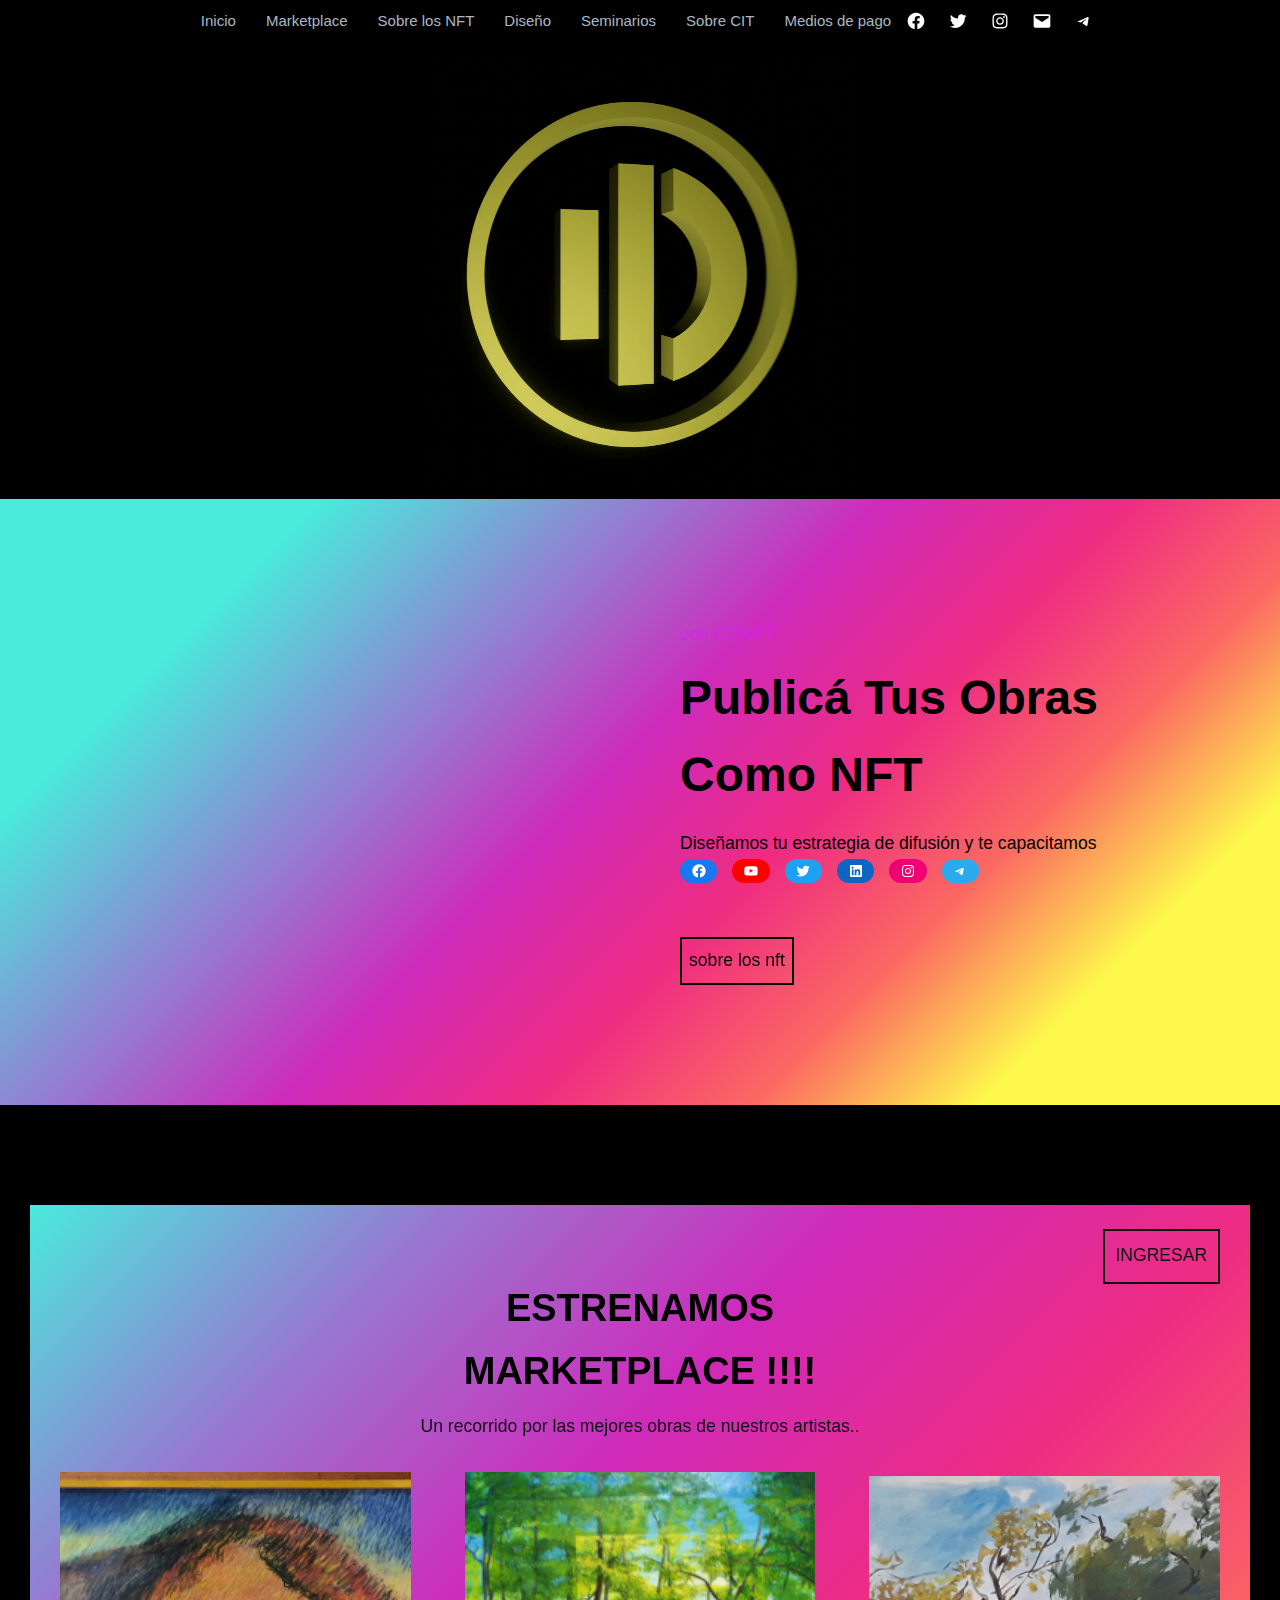
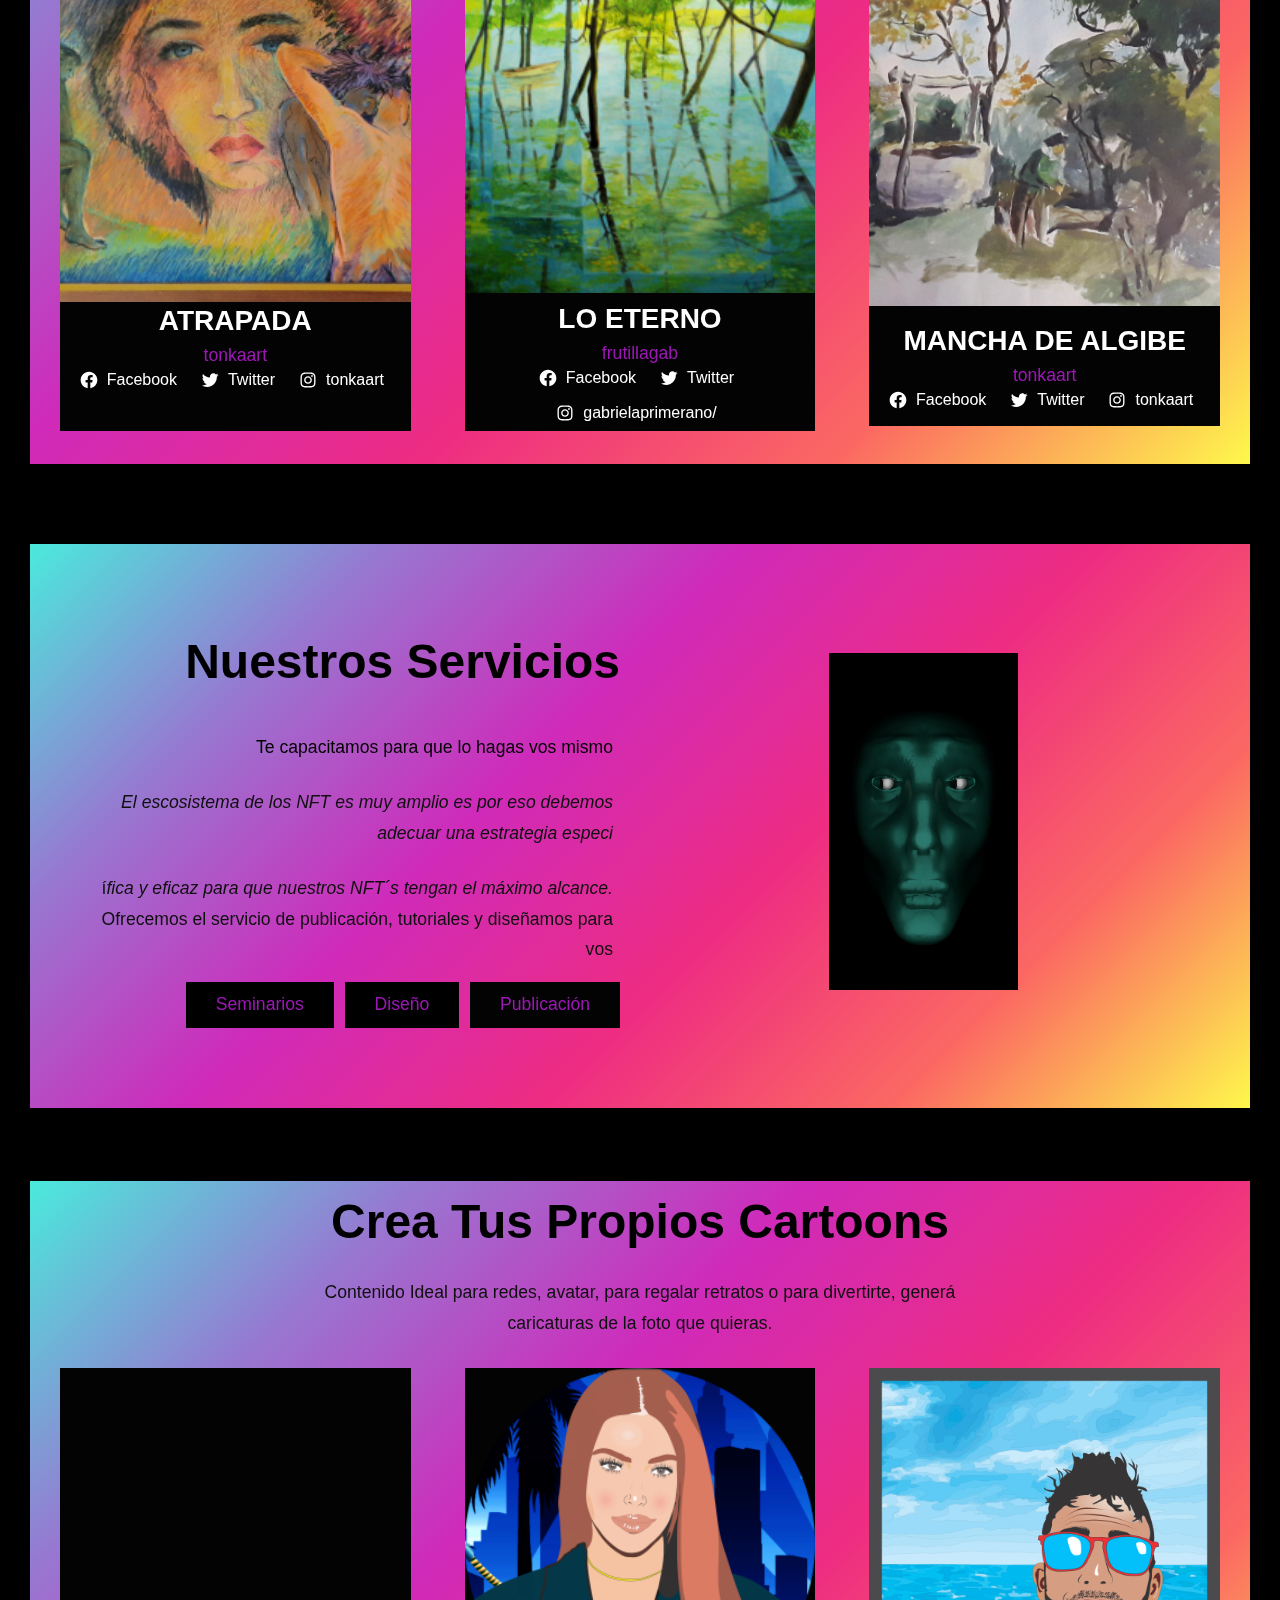
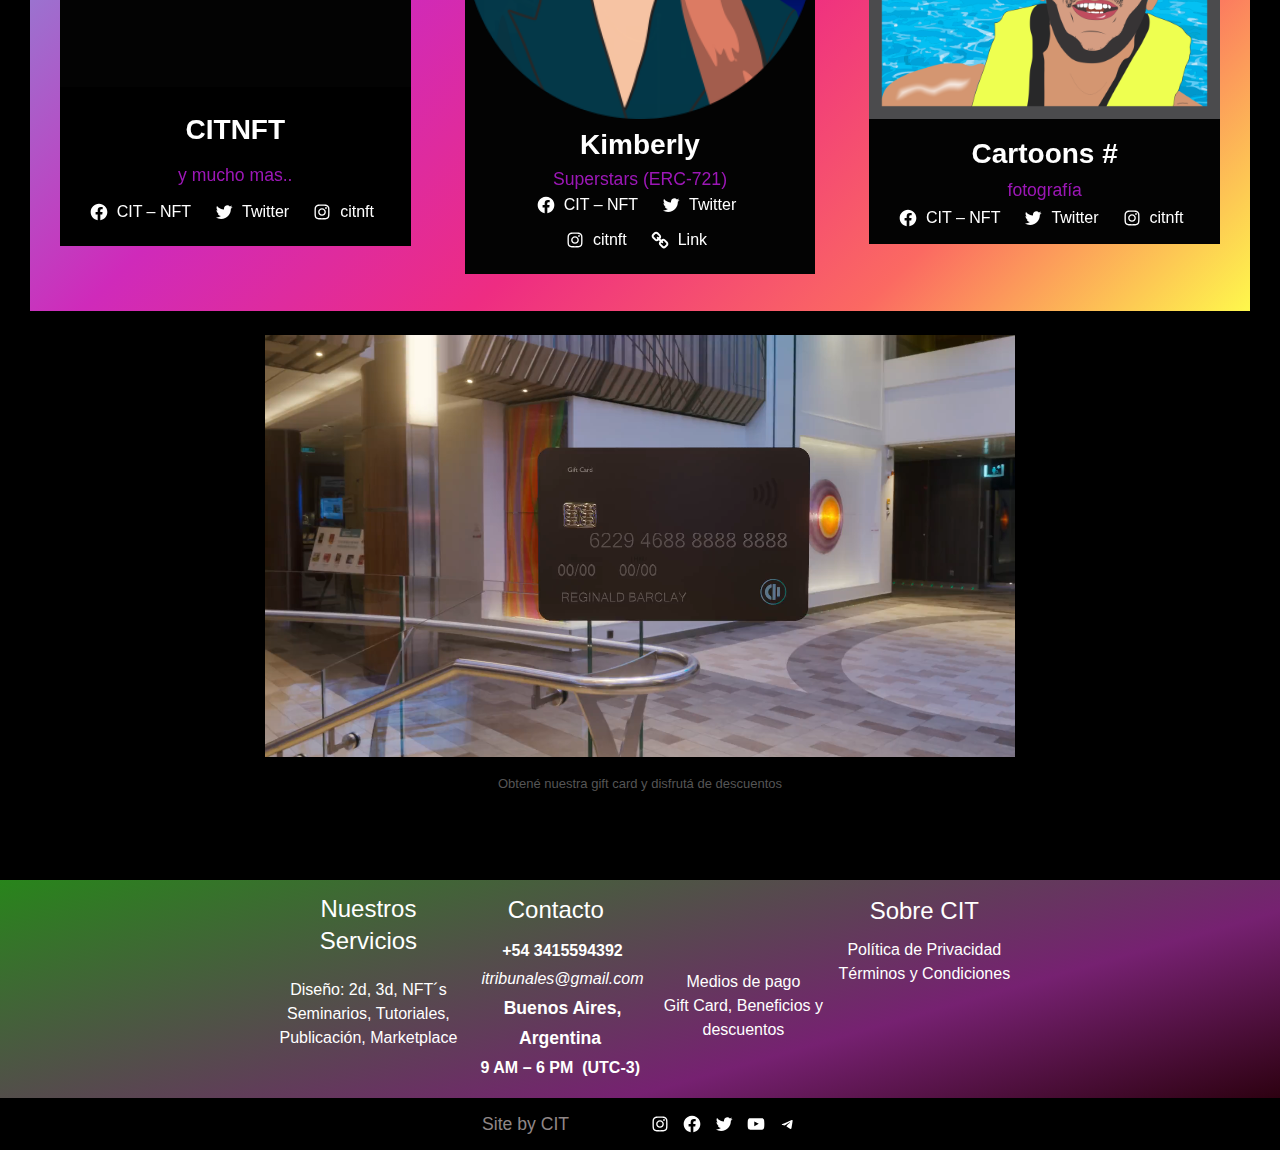
<file: index.html>
<!DOCTYPE html>
<html lang="es" prefix="og: http://ogp.me/ns#">
<head>
	<meta charset="UTF-8">
	<meta name="viewport" content="width=device-width, initial-scale=1">
<meta name="robots" content="max-image-preview:large">
<title>CITNFT</title>


<style id="wp-block-navigation-link-inline-css">
.wp-block-navigation .wp-block-navigation-item__label{word-break:normal;overflow-wrap:break-word}.wp-block-navigation .wp-block-navigation-item__description{display:none}
</style>
<link rel="stylesheet" id="wp-block-social-links-css" href="https://67993633.github.io/web/wp-includes/blocks/social-links/style.min.css" media="all">
<link rel="stylesheet" id="wp-block-navigation-css" href="https://67993633.github.io/web/wp-includes/blocks/navigation/style.min.css" media="all">
<style id="wp-block-navigation-inline-css">
.wp-block-navigation{font-family: var(--wp--preset--font-family--sen);font-size: var(--wp--preset--font-size--medium);font-weight: var(--wp--custom--typography--font-weight--medium);}
.wp-block-navigation a:where(:not(.wp-element-button)){color: inherit;text-decoration: none;}
.wp-block-navigation a:where(:not(.wp-element-button)):hover{color: var(--wp--preset--color--secondary);text-decoration: none;}
.wp-block-navigation a:where(:not(.wp-element-button)):focus{color: var(--wp--preset--color--secondary);text-decoration: none;}
.wp-block-navigation a:where(:not(.wp-element-button)):active{color: var(--wp--preset--color--secondary);text-decoration: none;}
</style>
<style id="wp-block-paragraph-inline-css">
.is-small-text{font-size:.875em}.is-regular-text{font-size:1em}.is-large-text{font-size:2.25em}.is-larger-text{font-size:3em}.has-drop-cap:not(:focus):first-letter{float:left;font-size:8.4em;line-height:.68;font-weight:100;margin:.05em .1em 0 0;text-transform:uppercase;font-style:normal}p.has-drop-cap.has-background{overflow:hidden}p.has-background{padding:1.25em 2.375em}:where(p.has-text-color:not(.has-link-color)) a{color:inherit}
</style>
<style id="wp-block-template-part-inline-css">
.wp-block-template-part.has-background{padding:1.25em 2.375em;margin-top:0;margin-bottom:0}
</style>
<style id="wp-block-video-inline-css">
.wp-block-video{box-sizing:border-box}.wp-block-video video{width:100%}@supports (position:sticky){.wp-block-video [poster]{object-fit:cover}}.wp-block-video.aligncenter{text-align:center}.wp-block-video figcaption{margin-top:.5em;margin-bottom:1em}
.wp-block-video figcaption{color:#555;font-size:13px;text-align:center}.is-dark-theme .wp-block-video figcaption{color:hsla(0,0%,100%,.65)}.wp-block-video{margin:0 0 1em}
</style>
<style id="wp-block-group-inline-css">
.wp-block-group{box-sizing:border-box}
:where(.wp-block-group.has-background){padding:1.25em 2.375em}
</style>
<style id="wp-block-columns-inline-css">
.wp-block-columns{display:flex;margin-bottom:1.75em;box-sizing:border-box;flex-wrap:wrap!important;align-items:normal!important}@media (min-width:782px){.wp-block-columns{flex-wrap:nowrap!important}}.wp-block-columns.are-vertically-aligned-top{align-items:flex-start}.wp-block-columns.are-vertically-aligned-center{align-items:center}.wp-block-columns.are-vertically-aligned-bottom{align-items:flex-end}@media (max-width:781px){.wp-block-columns:not(.is-not-stacked-on-mobile)>.wp-block-column{flex-basis:100%!important}}@media (min-width:782px){.wp-block-columns:not(.is-not-stacked-on-mobile)>.wp-block-column{flex-basis:0;flex-grow:1}.wp-block-columns:not(.is-not-stacked-on-mobile)>.wp-block-column[style*=flex-basis]{flex-grow:0}}.wp-block-columns.is-not-stacked-on-mobile{flex-wrap:nowrap!important}.wp-block-columns.is-not-stacked-on-mobile>.wp-block-column{flex-basis:0;flex-grow:1}.wp-block-columns.is-not-stacked-on-mobile>.wp-block-column[style*=flex-basis]{flex-grow:0}:where(.wp-block-columns.has-background){padding:1.25em 2.375em}.wp-block-column{flex-grow:1;min-width:0;word-break:break-word;overflow-wrap:break-word}.wp-block-column.is-vertically-aligned-top{align-self:flex-start}.wp-block-column.is-vertically-aligned-center{align-self:center}.wp-block-column.is-vertically-aligned-bottom{align-self:flex-end}.wp-block-column.is-vertically-aligned-bottom,.wp-block-column.is-vertically-aligned-center,.wp-block-column.is-vertically-aligned-top{width:100%}
</style>
<style id="wp-block-heading-inline-css">
h1.has-background,h2.has-background,h3.has-background,h4.has-background,h5.has-background,h6.has-background{padding:1.25em 2.375em}
</style>
<style id="wp-block-button-inline-css">
.wp-block-button__link{cursor:pointer;display:inline-block;text-align:center;word-break:break-word;box-sizing:border-box}.wp-block-button__link.aligncenter{text-align:center}.wp-block-button__link.alignright{text-align:right}:where(.wp-block-button__link){box-shadow:none;text-decoration:none;border-radius:9999px;padding:calc(.667em + 2px) calc(1.333em + 2px)}.wp-block-button[style*=text-decoration] .wp-block-button__link{text-decoration:inherit}.wp-block-buttons>.wp-block-button.has-custom-width{max-width:none}.wp-block-buttons>.wp-block-button.has-custom-width .wp-block-button__link{width:100%}.wp-block-buttons>.wp-block-button.has-custom-font-size .wp-block-button__link{font-size:inherit}.wp-block-buttons>.wp-block-button.wp-block-button__width-25{width:calc(25% - var(--wp--style--block-gap, .5em)*0.75)}.wp-block-buttons>.wp-block-button.wp-block-button__width-50{width:calc(50% - var(--wp--style--block-gap, .5em)*0.5)}.wp-block-buttons>.wp-block-button.wp-block-button__width-75{width:calc(75% - var(--wp--style--block-gap, .5em)*0.25)}.wp-block-buttons>.wp-block-button.wp-block-button__width-100{width:100%;flex-basis:100%}.wp-block-buttons.is-vertical>.wp-block-button.wp-block-button__width-25{width:25%}.wp-block-buttons.is-vertical>.wp-block-button.wp-block-button__width-50{width:50%}.wp-block-buttons.is-vertical>.wp-block-button.wp-block-button__width-75{width:75%}.wp-block-button.is-style-squared,.wp-block-button__link.wp-block-button.is-style-squared{border-radius:0}.wp-block-button.no-border-radius,.wp-block-button__link.no-border-radius{border-radius:0!important}.wp-block-button.is-style-outline>.wp-block-button__link,.wp-block-button .wp-block-button__link.is-style-outline{border:2px solid;padding:.667em 1.333em}.wp-block-button.is-style-outline>.wp-block-button__link:not(.has-text-color),.wp-block-button .wp-block-button__link.is-style-outline:not(.has-text-color){color:currentColor}.wp-block-button.is-style-outline>.wp-block-button__link:not(.has-background),.wp-block-button .wp-block-button__link.is-style-outline:not(.has-background){background-color:transparent;background-image:none}
</style>
<style id="wp-block-buttons-inline-css">
.wp-block-buttons.is-vertical{flex-direction:column}.wp-block-buttons.is-vertical>.wp-block-button:last-child{margin-bottom:0}.wp-block-buttons>.wp-block-button{display:inline-block;margin:0}.wp-block-buttons.is-content-justification-left{justify-content:flex-start}.wp-block-buttons.is-content-justification-left.is-vertical{align-items:flex-start}.wp-block-buttons.is-content-justification-center{justify-content:center}.wp-block-buttons.is-content-justification-center.is-vertical{align-items:center}.wp-block-buttons.is-content-justification-right{justify-content:flex-end}.wp-block-buttons.is-content-justification-right.is-vertical{align-items:flex-end}.wp-block-buttons.is-content-justification-space-between{justify-content:space-between}.wp-block-buttons.aligncenter{text-align:center}.wp-block-buttons:not(.is-content-justification-space-between,.is-content-justification-right,.is-content-justification-left,.is-content-justification-center) .wp-block-button.aligncenter{margin-left:auto;margin-right:auto;width:100%}.wp-block-buttons[style*=text-decoration] .wp-block-button,.wp-block-buttons[style*=text-decoration] .wp-block-button__link{text-decoration:inherit}.wp-block-buttons.has-custom-font-size .wp-block-button__link{font-size:inherit}.wp-block-button.aligncenter{text-align:center}
</style>
<link rel="stylesheet" id="wp-block-cover-css" href="https://67993633.github.io/web/wp-includes/blocks/cover/style.min.css" media="all">
<style id="wp-block-image-inline-css">
.wp-block-image img{height:auto;max-width:100%;vertical-align:bottom}.wp-block-image.has-custom-border img,.wp-block-image img{box-sizing:border-box}.wp-block-image.aligncenter{text-align:center}.wp-block-image.alignfull img,.wp-block-image.alignwide img{height:auto;width:100%}.wp-block-image.aligncenter,.wp-block-image .aligncenter,.wp-block-image.alignleft,.wp-block-image .alignleft,.wp-block-image.alignright,.wp-block-image .alignright{display:table}.wp-block-image.aligncenter>figcaption,.wp-block-image .aligncenter>figcaption,.wp-block-image.alignleft>figcaption,.wp-block-image .alignleft>figcaption,.wp-block-image.alignright>figcaption,.wp-block-image .alignright>figcaption{display:table-caption;caption-side:bottom}.wp-block-image .alignleft{float:left;margin:.5em 1em .5em 0}.wp-block-image .alignright{float:right;margin:.5em 0 .5em 1em}.wp-block-image .aligncenter{margin-left:auto;margin-right:auto}.wp-block-image figcaption{margin-top:.5em;margin-bottom:1em}.wp-block-image.is-style-circle-mask img,.wp-block-image.is-style-rounded img,.wp-block-image .is-style-rounded img{border-radius:9999px}@supports ((-webkit-mask-image:none) or (mask-image:none)) or (-webkit-mask-image:none){.wp-block-image.is-style-circle-mask img{-webkit-mask-image:url('data:image/svg+xml;utf8,<svg viewBox="0 0 100 100" xmlns="http://www.w3.org/2000/svg"><circle cx="50" cy="50" r="50"/>');mask-image:url('data:image/svg+xml;utf8,<svg viewBox="0 0 100 100" xmlns="http://www.w3.org/2000/svg"><circle cx="50" cy="50" r="50"/>');mask-mode:alpha;-webkit-mask-repeat:no-repeat;mask-repeat:no-repeat;-webkit-mask-size:contain;mask-size:contain;-webkit-mask-position:center;mask-position:center;border-radius:0}}.wp-block-image :where(.has-border-color){border-style:solid}.wp-block-image :where([style*=border-top-color]){border-top-style:solid}.wp-block-image :where([style*=border-right-color]){border-right-style:solid}.wp-block-image :where([style*=border-bottom-color]){border-bottom-style:solid}.wp-block-image :where([style*=border-left-color]){border-left-style:solid}.wp-block-image :where([style*=border-width]){border-style:solid}.wp-block-image :where([style*=border-top-width]){border-top-style:solid}.wp-block-image :where([style*=border-right-width]){border-right-style:solid}.wp-block-image :where([style*=border-bottom-width]){border-bottom-style:solid}.wp-block-image :where([style*=border-left-width]){border-left-style:solid}.wp-block-image figure{margin:0}
.wp-block-image figcaption{color:#555;font-size:13px;text-align:center}.is-dark-theme .wp-block-image figcaption{color:hsla(0,0%,100%,.65)}.wp-block-image{margin:0 0 1em}
</style>
<style id="wp-block-library-inline-css">
:root{--wp-admin-theme-color:#007cba;--wp-admin-theme-color--rgb:0,124,186;--wp-admin-theme-color-darker-10:#006ba1;--wp-admin-theme-color-darker-10--rgb:0,107,161;--wp-admin-theme-color-darker-20:#005a87;--wp-admin-theme-color-darker-20--rgb:0,90,135;--wp-admin-border-width-focus:2px}@media (-webkit-min-device-pixel-ratio:2),(min-resolution:192dpi){:root{--wp-admin-border-width-focus:1.5px}}.wp-element-button{cursor:pointer}:root{--wp--preset--font-size--normal:16px;--wp--preset--font-size--huge:42px}:root .has-very-light-gray-background-color{background-color:#eee}:root .has-very-dark-gray-background-color{background-color:#313131}:root .has-very-light-gray-color{color:#eee}:root .has-very-dark-gray-color{color:#313131}:root .has-vivid-green-cyan-to-vivid-cyan-blue-gradient-background{background:linear-gradient(135deg,#00d084,#0693e3)}:root .has-purple-crush-gradient-background{background:linear-gradient(135deg,#34e2e4,#4721fb 50%,#ab1dfe)}:root .has-hazy-dawn-gradient-background{background:linear-gradient(135deg,#faaca8,#dad0ec)}:root .has-subdued-olive-gradient-background{background:linear-gradient(135deg,#fafae1,#67a671)}:root .has-atomic-cream-gradient-background{background:linear-gradient(135deg,#fdd79a,#004a59)}:root .has-nightshade-gradient-background{background:linear-gradient(135deg,#330968,#31cdcf)}:root .has-midnight-gradient-background{background:linear-gradient(135deg,#020381,#2874fc)}.has-regular-font-size{font-size:1em}.has-larger-font-size{font-size:2.625em}.has-normal-font-size{font-size:var(--wp--preset--font-size--normal)}.has-huge-font-size{font-size:var(--wp--preset--font-size--huge)}.has-text-align-center{text-align:center}.has-text-align-left{text-align:left}.has-text-align-right{text-align:right}#end-resizable-editor-section{display:none}.aligncenter{clear:both}.items-justified-left{justify-content:flex-start}.items-justified-center{justify-content:center}.items-justified-right{justify-content:flex-end}.items-justified-space-between{justify-content:space-between}.screen-reader-text{border:0;clip:rect(1px,1px,1px,1px);clip-path:inset(50%);height:1px;margin:-1px;overflow:hidden;padding:0;position:absolute;width:1px;word-wrap:normal!important}.screen-reader-text:focus{background-color:#ddd;clip:auto!important;clip-path:none;color:#444;display:block;font-size:1em;height:auto;left:5px;line-height:normal;padding:15px 23px 14px;text-decoration:none;top:5px;width:auto;z-index:100000}html :where(.has-border-color){border-style:solid}html :where([style*=border-top-color]){border-top-style:solid}html :where([style*=border-right-color]){border-right-style:solid}html :where([style*=border-bottom-color]){border-bottom-style:solid}html :where([style*=border-left-color]){border-left-style:solid}html :where([style*=border-width]){border-style:solid}html :where([style*=border-top-width]){border-top-style:solid}html :where([style*=border-right-width]){border-right-style:solid}html :where([style*=border-bottom-width]){border-bottom-style:solid}html :where([style*=border-left-width]){border-left-style:solid}html :where(img[class*=wp-image-]){height:auto;max-width:100%}figure{margin:0 0 1em}
</style>
<link rel="stylesheet" id="font-awesome-css" href="https://67993633.github.io/web/wp-content/themes/gutenify-fit/css/font-awesome/css/all.css" media="all">
<style id="global-styles-inline-css">
body{--wp--preset--color--black: #000000;--wp--preset--color--cyan-bluish-gray: #abb8c3;--wp--preset--color--white: #ffffff;--wp--preset--color--pale-pink: #f78da7;--wp--preset--color--vivid-red: #cf2e2e;--wp--preset--color--luminous-vivid-orange: #ff004d91;--wp--preset--color--luminous-vivid-amber: #fcb900;--wp--preset--color--light-green-cyan: #7bdcb5;--wp--preset--color--vivid-green-cyan: #00d084;--wp--preset--color--pale-cyan-blue: #8ed1fc;--wp--preset--color--vivid-cyan-blue: #0693e3;--wp--preset--color--vivid-purple: #9b51e0;--wp--preset--color--foreground: #000000;--wp--preset--color--background: #fbfbfb00;--wp--preset--color--primary: #d620faba;--wp--preset--color--secondary: #ed247e59;--wp--preset--color--background-secondary: #000000;--wp--preset--color--body-text: #0f0f0f;--wp--preset--color--text-link: #10172b;--wp--preset--color--border: #47b2ab;--wp--preset--color--tertiary: #c3d9e7;--wp--preset--color--input-field: #03293b;--wp--preset--color--boulder: #777;--wp--preset--color--coffee: #7d6043;--wp--preset--color--cyan: #25d6a2;--wp--preset--color--dark-blue: #1b67cc;--wp--preset--color--sky-blue: #30b4da;--wp--preset--color--dark-green: #0fb36c;--wp--preset--color--lite-green: #6ba518;--wp--preset--color--purple: #c74a73;--wp--preset--color--dark-purple: #9261c6;--wp--preset--color--orange: #f74f84d1;--wp--preset--color--lite-red: #f9556d;--wp--preset--color--hexadecimal: #27808c;--wp--preset--color--pink: #ff6b98;--wp--preset--color--custom-color-1: #030303;--wp--preset--gradient--vivid-cyan-blue-to-vivid-purple: linear-gradient(135deg,rgba(6,147,227,1) 0%,rgb(155,81,224) 100%);--wp--preset--gradient--light-green-cyan-to-vivid-green-cyan: linear-gradient(135deg,rgb(122,220,180) 0%,rgb(0,208,130) 100%);--wp--preset--gradient--luminous-vivid-amber-to-luminous-vivid-orange: linear-gradient(135deg,rgba(252,185,0,1) 0%,rgba(255,105,0,1) 100%);--wp--preset--gradient--luminous-vivid-orange-to-vivid-red: linear-gradient(135deg,rgba(255,105,0,1) 0%,rgb(207,46,46) 100%);--wp--preset--gradient--very-light-gray-to-cyan-bluish-gray: linear-gradient(135deg,rgb(238,238,238) 0%,rgb(169,184,195) 100%);--wp--preset--gradient--cool-to-warm-spectrum: linear-gradient(135deg,rgb(74,234,220) 0%,rgb(151,120,209) 20%,rgb(207,42,186) 40%,rgb(238,44,130) 60%,rgb(251,105,98) 80%,rgb(254,248,76) 100%);--wp--preset--gradient--blush-light-purple: linear-gradient(135deg,rgb(255,206,236) 0%,rgb(152,150,240) 100%);--wp--preset--gradient--blush-bordeaux: linear-gradient(135deg,rgb(254,205,165) 0%,rgb(254,45,45) 50%,rgb(107,0,62) 100%);--wp--preset--gradient--luminous-dusk: linear-gradient(135deg,rgb(255,203,112) 0%,rgb(199,81,192) 50%,rgb(65,88,208) 100%);--wp--preset--gradient--pale-ocean: linear-gradient(135deg,rgb(255,245,203) 0%,rgb(182,227,212) 50%,rgb(51,167,181) 100%);--wp--preset--gradient--electric-grass: linear-gradient(135deg,rgb(202,248,128) 0%,rgb(113,206,126) 100%);--wp--preset--gradient--midnight: linear-gradient(135deg,rgb(2,3,129) 0%,rgb(40,116,252) 100%);--wp--preset--gradient--vertical-secondary-to-tertiary: linear-gradient(to bottom,var(--wp--preset--color--secondary) 0%,var(--wp--preset--color--tertiary) 100%);--wp--preset--gradient--vertical-secondary-to-background: linear-gradient(to bottom,var(--wp--preset--color--secondary) 0%,var(--wp--preset--color--background) 100%);--wp--preset--gradient--vertical-tertiary-to-background: linear-gradient(to bottom,var(--wp--preset--color--tertiary) 0%,var(--wp--preset--color--background) 100%);--wp--preset--gradient--diagonal-primary-to-foreground: linear-gradient(to bottom right,var(--wp--preset--color--primary) 0%,var(--wp--preset--color--foreground) 100%);--wp--preset--gradient--diagonal-secondary-to-background: linear-gradient(to bottom right,var(--wp--preset--color--secondary) 50%,var(--wp--preset--color--background) 50%);--wp--preset--gradient--diagonal-background-to-secondary: linear-gradient(to bottom right,var(--wp--preset--color--background) 50%,var(--wp--preset--color--secondary) 50%);--wp--preset--gradient--diagonal-tertiary-to-background: linear-gradient(to bottom right,var(--wp--preset--color--tertiary) 50%,var(--wp--preset--color--background) 50%);--wp--preset--gradient--diagonal-background-to-tertiary: linear-gradient(to bottom right,var(--wp--preset--color--background) 50%,var(--wp--preset--color--tertiary) 50%);--wp--preset--duotone--dark-grayscale: url('#wp-duotone-dark-grayscale');--wp--preset--duotone--grayscale: url('#wp-duotone-grayscale');--wp--preset--duotone--purple-yellow: url('#wp-duotone-purple-yellow');--wp--preset--duotone--blue-red: url('#wp-duotone-blue-red');--wp--preset--duotone--midnight: url('#wp-duotone-midnight');--wp--preset--duotone--magenta-yellow: url('#wp-duotone-magenta-yellow');--wp--preset--duotone--purple-green: url('#wp-duotone-purple-green');--wp--preset--duotone--blue-orange: url('#wp-duotone-blue-orange');--wp--preset--duotone--foreground-and-background: url('#wp-duotone-foreground-and-background');--wp--preset--duotone--foreground-and-secondary: url('#wp-duotone-foreground-and-secondary');--wp--preset--duotone--foreground-and-tertiary: url('#wp-duotone-foreground-and-tertiary');--wp--preset--duotone--primary-and-background: url('#wp-duotone-primary-and-background');--wp--preset--duotone--primary-and-secondary: url('#wp-duotone-primary-and-secondary');--wp--preset--duotone--primary-and-tertiary: url('#wp-duotone-primary-and-tertiary');--wp--preset--font-size--small: 1rem;--wp--preset--font-size--medium: 1.75rem;--wp--preset--font-size--large: clamp(1.75rem, 3vw, 2.375rem);--wp--preset--font-size--x-large: 42px;--wp--preset--font-size--slider-title: clamp(25px,3vw,45px);--wp--preset--font-size--normal: 1.1rem;--wp--preset--font-size--huge: clamp(2.5rem, 4vw, 3rem);--wp--preset--font-size--gigantic: clamp(3rem, 6vw, 4rem);--wp--preset--font-size--colossal: clamp(4rem, 8vw, 6.25rem);--wp--preset--font-family--system: -apple-system,BlinkMacSystemFont,"Segoe UI",Roboto,Oxygen-Sans,Ubuntu,Cantarell,"Helvetica Neue",sans-serif;--wp--preset--font-family--oswald: 'Oswald', sans-serif;--wp--preset--font-family--roboto: 'Roboto', sans-serif;--wp--preset--spacing--20: 0.44rem;--wp--preset--spacing--30: 0.67rem;--wp--preset--spacing--40: 1rem;--wp--preset--spacing--50: 1.5rem;--wp--preset--spacing--60: 2.25rem;--wp--preset--spacing--70: 3.38rem;--wp--preset--spacing--80: 5.06rem;--wp--custom--spacing--small: max(1.25rem, 5vw);--wp--custom--spacing--medium: clamp(2rem, 8vw, calc(4 * var(--wp--style--block-gap)));--wp--custom--spacing--large: clamp(4rem, 10vw, 8rem);--wp--custom--typography--font-size--heading-one: clamp(36px,3vw,45px);--wp--custom--typography--font-size--heading-two: clamp(28px,2.6vw,32px);--wp--custom--typography--font-size--heading-three: clamp(20px,1.9vw,22px);--wp--custom--typography--font-size--heading-four: clamp(18px,1.5vw,20px);--wp--custom--typography--font-size--heading-five: clamp(22px,1.3vw,18px);--wp--custom--typography--font-size--heading-six: 16px;--wp--custom--typography--line-height--heading-one: 1.38;--wp--custom--typography--line-height--heading-two: 1.43;--wp--custom--typography--line-height--heading-three: 1.36;--wp--custom--typography--line-height--heading-four: 1.5;--wp--custom--typography--line-height--heading-five: 1.458333333333333;--wp--custom--typography--line-height--heading-six: 1.56;--wp--custom--typography--line-height--paragraph: 1.75;--wp--custom--typography--line-height--extra-small: 21px;--wp--custom--typography--line-height--small: 28px;--wp--custom--typography--line-height--normal: normal;--wp--custom--typography--font-weight--light: 300;--wp--custom--typography--font-weight--normal: 400;--wp--custom--typography--font-weight--medium: 500;--wp--custom--typography--font-weight--semi-bold: 600;--wp--custom--typography--font-weight--bold: 700;--wp--custom--typography--font-weight--extra-bold: 900;--wp--custom--gap--baseline: 15px;--wp--custom--gap--horizontal: min(30px, 5vw);--wp--custom--gap--vertical: min(30px, 5vw);}body { margin: 0;--wp--style--global--content-size: 750px;--wp--style--global--wide-size: 1300px; }.wp-site-blocks > .alignleft { float: left; margin-right: 2em; }.wp-site-blocks > .alignright { float: right; margin-left: 2em; }.wp-site-blocks > .aligncenter { justify-content: center; margin-left: auto; margin-right: auto; }.wp-site-blocks > * { margin-block-start: 0; margin-block-end: 0; }.wp-site-blocks > * + * { margin-block-start: 0rem; }body { --wp--style--block-gap: 0rem; }body .is-layout-flow > *{margin-block-start: 0;margin-block-end: 0;}body .is-layout-flow > * + *{margin-block-start: 0rem;margin-block-end: 0;}body .is-layout-constrained > *{margin-block-start: 0;margin-block-end: 0;}body .is-layout-constrained > * + *{margin-block-start: 0rem;margin-block-end: 0;}body .is-layout-flex{gap: 0rem;}body .is-layout-flow > .alignleft{float: left;margin-inline-start: 0;margin-inline-end: 2em;}body .is-layout-flow > .alignright{float: right;margin-inline-start: 2em;margin-inline-end: 0;}body .is-layout-flow > .aligncenter{margin-left: auto !important;margin-right: auto !important;}body .is-layout-constrained > .alignleft{float: left;margin-inline-start: 0;margin-inline-end: 2em;}body .is-layout-constrained > .alignright{float: right;margin-inline-start: 2em;margin-inline-end: 0;}body .is-layout-constrained > .aligncenter{margin-left: auto !important;margin-right: auto !important;}body .is-layout-constrained > :where(:not(.alignleft):not(.alignright):not(.alignfull)){max-width: var(--wp--style--global--content-size);margin-left: auto !important;margin-right: auto !important;}body .is-layout-constrained > .alignwide{max-width: var(--wp--style--global--wide-size);}body .is-layout-flex{display: flex;}body .is-layout-flex{flex-wrap: wrap;align-items: center;}body .is-layout-flex > *{margin: 0;}body{background-color: var(--wp--preset--color--foreground);color: var(--wp--preset--color--body-text);font-family: var(--wp--preset--font-family--roboto);font-size: var(--wp--preset--font-size--normal);font-weight: var(--wp--custom--typography--font-weight--normal);line-height: var(--wp--custom--typography--line-height--paragraph);margin-top: 0px;margin-right: 0px;margin-bottom: 0px;margin-left: 0px;padding-top: 0px;padding-right: 0px;padding-bottom: 0px;padding-left: 0px;}a:where(:not(.wp-element-button)){color: var(--wp--preset--color--white);text-decoration: underline;}a:where(:not(.wp-element-button)):hover{color: #9b51e0;text-decoration: none;}a:where(:not(.wp-element-button)):focus{color: var(--wp--preset--color--primary);text-decoration: none;}a:where(:not(.wp-element-button)):active{color: var(--wp--preset--color--primary);text-decoration: none;}h1, h2, h3, h4, h5, h6{color: #fff;}h1{color: var(--wp--preset--color--foreground);font-family: var(--wp--preset--font-family--oswald);font-size: var(--wp--custom--typography--font-size--heading-one);font-weight: var(--wp--custom--typography--font-weight--bold);line-height: var(--wp--custom--typography--line-height--heading-one);margin-top: 0;margin-bottom: 0.625rem;}h2{color: var(--wp--preset--color--foreground);font-family: var(--wp--preset--font-family--oswald);font-size: var(--wp--custom--typography--font-size--heading-two);font-weight: var(--wp--custom--typography--font-weight--bold);line-height: var(--wp--custom--typography--line-height--heading-two);margin-top: 0;margin-bottom: 0.625rem;}h3{color: var(--wp--preset--color--foreground);font-family: var(--wp--preset--font-family--oswald);font-size: var(--wp--custom--typography--font-size--heading-three);font-weight: var(--wp--custom--typography--font-weight--bold);line-height: var(--wp--custom--typography--line-height--heading-three);margin-top: 0;margin-bottom: 0.625rem;}h4{color: var(--wp--preset--color--foreground);font-family: var(--wp--preset--font-family--oswald);font-size: var(--wp--custom--typography--font-size--heading-four);font-weight: var(--wp--custom--typography--font-weight--bold);line-height: var(--wp--custom--typography--line-height--heading-four);margin-top: 0;margin-bottom: 0.625rem;}h5{color: var(--wp--preset--color--foreground);font-family: var(--wp--preset--font-family--oswald);font-size: var(--wp--custom--typography--font-size--heading-five);font-weight: var(--wp--custom--typography--font-weight--bold);line-height: var(--wp--custom--typography--line-height--heading-five);margin-top: 0;margin-bottom: 0.625rem;}h6{color: var(--wp--preset--color--foreground);font-family: var(--wp--preset--font-family--oswald);font-size: var(--wp--custom--typography--font-size--heading-six);font-weight: var(--wp--custom--typography--font-weight--bold);line-height: var(--wp--custom--typography--line-height--heading-six);margin-top: 0;margin-bottom: 0.625rem;}.wp-element-button, .wp-block-button__link{background-color: #fa5a2005;border-radius: 100px;border-width: 0px;color: var(--wp--preset--color--dark-purple);font-family: inherit;font-size: var(--wp--preset--font-size--normal);font-weight: var(--wp--custom--typography--font-weight--medium);line-height: 1.7;padding-top: 8px;padding-right: 30px;padding-bottom: 8px;padding-left: 30px;text-decoration: none;}.wp-element-button:visited, .wp-block-button__link:visited{background-color: var(--wp--preset--color--primary);color: var(--wp--preset--color--white);}.wp-element-button:hover, .wp-block-button__link:hover{background-color: var(--wp--preset--color--secondary);color: var(--wp--preset--color--black);}.wp-element-button:focus, .wp-block-button__link:focus{background-color: var(--wp--preset--color--secondary);color: var(--wp--preset--color--black);}.wp-element-button:active, .wp-block-button__link:active{background-color: var(--wp--preset--color--secondary);color: var(--wp--preset--color--black);}.has-black-color{color: var(--wp--preset--color--black) !important;}.has-cyan-bluish-gray-color{color: var(--wp--preset--color--cyan-bluish-gray) !important;}.has-white-color{color: var(--wp--preset--color--white) !important;}.has-pale-pink-color{color: var(--wp--preset--color--pale-pink) !important;}.has-vivid-red-color{color: var(--wp--preset--color--vivid-red) !important;}.has-luminous-vivid-orange-color{color: var(--wp--preset--color--luminous-vivid-orange) !important;}.has-luminous-vivid-amber-color{color: var(--wp--preset--color--luminous-vivid-amber) !important;}.has-light-green-cyan-color{color: var(--wp--preset--color--light-green-cyan) !important;}.has-vivid-green-cyan-color{color: var(--wp--preset--color--vivid-green-cyan) !important;}.has-pale-cyan-blue-color{color: var(--wp--preset--color--pale-cyan-blue) !important;}.has-vivid-cyan-blue-color{color: var(--wp--preset--color--vivid-cyan-blue) !important;}.has-vivid-purple-color{color: var(--wp--preset--color--vivid-purple) !important;}.has-foreground-color{color: var(--wp--preset--color--foreground) !important;}.has-background-color{color: var(--wp--preset--color--background) !important;}.has-primary-color{color: var(--wp--preset--color--primary) !important;}.has-secondary-color{color: var(--wp--preset--color--secondary) !important;}.has-background-secondary-color{color: var(--wp--preset--color--background-secondary) !important;}.has-body-text-color{color: var(--wp--preset--color--body-text) !important;}.has-text-link-color{color: var(--wp--preset--color--text-link) !important;}.has-border-color{color: var(--wp--preset--color--border) !important;}.has-tertiary-color{color: var(--wp--preset--color--tertiary) !important;}.has-input-field-color{color: var(--wp--preset--color--input-field) !important;}.has-boulder-color{color: var(--wp--preset--color--boulder) !important;}.has-coffee-color{color: var(--wp--preset--color--coffee) !important;}.has-cyan-color{color: var(--wp--preset--color--cyan) !important;}.has-dark-blue-color{color: var(--wp--preset--color--dark-blue) !important;}.has-sky-blue-color{color: var(--wp--preset--color--sky-blue) !important;}.has-dark-green-color{color: var(--wp--preset--color--dark-green) !important;}.has-lite-green-color{color: var(--wp--preset--color--lite-green) !important;}.has-purple-color{color: var(--wp--preset--color--purple) !important;}.has-dark-purple-color{color: var(--wp--preset--color--dark-purple) !important;}.has-orange-color{color: var(--wp--preset--color--orange) !important;}.has-lite-red-color{color: var(--wp--preset--color--lite-red) !important;}.has-hexadecimal-color{color: var(--wp--preset--color--hexadecimal) !important;}.has-pink-color{color: var(--wp--preset--color--pink) !important;}.has-custom-color-1-color{color: var(--wp--preset--color--custom-color-1) !important;}.has-black-background-color{background-color: var(--wp--preset--color--black) !important;}.has-cyan-bluish-gray-background-color{background-color: var(--wp--preset--color--cyan-bluish-gray) !important;}.has-white-background-color{background-color: var(--wp--preset--color--white) !important;}.has-pale-pink-background-color{background-color: var(--wp--preset--color--pale-pink) !important;}.has-vivid-red-background-color{background-color: var(--wp--preset--color--vivid-red) !important;}.has-luminous-vivid-orange-background-color{background-color: var(--wp--preset--color--luminous-vivid-orange) !important;}.has-luminous-vivid-amber-background-color{background-color: var(--wp--preset--color--luminous-vivid-amber) !important;}.has-light-green-cyan-background-color{background-color: var(--wp--preset--color--light-green-cyan) !important;}.has-vivid-green-cyan-background-color{background-color: var(--wp--preset--color--vivid-green-cyan) !important;}.has-pale-cyan-blue-background-color{background-color: var(--wp--preset--color--pale-cyan-blue) !important;}.has-vivid-cyan-blue-background-color{background-color: var(--wp--preset--color--vivid-cyan-blue) !important;}.has-vivid-purple-background-color{background-color: var(--wp--preset--color--vivid-purple) !important;}.has-foreground-background-color{background-color: var(--wp--preset--color--foreground) !important;}.has-background-background-color{background-color: var(--wp--preset--color--background) !important;}.has-primary-background-color{background-color: var(--wp--preset--color--primary) !important;}.has-secondary-background-color{background-color: var(--wp--preset--color--secondary) !important;}.has-background-secondary-background-color{background-color: var(--wp--preset--color--background-secondary) !important;}.has-body-text-background-color{background-color: var(--wp--preset--color--body-text) !important;}.has-text-link-background-color{background-color: var(--wp--preset--color--text-link) !important;}.has-border-background-color{background-color: var(--wp--preset--color--border) !important;}.has-tertiary-background-color{background-color: var(--wp--preset--color--tertiary) !important;}.has-input-field-background-color{background-color: var(--wp--preset--color--input-field) !important;}.has-boulder-background-color{background-color: var(--wp--preset--color--boulder) !important;}.has-coffee-background-color{background-color: var(--wp--preset--color--coffee) !important;}.has-cyan-background-color{background-color: var(--wp--preset--color--cyan) !important;}.has-dark-blue-background-color{background-color: var(--wp--preset--color--dark-blue) !important;}.has-sky-blue-background-color{background-color: var(--wp--preset--color--sky-blue) !important;}.has-dark-green-background-color{background-color: var(--wp--preset--color--dark-green) !important;}.has-lite-green-background-color{background-color: var(--wp--preset--color--lite-green) !important;}.has-purple-background-color{background-color: var(--wp--preset--color--purple) !important;}.has-dark-purple-background-color{background-color: var(--wp--preset--color--dark-purple) !important;}.has-orange-background-color{background-color: var(--wp--preset--color--orange) !important;}.has-lite-red-background-color{background-color: var(--wp--preset--color--lite-red) !important;}.has-hexadecimal-background-color{background-color: var(--wp--preset--color--hexadecimal) !important;}.has-pink-background-color{background-color: var(--wp--preset--color--pink) !important;}.has-custom-color-1-background-color{background-color: var(--wp--preset--color--custom-color-1) !important;}.has-black-border-color{border-color: var(--wp--preset--color--black) !important;}.has-cyan-bluish-gray-border-color{border-color: var(--wp--preset--color--cyan-bluish-gray) !important;}.has-white-border-color{border-color: var(--wp--preset--color--white) !important;}.has-pale-pink-border-color{border-color: var(--wp--preset--color--pale-pink) !important;}.has-vivid-red-border-color{border-color: var(--wp--preset--color--vivid-red) !important;}.has-luminous-vivid-orange-border-color{border-color: var(--wp--preset--color--luminous-vivid-orange) !important;}.has-luminous-vivid-amber-border-color{border-color: var(--wp--preset--color--luminous-vivid-amber) !important;}.has-light-green-cyan-border-color{border-color: var(--wp--preset--color--light-green-cyan) !important;}.has-vivid-green-cyan-border-color{border-color: var(--wp--preset--color--vivid-green-cyan) !important;}.has-pale-cyan-blue-border-color{border-color: var(--wp--preset--color--pale-cyan-blue) !important;}.has-vivid-cyan-blue-border-color{border-color: var(--wp--preset--color--vivid-cyan-blue) !important;}.has-vivid-purple-border-color{border-color: var(--wp--preset--color--vivid-purple) !important;}.has-foreground-border-color{border-color: var(--wp--preset--color--foreground) !important;}.has-background-border-color{border-color: var(--wp--preset--color--background) !important;}.has-primary-border-color{border-color: var(--wp--preset--color--primary) !important;}.has-secondary-border-color{border-color: var(--wp--preset--color--secondary) !important;}.has-background-secondary-border-color{border-color: var(--wp--preset--color--background-secondary) !important;}.has-body-text-border-color{border-color: var(--wp--preset--color--body-text) !important;}.has-text-link-border-color{border-color: var(--wp--preset--color--text-link) !important;}.has-border-border-color{border-color: var(--wp--preset--color--border) !important;}.has-tertiary-border-color{border-color: var(--wp--preset--color--tertiary) !important;}.has-input-field-border-color{border-color: var(--wp--preset--color--input-field) !important;}.has-boulder-border-color{border-color: var(--wp--preset--color--boulder) !important;}.has-coffee-border-color{border-color: var(--wp--preset--color--coffee) !important;}.has-cyan-border-color{border-color: var(--wp--preset--color--cyan) !important;}.has-dark-blue-border-color{border-color: var(--wp--preset--color--dark-blue) !important;}.has-sky-blue-border-color{border-color: var(--wp--preset--color--sky-blue) !important;}.has-dark-green-border-color{border-color: var(--wp--preset--color--dark-green) !important;}.has-lite-green-border-color{border-color: var(--wp--preset--color--lite-green) !important;}.has-purple-border-color{border-color: var(--wp--preset--color--purple) !important;}.has-dark-purple-border-color{border-color: var(--wp--preset--color--dark-purple) !important;}.has-orange-border-color{border-color: var(--wp--preset--color--orange) !important;}.has-lite-red-border-color{border-color: var(--wp--preset--color--lite-red) !important;}.has-hexadecimal-border-color{border-color: var(--wp--preset--color--hexadecimal) !important;}.has-pink-border-color{border-color: var(--wp--preset--color--pink) !important;}.has-custom-color-1-border-color{border-color: var(--wp--preset--color--custom-color-1) !important;}.has-vivid-cyan-blue-to-vivid-purple-gradient-background{background: var(--wp--preset--gradient--vivid-cyan-blue-to-vivid-purple) !important;}.has-light-green-cyan-to-vivid-green-cyan-gradient-background{background: var(--wp--preset--gradient--light-green-cyan-to-vivid-green-cyan) !important;}.has-luminous-vivid-amber-to-luminous-vivid-orange-gradient-background{background: var(--wp--preset--gradient--luminous-vivid-amber-to-luminous-vivid-orange) !important;}.has-luminous-vivid-orange-to-vivid-red-gradient-background{background: var(--wp--preset--gradient--luminous-vivid-orange-to-vivid-red) !important;}.has-very-light-gray-to-cyan-bluish-gray-gradient-background{background: var(--wp--preset--gradient--very-light-gray-to-cyan-bluish-gray) !important;}.has-cool-to-warm-spectrum-gradient-background{background: var(--wp--preset--gradient--cool-to-warm-spectrum) !important;}.has-blush-light-purple-gradient-background{background: var(--wp--preset--gradient--blush-light-purple) !important;}.has-blush-bordeaux-gradient-background{background: var(--wp--preset--gradient--blush-bordeaux) !important;}.has-luminous-dusk-gradient-background{background: var(--wp--preset--gradient--luminous-dusk) !important;}.has-pale-ocean-gradient-background{background: var(--wp--preset--gradient--pale-ocean) !important;}.has-electric-grass-gradient-background{background: var(--wp--preset--gradient--electric-grass) !important;}.has-midnight-gradient-background{background: var(--wp--preset--gradient--midnight) !important;}.has-vertical-secondary-to-tertiary-gradient-background{background: var(--wp--preset--gradient--vertical-secondary-to-tertiary) !important;}.has-vertical-secondary-to-background-gradient-background{background: var(--wp--preset--gradient--vertical-secondary-to-background) !important;}.has-vertical-tertiary-to-background-gradient-background{background: var(--wp--preset--gradient--vertical-tertiary-to-background) !important;}.has-diagonal-primary-to-foreground-gradient-background{background: var(--wp--preset--gradient--diagonal-primary-to-foreground) !important;}.has-diagonal-secondary-to-background-gradient-background{background: var(--wp--preset--gradient--diagonal-secondary-to-background) !important;}.has-diagonal-background-to-secondary-gradient-background{background: var(--wp--preset--gradient--diagonal-background-to-secondary) !important;}.has-diagonal-tertiary-to-background-gradient-background{background: var(--wp--preset--gradient--diagonal-tertiary-to-background) !important;}.has-diagonal-background-to-tertiary-gradient-background{background: var(--wp--preset--gradient--diagonal-background-to-tertiary) !important;}.has-small-font-size{font-size: var(--wp--preset--font-size--small) !important;}.has-medium-font-size{font-size: var(--wp--preset--font-size--medium) !important;}.has-large-font-size{font-size: var(--wp--preset--font-size--large) !important;}.has-x-large-font-size{font-size: var(--wp--preset--font-size--x-large) !important;}.has-slider-title-font-size{font-size: var(--wp--preset--font-size--slider-title) !important;}.has-normal-font-size{font-size: var(--wp--preset--font-size--normal) !important;}.has-huge-font-size{font-size: var(--wp--preset--font-size--huge) !important;}.has-gigantic-font-size{font-size: var(--wp--preset--font-size--gigantic) !important;}.has-colossal-font-size{font-size: var(--wp--preset--font-size--colossal) !important;}.has-system-font-family{font-family: var(--wp--preset--font-family--system) !important;}.has-oswald-font-family{font-family: var(--wp--preset--font-family--oswald) !important;}.has-roboto-font-family{font-family: var(--wp--preset--font-family--roboto) !important;}
body{--wp--custom--core-button--spacing--padding--left: 30px;--wp--custom--core-button--spacing--padding--right: 30px;--wp--custom--core-button--spacing--padding--top: 8px;--wp--custom--core-button--spacing--padding--bottom: 8px;--wp--custom--core-button--color--background: #fa5a2005;--wp--custom--core-button--color: var( --wp--preset--color--dark-purple);--wp--custom--core-button--border--width: 0px;--wp--custom--core-button--border-radius--top-left: 100px;--wp--custom--core-button--border-radius--top-right: 100px;--wp--custom--core-button--border-radius--bottom-left: 100px;--wp--custom--core-button--border-radius--bottom-right: 100px;--wp--custom--core-button--typography--font-size: var(--wp--preset--font-size--normal);--wp--custom--core-button--typography--font-weight: var(--wp--custom--typography--font-weight--medium);--wp--custom--core-button--hover--color--background: var(--wp--preset--color--secondary);--wp--custom--core-button--hover--color: var(--wp--preset--color--black);}
</style>
<style id="core-block-supports-inline-css">
.wp-block-social-links.wp-container-1{gap:0px 22px;justify-content:space-between;}.wp-block-navigation.wp-container-3{gap:0;justify-content:center;}.wp-block-social-links.wp-container-11{gap:15px 15px;justify-content:flex-start;}.wp-block-buttons.wp-container-12{justify-content:flex-start;}.wp-block-columns.wp-container-15{flex-wrap:nowrap;gap:0px;}.wp-block-buttons.wp-container-20{gap:0;justify-content:flex-end;}.wp-block-buttons.wp-container-44{gap:var(--wp--preset--spacing--30);justify-content:center;}.wp-block-group.wp-container-45{gap:10px;flex-direction:column;align-items:flex-end;}.wp-block-group.wp-container-46 > :where(:not(.alignleft):not(.alignright):not(.alignfull)){margin-right:0 !important;}.wp-block-columns.wp-container-53{flex-wrap:nowrap;gap:20px 20px;}.wp-block-group.wp-container-57 > :where(:not(.alignleft):not(.alignright):not(.alignfull)){max-width:700px;margin-left:auto !important;margin-right:auto !important;}.wp-block-group.wp-container-57 > .alignwide{max-width:700px;}.wp-block-group.wp-container-57 .alignfull{max-width:none;}.wp-block-group.wp-container-60.wp-block-group.wp-container-60 > * + *{margin-block-start:11px;margin-block-end:0;}.wp-block-group.wp-container-68.wp-block-group.wp-container-68 > * + *{margin-block-start:2px;margin-block-end:0;}.wp-block-social-links.wp-container-95{gap:0px 12px;justify-content:space-between;}.wp-block-group.wp-container-96{justify-content:center;}.wp-block-group.wp-container-97{flex-wrap:nowrap;gap:var(--wp--preset--spacing--80);justify-content:center;}.wp-block-columns.wp-container-8,.wp-block-columns.wp-container-18,.wp-block-columns.wp-container-28,.wp-block-columns.wp-container-40,.wp-block-columns.wp-container-42,.wp-block-columns.wp-container-51,.wp-block-columns.wp-container-56,.wp-block-columns.wp-container-83,.wp-block-columns.wp-container-91,.wp-block-columns.wp-container-93{flex-wrap:nowrap;}.wp-block-group.wp-container-10 > *,.wp-block-group.wp-container-19 > *,.wp-block-group.wp-container-19.wp-block-group.wp-container-19 > * + *,.wp-block-group.wp-container-21 > *,.wp-block-group.wp-container-22 > *,.wp-block-group.wp-container-24 > *,.wp-block-group.wp-container-25 > *,.wp-block-group.wp-container-25.wp-block-group.wp-container-25 > * + *,.wp-block-group.wp-container-30 > *,.wp-block-group.wp-container-31 > *,.wp-block-group.wp-container-31.wp-block-group.wp-container-31 > * + *,.wp-block-group.wp-container-34 > *,.wp-block-group.wp-container-35 > *,.wp-block-group.wp-container-35.wp-block-group.wp-container-35 > * + *,.wp-block-group.wp-container-38 > *,.wp-block-group.wp-container-57 > *,.wp-block-group.wp-container-58 > *,.wp-block-group.wp-container-60 > *,.wp-block-group.wp-container-61 > *,.wp-block-group.wp-container-61.wp-block-group.wp-container-61 > * + *,.wp-block-group.wp-container-64 > *,.wp-block-group.wp-container-65 > *,.wp-block-group.wp-container-65.wp-block-group.wp-container-65 > * + *,.wp-block-group.wp-container-68 > *,.wp-block-group.wp-container-69 > *,.wp-block-group.wp-container-69.wp-block-group.wp-container-69 > * + *,.wp-block-group.wp-container-72 > *,.wp-block-group.wp-container-73 > *,.wp-block-group.wp-container-73.wp-block-group.wp-container-73 > * + *,.wp-block-group.wp-container-74 > *,.wp-block-column.wp-container-79 > *,.wp-block-column.wp-container-79.wp-block-column.wp-container-79 > * + *,.wp-block-group.wp-container-94 > *{margin-block-start:0;margin-block-end:0;}.wp-block-group.wp-container-10.wp-block-group.wp-container-10 > * + *,.wp-block-group.wp-container-22.wp-block-group.wp-container-22 > * + *,.wp-block-group.wp-container-58.wp-block-group.wp-container-58 > * + *{margin-block-start:10px;margin-block-end:0;}.wp-block-group.wp-container-21.wp-block-group.wp-container-21 > * + *,.wp-block-group.wp-container-57.wp-block-group.wp-container-57 > * + *{margin-block-start:4px;margin-block-end:0;}.wp-block-social-links.wp-container-23,.wp-block-social-links.wp-container-29,.wp-block-social-links.wp-container-33,.wp-block-social-links.wp-container-59,.wp-block-social-links.wp-container-63,.wp-block-social-links.wp-container-67{gap:15px 15px;justify-content:center;}.wp-block-group.wp-container-24.wp-block-group.wp-container-24 > * + *,.wp-block-group.wp-container-30.wp-block-group.wp-container-30 > * + *,.wp-block-group.wp-container-34.wp-block-group.wp-container-34 > * + *,.wp-block-group.wp-container-38.wp-block-group.wp-container-38 > * + *,.wp-block-group.wp-container-64.wp-block-group.wp-container-64 > * + *,.wp-block-group.wp-container-72.wp-block-group.wp-container-72 > * + *,.wp-block-group.wp-container-74.wp-block-group.wp-container-74 > * + *,.wp-block-group.wp-container-94.wp-block-group.wp-container-94 > * + *{margin-block-start:0px;margin-block-end:0;}.wp-block-columns.wp-container-37,.wp-block-columns.wp-container-71{flex-wrap:nowrap;gap:var(--wp--preset--spacing--70) var(--wp--preset--spacing--70);}
</style>
<link rel="stylesheet" id="mltlngg_stylesheet-css" href="https://67993633.github.io/web/wp-content/plugins/multilanguage/css/style.css" media="all">
<link rel="stylesheet" id="gutenify-animate-css" href="https://67993633.github.io/web/wp-content/themes/gutenify-fit/css/animate.css" media="all">
<link rel="stylesheet" id="gutenify-fit-fonts-css" href="https://67993633.github.io/web/wp-content/fonts/3525322254a1fa7bded49c74370126ea.css" media="all">
<link rel="stylesheet" id="gutenify-fit-style-css" href="https://67993633.github.io/web/wp-content/themes/gutenify-fit/style.css" media="all">
<link rel="stylesheet" id="gutenify-fit-theme-style-css" href="https://67993633.github.io/web/wp-content/themes/gutenify-fit/css/theme-style.css" media="all">
<script src="https://67993633.github.io/web/wp-includes/blocks/navigation/view.min.js" id="wp-block-navigation-view-js"></script>
<script src="https://67993633.github.io/web/wp-includes/blocks/navigation/view-modal.min.js" id="wp-block-navigation-view-2-js"></script>
<script src="https://67993633.github.io/web/wp-includes/js/jquery/jquery.min.js" id="jquery-core-js"></script>
<script src="https://67993633.github.io/web/wp-includes/js/jquery/jquery-migrate.min.js" id="jquery-migrate-js"></script>
<script src="https://67993633.github.io/web/wp-content/themes/gutenify-fit/js/animate.min.js" id="gutenify-fit-animate-js"></script>


</head>

<body class="home blog wp-custom-logo wp-embed-responsive mltlngg-es_ES">
<svg xmlns="http://www.w3.org/2000/svg" viewbox="0 0 0 0" width="0" height="0" focusable="false" role="none" style="visibility: hidden; position: absolute; left: -9999px; overflow: hidden;"><defs><filter id="wp-duotone-dark-grayscale"><fecolormatrix color-interpolation-filters="sRGB" type="matrix" values=" .299 .587 .114 0 0 .299 .587 .114 0 0 .299 .587 .114 0 0 .299 .587 .114 0 0 "></fecolormatrix><fecomponenttransfer color-interpolation-filters="sRGB"><fefuncr type="table" tablevalues="0 0.49803921568627"></fefuncr><fefuncg type="table" tablevalues="0 0.49803921568627"></fefuncg><fefuncb type="table" tablevalues="0 0.49803921568627"></fefuncb><fefunca type="table" tablevalues="1 1"></fefunca></fecomponenttransfer><fecomposite in2="SourceGraphic" operator="in"></fecomposite></filter></defs></svg><svg xmlns="http://www.w3.org/2000/svg" viewbox="0 0 0 0" width="0" height="0" focusable="false" role="none" style="visibility: hidden; position: absolute; left: -9999px; overflow: hidden;"><defs><filter id="wp-duotone-grayscale"><fecolormatrix color-interpolation-filters="sRGB" type="matrix" values=" .299 .587 .114 0 0 .299 .587 .114 0 0 .299 .587 .114 0 0 .299 .587 .114 0 0 "></fecolormatrix><fecomponenttransfer color-interpolation-filters="sRGB"><fefuncr type="table" tablevalues="0 1"></fefuncr><fefuncg type="table" tablevalues="0 1"></fefuncg><fefuncb type="table" tablevalues="0 1"></fefuncb><fefunca type="table" tablevalues="1 1"></fefunca></fecomponenttransfer><fecomposite in2="SourceGraphic" operator="in"></fecomposite></filter></defs></svg><svg xmlns="http://www.w3.org/2000/svg" viewbox="0 0 0 0" width="0" height="0" focusable="false" role="none" style="visibility: hidden; position: absolute; left: -9999px; overflow: hidden;"><defs><filter id="wp-duotone-purple-yellow"><fecolormatrix color-interpolation-filters="sRGB" type="matrix" values=" .299 .587 .114 0 0 .299 .587 .114 0 0 .299 .587 .114 0 0 .299 .587 .114 0 0 "></fecolormatrix><fecomponenttransfer color-interpolation-filters="sRGB"><fefuncr type="table" tablevalues="0.54901960784314 0.98823529411765"></fefuncr><fefuncg type="table" tablevalues="0 1"></fefuncg><fefuncb type="table" tablevalues="0.71764705882353 0.25490196078431"></fefuncb><fefunca type="table" tablevalues="1 1"></fefunca></fecomponenttransfer><fecomposite in2="SourceGraphic" operator="in"></fecomposite></filter></defs></svg><svg xmlns="http://www.w3.org/2000/svg" viewbox="0 0 0 0" width="0" height="0" focusable="false" role="none" style="visibility: hidden; position: absolute; left: -9999px; overflow: hidden;"><defs><filter id="wp-duotone-blue-red"><fecolormatrix color-interpolation-filters="sRGB" type="matrix" values=" .299 .587 .114 0 0 .299 .587 .114 0 0 .299 .587 .114 0 0 .299 .587 .114 0 0 "></fecolormatrix><fecomponenttransfer color-interpolation-filters="sRGB"><fefuncr type="table" tablevalues="0 1"></fefuncr><fefuncg type="table" tablevalues="0 0.27843137254902"></fefuncg><fefuncb type="table" tablevalues="0.5921568627451 0.27843137254902"></fefuncb><fefunca type="table" tablevalues="1 1"></fefunca></fecomponenttransfer><fecomposite in2="SourceGraphic" operator="in"></fecomposite></filter></defs></svg><svg xmlns="http://www.w3.org/2000/svg" viewbox="0 0 0 0" width="0" height="0" focusable="false" role="none" style="visibility: hidden; position: absolute; left: -9999px; overflow: hidden;"><defs><filter id="wp-duotone-midnight"><fecolormatrix color-interpolation-filters="sRGB" type="matrix" values=" .299 .587 .114 0 0 .299 .587 .114 0 0 .299 .587 .114 0 0 .299 .587 .114 0 0 "></fecolormatrix><fecomponenttransfer color-interpolation-filters="sRGB"><fefuncr type="table" tablevalues="0 0"></fefuncr><fefuncg type="table" tablevalues="0 0.64705882352941"></fefuncg><fefuncb type="table" tablevalues="0 1"></fefuncb><fefunca type="table" tablevalues="1 1"></fefunca></fecomponenttransfer><fecomposite in2="SourceGraphic" operator="in"></fecomposite></filter></defs></svg><svg xmlns="http://www.w3.org/2000/svg" viewbox="0 0 0 0" width="0" height="0" focusable="false" role="none" style="visibility: hidden; position: absolute; left: -9999px; overflow: hidden;"><defs><filter id="wp-duotone-magenta-yellow"><fecolormatrix color-interpolation-filters="sRGB" type="matrix" values=" .299 .587 .114 0 0 .299 .587 .114 0 0 .299 .587 .114 0 0 .299 .587 .114 0 0 "></fecolormatrix><fecomponenttransfer color-interpolation-filters="sRGB"><fefuncr type="table" tablevalues="0.78039215686275 1"></fefuncr><fefuncg type="table" tablevalues="0 0.94901960784314"></fefuncg><fefuncb type="table" tablevalues="0.35294117647059 0.47058823529412"></fefuncb><fefunca type="table" tablevalues="1 1"></fefunca></fecomponenttransfer><fecomposite in2="SourceGraphic" operator="in"></fecomposite></filter></defs></svg><svg xmlns="http://www.w3.org/2000/svg" viewbox="0 0 0 0" width="0" height="0" focusable="false" role="none" style="visibility: hidden; position: absolute; left: -9999px; overflow: hidden;"><defs><filter id="wp-duotone-purple-green"><fecolormatrix color-interpolation-filters="sRGB" type="matrix" values=" .299 .587 .114 0 0 .299 .587 .114 0 0 .299 .587 .114 0 0 .299 .587 .114 0 0 "></fecolormatrix><fecomponenttransfer color-interpolation-filters="sRGB"><fefuncr type="table" tablevalues="0.65098039215686 0.40392156862745"></fefuncr><fefuncg type="table" tablevalues="0 1"></fefuncg><fefuncb type="table" tablevalues="0.44705882352941 0.4"></fefuncb><fefunca type="table" tablevalues="1 1"></fefunca></fecomponenttransfer><fecomposite in2="SourceGraphic" operator="in"></fecomposite></filter></defs></svg><svg xmlns="http://www.w3.org/2000/svg" viewbox="0 0 0 0" width="0" height="0" focusable="false" role="none" style="visibility: hidden; position: absolute; left: -9999px; overflow: hidden;"><defs><filter id="wp-duotone-blue-orange"><fecolormatrix color-interpolation-filters="sRGB" type="matrix" values=" .299 .587 .114 0 0 .299 .587 .114 0 0 .299 .587 .114 0 0 .299 .587 .114 0 0 "></fecolormatrix><fecomponenttransfer color-interpolation-filters="sRGB"><fefuncr type="table" tablevalues="0.098039215686275 1"></fefuncr><fefuncg type="table" tablevalues="0 0.66274509803922"></fefuncg><fefuncb type="table" tablevalues="0.84705882352941 0.41960784313725"></fefuncb><fefunca type="table" tablevalues="1 1"></fefunca></fecomponenttransfer><fecomposite in2="SourceGraphic" operator="in"></fecomposite></filter></defs></svg><svg xmlns="http://www.w3.org/2000/svg" viewbox="0 0 0 0" width="0" height="0" focusable="false" role="none" style="visibility: hidden; position: absolute; left: -9999px; overflow: hidden;"><defs><filter id="wp-duotone-foreground-and-background"><fecolormatrix color-interpolation-filters="sRGB" type="matrix" values=" .299 .587 .114 0 0 .299 .587 .114 0 0 .299 .587 .114 0 0 .299 .587 .114 0 0 "></fecolormatrix><fecomponenttransfer color-interpolation-filters="sRGB"><fefuncr type="table" tablevalues="0 1"></fefuncr><fefuncg type="table" tablevalues="0 1"></fefuncg><fefuncb type="table" tablevalues="0 1"></fefuncb><fefunca type="table" tablevalues="1 1"></fefunca></fecomponenttransfer><fecomposite in2="SourceGraphic" operator="in"></fecomposite></filter></defs></svg><svg xmlns="http://www.w3.org/2000/svg" viewbox="0 0 0 0" width="0" height="0" focusable="false" role="none" style="visibility: hidden; position: absolute; left: -9999px; overflow: hidden;"><defs><filter id="wp-duotone-foreground-and-secondary"><fecolormatrix color-interpolation-filters="sRGB" type="matrix" values=" .299 .587 .114 0 0 .299 .587 .114 0 0 .299 .587 .114 0 0 .299 .587 .114 0 0 "></fecolormatrix><fecomponenttransfer color-interpolation-filters="sRGB"><fefuncr type="table" tablevalues="0 1"></fefuncr><fefuncg type="table" tablevalues="0 0.88627450980392"></fefuncg><fefuncb type="table" tablevalues="0 0.78039215686275"></fefuncb><fefunca type="table" tablevalues="1 1"></fefunca></fecomponenttransfer><fecomposite in2="SourceGraphic" operator="in"></fecomposite></filter></defs></svg><svg xmlns="http://www.w3.org/2000/svg" viewbox="0 0 0 0" width="0" height="0" focusable="false" role="none" style="visibility: hidden; position: absolute; left: -9999px; overflow: hidden;"><defs><filter id="wp-duotone-foreground-and-tertiary"><fecolormatrix color-interpolation-filters="sRGB" type="matrix" values=" .299 .587 .114 0 0 .299 .587 .114 0 0 .299 .587 .114 0 0 .299 .587 .114 0 0 "></fecolormatrix><fecomponenttransfer color-interpolation-filters="sRGB"><fefuncr type="table" tablevalues="0 0.96470588235294"></fefuncr><fefuncg type="table" tablevalues="0 0.96470588235294"></fefuncg><fefuncb type="table" tablevalues="0 0.96470588235294"></fefuncb><fefunca type="table" tablevalues="1 1"></fefunca></fecomponenttransfer><fecomposite in2="SourceGraphic" operator="in"></fecomposite></filter></defs></svg><svg xmlns="http://www.w3.org/2000/svg" viewbox="0 0 0 0" width="0" height="0" focusable="false" role="none" style="visibility: hidden; position: absolute; left: -9999px; overflow: hidden;"><defs><filter id="wp-duotone-primary-and-background"><fecolormatrix color-interpolation-filters="sRGB" type="matrix" values=" .299 .587 .114 0 0 .299 .587 .114 0 0 .299 .587 .114 0 0 .299 .587 .114 0 0 "></fecolormatrix><fecomponenttransfer color-interpolation-filters="sRGB"><fefuncr type="table" tablevalues="0.19607843137255 1"></fefuncr><fefuncg type="table" tablevalues="0.32549019607843 1"></fefuncg><fefuncb type="table" tablevalues="0.36078431372549 1"></fefuncb><fefunca type="table" tablevalues="1 1"></fefunca></fecomponenttransfer><fecomposite in2="SourceGraphic" operator="in"></fecomposite></filter></defs></svg><svg xmlns="http://www.w3.org/2000/svg" viewbox="0 0 0 0" width="0" height="0" focusable="false" role="none" style="visibility: hidden; position: absolute; left: -9999px; overflow: hidden;"><defs><filter id="wp-duotone-primary-and-secondary"><fecolormatrix color-interpolation-filters="sRGB" type="matrix" values=" .299 .587 .114 0 0 .299 .587 .114 0 0 .299 .587 .114 0 0 .299 .587 .114 0 0 "></fecolormatrix><fecomponenttransfer color-interpolation-filters="sRGB"><fefuncr type="table" tablevalues="0.19607843137255 1"></fefuncr><fefuncg type="table" tablevalues="0.32549019607843 0.88627450980392"></fefuncg><fefuncb type="table" tablevalues="0.36078431372549 0.78039215686275"></fefuncb><fefunca type="table" tablevalues="1 1"></fefunca></fecomponenttransfer><fecomposite in2="SourceGraphic" operator="in"></fecomposite></filter></defs></svg><svg xmlns="http://www.w3.org/2000/svg" viewbox="0 0 0 0" width="0" height="0" focusable="false" role="none" style="visibility: hidden; position: absolute; left: -9999px; overflow: hidden;"><defs><filter id="wp-duotone-primary-and-tertiary"><fecolormatrix color-interpolation-filters="sRGB" type="matrix" values=" .299 .587 .114 0 0 .299 .587 .114 0 0 .299 .587 .114 0 0 .299 .587 .114 0 0 "></fecolormatrix><fecomponenttransfer color-interpolation-filters="sRGB"><fefuncr type="table" tablevalues="0.19607843137255 0.96470588235294"></fefuncr><fefuncg type="table" tablevalues="0.32549019607843 0.96470588235294"></fefuncg><fefuncb type="table" tablevalues="0.36078431372549 0.96470588235294"></fefuncb><fefunca type="table" tablevalues="1 1"></fefunca></fecomponenttransfer><fecomposite in2="SourceGraphic" operator="in"></fecomposite></filter></defs></svg>
<div class="wp-site-blocks"><header class="wp-block-template-part"><nav style="font-size:15px;font-style:normal;font-weight:400;" class="is-horizontal is-content-justification-center is-layout-flex wp-container-3 has-text-color has-cyan-bluish-gray-color has-background has-background-background-color items-justified-center alignwide has-left-submenu  wp-block-navigation" aria-label="Navegación de Cabecera"><ul class="wp-block-navigation__container"><li style="font-size: 15px;" class="has-text-color has-cyan-bluish-gray-color has-background has-background-background-color wp-block-navigation-item wp-block-navigation-link"><a class="wp-block-navigation-item__content" href="https://67993633.github.io/web/" title="home"><span class="wp-block-navigation-item__label">Inicio</span></a></li><li style="font-size: 15px; font-style:normal;font-weight:500;" class="has-text-color has-cyan-bluish-gray-color has-background has-background-background-color wp-block-navigation-item wp-block-navigation-link"><a class="wp-block-navigation-item__content" href="https://67993633.github.io/web/marketplace/" title="visita nuestra galiería"><span class="wp-block-navigation-item__label">Marketplace</span></a></li><li style="font-size: 15px;" class="has-text-color has-cyan-bluish-gray-color has-background has-background-background-color wp-block-navigation-item wp-block-navigation-link"><a class="wp-block-navigation-item__content" href="https://67993633.github.io/web/sobre-los-nfts/" title="información"><span class="wp-block-navigation-item__label">Sobre los NFT</span><span class="wp-block-navigation-item__description">información</span></a></li><li style="font-size: 15px;" class="has-text-color has-cyan-bluish-gray-color has-background has-background-background-color wp-block-navigation-item wp-block-navigation-link"><a class="wp-block-navigation-item__content" href="https://67993633.github.io/web/diseno/" title="nuestros diseños"><span class="wp-block-navigation-item__label">Diseño</span></a></li><li style="font-size: 15px;" class="has-text-color has-cyan-bluish-gray-color has-background has-background-background-color wp-block-navigation-item wp-block-navigation-link"><a class="wp-block-navigation-item__content" href="https://67993633.github.io/web/tutoriales/" title="nuestros seminarios"><span class="wp-block-navigation-item__label">Seminarios</span><span class="wp-block-navigation-item__description">nuestros seminarios</span></a></li><li style="font-size: 15px;" class="has-text-color has-cyan-bluish-gray-color has-background has-background-background-color wp-block-navigation-item wp-block-navigation-link"><a class="wp-block-navigation-item__content" href="https://67993633.github.io/web/sobre-cit/" title="información"><span class="wp-block-navigation-item__label">Sobre CIT</span><span class="wp-block-navigation-item__description">información</span></a></li><li style="font-size: 15px;" class="has-text-color has-cyan-bluish-gray-color has-background has-background-background-color wp-block-navigation-item wp-block-navigation-link"><a class="wp-block-navigation-item__content" href="https://67993633.github.io/web/costos-y-medios-de-pago/" title="Costos y medios de pago"><span class="wp-block-navigation-item__label">Medios de pago</span></a></li></ul>
<ul class="is-horizontal is-content-justification-space-between is-layout-flex wp-container-1 wp-block-social-links has-small-icon-size has-icon-color is-style-logos-only"><li style="color: #ffffff; " class="wp-social-link wp-social-link-facebook wp-block-social-link"><a href="https://www.facebook.com/ITribunales/" rel="noopener nofollow" target="_blank" class="wp-block-social-link-anchor"><svg width="24" height="24" viewbox="0 0 24 24" version="1.1" xmlns="http://www.w3.org/2000/svg" aria-hidden="true" focusable="false"><path d="M12 2C6.5 2 2 6.5 2 12c0 5 3.7 9.1 8.4 9.9v-7H7.9V12h2.5V9.8c0-2.5 1.5-3.9 3.8-3.9 1.1 0 2.2.2 2.2.2v2.5h-1.3c-1.2 0-1.6.8-1.6 1.6V12h2.8l-.4 2.9h-2.3v7C18.3 21.1 22 17 22 12c0-5.5-4.5-10-10-10z"></path></svg><span class="wp-block-social-link-label screen-reader-text">Ingreso A Tribunales</span></a></li>

<li style="color: #ffffff; " class="wp-social-link wp-social-link-twitter wp-block-social-link"><a href="https://twitter.com/nftcit" rel="noopener nofollow" target="_blank" class="wp-block-social-link-anchor"><svg width="24" height="24" viewbox="0 0 24 24" version="1.1" xmlns="http://www.w3.org/2000/svg" aria-hidden="true" focusable="false"><path d="M22.23,5.924c-0.736,0.326-1.527,0.547-2.357,0.646c0.847-0.508,1.498-1.312,1.804-2.27 c-0.793,0.47-1.671,0.812-2.606,0.996C18.324,4.498,17.257,4,16.077,4c-2.266,0-4.103,1.837-4.103,4.103 c0,0.322,0.036,0.635,0.106,0.935C8.67,8.867,5.647,7.234,3.623,4.751C3.27,5.357,3.067,6.062,3.067,6.814 c0,1.424,0.724,2.679,1.825,3.415c-0.673-0.021-1.305-0.206-1.859-0.513c0,0.017,0,0.034,0,0.052c0,1.988,1.414,3.647,3.292,4.023 c-0.344,0.094-0.707,0.144-1.081,0.144c-0.264,0-0.521-0.026-0.772-0.074c0.522,1.63,2.038,2.816,3.833,2.85 c-1.404,1.1-3.174,1.756-5.096,1.756c-0.331,0-0.658-0.019-0.979-0.057c1.816,1.164,3.973,1.843,6.29,1.843 c7.547,0,11.675-6.252,11.675-11.675c0-0.178-0.004-0.355-0.012-0.531C20.985,7.47,21.68,6.747,22.23,5.924z"></path></svg><span class="wp-block-social-link-label screen-reader-text">nftcit</span></a></li>

<li style="color: #ffffff; " class="wp-social-link wp-social-link-instagram wp-block-social-link"><a href="https://www.instagram.com/citnft/" rel="noopener nofollow" target="_blank" class="wp-block-social-link-anchor"><svg width="24" height="24" viewbox="0 0 24 24" version="1.1" xmlns="http://www.w3.org/2000/svg" aria-hidden="true" focusable="false"><path d="M12,4.622c2.403,0,2.688,0.009,3.637,0.052c0.877,0.04,1.354,0.187,1.671,0.31c0.42,0.163,0.72,0.358,1.035,0.673 c0.315,0.315,0.51,0.615,0.673,1.035c0.123,0.317,0.27,0.794,0.31,1.671c0.043,0.949,0.052,1.234,0.052,3.637 s-0.009,2.688-0.052,3.637c-0.04,0.877-0.187,1.354-0.31,1.671c-0.163,0.42-0.358,0.72-0.673,1.035 c-0.315,0.315-0.615,0.51-1.035,0.673c-0.317,0.123-0.794,0.27-1.671,0.31c-0.949,0.043-1.233,0.052-3.637,0.052 s-2.688-0.009-3.637-0.052c-0.877-0.04-1.354-0.187-1.671-0.31c-0.42-0.163-0.72-0.358-1.035-0.673 c-0.315-0.315-0.51-0.615-0.673-1.035c-0.123-0.317-0.27-0.794-0.31-1.671C4.631,14.688,4.622,14.403,4.622,12 s0.009-2.688,0.052-3.637c0.04-0.877,0.187-1.354,0.31-1.671c0.163-0.42,0.358-0.72,0.673-1.035 c0.315-0.315,0.615-0.51,1.035-0.673c0.317-0.123,0.794-0.27,1.671-0.31C9.312,4.631,9.597,4.622,12,4.622 M12,3 C9.556,3,9.249,3.01,8.289,3.054C7.331,3.098,6.677,3.25,6.105,3.472C5.513,3.702,5.011,4.01,4.511,4.511 c-0.5,0.5-0.808,1.002-1.038,1.594C3.25,6.677,3.098,7.331,3.054,8.289C3.01,9.249,3,9.556,3,12c0,2.444,0.01,2.751,0.054,3.711 c0.044,0.958,0.196,1.612,0.418,2.185c0.23,0.592,0.538,1.094,1.038,1.594c0.5,0.5,1.002,0.808,1.594,1.038 c0.572,0.222,1.227,0.375,2.185,0.418C9.249,20.99,9.556,21,12,21s2.751-0.01,3.711-0.054c0.958-0.044,1.612-0.196,2.185-0.418 c0.592-0.23,1.094-0.538,1.594-1.038c0.5-0.5,0.808-1.002,1.038-1.594c0.222-0.572,0.375-1.227,0.418-2.185 C20.99,14.751,21,14.444,21,12s-0.01-2.751-0.054-3.711c-0.044-0.958-0.196-1.612-0.418-2.185c-0.23-0.592-0.538-1.094-1.038-1.594 c-0.5-0.5-1.002-0.808-1.594-1.038c-0.572-0.222-1.227-0.375-2.185-0.418C14.751,3.01,14.444,3,12,3L12,3z M12,7.378 c-2.552,0-4.622,2.069-4.622,4.622S9.448,16.622,12,16.622s4.622-2.069,4.622-4.622S14.552,7.378,12,7.378z M12,15 c-1.657,0-3-1.343-3-3s1.343-3,3-3s3,1.343,3,3S13.657,15,12,15z M16.804,6.116c-0.596,0-1.08,0.484-1.08,1.08 s0.484,1.08,1.08,1.08c0.596,0,1.08-0.484,1.08-1.08S17.401,6.116,16.804,6.116z"></path></svg><span class="wp-block-social-link-label screen-reader-text">Instagram</span></a></li>

<li style="color: #ffffff; " class="wp-social-link wp-social-link-mail wp-block-social-link"><a href="mailto:itribunales@gmail.com" rel="noopener nofollow" target="_blank" class="wp-block-social-link-anchor"><svg width="24" height="24" viewbox="0 0 24 24" version="1.1" xmlns="http://www.w3.org/2000/svg" aria-hidden="true" focusable="false"><path d="M20,4H4C2.895,4,2,4.895,2,6v12c0,1.105,0.895,2,2,2h16c1.105,0,2-0.895,2-2V6C22,4.895,21.105,4,20,4z M20,8.236l-8,4.882 L4,8.236V6h16V8.236z"></path></svg><span class="wp-block-social-link-label screen-reader-text">itribunales@gmail.com</span></a></li>

<li style="color: #ffffff; " class="wp-social-link wp-social-link-telegram wp-block-social-link"><a href="https://t.me/nftcit" rel="noopener nofollow" target="_blank" class="wp-block-social-link-anchor"><svg width="24" height="24" viewbox="0 0 128 128" version="1.1" xmlns="http://www.w3.org/2000/svg" aria-hidden="true" focusable="false"><path d="M28.9700376,63.3244248 C47.6273373,55.1957357 60.0684594,49.8368063 66.2934036,47.2476366 C84.0668845,39.855031 87.7600616,38.5708563 90.1672227,38.528 C90.6966555,38.5191258 91.8804274,38.6503351 92.6472251,39.2725385 C93.294694,39.7979149 93.4728387,40.5076237 93.5580865,41.0057381 C93.6433345,41.5038525 93.7494885,42.63857 93.6651041,43.5252052 C92.7019529,53.6451182 88.5344133,78.2034783 86.4142057,89.5379542 C85.5170662,94.3339958 83.750571,95.9420841 82.0403991,96.0994568 C78.3237996,96.4414641 75.5015827,93.6432685 71.9018743,91.2836143 C66.2690414,87.5912212 63.0868492,85.2926952 57.6192095,81.6896017 C51.3004058,77.5256038 55.3966232,75.2369981 58.9976911,71.4967761 C59.9401076,70.5179421 76.3155302,55.6232293 76.6324771,54.2720454 C76.6721165,54.1030573 76.7089039,53.4731496 76.3346867,53.1405352 C75.9604695,52.8079208 75.4081573,52.921662 75.0095933,53.0121213 C74.444641,53.1403447 65.4461175,59.0880351 48.0140228,70.8551922 C45.4598218,72.6091037 43.1463059,73.4636682 41.0734751,73.4188859 C38.7883453,73.3695169 34.3926725,72.1268388 31.1249416,71.0646282 C27.1169366,69.7617838 23.931454,69.0729605 24.208838,66.8603276 C24.3533167,65.7078514 25.9403832,64.5292172 28.9700376,63.3244248 Z"></path></svg><span class="wp-block-social-link-label screen-reader-text">Telegram</span></a></li></ul>
</nav>


<p> </p>
</header>


<div class="is-layout-constrained wp-container-19 wp-block-group alignfull has-no-underline">
<div class="is-layout-flex wp-container-8 wp-block-columns is-not-stacked-on-mobile">
<div class="is-layout-flow wp-block-column" style="flex-basis:33.34%"></div>



<div class="is-layout-flow wp-block-column" style="flex-basis:90%">
<div class="is-layout-flow wp-block-group alignfull">
<figure class="wp-block-video" style="margin-top:0;margin-right:0;margin-bottom:0;margin-left:0"><video autoplay loop muted preload="auto" src="https://67993633.github.io/web/wp-content/uploads/2023/02/0000-0079-1.mp4" playsinline></video></figure>
</div>
</div>



<div class="is-layout-flow wp-block-column" style="flex-basis:33.33%"></div>
</div>



<div class="is-layout-flex wp-container-18 wp-block-columns alignfull">
<div class="is-layout-flow wp-block-column" style="flex-basis:100%">
<div class="is-layout-constrained wp-block-group alignwide has-background" style="background:linear-gradient(135deg,rgb(74,234,220) 17%,rgb(151,120,209) 35%,rgb(207,42,186) 47%,rgb(238,44,130) 60%,rgb(251,105,98) 72%,rgb(254,248,76) 84%);padding-top:80px;padding-bottom:80px">
<div class="is-layout-flex wp-container-15 wp-block-columns alignwide">
<div class="is-layout-constrained wp-block-column is-vertically-aligned-center" style="flex-basis:50%">
<figure class="wp-block-video aligncenter"><video autoplay loop muted src="https://67993633.github.io/web/wp-content/uploads/2023/02/0001-0200.mp4" playsinline></video></figure>
</div>



<div class="is-layout-flow wp-block-column is-vertically-aligned-center" style="padding-top:40px;padding-right:40px;padding-bottom:40px;padding-left:40px">
<div class="is-layout-constrained wp-block-group alignwide">
<div class="is-layout-flow wp-container-10 wp-block-group">
<p class="has-text-align-left has-primary-color has-text-color has-normal-font-size" style="letter-spacing:0px"><em>con CITNFT</em></p>



<h2 class="has-text-align-left has-foreground-color has-text-color has-huge-font-size" style="margin-bottom:14px;line-height:1.6;text-transform:capitalize">publicá tus obras como NFT</h2>



<p class="has-foreground-color has-text-color">Diseñamos tu estrategia de difusión y te capacitamos</p>
</div>



<ul class="is-content-justification-left is-layout-flex wp-container-11 wp-block-social-links has-small-icon-size has-icon-color is-style-pill-shape"><li style="color: #ffffff; " class="wp-social-link wp-social-link-facebook wp-block-social-link"><a href="https://www.facebook.com/ITribunales/" rel="noopener nofollow" target="_blank" class="wp-block-social-link-anchor"><svg width="24" height="24" viewbox="0 0 24 24" version="1.1" xmlns="http://www.w3.org/2000/svg" aria-hidden="true" focusable="false"><path d="M12 2C6.5 2 2 6.5 2 12c0 5 3.7 9.1 8.4 9.9v-7H7.9V12h2.5V9.8c0-2.5 1.5-3.9 3.8-3.9 1.1 0 2.2.2 2.2.2v2.5h-1.3c-1.2 0-1.6.8-1.6 1.6V12h2.8l-.4 2.9h-2.3v7C18.3 21.1 22 17 22 12c0-5.5-4.5-10-10-10z"></path></svg><span class="wp-block-social-link-label screen-reader-text">Facebook</span></a></li>

<li style="color: #ffffff; " class="wp-social-link wp-social-link-youtube wp-block-social-link"><a href="https://#" rel="noopener nofollow" target="_blank" class="wp-block-social-link-anchor"><svg width="24" height="24" viewbox="0 0 24 24" version="1.1" xmlns="http://www.w3.org/2000/svg" aria-hidden="true" focusable="false"><path d="M21.8,8.001c0,0-0.195-1.378-0.795-1.985c-0.76-0.797-1.613-0.801-2.004-0.847c-2.799-0.202-6.997-0.202-6.997-0.202 h-0.009c0,0-4.198,0-6.997,0.202C4.608,5.216,3.756,5.22,2.995,6.016C2.395,6.623,2.2,8.001,2.2,8.001S2,9.62,2,11.238v1.517 c0,1.618,0.2,3.237,0.2,3.237s0.195,1.378,0.795,1.985c0.761,0.797,1.76,0.771,2.205,0.855c1.6,0.153,6.8,0.201,6.8,0.201 s4.203-0.006,7.001-0.209c0.391-0.047,1.243-0.051,2.004-0.847c0.6-0.607,0.795-1.985,0.795-1.985s0.2-1.618,0.2-3.237v-1.517 C22,9.62,21.8,8.001,21.8,8.001z M9.935,14.594l-0.001-5.62l5.404,2.82L9.935,14.594z"></path></svg><span class="wp-block-social-link-label screen-reader-text">YouTube</span></a></li>

<li style="color: #ffffff; " class="wp-social-link wp-social-link-twitter wp-block-social-link"><a href="https://twitter.com/nftcit" rel="noopener nofollow" target="_blank" class="wp-block-social-link-anchor"><svg width="24" height="24" viewbox="0 0 24 24" version="1.1" xmlns="http://www.w3.org/2000/svg" aria-hidden="true" focusable="false"><path d="M22.23,5.924c-0.736,0.326-1.527,0.547-2.357,0.646c0.847-0.508,1.498-1.312,1.804-2.27 c-0.793,0.47-1.671,0.812-2.606,0.996C18.324,4.498,17.257,4,16.077,4c-2.266,0-4.103,1.837-4.103,4.103 c0,0.322,0.036,0.635,0.106,0.935C8.67,8.867,5.647,7.234,3.623,4.751C3.27,5.357,3.067,6.062,3.067,6.814 c0,1.424,0.724,2.679,1.825,3.415c-0.673-0.021-1.305-0.206-1.859-0.513c0,0.017,0,0.034,0,0.052c0,1.988,1.414,3.647,3.292,4.023 c-0.344,0.094-0.707,0.144-1.081,0.144c-0.264,0-0.521-0.026-0.772-0.074c0.522,1.63,2.038,2.816,3.833,2.85 c-1.404,1.1-3.174,1.756-5.096,1.756c-0.331,0-0.658-0.019-0.979-0.057c1.816,1.164,3.973,1.843,6.29,1.843 c7.547,0,11.675-6.252,11.675-11.675c0-0.178-0.004-0.355-0.012-0.531C20.985,7.47,21.68,6.747,22.23,5.924z"></path></svg><span class="wp-block-social-link-label screen-reader-text">Twitter</span></a></li>

<li style="color: #ffffff; " class="wp-social-link wp-social-link-linkedin wp-block-social-link"><a href="https://#" rel="noopener nofollow" target="_blank" class="wp-block-social-link-anchor"><svg width="24" height="24" viewbox="0 0 24 24" version="1.1" xmlns="http://www.w3.org/2000/svg" aria-hidden="true" focusable="false"><path d="M19.7,3H4.3C3.582,3,3,3.582,3,4.3v15.4C3,20.418,3.582,21,4.3,21h15.4c0.718,0,1.3-0.582,1.3-1.3V4.3 C21,3.582,20.418,3,19.7,3z M8.339,18.338H5.667v-8.59h2.672V18.338z M7.004,8.574c-0.857,0-1.549-0.694-1.549-1.548 c0-0.855,0.691-1.548,1.549-1.548c0.854,0,1.547,0.694,1.547,1.548C8.551,7.881,7.858,8.574,7.004,8.574z M18.339,18.338h-2.669 v-4.177c0-0.996-0.017-2.278-1.387-2.278c-1.389,0-1.601,1.086-1.601,2.206v4.249h-2.667v-8.59h2.559v1.174h0.037 c0.356-0.675,1.227-1.387,2.526-1.387c2.703,0,3.203,1.779,3.203,4.092V18.338z"></path></svg><span class="wp-block-social-link-label screen-reader-text">LinkedIn</span></a></li>

<li style="color: #ffffff; " class="wp-social-link wp-social-link-instagram wp-block-social-link"><a href="https://www.instagram.com/citnft/" rel="noopener nofollow" target="_blank" class="wp-block-social-link-anchor"><svg width="24" height="24" viewbox="0 0 24 24" version="1.1" xmlns="http://www.w3.org/2000/svg" aria-hidden="true" focusable="false"><path d="M12,4.622c2.403,0,2.688,0.009,3.637,0.052c0.877,0.04,1.354,0.187,1.671,0.31c0.42,0.163,0.72,0.358,1.035,0.673 c0.315,0.315,0.51,0.615,0.673,1.035c0.123,0.317,0.27,0.794,0.31,1.671c0.043,0.949,0.052,1.234,0.052,3.637 s-0.009,2.688-0.052,3.637c-0.04,0.877-0.187,1.354-0.31,1.671c-0.163,0.42-0.358,0.72-0.673,1.035 c-0.315,0.315-0.615,0.51-1.035,0.673c-0.317,0.123-0.794,0.27-1.671,0.31c-0.949,0.043-1.233,0.052-3.637,0.052 s-2.688-0.009-3.637-0.052c-0.877-0.04-1.354-0.187-1.671-0.31c-0.42-0.163-0.72-0.358-1.035-0.673 c-0.315-0.315-0.51-0.615-0.673-1.035c-0.123-0.317-0.27-0.794-0.31-1.671C4.631,14.688,4.622,14.403,4.622,12 s0.009-2.688,0.052-3.637c0.04-0.877,0.187-1.354,0.31-1.671c0.163-0.42,0.358-0.72,0.673-1.035 c0.315-0.315,0.615-0.51,1.035-0.673c0.317-0.123,0.794-0.27,1.671-0.31C9.312,4.631,9.597,4.622,12,4.622 M12,3 C9.556,3,9.249,3.01,8.289,3.054C7.331,3.098,6.677,3.25,6.105,3.472C5.513,3.702,5.011,4.01,4.511,4.511 c-0.5,0.5-0.808,1.002-1.038,1.594C3.25,6.677,3.098,7.331,3.054,8.289C3.01,9.249,3,9.556,3,12c0,2.444,0.01,2.751,0.054,3.711 c0.044,0.958,0.196,1.612,0.418,2.185c0.23,0.592,0.538,1.094,1.038,1.594c0.5,0.5,1.002,0.808,1.594,1.038 c0.572,0.222,1.227,0.375,2.185,0.418C9.249,20.99,9.556,21,12,21s2.751-0.01,3.711-0.054c0.958-0.044,1.612-0.196,2.185-0.418 c0.592-0.23,1.094-0.538,1.594-1.038c0.5-0.5,0.808-1.002,1.038-1.594c0.222-0.572,0.375-1.227,0.418-2.185 C20.99,14.751,21,14.444,21,12s-0.01-2.751-0.054-3.711c-0.044-0.958-0.196-1.612-0.418-2.185c-0.23-0.592-0.538-1.094-1.038-1.594 c-0.5-0.5-1.002-0.808-1.594-1.038c-0.572-0.222-1.227-0.375-2.185-0.418C14.751,3.01,14.444,3,12,3L12,3z M12,7.378 c-2.552,0-4.622,2.069-4.622,4.622S9.448,16.622,12,16.622s4.622-2.069,4.622-4.622S14.552,7.378,12,7.378z M12,15 c-1.657,0-3-1.343-3-3s1.343-3,3-3s3,1.343,3,3S13.657,15,12,15z M16.804,6.116c-0.596,0-1.08,0.484-1.08,1.08 s0.484,1.08,1.08,1.08c0.596,0,1.08-0.484,1.08-1.08S17.401,6.116,16.804,6.116z"></path></svg><span class="wp-block-social-link-label screen-reader-text">Instagram</span></a></li>

<li style="color: #ffffff; " class="wp-social-link wp-social-link-telegram wp-block-social-link"><a href="https://t.me/nftcit" rel="noopener nofollow" target="_blank" class="wp-block-social-link-anchor"><svg width="24" height="24" viewbox="0 0 128 128" version="1.1" xmlns="http://www.w3.org/2000/svg" aria-hidden="true" focusable="false"><path d="M28.9700376,63.3244248 C47.6273373,55.1957357 60.0684594,49.8368063 66.2934036,47.2476366 C84.0668845,39.855031 87.7600616,38.5708563 90.1672227,38.528 C90.6966555,38.5191258 91.8804274,38.6503351 92.6472251,39.2725385 C93.294694,39.7979149 93.4728387,40.5076237 93.5580865,41.0057381 C93.6433345,41.5038525 93.7494885,42.63857 93.6651041,43.5252052 C92.7019529,53.6451182 88.5344133,78.2034783 86.4142057,89.5379542 C85.5170662,94.3339958 83.750571,95.9420841 82.0403991,96.0994568 C78.3237996,96.4414641 75.5015827,93.6432685 71.9018743,91.2836143 C66.2690414,87.5912212 63.0868492,85.2926952 57.6192095,81.6896017 C51.3004058,77.5256038 55.3966232,75.2369981 58.9976911,71.4967761 C59.9401076,70.5179421 76.3155302,55.6232293 76.6324771,54.2720454 C76.6721165,54.1030573 76.7089039,53.4731496 76.3346867,53.1405352 C75.9604695,52.8079208 75.4081573,52.921662 75.0095933,53.0121213 C74.444641,53.1403447 65.4461175,59.0880351 48.0140228,70.8551922 C45.4598218,72.6091037 43.1463059,73.4636682 41.0734751,73.4188859 C38.7883453,73.3695169 34.3926725,72.1268388 31.1249416,71.0646282 C27.1169366,69.7617838 23.931454,69.0729605 24.208838,66.8603276 C24.3533167,65.7078514 25.9403832,64.5292172 28.9700376,63.3244248 Z"></path></svg><span class="wp-block-social-link-label screen-reader-text">Telegram</span></a></li></ul>



<div class="is-horizontal is-content-justification-left is-layout-flex wp-container-12 wp-block-buttons" style="margin-top:var(--wp--preset--spacing--70);margin-bottom:0">
<div class="wp-block-button aligncenter is-style-outline"><a class="wp-block-button__link has-custom-color-1-color has-text-color wp-element-button" href="https://67993633.github.io/web/sobre-los-nfts/" style="border-radius:0px;padding-top:var(--wp--preset--spacing--20);padding-right:var(--wp--preset--spacing--20);padding-bottom:var(--wp--preset--spacing--20);padding-left:var(--wp--preset--spacing--20)">sobre los nft</a></div>
</div>
</div>
</div>
</div>
</div>
</div>
</div>
</div>



<div class="is-layout-constrained wp-container-73 wp-block-group alignfull has-background-background-color has-background" style="padding-top:100px;padding-right:30px;padding-bottom:0px;padding-left:30px">
<div class="is-layout-flex wp-container-40 wp-block-columns alignfull is-not-stacked-on-mobile">
<div class="is-layout-flow wp-block-column" style="flex-basis:100%">
<div class="is-layout-constrained wp-container-38 wp-block-group alignfull has-cool-to-warm-spectrum-gradient-background has-background" style="padding-top:24px;padding-right:30px;padding-bottom:33px;padding-left:30px">
<div class="is-layout-flow wp-container-22 wp-block-group alignwide" style="padding-bottom:30px">
<div class="is-content-justification-center is-layout-constrained wp-container-21 wp-block-group">
<div class="is-horizontal is-content-justification-right is-layout-flex wp-container-20 wp-block-buttons alignfull" style="margin-top:0;margin-bottom:0">
<div class="wp-block-button is-style-outline"><a class="wp-block-button__link wp-element-button" href="https://67993633.github.io/web/marketplace/" style="border-radius:0px;padding-top:var(--wp--preset--spacing--30);padding-right:var(--wp--preset--spacing--30);padding-bottom:var(--wp--preset--spacing--30);padding-left:var(--wp--preset--spacing--30)">INGRESAR</a></div>
</div>



<h3 class="has-text-align-center has-large-font-size" style="margin-top:0;margin-bottom:14px;line-height:1.3;text-transform:capitalize">eSTRENAMOS</h3>



<h3 class="has-text-align-center has-large-font-size" style="margin-top:0;margin-bottom:14px;line-height:1.3;text-transform:capitalize">mARKETPLACE !!!!</h3>



<p class="has-text-align-center">Un recorrido por las mejores obras de nuestros artistas..</p>
</div>
</div>



<div class="is-layout-flex wp-container-37 wp-block-columns alignwide">
<div class="is-layout-flow wp-block-column has-custom-color-1-background-color has-background">
<div class="is-layout-flow wp-container-25 wp-block-group has-custom-color-1-background-color has-background" style="border-style:none;border-width:0px;border-radius:0px;padding-top:0px;padding-right:0px;padding-bottom:0px;padding-left:0px">
<div class="wp-block-cover image-zoom-hover"><span aria-hidden="true" class="wp-block-cover__background has-background-dim-0 has-background-dim"></span><img decoding="async" loading="lazy" width="411" height="287" class="wp-block-cover__image-background wp-image-752" alt="" src="https://67993633.github.io/web/wp-content/uploads/2023/02/1mf.png" data-object-fit="cover"><div class="wp-block-cover__inner-container">
<p class="has-text-align-center has-large-font-size"></p>
</div></div>



<div class="is-layout-flow wp-container-24 wp-block-group" style="padding-top:0;padding-right:0;padding-bottom:0;padding-left:0">
<h3 class="has-text-align-center has-white-color has-text-color has-medium-font-size" style="font-style:normal;font-weight:600;text-transform:capitalize">ATRAPADA</h3>



<p class="has-text-align-center has-primary-color has-text-color">tonkaart</p>



<ul class="is-content-justification-center is-layout-flex wp-container-23 wp-block-social-links has-small-icon-size has-visible-labels has-icon-color is-style-logos-only"><li style="color: #ffffff; " class="wp-social-link wp-social-link-facebook wp-block-social-link"><a href="https://#" rel="noopener nofollow" target="_blank" class="wp-block-social-link-anchor"><svg width="24" height="24" viewbox="0 0 24 24" version="1.1" xmlns="http://www.w3.org/2000/svg" aria-hidden="true" focusable="false"><path d="M12 2C6.5 2 2 6.5 2 12c0 5 3.7 9.1 8.4 9.9v-7H7.9V12h2.5V9.8c0-2.5 1.5-3.9 3.8-3.9 1.1 0 2.2.2 2.2.2v2.5h-1.3c-1.2 0-1.6.8-1.6 1.6V12h2.8l-.4 2.9h-2.3v7C18.3 21.1 22 17 22 12c0-5.5-4.5-10-10-10z"></path></svg><span class="wp-block-social-link-label">Facebook</span></a></li>

<li style="color: #ffffff; " class="wp-social-link wp-social-link-twitter wp-block-social-link"><a href="https://#" rel="noopener nofollow" target="_blank" class="wp-block-social-link-anchor"><svg width="24" height="24" viewbox="0 0 24 24" version="1.1" xmlns="http://www.w3.org/2000/svg" aria-hidden="true" focusable="false"><path d="M22.23,5.924c-0.736,0.326-1.527,0.547-2.357,0.646c0.847-0.508,1.498-1.312,1.804-2.27 c-0.793,0.47-1.671,0.812-2.606,0.996C18.324,4.498,17.257,4,16.077,4c-2.266,0-4.103,1.837-4.103,4.103 c0,0.322,0.036,0.635,0.106,0.935C8.67,8.867,5.647,7.234,3.623,4.751C3.27,5.357,3.067,6.062,3.067,6.814 c0,1.424,0.724,2.679,1.825,3.415c-0.673-0.021-1.305-0.206-1.859-0.513c0,0.017,0,0.034,0,0.052c0,1.988,1.414,3.647,3.292,4.023 c-0.344,0.094-0.707,0.144-1.081,0.144c-0.264,0-0.521-0.026-0.772-0.074c0.522,1.63,2.038,2.816,3.833,2.85 c-1.404,1.1-3.174,1.756-5.096,1.756c-0.331,0-0.658-0.019-0.979-0.057c1.816,1.164,3.973,1.843,6.29,1.843 c7.547,0,11.675-6.252,11.675-11.675c0-0.178-0.004-0.355-0.012-0.531C20.985,7.47,21.68,6.747,22.23,5.924z"></path></svg><span class="wp-block-social-link-label">Twitter</span></a></li>

<li style="color: #ffffff; " class="wp-social-link wp-social-link-instagram wp-block-social-link"><a href="https://#" rel="noopener nofollow" target="_blank" class="wp-block-social-link-anchor"><svg width="24" height="24" viewbox="0 0 24 24" version="1.1" xmlns="http://www.w3.org/2000/svg" aria-hidden="true" focusable="false"><path d="M12,4.622c2.403,0,2.688,0.009,3.637,0.052c0.877,0.04,1.354,0.187,1.671,0.31c0.42,0.163,0.72,0.358,1.035,0.673 c0.315,0.315,0.51,0.615,0.673,1.035c0.123,0.317,0.27,0.794,0.31,1.671c0.043,0.949,0.052,1.234,0.052,3.637 s-0.009,2.688-0.052,3.637c-0.04,0.877-0.187,1.354-0.31,1.671c-0.163,0.42-0.358,0.72-0.673,1.035 c-0.315,0.315-0.615,0.51-1.035,0.673c-0.317,0.123-0.794,0.27-1.671,0.31c-0.949,0.043-1.233,0.052-3.637,0.052 s-2.688-0.009-3.637-0.052c-0.877-0.04-1.354-0.187-1.671-0.31c-0.42-0.163-0.72-0.358-1.035-0.673 c-0.315-0.315-0.51-0.615-0.673-1.035c-0.123-0.317-0.27-0.794-0.31-1.671C4.631,14.688,4.622,14.403,4.622,12 s0.009-2.688,0.052-3.637c0.04-0.877,0.187-1.354,0.31-1.671c0.163-0.42,0.358-0.72,0.673-1.035 c0.315-0.315,0.615-0.51,1.035-0.673c0.317-0.123,0.794-0.27,1.671-0.31C9.312,4.631,9.597,4.622,12,4.622 M12,3 C9.556,3,9.249,3.01,8.289,3.054C7.331,3.098,6.677,3.25,6.105,3.472C5.513,3.702,5.011,4.01,4.511,4.511 c-0.5,0.5-0.808,1.002-1.038,1.594C3.25,6.677,3.098,7.331,3.054,8.289C3.01,9.249,3,9.556,3,12c0,2.444,0.01,2.751,0.054,3.711 c0.044,0.958,0.196,1.612,0.418,2.185c0.23,0.592,0.538,1.094,1.038,1.594c0.5,0.5,1.002,0.808,1.594,1.038 c0.572,0.222,1.227,0.375,2.185,0.418C9.249,20.99,9.556,21,12,21s2.751-0.01,3.711-0.054c0.958-0.044,1.612-0.196,2.185-0.418 c0.592-0.23,1.094-0.538,1.594-1.038c0.5-0.5,0.808-1.002,1.038-1.594c0.222-0.572,0.375-1.227,0.418-2.185 C20.99,14.751,21,14.444,21,12s-0.01-2.751-0.054-3.711c-0.044-0.958-0.196-1.612-0.418-2.185c-0.23-0.592-0.538-1.094-1.038-1.594 c-0.5-0.5-1.002-0.808-1.594-1.038c-0.572-0.222-1.227-0.375-2.185-0.418C14.751,3.01,14.444,3,12,3L12,3z M12,7.378 c-2.552,0-4.622,2.069-4.622,4.622S9.448,16.622,12,16.622s4.622-2.069,4.622-4.622S14.552,7.378,12,7.378z M12,15 c-1.657,0-3-1.343-3-3s1.343-3,3-3s3,1.343,3,3S13.657,15,12,15z M16.804,6.116c-0.596,0-1.08,0.484-1.08,1.08 s0.484,1.08,1.08,1.08c0.596,0,1.08-0.484,1.08-1.08S17.401,6.116,16.804,6.116z"></path></svg><span class="wp-block-social-link-label">tonkaart</span></a></li></ul>
</div>
</div>
</div>



<div class="is-layout-flow wp-block-column has-background" style="background-color:#ffb25900">
<div class="is-layout-flow wp-container-31 wp-block-group has-custom-color-1-background-color has-background" style="border-style:none;border-width:0px;border-radius:0px;padding-top:0px;padding-right:0px;padding-bottom:0px;padding-left:0px">
<div class="is-layout-flex wp-container-28 wp-block-columns">
<div class="is-layout-flow wp-block-column" style="flex-basis:100%">
<div class="wp-block-cover image-zoom-hover" style="min-height:421px"><span aria-hidden="true" class="wp-block-cover__background has-background-dim-0 has-background-dim"></span><img decoding="async" loading="lazy" width="237" height="336" class="wp-block-cover__image-background wp-image-753" alt="" src="https://67993633.github.io/web/wp-content/uploads/2023/02/2mf.png" data-object-fit="cover"><div class="wp-block-cover__inner-container">
<p class="has-text-align-center has-large-font-size"></p>
</div></div>
</div>
</div>



<div class="is-layout-flow wp-container-30 wp-block-group" style="padding-top:var(--wp--preset--spacing--20);padding-right:var(--wp--preset--spacing--20);padding-bottom:var(--wp--preset--spacing--20);padding-left:var(--wp--preset--spacing--20)">
<h3 class="has-text-align-center has-white-color has-text-color has-medium-font-size" style="font-style:normal;font-weight:600;text-transform:capitalize">LO ETERNO</h3>



<p class="has-text-align-center has-primary-color has-text-color">frutillagab</p>



<ul class="is-content-justification-center is-layout-flex wp-container-29 wp-block-social-links has-small-icon-size has-visible-labels has-icon-color is-style-logos-only"><li style="color: #ffffff; " class="wp-social-link wp-social-link-facebook wp-block-social-link"><a href="https://#" rel="noopener nofollow" target="_blank" class="wp-block-social-link-anchor"><svg width="24" height="24" viewbox="0 0 24 24" version="1.1" xmlns="http://www.w3.org/2000/svg" aria-hidden="true" focusable="false"><path d="M12 2C6.5 2 2 6.5 2 12c0 5 3.7 9.1 8.4 9.9v-7H7.9V12h2.5V9.8c0-2.5 1.5-3.9 3.8-3.9 1.1 0 2.2.2 2.2.2v2.5h-1.3c-1.2 0-1.6.8-1.6 1.6V12h2.8l-.4 2.9h-2.3v7C18.3 21.1 22 17 22 12c0-5.5-4.5-10-10-10z"></path></svg><span class="wp-block-social-link-label">Facebook</span></a></li>

<li style="color: #ffffff; " class="wp-social-link wp-social-link-twitter wp-block-social-link"><a href="https://#" rel="noopener nofollow" target="_blank" class="wp-block-social-link-anchor"><svg width="24" height="24" viewbox="0 0 24 24" version="1.1" xmlns="http://www.w3.org/2000/svg" aria-hidden="true" focusable="false"><path d="M22.23,5.924c-0.736,0.326-1.527,0.547-2.357,0.646c0.847-0.508,1.498-1.312,1.804-2.27 c-0.793,0.47-1.671,0.812-2.606,0.996C18.324,4.498,17.257,4,16.077,4c-2.266,0-4.103,1.837-4.103,4.103 c0,0.322,0.036,0.635,0.106,0.935C8.67,8.867,5.647,7.234,3.623,4.751C3.27,5.357,3.067,6.062,3.067,6.814 c0,1.424,0.724,2.679,1.825,3.415c-0.673-0.021-1.305-0.206-1.859-0.513c0,0.017,0,0.034,0,0.052c0,1.988,1.414,3.647,3.292,4.023 c-0.344,0.094-0.707,0.144-1.081,0.144c-0.264,0-0.521-0.026-0.772-0.074c0.522,1.63,2.038,2.816,3.833,2.85 c-1.404,1.1-3.174,1.756-5.096,1.756c-0.331,0-0.658-0.019-0.979-0.057c1.816,1.164,3.973,1.843,6.29,1.843 c7.547,0,11.675-6.252,11.675-11.675c0-0.178-0.004-0.355-0.012-0.531C20.985,7.47,21.68,6.747,22.23,5.924z"></path></svg><span class="wp-block-social-link-label">Twitter</span></a></li>

<li style="color: #ffffff; " class="wp-social-link wp-social-link-instagram wp-block-social-link"><a href="https://#" rel="noopener nofollow" target="_blank" class="wp-block-social-link-anchor"><svg width="24" height="24" viewbox="0 0 24 24" version="1.1" xmlns="http://www.w3.org/2000/svg" aria-hidden="true" focusable="false"><path d="M12,4.622c2.403,0,2.688,0.009,3.637,0.052c0.877,0.04,1.354,0.187,1.671,0.31c0.42,0.163,0.72,0.358,1.035,0.673 c0.315,0.315,0.51,0.615,0.673,1.035c0.123,0.317,0.27,0.794,0.31,1.671c0.043,0.949,0.052,1.234,0.052,3.637 s-0.009,2.688-0.052,3.637c-0.04,0.877-0.187,1.354-0.31,1.671c-0.163,0.42-0.358,0.72-0.673,1.035 c-0.315,0.315-0.615,0.51-1.035,0.673c-0.317,0.123-0.794,0.27-1.671,0.31c-0.949,0.043-1.233,0.052-3.637,0.052 s-2.688-0.009-3.637-0.052c-0.877-0.04-1.354-0.187-1.671-0.31c-0.42-0.163-0.72-0.358-1.035-0.673 c-0.315-0.315-0.51-0.615-0.673-1.035c-0.123-0.317-0.27-0.794-0.31-1.671C4.631,14.688,4.622,14.403,4.622,12 s0.009-2.688,0.052-3.637c0.04-0.877,0.187-1.354,0.31-1.671c0.163-0.42,0.358-0.72,0.673-1.035 c0.315-0.315,0.615-0.51,1.035-0.673c0.317-0.123,0.794-0.27,1.671-0.31C9.312,4.631,9.597,4.622,12,4.622 M12,3 C9.556,3,9.249,3.01,8.289,3.054C7.331,3.098,6.677,3.25,6.105,3.472C5.513,3.702,5.011,4.01,4.511,4.511 c-0.5,0.5-0.808,1.002-1.038,1.594C3.25,6.677,3.098,7.331,3.054,8.289C3.01,9.249,3,9.556,3,12c0,2.444,0.01,2.751,0.054,3.711 c0.044,0.958,0.196,1.612,0.418,2.185c0.23,0.592,0.538,1.094,1.038,1.594c0.5,0.5,1.002,0.808,1.594,1.038 c0.572,0.222,1.227,0.375,2.185,0.418C9.249,20.99,9.556,21,12,21s2.751-0.01,3.711-0.054c0.958-0.044,1.612-0.196,2.185-0.418 c0.592-0.23,1.094-0.538,1.594-1.038c0.5-0.5,0.808-1.002,1.038-1.594c0.222-0.572,0.375-1.227,0.418-2.185 C20.99,14.751,21,14.444,21,12s-0.01-2.751-0.054-3.711c-0.044-0.958-0.196-1.612-0.418-2.185c-0.23-0.592-0.538-1.094-1.038-1.594 c-0.5-0.5-1.002-0.808-1.594-1.038c-0.572-0.222-1.227-0.375-2.185-0.418C14.751,3.01,14.444,3,12,3L12,3z M12,7.378 c-2.552,0-4.622,2.069-4.622,4.622S9.448,16.622,12,16.622s4.622-2.069,4.622-4.622S14.552,7.378,12,7.378z M12,15 c-1.657,0-3-1.343-3-3s1.343-3,3-3s3,1.343,3,3S13.657,15,12,15z M16.804,6.116c-0.596,0-1.08,0.484-1.08,1.08 s0.484,1.08,1.08,1.08c0.596,0,1.08-0.484,1.08-1.08S17.401,6.116,16.804,6.116z"></path></svg><span class="wp-block-social-link-label">gabrielaprimerano/</span></a></li></ul>
</div>
</div>
</div>



<div class="is-layout-flow wp-block-column is-vertically-aligned-center has-background" style="background-color:#ffb25900">
<div class="is-layout-flow wp-container-35 wp-block-group has-custom-color-1-background-color has-background" style="border-style:none;border-width:0px;border-radius:0px;padding-top:0px;padding-right:0px;padding-bottom:0px;padding-left:0px">
<div class="wp-block-cover is-light image-zoom-hover"><span aria-hidden="true" class="wp-block-cover__background has-background-dim-0 has-background-dim"></span><img decoding="async" loading="lazy" width="492" height="395" class="wp-block-cover__image-background wp-image-754" alt="" src="https://67993633.github.io/web/wp-content/uploads/2023/02/3mf.png" data-object-fit="cover"><div class="wp-block-cover__inner-container">
<p class="has-text-align-center has-large-font-size"></p>
</div></div>



<div class="is-layout-flow wp-container-34 wp-block-group" style="padding-top:var(--wp--preset--spacing--40);padding-right:var(--wp--preset--spacing--40);padding-bottom:var(--wp--preset--spacing--40);padding-left:var(--wp--preset--spacing--40)">
<h3 class="has-text-align-center has-white-color has-text-color has-medium-font-size" style="font-style:normal;font-weight:600;text-transform:capitalize">MANCHA DE ALGIBE</h3>



<p class="has-text-align-center has-primary-color has-text-color">tonkaart</p>



<ul class="is-content-justification-center is-layout-flex wp-container-33 wp-block-social-links has-small-icon-size has-visible-labels has-icon-color is-style-logos-only"><li style="color: #ffffff; " class="wp-social-link wp-social-link-facebook wp-block-social-link"><a href="https://#" rel="noopener nofollow" target="_blank" class="wp-block-social-link-anchor"><svg width="24" height="24" viewbox="0 0 24 24" version="1.1" xmlns="http://www.w3.org/2000/svg" aria-hidden="true" focusable="false"><path d="M12 2C6.5 2 2 6.5 2 12c0 5 3.7 9.1 8.4 9.9v-7H7.9V12h2.5V9.8c0-2.5 1.5-3.9 3.8-3.9 1.1 0 2.2.2 2.2.2v2.5h-1.3c-1.2 0-1.6.8-1.6 1.6V12h2.8l-.4 2.9h-2.3v7C18.3 21.1 22 17 22 12c0-5.5-4.5-10-10-10z"></path></svg><span class="wp-block-social-link-label">Facebook</span></a></li>

<li style="color: #ffffff; " class="wp-social-link wp-social-link-twitter wp-block-social-link"><a href="https://#" rel="noopener nofollow" target="_blank" class="wp-block-social-link-anchor"><svg width="24" height="24" viewbox="0 0 24 24" version="1.1" xmlns="http://www.w3.org/2000/svg" aria-hidden="true" focusable="false"><path d="M22.23,5.924c-0.736,0.326-1.527,0.547-2.357,0.646c0.847-0.508,1.498-1.312,1.804-2.27 c-0.793,0.47-1.671,0.812-2.606,0.996C18.324,4.498,17.257,4,16.077,4c-2.266,0-4.103,1.837-4.103,4.103 c0,0.322,0.036,0.635,0.106,0.935C8.67,8.867,5.647,7.234,3.623,4.751C3.27,5.357,3.067,6.062,3.067,6.814 c0,1.424,0.724,2.679,1.825,3.415c-0.673-0.021-1.305-0.206-1.859-0.513c0,0.017,0,0.034,0,0.052c0,1.988,1.414,3.647,3.292,4.023 c-0.344,0.094-0.707,0.144-1.081,0.144c-0.264,0-0.521-0.026-0.772-0.074c0.522,1.63,2.038,2.816,3.833,2.85 c-1.404,1.1-3.174,1.756-5.096,1.756c-0.331,0-0.658-0.019-0.979-0.057c1.816,1.164,3.973,1.843,6.29,1.843 c7.547,0,11.675-6.252,11.675-11.675c0-0.178-0.004-0.355-0.012-0.531C20.985,7.47,21.68,6.747,22.23,5.924z"></path></svg><span class="wp-block-social-link-label">Twitter</span></a></li>

<li style="color: #ffffff; " class="wp-social-link wp-social-link-instagram wp-block-social-link"><a href="https://#" rel="noopener nofollow" target="_blank" class="wp-block-social-link-anchor"><svg width="24" height="24" viewbox="0 0 24 24" version="1.1" xmlns="http://www.w3.org/2000/svg" aria-hidden="true" focusable="false"><path d="M12,4.622c2.403,0,2.688,0.009,3.637,0.052c0.877,0.04,1.354,0.187,1.671,0.31c0.42,0.163,0.72,0.358,1.035,0.673 c0.315,0.315,0.51,0.615,0.673,1.035c0.123,0.317,0.27,0.794,0.31,1.671c0.043,0.949,0.052,1.234,0.052,3.637 s-0.009,2.688-0.052,3.637c-0.04,0.877-0.187,1.354-0.31,1.671c-0.163,0.42-0.358,0.72-0.673,1.035 c-0.315,0.315-0.615,0.51-1.035,0.673c-0.317,0.123-0.794,0.27-1.671,0.31c-0.949,0.043-1.233,0.052-3.637,0.052 s-2.688-0.009-3.637-0.052c-0.877-0.04-1.354-0.187-1.671-0.31c-0.42-0.163-0.72-0.358-1.035-0.673 c-0.315-0.315-0.51-0.615-0.673-1.035c-0.123-0.317-0.27-0.794-0.31-1.671C4.631,14.688,4.622,14.403,4.622,12 s0.009-2.688,0.052-3.637c0.04-0.877,0.187-1.354,0.31-1.671c0.163-0.42,0.358-0.72,0.673-1.035 c0.315-0.315,0.615-0.51,1.035-0.673c0.317-0.123,0.794-0.27,1.671-0.31C9.312,4.631,9.597,4.622,12,4.622 M12,3 C9.556,3,9.249,3.01,8.289,3.054C7.331,3.098,6.677,3.25,6.105,3.472C5.513,3.702,5.011,4.01,4.511,4.511 c-0.5,0.5-0.808,1.002-1.038,1.594C3.25,6.677,3.098,7.331,3.054,8.289C3.01,9.249,3,9.556,3,12c0,2.444,0.01,2.751,0.054,3.711 c0.044,0.958,0.196,1.612,0.418,2.185c0.23,0.592,0.538,1.094,1.038,1.594c0.5,0.5,1.002,0.808,1.594,1.038 c0.572,0.222,1.227,0.375,2.185,0.418C9.249,20.99,9.556,21,12,21s2.751-0.01,3.711-0.054c0.958-0.044,1.612-0.196,2.185-0.418 c0.592-0.23,1.094-0.538,1.594-1.038c0.5-0.5,0.808-1.002,1.038-1.594c0.222-0.572,0.375-1.227,0.418-2.185 C20.99,14.751,21,14.444,21,12s-0.01-2.751-0.054-3.711c-0.044-0.958-0.196-1.612-0.418-2.185c-0.23-0.592-0.538-1.094-1.038-1.594 c-0.5-0.5-1.002-0.808-1.594-1.038c-0.572-0.222-1.227-0.375-2.185-0.418C14.751,3.01,14.444,3,12,3L12,3z M12,7.378 c-2.552,0-4.622,2.069-4.622,4.622S9.448,16.622,12,16.622s4.622-2.069,4.622-4.622S14.552,7.378,12,7.378z M12,15 c-1.657,0-3-1.343-3-3s1.343-3,3-3s3,1.343,3,3S13.657,15,12,15z M16.804,6.116c-0.596,0-1.08,0.484-1.08,1.08 s0.484,1.08,1.08,1.08c0.596,0,1.08-0.484,1.08-1.08S17.401,6.116,16.804,6.116z"></path></svg><span class="wp-block-social-link-label">tonkaart</span></a></li></ul>
</div>
</div>
</div>
</div>
</div>
</div>
</div>



<div class="is-layout-constrained wp-block-group alignfull">
<div class="is-layout-flex wp-container-42 wp-block-columns alignfull">
<div class="is-layout-flow wp-block-column" style="padding-bottom:var(--wp--preset--spacing--80)"></div>
</div>
</div>



<div class="is-layout-flex wp-container-56 wp-block-columns alignfull">
<div class="is-layout-flow wp-block-column" style="flex-basis:100%">
<div class="is-layout-flow wp-block-group alignwide has-cool-to-warm-spectrum-gradient-background has-background" style="padding-top:80px;padding-bottom:80px">
<div class="is-layout-flex wp-container-53 wp-block-columns alignwide">
<div class="is-layout-flow wp-block-column is-vertically-aligned-center" style="padding-top:0px;padding-right:0px;padding-bottom:0px;padding-left:0px">
<div class="is-content-justification-right is-layout-constrained wp-container-46 wp-block-group alignwide">
<div class="is-vertical is-content-justification-right is-layout-flex wp-container-45 wp-block-group">
<h2 class="has-text-align-left has-foreground-color has-text-color has-huge-font-size" style="margin-bottom:14px;line-height:1.6;text-transform:capitalize">Nuestros servicios</h2>



<p class="has-foreground-color has-text-color" style="margin-top:var(--wp--preset--spacing--20);margin-right:var(--wp--preset--spacing--20);margin-bottom:var(--wp--preset--spacing--20);margin-left:var(--wp--preset--spacing--20)">Te capacitamos para que lo hagas vos mismo</p>



<p class="has-text-align-right has-normal-font-size" style="margin-top:var(--wp--preset--spacing--20);margin-right:var(--wp--preset--spacing--20);margin-bottom:var(--wp--preset--spacing--20);margin-left:var(--wp--preset--spacing--20)"><em>El escosistema de los NFT es muy amplio es por eso debemos adecuar una estrategia especi</em></p>



<p class="has-text-align-right has-normal-font-size" style="margin-top:var(--wp--preset--spacing--20);margin-right:var(--wp--preset--spacing--20);margin-bottom:var(--wp--preset--spacing--20);margin-left:var(--wp--preset--spacing--20)">í<em>fica y eficaz para que nuestros NFT´s tengan el máximo alcance.</em> Ofrecemos el servicio de publicación, tutoriales y diseñamos para vos</p>



<div class="is-content-justification-center is-layout-flex wp-container-44 wp-block-buttons">
<div class="wp-block-button is-style-fill"><a class="wp-block-button__link has-primary-color has-foreground-background-color has-text-color has-background wp-element-button" href="https://67993633.github.io/web/tutoriales/" style="border-radius:0px">Seminarios</a></div>



<div class="wp-block-button"><a class="wp-block-button__link has-primary-color has-foreground-background-color has-text-color has-background wp-element-button" href="https://67993633.github.io/web/diseno/" style="border-radius:0px">Diseño</a></div>



<div class="wp-block-button"><a class="wp-block-button__link has-primary-color has-custom-color-1-background-color has-text-color has-background wp-element-button" href="https://67993633.github.io/web/diseno/" style="border-radius:0px">Publicación</a></div>
</div>
</div>
</div>
</div>



<div class="is-layout-constrained wp-block-column is-vertically-aligned-center" style="flex-basis:50%">
<div class="is-layout-flex wp-container-51 wp-block-columns">
<div class="is-layout-flow wp-block-column has-background-background-color has-background" style="flex-basis:33.34%"></div>



<div class="is-layout-flow wp-block-column" style="flex-basis:33.34%">
<figure class="wp-block-video alignfull" style="margin-top:0;margin-right:0;margin-bottom:0;margin-left:0"><video autoplay loop muted src="https://67993633.github.io/web/wp-content/uploads/2023/02/0001-0090-1.mp4"></video></figure>
</div>



<div class="is-layout-flow wp-block-column has-background-background-color has-background" style="flex-basis:33.33%"></div>
</div>
</div>
</div>
</div>
</div>
</div>



<div class="wp-block-cover alignfull" style="min-height:70px"><span aria-hidden="true" class="wp-block-cover__background has-black-background-color has-background-dim-100 has-background-dim"></span><div class="wp-block-cover__inner-container">
<p class="has-text-align-center has-large-font-size"></p>
</div></div>



<div class="is-content-justification-center is-layout-constrained wp-container-72 wp-block-group alignfull has-cool-to-warm-spectrum-gradient-background has-background" style="padding-top:0px;padding-right:30px;padding-bottom:37px;padding-left:30px">
<div class="is-layout-flow wp-container-58 wp-block-group alignwide" style="padding-bottom:30px">
<div class="is-layout-constrained wp-container-57 wp-block-group">
<h2 class="has-text-align-center has-huge-font-size" style="margin-bottom:14px;line-height:1.7;text-transform:capitalize">Crea tus propios cartoons</h2>



<p class="has-text-align-center">Contenido Ideal para redes, avatar, para regalar retratos o para divertirte, generá caricaturas de la foto que quieras.</p>
</div>
</div>



<div class="is-layout-flex wp-container-71 wp-block-columns alignwide">
<div class="is-layout-flow wp-block-column has-background" style="background-color:#ffb25900">
<div class="is-layout-flow wp-container-61 wp-block-group has-custom-color-1-background-color has-background" style="border-style:none;border-width:0px;border-radius:0px;padding-top:0px;padding-right:0px;padding-bottom:0px;padding-left:0px">
<figure class="wp-block-image alignwide size-full image-zoom-hover"><img decoding="async" loading="lazy" width="2343" height="2127" src="https://67993633.github.io/web/wp-content/uploads/2023/02/seminarios-y-tut.png" alt="" class="wp-image-765"></figure>



<div class="is-layout-flow wp-container-60 wp-block-group has-foreground-background-color has-background" style="padding-top:var(--wp--preset--spacing--50);padding-right:var(--wp--preset--spacing--50);padding-bottom:var(--wp--preset--spacing--50);padding-left:var(--wp--preset--spacing--50)">
<h3 class="has-text-align-center has-white-color has-text-color has-medium-font-size" style="font-style:normal;font-weight:600;text-transform:capitalize">CITNFT</h3>



<p class="has-text-align-center has-primary-color has-text-color">y mucho mas..</p>



<ul class="is-content-justification-center is-layout-flex wp-container-59 wp-block-social-links has-small-icon-size has-visible-labels has-icon-color is-style-logos-only"><li style="color: #ffffff; " class="wp-social-link wp-social-link-facebook wp-block-social-link"><a href="https://www.facebook.com/ITribunales/" rel="noopener nofollow" target="_blank" class="wp-block-social-link-anchor"><svg width="24" height="24" viewbox="0 0 24 24" version="1.1" xmlns="http://www.w3.org/2000/svg" aria-hidden="true" focusable="false"><path d="M12 2C6.5 2 2 6.5 2 12c0 5 3.7 9.1 8.4 9.9v-7H7.9V12h2.5V9.8c0-2.5 1.5-3.9 3.8-3.9 1.1 0 2.2.2 2.2.2v2.5h-1.3c-1.2 0-1.6.8-1.6 1.6V12h2.8l-.4 2.9h-2.3v7C18.3 21.1 22 17 22 12c0-5.5-4.5-10-10-10z"></path></svg><span class="wp-block-social-link-label">CIT – NFT</span></a></li>

<li style="color: #ffffff; " class="wp-social-link wp-social-link-twitter wp-block-social-link"><a href="https://twitter.com/nftcit" rel="noopener nofollow" target="_blank" class="wp-block-social-link-anchor"><svg width="24" height="24" viewbox="0 0 24 24" version="1.1" xmlns="http://www.w3.org/2000/svg" aria-hidden="true" focusable="false"><path d="M22.23,5.924c-0.736,0.326-1.527,0.547-2.357,0.646c0.847-0.508,1.498-1.312,1.804-2.27 c-0.793,0.47-1.671,0.812-2.606,0.996C18.324,4.498,17.257,4,16.077,4c-2.266,0-4.103,1.837-4.103,4.103 c0,0.322,0.036,0.635,0.106,0.935C8.67,8.867,5.647,7.234,3.623,4.751C3.27,5.357,3.067,6.062,3.067,6.814 c0,1.424,0.724,2.679,1.825,3.415c-0.673-0.021-1.305-0.206-1.859-0.513c0,0.017,0,0.034,0,0.052c0,1.988,1.414,3.647,3.292,4.023 c-0.344,0.094-0.707,0.144-1.081,0.144c-0.264,0-0.521-0.026-0.772-0.074c0.522,1.63,2.038,2.816,3.833,2.85 c-1.404,1.1-3.174,1.756-5.096,1.756c-0.331,0-0.658-0.019-0.979-0.057c1.816,1.164,3.973,1.843,6.29,1.843 c7.547,0,11.675-6.252,11.675-11.675c0-0.178-0.004-0.355-0.012-0.531C20.985,7.47,21.68,6.747,22.23,5.924z"></path></svg><span class="wp-block-social-link-label">Twitter</span></a></li>

<li style="color: #ffffff; " class="wp-social-link wp-social-link-instagram wp-block-social-link"><a href="https://www.instagram.com/citnft/" rel="noopener nofollow" target="_blank" class="wp-block-social-link-anchor"><svg width="24" height="24" viewbox="0 0 24 24" version="1.1" xmlns="http://www.w3.org/2000/svg" aria-hidden="true" focusable="false"><path d="M12,4.622c2.403,0,2.688,0.009,3.637,0.052c0.877,0.04,1.354,0.187,1.671,0.31c0.42,0.163,0.72,0.358,1.035,0.673 c0.315,0.315,0.51,0.615,0.673,1.035c0.123,0.317,0.27,0.794,0.31,1.671c0.043,0.949,0.052,1.234,0.052,3.637 s-0.009,2.688-0.052,3.637c-0.04,0.877-0.187,1.354-0.31,1.671c-0.163,0.42-0.358,0.72-0.673,1.035 c-0.315,0.315-0.615,0.51-1.035,0.673c-0.317,0.123-0.794,0.27-1.671,0.31c-0.949,0.043-1.233,0.052-3.637,0.052 s-2.688-0.009-3.637-0.052c-0.877-0.04-1.354-0.187-1.671-0.31c-0.42-0.163-0.72-0.358-1.035-0.673 c-0.315-0.315-0.51-0.615-0.673-1.035c-0.123-0.317-0.27-0.794-0.31-1.671C4.631,14.688,4.622,14.403,4.622,12 s0.009-2.688,0.052-3.637c0.04-0.877,0.187-1.354,0.31-1.671c0.163-0.42,0.358-0.72,0.673-1.035 c0.315-0.315,0.615-0.51,1.035-0.673c0.317-0.123,0.794-0.27,1.671-0.31C9.312,4.631,9.597,4.622,12,4.622 M12,3 C9.556,3,9.249,3.01,8.289,3.054C7.331,3.098,6.677,3.25,6.105,3.472C5.513,3.702,5.011,4.01,4.511,4.511 c-0.5,0.5-0.808,1.002-1.038,1.594C3.25,6.677,3.098,7.331,3.054,8.289C3.01,9.249,3,9.556,3,12c0,2.444,0.01,2.751,0.054,3.711 c0.044,0.958,0.196,1.612,0.418,2.185c0.23,0.592,0.538,1.094,1.038,1.594c0.5,0.5,1.002,0.808,1.594,1.038 c0.572,0.222,1.227,0.375,2.185,0.418C9.249,20.99,9.556,21,12,21s2.751-0.01,3.711-0.054c0.958-0.044,1.612-0.196,2.185-0.418 c0.592-0.23,1.094-0.538,1.594-1.038c0.5-0.5,0.808-1.002,1.038-1.594c0.222-0.572,0.375-1.227,0.418-2.185 C20.99,14.751,21,14.444,21,12s-0.01-2.751-0.054-3.711c-0.044-0.958-0.196-1.612-0.418-2.185c-0.23-0.592-0.538-1.094-1.038-1.594 c-0.5-0.5-1.002-0.808-1.594-1.038c-0.572-0.222-1.227-0.375-2.185-0.418C14.751,3.01,14.444,3,12,3L12,3z M12,7.378 c-2.552,0-4.622,2.069-4.622,4.622S9.448,16.622,12,16.622s4.622-2.069,4.622-4.622S14.552,7.378,12,7.378z M12,15 c-1.657,0-3-1.343-3-3s1.343-3,3-3s3,1.343,3,3S13.657,15,12,15z M16.804,6.116c-0.596,0-1.08,0.484-1.08,1.08 s0.484,1.08,1.08,1.08c0.596,0,1.08-0.484,1.08-1.08S17.401,6.116,16.804,6.116z"></path></svg><span class="wp-block-social-link-label">citnft</span></a></li></ul>
</div>
</div>
</div>



<div class="is-layout-flow wp-block-column has-background" style="background-color:#ffb25900">
<div class="is-layout-flow wp-container-65 wp-block-group has-custom-color-1-background-color has-background" style="border-style:none;border-width:0px;border-radius:0px;padding-top:0px;padding-right:0px;padding-bottom:0px;padding-left:0px">
<figure class="wp-block-image size-full is-resized image-zoom-hover"><img decoding="async" loading="lazy" src="https://67993633.github.io/web/wp-content/uploads/2023/02/kimb.png" alt="" class="wp-image-764" width="323" height="323"></figure>



<div class="is-layout-flow wp-container-64 wp-block-group alignwide has-custom-color-1-background-color has-background" style="padding-top:var(--wp--preset--spacing--20);padding-right:var(--wp--preset--spacing--60);padding-bottom:var(--wp--preset--spacing--50);padding-left:var(--wp--preset--spacing--60)">
<h3 class="has-text-align-center has-white-color has-text-color has-medium-font-size" style="font-style:normal;font-weight:600;text-transform:capitalize">Kimberly</h3>



<p class="has-text-align-center has-primary-color has-text-color">Superstars (ERC-721)</p>



<ul class="is-content-justification-center is-layout-flex wp-container-63 wp-block-social-links has-small-icon-size has-visible-labels has-icon-color is-style-logos-only"><li style="color: #ffffff; " class="wp-social-link wp-social-link-facebook wp-block-social-link"><a href="https://www.facebook.com/ITribunales/" rel="noopener nofollow" target="_blank" class="wp-block-social-link-anchor"><svg width="24" height="24" viewbox="0 0 24 24" version="1.1" xmlns="http://www.w3.org/2000/svg" aria-hidden="true" focusable="false"><path d="M12 2C6.5 2 2 6.5 2 12c0 5 3.7 9.1 8.4 9.9v-7H7.9V12h2.5V9.8c0-2.5 1.5-3.9 3.8-3.9 1.1 0 2.2.2 2.2.2v2.5h-1.3c-1.2 0-1.6.8-1.6 1.6V12h2.8l-.4 2.9h-2.3v7C18.3 21.1 22 17 22 12c0-5.5-4.5-10-10-10z"></path></svg><span class="wp-block-social-link-label">CIT – NFT</span></a></li>

<li style="color: #ffffff; " class="wp-social-link wp-social-link-twitter wp-block-social-link"><a href="https://twitter.com/nftcit" rel="noopener nofollow" target="_blank" class="wp-block-social-link-anchor"><svg width="24" height="24" viewbox="0 0 24 24" version="1.1" xmlns="http://www.w3.org/2000/svg" aria-hidden="true" focusable="false"><path d="M22.23,5.924c-0.736,0.326-1.527,0.547-2.357,0.646c0.847-0.508,1.498-1.312,1.804-2.27 c-0.793,0.47-1.671,0.812-2.606,0.996C18.324,4.498,17.257,4,16.077,4c-2.266,0-4.103,1.837-4.103,4.103 c0,0.322,0.036,0.635,0.106,0.935C8.67,8.867,5.647,7.234,3.623,4.751C3.27,5.357,3.067,6.062,3.067,6.814 c0,1.424,0.724,2.679,1.825,3.415c-0.673-0.021-1.305-0.206-1.859-0.513c0,0.017,0,0.034,0,0.052c0,1.988,1.414,3.647,3.292,4.023 c-0.344,0.094-0.707,0.144-1.081,0.144c-0.264,0-0.521-0.026-0.772-0.074c0.522,1.63,2.038,2.816,3.833,2.85 c-1.404,1.1-3.174,1.756-5.096,1.756c-0.331,0-0.658-0.019-0.979-0.057c1.816,1.164,3.973,1.843,6.29,1.843 c7.547,0,11.675-6.252,11.675-11.675c0-0.178-0.004-0.355-0.012-0.531C20.985,7.47,21.68,6.747,22.23,5.924z"></path></svg><span class="wp-block-social-link-label">Twitter</span></a></li>

<li style="color: #ffffff; " class="wp-social-link wp-social-link-instagram wp-block-social-link"><a href="https://www.instagram.com/citnft/" rel="noopener nofollow" target="_blank" class="wp-block-social-link-anchor"><svg width="24" height="24" viewbox="0 0 24 24" version="1.1" xmlns="http://www.w3.org/2000/svg" aria-hidden="true" focusable="false"><path d="M12,4.622c2.403,0,2.688,0.009,3.637,0.052c0.877,0.04,1.354,0.187,1.671,0.31c0.42,0.163,0.72,0.358,1.035,0.673 c0.315,0.315,0.51,0.615,0.673,1.035c0.123,0.317,0.27,0.794,0.31,1.671c0.043,0.949,0.052,1.234,0.052,3.637 s-0.009,2.688-0.052,3.637c-0.04,0.877-0.187,1.354-0.31,1.671c-0.163,0.42-0.358,0.72-0.673,1.035 c-0.315,0.315-0.615,0.51-1.035,0.673c-0.317,0.123-0.794,0.27-1.671,0.31c-0.949,0.043-1.233,0.052-3.637,0.052 s-2.688-0.009-3.637-0.052c-0.877-0.04-1.354-0.187-1.671-0.31c-0.42-0.163-0.72-0.358-1.035-0.673 c-0.315-0.315-0.51-0.615-0.673-1.035c-0.123-0.317-0.27-0.794-0.31-1.671C4.631,14.688,4.622,14.403,4.622,12 s0.009-2.688,0.052-3.637c0.04-0.877,0.187-1.354,0.31-1.671c0.163-0.42,0.358-0.72,0.673-1.035 c0.315-0.315,0.615-0.51,1.035-0.673c0.317-0.123,0.794-0.27,1.671-0.31C9.312,4.631,9.597,4.622,12,4.622 M12,3 C9.556,3,9.249,3.01,8.289,3.054C7.331,3.098,6.677,3.25,6.105,3.472C5.513,3.702,5.011,4.01,4.511,4.511 c-0.5,0.5-0.808,1.002-1.038,1.594C3.25,6.677,3.098,7.331,3.054,8.289C3.01,9.249,3,9.556,3,12c0,2.444,0.01,2.751,0.054,3.711 c0.044,0.958,0.196,1.612,0.418,2.185c0.23,0.592,0.538,1.094,1.038,1.594c0.5,0.5,1.002,0.808,1.594,1.038 c0.572,0.222,1.227,0.375,2.185,0.418C9.249,20.99,9.556,21,12,21s2.751-0.01,3.711-0.054c0.958-0.044,1.612-0.196,2.185-0.418 c0.592-0.23,1.094-0.538,1.594-1.038c0.5-0.5,0.808-1.002,1.038-1.594c0.222-0.572,0.375-1.227,0.418-2.185 C20.99,14.751,21,14.444,21,12s-0.01-2.751-0.054-3.711c-0.044-0.958-0.196-1.612-0.418-2.185c-0.23-0.592-0.538-1.094-1.038-1.594 c-0.5-0.5-1.002-0.808-1.594-1.038c-0.572-0.222-1.227-0.375-2.185-0.418C14.751,3.01,14.444,3,12,3L12,3z M12,7.378 c-2.552,0-4.622,2.069-4.622,4.622S9.448,16.622,12,16.622s4.622-2.069,4.622-4.622S14.552,7.378,12,7.378z M12,15 c-1.657,0-3-1.343-3-3s1.343-3,3-3s3,1.343,3,3S13.657,15,12,15z M16.804,6.116c-0.596,0-1.08,0.484-1.08,1.08 s0.484,1.08,1.08,1.08c0.596,0,1.08-0.484,1.08-1.08S17.401,6.116,16.804,6.116z"></path></svg><span class="wp-block-social-link-label">citnft</span></a></li>

<li style="color: #ffffff; " class="wp-social-link wp-social-link-chain wp-block-social-link"><a href="https://opensea.io/assets/matic/0x5a95ce54cc6653fb15ecff7748d1ba1de97279f4/1" rel="noopener nofollow" target="_blank" class="wp-block-social-link-anchor"><svg width="24" height="24" viewbox="0 0 24 24" version="1.1" xmlns="http://www.w3.org/2000/svg" aria-hidden="true" focusable="false"><path d="M19.647,16.706a1.134,1.134,0,0,0-.343-.833l-2.549-2.549a1.134,1.134,0,0,0-.833-.343,1.168,1.168,0,0,0-.883.392l.233.226q.2.189.264.264a2.922,2.922,0,0,1,.184.233.986.986,0,0,1,.159.312,1.242,1.242,0,0,1,.043.337,1.172,1.172,0,0,1-1.176,1.176,1.237,1.237,0,0,1-.337-.043,1,1,0,0,1-.312-.159,2.76,2.76,0,0,1-.233-.184q-.073-.068-.264-.264l-.226-.233a1.19,1.19,0,0,0-.4.895,1.134,1.134,0,0,0,.343.833L15.837,19.3a1.13,1.13,0,0,0,.833.331,1.18,1.18,0,0,0,.833-.318l1.8-1.789a1.12,1.12,0,0,0,.343-.821Zm-8.615-8.64a1.134,1.134,0,0,0-.343-.833L8.163,4.7a1.134,1.134,0,0,0-.833-.343,1.184,1.184,0,0,0-.833.331L4.7,6.473a1.12,1.12,0,0,0-.343.821,1.134,1.134,0,0,0,.343.833l2.549,2.549a1.13,1.13,0,0,0,.833.331,1.184,1.184,0,0,0,.883-.38L8.728,10.4q-.2-.189-.264-.264A2.922,2.922,0,0,1,8.28,9.9a.986.986,0,0,1-.159-.312,1.242,1.242,0,0,1-.043-.337A1.172,1.172,0,0,1,9.254,8.079a1.237,1.237,0,0,1,.337.043,1,1,0,0,1,.312.159,2.761,2.761,0,0,1,.233.184q.073.068.264.264l.226.233a1.19,1.19,0,0,0,.4-.895ZM22,16.706a3.343,3.343,0,0,1-1.042,2.488l-1.8,1.789a3.536,3.536,0,0,1-4.988-.025l-2.525-2.537a3.384,3.384,0,0,1-1.017-2.488,3.448,3.448,0,0,1,1.078-2.561l-1.078-1.078a3.434,3.434,0,0,1-2.549,1.078,3.4,3.4,0,0,1-2.5-1.029L3.029,9.794A3.4,3.4,0,0,1,2,7.294,3.343,3.343,0,0,1,3.042,4.806l1.8-1.789A3.384,3.384,0,0,1,7.331,2a3.357,3.357,0,0,1,2.5,1.042l2.525,2.537a3.384,3.384,0,0,1,1.017,2.488,3.448,3.448,0,0,1-1.078,2.561l1.078,1.078a3.551,3.551,0,0,1,5.049-.049l2.549,2.549A3.4,3.4,0,0,1,22,16.706Z"></path></svg><span class="wp-block-social-link-label">Link</span></a></li></ul>
</div>
</div>
</div>



<div class="is-layout-flow wp-block-column has-background" style="background-color:#ffb25900">
<div class="is-layout-flow wp-container-69 wp-block-group has-custom-color-1-background-color has-background" style="border-style:none;border-width:0px;border-radius:0px;padding-top:0px;padding-right:0px;padding-bottom:0px;padding-left:0px">
<figure class="wp-block-image alignwide size-full image-zoom-hover"><img decoding="async" loading="lazy" width="453" height="453" src="https://67993633.github.io/web/wp-content/uploads/2023/02/Sin-titulo-1.png" alt="" class="wp-image-766"></figure>



<div class="is-layout-flow wp-container-68 wp-block-group has-custom-color-1-background-color has-background" style="padding-top:var(--wp--preset--spacing--40);padding-right:var(--wp--preset--spacing--40);padding-bottom:var(--wp--preset--spacing--40);padding-left:var(--wp--preset--spacing--40)">
<h3 class="has-text-align-center has-white-color has-text-color has-medium-font-size" style="font-style:normal;font-weight:600;text-transform:capitalize">Cartoons #</h3>



<p class="has-text-align-center has-primary-color has-text-color">fotografía</p>



<ul class="is-content-justification-center is-layout-flex wp-container-67 wp-block-social-links has-small-icon-size has-visible-labels has-icon-color is-style-logos-only"><li style="color: #ffffff; " class="wp-social-link wp-social-link-facebook wp-block-social-link"><a href="https://#https://www.facebook.com/IngresoTribunales" rel="noopener nofollow" target="_blank" class="wp-block-social-link-anchor"><svg width="24" height="24" viewbox="0 0 24 24" version="1.1" xmlns="http://www.w3.org/2000/svg" aria-hidden="true" focusable="false"><path d="M12 2C6.5 2 2 6.5 2 12c0 5 3.7 9.1 8.4 9.9v-7H7.9V12h2.5V9.8c0-2.5 1.5-3.9 3.8-3.9 1.1 0 2.2.2 2.2.2v2.5h-1.3c-1.2 0-1.6.8-1.6 1.6V12h2.8l-.4 2.9h-2.3v7C18.3 21.1 22 17 22 12c0-5.5-4.5-10-10-10z"></path></svg><span class="wp-block-social-link-label">CIT – NFT</span></a></li>

<li style="color: #ffffff; " class="wp-social-link wp-social-link-twitter wp-block-social-link"><a href="https://twitter.com/nftcit" rel="noopener nofollow" target="_blank" class="wp-block-social-link-anchor"><svg width="24" height="24" viewbox="0 0 24 24" version="1.1" xmlns="http://www.w3.org/2000/svg" aria-hidden="true" focusable="false"><path d="M22.23,5.924c-0.736,0.326-1.527,0.547-2.357,0.646c0.847-0.508,1.498-1.312,1.804-2.27 c-0.793,0.47-1.671,0.812-2.606,0.996C18.324,4.498,17.257,4,16.077,4c-2.266,0-4.103,1.837-4.103,4.103 c0,0.322,0.036,0.635,0.106,0.935C8.67,8.867,5.647,7.234,3.623,4.751C3.27,5.357,3.067,6.062,3.067,6.814 c0,1.424,0.724,2.679,1.825,3.415c-0.673-0.021-1.305-0.206-1.859-0.513c0,0.017,0,0.034,0,0.052c0,1.988,1.414,3.647,3.292,4.023 c-0.344,0.094-0.707,0.144-1.081,0.144c-0.264,0-0.521-0.026-0.772-0.074c0.522,1.63,2.038,2.816,3.833,2.85 c-1.404,1.1-3.174,1.756-5.096,1.756c-0.331,0-0.658-0.019-0.979-0.057c1.816,1.164,3.973,1.843,6.29,1.843 c7.547,0,11.675-6.252,11.675-11.675c0-0.178-0.004-0.355-0.012-0.531C20.985,7.47,21.68,6.747,22.23,5.924z"></path></svg><span class="wp-block-social-link-label">Twitter</span></a></li>

<li style="color: #ffffff; " class="wp-social-link wp-social-link-instagram wp-block-social-link"><a href="https://www.instagram.com/citnft/" rel="noopener nofollow" target="_blank" class="wp-block-social-link-anchor"><svg width="24" height="24" viewbox="0 0 24 24" version="1.1" xmlns="http://www.w3.org/2000/svg" aria-hidden="true" focusable="false"><path d="M12,4.622c2.403,0,2.688,0.009,3.637,0.052c0.877,0.04,1.354,0.187,1.671,0.31c0.42,0.163,0.72,0.358,1.035,0.673 c0.315,0.315,0.51,0.615,0.673,1.035c0.123,0.317,0.27,0.794,0.31,1.671c0.043,0.949,0.052,1.234,0.052,3.637 s-0.009,2.688-0.052,3.637c-0.04,0.877-0.187,1.354-0.31,1.671c-0.163,0.42-0.358,0.72-0.673,1.035 c-0.315,0.315-0.615,0.51-1.035,0.673c-0.317,0.123-0.794,0.27-1.671,0.31c-0.949,0.043-1.233,0.052-3.637,0.052 s-2.688-0.009-3.637-0.052c-0.877-0.04-1.354-0.187-1.671-0.31c-0.42-0.163-0.72-0.358-1.035-0.673 c-0.315-0.315-0.51-0.615-0.673-1.035c-0.123-0.317-0.27-0.794-0.31-1.671C4.631,14.688,4.622,14.403,4.622,12 s0.009-2.688,0.052-3.637c0.04-0.877,0.187-1.354,0.31-1.671c0.163-0.42,0.358-0.72,0.673-1.035 c0.315-0.315,0.615-0.51,1.035-0.673c0.317-0.123,0.794-0.27,1.671-0.31C9.312,4.631,9.597,4.622,12,4.622 M12,3 C9.556,3,9.249,3.01,8.289,3.054C7.331,3.098,6.677,3.25,6.105,3.472C5.513,3.702,5.011,4.01,4.511,4.511 c-0.5,0.5-0.808,1.002-1.038,1.594C3.25,6.677,3.098,7.331,3.054,8.289C3.01,9.249,3,9.556,3,12c0,2.444,0.01,2.751,0.054,3.711 c0.044,0.958,0.196,1.612,0.418,2.185c0.23,0.592,0.538,1.094,1.038,1.594c0.5,0.5,1.002,0.808,1.594,1.038 c0.572,0.222,1.227,0.375,2.185,0.418C9.249,20.99,9.556,21,12,21s2.751-0.01,3.711-0.054c0.958-0.044,1.612-0.196,2.185-0.418 c0.592-0.23,1.094-0.538,1.594-1.038c0.5-0.5,0.808-1.002,1.038-1.594c0.222-0.572,0.375-1.227,0.418-2.185 C20.99,14.751,21,14.444,21,12s-0.01-2.751-0.054-3.711c-0.044-0.958-0.196-1.612-0.418-2.185c-0.23-0.592-0.538-1.094-1.038-1.594 c-0.5-0.5-1.002-0.808-1.594-1.038c-0.572-0.222-1.227-0.375-2.185-0.418C14.751,3.01,14.444,3,12,3L12,3z M12,7.378 c-2.552,0-4.622,2.069-4.622,4.622S9.448,16.622,12,16.622s4.622-2.069,4.622-4.622S14.552,7.378,12,7.378z M12,15 c-1.657,0-3-1.343-3-3s1.343-3,3-3s3,1.343,3,3S13.657,15,12,15z M16.804,6.116c-0.596,0-1.08,0.484-1.08,1.08 s0.484,1.08,1.08,1.08c0.596,0,1.08-0.484,1.08-1.08S17.401,6.116,16.804,6.116z"></path></svg><span class="wp-block-social-link-label">citnft</span></a></li></ul>
</div>
</div>
</div>
</div>
</div>
</div>



<div class="is-layout-flow wp-block-group alignwide" style="padding-bottom:60px">
<div class="is-layout-constrained wp-container-74 wp-block-group alignfull has-black-background-color has-background" style="padding-top:0px;padding-right:0px;padding-bottom:0px;padding-left:0px">
<figure class="wp-block-video aligncenter" style="margin-top:var(--wp--preset--spacing--50);margin-right:var(--wp--preset--spacing--50);margin-bottom:var(--wp--preset--spacing--50);margin-left:var(--wp--preset--spacing--50)"><video autoplay loop muted preload="auto" src="https://67993633.github.io/web/wp-content/uploads/2023/02/gift-card-6-10-1.mp4" playsinline></video><figcaption class="wp-element-caption">Obtené nuestra gift card y disfrutá de descuentos</figcaption></figure>
</div>
</div>


<footer class="wp-block-template-part">
<div class="is-layout-constrained wp-container-94 wp-block-group alignfull has-background" style="border-style:none;border-width:0px;border-radius:0px;background:linear-gradient(164deg,rgb(40,133,27) 0%,rgb(118,33,113) 68%,rgb(45,1,17) 100%);padding-top:0;padding-right:0rem;padding-bottom:1rem;padding-left:1rem">
<div class="is-layout-flex wp-container-93 wp-block-columns" style="padding-top:0;padding-right:0;padding-bottom:0;padding-left:0">
<div class="is-layout-flow wp-block-column is-vertically-aligned-top" style="border-style:none;border-width:0px;padding-top:13px;padding-right:0px;padding-bottom:0px;padding-left:0px;flex-basis:29%">
<div class="is-layout-flow wp-block-group">
<h3 class="has-text-align-center has-white-color has-text-color" style="margin-top:0px;margin-right:0px;margin-bottom:20px;margin-left:0px;padding-top:0;padding-right:0;padding-bottom:0;padding-left:0;font-size:1.5rem;font-style:normal;font-weight:500">Nuestros Servicios</h3>
</div>



<div class="is-layout-flow wp-block-group">
<h4 class="has-text-align-center has-white-color has-text-color has-small-font-size" style="padding-top:0;padding-right:0;padding-bottom:0;padding-left:0;font-style:normal;font-weight:500"><a href="https://67993633.github.io/web/diseno/" data-type="page" data-id="100">Diseño: 2d, 3d, NFT´s</a></h4>
</div>



<h4 class="has-text-align-center has-white-color has-text-color has-small-font-size" style="padding-top:0;padding-right:0;padding-bottom:0;padding-left:0;font-style:normal;font-weight:500"><a href="https://67993633.github.io/web/tutoriales/" data-type="page" data-id="98">Seminarios, Tutoriales, </a><a href="https://67993633.github.io/web/diseno/" data-type="page" data-id="100">Publicación</a>, <a href="https://67993633.github.io/web/marketplace/" data-type="page" data-id="70">Marketplace</a> </h4>
</div>



<div class="is-layout-flow wp-container-79 wp-block-column is-vertically-aligned-center" style="padding-top:13px;padding-right:0px;padding-bottom:0px;padding-left:0px;flex-basis:30%">
<h1 class="has-text-align-center has-white-color has-text-color" style="padding-bottom:var(--wp--preset--spacing--30);font-size:1.5rem;font-style:normal;font-weight:500">Contacto  </h1>



<p class="has-text-align-center has-white-color has-text-color has-small-font-size" style="font-style:normal;font-weight:600">           +54 3415594392            </p>



<p class="has-text-align-center has-white-color has-text-color has-small-font-size" style="font-style:italic;font-weight:300">itribunales@gmail.com</p>



<p class="has-text-align-center has-white-color has-text-color" style="font-style:normal;font-weight:600">Buenos Aires, Argentina </p>



<p class="has-text-align-center has-white-color has-text-color has-small-font-size" style="font-style:normal;font-weight:600">9 AM – 6 PM  (UTC-3) </p>
</div>



<div class="is-layout-flow wp-block-column is-vertically-aligned-center" style="border-style:none;border-width:0px;padding-top:51px;padding-right:0px;padding-bottom:0px;padding-left:0px;flex-basis:25%">
<div class="is-layout-flow wp-block-group">
<h4 class="has-text-align-center has-white-color has-text-color has-small-font-size" style="padding-top:0;padding-right:0;padding-bottom:0;padding-left:0;font-style:normal;font-weight:400"><a href="https://67993633.github.io/web/costos-y-medios-de-pago/" data-type="page" data-id="601">Medios de pago</a></h4>



<h4 class="has-text-align-center has-white-color has-text-color has-small-font-size" style="padding-top:0;padding-right:0;padding-bottom:0;padding-left:0;font-style:normal;font-weight:400"><a href="https://67993633.github.io/web/costos-y-medios-de-pago/" data-type="page" data-id="601">Gift Card, Beneficios y descuentos </a></h4>
</div>
</div>



<div class="is-layout-flow wp-block-column is-vertically-aligned-top" style="border-style:none;border-width:0px;padding-top:15px;padding-right:0px;padding-bottom:0px;padding-left:0px;flex-basis:30%">
<div class="is-layout-flow wp-block-group" style="padding-bottom:var(--wp--preset--spacing--30)">
<div class="is-layout-flex wp-container-83 wp-block-columns">
<div class="is-layout-flow wp-block-column" style="flex-basis:100%">
<h3 class="alignwide has-text-align-center has-white-color has-text-color" style="margin-top:0px;margin-right:0px;margin-bottom:0px;margin-left:0px;padding-top:0;padding-right:0;padding-bottom:0;padding-left:0;font-size:1.5rem;font-style:normal;font-weight:500">Sobre CIT</h3>
</div>
</div>
</div>



<div class="is-layout-flow wp-block-group">
<h4 class="has-text-align-center has-white-color has-text-color has-small-font-size" style="padding-top:0;padding-right:0;padding-bottom:0;padding-left:0;font-style:normal;font-weight:500"><a href="https://67993633.github.io/web/politica-privacidad/" data-type="page" data-id="3">Política de Privacidad</a></h4>
</div>



<h4 class="has-text-align-center has-white-color has-text-color has-small-font-size" style="padding-top:0;padding-right:0;padding-bottom:var(--wp--preset--spacing--50);padding-left:0;font-style:normal;font-weight:500"><a href="https://67993633.github.io/web/politica-privacidad/" data-type="page" data-id="3">Términos y Condiciones</a></h4>



<div class="is-layout-flex wp-container-91 wp-block-columns is-not-stacked-on-mobile">
<div class="is-layout-flow wp-block-column" style="flex-basis:20.26%"></div>



<div class="is-layout-flow wp-block-column" style="flex-basis:19.87%"></div>



<div class="is-layout-flow wp-block-column" style="flex-basis:19.86%">
<figure class="wp-block-image aligncenter size-full is-resized"><img decoding="async" loading="lazy" src="https://67993633.github.io/web/wp-content/uploads/2023/02/ico-cit.png" alt="" class="wp-image-763" width="51" height="50"></figure>
</div>



<div class="is-layout-flow wp-block-column" style="flex-basis:20%"></div>



<div class="is-layout-flow wp-block-column" style="flex-basis:20%"></div>
</div>
</div>
</div>
</div>



<div class="is-content-justification-center is-nowrap is-layout-flex wp-container-97 wp-block-group" style="padding-top:var(--wp--preset--spacing--30);padding-right:0;padding-bottom:var(--wp--preset--spacing--30);padding-left:0">
<p class="has-text-align-center has-no-underline has-text-color" style="color:#908787;margin-right:0">Site by CIT   </p>



<div class="is-content-justification-center is-layout-flex wp-container-96 wp-block-group alignwide" style="padding-left:0">
<ul class="is-content-justification-space-between is-layout-flex wp-container-95 wp-block-social-links has-small-icon-size has-icon-color is-style-logos-only"><li style="color: #ffffff; " class="wp-social-link wp-social-link-instagram wp-block-social-link"><a href="https://www.instagram.com/citnft/" rel="noopener nofollow" target="_blank" class="wp-block-social-link-anchor"><svg width="24" height="24" viewbox="0 0 24 24" version="1.1" xmlns="http://www.w3.org/2000/svg" aria-hidden="true" focusable="false"><path d="M12,4.622c2.403,0,2.688,0.009,3.637,0.052c0.877,0.04,1.354,0.187,1.671,0.31c0.42,0.163,0.72,0.358,1.035,0.673 c0.315,0.315,0.51,0.615,0.673,1.035c0.123,0.317,0.27,0.794,0.31,1.671c0.043,0.949,0.052,1.234,0.052,3.637 s-0.009,2.688-0.052,3.637c-0.04,0.877-0.187,1.354-0.31,1.671c-0.163,0.42-0.358,0.72-0.673,1.035 c-0.315,0.315-0.615,0.51-1.035,0.673c-0.317,0.123-0.794,0.27-1.671,0.31c-0.949,0.043-1.233,0.052-3.637,0.052 s-2.688-0.009-3.637-0.052c-0.877-0.04-1.354-0.187-1.671-0.31c-0.42-0.163-0.72-0.358-1.035-0.673 c-0.315-0.315-0.51-0.615-0.673-1.035c-0.123-0.317-0.27-0.794-0.31-1.671C4.631,14.688,4.622,14.403,4.622,12 s0.009-2.688,0.052-3.637c0.04-0.877,0.187-1.354,0.31-1.671c0.163-0.42,0.358-0.72,0.673-1.035 c0.315-0.315,0.615-0.51,1.035-0.673c0.317-0.123,0.794-0.27,1.671-0.31C9.312,4.631,9.597,4.622,12,4.622 M12,3 C9.556,3,9.249,3.01,8.289,3.054C7.331,3.098,6.677,3.25,6.105,3.472C5.513,3.702,5.011,4.01,4.511,4.511 c-0.5,0.5-0.808,1.002-1.038,1.594C3.25,6.677,3.098,7.331,3.054,8.289C3.01,9.249,3,9.556,3,12c0,2.444,0.01,2.751,0.054,3.711 c0.044,0.958,0.196,1.612,0.418,2.185c0.23,0.592,0.538,1.094,1.038,1.594c0.5,0.5,1.002,0.808,1.594,1.038 c0.572,0.222,1.227,0.375,2.185,0.418C9.249,20.99,9.556,21,12,21s2.751-0.01,3.711-0.054c0.958-0.044,1.612-0.196,2.185-0.418 c0.592-0.23,1.094-0.538,1.594-1.038c0.5-0.5,0.808-1.002,1.038-1.594c0.222-0.572,0.375-1.227,0.418-2.185 C20.99,14.751,21,14.444,21,12s-0.01-2.751-0.054-3.711c-0.044-0.958-0.196-1.612-0.418-2.185c-0.23-0.592-0.538-1.094-1.038-1.594 c-0.5-0.5-1.002-0.808-1.594-1.038c-0.572-0.222-1.227-0.375-2.185-0.418C14.751,3.01,14.444,3,12,3L12,3z M12,7.378 c-2.552,0-4.622,2.069-4.622,4.622S9.448,16.622,12,16.622s4.622-2.069,4.622-4.622S14.552,7.378,12,7.378z M12,15 c-1.657,0-3-1.343-3-3s1.343-3,3-3s3,1.343,3,3S13.657,15,12,15z M16.804,6.116c-0.596,0-1.08,0.484-1.08,1.08 s0.484,1.08,1.08,1.08c0.596,0,1.08-0.484,1.08-1.08S17.401,6.116,16.804,6.116z"></path></svg><span class="wp-block-social-link-label screen-reader-text">nftcit</span></a></li>

<li style="color: #ffffff; " class="wp-social-link wp-social-link-facebook wp-block-social-link"><a href="https://www.facebook.com/ITribunales/" rel="noopener nofollow" target="_blank" class="wp-block-social-link-anchor"><svg width="24" height="24" viewbox="0 0 24 24" version="1.1" xmlns="http://www.w3.org/2000/svg" aria-hidden="true" focusable="false"><path d="M12 2C6.5 2 2 6.5 2 12c0 5 3.7 9.1 8.4 9.9v-7H7.9V12h2.5V9.8c0-2.5 1.5-3.9 3.8-3.9 1.1 0 2.2.2 2.2.2v2.5h-1.3c-1.2 0-1.6.8-1.6 1.6V12h2.8l-.4 2.9h-2.3v7C18.3 21.1 22 17 22 12c0-5.5-4.5-10-10-10z"></path></svg><span class="wp-block-social-link-label screen-reader-text">CIT – NFT</span></a></li>

<li style="color: #ffffff; " class="wp-social-link wp-social-link-twitter wp-block-social-link"><a href="https://twitter.com/nftcit" rel="noopener nofollow" target="_blank" class="wp-block-social-link-anchor"><svg width="24" height="24" viewbox="0 0 24 24" version="1.1" xmlns="http://www.w3.org/2000/svg" aria-hidden="true" focusable="false"><path d="M22.23,5.924c-0.736,0.326-1.527,0.547-2.357,0.646c0.847-0.508,1.498-1.312,1.804-2.27 c-0.793,0.47-1.671,0.812-2.606,0.996C18.324,4.498,17.257,4,16.077,4c-2.266,0-4.103,1.837-4.103,4.103 c0,0.322,0.036,0.635,0.106,0.935C8.67,8.867,5.647,7.234,3.623,4.751C3.27,5.357,3.067,6.062,3.067,6.814 c0,1.424,0.724,2.679,1.825,3.415c-0.673-0.021-1.305-0.206-1.859-0.513c0,0.017,0,0.034,0,0.052c0,1.988,1.414,3.647,3.292,4.023 c-0.344,0.094-0.707,0.144-1.081,0.144c-0.264,0-0.521-0.026-0.772-0.074c0.522,1.63,2.038,2.816,3.833,2.85 c-1.404,1.1-3.174,1.756-5.096,1.756c-0.331,0-0.658-0.019-0.979-0.057c1.816,1.164,3.973,1.843,6.29,1.843 c7.547,0,11.675-6.252,11.675-11.675c0-0.178-0.004-0.355-0.012-0.531C20.985,7.47,21.68,6.747,22.23,5.924z"></path></svg><span class="wp-block-social-link-label screen-reader-text">nftcit</span></a></li>

<li style="color: #ffffff; " class="wp-social-link wp-social-link-youtube wp-block-social-link"><a href="https://#" rel="noopener nofollow" target="_blank" class="wp-block-social-link-anchor"><svg width="24" height="24" viewbox="0 0 24 24" version="1.1" xmlns="http://www.w3.org/2000/svg" aria-hidden="true" focusable="false"><path d="M21.8,8.001c0,0-0.195-1.378-0.795-1.985c-0.76-0.797-1.613-0.801-2.004-0.847c-2.799-0.202-6.997-0.202-6.997-0.202 h-0.009c0,0-4.198,0-6.997,0.202C4.608,5.216,3.756,5.22,2.995,6.016C2.395,6.623,2.2,8.001,2.2,8.001S2,9.62,2,11.238v1.517 c0,1.618,0.2,3.237,0.2,3.237s0.195,1.378,0.795,1.985c0.761,0.797,1.76,0.771,2.205,0.855c1.6,0.153,6.8,0.201,6.8,0.201 s4.203-0.006,7.001-0.209c0.391-0.047,1.243-0.051,2.004-0.847c0.6-0.607,0.795-1.985,0.795-1.985s0.2-1.618,0.2-3.237v-1.517 C22,9.62,21.8,8.001,21.8,8.001z M9.935,14.594l-0.001-5.62l5.404,2.82L9.935,14.594z"></path></svg><span class="wp-block-social-link-label screen-reader-text">YouTube</span></a></li>

<li style="color: #ffffff; " class="wp-social-link wp-social-link-telegram wp-block-social-link"><a href="https://t.me/nftcit" rel="noopener nofollow" target="_blank" class="wp-block-social-link-anchor"><svg width="24" height="24" viewbox="0 0 128 128" version="1.1" xmlns="http://www.w3.org/2000/svg" aria-hidden="true" focusable="false"><path d="M28.9700376,63.3244248 C47.6273373,55.1957357 60.0684594,49.8368063 66.2934036,47.2476366 C84.0668845,39.855031 87.7600616,38.5708563 90.1672227,38.528 C90.6966555,38.5191258 91.8804274,38.6503351 92.6472251,39.2725385 C93.294694,39.7979149 93.4728387,40.5076237 93.5580865,41.0057381 C93.6433345,41.5038525 93.7494885,42.63857 93.6651041,43.5252052 C92.7019529,53.6451182 88.5344133,78.2034783 86.4142057,89.5379542 C85.5170662,94.3339958 83.750571,95.9420841 82.0403991,96.0994568 C78.3237996,96.4414641 75.5015827,93.6432685 71.9018743,91.2836143 C66.2690414,87.5912212 63.0868492,85.2926952 57.6192095,81.6896017 C51.3004058,77.5256038 55.3966232,75.2369981 58.9976911,71.4967761 C59.9401076,70.5179421 76.3155302,55.6232293 76.6324771,54.2720454 C76.6721165,54.1030573 76.7089039,53.4731496 76.3346867,53.1405352 C75.9604695,52.8079208 75.4081573,52.921662 75.0095933,53.0121213 C74.444641,53.1403447 65.4461175,59.0880351 48.0140228,70.8551922 C45.4598218,72.6091037 43.1463059,73.4636682 41.0734751,73.4188859 C38.7883453,73.3695169 34.3926725,72.1268388 31.1249416,71.0646282 C27.1169366,69.7617838 23.931454,69.0729605 24.208838,66.8603276 C24.3533167,65.7078514 25.9403832,64.5292172 28.9700376,63.3244248 Z"></path></svg><span class="wp-block-social-link-label screen-reader-text">Telegram</span></a></li></ul>
</div>
</div>
</footer></div>

		<style id="skip-link-styles">
		.skip-link.screen-reader-text {
			border: 0;
			clip: rect(1px,1px,1px,1px);
			clip-path: inset(50%);
			height: 1px;
			margin: -1px;
			overflow: hidden;
			padding: 0;
			position: absolute !important;
			width: 1px;
			word-wrap: normal !important;
		}

		.skip-link.screen-reader-text:focus {
			background-color: #eee;
			clip: auto !important;
			clip-path: none;
			color: #444;
			display: block;
			font-size: 1em;
			height: auto;
			left: 5px;
			line-height: normal;
			padding: 15px 23px 14px;
			text-decoration: none;
			top: 5px;
			width: auto;
			z-index: 100000;
		}
	</style>
		<script>
	( function() {
		var skipLinkTarget = document.querySelector( 'main' ),
			sibling,
			skipLinkTargetID,
			skipLink;

		// Early exit if a skip-link target can't be located.
		if ( ! skipLinkTarget ) {
			return;
		}

		// Get the site wrapper.
		// The skip-link will be injected in the beginning of it.
		sibling = document.querySelector( '.wp-site-blocks' );

		// Early exit if the root element was not found.
		if ( ! sibling ) {
			return;
		}

		// Get the skip-link target's ID, and generate one if it doesn't exist.
		skipLinkTargetID = skipLinkTarget.id;
		if ( ! skipLinkTargetID ) {
			skipLinkTargetID = 'wp--skip-link--target';
			skipLinkTarget.id = skipLinkTargetID;
		}

		// Create the skip link.
		skipLink = document.createElement( 'a' );
		skipLink.classList.add( 'skip-link', 'screen-reader-text' );
		skipLink.href = '#' + skipLinkTargetID;
		skipLink.innerHTML = 'Saltar al contenido';

		// Inject the skip link.
		sibling.parentElement.insertBefore( skipLink, sibling );
	}() );
	</script>
	</body>
</html>
</file>
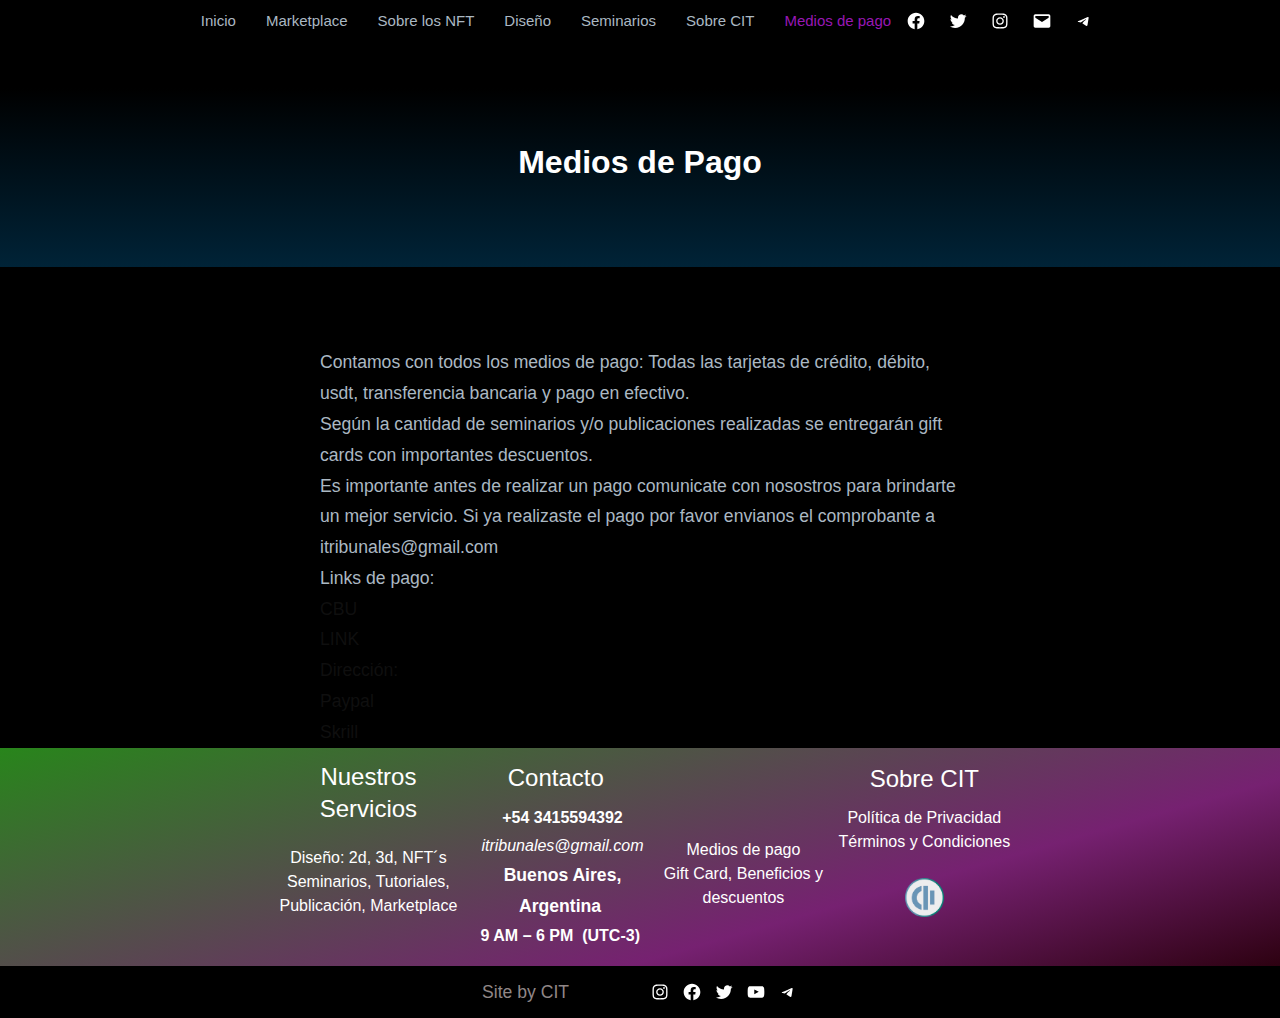
<file: costos-y-medios-de-pago/index.html>
<!DOCTYPE html>
<html lang="es" prefix="og: http://ogp.me/ns#">
<head>
	<meta charset="UTF-8">
	<meta name="viewport" content="width=device-width, initial-scale=1">
<meta name="robots" content="max-image-preview:large">
<title>Costos y medios de pago – CITNFT</title>


<style id="wp-block-navigation-link-inline-css">
.wp-block-navigation .wp-block-navigation-item__label{word-break:normal;overflow-wrap:break-word}.wp-block-navigation .wp-block-navigation-item__description{display:none}
</style>
<style id="wp-block-social-links-inline-css">
.wp-block-social-links{box-sizing:border-box;padding-left:0;padding-right:0;text-indent:0;margin-left:0;background:none}.wp-block-social-links .wp-social-link a,.wp-block-social-links .wp-social-link a:hover{text-decoration:none;border-bottom:0;box-shadow:none}.wp-block-social-links .wp-social-link a{padding:.25em}.wp-block-social-links .wp-social-link svg{width:1em;height:1em}.wp-block-social-links .wp-social-link span:not(.screen-reader-text){margin-left:.5em;margin-right:.5em;font-size:.65em}.wp-block-social-links.has-small-icon-size{font-size:16px}.wp-block-social-links,.wp-block-social-links.has-normal-icon-size{font-size:24px}.wp-block-social-links.has-large-icon-size{font-size:36px}.wp-block-social-links.has-huge-icon-size{font-size:48px}.wp-block-social-links.aligncenter{justify-content:center;display:flex}.wp-block-social-links.alignright{justify-content:flex-end}.wp-block-social-link{display:block;border-radius:9999px;transition:transform .1s ease;height:auto}@media (prefers-reduced-motion:reduce){.wp-block-social-link{transition-duration:0s;transition-delay:0s}}.wp-block-social-link a{align-items:center;display:flex;line-height:0;transition:transform .1s ease}.wp-block-social-link:hover{transform:scale(1.1)}.wp-block-social-links .wp-block-social-link .wp-block-social-link-anchor,.wp-block-social-links .wp-block-social-link .wp-block-social-link-anchor:active,.wp-block-social-links .wp-block-social-link .wp-block-social-link-anchor:hover,.wp-block-social-links .wp-block-social-link .wp-block-social-link-anchor:visited,.wp-block-social-links .wp-block-social-link .wp-block-social-link-anchor svg{color:currentColor;fill:currentColor}.wp-block-social-links:not(.is-style-logos-only) .wp-social-link{background-color:#f0f0f0;color:#444}.wp-block-social-links:not(.is-style-logos-only) .wp-social-link-amazon{background-color:#f90;color:#fff}.wp-block-social-links:not(.is-style-logos-only) .wp-social-link-bandcamp{background-color:#1ea0c3;color:#fff}.wp-block-social-links:not(.is-style-logos-only) .wp-social-link-behance{background-color:#0757fe;color:#fff}.wp-block-social-links:not(.is-style-logos-only) .wp-social-link-codepen{background-color:#1e1f26;color:#fff}.wp-block-social-links:not(.is-style-logos-only) .wp-social-link-deviantart{background-color:#02e49b;color:#fff}.wp-block-social-links:not(.is-style-logos-only) .wp-social-link-dribbble{background-color:#e94c89;color:#fff}.wp-block-social-links:not(.is-style-logos-only) .wp-social-link-dropbox{background-color:#4280ff;color:#fff}.wp-block-social-links:not(.is-style-logos-only) .wp-social-link-etsy{background-color:#f45800;color:#fff}.wp-block-social-links:not(.is-style-logos-only) .wp-social-link-facebook{background-color:#1778f2;color:#fff}.wp-block-social-links:not(.is-style-logos-only) .wp-social-link-fivehundredpx{background-color:#000;color:#fff}.wp-block-social-links:not(.is-style-logos-only) .wp-social-link-flickr{background-color:#0461dd;color:#fff}.wp-block-social-links:not(.is-style-logos-only) .wp-social-link-foursquare{background-color:#e65678;color:#fff}.wp-block-social-links:not(.is-style-logos-only) .wp-social-link-github{background-color:#24292d;color:#fff}.wp-block-social-links:not(.is-style-logos-only) .wp-social-link-goodreads{background-color:#eceadd;color:#382110}.wp-block-social-links:not(.is-style-logos-only) .wp-social-link-google{background-color:#ea4434;color:#fff}.wp-block-social-links:not(.is-style-logos-only) .wp-social-link-instagram{background-color:#f00075;color:#fff}.wp-block-social-links:not(.is-style-logos-only) .wp-social-link-lastfm{background-color:#e21b24;color:#fff}.wp-block-social-links:not(.is-style-logos-only) .wp-social-link-linkedin{background-color:#0d66c2;color:#fff}.wp-block-social-links:not(.is-style-logos-only) .wp-social-link-mastodon{background-color:#3288d4;color:#fff}.wp-block-social-links:not(.is-style-logos-only) .wp-social-link-medium{background-color:#02ab6c;color:#fff}.wp-block-social-links:not(.is-style-logos-only) .wp-social-link-meetup{background-color:#f6405f;color:#fff}.wp-block-social-links:not(.is-style-logos-only) .wp-social-link-patreon{background-color:#ff424d;color:#fff}.wp-block-social-links:not(.is-style-logos-only) .wp-social-link-pinterest{background-color:#e60122;color:#fff}.wp-block-social-links:not(.is-style-logos-only) .wp-social-link-pocket{background-color:#ef4155;color:#fff}.wp-block-social-links:not(.is-style-logos-only) .wp-social-link-reddit{background-color:#ff4500;color:#fff}.wp-block-social-links:not(.is-style-logos-only) .wp-social-link-skype{background-color:#0478d7;color:#fff}.wp-block-social-links:not(.is-style-logos-only) .wp-social-link-snapchat{background-color:#fefc00;color:#fff;stroke:#000}.wp-block-social-links:not(.is-style-logos-only) .wp-social-link-soundcloud{background-color:#ff5600;color:#fff}.wp-block-social-links:not(.is-style-logos-only) .wp-social-link-spotify{background-color:#1bd760;color:#fff}.wp-block-social-links:not(.is-style-logos-only) .wp-social-link-telegram{background-color:#2aabee;color:#fff}.wp-block-social-links:not(.is-style-logos-only) .wp-social-link-tiktok{background-color:#000;color:#fff}.wp-block-social-links:not(.is-style-logos-only) .wp-social-link-tumblr{background-color:#011835;color:#fff}.wp-block-social-links:not(.is-style-logos-only) .wp-social-link-twitch{background-color:#6440a4;color:#fff}.wp-block-social-links:not(.is-style-logos-only) .wp-social-link-twitter{background-color:#1da1f2;color:#fff}.wp-block-social-links:not(.is-style-logos-only) .wp-social-link-vimeo{background-color:#1eb7ea;color:#fff}.wp-block-social-links:not(.is-style-logos-only) .wp-social-link-vk{background-color:#4680c2;color:#fff}.wp-block-social-links:not(.is-style-logos-only) .wp-social-link-wordpress{background-color:#3499cd;color:#fff}.wp-block-social-links:not(.is-style-logos-only) .wp-social-link-whatsapp{background-color:#25d366;color:#fff}.wp-block-social-links:not(.is-style-logos-only) .wp-social-link-yelp{background-color:#d32422;color:#fff}.wp-block-social-links:not(.is-style-logos-only) .wp-social-link-youtube{background-color:red;color:#fff}.wp-block-social-links.is-style-logos-only .wp-social-link{background:none}.wp-block-social-links.is-style-logos-only .wp-social-link a{padding:0}.wp-block-social-links.is-style-logos-only .wp-social-link svg{width:1.25em;height:1.25em}.wp-block-social-links.is-style-logos-only .wp-social-link-amazon{color:#f90}.wp-block-social-links.is-style-logos-only .wp-social-link-bandcamp{color:#1ea0c3}.wp-block-social-links.is-style-logos-only .wp-social-link-behance{color:#0757fe}.wp-block-social-links.is-style-logos-only .wp-social-link-codepen{color:#1e1f26}.wp-block-social-links.is-style-logos-only .wp-social-link-deviantart{color:#02e49b}.wp-block-social-links.is-style-logos-only .wp-social-link-dribbble{color:#e94c89}.wp-block-social-links.is-style-logos-only .wp-social-link-dropbox{color:#4280ff}.wp-block-social-links.is-style-logos-only .wp-social-link-etsy{color:#f45800}.wp-block-social-links.is-style-logos-only .wp-social-link-facebook{color:#1778f2}.wp-block-social-links.is-style-logos-only .wp-social-link-fivehundredpx{color:#000}.wp-block-social-links.is-style-logos-only .wp-social-link-flickr{color:#0461dd}.wp-block-social-links.is-style-logos-only .wp-social-link-foursquare{color:#e65678}.wp-block-social-links.is-style-logos-only .wp-social-link-github{color:#24292d}.wp-block-social-links.is-style-logos-only .wp-social-link-goodreads{color:#382110}.wp-block-social-links.is-style-logos-only .wp-social-link-google{color:#ea4434}.wp-block-social-links.is-style-logos-only .wp-social-link-instagram{color:#f00075}.wp-block-social-links.is-style-logos-only .wp-social-link-lastfm{color:#e21b24}.wp-block-social-links.is-style-logos-only .wp-social-link-linkedin{color:#0d66c2}.wp-block-social-links.is-style-logos-only .wp-social-link-mastodon{color:#3288d4}.wp-block-social-links.is-style-logos-only .wp-social-link-medium{color:#02ab6c}.wp-block-social-links.is-style-logos-only .wp-social-link-meetup{color:#f6405f}.wp-block-social-links.is-style-logos-only .wp-social-link-patreon{color:#ff424d}.wp-block-social-links.is-style-logos-only .wp-social-link-pinterest{color:#e60122}.wp-block-social-links.is-style-logos-only .wp-social-link-pocket{color:#ef4155}.wp-block-social-links.is-style-logos-only .wp-social-link-reddit{color:#ff4500}.wp-block-social-links.is-style-logos-only .wp-social-link-skype{color:#0478d7}.wp-block-social-links.is-style-logos-only .wp-social-link-snapchat{color:#fff;stroke:#000}.wp-block-social-links.is-style-logos-only .wp-social-link-soundcloud{color:#ff5600}.wp-block-social-links.is-style-logos-only .wp-social-link-spotify{color:#1bd760}.wp-block-social-links.is-style-logos-only .wp-social-link-telegram{color:#2aabee}.wp-block-social-links.is-style-logos-only .wp-social-link-tiktok{color:#000}.wp-block-social-links.is-style-logos-only .wp-social-link-tumblr{color:#011835}.wp-block-social-links.is-style-logos-only .wp-social-link-twitch{color:#6440a4}.wp-block-social-links.is-style-logos-only .wp-social-link-twitter{color:#1da1f2}.wp-block-social-links.is-style-logos-only .wp-social-link-vimeo{color:#1eb7ea}.wp-block-social-links.is-style-logos-only .wp-social-link-vk{color:#4680c2}.wp-block-social-links.is-style-logos-only .wp-social-link-whatsapp{color:#25d366}.wp-block-social-links.is-style-logos-only .wp-social-link-wordpress{color:#3499cd}.wp-block-social-links.is-style-logos-only .wp-social-link-yelp{color:#d32422}.wp-block-social-links.is-style-logos-only .wp-social-link-youtube{color:red}.wp-block-social-links.is-style-pill-shape .wp-social-link{width:auto}.wp-block-social-links.is-style-pill-shape .wp-social-link a{padding-left:.66667em;padding-right:.66667em}
</style>
<link rel="stylesheet" id="wp-block-navigation-css" href="https://67993633.github.io/web/wp-includes/blocks/navigation/style.min.css" media="all">
<style id="wp-block-navigation-inline-css">
.wp-block-navigation{font-family: var(--wp--preset--font-family--sen);font-size: var(--wp--preset--font-size--medium);font-weight: var(--wp--custom--typography--font-weight--medium);}
.wp-block-navigation a:where(:not(.wp-element-button)){color: inherit;text-decoration: none;}
.wp-block-navigation a:where(:not(.wp-element-button)):hover{color: var(--wp--preset--color--secondary);text-decoration: none;}
.wp-block-navigation a:where(:not(.wp-element-button)):focus{color: var(--wp--preset--color--secondary);text-decoration: none;}
.wp-block-navigation a:where(:not(.wp-element-button)):active{color: var(--wp--preset--color--secondary);text-decoration: none;}
</style>
<style id="wp-block-paragraph-inline-css">
.is-small-text{font-size:.875em}.is-regular-text{font-size:1em}.is-large-text{font-size:2.25em}.is-larger-text{font-size:3em}.has-drop-cap:not(:focus):first-letter{float:left;font-size:8.4em;line-height:.68;font-weight:100;margin:.05em .1em 0 0;text-transform:uppercase;font-style:normal}p.has-drop-cap.has-background{overflow:hidden}p.has-background{padding:1.25em 2.375em}:where(p.has-text-color:not(.has-link-color)) a{color:inherit}
</style>
<style id="wp-block-template-part-inline-css">
.wp-block-template-part.has-background{padding:1.25em 2.375em;margin-top:0;margin-bottom:0}
</style>
<style id="wp-block-heading-inline-css">
h1.has-background,h2.has-background,h3.has-background,h4.has-background,h5.has-background,h6.has-background{padding:1.25em 2.375em}
</style>
<link rel="stylesheet" id="wp-block-cover-css" href="https://67993633.github.io/web/wp-includes/blocks/cover/style.min.css" media="all">
<style id="wp-block-columns-inline-css">
.wp-block-columns{display:flex;margin-bottom:1.75em;box-sizing:border-box;flex-wrap:wrap!important;align-items:normal!important}@media (min-width:782px){.wp-block-columns{flex-wrap:nowrap!important}}.wp-block-columns.are-vertically-aligned-top{align-items:flex-start}.wp-block-columns.are-vertically-aligned-center{align-items:center}.wp-block-columns.are-vertically-aligned-bottom{align-items:flex-end}@media (max-width:781px){.wp-block-columns:not(.is-not-stacked-on-mobile)>.wp-block-column{flex-basis:100%!important}}@media (min-width:782px){.wp-block-columns:not(.is-not-stacked-on-mobile)>.wp-block-column{flex-basis:0;flex-grow:1}.wp-block-columns:not(.is-not-stacked-on-mobile)>.wp-block-column[style*=flex-basis]{flex-grow:0}}.wp-block-columns.is-not-stacked-on-mobile{flex-wrap:nowrap!important}.wp-block-columns.is-not-stacked-on-mobile>.wp-block-column{flex-basis:0;flex-grow:1}.wp-block-columns.is-not-stacked-on-mobile>.wp-block-column[style*=flex-basis]{flex-grow:0}:where(.wp-block-columns.has-background){padding:1.25em 2.375em}.wp-block-column{flex-grow:1;min-width:0;word-break:break-word;overflow-wrap:break-word}.wp-block-column.is-vertically-aligned-top{align-self:flex-start}.wp-block-column.is-vertically-aligned-center{align-self:center}.wp-block-column.is-vertically-aligned-bottom{align-self:flex-end}.wp-block-column.is-vertically-aligned-bottom,.wp-block-column.is-vertically-aligned-center,.wp-block-column.is-vertically-aligned-top{width:100%}
</style>
<style id="wp-block-group-inline-css">
.wp-block-group{box-sizing:border-box}
:where(.wp-block-group.has-background){padding:1.25em 2.375em}
</style>
<style id="wp-block-image-inline-css">
.wp-block-image img{height:auto;max-width:100%;vertical-align:bottom}.wp-block-image.has-custom-border img,.wp-block-image img{box-sizing:border-box}.wp-block-image.aligncenter{text-align:center}.wp-block-image.alignfull img,.wp-block-image.alignwide img{height:auto;width:100%}.wp-block-image.aligncenter,.wp-block-image .aligncenter,.wp-block-image.alignleft,.wp-block-image .alignleft,.wp-block-image.alignright,.wp-block-image .alignright{display:table}.wp-block-image.aligncenter>figcaption,.wp-block-image .aligncenter>figcaption,.wp-block-image.alignleft>figcaption,.wp-block-image .alignleft>figcaption,.wp-block-image.alignright>figcaption,.wp-block-image .alignright>figcaption{display:table-caption;caption-side:bottom}.wp-block-image .alignleft{float:left;margin:.5em 1em .5em 0}.wp-block-image .alignright{float:right;margin:.5em 0 .5em 1em}.wp-block-image .aligncenter{margin-left:auto;margin-right:auto}.wp-block-image figcaption{margin-top:.5em;margin-bottom:1em}.wp-block-image.is-style-circle-mask img,.wp-block-image.is-style-rounded img,.wp-block-image .is-style-rounded img{border-radius:9999px}@supports ((-webkit-mask-image:none) or (mask-image:none)) or (-webkit-mask-image:none){.wp-block-image.is-style-circle-mask img{-webkit-mask-image:url('data:image/svg+xml;utf8,<svg viewBox="0 0 100 100" xmlns="http://www.w3.org/2000/svg"><circle cx="50" cy="50" r="50"/>');mask-image:url('data:image/svg+xml;utf8,<svg viewBox="0 0 100 100" xmlns="http://www.w3.org/2000/svg"><circle cx="50" cy="50" r="50"/>');mask-mode:alpha;-webkit-mask-repeat:no-repeat;mask-repeat:no-repeat;-webkit-mask-size:contain;mask-size:contain;-webkit-mask-position:center;mask-position:center;border-radius:0}}.wp-block-image :where(.has-border-color){border-style:solid}.wp-block-image :where([style*=border-top-color]){border-top-style:solid}.wp-block-image :where([style*=border-right-color]){border-right-style:solid}.wp-block-image :where([style*=border-bottom-color]){border-bottom-style:solid}.wp-block-image :where([style*=border-left-color]){border-left-style:solid}.wp-block-image :where([style*=border-width]){border-style:solid}.wp-block-image :where([style*=border-top-width]){border-top-style:solid}.wp-block-image :where([style*=border-right-width]){border-right-style:solid}.wp-block-image :where([style*=border-bottom-width]){border-bottom-style:solid}.wp-block-image :where([style*=border-left-width]){border-left-style:solid}.wp-block-image figure{margin:0}
.wp-block-image figcaption{color:#555;font-size:13px;text-align:center}.is-dark-theme .wp-block-image figcaption{color:hsla(0,0%,100%,.65)}.wp-block-image{margin:0 0 1em}
</style>
<style id="wp-block-library-inline-css">
:root{--wp-admin-theme-color:#007cba;--wp-admin-theme-color--rgb:0,124,186;--wp-admin-theme-color-darker-10:#006ba1;--wp-admin-theme-color-darker-10--rgb:0,107,161;--wp-admin-theme-color-darker-20:#005a87;--wp-admin-theme-color-darker-20--rgb:0,90,135;--wp-admin-border-width-focus:2px}@media (-webkit-min-device-pixel-ratio:2),(min-resolution:192dpi){:root{--wp-admin-border-width-focus:1.5px}}.wp-element-button{cursor:pointer}:root{--wp--preset--font-size--normal:16px;--wp--preset--font-size--huge:42px}:root .has-very-light-gray-background-color{background-color:#eee}:root .has-very-dark-gray-background-color{background-color:#313131}:root .has-very-light-gray-color{color:#eee}:root .has-very-dark-gray-color{color:#313131}:root .has-vivid-green-cyan-to-vivid-cyan-blue-gradient-background{background:linear-gradient(135deg,#00d084,#0693e3)}:root .has-purple-crush-gradient-background{background:linear-gradient(135deg,#34e2e4,#4721fb 50%,#ab1dfe)}:root .has-hazy-dawn-gradient-background{background:linear-gradient(135deg,#faaca8,#dad0ec)}:root .has-subdued-olive-gradient-background{background:linear-gradient(135deg,#fafae1,#67a671)}:root .has-atomic-cream-gradient-background{background:linear-gradient(135deg,#fdd79a,#004a59)}:root .has-nightshade-gradient-background{background:linear-gradient(135deg,#330968,#31cdcf)}:root .has-midnight-gradient-background{background:linear-gradient(135deg,#020381,#2874fc)}.has-regular-font-size{font-size:1em}.has-larger-font-size{font-size:2.625em}.has-normal-font-size{font-size:var(--wp--preset--font-size--normal)}.has-huge-font-size{font-size:var(--wp--preset--font-size--huge)}.has-text-align-center{text-align:center}.has-text-align-left{text-align:left}.has-text-align-right{text-align:right}#end-resizable-editor-section{display:none}.aligncenter{clear:both}.items-justified-left{justify-content:flex-start}.items-justified-center{justify-content:center}.items-justified-right{justify-content:flex-end}.items-justified-space-between{justify-content:space-between}.screen-reader-text{border:0;clip:rect(1px,1px,1px,1px);clip-path:inset(50%);height:1px;margin:-1px;overflow:hidden;padding:0;position:absolute;width:1px;word-wrap:normal!important}.screen-reader-text:focus{background-color:#ddd;clip:auto!important;clip-path:none;color:#444;display:block;font-size:1em;height:auto;left:5px;line-height:normal;padding:15px 23px 14px;text-decoration:none;top:5px;width:auto;z-index:100000}html :where(.has-border-color){border-style:solid}html :where([style*=border-top-color]){border-top-style:solid}html :where([style*=border-right-color]){border-right-style:solid}html :where([style*=border-bottom-color]){border-bottom-style:solid}html :where([style*=border-left-color]){border-left-style:solid}html :where([style*=border-width]){border-style:solid}html :where([style*=border-top-width]){border-top-style:solid}html :where([style*=border-right-width]){border-right-style:solid}html :where([style*=border-bottom-width]){border-bottom-style:solid}html :where([style*=border-left-width]){border-left-style:solid}html :where(img[class*=wp-image-]){height:auto;max-width:100%}figure{margin:0 0 1em}
</style>
<link rel="stylesheet" id="font-awesome-css" href="https://67993633.github.io/web/wp-content/themes/gutenify-fit/css/font-awesome/css/all.css" media="all">
<style id="global-styles-inline-css">
body{--wp--preset--color--black: #000000;--wp--preset--color--cyan-bluish-gray: #abb8c3;--wp--preset--color--white: #ffffff;--wp--preset--color--pale-pink: #f78da7;--wp--preset--color--vivid-red: #cf2e2e;--wp--preset--color--luminous-vivid-orange: #ff004d91;--wp--preset--color--luminous-vivid-amber: #fcb900;--wp--preset--color--light-green-cyan: #7bdcb5;--wp--preset--color--vivid-green-cyan: #00d084;--wp--preset--color--pale-cyan-blue: #8ed1fc;--wp--preset--color--vivid-cyan-blue: #0693e3;--wp--preset--color--vivid-purple: #9b51e0;--wp--preset--color--foreground: #000000;--wp--preset--color--background: #fbfbfb00;--wp--preset--color--primary: #d620faba;--wp--preset--color--secondary: #ed247e59;--wp--preset--color--background-secondary: #000000;--wp--preset--color--body-text: #0f0f0f;--wp--preset--color--text-link: #10172b;--wp--preset--color--border: #47b2ab;--wp--preset--color--tertiary: #c3d9e7;--wp--preset--color--input-field: #03293b;--wp--preset--color--boulder: #777;--wp--preset--color--coffee: #7d6043;--wp--preset--color--cyan: #25d6a2;--wp--preset--color--dark-blue: #1b67cc;--wp--preset--color--sky-blue: #30b4da;--wp--preset--color--dark-green: #0fb36c;--wp--preset--color--lite-green: #6ba518;--wp--preset--color--purple: #c74a73;--wp--preset--color--dark-purple: #9261c6;--wp--preset--color--orange: #f74f84d1;--wp--preset--color--lite-red: #f9556d;--wp--preset--color--hexadecimal: #27808c;--wp--preset--color--pink: #ff6b98;--wp--preset--color--custom-color-1: #030303;--wp--preset--gradient--vivid-cyan-blue-to-vivid-purple: linear-gradient(135deg,rgba(6,147,227,1) 0%,rgb(155,81,224) 100%);--wp--preset--gradient--light-green-cyan-to-vivid-green-cyan: linear-gradient(135deg,rgb(122,220,180) 0%,rgb(0,208,130) 100%);--wp--preset--gradient--luminous-vivid-amber-to-luminous-vivid-orange: linear-gradient(135deg,rgba(252,185,0,1) 0%,rgba(255,105,0,1) 100%);--wp--preset--gradient--luminous-vivid-orange-to-vivid-red: linear-gradient(135deg,rgba(255,105,0,1) 0%,rgb(207,46,46) 100%);--wp--preset--gradient--very-light-gray-to-cyan-bluish-gray: linear-gradient(135deg,rgb(238,238,238) 0%,rgb(169,184,195) 100%);--wp--preset--gradient--cool-to-warm-spectrum: linear-gradient(135deg,rgb(74,234,220) 0%,rgb(151,120,209) 20%,rgb(207,42,186) 40%,rgb(238,44,130) 60%,rgb(251,105,98) 80%,rgb(254,248,76) 100%);--wp--preset--gradient--blush-light-purple: linear-gradient(135deg,rgb(255,206,236) 0%,rgb(152,150,240) 100%);--wp--preset--gradient--blush-bordeaux: linear-gradient(135deg,rgb(254,205,165) 0%,rgb(254,45,45) 50%,rgb(107,0,62) 100%);--wp--preset--gradient--luminous-dusk: linear-gradient(135deg,rgb(255,203,112) 0%,rgb(199,81,192) 50%,rgb(65,88,208) 100%);--wp--preset--gradient--pale-ocean: linear-gradient(135deg,rgb(255,245,203) 0%,rgb(182,227,212) 50%,rgb(51,167,181) 100%);--wp--preset--gradient--electric-grass: linear-gradient(135deg,rgb(202,248,128) 0%,rgb(113,206,126) 100%);--wp--preset--gradient--midnight: linear-gradient(135deg,rgb(2,3,129) 0%,rgb(40,116,252) 100%);--wp--preset--gradient--vertical-secondary-to-tertiary: linear-gradient(to bottom,var(--wp--preset--color--secondary) 0%,var(--wp--preset--color--tertiary) 100%);--wp--preset--gradient--vertical-secondary-to-background: linear-gradient(to bottom,var(--wp--preset--color--secondary) 0%,var(--wp--preset--color--background) 100%);--wp--preset--gradient--vertical-tertiary-to-background: linear-gradient(to bottom,var(--wp--preset--color--tertiary) 0%,var(--wp--preset--color--background) 100%);--wp--preset--gradient--diagonal-primary-to-foreground: linear-gradient(to bottom right,var(--wp--preset--color--primary) 0%,var(--wp--preset--color--foreground) 100%);--wp--preset--gradient--diagonal-secondary-to-background: linear-gradient(to bottom right,var(--wp--preset--color--secondary) 50%,var(--wp--preset--color--background) 50%);--wp--preset--gradient--diagonal-background-to-secondary: linear-gradient(to bottom right,var(--wp--preset--color--background) 50%,var(--wp--preset--color--secondary) 50%);--wp--preset--gradient--diagonal-tertiary-to-background: linear-gradient(to bottom right,var(--wp--preset--color--tertiary) 50%,var(--wp--preset--color--background) 50%);--wp--preset--gradient--diagonal-background-to-tertiary: linear-gradient(to bottom right,var(--wp--preset--color--background) 50%,var(--wp--preset--color--tertiary) 50%);--wp--preset--duotone--dark-grayscale: url('#wp-duotone-dark-grayscale');--wp--preset--duotone--grayscale: url('#wp-duotone-grayscale');--wp--preset--duotone--purple-yellow: url('#wp-duotone-purple-yellow');--wp--preset--duotone--blue-red: url('#wp-duotone-blue-red');--wp--preset--duotone--midnight: url('#wp-duotone-midnight');--wp--preset--duotone--magenta-yellow: url('#wp-duotone-magenta-yellow');--wp--preset--duotone--purple-green: url('#wp-duotone-purple-green');--wp--preset--duotone--blue-orange: url('#wp-duotone-blue-orange');--wp--preset--duotone--foreground-and-background: url('#wp-duotone-foreground-and-background');--wp--preset--duotone--foreground-and-secondary: url('#wp-duotone-foreground-and-secondary');--wp--preset--duotone--foreground-and-tertiary: url('#wp-duotone-foreground-and-tertiary');--wp--preset--duotone--primary-and-background: url('#wp-duotone-primary-and-background');--wp--preset--duotone--primary-and-secondary: url('#wp-duotone-primary-and-secondary');--wp--preset--duotone--primary-and-tertiary: url('#wp-duotone-primary-and-tertiary');--wp--preset--font-size--small: 1rem;--wp--preset--font-size--medium: 1.75rem;--wp--preset--font-size--large: clamp(1.75rem, 3vw, 2.375rem);--wp--preset--font-size--x-large: 42px;--wp--preset--font-size--slider-title: clamp(25px,3vw,45px);--wp--preset--font-size--normal: 1.1rem;--wp--preset--font-size--huge: clamp(2.5rem, 4vw, 3rem);--wp--preset--font-size--gigantic: clamp(3rem, 6vw, 4rem);--wp--preset--font-size--colossal: clamp(4rem, 8vw, 6.25rem);--wp--preset--font-family--system: -apple-system,BlinkMacSystemFont,"Segoe UI",Roboto,Oxygen-Sans,Ubuntu,Cantarell,"Helvetica Neue",sans-serif;--wp--preset--font-family--oswald: 'Oswald', sans-serif;--wp--preset--font-family--roboto: 'Roboto', sans-serif;--wp--preset--spacing--20: 0.44rem;--wp--preset--spacing--30: 0.67rem;--wp--preset--spacing--40: 1rem;--wp--preset--spacing--50: 1.5rem;--wp--preset--spacing--60: 2.25rem;--wp--preset--spacing--70: 3.38rem;--wp--preset--spacing--80: 5.06rem;--wp--custom--spacing--small: max(1.25rem, 5vw);--wp--custom--spacing--medium: clamp(2rem, 8vw, calc(4 * var(--wp--style--block-gap)));--wp--custom--spacing--large: clamp(4rem, 10vw, 8rem);--wp--custom--typography--font-size--heading-one: clamp(36px,3vw,45px);--wp--custom--typography--font-size--heading-two: clamp(28px,2.6vw,32px);--wp--custom--typography--font-size--heading-three: clamp(20px,1.9vw,22px);--wp--custom--typography--font-size--heading-four: clamp(18px,1.5vw,20px);--wp--custom--typography--font-size--heading-five: clamp(22px,1.3vw,18px);--wp--custom--typography--font-size--heading-six: 16px;--wp--custom--typography--line-height--heading-one: 1.38;--wp--custom--typography--line-height--heading-two: 1.43;--wp--custom--typography--line-height--heading-three: 1.36;--wp--custom--typography--line-height--heading-four: 1.5;--wp--custom--typography--line-height--heading-five: 1.458333333333333;--wp--custom--typography--line-height--heading-six: 1.56;--wp--custom--typography--line-height--paragraph: 1.75;--wp--custom--typography--line-height--extra-small: 21px;--wp--custom--typography--line-height--small: 28px;--wp--custom--typography--line-height--normal: normal;--wp--custom--typography--font-weight--light: 300;--wp--custom--typography--font-weight--normal: 400;--wp--custom--typography--font-weight--medium: 500;--wp--custom--typography--font-weight--semi-bold: 600;--wp--custom--typography--font-weight--bold: 700;--wp--custom--typography--font-weight--extra-bold: 900;--wp--custom--gap--baseline: 15px;--wp--custom--gap--horizontal: min(30px, 5vw);--wp--custom--gap--vertical: min(30px, 5vw);}body { margin: 0;--wp--style--global--content-size: 750px;--wp--style--global--wide-size: 1300px; }.wp-site-blocks > .alignleft { float: left; margin-right: 2em; }.wp-site-blocks > .alignright { float: right; margin-left: 2em; }.wp-site-blocks > .aligncenter { justify-content: center; margin-left: auto; margin-right: auto; }.wp-site-blocks > * { margin-block-start: 0; margin-block-end: 0; }.wp-site-blocks > * + * { margin-block-start: 0rem; }body { --wp--style--block-gap: 0rem; }body .is-layout-flow > *{margin-block-start: 0;margin-block-end: 0;}body .is-layout-flow > * + *{margin-block-start: 0rem;margin-block-end: 0;}body .is-layout-constrained > *{margin-block-start: 0;margin-block-end: 0;}body .is-layout-constrained > * + *{margin-block-start: 0rem;margin-block-end: 0;}body .is-layout-flex{gap: 0rem;}body .is-layout-flow > .alignleft{float: left;margin-inline-start: 0;margin-inline-end: 2em;}body .is-layout-flow > .alignright{float: right;margin-inline-start: 2em;margin-inline-end: 0;}body .is-layout-flow > .aligncenter{margin-left: auto !important;margin-right: auto !important;}body .is-layout-constrained > .alignleft{float: left;margin-inline-start: 0;margin-inline-end: 2em;}body .is-layout-constrained > .alignright{float: right;margin-inline-start: 2em;margin-inline-end: 0;}body .is-layout-constrained > .aligncenter{margin-left: auto !important;margin-right: auto !important;}body .is-layout-constrained > :where(:not(.alignleft):not(.alignright):not(.alignfull)){max-width: var(--wp--style--global--content-size);margin-left: auto !important;margin-right: auto !important;}body .is-layout-constrained > .alignwide{max-width: var(--wp--style--global--wide-size);}body .is-layout-flex{display: flex;}body .is-layout-flex{flex-wrap: wrap;align-items: center;}body .is-layout-flex > *{margin: 0;}body{background-color: var(--wp--preset--color--foreground);color: var(--wp--preset--color--body-text);font-family: var(--wp--preset--font-family--roboto);font-size: var(--wp--preset--font-size--normal);font-weight: var(--wp--custom--typography--font-weight--normal);line-height: var(--wp--custom--typography--line-height--paragraph);margin-top: 0px;margin-right: 0px;margin-bottom: 0px;margin-left: 0px;padding-top: 0px;padding-right: 0px;padding-bottom: 0px;padding-left: 0px;}a:where(:not(.wp-element-button)){color: var(--wp--preset--color--white);text-decoration: underline;}a:where(:not(.wp-element-button)):hover{color: #9b51e0;text-decoration: none;}a:where(:not(.wp-element-button)):focus{color: var(--wp--preset--color--primary);text-decoration: none;}a:where(:not(.wp-element-button)):active{color: var(--wp--preset--color--primary);text-decoration: none;}h1, h2, h3, h4, h5, h6{color: #fff;}h1{color: var(--wp--preset--color--foreground);font-family: var(--wp--preset--font-family--oswald);font-size: var(--wp--custom--typography--font-size--heading-one);font-weight: var(--wp--custom--typography--font-weight--bold);line-height: var(--wp--custom--typography--line-height--heading-one);margin-top: 0;margin-bottom: 0.625rem;}h2{color: var(--wp--preset--color--foreground);font-family: var(--wp--preset--font-family--oswald);font-size: var(--wp--custom--typography--font-size--heading-two);font-weight: var(--wp--custom--typography--font-weight--bold);line-height: var(--wp--custom--typography--line-height--heading-two);margin-top: 0;margin-bottom: 0.625rem;}h3{color: var(--wp--preset--color--foreground);font-family: var(--wp--preset--font-family--oswald);font-size: var(--wp--custom--typography--font-size--heading-three);font-weight: var(--wp--custom--typography--font-weight--bold);line-height: var(--wp--custom--typography--line-height--heading-three);margin-top: 0;margin-bottom: 0.625rem;}h4{color: var(--wp--preset--color--foreground);font-family: var(--wp--preset--font-family--oswald);font-size: var(--wp--custom--typography--font-size--heading-four);font-weight: var(--wp--custom--typography--font-weight--bold);line-height: var(--wp--custom--typography--line-height--heading-four);margin-top: 0;margin-bottom: 0.625rem;}h5{color: var(--wp--preset--color--foreground);font-family: var(--wp--preset--font-family--oswald);font-size: var(--wp--custom--typography--font-size--heading-five);font-weight: var(--wp--custom--typography--font-weight--bold);line-height: var(--wp--custom--typography--line-height--heading-five);margin-top: 0;margin-bottom: 0.625rem;}h6{color: var(--wp--preset--color--foreground);font-family: var(--wp--preset--font-family--oswald);font-size: var(--wp--custom--typography--font-size--heading-six);font-weight: var(--wp--custom--typography--font-weight--bold);line-height: var(--wp--custom--typography--line-height--heading-six);margin-top: 0;margin-bottom: 0.625rem;}.wp-element-button, .wp-block-button__link{background-color: #fa5a2005;border-radius: 100px;border-width: 0px;color: var(--wp--preset--color--dark-purple);font-family: inherit;font-size: var(--wp--preset--font-size--normal);font-weight: var(--wp--custom--typography--font-weight--medium);line-height: 1.7;padding-top: 8px;padding-right: 30px;padding-bottom: 8px;padding-left: 30px;text-decoration: none;}.wp-element-button:visited, .wp-block-button__link:visited{background-color: var(--wp--preset--color--primary);color: var(--wp--preset--color--white);}.wp-element-button:hover, .wp-block-button__link:hover{background-color: var(--wp--preset--color--secondary);color: var(--wp--preset--color--black);}.wp-element-button:focus, .wp-block-button__link:focus{background-color: var(--wp--preset--color--secondary);color: var(--wp--preset--color--black);}.wp-element-button:active, .wp-block-button__link:active{background-color: var(--wp--preset--color--secondary);color: var(--wp--preset--color--black);}.has-black-color{color: var(--wp--preset--color--black) !important;}.has-cyan-bluish-gray-color{color: var(--wp--preset--color--cyan-bluish-gray) !important;}.has-white-color{color: var(--wp--preset--color--white) !important;}.has-pale-pink-color{color: var(--wp--preset--color--pale-pink) !important;}.has-vivid-red-color{color: var(--wp--preset--color--vivid-red) !important;}.has-luminous-vivid-orange-color{color: var(--wp--preset--color--luminous-vivid-orange) !important;}.has-luminous-vivid-amber-color{color: var(--wp--preset--color--luminous-vivid-amber) !important;}.has-light-green-cyan-color{color: var(--wp--preset--color--light-green-cyan) !important;}.has-vivid-green-cyan-color{color: var(--wp--preset--color--vivid-green-cyan) !important;}.has-pale-cyan-blue-color{color: var(--wp--preset--color--pale-cyan-blue) !important;}.has-vivid-cyan-blue-color{color: var(--wp--preset--color--vivid-cyan-blue) !important;}.has-vivid-purple-color{color: var(--wp--preset--color--vivid-purple) !important;}.has-foreground-color{color: var(--wp--preset--color--foreground) !important;}.has-background-color{color: var(--wp--preset--color--background) !important;}.has-primary-color{color: var(--wp--preset--color--primary) !important;}.has-secondary-color{color: var(--wp--preset--color--secondary) !important;}.has-background-secondary-color{color: var(--wp--preset--color--background-secondary) !important;}.has-body-text-color{color: var(--wp--preset--color--body-text) !important;}.has-text-link-color{color: var(--wp--preset--color--text-link) !important;}.has-border-color{color: var(--wp--preset--color--border) !important;}.has-tertiary-color{color: var(--wp--preset--color--tertiary) !important;}.has-input-field-color{color: var(--wp--preset--color--input-field) !important;}.has-boulder-color{color: var(--wp--preset--color--boulder) !important;}.has-coffee-color{color: var(--wp--preset--color--coffee) !important;}.has-cyan-color{color: var(--wp--preset--color--cyan) !important;}.has-dark-blue-color{color: var(--wp--preset--color--dark-blue) !important;}.has-sky-blue-color{color: var(--wp--preset--color--sky-blue) !important;}.has-dark-green-color{color: var(--wp--preset--color--dark-green) !important;}.has-lite-green-color{color: var(--wp--preset--color--lite-green) !important;}.has-purple-color{color: var(--wp--preset--color--purple) !important;}.has-dark-purple-color{color: var(--wp--preset--color--dark-purple) !important;}.has-orange-color{color: var(--wp--preset--color--orange) !important;}.has-lite-red-color{color: var(--wp--preset--color--lite-red) !important;}.has-hexadecimal-color{color: var(--wp--preset--color--hexadecimal) !important;}.has-pink-color{color: var(--wp--preset--color--pink) !important;}.has-custom-color-1-color{color: var(--wp--preset--color--custom-color-1) !important;}.has-black-background-color{background-color: var(--wp--preset--color--black) !important;}.has-cyan-bluish-gray-background-color{background-color: var(--wp--preset--color--cyan-bluish-gray) !important;}.has-white-background-color{background-color: var(--wp--preset--color--white) !important;}.has-pale-pink-background-color{background-color: var(--wp--preset--color--pale-pink) !important;}.has-vivid-red-background-color{background-color: var(--wp--preset--color--vivid-red) !important;}.has-luminous-vivid-orange-background-color{background-color: var(--wp--preset--color--luminous-vivid-orange) !important;}.has-luminous-vivid-amber-background-color{background-color: var(--wp--preset--color--luminous-vivid-amber) !important;}.has-light-green-cyan-background-color{background-color: var(--wp--preset--color--light-green-cyan) !important;}.has-vivid-green-cyan-background-color{background-color: var(--wp--preset--color--vivid-green-cyan) !important;}.has-pale-cyan-blue-background-color{background-color: var(--wp--preset--color--pale-cyan-blue) !important;}.has-vivid-cyan-blue-background-color{background-color: var(--wp--preset--color--vivid-cyan-blue) !important;}.has-vivid-purple-background-color{background-color: var(--wp--preset--color--vivid-purple) !important;}.has-foreground-background-color{background-color: var(--wp--preset--color--foreground) !important;}.has-background-background-color{background-color: var(--wp--preset--color--background) !important;}.has-primary-background-color{background-color: var(--wp--preset--color--primary) !important;}.has-secondary-background-color{background-color: var(--wp--preset--color--secondary) !important;}.has-background-secondary-background-color{background-color: var(--wp--preset--color--background-secondary) !important;}.has-body-text-background-color{background-color: var(--wp--preset--color--body-text) !important;}.has-text-link-background-color{background-color: var(--wp--preset--color--text-link) !important;}.has-border-background-color{background-color: var(--wp--preset--color--border) !important;}.has-tertiary-background-color{background-color: var(--wp--preset--color--tertiary) !important;}.has-input-field-background-color{background-color: var(--wp--preset--color--input-field) !important;}.has-boulder-background-color{background-color: var(--wp--preset--color--boulder) !important;}.has-coffee-background-color{background-color: var(--wp--preset--color--coffee) !important;}.has-cyan-background-color{background-color: var(--wp--preset--color--cyan) !important;}.has-dark-blue-background-color{background-color: var(--wp--preset--color--dark-blue) !important;}.has-sky-blue-background-color{background-color: var(--wp--preset--color--sky-blue) !important;}.has-dark-green-background-color{background-color: var(--wp--preset--color--dark-green) !important;}.has-lite-green-background-color{background-color: var(--wp--preset--color--lite-green) !important;}.has-purple-background-color{background-color: var(--wp--preset--color--purple) !important;}.has-dark-purple-background-color{background-color: var(--wp--preset--color--dark-purple) !important;}.has-orange-background-color{background-color: var(--wp--preset--color--orange) !important;}.has-lite-red-background-color{background-color: var(--wp--preset--color--lite-red) !important;}.has-hexadecimal-background-color{background-color: var(--wp--preset--color--hexadecimal) !important;}.has-pink-background-color{background-color: var(--wp--preset--color--pink) !important;}.has-custom-color-1-background-color{background-color: var(--wp--preset--color--custom-color-1) !important;}.has-black-border-color{border-color: var(--wp--preset--color--black) !important;}.has-cyan-bluish-gray-border-color{border-color: var(--wp--preset--color--cyan-bluish-gray) !important;}.has-white-border-color{border-color: var(--wp--preset--color--white) !important;}.has-pale-pink-border-color{border-color: var(--wp--preset--color--pale-pink) !important;}.has-vivid-red-border-color{border-color: var(--wp--preset--color--vivid-red) !important;}.has-luminous-vivid-orange-border-color{border-color: var(--wp--preset--color--luminous-vivid-orange) !important;}.has-luminous-vivid-amber-border-color{border-color: var(--wp--preset--color--luminous-vivid-amber) !important;}.has-light-green-cyan-border-color{border-color: var(--wp--preset--color--light-green-cyan) !important;}.has-vivid-green-cyan-border-color{border-color: var(--wp--preset--color--vivid-green-cyan) !important;}.has-pale-cyan-blue-border-color{border-color: var(--wp--preset--color--pale-cyan-blue) !important;}.has-vivid-cyan-blue-border-color{border-color: var(--wp--preset--color--vivid-cyan-blue) !important;}.has-vivid-purple-border-color{border-color: var(--wp--preset--color--vivid-purple) !important;}.has-foreground-border-color{border-color: var(--wp--preset--color--foreground) !important;}.has-background-border-color{border-color: var(--wp--preset--color--background) !important;}.has-primary-border-color{border-color: var(--wp--preset--color--primary) !important;}.has-secondary-border-color{border-color: var(--wp--preset--color--secondary) !important;}.has-background-secondary-border-color{border-color: var(--wp--preset--color--background-secondary) !important;}.has-body-text-border-color{border-color: var(--wp--preset--color--body-text) !important;}.has-text-link-border-color{border-color: var(--wp--preset--color--text-link) !important;}.has-border-border-color{border-color: var(--wp--preset--color--border) !important;}.has-tertiary-border-color{border-color: var(--wp--preset--color--tertiary) !important;}.has-input-field-border-color{border-color: var(--wp--preset--color--input-field) !important;}.has-boulder-border-color{border-color: var(--wp--preset--color--boulder) !important;}.has-coffee-border-color{border-color: var(--wp--preset--color--coffee) !important;}.has-cyan-border-color{border-color: var(--wp--preset--color--cyan) !important;}.has-dark-blue-border-color{border-color: var(--wp--preset--color--dark-blue) !important;}.has-sky-blue-border-color{border-color: var(--wp--preset--color--sky-blue) !important;}.has-dark-green-border-color{border-color: var(--wp--preset--color--dark-green) !important;}.has-lite-green-border-color{border-color: var(--wp--preset--color--lite-green) !important;}.has-purple-border-color{border-color: var(--wp--preset--color--purple) !important;}.has-dark-purple-border-color{border-color: var(--wp--preset--color--dark-purple) !important;}.has-orange-border-color{border-color: var(--wp--preset--color--orange) !important;}.has-lite-red-border-color{border-color: var(--wp--preset--color--lite-red) !important;}.has-hexadecimal-border-color{border-color: var(--wp--preset--color--hexadecimal) !important;}.has-pink-border-color{border-color: var(--wp--preset--color--pink) !important;}.has-custom-color-1-border-color{border-color: var(--wp--preset--color--custom-color-1) !important;}.has-vivid-cyan-blue-to-vivid-purple-gradient-background{background: var(--wp--preset--gradient--vivid-cyan-blue-to-vivid-purple) !important;}.has-light-green-cyan-to-vivid-green-cyan-gradient-background{background: var(--wp--preset--gradient--light-green-cyan-to-vivid-green-cyan) !important;}.has-luminous-vivid-amber-to-luminous-vivid-orange-gradient-background{background: var(--wp--preset--gradient--luminous-vivid-amber-to-luminous-vivid-orange) !important;}.has-luminous-vivid-orange-to-vivid-red-gradient-background{background: var(--wp--preset--gradient--luminous-vivid-orange-to-vivid-red) !important;}.has-very-light-gray-to-cyan-bluish-gray-gradient-background{background: var(--wp--preset--gradient--very-light-gray-to-cyan-bluish-gray) !important;}.has-cool-to-warm-spectrum-gradient-background{background: var(--wp--preset--gradient--cool-to-warm-spectrum) !important;}.has-blush-light-purple-gradient-background{background: var(--wp--preset--gradient--blush-light-purple) !important;}.has-blush-bordeaux-gradient-background{background: var(--wp--preset--gradient--blush-bordeaux) !important;}.has-luminous-dusk-gradient-background{background: var(--wp--preset--gradient--luminous-dusk) !important;}.has-pale-ocean-gradient-background{background: var(--wp--preset--gradient--pale-ocean) !important;}.has-electric-grass-gradient-background{background: var(--wp--preset--gradient--electric-grass) !important;}.has-midnight-gradient-background{background: var(--wp--preset--gradient--midnight) !important;}.has-vertical-secondary-to-tertiary-gradient-background{background: var(--wp--preset--gradient--vertical-secondary-to-tertiary) !important;}.has-vertical-secondary-to-background-gradient-background{background: var(--wp--preset--gradient--vertical-secondary-to-background) !important;}.has-vertical-tertiary-to-background-gradient-background{background: var(--wp--preset--gradient--vertical-tertiary-to-background) !important;}.has-diagonal-primary-to-foreground-gradient-background{background: var(--wp--preset--gradient--diagonal-primary-to-foreground) !important;}.has-diagonal-secondary-to-background-gradient-background{background: var(--wp--preset--gradient--diagonal-secondary-to-background) !important;}.has-diagonal-background-to-secondary-gradient-background{background: var(--wp--preset--gradient--diagonal-background-to-secondary) !important;}.has-diagonal-tertiary-to-background-gradient-background{background: var(--wp--preset--gradient--diagonal-tertiary-to-background) !important;}.has-diagonal-background-to-tertiary-gradient-background{background: var(--wp--preset--gradient--diagonal-background-to-tertiary) !important;}.has-small-font-size{font-size: var(--wp--preset--font-size--small) !important;}.has-medium-font-size{font-size: var(--wp--preset--font-size--medium) !important;}.has-large-font-size{font-size: var(--wp--preset--font-size--large) !important;}.has-x-large-font-size{font-size: var(--wp--preset--font-size--x-large) !important;}.has-slider-title-font-size{font-size: var(--wp--preset--font-size--slider-title) !important;}.has-normal-font-size{font-size: var(--wp--preset--font-size--normal) !important;}.has-huge-font-size{font-size: var(--wp--preset--font-size--huge) !important;}.has-gigantic-font-size{font-size: var(--wp--preset--font-size--gigantic) !important;}.has-colossal-font-size{font-size: var(--wp--preset--font-size--colossal) !important;}.has-system-font-family{font-family: var(--wp--preset--font-family--system) !important;}.has-oswald-font-family{font-family: var(--wp--preset--font-family--oswald) !important;}.has-roboto-font-family{font-family: var(--wp--preset--font-family--roboto) !important;}
body{--wp--custom--core-button--spacing--padding--left: 30px;--wp--custom--core-button--spacing--padding--right: 30px;--wp--custom--core-button--spacing--padding--top: 8px;--wp--custom--core-button--spacing--padding--bottom: 8px;--wp--custom--core-button--color--background: #fa5a2005;--wp--custom--core-button--color: var( --wp--preset--color--dark-purple);--wp--custom--core-button--border--width: 0px;--wp--custom--core-button--border-radius--top-left: 100px;--wp--custom--core-button--border-radius--top-right: 100px;--wp--custom--core-button--border-radius--bottom-left: 100px;--wp--custom--core-button--border-radius--bottom-right: 100px;--wp--custom--core-button--typography--font-size: var(--wp--preset--font-size--normal);--wp--custom--core-button--typography--font-weight: var(--wp--custom--typography--font-weight--medium);--wp--custom--core-button--hover--color--background: var(--wp--preset--color--secondary);--wp--custom--core-button--hover--color: var(--wp--preset--color--black);}
</style>
<style id="core-block-supports-inline-css">
.wp-block-social-links.wp-container-1{gap:0px 22px;justify-content:space-between;}.wp-block-navigation.wp-container-3{gap:0;justify-content:center;}.wp-block-group.wp-container-26.wp-block-group.wp-container-26 > * + *{margin-block-start:0px;margin-block-end:0;}.wp-block-social-links.wp-container-27{gap:0px 12px;justify-content:space-between;}.wp-block-group.wp-container-28{justify-content:center;}.wp-block-group.wp-container-29{flex-wrap:nowrap;gap:var(--wp--preset--spacing--80);justify-content:center;}.wp-block-columns.wp-container-7,.wp-block-columns.wp-container-15,.wp-block-columns.wp-container-23,.wp-block-columns.wp-container-25{flex-wrap:nowrap;}.wp-block-column.wp-container-11 > *,.wp-block-column.wp-container-11.wp-block-column.wp-container-11 > * + *,.wp-block-group.wp-container-26 > *{margin-block-start:0;margin-block-end:0;}
</style>
<link rel="stylesheet" id="mltlngg_stylesheet-css" href="https://67993633.github.io/web/wp-content/plugins/multilanguage/css/style.css" media="all">
<link rel="stylesheet" id="gutenify-animate-css" href="https://67993633.github.io/web/wp-content/themes/gutenify-fit/css/animate.css" media="all">
<link rel="stylesheet" id="gutenify-fit-fonts-css" href="https://67993633.github.io/web/wp-content/fonts/3525322254a1fa7bded49c74370126ea.css" media="all">
<link rel="stylesheet" id="gutenify-fit-style-css" href="https://67993633.github.io/web/wp-content/themes/gutenify-fit/style.css" media="all">
<link rel="stylesheet" id="gutenify-fit-theme-style-css" href="https://67993633.github.io/web/wp-content/themes/gutenify-fit/css/theme-style.css" media="all">
<script src="https://67993633.github.io/web/wp-includes/blocks/navigation/view.min.js" id="wp-block-navigation-view-js"></script>
<script src="https://67993633.github.io/web/wp-includes/blocks/navigation/view-modal.min.js" id="wp-block-navigation-view-2-js"></script>
<script src="https://67993633.github.io/web/wp-includes/js/jquery/jquery.min.js" id="jquery-core-js"></script>
<script src="https://67993633.github.io/web/wp-includes/js/jquery/jquery-migrate.min.js" id="jquery-migrate-js"></script>
<script src="https://67993633.github.io/web/wp-content/themes/gutenify-fit/js/animate.min.js" id="gutenify-fit-animate-js"></script>






</head>

<body class="page-template-default page page-id-601 wp-custom-logo wp-embed-responsive mltlngg-es_ES">
<svg xmlns="http://www.w3.org/2000/svg" viewbox="0 0 0 0" width="0" height="0" focusable="false" role="none" style="visibility: hidden; position: absolute; left: -9999px; overflow: hidden;"><defs><filter id="wp-duotone-dark-grayscale"><fecolormatrix color-interpolation-filters="sRGB" type="matrix" values=" .299 .587 .114 0 0 .299 .587 .114 0 0 .299 .587 .114 0 0 .299 .587 .114 0 0 "></fecolormatrix><fecomponenttransfer color-interpolation-filters="sRGB"><fefuncr type="table" tablevalues="0 0.49803921568627"></fefuncr><fefuncg type="table" tablevalues="0 0.49803921568627"></fefuncg><fefuncb type="table" tablevalues="0 0.49803921568627"></fefuncb><fefunca type="table" tablevalues="1 1"></fefunca></fecomponenttransfer><fecomposite in2="SourceGraphic" operator="in"></fecomposite></filter></defs></svg><svg xmlns="http://www.w3.org/2000/svg" viewbox="0 0 0 0" width="0" height="0" focusable="false" role="none" style="visibility: hidden; position: absolute; left: -9999px; overflow: hidden;"><defs><filter id="wp-duotone-grayscale"><fecolormatrix color-interpolation-filters="sRGB" type="matrix" values=" .299 .587 .114 0 0 .299 .587 .114 0 0 .299 .587 .114 0 0 .299 .587 .114 0 0 "></fecolormatrix><fecomponenttransfer color-interpolation-filters="sRGB"><fefuncr type="table" tablevalues="0 1"></fefuncr><fefuncg type="table" tablevalues="0 1"></fefuncg><fefuncb type="table" tablevalues="0 1"></fefuncb><fefunca type="table" tablevalues="1 1"></fefunca></fecomponenttransfer><fecomposite in2="SourceGraphic" operator="in"></fecomposite></filter></defs></svg><svg xmlns="http://www.w3.org/2000/svg" viewbox="0 0 0 0" width="0" height="0" focusable="false" role="none" style="visibility: hidden; position: absolute; left: -9999px; overflow: hidden;"><defs><filter id="wp-duotone-purple-yellow"><fecolormatrix color-interpolation-filters="sRGB" type="matrix" values=" .299 .587 .114 0 0 .299 .587 .114 0 0 .299 .587 .114 0 0 .299 .587 .114 0 0 "></fecolormatrix><fecomponenttransfer color-interpolation-filters="sRGB"><fefuncr type="table" tablevalues="0.54901960784314 0.98823529411765"></fefuncr><fefuncg type="table" tablevalues="0 1"></fefuncg><fefuncb type="table" tablevalues="0.71764705882353 0.25490196078431"></fefuncb><fefunca type="table" tablevalues="1 1"></fefunca></fecomponenttransfer><fecomposite in2="SourceGraphic" operator="in"></fecomposite></filter></defs></svg><svg xmlns="http://www.w3.org/2000/svg" viewbox="0 0 0 0" width="0" height="0" focusable="false" role="none" style="visibility: hidden; position: absolute; left: -9999px; overflow: hidden;"><defs><filter id="wp-duotone-blue-red"><fecolormatrix color-interpolation-filters="sRGB" type="matrix" values=" .299 .587 .114 0 0 .299 .587 .114 0 0 .299 .587 .114 0 0 .299 .587 .114 0 0 "></fecolormatrix><fecomponenttransfer color-interpolation-filters="sRGB"><fefuncr type="table" tablevalues="0 1"></fefuncr><fefuncg type="table" tablevalues="0 0.27843137254902"></fefuncg><fefuncb type="table" tablevalues="0.5921568627451 0.27843137254902"></fefuncb><fefunca type="table" tablevalues="1 1"></fefunca></fecomponenttransfer><fecomposite in2="SourceGraphic" operator="in"></fecomposite></filter></defs></svg><svg xmlns="http://www.w3.org/2000/svg" viewbox="0 0 0 0" width="0" height="0" focusable="false" role="none" style="visibility: hidden; position: absolute; left: -9999px; overflow: hidden;"><defs><filter id="wp-duotone-midnight"><fecolormatrix color-interpolation-filters="sRGB" type="matrix" values=" .299 .587 .114 0 0 .299 .587 .114 0 0 .299 .587 .114 0 0 .299 .587 .114 0 0 "></fecolormatrix><fecomponenttransfer color-interpolation-filters="sRGB"><fefuncr type="table" tablevalues="0 0"></fefuncr><fefuncg type="table" tablevalues="0 0.64705882352941"></fefuncg><fefuncb type="table" tablevalues="0 1"></fefuncb><fefunca type="table" tablevalues="1 1"></fefunca></fecomponenttransfer><fecomposite in2="SourceGraphic" operator="in"></fecomposite></filter></defs></svg><svg xmlns="http://www.w3.org/2000/svg" viewbox="0 0 0 0" width="0" height="0" focusable="false" role="none" style="visibility: hidden; position: absolute; left: -9999px; overflow: hidden;"><defs><filter id="wp-duotone-magenta-yellow"><fecolormatrix color-interpolation-filters="sRGB" type="matrix" values=" .299 .587 .114 0 0 .299 .587 .114 0 0 .299 .587 .114 0 0 .299 .587 .114 0 0 "></fecolormatrix><fecomponenttransfer color-interpolation-filters="sRGB"><fefuncr type="table" tablevalues="0.78039215686275 1"></fefuncr><fefuncg type="table" tablevalues="0 0.94901960784314"></fefuncg><fefuncb type="table" tablevalues="0.35294117647059 0.47058823529412"></fefuncb><fefunca type="table" tablevalues="1 1"></fefunca></fecomponenttransfer><fecomposite in2="SourceGraphic" operator="in"></fecomposite></filter></defs></svg><svg xmlns="http://www.w3.org/2000/svg" viewbox="0 0 0 0" width="0" height="0" focusable="false" role="none" style="visibility: hidden; position: absolute; left: -9999px; overflow: hidden;"><defs><filter id="wp-duotone-purple-green"><fecolormatrix color-interpolation-filters="sRGB" type="matrix" values=" .299 .587 .114 0 0 .299 .587 .114 0 0 .299 .587 .114 0 0 .299 .587 .114 0 0 "></fecolormatrix><fecomponenttransfer color-interpolation-filters="sRGB"><fefuncr type="table" tablevalues="0.65098039215686 0.40392156862745"></fefuncr><fefuncg type="table" tablevalues="0 1"></fefuncg><fefuncb type="table" tablevalues="0.44705882352941 0.4"></fefuncb><fefunca type="table" tablevalues="1 1"></fefunca></fecomponenttransfer><fecomposite in2="SourceGraphic" operator="in"></fecomposite></filter></defs></svg><svg xmlns="http://www.w3.org/2000/svg" viewbox="0 0 0 0" width="0" height="0" focusable="false" role="none" style="visibility: hidden; position: absolute; left: -9999px; overflow: hidden;"><defs><filter id="wp-duotone-blue-orange"><fecolormatrix color-interpolation-filters="sRGB" type="matrix" values=" .299 .587 .114 0 0 .299 .587 .114 0 0 .299 .587 .114 0 0 .299 .587 .114 0 0 "></fecolormatrix><fecomponenttransfer color-interpolation-filters="sRGB"><fefuncr type="table" tablevalues="0.098039215686275 1"></fefuncr><fefuncg type="table" tablevalues="0 0.66274509803922"></fefuncg><fefuncb type="table" tablevalues="0.84705882352941 0.41960784313725"></fefuncb><fefunca type="table" tablevalues="1 1"></fefunca></fecomponenttransfer><fecomposite in2="SourceGraphic" operator="in"></fecomposite></filter></defs></svg><svg xmlns="http://www.w3.org/2000/svg" viewbox="0 0 0 0" width="0" height="0" focusable="false" role="none" style="visibility: hidden; position: absolute; left: -9999px; overflow: hidden;"><defs><filter id="wp-duotone-foreground-and-background"><fecolormatrix color-interpolation-filters="sRGB" type="matrix" values=" .299 .587 .114 0 0 .299 .587 .114 0 0 .299 .587 .114 0 0 .299 .587 .114 0 0 "></fecolormatrix><fecomponenttransfer color-interpolation-filters="sRGB"><fefuncr type="table" tablevalues="0 1"></fefuncr><fefuncg type="table" tablevalues="0 1"></fefuncg><fefuncb type="table" tablevalues="0 1"></fefuncb><fefunca type="table" tablevalues="1 1"></fefunca></fecomponenttransfer><fecomposite in2="SourceGraphic" operator="in"></fecomposite></filter></defs></svg><svg xmlns="http://www.w3.org/2000/svg" viewbox="0 0 0 0" width="0" height="0" focusable="false" role="none" style="visibility: hidden; position: absolute; left: -9999px; overflow: hidden;"><defs><filter id="wp-duotone-foreground-and-secondary"><fecolormatrix color-interpolation-filters="sRGB" type="matrix" values=" .299 .587 .114 0 0 .299 .587 .114 0 0 .299 .587 .114 0 0 .299 .587 .114 0 0 "></fecolormatrix><fecomponenttransfer color-interpolation-filters="sRGB"><fefuncr type="table" tablevalues="0 1"></fefuncr><fefuncg type="table" tablevalues="0 0.88627450980392"></fefuncg><fefuncb type="table" tablevalues="0 0.78039215686275"></fefuncb><fefunca type="table" tablevalues="1 1"></fefunca></fecomponenttransfer><fecomposite in2="SourceGraphic" operator="in"></fecomposite></filter></defs></svg><svg xmlns="http://www.w3.org/2000/svg" viewbox="0 0 0 0" width="0" height="0" focusable="false" role="none" style="visibility: hidden; position: absolute; left: -9999px; overflow: hidden;"><defs><filter id="wp-duotone-foreground-and-tertiary"><fecolormatrix color-interpolation-filters="sRGB" type="matrix" values=" .299 .587 .114 0 0 .299 .587 .114 0 0 .299 .587 .114 0 0 .299 .587 .114 0 0 "></fecolormatrix><fecomponenttransfer color-interpolation-filters="sRGB"><fefuncr type="table" tablevalues="0 0.96470588235294"></fefuncr><fefuncg type="table" tablevalues="0 0.96470588235294"></fefuncg><fefuncb type="table" tablevalues="0 0.96470588235294"></fefuncb><fefunca type="table" tablevalues="1 1"></fefunca></fecomponenttransfer><fecomposite in2="SourceGraphic" operator="in"></fecomposite></filter></defs></svg><svg xmlns="http://www.w3.org/2000/svg" viewbox="0 0 0 0" width="0" height="0" focusable="false" role="none" style="visibility: hidden; position: absolute; left: -9999px; overflow: hidden;"><defs><filter id="wp-duotone-primary-and-background"><fecolormatrix color-interpolation-filters="sRGB" type="matrix" values=" .299 .587 .114 0 0 .299 .587 .114 0 0 .299 .587 .114 0 0 .299 .587 .114 0 0 "></fecolormatrix><fecomponenttransfer color-interpolation-filters="sRGB"><fefuncr type="table" tablevalues="0.19607843137255 1"></fefuncr><fefuncg type="table" tablevalues="0.32549019607843 1"></fefuncg><fefuncb type="table" tablevalues="0.36078431372549 1"></fefuncb><fefunca type="table" tablevalues="1 1"></fefunca></fecomponenttransfer><fecomposite in2="SourceGraphic" operator="in"></fecomposite></filter></defs></svg><svg xmlns="http://www.w3.org/2000/svg" viewbox="0 0 0 0" width="0" height="0" focusable="false" role="none" style="visibility: hidden; position: absolute; left: -9999px; overflow: hidden;"><defs><filter id="wp-duotone-primary-and-secondary"><fecolormatrix color-interpolation-filters="sRGB" type="matrix" values=" .299 .587 .114 0 0 .299 .587 .114 0 0 .299 .587 .114 0 0 .299 .587 .114 0 0 "></fecolormatrix><fecomponenttransfer color-interpolation-filters="sRGB"><fefuncr type="table" tablevalues="0.19607843137255 1"></fefuncr><fefuncg type="table" tablevalues="0.32549019607843 0.88627450980392"></fefuncg><fefuncb type="table" tablevalues="0.36078431372549 0.78039215686275"></fefuncb><fefunca type="table" tablevalues="1 1"></fefunca></fecomponenttransfer><fecomposite in2="SourceGraphic" operator="in"></fecomposite></filter></defs></svg><svg xmlns="http://www.w3.org/2000/svg" viewbox="0 0 0 0" width="0" height="0" focusable="false" role="none" style="visibility: hidden; position: absolute; left: -9999px; overflow: hidden;"><defs><filter id="wp-duotone-primary-and-tertiary"><fecolormatrix color-interpolation-filters="sRGB" type="matrix" values=" .299 .587 .114 0 0 .299 .587 .114 0 0 .299 .587 .114 0 0 .299 .587 .114 0 0 "></fecolormatrix><fecomponenttransfer color-interpolation-filters="sRGB"><fefuncr type="table" tablevalues="0.19607843137255 0.96470588235294"></fefuncr><fefuncg type="table" tablevalues="0.32549019607843 0.96470588235294"></fefuncg><fefuncb type="table" tablevalues="0.36078431372549 0.96470588235294"></fefuncb><fefunca type="table" tablevalues="1 1"></fefunca></fecomponenttransfer><fecomposite in2="SourceGraphic" operator="in"></fecomposite></filter></defs></svg>
<div class="wp-site-blocks"><header class="wp-block-template-part"><nav style="font-size:15px;font-style:normal;font-weight:400;" class="is-horizontal is-content-justification-center is-layout-flex wp-container-3 has-text-color has-cyan-bluish-gray-color has-background has-background-background-color items-justified-center alignwide has-left-submenu  wp-block-navigation" aria-label="Navegación de Cabecera"><ul class="wp-block-navigation__container"><li style="font-size: 15px;" class="has-text-color has-cyan-bluish-gray-color has-background has-background-background-color wp-block-navigation-item wp-block-navigation-link"><a class="wp-block-navigation-item__content" href="https://67993633.github.io/web/" title="home"><span class="wp-block-navigation-item__label">Inicio</span></a></li><li style="font-size: 15px; font-style:normal;font-weight:500;" class="has-text-color has-cyan-bluish-gray-color has-background has-background-background-color wp-block-navigation-item wp-block-navigation-link"><a class="wp-block-navigation-item__content" href="https://67993633.github.io/web/marketplace/" title="visita nuestra galiería"><span class="wp-block-navigation-item__label">Marketplace</span></a></li><li style="font-size: 15px;" class="has-text-color has-cyan-bluish-gray-color has-background has-background-background-color wp-block-navigation-item wp-block-navigation-link"><a class="wp-block-navigation-item__content" href="https://67993633.github.io/web/sobre-los-nfts/" title="información"><span class="wp-block-navigation-item__label">Sobre los NFT</span><span class="wp-block-navigation-item__description">información</span></a></li><li style="font-size: 15px;" class="has-text-color has-cyan-bluish-gray-color has-background has-background-background-color wp-block-navigation-item wp-block-navigation-link"><a class="wp-block-navigation-item__content" href="https://67993633.github.io/web/diseno/" title="nuestros diseños"><span class="wp-block-navigation-item__label">Diseño</span></a></li><li style="font-size: 15px;" class="has-text-color has-cyan-bluish-gray-color has-background has-background-background-color wp-block-navigation-item wp-block-navigation-link"><a class="wp-block-navigation-item__content" href="https://67993633.github.io/web/tutoriales/" title="nuestros seminarios"><span class="wp-block-navigation-item__label">Seminarios</span><span class="wp-block-navigation-item__description">nuestros seminarios</span></a></li><li style="font-size: 15px;" class="has-text-color has-cyan-bluish-gray-color has-background has-background-background-color wp-block-navigation-item wp-block-navigation-link"><a class="wp-block-navigation-item__content" href="https://67993633.github.io/web/sobre-cit/" title="información"><span class="wp-block-navigation-item__label">Sobre CIT</span><span class="wp-block-navigation-item__description">información</span></a></li><li style="font-size: 15px;" class="has-text-color has-cyan-bluish-gray-color has-background has-background-background-color wp-block-navigation-item current-menu-item wp-block-navigation-link"><a class="wp-block-navigation-item__content" href="https://67993633.github.io/web/costos-y-medios-de-pago/" aria-current="page" title="Costos y medios de pago"><span class="wp-block-navigation-item__label">Medios de pago</span></a></li></ul>
<ul class="is-horizontal is-content-justification-space-between is-layout-flex wp-container-1 wp-block-social-links has-small-icon-size has-icon-color is-style-logos-only"><li style="color: #ffffff; " class="wp-social-link wp-social-link-facebook wp-block-social-link"><a href="https://www.facebook.com/ITribunales/" rel="noopener nofollow" target="_blank" class="wp-block-social-link-anchor"><svg width="24" height="24" viewbox="0 0 24 24" version="1.1" xmlns="http://www.w3.org/2000/svg" aria-hidden="true" focusable="false"><path d="M12 2C6.5 2 2 6.5 2 12c0 5 3.7 9.1 8.4 9.9v-7H7.9V12h2.5V9.8c0-2.5 1.5-3.9 3.8-3.9 1.1 0 2.2.2 2.2.2v2.5h-1.3c-1.2 0-1.6.8-1.6 1.6V12h2.8l-.4 2.9h-2.3v7C18.3 21.1 22 17 22 12c0-5.5-4.5-10-10-10z"></path></svg><span class="wp-block-social-link-label screen-reader-text">Ingreso A Tribunales</span></a></li>

<li style="color: #ffffff; " class="wp-social-link wp-social-link-twitter wp-block-social-link"><a href="https://twitter.com/nftcit" rel="noopener nofollow" target="_blank" class="wp-block-social-link-anchor"><svg width="24" height="24" viewbox="0 0 24 24" version="1.1" xmlns="http://www.w3.org/2000/svg" aria-hidden="true" focusable="false"><path d="M22.23,5.924c-0.736,0.326-1.527,0.547-2.357,0.646c0.847-0.508,1.498-1.312,1.804-2.27 c-0.793,0.47-1.671,0.812-2.606,0.996C18.324,4.498,17.257,4,16.077,4c-2.266,0-4.103,1.837-4.103,4.103 c0,0.322,0.036,0.635,0.106,0.935C8.67,8.867,5.647,7.234,3.623,4.751C3.27,5.357,3.067,6.062,3.067,6.814 c0,1.424,0.724,2.679,1.825,3.415c-0.673-0.021-1.305-0.206-1.859-0.513c0,0.017,0,0.034,0,0.052c0,1.988,1.414,3.647,3.292,4.023 c-0.344,0.094-0.707,0.144-1.081,0.144c-0.264,0-0.521-0.026-0.772-0.074c0.522,1.63,2.038,2.816,3.833,2.85 c-1.404,1.1-3.174,1.756-5.096,1.756c-0.331,0-0.658-0.019-0.979-0.057c1.816,1.164,3.973,1.843,6.29,1.843 c7.547,0,11.675-6.252,11.675-11.675c0-0.178-0.004-0.355-0.012-0.531C20.985,7.47,21.68,6.747,22.23,5.924z"></path></svg><span class="wp-block-social-link-label screen-reader-text">nftcit</span></a></li>

<li style="color: #ffffff; " class="wp-social-link wp-social-link-instagram wp-block-social-link"><a href="https://www.instagram.com/citnft/" rel="noopener nofollow" target="_blank" class="wp-block-social-link-anchor"><svg width="24" height="24" viewbox="0 0 24 24" version="1.1" xmlns="http://www.w3.org/2000/svg" aria-hidden="true" focusable="false"><path d="M12,4.622c2.403,0,2.688,0.009,3.637,0.052c0.877,0.04,1.354,0.187,1.671,0.31c0.42,0.163,0.72,0.358,1.035,0.673 c0.315,0.315,0.51,0.615,0.673,1.035c0.123,0.317,0.27,0.794,0.31,1.671c0.043,0.949,0.052,1.234,0.052,3.637 s-0.009,2.688-0.052,3.637c-0.04,0.877-0.187,1.354-0.31,1.671c-0.163,0.42-0.358,0.72-0.673,1.035 c-0.315,0.315-0.615,0.51-1.035,0.673c-0.317,0.123-0.794,0.27-1.671,0.31c-0.949,0.043-1.233,0.052-3.637,0.052 s-2.688-0.009-3.637-0.052c-0.877-0.04-1.354-0.187-1.671-0.31c-0.42-0.163-0.72-0.358-1.035-0.673 c-0.315-0.315-0.51-0.615-0.673-1.035c-0.123-0.317-0.27-0.794-0.31-1.671C4.631,14.688,4.622,14.403,4.622,12 s0.009-2.688,0.052-3.637c0.04-0.877,0.187-1.354,0.31-1.671c0.163-0.42,0.358-0.72,0.673-1.035 c0.315-0.315,0.615-0.51,1.035-0.673c0.317-0.123,0.794-0.27,1.671-0.31C9.312,4.631,9.597,4.622,12,4.622 M12,3 C9.556,3,9.249,3.01,8.289,3.054C7.331,3.098,6.677,3.25,6.105,3.472C5.513,3.702,5.011,4.01,4.511,4.511 c-0.5,0.5-0.808,1.002-1.038,1.594C3.25,6.677,3.098,7.331,3.054,8.289C3.01,9.249,3,9.556,3,12c0,2.444,0.01,2.751,0.054,3.711 c0.044,0.958,0.196,1.612,0.418,2.185c0.23,0.592,0.538,1.094,1.038,1.594c0.5,0.5,1.002,0.808,1.594,1.038 c0.572,0.222,1.227,0.375,2.185,0.418C9.249,20.99,9.556,21,12,21s2.751-0.01,3.711-0.054c0.958-0.044,1.612-0.196,2.185-0.418 c0.592-0.23,1.094-0.538,1.594-1.038c0.5-0.5,0.808-1.002,1.038-1.594c0.222-0.572,0.375-1.227,0.418-2.185 C20.99,14.751,21,14.444,21,12s-0.01-2.751-0.054-3.711c-0.044-0.958-0.196-1.612-0.418-2.185c-0.23-0.592-0.538-1.094-1.038-1.594 c-0.5-0.5-1.002-0.808-1.594-1.038c-0.572-0.222-1.227-0.375-2.185-0.418C14.751,3.01,14.444,3,12,3L12,3z M12,7.378 c-2.552,0-4.622,2.069-4.622,4.622S9.448,16.622,12,16.622s4.622-2.069,4.622-4.622S14.552,7.378,12,7.378z M12,15 c-1.657,0-3-1.343-3-3s1.343-3,3-3s3,1.343,3,3S13.657,15,12,15z M16.804,6.116c-0.596,0-1.08,0.484-1.08,1.08 s0.484,1.08,1.08,1.08c0.596,0,1.08-0.484,1.08-1.08S17.401,6.116,16.804,6.116z"></path></svg><span class="wp-block-social-link-label screen-reader-text">Instagram</span></a></li>

<li style="color: #ffffff; " class="wp-social-link wp-social-link-mail wp-block-social-link"><a href="mailto:itribunales@gmail.com" rel="noopener nofollow" target="_blank" class="wp-block-social-link-anchor"><svg width="24" height="24" viewbox="0 0 24 24" version="1.1" xmlns="http://www.w3.org/2000/svg" aria-hidden="true" focusable="false"><path d="M20,4H4C2.895,4,2,4.895,2,6v12c0,1.105,0.895,2,2,2h16c1.105,0,2-0.895,2-2V6C22,4.895,21.105,4,20,4z M20,8.236l-8,4.882 L4,8.236V6h16V8.236z"></path></svg><span class="wp-block-social-link-label screen-reader-text">itribunales@gmail.com</span></a></li>

<li style="color: #ffffff; " class="wp-social-link wp-social-link-telegram wp-block-social-link"><a href="https://t.me/nftcit" rel="noopener nofollow" target="_blank" class="wp-block-social-link-anchor"><svg width="24" height="24" viewbox="0 0 128 128" version="1.1" xmlns="http://www.w3.org/2000/svg" aria-hidden="true" focusable="false"><path d="M28.9700376,63.3244248 C47.6273373,55.1957357 60.0684594,49.8368063 66.2934036,47.2476366 C84.0668845,39.855031 87.7600616,38.5708563 90.1672227,38.528 C90.6966555,38.5191258 91.8804274,38.6503351 92.6472251,39.2725385 C93.294694,39.7979149 93.4728387,40.5076237 93.5580865,41.0057381 C93.6433345,41.5038525 93.7494885,42.63857 93.6651041,43.5252052 C92.7019529,53.6451182 88.5344133,78.2034783 86.4142057,89.5379542 C85.5170662,94.3339958 83.750571,95.9420841 82.0403991,96.0994568 C78.3237996,96.4414641 75.5015827,93.6432685 71.9018743,91.2836143 C66.2690414,87.5912212 63.0868492,85.2926952 57.6192095,81.6896017 C51.3004058,77.5256038 55.3966232,75.2369981 58.9976911,71.4967761 C59.9401076,70.5179421 76.3155302,55.6232293 76.6324771,54.2720454 C76.6721165,54.1030573 76.7089039,53.4731496 76.3346867,53.1405352 C75.9604695,52.8079208 75.4081573,52.921662 75.0095933,53.0121213 C74.444641,53.1403447 65.4461175,59.0880351 48.0140228,70.8551922 C45.4598218,72.6091037 43.1463059,73.4636682 41.0734751,73.4188859 C38.7883453,73.3695169 34.3926725,72.1268388 31.1249416,71.0646282 C27.1169366,69.7617838 23.931454,69.0729605 24.208838,66.8603276 C24.3533167,65.7078514 25.9403832,64.5292172 28.9700376,63.3244248 Z"></path></svg><span class="wp-block-social-link-label screen-reader-text">Telegram</span></a></li></ul>
</nav>


<p> </p>
</header>


<div class="wp-block-cover is-light" style="padding-top:0;padding-bottom:0;min-height:200px"><span aria-hidden="true" class="wp-block-cover__background has-background-dim has-background-gradient" style="background:linear-gradient(0deg,rgb(0,70,110) 0%,rgb(0,0,0) 86%)"></span><div class="wp-block-cover__inner-container">
<h2 class="has-text-align-center has-white-color has-text-color" style="margin-top:var(--wp--preset--spacing--80);margin-bottom:var(--wp--preset--spacing--80)">Medios de Pago</h2>
</div></div>



<div class="is-layout-flex wp-container-7 wp-block-columns is-not-stacked-on-mobile" style="border-bottom-style:none;border-bottom-width:0px">
<div class="is-layout-flow wp-block-column"></div>



<div class="is-layout-flow wp-block-column" style="flex-basis:50%">
<p class="has-cyan-bluish-gray-color has-text-color" style="margin-top:var(--wp--preset--spacing--80)">Contamos con todos los medios de pago: Todas las tarjetas de crédito, débito, usdt, transferencia bancaria y pago en efectivo.</p>



<p class="has-cyan-bluish-gray-color has-text-color">Según la cantidad de seminarios y/o publicaciones realizadas se entregarán gift cards con importantes descuentos.</p>



<p class="has-cyan-bluish-gray-color has-text-color">Es importante antes de realizar un pago comunicate con nosostros para brindarte un mejor servicio. Si ya realizaste el pago por favor envianos el comprobante a itribunales@gmail.com</p>



<p></p>



<p class="has-cyan-bluish-gray-color has-text-color">Links de pago: </p>



<p></p>



<p></p>



<p></p>



<p></p>



<p></p>



<p></p>



<p></p>



<p></p>



<p></p>



<p></p>



<p>CBU</p>



<p></p>



<p></p>



<p></p>



<p></p>



<p>LINK</p>



<p></p>



<p></p>



<p>Dirección: </p>



<p></p>



<p>Paypal</p>



<p></p>



<p>Skrill</p>
</div>



<div class="is-layout-flow wp-block-column"></div>
</div>


<footer class="wp-block-template-part">
<div class="is-layout-constrained wp-container-26 wp-block-group alignfull has-background" style="border-style:none;border-width:0px;border-radius:0px;background:linear-gradient(164deg,rgb(40,133,27) 0%,rgb(118,33,113) 68%,rgb(45,1,17) 100%);padding-top:0;padding-right:0rem;padding-bottom:1rem;padding-left:1rem">
<div class="is-layout-flex wp-container-25 wp-block-columns" style="padding-top:0;padding-right:0;padding-bottom:0;padding-left:0">
<div class="is-layout-flow wp-block-column is-vertically-aligned-top" style="border-style:none;border-width:0px;padding-top:13px;padding-right:0px;padding-bottom:0px;padding-left:0px;flex-basis:29%">
<div class="is-layout-flow wp-block-group">
<h3 class="has-text-align-center has-white-color has-text-color" style="margin-top:0px;margin-right:0px;margin-bottom:20px;margin-left:0px;padding-top:0;padding-right:0;padding-bottom:0;padding-left:0;font-size:1.5rem;font-style:normal;font-weight:500">Nuestros Servicios</h3>
</div>



<div class="is-layout-flow wp-block-group">
<h4 class="has-text-align-center has-white-color has-text-color has-small-font-size" style="padding-top:0;padding-right:0;padding-bottom:0;padding-left:0;font-style:normal;font-weight:500"><a href="https://67993633.github.io/web/diseno/" data-type="page" data-id="100">Diseño: 2d, 3d, NFT´s</a></h4>
</div>



<h4 class="has-text-align-center has-white-color has-text-color has-small-font-size" style="padding-top:0;padding-right:0;padding-bottom:0;padding-left:0;font-style:normal;font-weight:500"><a href="https://67993633.github.io/web/tutoriales/" data-type="page" data-id="98">Seminarios, Tutoriales, </a><a href="https://67993633.github.io/web/diseno/" data-type="page" data-id="100">Publicación</a>, <a href="https://67993633.github.io/web/marketplace/" data-type="page" data-id="70">Marketplace</a> </h4>
</div>



<div class="is-layout-flow wp-container-11 wp-block-column is-vertically-aligned-center" style="padding-top:13px;padding-right:0px;padding-bottom:0px;padding-left:0px;flex-basis:30%">
<h1 class="has-text-align-center has-white-color has-text-color" style="padding-bottom:var(--wp--preset--spacing--30);font-size:1.5rem;font-style:normal;font-weight:500">Contacto  </h1>



<p class="has-text-align-center has-white-color has-text-color has-small-font-size" style="font-style:normal;font-weight:600">           +54 3415594392            </p>



<p class="has-text-align-center has-white-color has-text-color has-small-font-size" style="font-style:italic;font-weight:300">itribunales@gmail.com</p>



<p class="has-text-align-center has-white-color has-text-color" style="font-style:normal;font-weight:600">Buenos Aires, Argentina </p>



<p class="has-text-align-center has-white-color has-text-color has-small-font-size" style="font-style:normal;font-weight:600">9 AM – 6 PM  (UTC-3) </p>
</div>



<div class="is-layout-flow wp-block-column is-vertically-aligned-center" style="border-style:none;border-width:0px;padding-top:51px;padding-right:0px;padding-bottom:0px;padding-left:0px;flex-basis:25%">
<div class="is-layout-flow wp-block-group">
<h4 class="has-text-align-center has-white-color has-text-color has-small-font-size" style="padding-top:0;padding-right:0;padding-bottom:0;padding-left:0;font-style:normal;font-weight:400"><a href="https://67993633.github.io/web/costos-y-medios-de-pago/" data-type="page" data-id="601">Medios de pago</a></h4>



<h4 class="has-text-align-center has-white-color has-text-color has-small-font-size" style="padding-top:0;padding-right:0;padding-bottom:0;padding-left:0;font-style:normal;font-weight:400"><a href="https://67993633.github.io/web/costos-y-medios-de-pago/" data-type="page" data-id="601">Gift Card, Beneficios y descuentos </a></h4>
</div>
</div>



<div class="is-layout-flow wp-block-column is-vertically-aligned-top" style="border-style:none;border-width:0px;padding-top:15px;padding-right:0px;padding-bottom:0px;padding-left:0px;flex-basis:30%">
<div class="is-layout-flow wp-block-group" style="padding-bottom:var(--wp--preset--spacing--30)">
<div class="is-layout-flex wp-container-15 wp-block-columns">
<div class="is-layout-flow wp-block-column" style="flex-basis:100%">
<h3 class="alignwide has-text-align-center has-white-color has-text-color" style="margin-top:0px;margin-right:0px;margin-bottom:0px;margin-left:0px;padding-top:0;padding-right:0;padding-bottom:0;padding-left:0;font-size:1.5rem;font-style:normal;font-weight:500">Sobre CIT</h3>
</div>
</div>
</div>



<div class="is-layout-flow wp-block-group">
<h4 class="has-text-align-center has-white-color has-text-color has-small-font-size" style="padding-top:0;padding-right:0;padding-bottom:0;padding-left:0;font-style:normal;font-weight:500"><a href="https://67993633.github.io/web/politica-privacidad/" data-type="page" data-id="3">Política de Privacidad</a></h4>
</div>



<h4 class="has-text-align-center has-white-color has-text-color has-small-font-size" style="padding-top:0;padding-right:0;padding-bottom:var(--wp--preset--spacing--50);padding-left:0;font-style:normal;font-weight:500"><a href="https://67993633.github.io/web/politica-privacidad/" data-type="page" data-id="3">Términos y Condiciones</a></h4>



<div class="is-layout-flex wp-container-23 wp-block-columns is-not-stacked-on-mobile">
<div class="is-layout-flow wp-block-column" style="flex-basis:20.26%"></div>



<div class="is-layout-flow wp-block-column" style="flex-basis:19.87%"></div>



<div class="is-layout-flow wp-block-column" style="flex-basis:19.86%">
<figure class="wp-block-image aligncenter size-full is-resized"><img decoding="async" loading="lazy" src="https://67993633.github.io/web/wp-content/uploads/2023/02/ico-cit.png" alt="" class="wp-image-763" width="51" height="50"></figure>
</div>



<div class="is-layout-flow wp-block-column" style="flex-basis:20%"></div>



<div class="is-layout-flow wp-block-column" style="flex-basis:20%"></div>
</div>
</div>
</div>
</div>



<div class="is-content-justification-center is-nowrap is-layout-flex wp-container-29 wp-block-group" style="padding-top:var(--wp--preset--spacing--30);padding-right:0;padding-bottom:var(--wp--preset--spacing--30);padding-left:0">
<p class="has-text-align-center has-no-underline has-text-color" style="color:#908787;margin-right:0">Site by CIT   </p>



<div class="is-content-justification-center is-layout-flex wp-container-28 wp-block-group alignwide" style="padding-left:0">
<ul class="is-content-justification-space-between is-layout-flex wp-container-27 wp-block-social-links has-small-icon-size has-icon-color is-style-logos-only"><li style="color: #ffffff; " class="wp-social-link wp-social-link-instagram wp-block-social-link"><a href="https://www.instagram.com/citnft/" rel="noopener nofollow" target="_blank" class="wp-block-social-link-anchor"><svg width="24" height="24" viewbox="0 0 24 24" version="1.1" xmlns="http://www.w3.org/2000/svg" aria-hidden="true" focusable="false"><path d="M12,4.622c2.403,0,2.688,0.009,3.637,0.052c0.877,0.04,1.354,0.187,1.671,0.31c0.42,0.163,0.72,0.358,1.035,0.673 c0.315,0.315,0.51,0.615,0.673,1.035c0.123,0.317,0.27,0.794,0.31,1.671c0.043,0.949,0.052,1.234,0.052,3.637 s-0.009,2.688-0.052,3.637c-0.04,0.877-0.187,1.354-0.31,1.671c-0.163,0.42-0.358,0.72-0.673,1.035 c-0.315,0.315-0.615,0.51-1.035,0.673c-0.317,0.123-0.794,0.27-1.671,0.31c-0.949,0.043-1.233,0.052-3.637,0.052 s-2.688-0.009-3.637-0.052c-0.877-0.04-1.354-0.187-1.671-0.31c-0.42-0.163-0.72-0.358-1.035-0.673 c-0.315-0.315-0.51-0.615-0.673-1.035c-0.123-0.317-0.27-0.794-0.31-1.671C4.631,14.688,4.622,14.403,4.622,12 s0.009-2.688,0.052-3.637c0.04-0.877,0.187-1.354,0.31-1.671c0.163-0.42,0.358-0.72,0.673-1.035 c0.315-0.315,0.615-0.51,1.035-0.673c0.317-0.123,0.794-0.27,1.671-0.31C9.312,4.631,9.597,4.622,12,4.622 M12,3 C9.556,3,9.249,3.01,8.289,3.054C7.331,3.098,6.677,3.25,6.105,3.472C5.513,3.702,5.011,4.01,4.511,4.511 c-0.5,0.5-0.808,1.002-1.038,1.594C3.25,6.677,3.098,7.331,3.054,8.289C3.01,9.249,3,9.556,3,12c0,2.444,0.01,2.751,0.054,3.711 c0.044,0.958,0.196,1.612,0.418,2.185c0.23,0.592,0.538,1.094,1.038,1.594c0.5,0.5,1.002,0.808,1.594,1.038 c0.572,0.222,1.227,0.375,2.185,0.418C9.249,20.99,9.556,21,12,21s2.751-0.01,3.711-0.054c0.958-0.044,1.612-0.196,2.185-0.418 c0.592-0.23,1.094-0.538,1.594-1.038c0.5-0.5,0.808-1.002,1.038-1.594c0.222-0.572,0.375-1.227,0.418-2.185 C20.99,14.751,21,14.444,21,12s-0.01-2.751-0.054-3.711c-0.044-0.958-0.196-1.612-0.418-2.185c-0.23-0.592-0.538-1.094-1.038-1.594 c-0.5-0.5-1.002-0.808-1.594-1.038c-0.572-0.222-1.227-0.375-2.185-0.418C14.751,3.01,14.444,3,12,3L12,3z M12,7.378 c-2.552,0-4.622,2.069-4.622,4.622S9.448,16.622,12,16.622s4.622-2.069,4.622-4.622S14.552,7.378,12,7.378z M12,15 c-1.657,0-3-1.343-3-3s1.343-3,3-3s3,1.343,3,3S13.657,15,12,15z M16.804,6.116c-0.596,0-1.08,0.484-1.08,1.08 s0.484,1.08,1.08,1.08c0.596,0,1.08-0.484,1.08-1.08S17.401,6.116,16.804,6.116z"></path></svg><span class="wp-block-social-link-label screen-reader-text">nftcit</span></a></li>

<li style="color: #ffffff; " class="wp-social-link wp-social-link-facebook wp-block-social-link"><a href="https://www.facebook.com/ITribunales/" rel="noopener nofollow" target="_blank" class="wp-block-social-link-anchor"><svg width="24" height="24" viewbox="0 0 24 24" version="1.1" xmlns="http://www.w3.org/2000/svg" aria-hidden="true" focusable="false"><path d="M12 2C6.5 2 2 6.5 2 12c0 5 3.7 9.1 8.4 9.9v-7H7.9V12h2.5V9.8c0-2.5 1.5-3.9 3.8-3.9 1.1 0 2.2.2 2.2.2v2.5h-1.3c-1.2 0-1.6.8-1.6 1.6V12h2.8l-.4 2.9h-2.3v7C18.3 21.1 22 17 22 12c0-5.5-4.5-10-10-10z"></path></svg><span class="wp-block-social-link-label screen-reader-text">CIT – NFT</span></a></li>

<li style="color: #ffffff; " class="wp-social-link wp-social-link-twitter wp-block-social-link"><a href="https://twitter.com/nftcit" rel="noopener nofollow" target="_blank" class="wp-block-social-link-anchor"><svg width="24" height="24" viewbox="0 0 24 24" version="1.1" xmlns="http://www.w3.org/2000/svg" aria-hidden="true" focusable="false"><path d="M22.23,5.924c-0.736,0.326-1.527,0.547-2.357,0.646c0.847-0.508,1.498-1.312,1.804-2.27 c-0.793,0.47-1.671,0.812-2.606,0.996C18.324,4.498,17.257,4,16.077,4c-2.266,0-4.103,1.837-4.103,4.103 c0,0.322,0.036,0.635,0.106,0.935C8.67,8.867,5.647,7.234,3.623,4.751C3.27,5.357,3.067,6.062,3.067,6.814 c0,1.424,0.724,2.679,1.825,3.415c-0.673-0.021-1.305-0.206-1.859-0.513c0,0.017,0,0.034,0,0.052c0,1.988,1.414,3.647,3.292,4.023 c-0.344,0.094-0.707,0.144-1.081,0.144c-0.264,0-0.521-0.026-0.772-0.074c0.522,1.63,2.038,2.816,3.833,2.85 c-1.404,1.1-3.174,1.756-5.096,1.756c-0.331,0-0.658-0.019-0.979-0.057c1.816,1.164,3.973,1.843,6.29,1.843 c7.547,0,11.675-6.252,11.675-11.675c0-0.178-0.004-0.355-0.012-0.531C20.985,7.47,21.68,6.747,22.23,5.924z"></path></svg><span class="wp-block-social-link-label screen-reader-text">nftcit</span></a></li>

<li style="color: #ffffff; " class="wp-social-link wp-social-link-youtube wp-block-social-link"><a href="https://#" rel="noopener nofollow" target="_blank" class="wp-block-social-link-anchor"><svg width="24" height="24" viewbox="0 0 24 24" version="1.1" xmlns="http://www.w3.org/2000/svg" aria-hidden="true" focusable="false"><path d="M21.8,8.001c0,0-0.195-1.378-0.795-1.985c-0.76-0.797-1.613-0.801-2.004-0.847c-2.799-0.202-6.997-0.202-6.997-0.202 h-0.009c0,0-4.198,0-6.997,0.202C4.608,5.216,3.756,5.22,2.995,6.016C2.395,6.623,2.2,8.001,2.2,8.001S2,9.62,2,11.238v1.517 c0,1.618,0.2,3.237,0.2,3.237s0.195,1.378,0.795,1.985c0.761,0.797,1.76,0.771,2.205,0.855c1.6,0.153,6.8,0.201,6.8,0.201 s4.203-0.006,7.001-0.209c0.391-0.047,1.243-0.051,2.004-0.847c0.6-0.607,0.795-1.985,0.795-1.985s0.2-1.618,0.2-3.237v-1.517 C22,9.62,21.8,8.001,21.8,8.001z M9.935,14.594l-0.001-5.62l5.404,2.82L9.935,14.594z"></path></svg><span class="wp-block-social-link-label screen-reader-text">YouTube</span></a></li>

<li style="color: #ffffff; " class="wp-social-link wp-social-link-telegram wp-block-social-link"><a href="https://t.me/nftcit" rel="noopener nofollow" target="_blank" class="wp-block-social-link-anchor"><svg width="24" height="24" viewbox="0 0 128 128" version="1.1" xmlns="http://www.w3.org/2000/svg" aria-hidden="true" focusable="false"><path d="M28.9700376,63.3244248 C47.6273373,55.1957357 60.0684594,49.8368063 66.2934036,47.2476366 C84.0668845,39.855031 87.7600616,38.5708563 90.1672227,38.528 C90.6966555,38.5191258 91.8804274,38.6503351 92.6472251,39.2725385 C93.294694,39.7979149 93.4728387,40.5076237 93.5580865,41.0057381 C93.6433345,41.5038525 93.7494885,42.63857 93.6651041,43.5252052 C92.7019529,53.6451182 88.5344133,78.2034783 86.4142057,89.5379542 C85.5170662,94.3339958 83.750571,95.9420841 82.0403991,96.0994568 C78.3237996,96.4414641 75.5015827,93.6432685 71.9018743,91.2836143 C66.2690414,87.5912212 63.0868492,85.2926952 57.6192095,81.6896017 C51.3004058,77.5256038 55.3966232,75.2369981 58.9976911,71.4967761 C59.9401076,70.5179421 76.3155302,55.6232293 76.6324771,54.2720454 C76.6721165,54.1030573 76.7089039,53.4731496 76.3346867,53.1405352 C75.9604695,52.8079208 75.4081573,52.921662 75.0095933,53.0121213 C74.444641,53.1403447 65.4461175,59.0880351 48.0140228,70.8551922 C45.4598218,72.6091037 43.1463059,73.4636682 41.0734751,73.4188859 C38.7883453,73.3695169 34.3926725,72.1268388 31.1249416,71.0646282 C27.1169366,69.7617838 23.931454,69.0729605 24.208838,66.8603276 C24.3533167,65.7078514 25.9403832,64.5292172 28.9700376,63.3244248 Z"></path></svg><span class="wp-block-social-link-label screen-reader-text">Telegram</span></a></li></ul>
</div>
</div>
</footer></div>

		<style id="skip-link-styles">
		.skip-link.screen-reader-text {
			border: 0;
			clip: rect(1px,1px,1px,1px);
			clip-path: inset(50%);
			height: 1px;
			margin: -1px;
			overflow: hidden;
			padding: 0;
			position: absolute !important;
			width: 1px;
			word-wrap: normal !important;
		}

		.skip-link.screen-reader-text:focus {
			background-color: #eee;
			clip: auto !important;
			clip-path: none;
			color: #444;
			display: block;
			font-size: 1em;
			height: auto;
			left: 5px;
			line-height: normal;
			padding: 15px 23px 14px;
			text-decoration: none;
			top: 5px;
			width: auto;
			z-index: 100000;
		}
	</style>
		<script>
	( function() {
		var skipLinkTarget = document.querySelector( 'main' ),
			sibling,
			skipLinkTargetID,
			skipLink;

		// Early exit if a skip-link target can't be located.
		if ( ! skipLinkTarget ) {
			return;
		}

		// Get the site wrapper.
		// The skip-link will be injected in the beginning of it.
		sibling = document.querySelector( '.wp-site-blocks' );

		// Early exit if the root element was not found.
		if ( ! sibling ) {
			return;
		}

		// Get the skip-link target's ID, and generate one if it doesn't exist.
		skipLinkTargetID = skipLinkTarget.id;
		if ( ! skipLinkTargetID ) {
			skipLinkTargetID = 'wp--skip-link--target';
			skipLinkTarget.id = skipLinkTargetID;
		}

		// Create the skip link.
		skipLink = document.createElement( 'a' );
		skipLink.classList.add( 'skip-link', 'screen-reader-text' );
		skipLink.href = '#' + skipLinkTargetID;
		skipLink.innerHTML = 'Saltar al contenido';

		// Inject the skip link.
		sibling.parentElement.insertBefore( skipLink, sibling );
	}() );
	</script>
	</body>
</html>
</file>
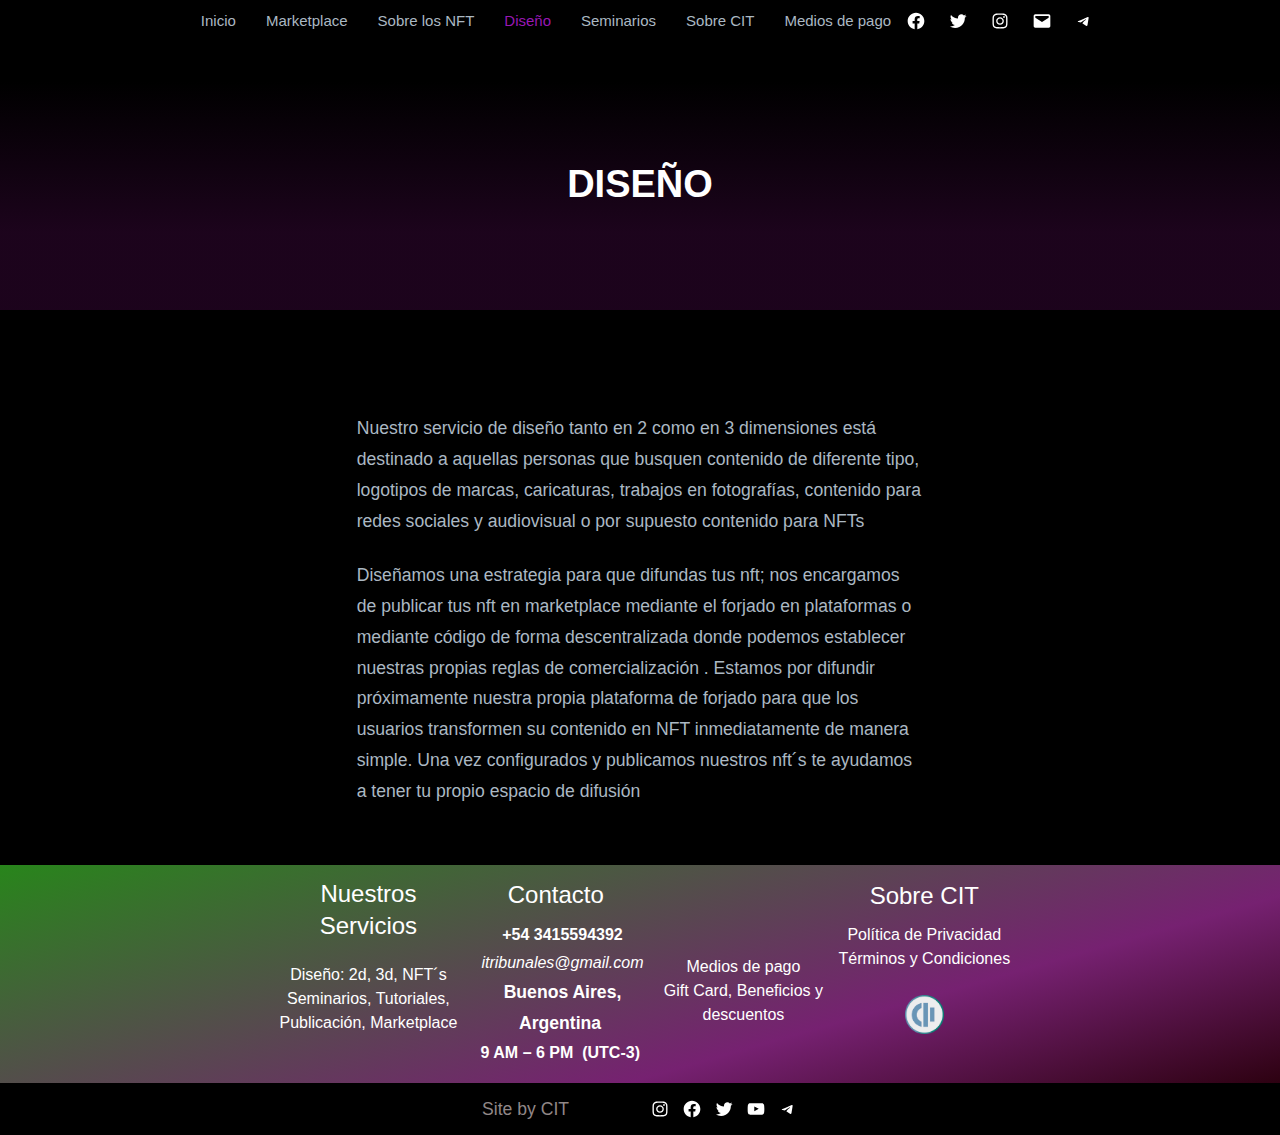
<file: diseno/index.html>
<!DOCTYPE html>
<html lang="es" prefix="og: http://ogp.me/ns#">
<head>
	<meta charset="UTF-8">
	<meta name="viewport" content="width=device-width, initial-scale=1">
<meta name="robots" content="max-image-preview:large">
<title>Diseño – CITNFT</title>


<style id="wp-block-navigation-link-inline-css">
.wp-block-navigation .wp-block-navigation-item__label{word-break:normal;overflow-wrap:break-word}.wp-block-navigation .wp-block-navigation-item__description{display:none}
</style>
<style id="wp-block-social-links-inline-css">
.wp-block-social-links{box-sizing:border-box;padding-left:0;padding-right:0;text-indent:0;margin-left:0;background:none}.wp-block-social-links .wp-social-link a,.wp-block-social-links .wp-social-link a:hover{text-decoration:none;border-bottom:0;box-shadow:none}.wp-block-social-links .wp-social-link a{padding:.25em}.wp-block-social-links .wp-social-link svg{width:1em;height:1em}.wp-block-social-links .wp-social-link span:not(.screen-reader-text){margin-left:.5em;margin-right:.5em;font-size:.65em}.wp-block-social-links.has-small-icon-size{font-size:16px}.wp-block-social-links,.wp-block-social-links.has-normal-icon-size{font-size:24px}.wp-block-social-links.has-large-icon-size{font-size:36px}.wp-block-social-links.has-huge-icon-size{font-size:48px}.wp-block-social-links.aligncenter{justify-content:center;display:flex}.wp-block-social-links.alignright{justify-content:flex-end}.wp-block-social-link{display:block;border-radius:9999px;transition:transform .1s ease;height:auto}@media (prefers-reduced-motion:reduce){.wp-block-social-link{transition-duration:0s;transition-delay:0s}}.wp-block-social-link a{align-items:center;display:flex;line-height:0;transition:transform .1s ease}.wp-block-social-link:hover{transform:scale(1.1)}.wp-block-social-links .wp-block-social-link .wp-block-social-link-anchor,.wp-block-social-links .wp-block-social-link .wp-block-social-link-anchor:active,.wp-block-social-links .wp-block-social-link .wp-block-social-link-anchor:hover,.wp-block-social-links .wp-block-social-link .wp-block-social-link-anchor:visited,.wp-block-social-links .wp-block-social-link .wp-block-social-link-anchor svg{color:currentColor;fill:currentColor}.wp-block-social-links:not(.is-style-logos-only) .wp-social-link{background-color:#f0f0f0;color:#444}.wp-block-social-links:not(.is-style-logos-only) .wp-social-link-amazon{background-color:#f90;color:#fff}.wp-block-social-links:not(.is-style-logos-only) .wp-social-link-bandcamp{background-color:#1ea0c3;color:#fff}.wp-block-social-links:not(.is-style-logos-only) .wp-social-link-behance{background-color:#0757fe;color:#fff}.wp-block-social-links:not(.is-style-logos-only) .wp-social-link-codepen{background-color:#1e1f26;color:#fff}.wp-block-social-links:not(.is-style-logos-only) .wp-social-link-deviantart{background-color:#02e49b;color:#fff}.wp-block-social-links:not(.is-style-logos-only) .wp-social-link-dribbble{background-color:#e94c89;color:#fff}.wp-block-social-links:not(.is-style-logos-only) .wp-social-link-dropbox{background-color:#4280ff;color:#fff}.wp-block-social-links:not(.is-style-logos-only) .wp-social-link-etsy{background-color:#f45800;color:#fff}.wp-block-social-links:not(.is-style-logos-only) .wp-social-link-facebook{background-color:#1778f2;color:#fff}.wp-block-social-links:not(.is-style-logos-only) .wp-social-link-fivehundredpx{background-color:#000;color:#fff}.wp-block-social-links:not(.is-style-logos-only) .wp-social-link-flickr{background-color:#0461dd;color:#fff}.wp-block-social-links:not(.is-style-logos-only) .wp-social-link-foursquare{background-color:#e65678;color:#fff}.wp-block-social-links:not(.is-style-logos-only) .wp-social-link-github{background-color:#24292d;color:#fff}.wp-block-social-links:not(.is-style-logos-only) .wp-social-link-goodreads{background-color:#eceadd;color:#382110}.wp-block-social-links:not(.is-style-logos-only) .wp-social-link-google{background-color:#ea4434;color:#fff}.wp-block-social-links:not(.is-style-logos-only) .wp-social-link-instagram{background-color:#f00075;color:#fff}.wp-block-social-links:not(.is-style-logos-only) .wp-social-link-lastfm{background-color:#e21b24;color:#fff}.wp-block-social-links:not(.is-style-logos-only) .wp-social-link-linkedin{background-color:#0d66c2;color:#fff}.wp-block-social-links:not(.is-style-logos-only) .wp-social-link-mastodon{background-color:#3288d4;color:#fff}.wp-block-social-links:not(.is-style-logos-only) .wp-social-link-medium{background-color:#02ab6c;color:#fff}.wp-block-social-links:not(.is-style-logos-only) .wp-social-link-meetup{background-color:#f6405f;color:#fff}.wp-block-social-links:not(.is-style-logos-only) .wp-social-link-patreon{background-color:#ff424d;color:#fff}.wp-block-social-links:not(.is-style-logos-only) .wp-social-link-pinterest{background-color:#e60122;color:#fff}.wp-block-social-links:not(.is-style-logos-only) .wp-social-link-pocket{background-color:#ef4155;color:#fff}.wp-block-social-links:not(.is-style-logos-only) .wp-social-link-reddit{background-color:#ff4500;color:#fff}.wp-block-social-links:not(.is-style-logos-only) .wp-social-link-skype{background-color:#0478d7;color:#fff}.wp-block-social-links:not(.is-style-logos-only) .wp-social-link-snapchat{background-color:#fefc00;color:#fff;stroke:#000}.wp-block-social-links:not(.is-style-logos-only) .wp-social-link-soundcloud{background-color:#ff5600;color:#fff}.wp-block-social-links:not(.is-style-logos-only) .wp-social-link-spotify{background-color:#1bd760;color:#fff}.wp-block-social-links:not(.is-style-logos-only) .wp-social-link-telegram{background-color:#2aabee;color:#fff}.wp-block-social-links:not(.is-style-logos-only) .wp-social-link-tiktok{background-color:#000;color:#fff}.wp-block-social-links:not(.is-style-logos-only) .wp-social-link-tumblr{background-color:#011835;color:#fff}.wp-block-social-links:not(.is-style-logos-only) .wp-social-link-twitch{background-color:#6440a4;color:#fff}.wp-block-social-links:not(.is-style-logos-only) .wp-social-link-twitter{background-color:#1da1f2;color:#fff}.wp-block-social-links:not(.is-style-logos-only) .wp-social-link-vimeo{background-color:#1eb7ea;color:#fff}.wp-block-social-links:not(.is-style-logos-only) .wp-social-link-vk{background-color:#4680c2;color:#fff}.wp-block-social-links:not(.is-style-logos-only) .wp-social-link-wordpress{background-color:#3499cd;color:#fff}.wp-block-social-links:not(.is-style-logos-only) .wp-social-link-whatsapp{background-color:#25d366;color:#fff}.wp-block-social-links:not(.is-style-logos-only) .wp-social-link-yelp{background-color:#d32422;color:#fff}.wp-block-social-links:not(.is-style-logos-only) .wp-social-link-youtube{background-color:red;color:#fff}.wp-block-social-links.is-style-logos-only .wp-social-link{background:none}.wp-block-social-links.is-style-logos-only .wp-social-link a{padding:0}.wp-block-social-links.is-style-logos-only .wp-social-link svg{width:1.25em;height:1.25em}.wp-block-social-links.is-style-logos-only .wp-social-link-amazon{color:#f90}.wp-block-social-links.is-style-logos-only .wp-social-link-bandcamp{color:#1ea0c3}.wp-block-social-links.is-style-logos-only .wp-social-link-behance{color:#0757fe}.wp-block-social-links.is-style-logos-only .wp-social-link-codepen{color:#1e1f26}.wp-block-social-links.is-style-logos-only .wp-social-link-deviantart{color:#02e49b}.wp-block-social-links.is-style-logos-only .wp-social-link-dribbble{color:#e94c89}.wp-block-social-links.is-style-logos-only .wp-social-link-dropbox{color:#4280ff}.wp-block-social-links.is-style-logos-only .wp-social-link-etsy{color:#f45800}.wp-block-social-links.is-style-logos-only .wp-social-link-facebook{color:#1778f2}.wp-block-social-links.is-style-logos-only .wp-social-link-fivehundredpx{color:#000}.wp-block-social-links.is-style-logos-only .wp-social-link-flickr{color:#0461dd}.wp-block-social-links.is-style-logos-only .wp-social-link-foursquare{color:#e65678}.wp-block-social-links.is-style-logos-only .wp-social-link-github{color:#24292d}.wp-block-social-links.is-style-logos-only .wp-social-link-goodreads{color:#382110}.wp-block-social-links.is-style-logos-only .wp-social-link-google{color:#ea4434}.wp-block-social-links.is-style-logos-only .wp-social-link-instagram{color:#f00075}.wp-block-social-links.is-style-logos-only .wp-social-link-lastfm{color:#e21b24}.wp-block-social-links.is-style-logos-only .wp-social-link-linkedin{color:#0d66c2}.wp-block-social-links.is-style-logos-only .wp-social-link-mastodon{color:#3288d4}.wp-block-social-links.is-style-logos-only .wp-social-link-medium{color:#02ab6c}.wp-block-social-links.is-style-logos-only .wp-social-link-meetup{color:#f6405f}.wp-block-social-links.is-style-logos-only .wp-social-link-patreon{color:#ff424d}.wp-block-social-links.is-style-logos-only .wp-social-link-pinterest{color:#e60122}.wp-block-social-links.is-style-logos-only .wp-social-link-pocket{color:#ef4155}.wp-block-social-links.is-style-logos-only .wp-social-link-reddit{color:#ff4500}.wp-block-social-links.is-style-logos-only .wp-social-link-skype{color:#0478d7}.wp-block-social-links.is-style-logos-only .wp-social-link-snapchat{color:#fff;stroke:#000}.wp-block-social-links.is-style-logos-only .wp-social-link-soundcloud{color:#ff5600}.wp-block-social-links.is-style-logos-only .wp-social-link-spotify{color:#1bd760}.wp-block-social-links.is-style-logos-only .wp-social-link-telegram{color:#2aabee}.wp-block-social-links.is-style-logos-only .wp-social-link-tiktok{color:#000}.wp-block-social-links.is-style-logos-only .wp-social-link-tumblr{color:#011835}.wp-block-social-links.is-style-logos-only .wp-social-link-twitch{color:#6440a4}.wp-block-social-links.is-style-logos-only .wp-social-link-twitter{color:#1da1f2}.wp-block-social-links.is-style-logos-only .wp-social-link-vimeo{color:#1eb7ea}.wp-block-social-links.is-style-logos-only .wp-social-link-vk{color:#4680c2}.wp-block-social-links.is-style-logos-only .wp-social-link-whatsapp{color:#25d366}.wp-block-social-links.is-style-logos-only .wp-social-link-wordpress{color:#3499cd}.wp-block-social-links.is-style-logos-only .wp-social-link-yelp{color:#d32422}.wp-block-social-links.is-style-logos-only .wp-social-link-youtube{color:red}.wp-block-social-links.is-style-pill-shape .wp-social-link{width:auto}.wp-block-social-links.is-style-pill-shape .wp-social-link a{padding-left:.66667em;padding-right:.66667em}
</style>
<link rel="stylesheet" id="wp-block-navigation-css" href="https://67993633.github.io/web/wp-includes/blocks/navigation/style.min.css" media="all">
<style id="wp-block-navigation-inline-css">
.wp-block-navigation{font-family: var(--wp--preset--font-family--sen);font-size: var(--wp--preset--font-size--medium);font-weight: var(--wp--custom--typography--font-weight--medium);}
.wp-block-navigation a:where(:not(.wp-element-button)){color: inherit;text-decoration: none;}
.wp-block-navigation a:where(:not(.wp-element-button)):hover{color: var(--wp--preset--color--secondary);text-decoration: none;}
.wp-block-navigation a:where(:not(.wp-element-button)):focus{color: var(--wp--preset--color--secondary);text-decoration: none;}
.wp-block-navigation a:where(:not(.wp-element-button)):active{color: var(--wp--preset--color--secondary);text-decoration: none;}
</style>
<style id="wp-block-paragraph-inline-css">
.is-small-text{font-size:.875em}.is-regular-text{font-size:1em}.is-large-text{font-size:2.25em}.is-larger-text{font-size:3em}.has-drop-cap:not(:focus):first-letter{float:left;font-size:8.4em;line-height:.68;font-weight:100;margin:.05em .1em 0 0;text-transform:uppercase;font-style:normal}p.has-drop-cap.has-background{overflow:hidden}p.has-background{padding:1.25em 2.375em}:where(p.has-text-color:not(.has-link-color)) a{color:inherit}
</style>
<style id="wp-block-template-part-inline-css">
.wp-block-template-part.has-background{padding:1.25em 2.375em;margin-top:0;margin-bottom:0}
</style>
<style id="wp-block-heading-inline-css">
h1.has-background,h2.has-background,h3.has-background,h4.has-background,h5.has-background,h6.has-background{padding:1.25em 2.375em}
</style>
<link rel="stylesheet" id="wp-block-cover-css" href="https://67993633.github.io/web/wp-includes/blocks/cover/style.min.css" media="all">
<style id="wp-block-columns-inline-css">
.wp-block-columns{display:flex;margin-bottom:1.75em;box-sizing:border-box;flex-wrap:wrap!important;align-items:normal!important}@media (min-width:782px){.wp-block-columns{flex-wrap:nowrap!important}}.wp-block-columns.are-vertically-aligned-top{align-items:flex-start}.wp-block-columns.are-vertically-aligned-center{align-items:center}.wp-block-columns.are-vertically-aligned-bottom{align-items:flex-end}@media (max-width:781px){.wp-block-columns:not(.is-not-stacked-on-mobile)>.wp-block-column{flex-basis:100%!important}}@media (min-width:782px){.wp-block-columns:not(.is-not-stacked-on-mobile)>.wp-block-column{flex-basis:0;flex-grow:1}.wp-block-columns:not(.is-not-stacked-on-mobile)>.wp-block-column[style*=flex-basis]{flex-grow:0}}.wp-block-columns.is-not-stacked-on-mobile{flex-wrap:nowrap!important}.wp-block-columns.is-not-stacked-on-mobile>.wp-block-column{flex-basis:0;flex-grow:1}.wp-block-columns.is-not-stacked-on-mobile>.wp-block-column[style*=flex-basis]{flex-grow:0}:where(.wp-block-columns.has-background){padding:1.25em 2.375em}.wp-block-column{flex-grow:1;min-width:0;word-break:break-word;overflow-wrap:break-word}.wp-block-column.is-vertically-aligned-top{align-self:flex-start}.wp-block-column.is-vertically-aligned-center{align-self:center}.wp-block-column.is-vertically-aligned-bottom{align-self:flex-end}.wp-block-column.is-vertically-aligned-bottom,.wp-block-column.is-vertically-aligned-center,.wp-block-column.is-vertically-aligned-top{width:100%}
</style>
<style id="wp-block-group-inline-css">
.wp-block-group{box-sizing:border-box}
:where(.wp-block-group.has-background){padding:1.25em 2.375em}
</style>
<style id="wp-block-image-inline-css">
.wp-block-image img{height:auto;max-width:100%;vertical-align:bottom}.wp-block-image.has-custom-border img,.wp-block-image img{box-sizing:border-box}.wp-block-image.aligncenter{text-align:center}.wp-block-image.alignfull img,.wp-block-image.alignwide img{height:auto;width:100%}.wp-block-image.aligncenter,.wp-block-image .aligncenter,.wp-block-image.alignleft,.wp-block-image .alignleft,.wp-block-image.alignright,.wp-block-image .alignright{display:table}.wp-block-image.aligncenter>figcaption,.wp-block-image .aligncenter>figcaption,.wp-block-image.alignleft>figcaption,.wp-block-image .alignleft>figcaption,.wp-block-image.alignright>figcaption,.wp-block-image .alignright>figcaption{display:table-caption;caption-side:bottom}.wp-block-image .alignleft{float:left;margin:.5em 1em .5em 0}.wp-block-image .alignright{float:right;margin:.5em 0 .5em 1em}.wp-block-image .aligncenter{margin-left:auto;margin-right:auto}.wp-block-image figcaption{margin-top:.5em;margin-bottom:1em}.wp-block-image.is-style-circle-mask img,.wp-block-image.is-style-rounded img,.wp-block-image .is-style-rounded img{border-radius:9999px}@supports ((-webkit-mask-image:none) or (mask-image:none)) or (-webkit-mask-image:none){.wp-block-image.is-style-circle-mask img{-webkit-mask-image:url('data:image/svg+xml;utf8,<svg viewBox="0 0 100 100" xmlns="http://www.w3.org/2000/svg"><circle cx="50" cy="50" r="50"/>');mask-image:url('data:image/svg+xml;utf8,<svg viewBox="0 0 100 100" xmlns="http://www.w3.org/2000/svg"><circle cx="50" cy="50" r="50"/>');mask-mode:alpha;-webkit-mask-repeat:no-repeat;mask-repeat:no-repeat;-webkit-mask-size:contain;mask-size:contain;-webkit-mask-position:center;mask-position:center;border-radius:0}}.wp-block-image :where(.has-border-color){border-style:solid}.wp-block-image :where([style*=border-top-color]){border-top-style:solid}.wp-block-image :where([style*=border-right-color]){border-right-style:solid}.wp-block-image :where([style*=border-bottom-color]){border-bottom-style:solid}.wp-block-image :where([style*=border-left-color]){border-left-style:solid}.wp-block-image :where([style*=border-width]){border-style:solid}.wp-block-image :where([style*=border-top-width]){border-top-style:solid}.wp-block-image :where([style*=border-right-width]){border-right-style:solid}.wp-block-image :where([style*=border-bottom-width]){border-bottom-style:solid}.wp-block-image :where([style*=border-left-width]){border-left-style:solid}.wp-block-image figure{margin:0}
.wp-block-image figcaption{color:#555;font-size:13px;text-align:center}.is-dark-theme .wp-block-image figcaption{color:hsla(0,0%,100%,.65)}.wp-block-image{margin:0 0 1em}
</style>
<style id="wp-block-library-inline-css">
:root{--wp-admin-theme-color:#007cba;--wp-admin-theme-color--rgb:0,124,186;--wp-admin-theme-color-darker-10:#006ba1;--wp-admin-theme-color-darker-10--rgb:0,107,161;--wp-admin-theme-color-darker-20:#005a87;--wp-admin-theme-color-darker-20--rgb:0,90,135;--wp-admin-border-width-focus:2px}@media (-webkit-min-device-pixel-ratio:2),(min-resolution:192dpi){:root{--wp-admin-border-width-focus:1.5px}}.wp-element-button{cursor:pointer}:root{--wp--preset--font-size--normal:16px;--wp--preset--font-size--huge:42px}:root .has-very-light-gray-background-color{background-color:#eee}:root .has-very-dark-gray-background-color{background-color:#313131}:root .has-very-light-gray-color{color:#eee}:root .has-very-dark-gray-color{color:#313131}:root .has-vivid-green-cyan-to-vivid-cyan-blue-gradient-background{background:linear-gradient(135deg,#00d084,#0693e3)}:root .has-purple-crush-gradient-background{background:linear-gradient(135deg,#34e2e4,#4721fb 50%,#ab1dfe)}:root .has-hazy-dawn-gradient-background{background:linear-gradient(135deg,#faaca8,#dad0ec)}:root .has-subdued-olive-gradient-background{background:linear-gradient(135deg,#fafae1,#67a671)}:root .has-atomic-cream-gradient-background{background:linear-gradient(135deg,#fdd79a,#004a59)}:root .has-nightshade-gradient-background{background:linear-gradient(135deg,#330968,#31cdcf)}:root .has-midnight-gradient-background{background:linear-gradient(135deg,#020381,#2874fc)}.has-regular-font-size{font-size:1em}.has-larger-font-size{font-size:2.625em}.has-normal-font-size{font-size:var(--wp--preset--font-size--normal)}.has-huge-font-size{font-size:var(--wp--preset--font-size--huge)}.has-text-align-center{text-align:center}.has-text-align-left{text-align:left}.has-text-align-right{text-align:right}#end-resizable-editor-section{display:none}.aligncenter{clear:both}.items-justified-left{justify-content:flex-start}.items-justified-center{justify-content:center}.items-justified-right{justify-content:flex-end}.items-justified-space-between{justify-content:space-between}.screen-reader-text{border:0;clip:rect(1px,1px,1px,1px);clip-path:inset(50%);height:1px;margin:-1px;overflow:hidden;padding:0;position:absolute;width:1px;word-wrap:normal!important}.screen-reader-text:focus{background-color:#ddd;clip:auto!important;clip-path:none;color:#444;display:block;font-size:1em;height:auto;left:5px;line-height:normal;padding:15px 23px 14px;text-decoration:none;top:5px;width:auto;z-index:100000}html :where(.has-border-color){border-style:solid}html :where([style*=border-top-color]){border-top-style:solid}html :where([style*=border-right-color]){border-right-style:solid}html :where([style*=border-bottom-color]){border-bottom-style:solid}html :where([style*=border-left-color]){border-left-style:solid}html :where([style*=border-width]){border-style:solid}html :where([style*=border-top-width]){border-top-style:solid}html :where([style*=border-right-width]){border-right-style:solid}html :where([style*=border-bottom-width]){border-bottom-style:solid}html :where([style*=border-left-width]){border-left-style:solid}html :where(img[class*=wp-image-]){height:auto;max-width:100%}figure{margin:0 0 1em}
</style>
<link rel="stylesheet" id="font-awesome-css" href="https://67993633.github.io/web/wp-content/themes/gutenify-fit/css/font-awesome/css/all.css" media="all">
<style id="global-styles-inline-css">
body{--wp--preset--color--black: #000000;--wp--preset--color--cyan-bluish-gray: #abb8c3;--wp--preset--color--white: #ffffff;--wp--preset--color--pale-pink: #f78da7;--wp--preset--color--vivid-red: #cf2e2e;--wp--preset--color--luminous-vivid-orange: #ff004d91;--wp--preset--color--luminous-vivid-amber: #fcb900;--wp--preset--color--light-green-cyan: #7bdcb5;--wp--preset--color--vivid-green-cyan: #00d084;--wp--preset--color--pale-cyan-blue: #8ed1fc;--wp--preset--color--vivid-cyan-blue: #0693e3;--wp--preset--color--vivid-purple: #9b51e0;--wp--preset--color--foreground: #000000;--wp--preset--color--background: #fbfbfb00;--wp--preset--color--primary: #d620faba;--wp--preset--color--secondary: #ed247e59;--wp--preset--color--background-secondary: #000000;--wp--preset--color--body-text: #0f0f0f;--wp--preset--color--text-link: #10172b;--wp--preset--color--border: #47b2ab;--wp--preset--color--tertiary: #c3d9e7;--wp--preset--color--input-field: #03293b;--wp--preset--color--boulder: #777;--wp--preset--color--coffee: #7d6043;--wp--preset--color--cyan: #25d6a2;--wp--preset--color--dark-blue: #1b67cc;--wp--preset--color--sky-blue: #30b4da;--wp--preset--color--dark-green: #0fb36c;--wp--preset--color--lite-green: #6ba518;--wp--preset--color--purple: #c74a73;--wp--preset--color--dark-purple: #9261c6;--wp--preset--color--orange: #f74f84d1;--wp--preset--color--lite-red: #f9556d;--wp--preset--color--hexadecimal: #27808c;--wp--preset--color--pink: #ff6b98;--wp--preset--color--custom-color-1: #030303;--wp--preset--gradient--vivid-cyan-blue-to-vivid-purple: linear-gradient(135deg,rgba(6,147,227,1) 0%,rgb(155,81,224) 100%);--wp--preset--gradient--light-green-cyan-to-vivid-green-cyan: linear-gradient(135deg,rgb(122,220,180) 0%,rgb(0,208,130) 100%);--wp--preset--gradient--luminous-vivid-amber-to-luminous-vivid-orange: linear-gradient(135deg,rgba(252,185,0,1) 0%,rgba(255,105,0,1) 100%);--wp--preset--gradient--luminous-vivid-orange-to-vivid-red: linear-gradient(135deg,rgba(255,105,0,1) 0%,rgb(207,46,46) 100%);--wp--preset--gradient--very-light-gray-to-cyan-bluish-gray: linear-gradient(135deg,rgb(238,238,238) 0%,rgb(169,184,195) 100%);--wp--preset--gradient--cool-to-warm-spectrum: linear-gradient(135deg,rgb(74,234,220) 0%,rgb(151,120,209) 20%,rgb(207,42,186) 40%,rgb(238,44,130) 60%,rgb(251,105,98) 80%,rgb(254,248,76) 100%);--wp--preset--gradient--blush-light-purple: linear-gradient(135deg,rgb(255,206,236) 0%,rgb(152,150,240) 100%);--wp--preset--gradient--blush-bordeaux: linear-gradient(135deg,rgb(254,205,165) 0%,rgb(254,45,45) 50%,rgb(107,0,62) 100%);--wp--preset--gradient--luminous-dusk: linear-gradient(135deg,rgb(255,203,112) 0%,rgb(199,81,192) 50%,rgb(65,88,208) 100%);--wp--preset--gradient--pale-ocean: linear-gradient(135deg,rgb(255,245,203) 0%,rgb(182,227,212) 50%,rgb(51,167,181) 100%);--wp--preset--gradient--electric-grass: linear-gradient(135deg,rgb(202,248,128) 0%,rgb(113,206,126) 100%);--wp--preset--gradient--midnight: linear-gradient(135deg,rgb(2,3,129) 0%,rgb(40,116,252) 100%);--wp--preset--gradient--vertical-secondary-to-tertiary: linear-gradient(to bottom,var(--wp--preset--color--secondary) 0%,var(--wp--preset--color--tertiary) 100%);--wp--preset--gradient--vertical-secondary-to-background: linear-gradient(to bottom,var(--wp--preset--color--secondary) 0%,var(--wp--preset--color--background) 100%);--wp--preset--gradient--vertical-tertiary-to-background: linear-gradient(to bottom,var(--wp--preset--color--tertiary) 0%,var(--wp--preset--color--background) 100%);--wp--preset--gradient--diagonal-primary-to-foreground: linear-gradient(to bottom right,var(--wp--preset--color--primary) 0%,var(--wp--preset--color--foreground) 100%);--wp--preset--gradient--diagonal-secondary-to-background: linear-gradient(to bottom right,var(--wp--preset--color--secondary) 50%,var(--wp--preset--color--background) 50%);--wp--preset--gradient--diagonal-background-to-secondary: linear-gradient(to bottom right,var(--wp--preset--color--background) 50%,var(--wp--preset--color--secondary) 50%);--wp--preset--gradient--diagonal-tertiary-to-background: linear-gradient(to bottom right,var(--wp--preset--color--tertiary) 50%,var(--wp--preset--color--background) 50%);--wp--preset--gradient--diagonal-background-to-tertiary: linear-gradient(to bottom right,var(--wp--preset--color--background) 50%,var(--wp--preset--color--tertiary) 50%);--wp--preset--duotone--dark-grayscale: url('#wp-duotone-dark-grayscale');--wp--preset--duotone--grayscale: url('#wp-duotone-grayscale');--wp--preset--duotone--purple-yellow: url('#wp-duotone-purple-yellow');--wp--preset--duotone--blue-red: url('#wp-duotone-blue-red');--wp--preset--duotone--midnight: url('#wp-duotone-midnight');--wp--preset--duotone--magenta-yellow: url('#wp-duotone-magenta-yellow');--wp--preset--duotone--purple-green: url('#wp-duotone-purple-green');--wp--preset--duotone--blue-orange: url('#wp-duotone-blue-orange');--wp--preset--duotone--foreground-and-background: url('#wp-duotone-foreground-and-background');--wp--preset--duotone--foreground-and-secondary: url('#wp-duotone-foreground-and-secondary');--wp--preset--duotone--foreground-and-tertiary: url('#wp-duotone-foreground-and-tertiary');--wp--preset--duotone--primary-and-background: url('#wp-duotone-primary-and-background');--wp--preset--duotone--primary-and-secondary: url('#wp-duotone-primary-and-secondary');--wp--preset--duotone--primary-and-tertiary: url('#wp-duotone-primary-and-tertiary');--wp--preset--font-size--small: 1rem;--wp--preset--font-size--medium: 1.75rem;--wp--preset--font-size--large: clamp(1.75rem, 3vw, 2.375rem);--wp--preset--font-size--x-large: 42px;--wp--preset--font-size--slider-title: clamp(25px,3vw,45px);--wp--preset--font-size--normal: 1.1rem;--wp--preset--font-size--huge: clamp(2.5rem, 4vw, 3rem);--wp--preset--font-size--gigantic: clamp(3rem, 6vw, 4rem);--wp--preset--font-size--colossal: clamp(4rem, 8vw, 6.25rem);--wp--preset--font-family--system: -apple-system,BlinkMacSystemFont,"Segoe UI",Roboto,Oxygen-Sans,Ubuntu,Cantarell,"Helvetica Neue",sans-serif;--wp--preset--font-family--oswald: 'Oswald', sans-serif;--wp--preset--font-family--roboto: 'Roboto', sans-serif;--wp--preset--spacing--20: 0.44rem;--wp--preset--spacing--30: 0.67rem;--wp--preset--spacing--40: 1rem;--wp--preset--spacing--50: 1.5rem;--wp--preset--spacing--60: 2.25rem;--wp--preset--spacing--70: 3.38rem;--wp--preset--spacing--80: 5.06rem;--wp--custom--spacing--small: max(1.25rem, 5vw);--wp--custom--spacing--medium: clamp(2rem, 8vw, calc(4 * var(--wp--style--block-gap)));--wp--custom--spacing--large: clamp(4rem, 10vw, 8rem);--wp--custom--typography--font-size--heading-one: clamp(36px,3vw,45px);--wp--custom--typography--font-size--heading-two: clamp(28px,2.6vw,32px);--wp--custom--typography--font-size--heading-three: clamp(20px,1.9vw,22px);--wp--custom--typography--font-size--heading-four: clamp(18px,1.5vw,20px);--wp--custom--typography--font-size--heading-five: clamp(22px,1.3vw,18px);--wp--custom--typography--font-size--heading-six: 16px;--wp--custom--typography--line-height--heading-one: 1.38;--wp--custom--typography--line-height--heading-two: 1.43;--wp--custom--typography--line-height--heading-three: 1.36;--wp--custom--typography--line-height--heading-four: 1.5;--wp--custom--typography--line-height--heading-five: 1.458333333333333;--wp--custom--typography--line-height--heading-six: 1.56;--wp--custom--typography--line-height--paragraph: 1.75;--wp--custom--typography--line-height--extra-small: 21px;--wp--custom--typography--line-height--small: 28px;--wp--custom--typography--line-height--normal: normal;--wp--custom--typography--font-weight--light: 300;--wp--custom--typography--font-weight--normal: 400;--wp--custom--typography--font-weight--medium: 500;--wp--custom--typography--font-weight--semi-bold: 600;--wp--custom--typography--font-weight--bold: 700;--wp--custom--typography--font-weight--extra-bold: 900;--wp--custom--gap--baseline: 15px;--wp--custom--gap--horizontal: min(30px, 5vw);--wp--custom--gap--vertical: min(30px, 5vw);}body { margin: 0;--wp--style--global--content-size: 750px;--wp--style--global--wide-size: 1300px; }.wp-site-blocks > .alignleft { float: left; margin-right: 2em; }.wp-site-blocks > .alignright { float: right; margin-left: 2em; }.wp-site-blocks > .aligncenter { justify-content: center; margin-left: auto; margin-right: auto; }.wp-site-blocks > * { margin-block-start: 0; margin-block-end: 0; }.wp-site-blocks > * + * { margin-block-start: 0rem; }body { --wp--style--block-gap: 0rem; }body .is-layout-flow > *{margin-block-start: 0;margin-block-end: 0;}body .is-layout-flow > * + *{margin-block-start: 0rem;margin-block-end: 0;}body .is-layout-constrained > *{margin-block-start: 0;margin-block-end: 0;}body .is-layout-constrained > * + *{margin-block-start: 0rem;margin-block-end: 0;}body .is-layout-flex{gap: 0rem;}body .is-layout-flow > .alignleft{float: left;margin-inline-start: 0;margin-inline-end: 2em;}body .is-layout-flow > .alignright{float: right;margin-inline-start: 2em;margin-inline-end: 0;}body .is-layout-flow > .aligncenter{margin-left: auto !important;margin-right: auto !important;}body .is-layout-constrained > .alignleft{float: left;margin-inline-start: 0;margin-inline-end: 2em;}body .is-layout-constrained > .alignright{float: right;margin-inline-start: 2em;margin-inline-end: 0;}body .is-layout-constrained > .aligncenter{margin-left: auto !important;margin-right: auto !important;}body .is-layout-constrained > :where(:not(.alignleft):not(.alignright):not(.alignfull)){max-width: var(--wp--style--global--content-size);margin-left: auto !important;margin-right: auto !important;}body .is-layout-constrained > .alignwide{max-width: var(--wp--style--global--wide-size);}body .is-layout-flex{display: flex;}body .is-layout-flex{flex-wrap: wrap;align-items: center;}body .is-layout-flex > *{margin: 0;}body{background-color: var(--wp--preset--color--foreground);color: var(--wp--preset--color--body-text);font-family: var(--wp--preset--font-family--roboto);font-size: var(--wp--preset--font-size--normal);font-weight: var(--wp--custom--typography--font-weight--normal);line-height: var(--wp--custom--typography--line-height--paragraph);margin-top: 0px;margin-right: 0px;margin-bottom: 0px;margin-left: 0px;padding-top: 0px;padding-right: 0px;padding-bottom: 0px;padding-left: 0px;}a:where(:not(.wp-element-button)){color: var(--wp--preset--color--white);text-decoration: underline;}a:where(:not(.wp-element-button)):hover{color: #9b51e0;text-decoration: none;}a:where(:not(.wp-element-button)):focus{color: var(--wp--preset--color--primary);text-decoration: none;}a:where(:not(.wp-element-button)):active{color: var(--wp--preset--color--primary);text-decoration: none;}h1, h2, h3, h4, h5, h6{color: #fff;}h1{color: var(--wp--preset--color--foreground);font-family: var(--wp--preset--font-family--oswald);font-size: var(--wp--custom--typography--font-size--heading-one);font-weight: var(--wp--custom--typography--font-weight--bold);line-height: var(--wp--custom--typography--line-height--heading-one);margin-top: 0;margin-bottom: 0.625rem;}h2{color: var(--wp--preset--color--foreground);font-family: var(--wp--preset--font-family--oswald);font-size: var(--wp--custom--typography--font-size--heading-two);font-weight: var(--wp--custom--typography--font-weight--bold);line-height: var(--wp--custom--typography--line-height--heading-two);margin-top: 0;margin-bottom: 0.625rem;}h3{color: var(--wp--preset--color--foreground);font-family: var(--wp--preset--font-family--oswald);font-size: var(--wp--custom--typography--font-size--heading-three);font-weight: var(--wp--custom--typography--font-weight--bold);line-height: var(--wp--custom--typography--line-height--heading-three);margin-top: 0;margin-bottom: 0.625rem;}h4{color: var(--wp--preset--color--foreground);font-family: var(--wp--preset--font-family--oswald);font-size: var(--wp--custom--typography--font-size--heading-four);font-weight: var(--wp--custom--typography--font-weight--bold);line-height: var(--wp--custom--typography--line-height--heading-four);margin-top: 0;margin-bottom: 0.625rem;}h5{color: var(--wp--preset--color--foreground);font-family: var(--wp--preset--font-family--oswald);font-size: var(--wp--custom--typography--font-size--heading-five);font-weight: var(--wp--custom--typography--font-weight--bold);line-height: var(--wp--custom--typography--line-height--heading-five);margin-top: 0;margin-bottom: 0.625rem;}h6{color: var(--wp--preset--color--foreground);font-family: var(--wp--preset--font-family--oswald);font-size: var(--wp--custom--typography--font-size--heading-six);font-weight: var(--wp--custom--typography--font-weight--bold);line-height: var(--wp--custom--typography--line-height--heading-six);margin-top: 0;margin-bottom: 0.625rem;}.wp-element-button, .wp-block-button__link{background-color: #fa5a2005;border-radius: 100px;border-width: 0px;color: var(--wp--preset--color--dark-purple);font-family: inherit;font-size: var(--wp--preset--font-size--normal);font-weight: var(--wp--custom--typography--font-weight--medium);line-height: 1.7;padding-top: 8px;padding-right: 30px;padding-bottom: 8px;padding-left: 30px;text-decoration: none;}.wp-element-button:visited, .wp-block-button__link:visited{background-color: var(--wp--preset--color--primary);color: var(--wp--preset--color--white);}.wp-element-button:hover, .wp-block-button__link:hover{background-color: var(--wp--preset--color--secondary);color: var(--wp--preset--color--black);}.wp-element-button:focus, .wp-block-button__link:focus{background-color: var(--wp--preset--color--secondary);color: var(--wp--preset--color--black);}.wp-element-button:active, .wp-block-button__link:active{background-color: var(--wp--preset--color--secondary);color: var(--wp--preset--color--black);}.has-black-color{color: var(--wp--preset--color--black) !important;}.has-cyan-bluish-gray-color{color: var(--wp--preset--color--cyan-bluish-gray) !important;}.has-white-color{color: var(--wp--preset--color--white) !important;}.has-pale-pink-color{color: var(--wp--preset--color--pale-pink) !important;}.has-vivid-red-color{color: var(--wp--preset--color--vivid-red) !important;}.has-luminous-vivid-orange-color{color: var(--wp--preset--color--luminous-vivid-orange) !important;}.has-luminous-vivid-amber-color{color: var(--wp--preset--color--luminous-vivid-amber) !important;}.has-light-green-cyan-color{color: var(--wp--preset--color--light-green-cyan) !important;}.has-vivid-green-cyan-color{color: var(--wp--preset--color--vivid-green-cyan) !important;}.has-pale-cyan-blue-color{color: var(--wp--preset--color--pale-cyan-blue) !important;}.has-vivid-cyan-blue-color{color: var(--wp--preset--color--vivid-cyan-blue) !important;}.has-vivid-purple-color{color: var(--wp--preset--color--vivid-purple) !important;}.has-foreground-color{color: var(--wp--preset--color--foreground) !important;}.has-background-color{color: var(--wp--preset--color--background) !important;}.has-primary-color{color: var(--wp--preset--color--primary) !important;}.has-secondary-color{color: var(--wp--preset--color--secondary) !important;}.has-background-secondary-color{color: var(--wp--preset--color--background-secondary) !important;}.has-body-text-color{color: var(--wp--preset--color--body-text) !important;}.has-text-link-color{color: var(--wp--preset--color--text-link) !important;}.has-border-color{color: var(--wp--preset--color--border) !important;}.has-tertiary-color{color: var(--wp--preset--color--tertiary) !important;}.has-input-field-color{color: var(--wp--preset--color--input-field) !important;}.has-boulder-color{color: var(--wp--preset--color--boulder) !important;}.has-coffee-color{color: var(--wp--preset--color--coffee) !important;}.has-cyan-color{color: var(--wp--preset--color--cyan) !important;}.has-dark-blue-color{color: var(--wp--preset--color--dark-blue) !important;}.has-sky-blue-color{color: var(--wp--preset--color--sky-blue) !important;}.has-dark-green-color{color: var(--wp--preset--color--dark-green) !important;}.has-lite-green-color{color: var(--wp--preset--color--lite-green) !important;}.has-purple-color{color: var(--wp--preset--color--purple) !important;}.has-dark-purple-color{color: var(--wp--preset--color--dark-purple) !important;}.has-orange-color{color: var(--wp--preset--color--orange) !important;}.has-lite-red-color{color: var(--wp--preset--color--lite-red) !important;}.has-hexadecimal-color{color: var(--wp--preset--color--hexadecimal) !important;}.has-pink-color{color: var(--wp--preset--color--pink) !important;}.has-custom-color-1-color{color: var(--wp--preset--color--custom-color-1) !important;}.has-black-background-color{background-color: var(--wp--preset--color--black) !important;}.has-cyan-bluish-gray-background-color{background-color: var(--wp--preset--color--cyan-bluish-gray) !important;}.has-white-background-color{background-color: var(--wp--preset--color--white) !important;}.has-pale-pink-background-color{background-color: var(--wp--preset--color--pale-pink) !important;}.has-vivid-red-background-color{background-color: var(--wp--preset--color--vivid-red) !important;}.has-luminous-vivid-orange-background-color{background-color: var(--wp--preset--color--luminous-vivid-orange) !important;}.has-luminous-vivid-amber-background-color{background-color: var(--wp--preset--color--luminous-vivid-amber) !important;}.has-light-green-cyan-background-color{background-color: var(--wp--preset--color--light-green-cyan) !important;}.has-vivid-green-cyan-background-color{background-color: var(--wp--preset--color--vivid-green-cyan) !important;}.has-pale-cyan-blue-background-color{background-color: var(--wp--preset--color--pale-cyan-blue) !important;}.has-vivid-cyan-blue-background-color{background-color: var(--wp--preset--color--vivid-cyan-blue) !important;}.has-vivid-purple-background-color{background-color: var(--wp--preset--color--vivid-purple) !important;}.has-foreground-background-color{background-color: var(--wp--preset--color--foreground) !important;}.has-background-background-color{background-color: var(--wp--preset--color--background) !important;}.has-primary-background-color{background-color: var(--wp--preset--color--primary) !important;}.has-secondary-background-color{background-color: var(--wp--preset--color--secondary) !important;}.has-background-secondary-background-color{background-color: var(--wp--preset--color--background-secondary) !important;}.has-body-text-background-color{background-color: var(--wp--preset--color--body-text) !important;}.has-text-link-background-color{background-color: var(--wp--preset--color--text-link) !important;}.has-border-background-color{background-color: var(--wp--preset--color--border) !important;}.has-tertiary-background-color{background-color: var(--wp--preset--color--tertiary) !important;}.has-input-field-background-color{background-color: var(--wp--preset--color--input-field) !important;}.has-boulder-background-color{background-color: var(--wp--preset--color--boulder) !important;}.has-coffee-background-color{background-color: var(--wp--preset--color--coffee) !important;}.has-cyan-background-color{background-color: var(--wp--preset--color--cyan) !important;}.has-dark-blue-background-color{background-color: var(--wp--preset--color--dark-blue) !important;}.has-sky-blue-background-color{background-color: var(--wp--preset--color--sky-blue) !important;}.has-dark-green-background-color{background-color: var(--wp--preset--color--dark-green) !important;}.has-lite-green-background-color{background-color: var(--wp--preset--color--lite-green) !important;}.has-purple-background-color{background-color: var(--wp--preset--color--purple) !important;}.has-dark-purple-background-color{background-color: var(--wp--preset--color--dark-purple) !important;}.has-orange-background-color{background-color: var(--wp--preset--color--orange) !important;}.has-lite-red-background-color{background-color: var(--wp--preset--color--lite-red) !important;}.has-hexadecimal-background-color{background-color: var(--wp--preset--color--hexadecimal) !important;}.has-pink-background-color{background-color: var(--wp--preset--color--pink) !important;}.has-custom-color-1-background-color{background-color: var(--wp--preset--color--custom-color-1) !important;}.has-black-border-color{border-color: var(--wp--preset--color--black) !important;}.has-cyan-bluish-gray-border-color{border-color: var(--wp--preset--color--cyan-bluish-gray) !important;}.has-white-border-color{border-color: var(--wp--preset--color--white) !important;}.has-pale-pink-border-color{border-color: var(--wp--preset--color--pale-pink) !important;}.has-vivid-red-border-color{border-color: var(--wp--preset--color--vivid-red) !important;}.has-luminous-vivid-orange-border-color{border-color: var(--wp--preset--color--luminous-vivid-orange) !important;}.has-luminous-vivid-amber-border-color{border-color: var(--wp--preset--color--luminous-vivid-amber) !important;}.has-light-green-cyan-border-color{border-color: var(--wp--preset--color--light-green-cyan) !important;}.has-vivid-green-cyan-border-color{border-color: var(--wp--preset--color--vivid-green-cyan) !important;}.has-pale-cyan-blue-border-color{border-color: var(--wp--preset--color--pale-cyan-blue) !important;}.has-vivid-cyan-blue-border-color{border-color: var(--wp--preset--color--vivid-cyan-blue) !important;}.has-vivid-purple-border-color{border-color: var(--wp--preset--color--vivid-purple) !important;}.has-foreground-border-color{border-color: var(--wp--preset--color--foreground) !important;}.has-background-border-color{border-color: var(--wp--preset--color--background) !important;}.has-primary-border-color{border-color: var(--wp--preset--color--primary) !important;}.has-secondary-border-color{border-color: var(--wp--preset--color--secondary) !important;}.has-background-secondary-border-color{border-color: var(--wp--preset--color--background-secondary) !important;}.has-body-text-border-color{border-color: var(--wp--preset--color--body-text) !important;}.has-text-link-border-color{border-color: var(--wp--preset--color--text-link) !important;}.has-border-border-color{border-color: var(--wp--preset--color--border) !important;}.has-tertiary-border-color{border-color: var(--wp--preset--color--tertiary) !important;}.has-input-field-border-color{border-color: var(--wp--preset--color--input-field) !important;}.has-boulder-border-color{border-color: var(--wp--preset--color--boulder) !important;}.has-coffee-border-color{border-color: var(--wp--preset--color--coffee) !important;}.has-cyan-border-color{border-color: var(--wp--preset--color--cyan) !important;}.has-dark-blue-border-color{border-color: var(--wp--preset--color--dark-blue) !important;}.has-sky-blue-border-color{border-color: var(--wp--preset--color--sky-blue) !important;}.has-dark-green-border-color{border-color: var(--wp--preset--color--dark-green) !important;}.has-lite-green-border-color{border-color: var(--wp--preset--color--lite-green) !important;}.has-purple-border-color{border-color: var(--wp--preset--color--purple) !important;}.has-dark-purple-border-color{border-color: var(--wp--preset--color--dark-purple) !important;}.has-orange-border-color{border-color: var(--wp--preset--color--orange) !important;}.has-lite-red-border-color{border-color: var(--wp--preset--color--lite-red) !important;}.has-hexadecimal-border-color{border-color: var(--wp--preset--color--hexadecimal) !important;}.has-pink-border-color{border-color: var(--wp--preset--color--pink) !important;}.has-custom-color-1-border-color{border-color: var(--wp--preset--color--custom-color-1) !important;}.has-vivid-cyan-blue-to-vivid-purple-gradient-background{background: var(--wp--preset--gradient--vivid-cyan-blue-to-vivid-purple) !important;}.has-light-green-cyan-to-vivid-green-cyan-gradient-background{background: var(--wp--preset--gradient--light-green-cyan-to-vivid-green-cyan) !important;}.has-luminous-vivid-amber-to-luminous-vivid-orange-gradient-background{background: var(--wp--preset--gradient--luminous-vivid-amber-to-luminous-vivid-orange) !important;}.has-luminous-vivid-orange-to-vivid-red-gradient-background{background: var(--wp--preset--gradient--luminous-vivid-orange-to-vivid-red) !important;}.has-very-light-gray-to-cyan-bluish-gray-gradient-background{background: var(--wp--preset--gradient--very-light-gray-to-cyan-bluish-gray) !important;}.has-cool-to-warm-spectrum-gradient-background{background: var(--wp--preset--gradient--cool-to-warm-spectrum) !important;}.has-blush-light-purple-gradient-background{background: var(--wp--preset--gradient--blush-light-purple) !important;}.has-blush-bordeaux-gradient-background{background: var(--wp--preset--gradient--blush-bordeaux) !important;}.has-luminous-dusk-gradient-background{background: var(--wp--preset--gradient--luminous-dusk) !important;}.has-pale-ocean-gradient-background{background: var(--wp--preset--gradient--pale-ocean) !important;}.has-electric-grass-gradient-background{background: var(--wp--preset--gradient--electric-grass) !important;}.has-midnight-gradient-background{background: var(--wp--preset--gradient--midnight) !important;}.has-vertical-secondary-to-tertiary-gradient-background{background: var(--wp--preset--gradient--vertical-secondary-to-tertiary) !important;}.has-vertical-secondary-to-background-gradient-background{background: var(--wp--preset--gradient--vertical-secondary-to-background) !important;}.has-vertical-tertiary-to-background-gradient-background{background: var(--wp--preset--gradient--vertical-tertiary-to-background) !important;}.has-diagonal-primary-to-foreground-gradient-background{background: var(--wp--preset--gradient--diagonal-primary-to-foreground) !important;}.has-diagonal-secondary-to-background-gradient-background{background: var(--wp--preset--gradient--diagonal-secondary-to-background) !important;}.has-diagonal-background-to-secondary-gradient-background{background: var(--wp--preset--gradient--diagonal-background-to-secondary) !important;}.has-diagonal-tertiary-to-background-gradient-background{background: var(--wp--preset--gradient--diagonal-tertiary-to-background) !important;}.has-diagonal-background-to-tertiary-gradient-background{background: var(--wp--preset--gradient--diagonal-background-to-tertiary) !important;}.has-small-font-size{font-size: var(--wp--preset--font-size--small) !important;}.has-medium-font-size{font-size: var(--wp--preset--font-size--medium) !important;}.has-large-font-size{font-size: var(--wp--preset--font-size--large) !important;}.has-x-large-font-size{font-size: var(--wp--preset--font-size--x-large) !important;}.has-slider-title-font-size{font-size: var(--wp--preset--font-size--slider-title) !important;}.has-normal-font-size{font-size: var(--wp--preset--font-size--normal) !important;}.has-huge-font-size{font-size: var(--wp--preset--font-size--huge) !important;}.has-gigantic-font-size{font-size: var(--wp--preset--font-size--gigantic) !important;}.has-colossal-font-size{font-size: var(--wp--preset--font-size--colossal) !important;}.has-system-font-family{font-family: var(--wp--preset--font-family--system) !important;}.has-oswald-font-family{font-family: var(--wp--preset--font-family--oswald) !important;}.has-roboto-font-family{font-family: var(--wp--preset--font-family--roboto) !important;}
body{--wp--custom--core-button--spacing--padding--left: 30px;--wp--custom--core-button--spacing--padding--right: 30px;--wp--custom--core-button--spacing--padding--top: 8px;--wp--custom--core-button--spacing--padding--bottom: 8px;--wp--custom--core-button--color--background: #fa5a2005;--wp--custom--core-button--color: var( --wp--preset--color--dark-purple);--wp--custom--core-button--border--width: 0px;--wp--custom--core-button--border-radius--top-left: 100px;--wp--custom--core-button--border-radius--top-right: 100px;--wp--custom--core-button--border-radius--bottom-left: 100px;--wp--custom--core-button--border-radius--bottom-right: 100px;--wp--custom--core-button--typography--font-size: var(--wp--preset--font-size--normal);--wp--custom--core-button--typography--font-weight: var(--wp--custom--typography--font-weight--medium);--wp--custom--core-button--hover--color--background: var(--wp--preset--color--secondary);--wp--custom--core-button--hover--color: var(--wp--preset--color--black);}
</style>
<style id="core-block-supports-inline-css">
.wp-block-social-links.wp-container-1{gap:0px 22px;justify-content:space-between;}.wp-block-navigation.wp-container-3{gap:0;justify-content:center;}.wp-block-group.wp-container-26.wp-block-group.wp-container-26 > * + *{margin-block-start:0px;margin-block-end:0;}.wp-block-social-links.wp-container-27{gap:0px 12px;justify-content:space-between;}.wp-block-group.wp-container-28{justify-content:center;}.wp-block-group.wp-container-29{flex-wrap:nowrap;gap:var(--wp--preset--spacing--80);justify-content:center;}.wp-block-columns.wp-container-7,.wp-block-columns.wp-container-15,.wp-block-columns.wp-container-23,.wp-block-columns.wp-container-25{flex-wrap:nowrap;}.wp-block-column.wp-container-11 > *,.wp-block-column.wp-container-11.wp-block-column.wp-container-11 > * + *,.wp-block-group.wp-container-26 > *{margin-block-start:0;margin-block-end:0;}
</style>
<link rel="stylesheet" id="mltlngg_stylesheet-css" href="https://67993633.github.io/web/wp-content/plugins/multilanguage/css/style.css" media="all">
<link rel="stylesheet" id="gutenify-animate-css" href="https://67993633.github.io/web/wp-content/themes/gutenify-fit/css/animate.css" media="all">
<link rel="stylesheet" id="gutenify-fit-fonts-css" href="https://67993633.github.io/web/wp-content/fonts/3525322254a1fa7bded49c74370126ea.css" media="all">
<link rel="stylesheet" id="gutenify-fit-style-css" href="https://67993633.github.io/web/wp-content/themes/gutenify-fit/style.css" media="all">
<link rel="stylesheet" id="gutenify-fit-theme-style-css" href="https://67993633.github.io/web/wp-content/themes/gutenify-fit/css/theme-style.css" media="all">
<script src="https://67993633.github.io/web/wp-includes/blocks/navigation/view.min.js" id="wp-block-navigation-view-js"></script>
<script src="https://67993633.github.io/web/wp-includes/blocks/navigation/view-modal.min.js" id="wp-block-navigation-view-2-js"></script>
<script src="https://67993633.github.io/web/wp-includes/js/jquery/jquery.min.js" id="jquery-core-js"></script>
<script src="https://67993633.github.io/web/wp-includes/js/jquery/jquery-migrate.min.js" id="jquery-migrate-js"></script>
<script src="https://67993633.github.io/web/wp-content/themes/gutenify-fit/js/animate.min.js" id="gutenify-fit-animate-js"></script>






</head>

<body class="page-template-default page page-id-100 wp-custom-logo wp-embed-responsive mltlngg-es_ES">
<svg xmlns="http://www.w3.org/2000/svg" viewbox="0 0 0 0" width="0" height="0" focusable="false" role="none" style="visibility: hidden; position: absolute; left: -9999px; overflow: hidden;"><defs><filter id="wp-duotone-dark-grayscale"><fecolormatrix color-interpolation-filters="sRGB" type="matrix" values=" .299 .587 .114 0 0 .299 .587 .114 0 0 .299 .587 .114 0 0 .299 .587 .114 0 0 "></fecolormatrix><fecomponenttransfer color-interpolation-filters="sRGB"><fefuncr type="table" tablevalues="0 0.49803921568627"></fefuncr><fefuncg type="table" tablevalues="0 0.49803921568627"></fefuncg><fefuncb type="table" tablevalues="0 0.49803921568627"></fefuncb><fefunca type="table" tablevalues="1 1"></fefunca></fecomponenttransfer><fecomposite in2="SourceGraphic" operator="in"></fecomposite></filter></defs></svg><svg xmlns="http://www.w3.org/2000/svg" viewbox="0 0 0 0" width="0" height="0" focusable="false" role="none" style="visibility: hidden; position: absolute; left: -9999px; overflow: hidden;"><defs><filter id="wp-duotone-grayscale"><fecolormatrix color-interpolation-filters="sRGB" type="matrix" values=" .299 .587 .114 0 0 .299 .587 .114 0 0 .299 .587 .114 0 0 .299 .587 .114 0 0 "></fecolormatrix><fecomponenttransfer color-interpolation-filters="sRGB"><fefuncr type="table" tablevalues="0 1"></fefuncr><fefuncg type="table" tablevalues="0 1"></fefuncg><fefuncb type="table" tablevalues="0 1"></fefuncb><fefunca type="table" tablevalues="1 1"></fefunca></fecomponenttransfer><fecomposite in2="SourceGraphic" operator="in"></fecomposite></filter></defs></svg><svg xmlns="http://www.w3.org/2000/svg" viewbox="0 0 0 0" width="0" height="0" focusable="false" role="none" style="visibility: hidden; position: absolute; left: -9999px; overflow: hidden;"><defs><filter id="wp-duotone-purple-yellow"><fecolormatrix color-interpolation-filters="sRGB" type="matrix" values=" .299 .587 .114 0 0 .299 .587 .114 0 0 .299 .587 .114 0 0 .299 .587 .114 0 0 "></fecolormatrix><fecomponenttransfer color-interpolation-filters="sRGB"><fefuncr type="table" tablevalues="0.54901960784314 0.98823529411765"></fefuncr><fefuncg type="table" tablevalues="0 1"></fefuncg><fefuncb type="table" tablevalues="0.71764705882353 0.25490196078431"></fefuncb><fefunca type="table" tablevalues="1 1"></fefunca></fecomponenttransfer><fecomposite in2="SourceGraphic" operator="in"></fecomposite></filter></defs></svg><svg xmlns="http://www.w3.org/2000/svg" viewbox="0 0 0 0" width="0" height="0" focusable="false" role="none" style="visibility: hidden; position: absolute; left: -9999px; overflow: hidden;"><defs><filter id="wp-duotone-blue-red"><fecolormatrix color-interpolation-filters="sRGB" type="matrix" values=" .299 .587 .114 0 0 .299 .587 .114 0 0 .299 .587 .114 0 0 .299 .587 .114 0 0 "></fecolormatrix><fecomponenttransfer color-interpolation-filters="sRGB"><fefuncr type="table" tablevalues="0 1"></fefuncr><fefuncg type="table" tablevalues="0 0.27843137254902"></fefuncg><fefuncb type="table" tablevalues="0.5921568627451 0.27843137254902"></fefuncb><fefunca type="table" tablevalues="1 1"></fefunca></fecomponenttransfer><fecomposite in2="SourceGraphic" operator="in"></fecomposite></filter></defs></svg><svg xmlns="http://www.w3.org/2000/svg" viewbox="0 0 0 0" width="0" height="0" focusable="false" role="none" style="visibility: hidden; position: absolute; left: -9999px; overflow: hidden;"><defs><filter id="wp-duotone-midnight"><fecolormatrix color-interpolation-filters="sRGB" type="matrix" values=" .299 .587 .114 0 0 .299 .587 .114 0 0 .299 .587 .114 0 0 .299 .587 .114 0 0 "></fecolormatrix><fecomponenttransfer color-interpolation-filters="sRGB"><fefuncr type="table" tablevalues="0 0"></fefuncr><fefuncg type="table" tablevalues="0 0.64705882352941"></fefuncg><fefuncb type="table" tablevalues="0 1"></fefuncb><fefunca type="table" tablevalues="1 1"></fefunca></fecomponenttransfer><fecomposite in2="SourceGraphic" operator="in"></fecomposite></filter></defs></svg><svg xmlns="http://www.w3.org/2000/svg" viewbox="0 0 0 0" width="0" height="0" focusable="false" role="none" style="visibility: hidden; position: absolute; left: -9999px; overflow: hidden;"><defs><filter id="wp-duotone-magenta-yellow"><fecolormatrix color-interpolation-filters="sRGB" type="matrix" values=" .299 .587 .114 0 0 .299 .587 .114 0 0 .299 .587 .114 0 0 .299 .587 .114 0 0 "></fecolormatrix><fecomponenttransfer color-interpolation-filters="sRGB"><fefuncr type="table" tablevalues="0.78039215686275 1"></fefuncr><fefuncg type="table" tablevalues="0 0.94901960784314"></fefuncg><fefuncb type="table" tablevalues="0.35294117647059 0.47058823529412"></fefuncb><fefunca type="table" tablevalues="1 1"></fefunca></fecomponenttransfer><fecomposite in2="SourceGraphic" operator="in"></fecomposite></filter></defs></svg><svg xmlns="http://www.w3.org/2000/svg" viewbox="0 0 0 0" width="0" height="0" focusable="false" role="none" style="visibility: hidden; position: absolute; left: -9999px; overflow: hidden;"><defs><filter id="wp-duotone-purple-green"><fecolormatrix color-interpolation-filters="sRGB" type="matrix" values=" .299 .587 .114 0 0 .299 .587 .114 0 0 .299 .587 .114 0 0 .299 .587 .114 0 0 "></fecolormatrix><fecomponenttransfer color-interpolation-filters="sRGB"><fefuncr type="table" tablevalues="0.65098039215686 0.40392156862745"></fefuncr><fefuncg type="table" tablevalues="0 1"></fefuncg><fefuncb type="table" tablevalues="0.44705882352941 0.4"></fefuncb><fefunca type="table" tablevalues="1 1"></fefunca></fecomponenttransfer><fecomposite in2="SourceGraphic" operator="in"></fecomposite></filter></defs></svg><svg xmlns="http://www.w3.org/2000/svg" viewbox="0 0 0 0" width="0" height="0" focusable="false" role="none" style="visibility: hidden; position: absolute; left: -9999px; overflow: hidden;"><defs><filter id="wp-duotone-blue-orange"><fecolormatrix color-interpolation-filters="sRGB" type="matrix" values=" .299 .587 .114 0 0 .299 .587 .114 0 0 .299 .587 .114 0 0 .299 .587 .114 0 0 "></fecolormatrix><fecomponenttransfer color-interpolation-filters="sRGB"><fefuncr type="table" tablevalues="0.098039215686275 1"></fefuncr><fefuncg type="table" tablevalues="0 0.66274509803922"></fefuncg><fefuncb type="table" tablevalues="0.84705882352941 0.41960784313725"></fefuncb><fefunca type="table" tablevalues="1 1"></fefunca></fecomponenttransfer><fecomposite in2="SourceGraphic" operator="in"></fecomposite></filter></defs></svg><svg xmlns="http://www.w3.org/2000/svg" viewbox="0 0 0 0" width="0" height="0" focusable="false" role="none" style="visibility: hidden; position: absolute; left: -9999px; overflow: hidden;"><defs><filter id="wp-duotone-foreground-and-background"><fecolormatrix color-interpolation-filters="sRGB" type="matrix" values=" .299 .587 .114 0 0 .299 .587 .114 0 0 .299 .587 .114 0 0 .299 .587 .114 0 0 "></fecolormatrix><fecomponenttransfer color-interpolation-filters="sRGB"><fefuncr type="table" tablevalues="0 1"></fefuncr><fefuncg type="table" tablevalues="0 1"></fefuncg><fefuncb type="table" tablevalues="0 1"></fefuncb><fefunca type="table" tablevalues="1 1"></fefunca></fecomponenttransfer><fecomposite in2="SourceGraphic" operator="in"></fecomposite></filter></defs></svg><svg xmlns="http://www.w3.org/2000/svg" viewbox="0 0 0 0" width="0" height="0" focusable="false" role="none" style="visibility: hidden; position: absolute; left: -9999px; overflow: hidden;"><defs><filter id="wp-duotone-foreground-and-secondary"><fecolormatrix color-interpolation-filters="sRGB" type="matrix" values=" .299 .587 .114 0 0 .299 .587 .114 0 0 .299 .587 .114 0 0 .299 .587 .114 0 0 "></fecolormatrix><fecomponenttransfer color-interpolation-filters="sRGB"><fefuncr type="table" tablevalues="0 1"></fefuncr><fefuncg type="table" tablevalues="0 0.88627450980392"></fefuncg><fefuncb type="table" tablevalues="0 0.78039215686275"></fefuncb><fefunca type="table" tablevalues="1 1"></fefunca></fecomponenttransfer><fecomposite in2="SourceGraphic" operator="in"></fecomposite></filter></defs></svg><svg xmlns="http://www.w3.org/2000/svg" viewbox="0 0 0 0" width="0" height="0" focusable="false" role="none" style="visibility: hidden; position: absolute; left: -9999px; overflow: hidden;"><defs><filter id="wp-duotone-foreground-and-tertiary"><fecolormatrix color-interpolation-filters="sRGB" type="matrix" values=" .299 .587 .114 0 0 .299 .587 .114 0 0 .299 .587 .114 0 0 .299 .587 .114 0 0 "></fecolormatrix><fecomponenttransfer color-interpolation-filters="sRGB"><fefuncr type="table" tablevalues="0 0.96470588235294"></fefuncr><fefuncg type="table" tablevalues="0 0.96470588235294"></fefuncg><fefuncb type="table" tablevalues="0 0.96470588235294"></fefuncb><fefunca type="table" tablevalues="1 1"></fefunca></fecomponenttransfer><fecomposite in2="SourceGraphic" operator="in"></fecomposite></filter></defs></svg><svg xmlns="http://www.w3.org/2000/svg" viewbox="0 0 0 0" width="0" height="0" focusable="false" role="none" style="visibility: hidden; position: absolute; left: -9999px; overflow: hidden;"><defs><filter id="wp-duotone-primary-and-background"><fecolormatrix color-interpolation-filters="sRGB" type="matrix" values=" .299 .587 .114 0 0 .299 .587 .114 0 0 .299 .587 .114 0 0 .299 .587 .114 0 0 "></fecolormatrix><fecomponenttransfer color-interpolation-filters="sRGB"><fefuncr type="table" tablevalues="0.19607843137255 1"></fefuncr><fefuncg type="table" tablevalues="0.32549019607843 1"></fefuncg><fefuncb type="table" tablevalues="0.36078431372549 1"></fefuncb><fefunca type="table" tablevalues="1 1"></fefunca></fecomponenttransfer><fecomposite in2="SourceGraphic" operator="in"></fecomposite></filter></defs></svg><svg xmlns="http://www.w3.org/2000/svg" viewbox="0 0 0 0" width="0" height="0" focusable="false" role="none" style="visibility: hidden; position: absolute; left: -9999px; overflow: hidden;"><defs><filter id="wp-duotone-primary-and-secondary"><fecolormatrix color-interpolation-filters="sRGB" type="matrix" values=" .299 .587 .114 0 0 .299 .587 .114 0 0 .299 .587 .114 0 0 .299 .587 .114 0 0 "></fecolormatrix><fecomponenttransfer color-interpolation-filters="sRGB"><fefuncr type="table" tablevalues="0.19607843137255 1"></fefuncr><fefuncg type="table" tablevalues="0.32549019607843 0.88627450980392"></fefuncg><fefuncb type="table" tablevalues="0.36078431372549 0.78039215686275"></fefuncb><fefunca type="table" tablevalues="1 1"></fefunca></fecomponenttransfer><fecomposite in2="SourceGraphic" operator="in"></fecomposite></filter></defs></svg><svg xmlns="http://www.w3.org/2000/svg" viewbox="0 0 0 0" width="0" height="0" focusable="false" role="none" style="visibility: hidden; position: absolute; left: -9999px; overflow: hidden;"><defs><filter id="wp-duotone-primary-and-tertiary"><fecolormatrix color-interpolation-filters="sRGB" type="matrix" values=" .299 .587 .114 0 0 .299 .587 .114 0 0 .299 .587 .114 0 0 .299 .587 .114 0 0 "></fecolormatrix><fecomponenttransfer color-interpolation-filters="sRGB"><fefuncr type="table" tablevalues="0.19607843137255 0.96470588235294"></fefuncr><fefuncg type="table" tablevalues="0.32549019607843 0.96470588235294"></fefuncg><fefuncb type="table" tablevalues="0.36078431372549 0.96470588235294"></fefuncb><fefunca type="table" tablevalues="1 1"></fefunca></fecomponenttransfer><fecomposite in2="SourceGraphic" operator="in"></fecomposite></filter></defs></svg>
<div class="wp-site-blocks"><header class="wp-block-template-part"><nav style="font-size:15px;font-style:normal;font-weight:400;" class="is-horizontal is-content-justification-center is-layout-flex wp-container-3 has-text-color has-cyan-bluish-gray-color has-background has-background-background-color items-justified-center alignwide has-left-submenu  wp-block-navigation" aria-label="Navegación de Cabecera"><ul class="wp-block-navigation__container"><li style="font-size: 15px;" class="has-text-color has-cyan-bluish-gray-color has-background has-background-background-color wp-block-navigation-item wp-block-navigation-link"><a class="wp-block-navigation-item__content" href="https://67993633.github.io/web/" title="home"><span class="wp-block-navigation-item__label">Inicio</span></a></li><li style="font-size: 15px; font-style:normal;font-weight:500;" class="has-text-color has-cyan-bluish-gray-color has-background has-background-background-color wp-block-navigation-item wp-block-navigation-link"><a class="wp-block-navigation-item__content" href="https://67993633.github.io/web/marketplace/" title="visita nuestra galiería"><span class="wp-block-navigation-item__label">Marketplace</span></a></li><li style="font-size: 15px;" class="has-text-color has-cyan-bluish-gray-color has-background has-background-background-color wp-block-navigation-item wp-block-navigation-link"><a class="wp-block-navigation-item__content" href="https://67993633.github.io/web/sobre-los-nfts/" title="información"><span class="wp-block-navigation-item__label">Sobre los NFT</span><span class="wp-block-navigation-item__description">información</span></a></li><li style="font-size: 15px;" class="has-text-color has-cyan-bluish-gray-color has-background has-background-background-color wp-block-navigation-item current-menu-item wp-block-navigation-link"><a class="wp-block-navigation-item__content" href="https://67993633.github.io/web/diseno/" aria-current="page" title="nuestros diseños"><span class="wp-block-navigation-item__label">Diseño</span></a></li><li style="font-size: 15px;" class="has-text-color has-cyan-bluish-gray-color has-background has-background-background-color wp-block-navigation-item wp-block-navigation-link"><a class="wp-block-navigation-item__content" href="https://67993633.github.io/web/tutoriales/" title="nuestros seminarios"><span class="wp-block-navigation-item__label">Seminarios</span><span class="wp-block-navigation-item__description">nuestros seminarios</span></a></li><li style="font-size: 15px;" class="has-text-color has-cyan-bluish-gray-color has-background has-background-background-color wp-block-navigation-item wp-block-navigation-link"><a class="wp-block-navigation-item__content" href="https://67993633.github.io/web/sobre-cit/" title="información"><span class="wp-block-navigation-item__label">Sobre CIT</span><span class="wp-block-navigation-item__description">información</span></a></li><li style="font-size: 15px;" class="has-text-color has-cyan-bluish-gray-color has-background has-background-background-color wp-block-navigation-item wp-block-navigation-link"><a class="wp-block-navigation-item__content" href="https://67993633.github.io/web/costos-y-medios-de-pago/" title="Costos y medios de pago"><span class="wp-block-navigation-item__label">Medios de pago</span></a></li></ul>
<ul class="is-horizontal is-content-justification-space-between is-layout-flex wp-container-1 wp-block-social-links has-small-icon-size has-icon-color is-style-logos-only"><li style="color: #ffffff; " class="wp-social-link wp-social-link-facebook wp-block-social-link"><a href="https://www.facebook.com/ITribunales/" rel="noopener nofollow" target="_blank" class="wp-block-social-link-anchor"><svg width="24" height="24" viewbox="0 0 24 24" version="1.1" xmlns="http://www.w3.org/2000/svg" aria-hidden="true" focusable="false"><path d="M12 2C6.5 2 2 6.5 2 12c0 5 3.7 9.1 8.4 9.9v-7H7.9V12h2.5V9.8c0-2.5 1.5-3.9 3.8-3.9 1.1 0 2.2.2 2.2.2v2.5h-1.3c-1.2 0-1.6.8-1.6 1.6V12h2.8l-.4 2.9h-2.3v7C18.3 21.1 22 17 22 12c0-5.5-4.5-10-10-10z"></path></svg><span class="wp-block-social-link-label screen-reader-text">Ingreso A Tribunales</span></a></li>

<li style="color: #ffffff; " class="wp-social-link wp-social-link-twitter wp-block-social-link"><a href="https://twitter.com/nftcit" rel="noopener nofollow" target="_blank" class="wp-block-social-link-anchor"><svg width="24" height="24" viewbox="0 0 24 24" version="1.1" xmlns="http://www.w3.org/2000/svg" aria-hidden="true" focusable="false"><path d="M22.23,5.924c-0.736,0.326-1.527,0.547-2.357,0.646c0.847-0.508,1.498-1.312,1.804-2.27 c-0.793,0.47-1.671,0.812-2.606,0.996C18.324,4.498,17.257,4,16.077,4c-2.266,0-4.103,1.837-4.103,4.103 c0,0.322,0.036,0.635,0.106,0.935C8.67,8.867,5.647,7.234,3.623,4.751C3.27,5.357,3.067,6.062,3.067,6.814 c0,1.424,0.724,2.679,1.825,3.415c-0.673-0.021-1.305-0.206-1.859-0.513c0,0.017,0,0.034,0,0.052c0,1.988,1.414,3.647,3.292,4.023 c-0.344,0.094-0.707,0.144-1.081,0.144c-0.264,0-0.521-0.026-0.772-0.074c0.522,1.63,2.038,2.816,3.833,2.85 c-1.404,1.1-3.174,1.756-5.096,1.756c-0.331,0-0.658-0.019-0.979-0.057c1.816,1.164,3.973,1.843,6.29,1.843 c7.547,0,11.675-6.252,11.675-11.675c0-0.178-0.004-0.355-0.012-0.531C20.985,7.47,21.68,6.747,22.23,5.924z"></path></svg><span class="wp-block-social-link-label screen-reader-text">nftcit</span></a></li>

<li style="color: #ffffff; " class="wp-social-link wp-social-link-instagram wp-block-social-link"><a href="https://www.instagram.com/citnft/" rel="noopener nofollow" target="_blank" class="wp-block-social-link-anchor"><svg width="24" height="24" viewbox="0 0 24 24" version="1.1" xmlns="http://www.w3.org/2000/svg" aria-hidden="true" focusable="false"><path d="M12,4.622c2.403,0,2.688,0.009,3.637,0.052c0.877,0.04,1.354,0.187,1.671,0.31c0.42,0.163,0.72,0.358,1.035,0.673 c0.315,0.315,0.51,0.615,0.673,1.035c0.123,0.317,0.27,0.794,0.31,1.671c0.043,0.949,0.052,1.234,0.052,3.637 s-0.009,2.688-0.052,3.637c-0.04,0.877-0.187,1.354-0.31,1.671c-0.163,0.42-0.358,0.72-0.673,1.035 c-0.315,0.315-0.615,0.51-1.035,0.673c-0.317,0.123-0.794,0.27-1.671,0.31c-0.949,0.043-1.233,0.052-3.637,0.052 s-2.688-0.009-3.637-0.052c-0.877-0.04-1.354-0.187-1.671-0.31c-0.42-0.163-0.72-0.358-1.035-0.673 c-0.315-0.315-0.51-0.615-0.673-1.035c-0.123-0.317-0.27-0.794-0.31-1.671C4.631,14.688,4.622,14.403,4.622,12 s0.009-2.688,0.052-3.637c0.04-0.877,0.187-1.354,0.31-1.671c0.163-0.42,0.358-0.72,0.673-1.035 c0.315-0.315,0.615-0.51,1.035-0.673c0.317-0.123,0.794-0.27,1.671-0.31C9.312,4.631,9.597,4.622,12,4.622 M12,3 C9.556,3,9.249,3.01,8.289,3.054C7.331,3.098,6.677,3.25,6.105,3.472C5.513,3.702,5.011,4.01,4.511,4.511 c-0.5,0.5-0.808,1.002-1.038,1.594C3.25,6.677,3.098,7.331,3.054,8.289C3.01,9.249,3,9.556,3,12c0,2.444,0.01,2.751,0.054,3.711 c0.044,0.958,0.196,1.612,0.418,2.185c0.23,0.592,0.538,1.094,1.038,1.594c0.5,0.5,1.002,0.808,1.594,1.038 c0.572,0.222,1.227,0.375,2.185,0.418C9.249,20.99,9.556,21,12,21s2.751-0.01,3.711-0.054c0.958-0.044,1.612-0.196,2.185-0.418 c0.592-0.23,1.094-0.538,1.594-1.038c0.5-0.5,0.808-1.002,1.038-1.594c0.222-0.572,0.375-1.227,0.418-2.185 C20.99,14.751,21,14.444,21,12s-0.01-2.751-0.054-3.711c-0.044-0.958-0.196-1.612-0.418-2.185c-0.23-0.592-0.538-1.094-1.038-1.594 c-0.5-0.5-1.002-0.808-1.594-1.038c-0.572-0.222-1.227-0.375-2.185-0.418C14.751,3.01,14.444,3,12,3L12,3z M12,7.378 c-2.552,0-4.622,2.069-4.622,4.622S9.448,16.622,12,16.622s4.622-2.069,4.622-4.622S14.552,7.378,12,7.378z M12,15 c-1.657,0-3-1.343-3-3s1.343-3,3-3s3,1.343,3,3S13.657,15,12,15z M16.804,6.116c-0.596,0-1.08,0.484-1.08,1.08 s0.484,1.08,1.08,1.08c0.596,0,1.08-0.484,1.08-1.08S17.401,6.116,16.804,6.116z"></path></svg><span class="wp-block-social-link-label screen-reader-text">Instagram</span></a></li>

<li style="color: #ffffff; " class="wp-social-link wp-social-link-mail wp-block-social-link"><a href="mailto:itribunales@gmail.com" rel="noopener nofollow" target="_blank" class="wp-block-social-link-anchor"><svg width="24" height="24" viewbox="0 0 24 24" version="1.1" xmlns="http://www.w3.org/2000/svg" aria-hidden="true" focusable="false"><path d="M20,4H4C2.895,4,2,4.895,2,6v12c0,1.105,0.895,2,2,2h16c1.105,0,2-0.895,2-2V6C22,4.895,21.105,4,20,4z M20,8.236l-8,4.882 L4,8.236V6h16V8.236z"></path></svg><span class="wp-block-social-link-label screen-reader-text">itribunales@gmail.com</span></a></li>

<li style="color: #ffffff; " class="wp-social-link wp-social-link-telegram wp-block-social-link"><a href="https://t.me/nftcit" rel="noopener nofollow" target="_blank" class="wp-block-social-link-anchor"><svg width="24" height="24" viewbox="0 0 128 128" version="1.1" xmlns="http://www.w3.org/2000/svg" aria-hidden="true" focusable="false"><path d="M28.9700376,63.3244248 C47.6273373,55.1957357 60.0684594,49.8368063 66.2934036,47.2476366 C84.0668845,39.855031 87.7600616,38.5708563 90.1672227,38.528 C90.6966555,38.5191258 91.8804274,38.6503351 92.6472251,39.2725385 C93.294694,39.7979149 93.4728387,40.5076237 93.5580865,41.0057381 C93.6433345,41.5038525 93.7494885,42.63857 93.6651041,43.5252052 C92.7019529,53.6451182 88.5344133,78.2034783 86.4142057,89.5379542 C85.5170662,94.3339958 83.750571,95.9420841 82.0403991,96.0994568 C78.3237996,96.4414641 75.5015827,93.6432685 71.9018743,91.2836143 C66.2690414,87.5912212 63.0868492,85.2926952 57.6192095,81.6896017 C51.3004058,77.5256038 55.3966232,75.2369981 58.9976911,71.4967761 C59.9401076,70.5179421 76.3155302,55.6232293 76.6324771,54.2720454 C76.6721165,54.1030573 76.7089039,53.4731496 76.3346867,53.1405352 C75.9604695,52.8079208 75.4081573,52.921662 75.0095933,53.0121213 C74.444641,53.1403447 65.4461175,59.0880351 48.0140228,70.8551922 C45.4598218,72.6091037 43.1463059,73.4636682 41.0734751,73.4188859 C38.7883453,73.3695169 34.3926725,72.1268388 31.1249416,71.0646282 C27.1169366,69.7617838 23.931454,69.0729605 24.208838,66.8603276 C24.3533167,65.7078514 25.9403832,64.5292172 28.9700376,63.3244248 Z"></path></svg><span class="wp-block-social-link-label screen-reader-text">Telegram</span></a></li></ul>
</nav>


<p> </p>
</header>


<div class="wp-block-cover is-light" style="min-height:200px"><span aria-hidden="true" class="wp-block-cover__background has-background-dim-60 has-background-dim has-background-gradient" style="background:linear-gradient(180deg,rgb(0,0,0) 9%,rgb(47,6,47) 69%)"></span><div class="wp-block-cover__inner-container">
<h2 class="has-text-align-center has-white-color has-text-color has-large-font-size" style="margin-top:var(--wp--preset--spacing--80);margin-bottom:var(--wp--preset--spacing--80)">DISEÑO</h2>
</div></div>



<div class="is-layout-flex wp-container-7 wp-block-columns is-not-stacked-on-mobile has-foreground-background-color has-background" style="border-bottom-style:none;border-bottom-width:0px">
<div class="is-layout-flow wp-block-column" style="flex-basis:33.34%"></div>



<div class="is-layout-flow wp-block-column has-cyan-bluish-gray-color has-text-color" style="flex-basis:60%">
<p style="margin-top:var(--wp--preset--spacing--80);margin-bottom:var(--wp--preset--spacing--50)">Nuestro servicio de diseño tanto en 2 como en 3 dimensiones está destinado a aquellas  personas que busquen contenido de diferente tipo, logotipos de marcas, caricaturas, trabajos en fotografías,  contenido para redes sociales y audiovisual o por supuesto contenido para NFTs</p>



<p style="margin-bottom:var(--wp--preset--spacing--60)">Diseñamos una estrategia para que difundas tus nft; nos encargamos de publicar tus nft en marketplace mediante el forjado en plataformas o mediante código de forma descentralizada donde podemos establecer nuestras propias reglas de comercialización . Estamos por difundir próximamente nuestra propia plataforma de forjado para que los usuarios transformen su contenido en NFT inmediatamente de manera simple. Una vez configurados y publicamos nuestros nft´s te ayudamos a tener tu propio espacio de difusión</p>
</div>



<div class="is-layout-flow wp-block-column" style="flex-basis:33.33%"></div>
</div>


<footer class="wp-block-template-part">
<div class="is-layout-constrained wp-container-26 wp-block-group alignfull has-background" style="border-style:none;border-width:0px;border-radius:0px;background:linear-gradient(164deg,rgb(40,133,27) 0%,rgb(118,33,113) 68%,rgb(45,1,17) 100%);padding-top:0;padding-right:0rem;padding-bottom:1rem;padding-left:1rem">
<div class="is-layout-flex wp-container-25 wp-block-columns" style="padding-top:0;padding-right:0;padding-bottom:0;padding-left:0">
<div class="is-layout-flow wp-block-column is-vertically-aligned-top" style="border-style:none;border-width:0px;padding-top:13px;padding-right:0px;padding-bottom:0px;padding-left:0px;flex-basis:29%">
<div class="is-layout-flow wp-block-group">
<h3 class="has-text-align-center has-white-color has-text-color" style="margin-top:0px;margin-right:0px;margin-bottom:20px;margin-left:0px;padding-top:0;padding-right:0;padding-bottom:0;padding-left:0;font-size:1.5rem;font-style:normal;font-weight:500">Nuestros Servicios</h3>
</div>



<div class="is-layout-flow wp-block-group">
<h4 class="has-text-align-center has-white-color has-text-color has-small-font-size" style="padding-top:0;padding-right:0;padding-bottom:0;padding-left:0;font-style:normal;font-weight:500"><a href="https://67993633.github.io/web/diseno/" data-type="page" data-id="100">Diseño: 2d, 3d, NFT´s</a></h4>
</div>



<h4 class="has-text-align-center has-white-color has-text-color has-small-font-size" style="padding-top:0;padding-right:0;padding-bottom:0;padding-left:0;font-style:normal;font-weight:500"><a href="https://67993633.github.io/web/tutoriales/" data-type="page" data-id="98">Seminarios, Tutoriales, </a><a href="https://67993633.github.io/web/diseno/" data-type="page" data-id="100">Publicación</a>, <a href="https://67993633.github.io/web/marketplace/" data-type="page" data-id="70">Marketplace</a> </h4>
</div>



<div class="is-layout-flow wp-container-11 wp-block-column is-vertically-aligned-center" style="padding-top:13px;padding-right:0px;padding-bottom:0px;padding-left:0px;flex-basis:30%">
<h1 class="has-text-align-center has-white-color has-text-color" style="padding-bottom:var(--wp--preset--spacing--30);font-size:1.5rem;font-style:normal;font-weight:500">Contacto  </h1>



<p class="has-text-align-center has-white-color has-text-color has-small-font-size" style="font-style:normal;font-weight:600">           +54 3415594392            </p>



<p class="has-text-align-center has-white-color has-text-color has-small-font-size" style="font-style:italic;font-weight:300">itribunales@gmail.com</p>



<p class="has-text-align-center has-white-color has-text-color" style="font-style:normal;font-weight:600">Buenos Aires, Argentina </p>



<p class="has-text-align-center has-white-color has-text-color has-small-font-size" style="font-style:normal;font-weight:600">9 AM – 6 PM  (UTC-3) </p>
</div>



<div class="is-layout-flow wp-block-column is-vertically-aligned-center" style="border-style:none;border-width:0px;padding-top:51px;padding-right:0px;padding-bottom:0px;padding-left:0px;flex-basis:25%">
<div class="is-layout-flow wp-block-group">
<h4 class="has-text-align-center has-white-color has-text-color has-small-font-size" style="padding-top:0;padding-right:0;padding-bottom:0;padding-left:0;font-style:normal;font-weight:400"><a href="https://67993633.github.io/web/costos-y-medios-de-pago/" data-type="page" data-id="601">Medios de pago</a></h4>



<h4 class="has-text-align-center has-white-color has-text-color has-small-font-size" style="padding-top:0;padding-right:0;padding-bottom:0;padding-left:0;font-style:normal;font-weight:400"><a href="https://67993633.github.io/web/costos-y-medios-de-pago/" data-type="page" data-id="601">Gift Card, Beneficios y descuentos </a></h4>
</div>
</div>



<div class="is-layout-flow wp-block-column is-vertically-aligned-top" style="border-style:none;border-width:0px;padding-top:15px;padding-right:0px;padding-bottom:0px;padding-left:0px;flex-basis:30%">
<div class="is-layout-flow wp-block-group" style="padding-bottom:var(--wp--preset--spacing--30)">
<div class="is-layout-flex wp-container-15 wp-block-columns">
<div class="is-layout-flow wp-block-column" style="flex-basis:100%">
<h3 class="alignwide has-text-align-center has-white-color has-text-color" style="margin-top:0px;margin-right:0px;margin-bottom:0px;margin-left:0px;padding-top:0;padding-right:0;padding-bottom:0;padding-left:0;font-size:1.5rem;font-style:normal;font-weight:500">Sobre CIT</h3>
</div>
</div>
</div>



<div class="is-layout-flow wp-block-group">
<h4 class="has-text-align-center has-white-color has-text-color has-small-font-size" style="padding-top:0;padding-right:0;padding-bottom:0;padding-left:0;font-style:normal;font-weight:500"><a href="https://67993633.github.io/web/politica-privacidad/" data-type="page" data-id="3">Política de Privacidad</a></h4>
</div>



<h4 class="has-text-align-center has-white-color has-text-color has-small-font-size" style="padding-top:0;padding-right:0;padding-bottom:var(--wp--preset--spacing--50);padding-left:0;font-style:normal;font-weight:500"><a href="https://67993633.github.io/web/politica-privacidad/" data-type="page" data-id="3">Términos y Condiciones</a></h4>



<div class="is-layout-flex wp-container-23 wp-block-columns is-not-stacked-on-mobile">
<div class="is-layout-flow wp-block-column" style="flex-basis:20.26%"></div>



<div class="is-layout-flow wp-block-column" style="flex-basis:19.87%"></div>



<div class="is-layout-flow wp-block-column" style="flex-basis:19.86%">
<figure class="wp-block-image aligncenter size-full is-resized"><img decoding="async" loading="lazy" src="https://67993633.github.io/web/wp-content/uploads/2023/02/ico-cit.png" alt="" class="wp-image-763" width="51" height="50"></figure>
</div>



<div class="is-layout-flow wp-block-column" style="flex-basis:20%"></div>



<div class="is-layout-flow wp-block-column" style="flex-basis:20%"></div>
</div>
</div>
</div>
</div>



<div class="is-content-justification-center is-nowrap is-layout-flex wp-container-29 wp-block-group" style="padding-top:var(--wp--preset--spacing--30);padding-right:0;padding-bottom:var(--wp--preset--spacing--30);padding-left:0">
<p class="has-text-align-center has-no-underline has-text-color" style="color:#908787;margin-right:0">Site by CIT   </p>



<div class="is-content-justification-center is-layout-flex wp-container-28 wp-block-group alignwide" style="padding-left:0">
<ul class="is-content-justification-space-between is-layout-flex wp-container-27 wp-block-social-links has-small-icon-size has-icon-color is-style-logos-only"><li style="color: #ffffff; " class="wp-social-link wp-social-link-instagram wp-block-social-link"><a href="https://www.instagram.com/citnft/" rel="noopener nofollow" target="_blank" class="wp-block-social-link-anchor"><svg width="24" height="24" viewbox="0 0 24 24" version="1.1" xmlns="http://www.w3.org/2000/svg" aria-hidden="true" focusable="false"><path d="M12,4.622c2.403,0,2.688,0.009,3.637,0.052c0.877,0.04,1.354,0.187,1.671,0.31c0.42,0.163,0.72,0.358,1.035,0.673 c0.315,0.315,0.51,0.615,0.673,1.035c0.123,0.317,0.27,0.794,0.31,1.671c0.043,0.949,0.052,1.234,0.052,3.637 s-0.009,2.688-0.052,3.637c-0.04,0.877-0.187,1.354-0.31,1.671c-0.163,0.42-0.358,0.72-0.673,1.035 c-0.315,0.315-0.615,0.51-1.035,0.673c-0.317,0.123-0.794,0.27-1.671,0.31c-0.949,0.043-1.233,0.052-3.637,0.052 s-2.688-0.009-3.637-0.052c-0.877-0.04-1.354-0.187-1.671-0.31c-0.42-0.163-0.72-0.358-1.035-0.673 c-0.315-0.315-0.51-0.615-0.673-1.035c-0.123-0.317-0.27-0.794-0.31-1.671C4.631,14.688,4.622,14.403,4.622,12 s0.009-2.688,0.052-3.637c0.04-0.877,0.187-1.354,0.31-1.671c0.163-0.42,0.358-0.72,0.673-1.035 c0.315-0.315,0.615-0.51,1.035-0.673c0.317-0.123,0.794-0.27,1.671-0.31C9.312,4.631,9.597,4.622,12,4.622 M12,3 C9.556,3,9.249,3.01,8.289,3.054C7.331,3.098,6.677,3.25,6.105,3.472C5.513,3.702,5.011,4.01,4.511,4.511 c-0.5,0.5-0.808,1.002-1.038,1.594C3.25,6.677,3.098,7.331,3.054,8.289C3.01,9.249,3,9.556,3,12c0,2.444,0.01,2.751,0.054,3.711 c0.044,0.958,0.196,1.612,0.418,2.185c0.23,0.592,0.538,1.094,1.038,1.594c0.5,0.5,1.002,0.808,1.594,1.038 c0.572,0.222,1.227,0.375,2.185,0.418C9.249,20.99,9.556,21,12,21s2.751-0.01,3.711-0.054c0.958-0.044,1.612-0.196,2.185-0.418 c0.592-0.23,1.094-0.538,1.594-1.038c0.5-0.5,0.808-1.002,1.038-1.594c0.222-0.572,0.375-1.227,0.418-2.185 C20.99,14.751,21,14.444,21,12s-0.01-2.751-0.054-3.711c-0.044-0.958-0.196-1.612-0.418-2.185c-0.23-0.592-0.538-1.094-1.038-1.594 c-0.5-0.5-1.002-0.808-1.594-1.038c-0.572-0.222-1.227-0.375-2.185-0.418C14.751,3.01,14.444,3,12,3L12,3z M12,7.378 c-2.552,0-4.622,2.069-4.622,4.622S9.448,16.622,12,16.622s4.622-2.069,4.622-4.622S14.552,7.378,12,7.378z M12,15 c-1.657,0-3-1.343-3-3s1.343-3,3-3s3,1.343,3,3S13.657,15,12,15z M16.804,6.116c-0.596,0-1.08,0.484-1.08,1.08 s0.484,1.08,1.08,1.08c0.596,0,1.08-0.484,1.08-1.08S17.401,6.116,16.804,6.116z"></path></svg><span class="wp-block-social-link-label screen-reader-text">nftcit</span></a></li>

<li style="color: #ffffff; " class="wp-social-link wp-social-link-facebook wp-block-social-link"><a href="https://www.facebook.com/ITribunales/" rel="noopener nofollow" target="_blank" class="wp-block-social-link-anchor"><svg width="24" height="24" viewbox="0 0 24 24" version="1.1" xmlns="http://www.w3.org/2000/svg" aria-hidden="true" focusable="false"><path d="M12 2C6.5 2 2 6.5 2 12c0 5 3.7 9.1 8.4 9.9v-7H7.9V12h2.5V9.8c0-2.5 1.5-3.9 3.8-3.9 1.1 0 2.2.2 2.2.2v2.5h-1.3c-1.2 0-1.6.8-1.6 1.6V12h2.8l-.4 2.9h-2.3v7C18.3 21.1 22 17 22 12c0-5.5-4.5-10-10-10z"></path></svg><span class="wp-block-social-link-label screen-reader-text">CIT – NFT</span></a></li>

<li style="color: #ffffff; " class="wp-social-link wp-social-link-twitter wp-block-social-link"><a href="https://twitter.com/nftcit" rel="noopener nofollow" target="_blank" class="wp-block-social-link-anchor"><svg width="24" height="24" viewbox="0 0 24 24" version="1.1" xmlns="http://www.w3.org/2000/svg" aria-hidden="true" focusable="false"><path d="M22.23,5.924c-0.736,0.326-1.527,0.547-2.357,0.646c0.847-0.508,1.498-1.312,1.804-2.27 c-0.793,0.47-1.671,0.812-2.606,0.996C18.324,4.498,17.257,4,16.077,4c-2.266,0-4.103,1.837-4.103,4.103 c0,0.322,0.036,0.635,0.106,0.935C8.67,8.867,5.647,7.234,3.623,4.751C3.27,5.357,3.067,6.062,3.067,6.814 c0,1.424,0.724,2.679,1.825,3.415c-0.673-0.021-1.305-0.206-1.859-0.513c0,0.017,0,0.034,0,0.052c0,1.988,1.414,3.647,3.292,4.023 c-0.344,0.094-0.707,0.144-1.081,0.144c-0.264,0-0.521-0.026-0.772-0.074c0.522,1.63,2.038,2.816,3.833,2.85 c-1.404,1.1-3.174,1.756-5.096,1.756c-0.331,0-0.658-0.019-0.979-0.057c1.816,1.164,3.973,1.843,6.29,1.843 c7.547,0,11.675-6.252,11.675-11.675c0-0.178-0.004-0.355-0.012-0.531C20.985,7.47,21.68,6.747,22.23,5.924z"></path></svg><span class="wp-block-social-link-label screen-reader-text">nftcit</span></a></li>

<li style="color: #ffffff; " class="wp-social-link wp-social-link-youtube wp-block-social-link"><a href="https://#" rel="noopener nofollow" target="_blank" class="wp-block-social-link-anchor"><svg width="24" height="24" viewbox="0 0 24 24" version="1.1" xmlns="http://www.w3.org/2000/svg" aria-hidden="true" focusable="false"><path d="M21.8,8.001c0,0-0.195-1.378-0.795-1.985c-0.76-0.797-1.613-0.801-2.004-0.847c-2.799-0.202-6.997-0.202-6.997-0.202 h-0.009c0,0-4.198,0-6.997,0.202C4.608,5.216,3.756,5.22,2.995,6.016C2.395,6.623,2.2,8.001,2.2,8.001S2,9.62,2,11.238v1.517 c0,1.618,0.2,3.237,0.2,3.237s0.195,1.378,0.795,1.985c0.761,0.797,1.76,0.771,2.205,0.855c1.6,0.153,6.8,0.201,6.8,0.201 s4.203-0.006,7.001-0.209c0.391-0.047,1.243-0.051,2.004-0.847c0.6-0.607,0.795-1.985,0.795-1.985s0.2-1.618,0.2-3.237v-1.517 C22,9.62,21.8,8.001,21.8,8.001z M9.935,14.594l-0.001-5.62l5.404,2.82L9.935,14.594z"></path></svg><span class="wp-block-social-link-label screen-reader-text">YouTube</span></a></li>

<li style="color: #ffffff; " class="wp-social-link wp-social-link-telegram wp-block-social-link"><a href="https://t.me/nftcit" rel="noopener nofollow" target="_blank" class="wp-block-social-link-anchor"><svg width="24" height="24" viewbox="0 0 128 128" version="1.1" xmlns="http://www.w3.org/2000/svg" aria-hidden="true" focusable="false"><path d="M28.9700376,63.3244248 C47.6273373,55.1957357 60.0684594,49.8368063 66.2934036,47.2476366 C84.0668845,39.855031 87.7600616,38.5708563 90.1672227,38.528 C90.6966555,38.5191258 91.8804274,38.6503351 92.6472251,39.2725385 C93.294694,39.7979149 93.4728387,40.5076237 93.5580865,41.0057381 C93.6433345,41.5038525 93.7494885,42.63857 93.6651041,43.5252052 C92.7019529,53.6451182 88.5344133,78.2034783 86.4142057,89.5379542 C85.5170662,94.3339958 83.750571,95.9420841 82.0403991,96.0994568 C78.3237996,96.4414641 75.5015827,93.6432685 71.9018743,91.2836143 C66.2690414,87.5912212 63.0868492,85.2926952 57.6192095,81.6896017 C51.3004058,77.5256038 55.3966232,75.2369981 58.9976911,71.4967761 C59.9401076,70.5179421 76.3155302,55.6232293 76.6324771,54.2720454 C76.6721165,54.1030573 76.7089039,53.4731496 76.3346867,53.1405352 C75.9604695,52.8079208 75.4081573,52.921662 75.0095933,53.0121213 C74.444641,53.1403447 65.4461175,59.0880351 48.0140228,70.8551922 C45.4598218,72.6091037 43.1463059,73.4636682 41.0734751,73.4188859 C38.7883453,73.3695169 34.3926725,72.1268388 31.1249416,71.0646282 C27.1169366,69.7617838 23.931454,69.0729605 24.208838,66.8603276 C24.3533167,65.7078514 25.9403832,64.5292172 28.9700376,63.3244248 Z"></path></svg><span class="wp-block-social-link-label screen-reader-text">Telegram</span></a></li></ul>
</div>
</div>
</footer></div>

		<style id="skip-link-styles">
		.skip-link.screen-reader-text {
			border: 0;
			clip: rect(1px,1px,1px,1px);
			clip-path: inset(50%);
			height: 1px;
			margin: -1px;
			overflow: hidden;
			padding: 0;
			position: absolute !important;
			width: 1px;
			word-wrap: normal !important;
		}

		.skip-link.screen-reader-text:focus {
			background-color: #eee;
			clip: auto !important;
			clip-path: none;
			color: #444;
			display: block;
			font-size: 1em;
			height: auto;
			left: 5px;
			line-height: normal;
			padding: 15px 23px 14px;
			text-decoration: none;
			top: 5px;
			width: auto;
			z-index: 100000;
		}
	</style>
		<script>
	( function() {
		var skipLinkTarget = document.querySelector( 'main' ),
			sibling,
			skipLinkTargetID,
			skipLink;

		// Early exit if a skip-link target can't be located.
		if ( ! skipLinkTarget ) {
			return;
		}

		// Get the site wrapper.
		// The skip-link will be injected in the beginning of it.
		sibling = document.querySelector( '.wp-site-blocks' );

		// Early exit if the root element was not found.
		if ( ! sibling ) {
			return;
		}

		// Get the skip-link target's ID, and generate one if it doesn't exist.
		skipLinkTargetID = skipLinkTarget.id;
		if ( ! skipLinkTargetID ) {
			skipLinkTargetID = 'wp--skip-link--target';
			skipLinkTarget.id = skipLinkTargetID;
		}

		// Create the skip link.
		skipLink = document.createElement( 'a' );
		skipLink.classList.add( 'skip-link', 'screen-reader-text' );
		skipLink.href = '#' + skipLinkTargetID;
		skipLink.innerHTML = 'Saltar al contenido';

		// Inject the skip link.
		sibling.parentElement.insertBefore( skipLink, sibling );
	}() );
	</script>
	</body>
</html>
</file>
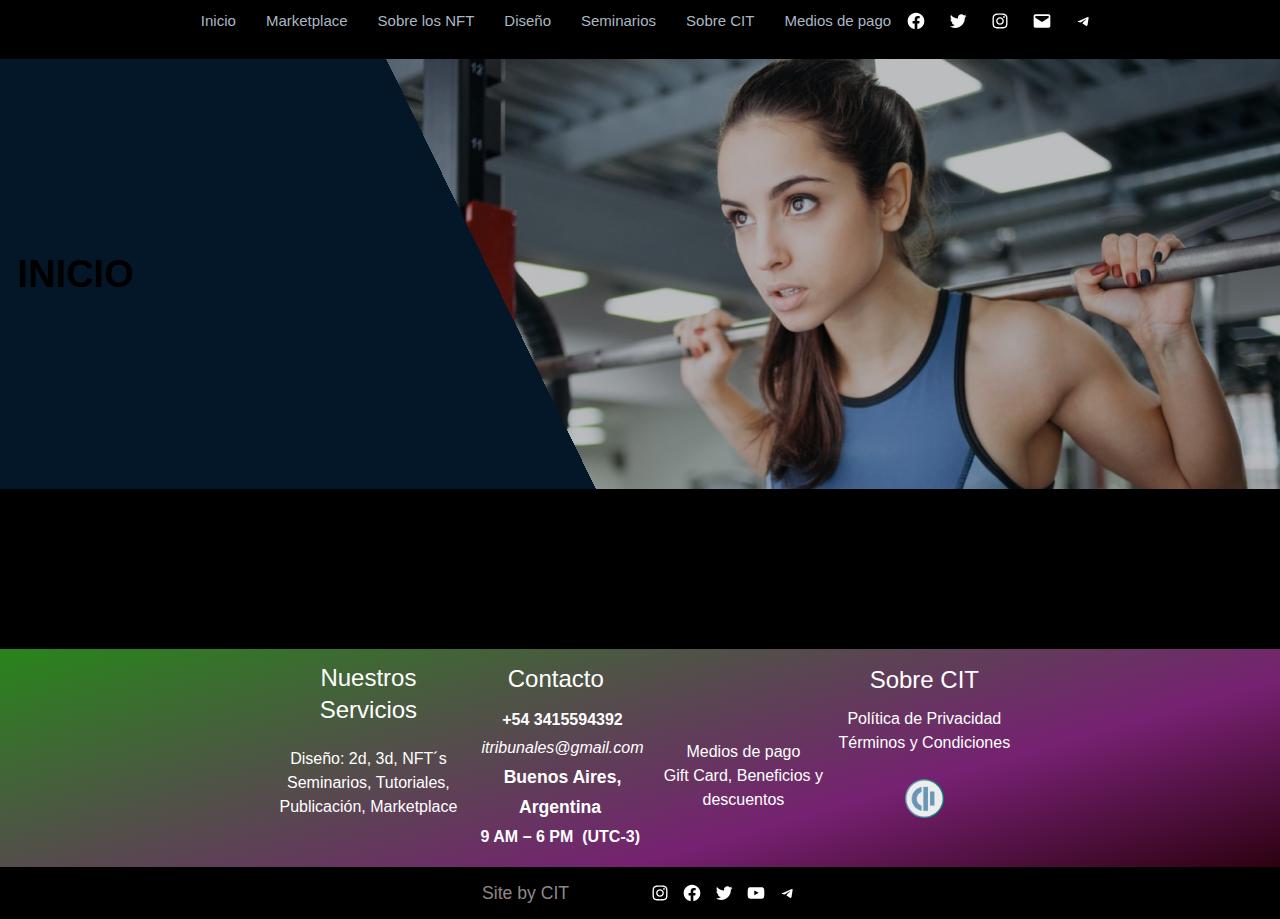
<file: inicio/index.html>
<!DOCTYPE html>
<html lang="es" prefix="og: http://ogp.me/ns#">
<head>
	<meta charset="UTF-8">
	<meta name="viewport" content="width=device-width, initial-scale=1">
<meta name="robots" content="max-image-preview:large">
<title>INICIO – CITNFT</title>


<style id="wp-block-navigation-link-inline-css">
.wp-block-navigation .wp-block-navigation-item__label{word-break:normal;overflow-wrap:break-word}.wp-block-navigation .wp-block-navigation-item__description{display:none}
</style>
<style id="wp-block-social-links-inline-css">
.wp-block-social-links{box-sizing:border-box;padding-left:0;padding-right:0;text-indent:0;margin-left:0;background:none}.wp-block-social-links .wp-social-link a,.wp-block-social-links .wp-social-link a:hover{text-decoration:none;border-bottom:0;box-shadow:none}.wp-block-social-links .wp-social-link a{padding:.25em}.wp-block-social-links .wp-social-link svg{width:1em;height:1em}.wp-block-social-links .wp-social-link span:not(.screen-reader-text){margin-left:.5em;margin-right:.5em;font-size:.65em}.wp-block-social-links.has-small-icon-size{font-size:16px}.wp-block-social-links,.wp-block-social-links.has-normal-icon-size{font-size:24px}.wp-block-social-links.has-large-icon-size{font-size:36px}.wp-block-social-links.has-huge-icon-size{font-size:48px}.wp-block-social-links.aligncenter{justify-content:center;display:flex}.wp-block-social-links.alignright{justify-content:flex-end}.wp-block-social-link{display:block;border-radius:9999px;transition:transform .1s ease;height:auto}@media (prefers-reduced-motion:reduce){.wp-block-social-link{transition-duration:0s;transition-delay:0s}}.wp-block-social-link a{align-items:center;display:flex;line-height:0;transition:transform .1s ease}.wp-block-social-link:hover{transform:scale(1.1)}.wp-block-social-links .wp-block-social-link .wp-block-social-link-anchor,.wp-block-social-links .wp-block-social-link .wp-block-social-link-anchor:active,.wp-block-social-links .wp-block-social-link .wp-block-social-link-anchor:hover,.wp-block-social-links .wp-block-social-link .wp-block-social-link-anchor:visited,.wp-block-social-links .wp-block-social-link .wp-block-social-link-anchor svg{color:currentColor;fill:currentColor}.wp-block-social-links:not(.is-style-logos-only) .wp-social-link{background-color:#f0f0f0;color:#444}.wp-block-social-links:not(.is-style-logos-only) .wp-social-link-amazon{background-color:#f90;color:#fff}.wp-block-social-links:not(.is-style-logos-only) .wp-social-link-bandcamp{background-color:#1ea0c3;color:#fff}.wp-block-social-links:not(.is-style-logos-only) .wp-social-link-behance{background-color:#0757fe;color:#fff}.wp-block-social-links:not(.is-style-logos-only) .wp-social-link-codepen{background-color:#1e1f26;color:#fff}.wp-block-social-links:not(.is-style-logos-only) .wp-social-link-deviantart{background-color:#02e49b;color:#fff}.wp-block-social-links:not(.is-style-logos-only) .wp-social-link-dribbble{background-color:#e94c89;color:#fff}.wp-block-social-links:not(.is-style-logos-only) .wp-social-link-dropbox{background-color:#4280ff;color:#fff}.wp-block-social-links:not(.is-style-logos-only) .wp-social-link-etsy{background-color:#f45800;color:#fff}.wp-block-social-links:not(.is-style-logos-only) .wp-social-link-facebook{background-color:#1778f2;color:#fff}.wp-block-social-links:not(.is-style-logos-only) .wp-social-link-fivehundredpx{background-color:#000;color:#fff}.wp-block-social-links:not(.is-style-logos-only) .wp-social-link-flickr{background-color:#0461dd;color:#fff}.wp-block-social-links:not(.is-style-logos-only) .wp-social-link-foursquare{background-color:#e65678;color:#fff}.wp-block-social-links:not(.is-style-logos-only) .wp-social-link-github{background-color:#24292d;color:#fff}.wp-block-social-links:not(.is-style-logos-only) .wp-social-link-goodreads{background-color:#eceadd;color:#382110}.wp-block-social-links:not(.is-style-logos-only) .wp-social-link-google{background-color:#ea4434;color:#fff}.wp-block-social-links:not(.is-style-logos-only) .wp-social-link-instagram{background-color:#f00075;color:#fff}.wp-block-social-links:not(.is-style-logos-only) .wp-social-link-lastfm{background-color:#e21b24;color:#fff}.wp-block-social-links:not(.is-style-logos-only) .wp-social-link-linkedin{background-color:#0d66c2;color:#fff}.wp-block-social-links:not(.is-style-logos-only) .wp-social-link-mastodon{background-color:#3288d4;color:#fff}.wp-block-social-links:not(.is-style-logos-only) .wp-social-link-medium{background-color:#02ab6c;color:#fff}.wp-block-social-links:not(.is-style-logos-only) .wp-social-link-meetup{background-color:#f6405f;color:#fff}.wp-block-social-links:not(.is-style-logos-only) .wp-social-link-patreon{background-color:#ff424d;color:#fff}.wp-block-social-links:not(.is-style-logos-only) .wp-social-link-pinterest{background-color:#e60122;color:#fff}.wp-block-social-links:not(.is-style-logos-only) .wp-social-link-pocket{background-color:#ef4155;color:#fff}.wp-block-social-links:not(.is-style-logos-only) .wp-social-link-reddit{background-color:#ff4500;color:#fff}.wp-block-social-links:not(.is-style-logos-only) .wp-social-link-skype{background-color:#0478d7;color:#fff}.wp-block-social-links:not(.is-style-logos-only) .wp-social-link-snapchat{background-color:#fefc00;color:#fff;stroke:#000}.wp-block-social-links:not(.is-style-logos-only) .wp-social-link-soundcloud{background-color:#ff5600;color:#fff}.wp-block-social-links:not(.is-style-logos-only) .wp-social-link-spotify{background-color:#1bd760;color:#fff}.wp-block-social-links:not(.is-style-logos-only) .wp-social-link-telegram{background-color:#2aabee;color:#fff}.wp-block-social-links:not(.is-style-logos-only) .wp-social-link-tiktok{background-color:#000;color:#fff}.wp-block-social-links:not(.is-style-logos-only) .wp-social-link-tumblr{background-color:#011835;color:#fff}.wp-block-social-links:not(.is-style-logos-only) .wp-social-link-twitch{background-color:#6440a4;color:#fff}.wp-block-social-links:not(.is-style-logos-only) .wp-social-link-twitter{background-color:#1da1f2;color:#fff}.wp-block-social-links:not(.is-style-logos-only) .wp-social-link-vimeo{background-color:#1eb7ea;color:#fff}.wp-block-social-links:not(.is-style-logos-only) .wp-social-link-vk{background-color:#4680c2;color:#fff}.wp-block-social-links:not(.is-style-logos-only) .wp-social-link-wordpress{background-color:#3499cd;color:#fff}.wp-block-social-links:not(.is-style-logos-only) .wp-social-link-whatsapp{background-color:#25d366;color:#fff}.wp-block-social-links:not(.is-style-logos-only) .wp-social-link-yelp{background-color:#d32422;color:#fff}.wp-block-social-links:not(.is-style-logos-only) .wp-social-link-youtube{background-color:red;color:#fff}.wp-block-social-links.is-style-logos-only .wp-social-link{background:none}.wp-block-social-links.is-style-logos-only .wp-social-link a{padding:0}.wp-block-social-links.is-style-logos-only .wp-social-link svg{width:1.25em;height:1.25em}.wp-block-social-links.is-style-logos-only .wp-social-link-amazon{color:#f90}.wp-block-social-links.is-style-logos-only .wp-social-link-bandcamp{color:#1ea0c3}.wp-block-social-links.is-style-logos-only .wp-social-link-behance{color:#0757fe}.wp-block-social-links.is-style-logos-only .wp-social-link-codepen{color:#1e1f26}.wp-block-social-links.is-style-logos-only .wp-social-link-deviantart{color:#02e49b}.wp-block-social-links.is-style-logos-only .wp-social-link-dribbble{color:#e94c89}.wp-block-social-links.is-style-logos-only .wp-social-link-dropbox{color:#4280ff}.wp-block-social-links.is-style-logos-only .wp-social-link-etsy{color:#f45800}.wp-block-social-links.is-style-logos-only .wp-social-link-facebook{color:#1778f2}.wp-block-social-links.is-style-logos-only .wp-social-link-fivehundredpx{color:#000}.wp-block-social-links.is-style-logos-only .wp-social-link-flickr{color:#0461dd}.wp-block-social-links.is-style-logos-only .wp-social-link-foursquare{color:#e65678}.wp-block-social-links.is-style-logos-only .wp-social-link-github{color:#24292d}.wp-block-social-links.is-style-logos-only .wp-social-link-goodreads{color:#382110}.wp-block-social-links.is-style-logos-only .wp-social-link-google{color:#ea4434}.wp-block-social-links.is-style-logos-only .wp-social-link-instagram{color:#f00075}.wp-block-social-links.is-style-logos-only .wp-social-link-lastfm{color:#e21b24}.wp-block-social-links.is-style-logos-only .wp-social-link-linkedin{color:#0d66c2}.wp-block-social-links.is-style-logos-only .wp-social-link-mastodon{color:#3288d4}.wp-block-social-links.is-style-logos-only .wp-social-link-medium{color:#02ab6c}.wp-block-social-links.is-style-logos-only .wp-social-link-meetup{color:#f6405f}.wp-block-social-links.is-style-logos-only .wp-social-link-patreon{color:#ff424d}.wp-block-social-links.is-style-logos-only .wp-social-link-pinterest{color:#e60122}.wp-block-social-links.is-style-logos-only .wp-social-link-pocket{color:#ef4155}.wp-block-social-links.is-style-logos-only .wp-social-link-reddit{color:#ff4500}.wp-block-social-links.is-style-logos-only .wp-social-link-skype{color:#0478d7}.wp-block-social-links.is-style-logos-only .wp-social-link-snapchat{color:#fff;stroke:#000}.wp-block-social-links.is-style-logos-only .wp-social-link-soundcloud{color:#ff5600}.wp-block-social-links.is-style-logos-only .wp-social-link-spotify{color:#1bd760}.wp-block-social-links.is-style-logos-only .wp-social-link-telegram{color:#2aabee}.wp-block-social-links.is-style-logos-only .wp-social-link-tiktok{color:#000}.wp-block-social-links.is-style-logos-only .wp-social-link-tumblr{color:#011835}.wp-block-social-links.is-style-logos-only .wp-social-link-twitch{color:#6440a4}.wp-block-social-links.is-style-logos-only .wp-social-link-twitter{color:#1da1f2}.wp-block-social-links.is-style-logos-only .wp-social-link-vimeo{color:#1eb7ea}.wp-block-social-links.is-style-logos-only .wp-social-link-vk{color:#4680c2}.wp-block-social-links.is-style-logos-only .wp-social-link-whatsapp{color:#25d366}.wp-block-social-links.is-style-logos-only .wp-social-link-wordpress{color:#3499cd}.wp-block-social-links.is-style-logos-only .wp-social-link-yelp{color:#d32422}.wp-block-social-links.is-style-logos-only .wp-social-link-youtube{color:red}.wp-block-social-links.is-style-pill-shape .wp-social-link{width:auto}.wp-block-social-links.is-style-pill-shape .wp-social-link a{padding-left:.66667em;padding-right:.66667em}
</style>
<link rel="stylesheet" id="wp-block-navigation-css" href="https://67993633.github.io/web/wp-includes/blocks/navigation/style.min.css" media="all">
<style id="wp-block-navigation-inline-css">
.wp-block-navigation{font-family: var(--wp--preset--font-family--sen);font-size: var(--wp--preset--font-size--medium);font-weight: var(--wp--custom--typography--font-weight--medium);}
.wp-block-navigation a:where(:not(.wp-element-button)){color: inherit;text-decoration: none;}
.wp-block-navigation a:where(:not(.wp-element-button)):hover{color: var(--wp--preset--color--secondary);text-decoration: none;}
.wp-block-navigation a:where(:not(.wp-element-button)):focus{color: var(--wp--preset--color--secondary);text-decoration: none;}
.wp-block-navigation a:where(:not(.wp-element-button)):active{color: var(--wp--preset--color--secondary);text-decoration: none;}
</style>
<style id="wp-block-paragraph-inline-css">
.is-small-text{font-size:.875em}.is-regular-text{font-size:1em}.is-large-text{font-size:2.25em}.is-larger-text{font-size:3em}.has-drop-cap:not(:focus):first-letter{float:left;font-size:8.4em;line-height:.68;font-weight:100;margin:.05em .1em 0 0;text-transform:uppercase;font-style:normal}p.has-drop-cap.has-background{overflow:hidden}p.has-background{padding:1.25em 2.375em}:where(p.has-text-color:not(.has-link-color)) a{color:inherit}
</style>
<style id="wp-block-template-part-inline-css">
.wp-block-template-part.has-background{padding:1.25em 2.375em;margin-top:0;margin-bottom:0}
</style>
<style id="wp-block-post-title-inline-css">
.wp-block-post-title{word-break:break-word;box-sizing:border-box}.wp-block-post-title a{display:inline-block}
</style>
<style id="wp-block-group-inline-css">
.wp-block-group{box-sizing:border-box}
:where(.wp-block-group.has-background){padding:1.25em 2.375em}
</style>
<link rel="stylesheet" id="wp-block-cover-css" href="https://67993633.github.io/web/wp-includes/blocks/cover/style.min.css" media="all">
<style id="wp-block-heading-inline-css">
h1.has-background,h2.has-background,h3.has-background,h4.has-background,h5.has-background,h6.has-background{padding:1.25em 2.375em}
</style>
<style id="wp-block-columns-inline-css">
.wp-block-columns{display:flex;margin-bottom:1.75em;box-sizing:border-box;flex-wrap:wrap!important;align-items:normal!important}@media (min-width:782px){.wp-block-columns{flex-wrap:nowrap!important}}.wp-block-columns.are-vertically-aligned-top{align-items:flex-start}.wp-block-columns.are-vertically-aligned-center{align-items:center}.wp-block-columns.are-vertically-aligned-bottom{align-items:flex-end}@media (max-width:781px){.wp-block-columns:not(.is-not-stacked-on-mobile)>.wp-block-column{flex-basis:100%!important}}@media (min-width:782px){.wp-block-columns:not(.is-not-stacked-on-mobile)>.wp-block-column{flex-basis:0;flex-grow:1}.wp-block-columns:not(.is-not-stacked-on-mobile)>.wp-block-column[style*=flex-basis]{flex-grow:0}}.wp-block-columns.is-not-stacked-on-mobile{flex-wrap:nowrap!important}.wp-block-columns.is-not-stacked-on-mobile>.wp-block-column{flex-basis:0;flex-grow:1}.wp-block-columns.is-not-stacked-on-mobile>.wp-block-column[style*=flex-basis]{flex-grow:0}:where(.wp-block-columns.has-background){padding:1.25em 2.375em}.wp-block-column{flex-grow:1;min-width:0;word-break:break-word;overflow-wrap:break-word}.wp-block-column.is-vertically-aligned-top{align-self:flex-start}.wp-block-column.is-vertically-aligned-center{align-self:center}.wp-block-column.is-vertically-aligned-bottom{align-self:flex-end}.wp-block-column.is-vertically-aligned-bottom,.wp-block-column.is-vertically-aligned-center,.wp-block-column.is-vertically-aligned-top{width:100%}
</style>
<style id="wp-block-image-inline-css">
.wp-block-image img{height:auto;max-width:100%;vertical-align:bottom}.wp-block-image.has-custom-border img,.wp-block-image img{box-sizing:border-box}.wp-block-image.aligncenter{text-align:center}.wp-block-image.alignfull img,.wp-block-image.alignwide img{height:auto;width:100%}.wp-block-image.aligncenter,.wp-block-image .aligncenter,.wp-block-image.alignleft,.wp-block-image .alignleft,.wp-block-image.alignright,.wp-block-image .alignright{display:table}.wp-block-image.aligncenter>figcaption,.wp-block-image .aligncenter>figcaption,.wp-block-image.alignleft>figcaption,.wp-block-image .alignleft>figcaption,.wp-block-image.alignright>figcaption,.wp-block-image .alignright>figcaption{display:table-caption;caption-side:bottom}.wp-block-image .alignleft{float:left;margin:.5em 1em .5em 0}.wp-block-image .alignright{float:right;margin:.5em 0 .5em 1em}.wp-block-image .aligncenter{margin-left:auto;margin-right:auto}.wp-block-image figcaption{margin-top:.5em;margin-bottom:1em}.wp-block-image.is-style-circle-mask img,.wp-block-image.is-style-rounded img,.wp-block-image .is-style-rounded img{border-radius:9999px}@supports ((-webkit-mask-image:none) or (mask-image:none)) or (-webkit-mask-image:none){.wp-block-image.is-style-circle-mask img{-webkit-mask-image:url('data:image/svg+xml;utf8,<svg viewBox="0 0 100 100" xmlns="http://www.w3.org/2000/svg"><circle cx="50" cy="50" r="50"/>');mask-image:url('data:image/svg+xml;utf8,<svg viewBox="0 0 100 100" xmlns="http://www.w3.org/2000/svg"><circle cx="50" cy="50" r="50"/>');mask-mode:alpha;-webkit-mask-repeat:no-repeat;mask-repeat:no-repeat;-webkit-mask-size:contain;mask-size:contain;-webkit-mask-position:center;mask-position:center;border-radius:0}}.wp-block-image :where(.has-border-color){border-style:solid}.wp-block-image :where([style*=border-top-color]){border-top-style:solid}.wp-block-image :where([style*=border-right-color]){border-right-style:solid}.wp-block-image :where([style*=border-bottom-color]){border-bottom-style:solid}.wp-block-image :where([style*=border-left-color]){border-left-style:solid}.wp-block-image :where([style*=border-width]){border-style:solid}.wp-block-image :where([style*=border-top-width]){border-top-style:solid}.wp-block-image :where([style*=border-right-width]){border-right-style:solid}.wp-block-image :where([style*=border-bottom-width]){border-bottom-style:solid}.wp-block-image :where([style*=border-left-width]){border-left-style:solid}.wp-block-image figure{margin:0}
.wp-block-image figcaption{color:#555;font-size:13px;text-align:center}.is-dark-theme .wp-block-image figcaption{color:hsla(0,0%,100%,.65)}.wp-block-image{margin:0 0 1em}
</style>
<style id="wp-block-library-inline-css">
:root{--wp-admin-theme-color:#007cba;--wp-admin-theme-color--rgb:0,124,186;--wp-admin-theme-color-darker-10:#006ba1;--wp-admin-theme-color-darker-10--rgb:0,107,161;--wp-admin-theme-color-darker-20:#005a87;--wp-admin-theme-color-darker-20--rgb:0,90,135;--wp-admin-border-width-focus:2px}@media (-webkit-min-device-pixel-ratio:2),(min-resolution:192dpi){:root{--wp-admin-border-width-focus:1.5px}}.wp-element-button{cursor:pointer}:root{--wp--preset--font-size--normal:16px;--wp--preset--font-size--huge:42px}:root .has-very-light-gray-background-color{background-color:#eee}:root .has-very-dark-gray-background-color{background-color:#313131}:root .has-very-light-gray-color{color:#eee}:root .has-very-dark-gray-color{color:#313131}:root .has-vivid-green-cyan-to-vivid-cyan-blue-gradient-background{background:linear-gradient(135deg,#00d084,#0693e3)}:root .has-purple-crush-gradient-background{background:linear-gradient(135deg,#34e2e4,#4721fb 50%,#ab1dfe)}:root .has-hazy-dawn-gradient-background{background:linear-gradient(135deg,#faaca8,#dad0ec)}:root .has-subdued-olive-gradient-background{background:linear-gradient(135deg,#fafae1,#67a671)}:root .has-atomic-cream-gradient-background{background:linear-gradient(135deg,#fdd79a,#004a59)}:root .has-nightshade-gradient-background{background:linear-gradient(135deg,#330968,#31cdcf)}:root .has-midnight-gradient-background{background:linear-gradient(135deg,#020381,#2874fc)}.has-regular-font-size{font-size:1em}.has-larger-font-size{font-size:2.625em}.has-normal-font-size{font-size:var(--wp--preset--font-size--normal)}.has-huge-font-size{font-size:var(--wp--preset--font-size--huge)}.has-text-align-center{text-align:center}.has-text-align-left{text-align:left}.has-text-align-right{text-align:right}#end-resizable-editor-section{display:none}.aligncenter{clear:both}.items-justified-left{justify-content:flex-start}.items-justified-center{justify-content:center}.items-justified-right{justify-content:flex-end}.items-justified-space-between{justify-content:space-between}.screen-reader-text{border:0;clip:rect(1px,1px,1px,1px);clip-path:inset(50%);height:1px;margin:-1px;overflow:hidden;padding:0;position:absolute;width:1px;word-wrap:normal!important}.screen-reader-text:focus{background-color:#ddd;clip:auto!important;clip-path:none;color:#444;display:block;font-size:1em;height:auto;left:5px;line-height:normal;padding:15px 23px 14px;text-decoration:none;top:5px;width:auto;z-index:100000}html :where(.has-border-color){border-style:solid}html :where([style*=border-top-color]){border-top-style:solid}html :where([style*=border-right-color]){border-right-style:solid}html :where([style*=border-bottom-color]){border-bottom-style:solid}html :where([style*=border-left-color]){border-left-style:solid}html :where([style*=border-width]){border-style:solid}html :where([style*=border-top-width]){border-top-style:solid}html :where([style*=border-right-width]){border-right-style:solid}html :where([style*=border-bottom-width]){border-bottom-style:solid}html :where([style*=border-left-width]){border-left-style:solid}html :where(img[class*=wp-image-]){height:auto;max-width:100%}figure{margin:0 0 1em}
</style>
<link rel="stylesheet" id="font-awesome-css" href="https://67993633.github.io/web/wp-content/themes/gutenify-fit/css/font-awesome/css/all.css" media="all">
<style id="global-styles-inline-css">
body{--wp--preset--color--black: #000000;--wp--preset--color--cyan-bluish-gray: #abb8c3;--wp--preset--color--white: #ffffff;--wp--preset--color--pale-pink: #f78da7;--wp--preset--color--vivid-red: #cf2e2e;--wp--preset--color--luminous-vivid-orange: #ff004d91;--wp--preset--color--luminous-vivid-amber: #fcb900;--wp--preset--color--light-green-cyan: #7bdcb5;--wp--preset--color--vivid-green-cyan: #00d084;--wp--preset--color--pale-cyan-blue: #8ed1fc;--wp--preset--color--vivid-cyan-blue: #0693e3;--wp--preset--color--vivid-purple: #9b51e0;--wp--preset--color--foreground: #000000;--wp--preset--color--background: #fbfbfb00;--wp--preset--color--primary: #d620faba;--wp--preset--color--secondary: #ed247e59;--wp--preset--color--background-secondary: #000000;--wp--preset--color--body-text: #0f0f0f;--wp--preset--color--text-link: #10172b;--wp--preset--color--border: #47b2ab;--wp--preset--color--tertiary: #c3d9e7;--wp--preset--color--input-field: #03293b;--wp--preset--color--boulder: #777;--wp--preset--color--coffee: #7d6043;--wp--preset--color--cyan: #25d6a2;--wp--preset--color--dark-blue: #1b67cc;--wp--preset--color--sky-blue: #30b4da;--wp--preset--color--dark-green: #0fb36c;--wp--preset--color--lite-green: #6ba518;--wp--preset--color--purple: #c74a73;--wp--preset--color--dark-purple: #9261c6;--wp--preset--color--orange: #f74f84d1;--wp--preset--color--lite-red: #f9556d;--wp--preset--color--hexadecimal: #27808c;--wp--preset--color--pink: #ff6b98;--wp--preset--color--custom-color-1: #030303;--wp--preset--gradient--vivid-cyan-blue-to-vivid-purple: linear-gradient(135deg,rgba(6,147,227,1) 0%,rgb(155,81,224) 100%);--wp--preset--gradient--light-green-cyan-to-vivid-green-cyan: linear-gradient(135deg,rgb(122,220,180) 0%,rgb(0,208,130) 100%);--wp--preset--gradient--luminous-vivid-amber-to-luminous-vivid-orange: linear-gradient(135deg,rgba(252,185,0,1) 0%,rgba(255,105,0,1) 100%);--wp--preset--gradient--luminous-vivid-orange-to-vivid-red: linear-gradient(135deg,rgba(255,105,0,1) 0%,rgb(207,46,46) 100%);--wp--preset--gradient--very-light-gray-to-cyan-bluish-gray: linear-gradient(135deg,rgb(238,238,238) 0%,rgb(169,184,195) 100%);--wp--preset--gradient--cool-to-warm-spectrum: linear-gradient(135deg,rgb(74,234,220) 0%,rgb(151,120,209) 20%,rgb(207,42,186) 40%,rgb(238,44,130) 60%,rgb(251,105,98) 80%,rgb(254,248,76) 100%);--wp--preset--gradient--blush-light-purple: linear-gradient(135deg,rgb(255,206,236) 0%,rgb(152,150,240) 100%);--wp--preset--gradient--blush-bordeaux: linear-gradient(135deg,rgb(254,205,165) 0%,rgb(254,45,45) 50%,rgb(107,0,62) 100%);--wp--preset--gradient--luminous-dusk: linear-gradient(135deg,rgb(255,203,112) 0%,rgb(199,81,192) 50%,rgb(65,88,208) 100%);--wp--preset--gradient--pale-ocean: linear-gradient(135deg,rgb(255,245,203) 0%,rgb(182,227,212) 50%,rgb(51,167,181) 100%);--wp--preset--gradient--electric-grass: linear-gradient(135deg,rgb(202,248,128) 0%,rgb(113,206,126) 100%);--wp--preset--gradient--midnight: linear-gradient(135deg,rgb(2,3,129) 0%,rgb(40,116,252) 100%);--wp--preset--gradient--vertical-secondary-to-tertiary: linear-gradient(to bottom,var(--wp--preset--color--secondary) 0%,var(--wp--preset--color--tertiary) 100%);--wp--preset--gradient--vertical-secondary-to-background: linear-gradient(to bottom,var(--wp--preset--color--secondary) 0%,var(--wp--preset--color--background) 100%);--wp--preset--gradient--vertical-tertiary-to-background: linear-gradient(to bottom,var(--wp--preset--color--tertiary) 0%,var(--wp--preset--color--background) 100%);--wp--preset--gradient--diagonal-primary-to-foreground: linear-gradient(to bottom right,var(--wp--preset--color--primary) 0%,var(--wp--preset--color--foreground) 100%);--wp--preset--gradient--diagonal-secondary-to-background: linear-gradient(to bottom right,var(--wp--preset--color--secondary) 50%,var(--wp--preset--color--background) 50%);--wp--preset--gradient--diagonal-background-to-secondary: linear-gradient(to bottom right,var(--wp--preset--color--background) 50%,var(--wp--preset--color--secondary) 50%);--wp--preset--gradient--diagonal-tertiary-to-background: linear-gradient(to bottom right,var(--wp--preset--color--tertiary) 50%,var(--wp--preset--color--background) 50%);--wp--preset--gradient--diagonal-background-to-tertiary: linear-gradient(to bottom right,var(--wp--preset--color--background) 50%,var(--wp--preset--color--tertiary) 50%);--wp--preset--duotone--dark-grayscale: url('#wp-duotone-dark-grayscale');--wp--preset--duotone--grayscale: url('#wp-duotone-grayscale');--wp--preset--duotone--purple-yellow: url('#wp-duotone-purple-yellow');--wp--preset--duotone--blue-red: url('#wp-duotone-blue-red');--wp--preset--duotone--midnight: url('#wp-duotone-midnight');--wp--preset--duotone--magenta-yellow: url('#wp-duotone-magenta-yellow');--wp--preset--duotone--purple-green: url('#wp-duotone-purple-green');--wp--preset--duotone--blue-orange: url('#wp-duotone-blue-orange');--wp--preset--duotone--foreground-and-background: url('#wp-duotone-foreground-and-background');--wp--preset--duotone--foreground-and-secondary: url('#wp-duotone-foreground-and-secondary');--wp--preset--duotone--foreground-and-tertiary: url('#wp-duotone-foreground-and-tertiary');--wp--preset--duotone--primary-and-background: url('#wp-duotone-primary-and-background');--wp--preset--duotone--primary-and-secondary: url('#wp-duotone-primary-and-secondary');--wp--preset--duotone--primary-and-tertiary: url('#wp-duotone-primary-and-tertiary');--wp--preset--font-size--small: 1rem;--wp--preset--font-size--medium: 1.75rem;--wp--preset--font-size--large: clamp(1.75rem, 3vw, 2.375rem);--wp--preset--font-size--x-large: 42px;--wp--preset--font-size--slider-title: clamp(25px,3vw,45px);--wp--preset--font-size--normal: 1.1rem;--wp--preset--font-size--huge: clamp(2.5rem, 4vw, 3rem);--wp--preset--font-size--gigantic: clamp(3rem, 6vw, 4rem);--wp--preset--font-size--colossal: clamp(4rem, 8vw, 6.25rem);--wp--preset--font-family--system: -apple-system,BlinkMacSystemFont,"Segoe UI",Roboto,Oxygen-Sans,Ubuntu,Cantarell,"Helvetica Neue",sans-serif;--wp--preset--font-family--oswald: 'Oswald', sans-serif;--wp--preset--font-family--roboto: 'Roboto', sans-serif;--wp--preset--spacing--20: 0.44rem;--wp--preset--spacing--30: 0.67rem;--wp--preset--spacing--40: 1rem;--wp--preset--spacing--50: 1.5rem;--wp--preset--spacing--60: 2.25rem;--wp--preset--spacing--70: 3.38rem;--wp--preset--spacing--80: 5.06rem;--wp--custom--spacing--small: max(1.25rem, 5vw);--wp--custom--spacing--medium: clamp(2rem, 8vw, calc(4 * var(--wp--style--block-gap)));--wp--custom--spacing--large: clamp(4rem, 10vw, 8rem);--wp--custom--typography--font-size--heading-one: clamp(36px,3vw,45px);--wp--custom--typography--font-size--heading-two: clamp(28px,2.6vw,32px);--wp--custom--typography--font-size--heading-three: clamp(20px,1.9vw,22px);--wp--custom--typography--font-size--heading-four: clamp(18px,1.5vw,20px);--wp--custom--typography--font-size--heading-five: clamp(22px,1.3vw,18px);--wp--custom--typography--font-size--heading-six: 16px;--wp--custom--typography--line-height--heading-one: 1.38;--wp--custom--typography--line-height--heading-two: 1.43;--wp--custom--typography--line-height--heading-three: 1.36;--wp--custom--typography--line-height--heading-four: 1.5;--wp--custom--typography--line-height--heading-five: 1.458333333333333;--wp--custom--typography--line-height--heading-six: 1.56;--wp--custom--typography--line-height--paragraph: 1.75;--wp--custom--typography--line-height--extra-small: 21px;--wp--custom--typography--line-height--small: 28px;--wp--custom--typography--line-height--normal: normal;--wp--custom--typography--font-weight--light: 300;--wp--custom--typography--font-weight--normal: 400;--wp--custom--typography--font-weight--medium: 500;--wp--custom--typography--font-weight--semi-bold: 600;--wp--custom--typography--font-weight--bold: 700;--wp--custom--typography--font-weight--extra-bold: 900;--wp--custom--gap--baseline: 15px;--wp--custom--gap--horizontal: min(30px, 5vw);--wp--custom--gap--vertical: min(30px, 5vw);}body { margin: 0;--wp--style--global--content-size: 750px;--wp--style--global--wide-size: 1300px; }.wp-site-blocks > .alignleft { float: left; margin-right: 2em; }.wp-site-blocks > .alignright { float: right; margin-left: 2em; }.wp-site-blocks > .aligncenter { justify-content: center; margin-left: auto; margin-right: auto; }.wp-site-blocks > * { margin-block-start: 0; margin-block-end: 0; }.wp-site-blocks > * + * { margin-block-start: 0rem; }body { --wp--style--block-gap: 0rem; }body .is-layout-flow > *{margin-block-start: 0;margin-block-end: 0;}body .is-layout-flow > * + *{margin-block-start: 0rem;margin-block-end: 0;}body .is-layout-constrained > *{margin-block-start: 0;margin-block-end: 0;}body .is-layout-constrained > * + *{margin-block-start: 0rem;margin-block-end: 0;}body .is-layout-flex{gap: 0rem;}body .is-layout-flow > .alignleft{float: left;margin-inline-start: 0;margin-inline-end: 2em;}body .is-layout-flow > .alignright{float: right;margin-inline-start: 2em;margin-inline-end: 0;}body .is-layout-flow > .aligncenter{margin-left: auto !important;margin-right: auto !important;}body .is-layout-constrained > .alignleft{float: left;margin-inline-start: 0;margin-inline-end: 2em;}body .is-layout-constrained > .alignright{float: right;margin-inline-start: 2em;margin-inline-end: 0;}body .is-layout-constrained > .aligncenter{margin-left: auto !important;margin-right: auto !important;}body .is-layout-constrained > :where(:not(.alignleft):not(.alignright):not(.alignfull)){max-width: var(--wp--style--global--content-size);margin-left: auto !important;margin-right: auto !important;}body .is-layout-constrained > .alignwide{max-width: var(--wp--style--global--wide-size);}body .is-layout-flex{display: flex;}body .is-layout-flex{flex-wrap: wrap;align-items: center;}body .is-layout-flex > *{margin: 0;}body{background-color: var(--wp--preset--color--foreground);color: var(--wp--preset--color--body-text);font-family: var(--wp--preset--font-family--roboto);font-size: var(--wp--preset--font-size--normal);font-weight: var(--wp--custom--typography--font-weight--normal);line-height: var(--wp--custom--typography--line-height--paragraph);margin-top: 0px;margin-right: 0px;margin-bottom: 0px;margin-left: 0px;padding-top: 0px;padding-right: 0px;padding-bottom: 0px;padding-left: 0px;}a:where(:not(.wp-element-button)){color: var(--wp--preset--color--white);text-decoration: underline;}a:where(:not(.wp-element-button)):hover{color: #9b51e0;text-decoration: none;}a:where(:not(.wp-element-button)):focus{color: var(--wp--preset--color--primary);text-decoration: none;}a:where(:not(.wp-element-button)):active{color: var(--wp--preset--color--primary);text-decoration: none;}h1, h2, h3, h4, h5, h6{color: #fff;}h1{color: var(--wp--preset--color--foreground);font-family: var(--wp--preset--font-family--oswald);font-size: var(--wp--custom--typography--font-size--heading-one);font-weight: var(--wp--custom--typography--font-weight--bold);line-height: var(--wp--custom--typography--line-height--heading-one);margin-top: 0;margin-bottom: 0.625rem;}h2{color: var(--wp--preset--color--foreground);font-family: var(--wp--preset--font-family--oswald);font-size: var(--wp--custom--typography--font-size--heading-two);font-weight: var(--wp--custom--typography--font-weight--bold);line-height: var(--wp--custom--typography--line-height--heading-two);margin-top: 0;margin-bottom: 0.625rem;}h3{color: var(--wp--preset--color--foreground);font-family: var(--wp--preset--font-family--oswald);font-size: var(--wp--custom--typography--font-size--heading-three);font-weight: var(--wp--custom--typography--font-weight--bold);line-height: var(--wp--custom--typography--line-height--heading-three);margin-top: 0;margin-bottom: 0.625rem;}h4{color: var(--wp--preset--color--foreground);font-family: var(--wp--preset--font-family--oswald);font-size: var(--wp--custom--typography--font-size--heading-four);font-weight: var(--wp--custom--typography--font-weight--bold);line-height: var(--wp--custom--typography--line-height--heading-four);margin-top: 0;margin-bottom: 0.625rem;}h5{color: var(--wp--preset--color--foreground);font-family: var(--wp--preset--font-family--oswald);font-size: var(--wp--custom--typography--font-size--heading-five);font-weight: var(--wp--custom--typography--font-weight--bold);line-height: var(--wp--custom--typography--line-height--heading-five);margin-top: 0;margin-bottom: 0.625rem;}h6{color: var(--wp--preset--color--foreground);font-family: var(--wp--preset--font-family--oswald);font-size: var(--wp--custom--typography--font-size--heading-six);font-weight: var(--wp--custom--typography--font-weight--bold);line-height: var(--wp--custom--typography--line-height--heading-six);margin-top: 0;margin-bottom: 0.625rem;}.wp-element-button, .wp-block-button__link{background-color: #fa5a2005;border-radius: 100px;border-width: 0px;color: var(--wp--preset--color--dark-purple);font-family: inherit;font-size: var(--wp--preset--font-size--normal);font-weight: var(--wp--custom--typography--font-weight--medium);line-height: 1.7;padding-top: 8px;padding-right: 30px;padding-bottom: 8px;padding-left: 30px;text-decoration: none;}.wp-element-button:visited, .wp-block-button__link:visited{background-color: var(--wp--preset--color--primary);color: var(--wp--preset--color--white);}.wp-element-button:hover, .wp-block-button__link:hover{background-color: var(--wp--preset--color--secondary);color: var(--wp--preset--color--black);}.wp-element-button:focus, .wp-block-button__link:focus{background-color: var(--wp--preset--color--secondary);color: var(--wp--preset--color--black);}.wp-element-button:active, .wp-block-button__link:active{background-color: var(--wp--preset--color--secondary);color: var(--wp--preset--color--black);}.has-black-color{color: var(--wp--preset--color--black) !important;}.has-cyan-bluish-gray-color{color: var(--wp--preset--color--cyan-bluish-gray) !important;}.has-white-color{color: var(--wp--preset--color--white) !important;}.has-pale-pink-color{color: var(--wp--preset--color--pale-pink) !important;}.has-vivid-red-color{color: var(--wp--preset--color--vivid-red) !important;}.has-luminous-vivid-orange-color{color: var(--wp--preset--color--luminous-vivid-orange) !important;}.has-luminous-vivid-amber-color{color: var(--wp--preset--color--luminous-vivid-amber) !important;}.has-light-green-cyan-color{color: var(--wp--preset--color--light-green-cyan) !important;}.has-vivid-green-cyan-color{color: var(--wp--preset--color--vivid-green-cyan) !important;}.has-pale-cyan-blue-color{color: var(--wp--preset--color--pale-cyan-blue) !important;}.has-vivid-cyan-blue-color{color: var(--wp--preset--color--vivid-cyan-blue) !important;}.has-vivid-purple-color{color: var(--wp--preset--color--vivid-purple) !important;}.has-foreground-color{color: var(--wp--preset--color--foreground) !important;}.has-background-color{color: var(--wp--preset--color--background) !important;}.has-primary-color{color: var(--wp--preset--color--primary) !important;}.has-secondary-color{color: var(--wp--preset--color--secondary) !important;}.has-background-secondary-color{color: var(--wp--preset--color--background-secondary) !important;}.has-body-text-color{color: var(--wp--preset--color--body-text) !important;}.has-text-link-color{color: var(--wp--preset--color--text-link) !important;}.has-border-color{color: var(--wp--preset--color--border) !important;}.has-tertiary-color{color: var(--wp--preset--color--tertiary) !important;}.has-input-field-color{color: var(--wp--preset--color--input-field) !important;}.has-boulder-color{color: var(--wp--preset--color--boulder) !important;}.has-coffee-color{color: var(--wp--preset--color--coffee) !important;}.has-cyan-color{color: var(--wp--preset--color--cyan) !important;}.has-dark-blue-color{color: var(--wp--preset--color--dark-blue) !important;}.has-sky-blue-color{color: var(--wp--preset--color--sky-blue) !important;}.has-dark-green-color{color: var(--wp--preset--color--dark-green) !important;}.has-lite-green-color{color: var(--wp--preset--color--lite-green) !important;}.has-purple-color{color: var(--wp--preset--color--purple) !important;}.has-dark-purple-color{color: var(--wp--preset--color--dark-purple) !important;}.has-orange-color{color: var(--wp--preset--color--orange) !important;}.has-lite-red-color{color: var(--wp--preset--color--lite-red) !important;}.has-hexadecimal-color{color: var(--wp--preset--color--hexadecimal) !important;}.has-pink-color{color: var(--wp--preset--color--pink) !important;}.has-custom-color-1-color{color: var(--wp--preset--color--custom-color-1) !important;}.has-black-background-color{background-color: var(--wp--preset--color--black) !important;}.has-cyan-bluish-gray-background-color{background-color: var(--wp--preset--color--cyan-bluish-gray) !important;}.has-white-background-color{background-color: var(--wp--preset--color--white) !important;}.has-pale-pink-background-color{background-color: var(--wp--preset--color--pale-pink) !important;}.has-vivid-red-background-color{background-color: var(--wp--preset--color--vivid-red) !important;}.has-luminous-vivid-orange-background-color{background-color: var(--wp--preset--color--luminous-vivid-orange) !important;}.has-luminous-vivid-amber-background-color{background-color: var(--wp--preset--color--luminous-vivid-amber) !important;}.has-light-green-cyan-background-color{background-color: var(--wp--preset--color--light-green-cyan) !important;}.has-vivid-green-cyan-background-color{background-color: var(--wp--preset--color--vivid-green-cyan) !important;}.has-pale-cyan-blue-background-color{background-color: var(--wp--preset--color--pale-cyan-blue) !important;}.has-vivid-cyan-blue-background-color{background-color: var(--wp--preset--color--vivid-cyan-blue) !important;}.has-vivid-purple-background-color{background-color: var(--wp--preset--color--vivid-purple) !important;}.has-foreground-background-color{background-color: var(--wp--preset--color--foreground) !important;}.has-background-background-color{background-color: var(--wp--preset--color--background) !important;}.has-primary-background-color{background-color: var(--wp--preset--color--primary) !important;}.has-secondary-background-color{background-color: var(--wp--preset--color--secondary) !important;}.has-background-secondary-background-color{background-color: var(--wp--preset--color--background-secondary) !important;}.has-body-text-background-color{background-color: var(--wp--preset--color--body-text) !important;}.has-text-link-background-color{background-color: var(--wp--preset--color--text-link) !important;}.has-border-background-color{background-color: var(--wp--preset--color--border) !important;}.has-tertiary-background-color{background-color: var(--wp--preset--color--tertiary) !important;}.has-input-field-background-color{background-color: var(--wp--preset--color--input-field) !important;}.has-boulder-background-color{background-color: var(--wp--preset--color--boulder) !important;}.has-coffee-background-color{background-color: var(--wp--preset--color--coffee) !important;}.has-cyan-background-color{background-color: var(--wp--preset--color--cyan) !important;}.has-dark-blue-background-color{background-color: var(--wp--preset--color--dark-blue) !important;}.has-sky-blue-background-color{background-color: var(--wp--preset--color--sky-blue) !important;}.has-dark-green-background-color{background-color: var(--wp--preset--color--dark-green) !important;}.has-lite-green-background-color{background-color: var(--wp--preset--color--lite-green) !important;}.has-purple-background-color{background-color: var(--wp--preset--color--purple) !important;}.has-dark-purple-background-color{background-color: var(--wp--preset--color--dark-purple) !important;}.has-orange-background-color{background-color: var(--wp--preset--color--orange) !important;}.has-lite-red-background-color{background-color: var(--wp--preset--color--lite-red) !important;}.has-hexadecimal-background-color{background-color: var(--wp--preset--color--hexadecimal) !important;}.has-pink-background-color{background-color: var(--wp--preset--color--pink) !important;}.has-custom-color-1-background-color{background-color: var(--wp--preset--color--custom-color-1) !important;}.has-black-border-color{border-color: var(--wp--preset--color--black) !important;}.has-cyan-bluish-gray-border-color{border-color: var(--wp--preset--color--cyan-bluish-gray) !important;}.has-white-border-color{border-color: var(--wp--preset--color--white) !important;}.has-pale-pink-border-color{border-color: var(--wp--preset--color--pale-pink) !important;}.has-vivid-red-border-color{border-color: var(--wp--preset--color--vivid-red) !important;}.has-luminous-vivid-orange-border-color{border-color: var(--wp--preset--color--luminous-vivid-orange) !important;}.has-luminous-vivid-amber-border-color{border-color: var(--wp--preset--color--luminous-vivid-amber) !important;}.has-light-green-cyan-border-color{border-color: var(--wp--preset--color--light-green-cyan) !important;}.has-vivid-green-cyan-border-color{border-color: var(--wp--preset--color--vivid-green-cyan) !important;}.has-pale-cyan-blue-border-color{border-color: var(--wp--preset--color--pale-cyan-blue) !important;}.has-vivid-cyan-blue-border-color{border-color: var(--wp--preset--color--vivid-cyan-blue) !important;}.has-vivid-purple-border-color{border-color: var(--wp--preset--color--vivid-purple) !important;}.has-foreground-border-color{border-color: var(--wp--preset--color--foreground) !important;}.has-background-border-color{border-color: var(--wp--preset--color--background) !important;}.has-primary-border-color{border-color: var(--wp--preset--color--primary) !important;}.has-secondary-border-color{border-color: var(--wp--preset--color--secondary) !important;}.has-background-secondary-border-color{border-color: var(--wp--preset--color--background-secondary) !important;}.has-body-text-border-color{border-color: var(--wp--preset--color--body-text) !important;}.has-text-link-border-color{border-color: var(--wp--preset--color--text-link) !important;}.has-border-border-color{border-color: var(--wp--preset--color--border) !important;}.has-tertiary-border-color{border-color: var(--wp--preset--color--tertiary) !important;}.has-input-field-border-color{border-color: var(--wp--preset--color--input-field) !important;}.has-boulder-border-color{border-color: var(--wp--preset--color--boulder) !important;}.has-coffee-border-color{border-color: var(--wp--preset--color--coffee) !important;}.has-cyan-border-color{border-color: var(--wp--preset--color--cyan) !important;}.has-dark-blue-border-color{border-color: var(--wp--preset--color--dark-blue) !important;}.has-sky-blue-border-color{border-color: var(--wp--preset--color--sky-blue) !important;}.has-dark-green-border-color{border-color: var(--wp--preset--color--dark-green) !important;}.has-lite-green-border-color{border-color: var(--wp--preset--color--lite-green) !important;}.has-purple-border-color{border-color: var(--wp--preset--color--purple) !important;}.has-dark-purple-border-color{border-color: var(--wp--preset--color--dark-purple) !important;}.has-orange-border-color{border-color: var(--wp--preset--color--orange) !important;}.has-lite-red-border-color{border-color: var(--wp--preset--color--lite-red) !important;}.has-hexadecimal-border-color{border-color: var(--wp--preset--color--hexadecimal) !important;}.has-pink-border-color{border-color: var(--wp--preset--color--pink) !important;}.has-custom-color-1-border-color{border-color: var(--wp--preset--color--custom-color-1) !important;}.has-vivid-cyan-blue-to-vivid-purple-gradient-background{background: var(--wp--preset--gradient--vivid-cyan-blue-to-vivid-purple) !important;}.has-light-green-cyan-to-vivid-green-cyan-gradient-background{background: var(--wp--preset--gradient--light-green-cyan-to-vivid-green-cyan) !important;}.has-luminous-vivid-amber-to-luminous-vivid-orange-gradient-background{background: var(--wp--preset--gradient--luminous-vivid-amber-to-luminous-vivid-orange) !important;}.has-luminous-vivid-orange-to-vivid-red-gradient-background{background: var(--wp--preset--gradient--luminous-vivid-orange-to-vivid-red) !important;}.has-very-light-gray-to-cyan-bluish-gray-gradient-background{background: var(--wp--preset--gradient--very-light-gray-to-cyan-bluish-gray) !important;}.has-cool-to-warm-spectrum-gradient-background{background: var(--wp--preset--gradient--cool-to-warm-spectrum) !important;}.has-blush-light-purple-gradient-background{background: var(--wp--preset--gradient--blush-light-purple) !important;}.has-blush-bordeaux-gradient-background{background: var(--wp--preset--gradient--blush-bordeaux) !important;}.has-luminous-dusk-gradient-background{background: var(--wp--preset--gradient--luminous-dusk) !important;}.has-pale-ocean-gradient-background{background: var(--wp--preset--gradient--pale-ocean) !important;}.has-electric-grass-gradient-background{background: var(--wp--preset--gradient--electric-grass) !important;}.has-midnight-gradient-background{background: var(--wp--preset--gradient--midnight) !important;}.has-vertical-secondary-to-tertiary-gradient-background{background: var(--wp--preset--gradient--vertical-secondary-to-tertiary) !important;}.has-vertical-secondary-to-background-gradient-background{background: var(--wp--preset--gradient--vertical-secondary-to-background) !important;}.has-vertical-tertiary-to-background-gradient-background{background: var(--wp--preset--gradient--vertical-tertiary-to-background) !important;}.has-diagonal-primary-to-foreground-gradient-background{background: var(--wp--preset--gradient--diagonal-primary-to-foreground) !important;}.has-diagonal-secondary-to-background-gradient-background{background: var(--wp--preset--gradient--diagonal-secondary-to-background) !important;}.has-diagonal-background-to-secondary-gradient-background{background: var(--wp--preset--gradient--diagonal-background-to-secondary) !important;}.has-diagonal-tertiary-to-background-gradient-background{background: var(--wp--preset--gradient--diagonal-tertiary-to-background) !important;}.has-diagonal-background-to-tertiary-gradient-background{background: var(--wp--preset--gradient--diagonal-background-to-tertiary) !important;}.has-small-font-size{font-size: var(--wp--preset--font-size--small) !important;}.has-medium-font-size{font-size: var(--wp--preset--font-size--medium) !important;}.has-large-font-size{font-size: var(--wp--preset--font-size--large) !important;}.has-x-large-font-size{font-size: var(--wp--preset--font-size--x-large) !important;}.has-slider-title-font-size{font-size: var(--wp--preset--font-size--slider-title) !important;}.has-normal-font-size{font-size: var(--wp--preset--font-size--normal) !important;}.has-huge-font-size{font-size: var(--wp--preset--font-size--huge) !important;}.has-gigantic-font-size{font-size: var(--wp--preset--font-size--gigantic) !important;}.has-colossal-font-size{font-size: var(--wp--preset--font-size--colossal) !important;}.has-system-font-family{font-family: var(--wp--preset--font-family--system) !important;}.has-oswald-font-family{font-family: var(--wp--preset--font-family--oswald) !important;}.has-roboto-font-family{font-family: var(--wp--preset--font-family--roboto) !important;}
body{--wp--custom--core-button--spacing--padding--left: 30px;--wp--custom--core-button--spacing--padding--right: 30px;--wp--custom--core-button--spacing--padding--top: 8px;--wp--custom--core-button--spacing--padding--bottom: 8px;--wp--custom--core-button--color--background: #fa5a2005;--wp--custom--core-button--color: var( --wp--preset--color--dark-purple);--wp--custom--core-button--border--width: 0px;--wp--custom--core-button--border-radius--top-left: 100px;--wp--custom--core-button--border-radius--top-right: 100px;--wp--custom--core-button--border-radius--bottom-left: 100px;--wp--custom--core-button--border-radius--bottom-right: 100px;--wp--custom--core-button--typography--font-size: var(--wp--preset--font-size--normal);--wp--custom--core-button--typography--font-weight: var(--wp--custom--typography--font-weight--medium);--wp--custom--core-button--hover--color--background: var(--wp--preset--color--secondary);--wp--custom--core-button--hover--color: var(--wp--preset--color--black);}
</style>
<style id="core-block-supports-inline-css">
.wp-block-social-links.wp-container-1{gap:0px 22px;justify-content:space-between;}.wp-block-navigation.wp-container-3{gap:0;justify-content:center;}.wp-block-group.wp-container-25.wp-block-group.wp-container-25 > * + *{margin-block-start:0px;margin-block-end:0;}.wp-block-social-links.wp-container-26{gap:0px 12px;justify-content:space-between;}.wp-block-group.wp-container-27{justify-content:center;}.wp-block-group.wp-container-28{flex-wrap:nowrap;gap:var(--wp--preset--spacing--80);justify-content:center;}.wp-block-column.wp-container-10 > *,.wp-block-column.wp-container-10.wp-block-column.wp-container-10 > * + *,.wp-block-group.wp-container-25 > *{margin-block-start:0;margin-block-end:0;}.wp-block-columns.wp-container-14,.wp-block-columns.wp-container-22,.wp-block-columns.wp-container-24{flex-wrap:nowrap;}
</style>
<link rel="stylesheet" id="mltlngg_stylesheet-css" href="https://67993633.github.io/web/wp-content/plugins/multilanguage/css/style.css" media="all">
<link rel="stylesheet" id="gutenify-animate-css" href="https://67993633.github.io/web/wp-content/themes/gutenify-fit/css/animate.css" media="all">
<link rel="stylesheet" id="gutenify-fit-fonts-css" href="https://67993633.github.io/web/wp-content/fonts/3525322254a1fa7bded49c74370126ea.css" media="all">
<link rel="stylesheet" id="gutenify-fit-style-css" href="https://67993633.github.io/web/wp-content/themes/gutenify-fit/style.css" media="all">
<link rel="stylesheet" id="gutenify-fit-theme-style-css" href="https://67993633.github.io/web/wp-content/themes/gutenify-fit/css/theme-style.css" media="all">
<script src="https://67993633.github.io/web/wp-includes/blocks/navigation/view.min.js" id="wp-block-navigation-view-js"></script>
<script src="https://67993633.github.io/web/wp-includes/blocks/navigation/view-modal.min.js" id="wp-block-navigation-view-2-js"></script>
<script src="https://67993633.github.io/web/wp-includes/js/jquery/jquery.min.js" id="jquery-core-js"></script>
<script src="https://67993633.github.io/web/wp-includes/js/jquery/jquery-migrate.min.js" id="jquery-migrate-js"></script>
<script src="https://67993633.github.io/web/wp-content/themes/gutenify-fit/js/animate.min.js" id="gutenify-fit-animate-js"></script>






</head>

<body class="page-template-default page page-id-597 wp-custom-logo wp-embed-responsive mltlngg-es_ES">
<svg xmlns="http://www.w3.org/2000/svg" viewbox="0 0 0 0" width="0" height="0" focusable="false" role="none" style="visibility: hidden; position: absolute; left: -9999px; overflow: hidden;"><defs><filter id="wp-duotone-dark-grayscale"><fecolormatrix color-interpolation-filters="sRGB" type="matrix" values=" .299 .587 .114 0 0 .299 .587 .114 0 0 .299 .587 .114 0 0 .299 .587 .114 0 0 "></fecolormatrix><fecomponenttransfer color-interpolation-filters="sRGB"><fefuncr type="table" tablevalues="0 0.49803921568627"></fefuncr><fefuncg type="table" tablevalues="0 0.49803921568627"></fefuncg><fefuncb type="table" tablevalues="0 0.49803921568627"></fefuncb><fefunca type="table" tablevalues="1 1"></fefunca></fecomponenttransfer><fecomposite in2="SourceGraphic" operator="in"></fecomposite></filter></defs></svg><svg xmlns="http://www.w3.org/2000/svg" viewbox="0 0 0 0" width="0" height="0" focusable="false" role="none" style="visibility: hidden; position: absolute; left: -9999px; overflow: hidden;"><defs><filter id="wp-duotone-grayscale"><fecolormatrix color-interpolation-filters="sRGB" type="matrix" values=" .299 .587 .114 0 0 .299 .587 .114 0 0 .299 .587 .114 0 0 .299 .587 .114 0 0 "></fecolormatrix><fecomponenttransfer color-interpolation-filters="sRGB"><fefuncr type="table" tablevalues="0 1"></fefuncr><fefuncg type="table" tablevalues="0 1"></fefuncg><fefuncb type="table" tablevalues="0 1"></fefuncb><fefunca type="table" tablevalues="1 1"></fefunca></fecomponenttransfer><fecomposite in2="SourceGraphic" operator="in"></fecomposite></filter></defs></svg><svg xmlns="http://www.w3.org/2000/svg" viewbox="0 0 0 0" width="0" height="0" focusable="false" role="none" style="visibility: hidden; position: absolute; left: -9999px; overflow: hidden;"><defs><filter id="wp-duotone-purple-yellow"><fecolormatrix color-interpolation-filters="sRGB" type="matrix" values=" .299 .587 .114 0 0 .299 .587 .114 0 0 .299 .587 .114 0 0 .299 .587 .114 0 0 "></fecolormatrix><fecomponenttransfer color-interpolation-filters="sRGB"><fefuncr type="table" tablevalues="0.54901960784314 0.98823529411765"></fefuncr><fefuncg type="table" tablevalues="0 1"></fefuncg><fefuncb type="table" tablevalues="0.71764705882353 0.25490196078431"></fefuncb><fefunca type="table" tablevalues="1 1"></fefunca></fecomponenttransfer><fecomposite in2="SourceGraphic" operator="in"></fecomposite></filter></defs></svg><svg xmlns="http://www.w3.org/2000/svg" viewbox="0 0 0 0" width="0" height="0" focusable="false" role="none" style="visibility: hidden; position: absolute; left: -9999px; overflow: hidden;"><defs><filter id="wp-duotone-blue-red"><fecolormatrix color-interpolation-filters="sRGB" type="matrix" values=" .299 .587 .114 0 0 .299 .587 .114 0 0 .299 .587 .114 0 0 .299 .587 .114 0 0 "></fecolormatrix><fecomponenttransfer color-interpolation-filters="sRGB"><fefuncr type="table" tablevalues="0 1"></fefuncr><fefuncg type="table" tablevalues="0 0.27843137254902"></fefuncg><fefuncb type="table" tablevalues="0.5921568627451 0.27843137254902"></fefuncb><fefunca type="table" tablevalues="1 1"></fefunca></fecomponenttransfer><fecomposite in2="SourceGraphic" operator="in"></fecomposite></filter></defs></svg><svg xmlns="http://www.w3.org/2000/svg" viewbox="0 0 0 0" width="0" height="0" focusable="false" role="none" style="visibility: hidden; position: absolute; left: -9999px; overflow: hidden;"><defs><filter id="wp-duotone-midnight"><fecolormatrix color-interpolation-filters="sRGB" type="matrix" values=" .299 .587 .114 0 0 .299 .587 .114 0 0 .299 .587 .114 0 0 .299 .587 .114 0 0 "></fecolormatrix><fecomponenttransfer color-interpolation-filters="sRGB"><fefuncr type="table" tablevalues="0 0"></fefuncr><fefuncg type="table" tablevalues="0 0.64705882352941"></fefuncg><fefuncb type="table" tablevalues="0 1"></fefuncb><fefunca type="table" tablevalues="1 1"></fefunca></fecomponenttransfer><fecomposite in2="SourceGraphic" operator="in"></fecomposite></filter></defs></svg><svg xmlns="http://www.w3.org/2000/svg" viewbox="0 0 0 0" width="0" height="0" focusable="false" role="none" style="visibility: hidden; position: absolute; left: -9999px; overflow: hidden;"><defs><filter id="wp-duotone-magenta-yellow"><fecolormatrix color-interpolation-filters="sRGB" type="matrix" values=" .299 .587 .114 0 0 .299 .587 .114 0 0 .299 .587 .114 0 0 .299 .587 .114 0 0 "></fecolormatrix><fecomponenttransfer color-interpolation-filters="sRGB"><fefuncr type="table" tablevalues="0.78039215686275 1"></fefuncr><fefuncg type="table" tablevalues="0 0.94901960784314"></fefuncg><fefuncb type="table" tablevalues="0.35294117647059 0.47058823529412"></fefuncb><fefunca type="table" tablevalues="1 1"></fefunca></fecomponenttransfer><fecomposite in2="SourceGraphic" operator="in"></fecomposite></filter></defs></svg><svg xmlns="http://www.w3.org/2000/svg" viewbox="0 0 0 0" width="0" height="0" focusable="false" role="none" style="visibility: hidden; position: absolute; left: -9999px; overflow: hidden;"><defs><filter id="wp-duotone-purple-green"><fecolormatrix color-interpolation-filters="sRGB" type="matrix" values=" .299 .587 .114 0 0 .299 .587 .114 0 0 .299 .587 .114 0 0 .299 .587 .114 0 0 "></fecolormatrix><fecomponenttransfer color-interpolation-filters="sRGB"><fefuncr type="table" tablevalues="0.65098039215686 0.40392156862745"></fefuncr><fefuncg type="table" tablevalues="0 1"></fefuncg><fefuncb type="table" tablevalues="0.44705882352941 0.4"></fefuncb><fefunca type="table" tablevalues="1 1"></fefunca></fecomponenttransfer><fecomposite in2="SourceGraphic" operator="in"></fecomposite></filter></defs></svg><svg xmlns="http://www.w3.org/2000/svg" viewbox="0 0 0 0" width="0" height="0" focusable="false" role="none" style="visibility: hidden; position: absolute; left: -9999px; overflow: hidden;"><defs><filter id="wp-duotone-blue-orange"><fecolormatrix color-interpolation-filters="sRGB" type="matrix" values=" .299 .587 .114 0 0 .299 .587 .114 0 0 .299 .587 .114 0 0 .299 .587 .114 0 0 "></fecolormatrix><fecomponenttransfer color-interpolation-filters="sRGB"><fefuncr type="table" tablevalues="0.098039215686275 1"></fefuncr><fefuncg type="table" tablevalues="0 0.66274509803922"></fefuncg><fefuncb type="table" tablevalues="0.84705882352941 0.41960784313725"></fefuncb><fefunca type="table" tablevalues="1 1"></fefunca></fecomponenttransfer><fecomposite in2="SourceGraphic" operator="in"></fecomposite></filter></defs></svg><svg xmlns="http://www.w3.org/2000/svg" viewbox="0 0 0 0" width="0" height="0" focusable="false" role="none" style="visibility: hidden; position: absolute; left: -9999px; overflow: hidden;"><defs><filter id="wp-duotone-foreground-and-background"><fecolormatrix color-interpolation-filters="sRGB" type="matrix" values=" .299 .587 .114 0 0 .299 .587 .114 0 0 .299 .587 .114 0 0 .299 .587 .114 0 0 "></fecolormatrix><fecomponenttransfer color-interpolation-filters="sRGB"><fefuncr type="table" tablevalues="0 1"></fefuncr><fefuncg type="table" tablevalues="0 1"></fefuncg><fefuncb type="table" tablevalues="0 1"></fefuncb><fefunca type="table" tablevalues="1 1"></fefunca></fecomponenttransfer><fecomposite in2="SourceGraphic" operator="in"></fecomposite></filter></defs></svg><svg xmlns="http://www.w3.org/2000/svg" viewbox="0 0 0 0" width="0" height="0" focusable="false" role="none" style="visibility: hidden; position: absolute; left: -9999px; overflow: hidden;"><defs><filter id="wp-duotone-foreground-and-secondary"><fecolormatrix color-interpolation-filters="sRGB" type="matrix" values=" .299 .587 .114 0 0 .299 .587 .114 0 0 .299 .587 .114 0 0 .299 .587 .114 0 0 "></fecolormatrix><fecomponenttransfer color-interpolation-filters="sRGB"><fefuncr type="table" tablevalues="0 1"></fefuncr><fefuncg type="table" tablevalues="0 0.88627450980392"></fefuncg><fefuncb type="table" tablevalues="0 0.78039215686275"></fefuncb><fefunca type="table" tablevalues="1 1"></fefunca></fecomponenttransfer><fecomposite in2="SourceGraphic" operator="in"></fecomposite></filter></defs></svg><svg xmlns="http://www.w3.org/2000/svg" viewbox="0 0 0 0" width="0" height="0" focusable="false" role="none" style="visibility: hidden; position: absolute; left: -9999px; overflow: hidden;"><defs><filter id="wp-duotone-foreground-and-tertiary"><fecolormatrix color-interpolation-filters="sRGB" type="matrix" values=" .299 .587 .114 0 0 .299 .587 .114 0 0 .299 .587 .114 0 0 .299 .587 .114 0 0 "></fecolormatrix><fecomponenttransfer color-interpolation-filters="sRGB"><fefuncr type="table" tablevalues="0 0.96470588235294"></fefuncr><fefuncg type="table" tablevalues="0 0.96470588235294"></fefuncg><fefuncb type="table" tablevalues="0 0.96470588235294"></fefuncb><fefunca type="table" tablevalues="1 1"></fefunca></fecomponenttransfer><fecomposite in2="SourceGraphic" operator="in"></fecomposite></filter></defs></svg><svg xmlns="http://www.w3.org/2000/svg" viewbox="0 0 0 0" width="0" height="0" focusable="false" role="none" style="visibility: hidden; position: absolute; left: -9999px; overflow: hidden;"><defs><filter id="wp-duotone-primary-and-background"><fecolormatrix color-interpolation-filters="sRGB" type="matrix" values=" .299 .587 .114 0 0 .299 .587 .114 0 0 .299 .587 .114 0 0 .299 .587 .114 0 0 "></fecolormatrix><fecomponenttransfer color-interpolation-filters="sRGB"><fefuncr type="table" tablevalues="0.19607843137255 1"></fefuncr><fefuncg type="table" tablevalues="0.32549019607843 1"></fefuncg><fefuncb type="table" tablevalues="0.36078431372549 1"></fefuncb><fefunca type="table" tablevalues="1 1"></fefunca></fecomponenttransfer><fecomposite in2="SourceGraphic" operator="in"></fecomposite></filter></defs></svg><svg xmlns="http://www.w3.org/2000/svg" viewbox="0 0 0 0" width="0" height="0" focusable="false" role="none" style="visibility: hidden; position: absolute; left: -9999px; overflow: hidden;"><defs><filter id="wp-duotone-primary-and-secondary"><fecolormatrix color-interpolation-filters="sRGB" type="matrix" values=" .299 .587 .114 0 0 .299 .587 .114 0 0 .299 .587 .114 0 0 .299 .587 .114 0 0 "></fecolormatrix><fecomponenttransfer color-interpolation-filters="sRGB"><fefuncr type="table" tablevalues="0.19607843137255 1"></fefuncr><fefuncg type="table" tablevalues="0.32549019607843 0.88627450980392"></fefuncg><fefuncb type="table" tablevalues="0.36078431372549 0.78039215686275"></fefuncb><fefunca type="table" tablevalues="1 1"></fefunca></fecomponenttransfer><fecomposite in2="SourceGraphic" operator="in"></fecomposite></filter></defs></svg><svg xmlns="http://www.w3.org/2000/svg" viewbox="0 0 0 0" width="0" height="0" focusable="false" role="none" style="visibility: hidden; position: absolute; left: -9999px; overflow: hidden;"><defs><filter id="wp-duotone-primary-and-tertiary"><fecolormatrix color-interpolation-filters="sRGB" type="matrix" values=" .299 .587 .114 0 0 .299 .587 .114 0 0 .299 .587 .114 0 0 .299 .587 .114 0 0 "></fecolormatrix><fecomponenttransfer color-interpolation-filters="sRGB"><fefuncr type="table" tablevalues="0.19607843137255 0.96470588235294"></fefuncr><fefuncg type="table" tablevalues="0.32549019607843 0.96470588235294"></fefuncg><fefuncb type="table" tablevalues="0.36078431372549 0.96470588235294"></fefuncb><fefunca type="table" tablevalues="1 1"></fefunca></fecomponenttransfer><fecomposite in2="SourceGraphic" operator="in"></fecomposite></filter></defs></svg>
<div class="wp-site-blocks"><header class="wp-block-template-part"><nav style="font-size:15px;font-style:normal;font-weight:400;" class="is-horizontal is-content-justification-center is-layout-flex wp-container-3 has-text-color has-cyan-bluish-gray-color has-background has-background-background-color items-justified-center alignwide has-left-submenu  wp-block-navigation" aria-label="Navegación de Cabecera"><ul class="wp-block-navigation__container"><li style="font-size: 15px;" class="has-text-color has-cyan-bluish-gray-color has-background has-background-background-color wp-block-navigation-item wp-block-navigation-link"><a class="wp-block-navigation-item__content" href="https://67993633.github.io/web/" title="home"><span class="wp-block-navigation-item__label">Inicio</span></a></li><li style="font-size: 15px; font-style:normal;font-weight:500;" class="has-text-color has-cyan-bluish-gray-color has-background has-background-background-color wp-block-navigation-item wp-block-navigation-link"><a class="wp-block-navigation-item__content" href="https://67993633.github.io/web/marketplace/" title="visita nuestra galiería"><span class="wp-block-navigation-item__label">Marketplace</span></a></li><li style="font-size: 15px;" class="has-text-color has-cyan-bluish-gray-color has-background has-background-background-color wp-block-navigation-item wp-block-navigation-link"><a class="wp-block-navigation-item__content" href="https://67993633.github.io/web/sobre-los-nfts/" title="información"><span class="wp-block-navigation-item__label">Sobre los NFT</span><span class="wp-block-navigation-item__description">información</span></a></li><li style="font-size: 15px;" class="has-text-color has-cyan-bluish-gray-color has-background has-background-background-color wp-block-navigation-item wp-block-navigation-link"><a class="wp-block-navigation-item__content" href="https://67993633.github.io/web/diseno/" title="nuestros diseños"><span class="wp-block-navigation-item__label">Diseño</span></a></li><li style="font-size: 15px;" class="has-text-color has-cyan-bluish-gray-color has-background has-background-background-color wp-block-navigation-item wp-block-navigation-link"><a class="wp-block-navigation-item__content" href="https://67993633.github.io/web/tutoriales/" title="nuestros seminarios"><span class="wp-block-navigation-item__label">Seminarios</span><span class="wp-block-navigation-item__description">nuestros seminarios</span></a></li><li style="font-size: 15px;" class="has-text-color has-cyan-bluish-gray-color has-background has-background-background-color wp-block-navigation-item wp-block-navigation-link"><a class="wp-block-navigation-item__content" href="https://67993633.github.io/web/sobre-cit/" title="información"><span class="wp-block-navigation-item__label">Sobre CIT</span><span class="wp-block-navigation-item__description">información</span></a></li><li style="font-size: 15px;" class="has-text-color has-cyan-bluish-gray-color has-background has-background-background-color wp-block-navigation-item wp-block-navigation-link"><a class="wp-block-navigation-item__content" href="https://67993633.github.io/web/costos-y-medios-de-pago/" title="Costos y medios de pago"><span class="wp-block-navigation-item__label">Medios de pago</span></a></li></ul>
<ul class="is-horizontal is-content-justification-space-between is-layout-flex wp-container-1 wp-block-social-links has-small-icon-size has-icon-color is-style-logos-only"><li style="color: #ffffff; " class="wp-social-link wp-social-link-facebook wp-block-social-link"><a href="https://www.facebook.com/ITribunales/" rel="noopener nofollow" target="_blank" class="wp-block-social-link-anchor"><svg width="24" height="24" viewbox="0 0 24 24" version="1.1" xmlns="http://www.w3.org/2000/svg" aria-hidden="true" focusable="false"><path d="M12 2C6.5 2 2 6.5 2 12c0 5 3.7 9.1 8.4 9.9v-7H7.9V12h2.5V9.8c0-2.5 1.5-3.9 3.8-3.9 1.1 0 2.2.2 2.2.2v2.5h-1.3c-1.2 0-1.6.8-1.6 1.6V12h2.8l-.4 2.9h-2.3v7C18.3 21.1 22 17 22 12c0-5.5-4.5-10-10-10z"></path></svg><span class="wp-block-social-link-label screen-reader-text">Ingreso A Tribunales</span></a></li>

<li style="color: #ffffff; " class="wp-social-link wp-social-link-twitter wp-block-social-link"><a href="https://twitter.com/nftcit" rel="noopener nofollow" target="_blank" class="wp-block-social-link-anchor"><svg width="24" height="24" viewbox="0 0 24 24" version="1.1" xmlns="http://www.w3.org/2000/svg" aria-hidden="true" focusable="false"><path d="M22.23,5.924c-0.736,0.326-1.527,0.547-2.357,0.646c0.847-0.508,1.498-1.312,1.804-2.27 c-0.793,0.47-1.671,0.812-2.606,0.996C18.324,4.498,17.257,4,16.077,4c-2.266,0-4.103,1.837-4.103,4.103 c0,0.322,0.036,0.635,0.106,0.935C8.67,8.867,5.647,7.234,3.623,4.751C3.27,5.357,3.067,6.062,3.067,6.814 c0,1.424,0.724,2.679,1.825,3.415c-0.673-0.021-1.305-0.206-1.859-0.513c0,0.017,0,0.034,0,0.052c0,1.988,1.414,3.647,3.292,4.023 c-0.344,0.094-0.707,0.144-1.081,0.144c-0.264,0-0.521-0.026-0.772-0.074c0.522,1.63,2.038,2.816,3.833,2.85 c-1.404,1.1-3.174,1.756-5.096,1.756c-0.331,0-0.658-0.019-0.979-0.057c1.816,1.164,3.973,1.843,6.29,1.843 c7.547,0,11.675-6.252,11.675-11.675c0-0.178-0.004-0.355-0.012-0.531C20.985,7.47,21.68,6.747,22.23,5.924z"></path></svg><span class="wp-block-social-link-label screen-reader-text">nftcit</span></a></li>

<li style="color: #ffffff; " class="wp-social-link wp-social-link-instagram wp-block-social-link"><a href="https://www.instagram.com/citnft/" rel="noopener nofollow" target="_blank" class="wp-block-social-link-anchor"><svg width="24" height="24" viewbox="0 0 24 24" version="1.1" xmlns="http://www.w3.org/2000/svg" aria-hidden="true" focusable="false"><path d="M12,4.622c2.403,0,2.688,0.009,3.637,0.052c0.877,0.04,1.354,0.187,1.671,0.31c0.42,0.163,0.72,0.358,1.035,0.673 c0.315,0.315,0.51,0.615,0.673,1.035c0.123,0.317,0.27,0.794,0.31,1.671c0.043,0.949,0.052,1.234,0.052,3.637 s-0.009,2.688-0.052,3.637c-0.04,0.877-0.187,1.354-0.31,1.671c-0.163,0.42-0.358,0.72-0.673,1.035 c-0.315,0.315-0.615,0.51-1.035,0.673c-0.317,0.123-0.794,0.27-1.671,0.31c-0.949,0.043-1.233,0.052-3.637,0.052 s-2.688-0.009-3.637-0.052c-0.877-0.04-1.354-0.187-1.671-0.31c-0.42-0.163-0.72-0.358-1.035-0.673 c-0.315-0.315-0.51-0.615-0.673-1.035c-0.123-0.317-0.27-0.794-0.31-1.671C4.631,14.688,4.622,14.403,4.622,12 s0.009-2.688,0.052-3.637c0.04-0.877,0.187-1.354,0.31-1.671c0.163-0.42,0.358-0.72,0.673-1.035 c0.315-0.315,0.615-0.51,1.035-0.673c0.317-0.123,0.794-0.27,1.671-0.31C9.312,4.631,9.597,4.622,12,4.622 M12,3 C9.556,3,9.249,3.01,8.289,3.054C7.331,3.098,6.677,3.25,6.105,3.472C5.513,3.702,5.011,4.01,4.511,4.511 c-0.5,0.5-0.808,1.002-1.038,1.594C3.25,6.677,3.098,7.331,3.054,8.289C3.01,9.249,3,9.556,3,12c0,2.444,0.01,2.751,0.054,3.711 c0.044,0.958,0.196,1.612,0.418,2.185c0.23,0.592,0.538,1.094,1.038,1.594c0.5,0.5,1.002,0.808,1.594,1.038 c0.572,0.222,1.227,0.375,2.185,0.418C9.249,20.99,9.556,21,12,21s2.751-0.01,3.711-0.054c0.958-0.044,1.612-0.196,2.185-0.418 c0.592-0.23,1.094-0.538,1.594-1.038c0.5-0.5,0.808-1.002,1.038-1.594c0.222-0.572,0.375-1.227,0.418-2.185 C20.99,14.751,21,14.444,21,12s-0.01-2.751-0.054-3.711c-0.044-0.958-0.196-1.612-0.418-2.185c-0.23-0.592-0.538-1.094-1.038-1.594 c-0.5-0.5-1.002-0.808-1.594-1.038c-0.572-0.222-1.227-0.375-2.185-0.418C14.751,3.01,14.444,3,12,3L12,3z M12,7.378 c-2.552,0-4.622,2.069-4.622,4.622S9.448,16.622,12,16.622s4.622-2.069,4.622-4.622S14.552,7.378,12,7.378z M12,15 c-1.657,0-3-1.343-3-3s1.343-3,3-3s3,1.343,3,3S13.657,15,12,15z M16.804,6.116c-0.596,0-1.08,0.484-1.08,1.08 s0.484,1.08,1.08,1.08c0.596,0,1.08-0.484,1.08-1.08S17.401,6.116,16.804,6.116z"></path></svg><span class="wp-block-social-link-label screen-reader-text">Instagram</span></a></li>

<li style="color: #ffffff; " class="wp-social-link wp-social-link-mail wp-block-social-link"><a href="mailto:itribunales@gmail.com" rel="noopener nofollow" target="_blank" class="wp-block-social-link-anchor"><svg width="24" height="24" viewbox="0 0 24 24" version="1.1" xmlns="http://www.w3.org/2000/svg" aria-hidden="true" focusable="false"><path d="M20,4H4C2.895,4,2,4.895,2,6v12c0,1.105,0.895,2,2,2h16c1.105,0,2-0.895,2-2V6C22,4.895,21.105,4,20,4z M20,8.236l-8,4.882 L4,8.236V6h16V8.236z"></path></svg><span class="wp-block-social-link-label screen-reader-text">itribunales@gmail.com</span></a></li>

<li style="color: #ffffff; " class="wp-social-link wp-social-link-telegram wp-block-social-link"><a href="https://t.me/nftcit" rel="noopener nofollow" target="_blank" class="wp-block-social-link-anchor"><svg width="24" height="24" viewbox="0 0 128 128" version="1.1" xmlns="http://www.w3.org/2000/svg" aria-hidden="true" focusable="false"><path d="M28.9700376,63.3244248 C47.6273373,55.1957357 60.0684594,49.8368063 66.2934036,47.2476366 C84.0668845,39.855031 87.7600616,38.5708563 90.1672227,38.528 C90.6966555,38.5191258 91.8804274,38.6503351 92.6472251,39.2725385 C93.294694,39.7979149 93.4728387,40.5076237 93.5580865,41.0057381 C93.6433345,41.5038525 93.7494885,42.63857 93.6651041,43.5252052 C92.7019529,53.6451182 88.5344133,78.2034783 86.4142057,89.5379542 C85.5170662,94.3339958 83.750571,95.9420841 82.0403991,96.0994568 C78.3237996,96.4414641 75.5015827,93.6432685 71.9018743,91.2836143 C66.2690414,87.5912212 63.0868492,85.2926952 57.6192095,81.6896017 C51.3004058,77.5256038 55.3966232,75.2369981 58.9976911,71.4967761 C59.9401076,70.5179421 76.3155302,55.6232293 76.6324771,54.2720454 C76.6721165,54.1030573 76.7089039,53.4731496 76.3346867,53.1405352 C75.9604695,52.8079208 75.4081573,52.921662 75.0095933,53.0121213 C74.444641,53.1403447 65.4461175,59.0880351 48.0140228,70.8551922 C45.4598218,72.6091037 43.1463059,73.4636682 41.0734751,73.4188859 C38.7883453,73.3695169 34.3926725,72.1268388 31.1249416,71.0646282 C27.1169366,69.7617838 23.931454,69.0729605 24.208838,66.8603276 C24.3533167,65.7078514 25.9403832,64.5292172 28.9700376,63.3244248 Z"></path></svg><span class="wp-block-social-link-label screen-reader-text">Telegram</span></a></li></ul>
</nav>


<p> </p>
</header>


<div class="wp-block-cover"><span aria-hidden="true" class="wp-block-cover__background has-background-dim-100 has-background-dim wp-block-cover__gradient-background has-background-gradient" style="background:linear-gradient(64deg,rgb(3,23,40) 40%,rgba(0,0,0,0.23) 40%)"></span><img decoding="async" class="wp-block-cover__image-background wp-image-595" alt="" src="https://67993633.github.io/web/wp-content/themes/gutenify-fit/images/home-banner.jpg" style="object-position:71% 17%" data-object-fit="cover" data-object-position="71% 17%"><div class="wp-block-cover__inner-container">
<div class="is-layout-constrained wp-block-group alignwide"><h1 class="has-text-align-left alignwide has-text-color has-foreground-color wp-block-post-title has-large-font-size">INICIO</h1></div>
</div></div>





<main class="is-layout-flow wp-block-group" style="padding-top: 80px; padding-bottom: 80px">
	
</main>

<footer class="wp-block-template-part">
<div class="is-layout-constrained wp-container-25 wp-block-group alignfull has-background" style="border-style:none;border-width:0px;border-radius:0px;background:linear-gradient(164deg,rgb(40,133,27) 0%,rgb(118,33,113) 68%,rgb(45,1,17) 100%);padding-top:0;padding-right:0rem;padding-bottom:1rem;padding-left:1rem">
<div class="is-layout-flex wp-container-24 wp-block-columns" style="padding-top:0;padding-right:0;padding-bottom:0;padding-left:0">
<div class="is-layout-flow wp-block-column is-vertically-aligned-top" style="border-style:none;border-width:0px;padding-top:13px;padding-right:0px;padding-bottom:0px;padding-left:0px;flex-basis:29%">
<div class="is-layout-flow wp-block-group">
<h3 class="has-text-align-center has-white-color has-text-color" style="margin-top:0px;margin-right:0px;margin-bottom:20px;margin-left:0px;padding-top:0;padding-right:0;padding-bottom:0;padding-left:0;font-size:1.5rem;font-style:normal;font-weight:500">Nuestros Servicios</h3>
</div>



<div class="is-layout-flow wp-block-group">
<h4 class="has-text-align-center has-white-color has-text-color has-small-font-size" style="padding-top:0;padding-right:0;padding-bottom:0;padding-left:0;font-style:normal;font-weight:500"><a href="https://67993633.github.io/web/diseno/" data-type="page" data-id="100">Diseño: 2d, 3d, NFT´s</a></h4>
</div>



<h4 class="has-text-align-center has-white-color has-text-color has-small-font-size" style="padding-top:0;padding-right:0;padding-bottom:0;padding-left:0;font-style:normal;font-weight:500"><a href="https://67993633.github.io/web/tutoriales/" data-type="page" data-id="98">Seminarios, Tutoriales, </a><a href="https://67993633.github.io/web/diseno/" data-type="page" data-id="100">Publicación</a>, <a href="https://67993633.github.io/web/marketplace/" data-type="page" data-id="70">Marketplace</a> </h4>
</div>



<div class="is-layout-flow wp-container-10 wp-block-column is-vertically-aligned-center" style="padding-top:13px;padding-right:0px;padding-bottom:0px;padding-left:0px;flex-basis:30%">
<h1 class="has-text-align-center has-white-color has-text-color" style="padding-bottom:var(--wp--preset--spacing--30);font-size:1.5rem;font-style:normal;font-weight:500">Contacto  </h1>



<p class="has-text-align-center has-white-color has-text-color has-small-font-size" style="font-style:normal;font-weight:600">           +54 3415594392            </p>



<p class="has-text-align-center has-white-color has-text-color has-small-font-size" style="font-style:italic;font-weight:300">itribunales@gmail.com</p>



<p class="has-text-align-center has-white-color has-text-color" style="font-style:normal;font-weight:600">Buenos Aires, Argentina </p>



<p class="has-text-align-center has-white-color has-text-color has-small-font-size" style="font-style:normal;font-weight:600">9 AM – 6 PM  (UTC-3) </p>
</div>



<div class="is-layout-flow wp-block-column is-vertically-aligned-center" style="border-style:none;border-width:0px;padding-top:51px;padding-right:0px;padding-bottom:0px;padding-left:0px;flex-basis:25%">
<div class="is-layout-flow wp-block-group">
<h4 class="has-text-align-center has-white-color has-text-color has-small-font-size" style="padding-top:0;padding-right:0;padding-bottom:0;padding-left:0;font-style:normal;font-weight:400"><a href="https://67993633.github.io/web/costos-y-medios-de-pago/" data-type="page" data-id="601">Medios de pago</a></h4>



<h4 class="has-text-align-center has-white-color has-text-color has-small-font-size" style="padding-top:0;padding-right:0;padding-bottom:0;padding-left:0;font-style:normal;font-weight:400"><a href="https://67993633.github.io/web/costos-y-medios-de-pago/" data-type="page" data-id="601">Gift Card, Beneficios y descuentos </a></h4>
</div>
</div>



<div class="is-layout-flow wp-block-column is-vertically-aligned-top" style="border-style:none;border-width:0px;padding-top:15px;padding-right:0px;padding-bottom:0px;padding-left:0px;flex-basis:30%">
<div class="is-layout-flow wp-block-group" style="padding-bottom:var(--wp--preset--spacing--30)">
<div class="is-layout-flex wp-container-14 wp-block-columns">
<div class="is-layout-flow wp-block-column" style="flex-basis:100%">
<h3 class="alignwide has-text-align-center has-white-color has-text-color" style="margin-top:0px;margin-right:0px;margin-bottom:0px;margin-left:0px;padding-top:0;padding-right:0;padding-bottom:0;padding-left:0;font-size:1.5rem;font-style:normal;font-weight:500">Sobre CIT</h3>
</div>
</div>
</div>



<div class="is-layout-flow wp-block-group">
<h4 class="has-text-align-center has-white-color has-text-color has-small-font-size" style="padding-top:0;padding-right:0;padding-bottom:0;padding-left:0;font-style:normal;font-weight:500"><a href="https://67993633.github.io/web/politica-privacidad/" data-type="page" data-id="3">Política de Privacidad</a></h4>
</div>



<h4 class="has-text-align-center has-white-color has-text-color has-small-font-size" style="padding-top:0;padding-right:0;padding-bottom:var(--wp--preset--spacing--50);padding-left:0;font-style:normal;font-weight:500"><a href="https://67993633.github.io/web/politica-privacidad/" data-type="page" data-id="3">Términos y Condiciones</a></h4>



<div class="is-layout-flex wp-container-22 wp-block-columns is-not-stacked-on-mobile">
<div class="is-layout-flow wp-block-column" style="flex-basis:20.26%"></div>



<div class="is-layout-flow wp-block-column" style="flex-basis:19.87%"></div>



<div class="is-layout-flow wp-block-column" style="flex-basis:19.86%">
<figure class="wp-block-image aligncenter size-full is-resized"><img decoding="async" loading="lazy" src="https://67993633.github.io/web/wp-content/uploads/2023/02/ico-cit.png" alt="" class="wp-image-763" width="51" height="50"></figure>
</div>



<div class="is-layout-flow wp-block-column" style="flex-basis:20%"></div>



<div class="is-layout-flow wp-block-column" style="flex-basis:20%"></div>
</div>
</div>
</div>
</div>



<div class="is-content-justification-center is-nowrap is-layout-flex wp-container-28 wp-block-group" style="padding-top:var(--wp--preset--spacing--30);padding-right:0;padding-bottom:var(--wp--preset--spacing--30);padding-left:0">
<p class="has-text-align-center has-no-underline has-text-color" style="color:#908787;margin-right:0">Site by CIT   </p>



<div class="is-content-justification-center is-layout-flex wp-container-27 wp-block-group alignwide" style="padding-left:0">
<ul class="is-content-justification-space-between is-layout-flex wp-container-26 wp-block-social-links has-small-icon-size has-icon-color is-style-logos-only"><li style="color: #ffffff; " class="wp-social-link wp-social-link-instagram wp-block-social-link"><a href="https://www.instagram.com/citnft/" rel="noopener nofollow" target="_blank" class="wp-block-social-link-anchor"><svg width="24" height="24" viewbox="0 0 24 24" version="1.1" xmlns="http://www.w3.org/2000/svg" aria-hidden="true" focusable="false"><path d="M12,4.622c2.403,0,2.688,0.009,3.637,0.052c0.877,0.04,1.354,0.187,1.671,0.31c0.42,0.163,0.72,0.358,1.035,0.673 c0.315,0.315,0.51,0.615,0.673,1.035c0.123,0.317,0.27,0.794,0.31,1.671c0.043,0.949,0.052,1.234,0.052,3.637 s-0.009,2.688-0.052,3.637c-0.04,0.877-0.187,1.354-0.31,1.671c-0.163,0.42-0.358,0.72-0.673,1.035 c-0.315,0.315-0.615,0.51-1.035,0.673c-0.317,0.123-0.794,0.27-1.671,0.31c-0.949,0.043-1.233,0.052-3.637,0.052 s-2.688-0.009-3.637-0.052c-0.877-0.04-1.354-0.187-1.671-0.31c-0.42-0.163-0.72-0.358-1.035-0.673 c-0.315-0.315-0.51-0.615-0.673-1.035c-0.123-0.317-0.27-0.794-0.31-1.671C4.631,14.688,4.622,14.403,4.622,12 s0.009-2.688,0.052-3.637c0.04-0.877,0.187-1.354,0.31-1.671c0.163-0.42,0.358-0.72,0.673-1.035 c0.315-0.315,0.615-0.51,1.035-0.673c0.317-0.123,0.794-0.27,1.671-0.31C9.312,4.631,9.597,4.622,12,4.622 M12,3 C9.556,3,9.249,3.01,8.289,3.054C7.331,3.098,6.677,3.25,6.105,3.472C5.513,3.702,5.011,4.01,4.511,4.511 c-0.5,0.5-0.808,1.002-1.038,1.594C3.25,6.677,3.098,7.331,3.054,8.289C3.01,9.249,3,9.556,3,12c0,2.444,0.01,2.751,0.054,3.711 c0.044,0.958,0.196,1.612,0.418,2.185c0.23,0.592,0.538,1.094,1.038,1.594c0.5,0.5,1.002,0.808,1.594,1.038 c0.572,0.222,1.227,0.375,2.185,0.418C9.249,20.99,9.556,21,12,21s2.751-0.01,3.711-0.054c0.958-0.044,1.612-0.196,2.185-0.418 c0.592-0.23,1.094-0.538,1.594-1.038c0.5-0.5,0.808-1.002,1.038-1.594c0.222-0.572,0.375-1.227,0.418-2.185 C20.99,14.751,21,14.444,21,12s-0.01-2.751-0.054-3.711c-0.044-0.958-0.196-1.612-0.418-2.185c-0.23-0.592-0.538-1.094-1.038-1.594 c-0.5-0.5-1.002-0.808-1.594-1.038c-0.572-0.222-1.227-0.375-2.185-0.418C14.751,3.01,14.444,3,12,3L12,3z M12,7.378 c-2.552,0-4.622,2.069-4.622,4.622S9.448,16.622,12,16.622s4.622-2.069,4.622-4.622S14.552,7.378,12,7.378z M12,15 c-1.657,0-3-1.343-3-3s1.343-3,3-3s3,1.343,3,3S13.657,15,12,15z M16.804,6.116c-0.596,0-1.08,0.484-1.08,1.08 s0.484,1.08,1.08,1.08c0.596,0,1.08-0.484,1.08-1.08S17.401,6.116,16.804,6.116z"></path></svg><span class="wp-block-social-link-label screen-reader-text">nftcit</span></a></li>

<li style="color: #ffffff; " class="wp-social-link wp-social-link-facebook wp-block-social-link"><a href="https://www.facebook.com/ITribunales/" rel="noopener nofollow" target="_blank" class="wp-block-social-link-anchor"><svg width="24" height="24" viewbox="0 0 24 24" version="1.1" xmlns="http://www.w3.org/2000/svg" aria-hidden="true" focusable="false"><path d="M12 2C6.5 2 2 6.5 2 12c0 5 3.7 9.1 8.4 9.9v-7H7.9V12h2.5V9.8c0-2.5 1.5-3.9 3.8-3.9 1.1 0 2.2.2 2.2.2v2.5h-1.3c-1.2 0-1.6.8-1.6 1.6V12h2.8l-.4 2.9h-2.3v7C18.3 21.1 22 17 22 12c0-5.5-4.5-10-10-10z"></path></svg><span class="wp-block-social-link-label screen-reader-text">CIT – NFT</span></a></li>

<li style="color: #ffffff; " class="wp-social-link wp-social-link-twitter wp-block-social-link"><a href="https://twitter.com/nftcit" rel="noopener nofollow" target="_blank" class="wp-block-social-link-anchor"><svg width="24" height="24" viewbox="0 0 24 24" version="1.1" xmlns="http://www.w3.org/2000/svg" aria-hidden="true" focusable="false"><path d="M22.23,5.924c-0.736,0.326-1.527,0.547-2.357,0.646c0.847-0.508,1.498-1.312,1.804-2.27 c-0.793,0.47-1.671,0.812-2.606,0.996C18.324,4.498,17.257,4,16.077,4c-2.266,0-4.103,1.837-4.103,4.103 c0,0.322,0.036,0.635,0.106,0.935C8.67,8.867,5.647,7.234,3.623,4.751C3.27,5.357,3.067,6.062,3.067,6.814 c0,1.424,0.724,2.679,1.825,3.415c-0.673-0.021-1.305-0.206-1.859-0.513c0,0.017,0,0.034,0,0.052c0,1.988,1.414,3.647,3.292,4.023 c-0.344,0.094-0.707,0.144-1.081,0.144c-0.264,0-0.521-0.026-0.772-0.074c0.522,1.63,2.038,2.816,3.833,2.85 c-1.404,1.1-3.174,1.756-5.096,1.756c-0.331,0-0.658-0.019-0.979-0.057c1.816,1.164,3.973,1.843,6.29,1.843 c7.547,0,11.675-6.252,11.675-11.675c0-0.178-0.004-0.355-0.012-0.531C20.985,7.47,21.68,6.747,22.23,5.924z"></path></svg><span class="wp-block-social-link-label screen-reader-text">nftcit</span></a></li>

<li style="color: #ffffff; " class="wp-social-link wp-social-link-youtube wp-block-social-link"><a href="https://#" rel="noopener nofollow" target="_blank" class="wp-block-social-link-anchor"><svg width="24" height="24" viewbox="0 0 24 24" version="1.1" xmlns="http://www.w3.org/2000/svg" aria-hidden="true" focusable="false"><path d="M21.8,8.001c0,0-0.195-1.378-0.795-1.985c-0.76-0.797-1.613-0.801-2.004-0.847c-2.799-0.202-6.997-0.202-6.997-0.202 h-0.009c0,0-4.198,0-6.997,0.202C4.608,5.216,3.756,5.22,2.995,6.016C2.395,6.623,2.2,8.001,2.2,8.001S2,9.62,2,11.238v1.517 c0,1.618,0.2,3.237,0.2,3.237s0.195,1.378,0.795,1.985c0.761,0.797,1.76,0.771,2.205,0.855c1.6,0.153,6.8,0.201,6.8,0.201 s4.203-0.006,7.001-0.209c0.391-0.047,1.243-0.051,2.004-0.847c0.6-0.607,0.795-1.985,0.795-1.985s0.2-1.618,0.2-3.237v-1.517 C22,9.62,21.8,8.001,21.8,8.001z M9.935,14.594l-0.001-5.62l5.404,2.82L9.935,14.594z"></path></svg><span class="wp-block-social-link-label screen-reader-text">YouTube</span></a></li>

<li style="color: #ffffff; " class="wp-social-link wp-social-link-telegram wp-block-social-link"><a href="https://t.me/nftcit" rel="noopener nofollow" target="_blank" class="wp-block-social-link-anchor"><svg width="24" height="24" viewbox="0 0 128 128" version="1.1" xmlns="http://www.w3.org/2000/svg" aria-hidden="true" focusable="false"><path d="M28.9700376,63.3244248 C47.6273373,55.1957357 60.0684594,49.8368063 66.2934036,47.2476366 C84.0668845,39.855031 87.7600616,38.5708563 90.1672227,38.528 C90.6966555,38.5191258 91.8804274,38.6503351 92.6472251,39.2725385 C93.294694,39.7979149 93.4728387,40.5076237 93.5580865,41.0057381 C93.6433345,41.5038525 93.7494885,42.63857 93.6651041,43.5252052 C92.7019529,53.6451182 88.5344133,78.2034783 86.4142057,89.5379542 C85.5170662,94.3339958 83.750571,95.9420841 82.0403991,96.0994568 C78.3237996,96.4414641 75.5015827,93.6432685 71.9018743,91.2836143 C66.2690414,87.5912212 63.0868492,85.2926952 57.6192095,81.6896017 C51.3004058,77.5256038 55.3966232,75.2369981 58.9976911,71.4967761 C59.9401076,70.5179421 76.3155302,55.6232293 76.6324771,54.2720454 C76.6721165,54.1030573 76.7089039,53.4731496 76.3346867,53.1405352 C75.9604695,52.8079208 75.4081573,52.921662 75.0095933,53.0121213 C74.444641,53.1403447 65.4461175,59.0880351 48.0140228,70.8551922 C45.4598218,72.6091037 43.1463059,73.4636682 41.0734751,73.4188859 C38.7883453,73.3695169 34.3926725,72.1268388 31.1249416,71.0646282 C27.1169366,69.7617838 23.931454,69.0729605 24.208838,66.8603276 C24.3533167,65.7078514 25.9403832,64.5292172 28.9700376,63.3244248 Z"></path></svg><span class="wp-block-social-link-label screen-reader-text">Telegram</span></a></li></ul>
</div>
</div>
</footer>
</div>

		<style id="skip-link-styles">
		.skip-link.screen-reader-text {
			border: 0;
			clip: rect(1px,1px,1px,1px);
			clip-path: inset(50%);
			height: 1px;
			margin: -1px;
			overflow: hidden;
			padding: 0;
			position: absolute !important;
			width: 1px;
			word-wrap: normal !important;
		}

		.skip-link.screen-reader-text:focus {
			background-color: #eee;
			clip: auto !important;
			clip-path: none;
			color: #444;
			display: block;
			font-size: 1em;
			height: auto;
			left: 5px;
			line-height: normal;
			padding: 15px 23px 14px;
			text-decoration: none;
			top: 5px;
			width: auto;
			z-index: 100000;
		}
	</style>
		<script>
	( function() {
		var skipLinkTarget = document.querySelector( 'main' ),
			sibling,
			skipLinkTargetID,
			skipLink;

		// Early exit if a skip-link target can't be located.
		if ( ! skipLinkTarget ) {
			return;
		}

		// Get the site wrapper.
		// The skip-link will be injected in the beginning of it.
		sibling = document.querySelector( '.wp-site-blocks' );

		// Early exit if the root element was not found.
		if ( ! sibling ) {
			return;
		}

		// Get the skip-link target's ID, and generate one if it doesn't exist.
		skipLinkTargetID = skipLinkTarget.id;
		if ( ! skipLinkTargetID ) {
			skipLinkTargetID = 'wp--skip-link--target';
			skipLinkTarget.id = skipLinkTargetID;
		}

		// Create the skip link.
		skipLink = document.createElement( 'a' );
		skipLink.classList.add( 'skip-link', 'screen-reader-text' );
		skipLink.href = '#' + skipLinkTargetID;
		skipLink.innerHTML = 'Saltar al contenido';

		// Inject the skip link.
		sibling.parentElement.insertBefore( skipLink, sibling );
	}() );
	</script>
	</body>
</html>
</file>
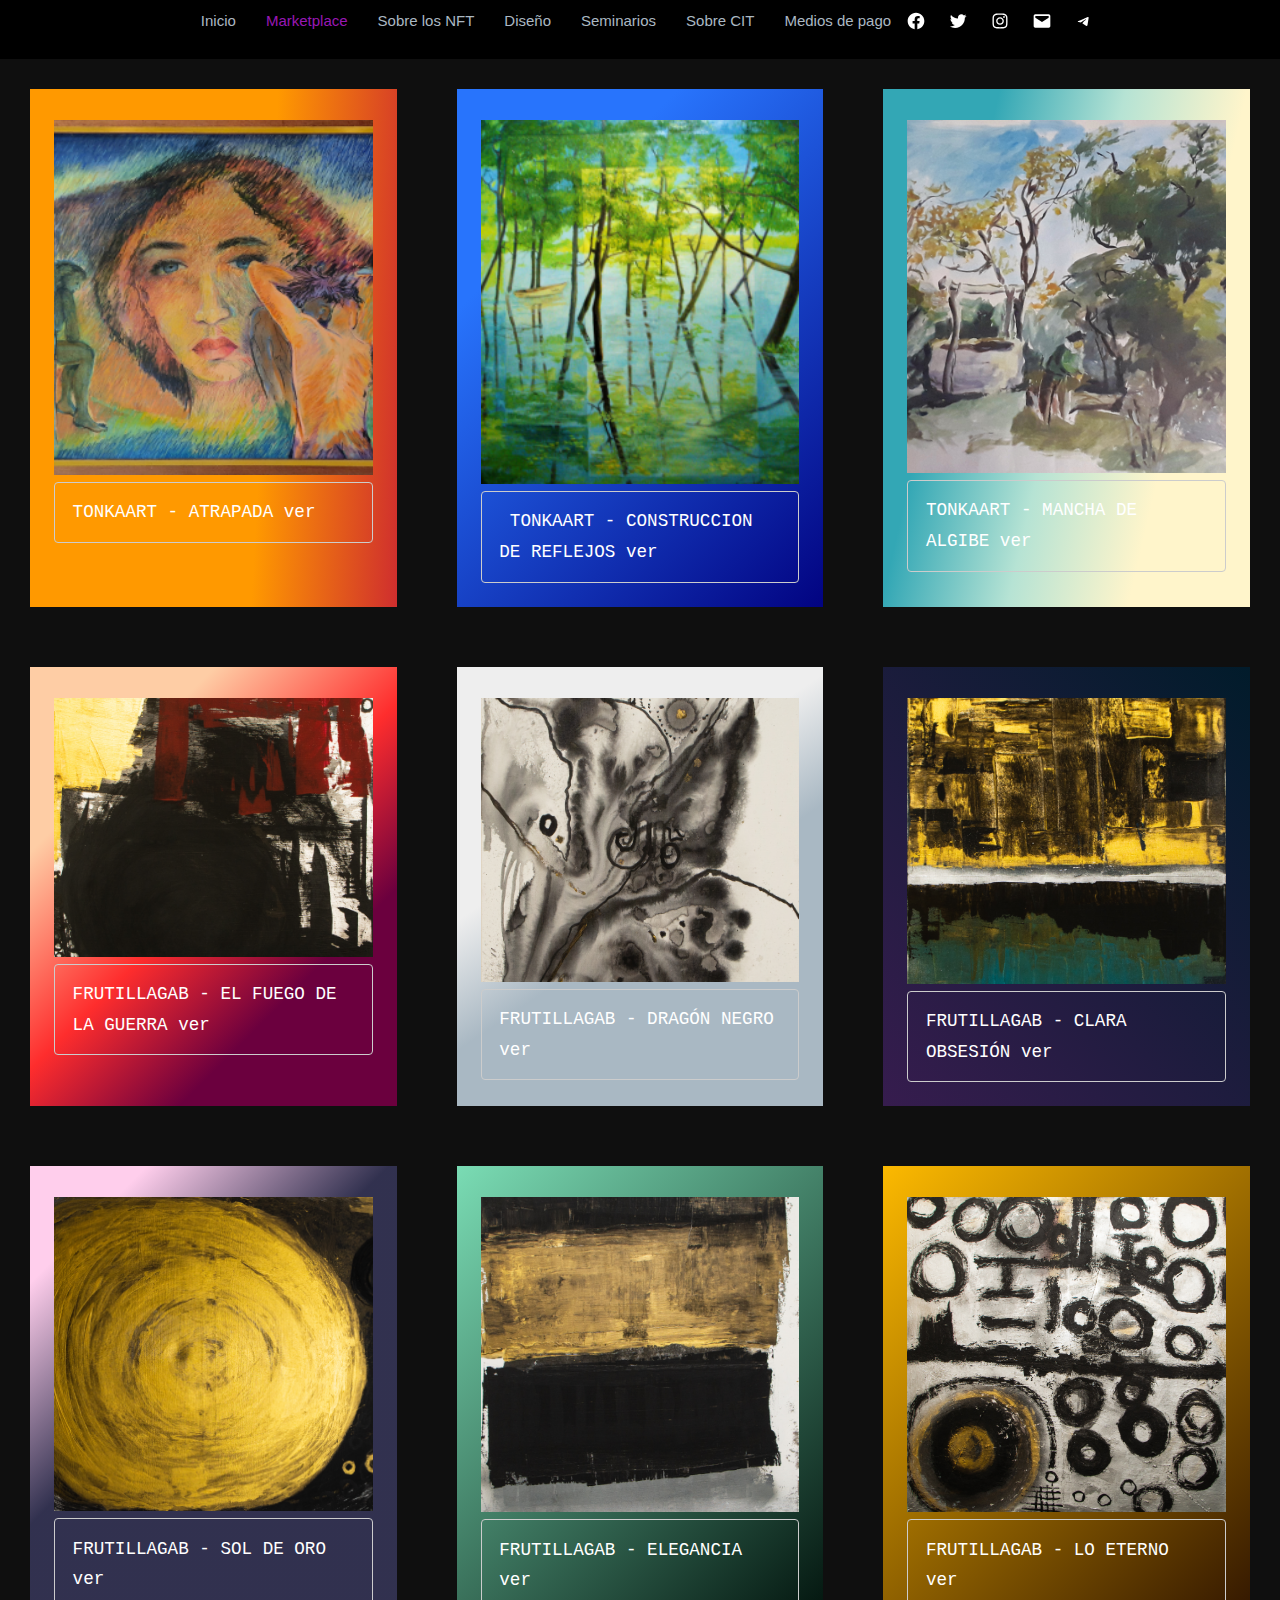
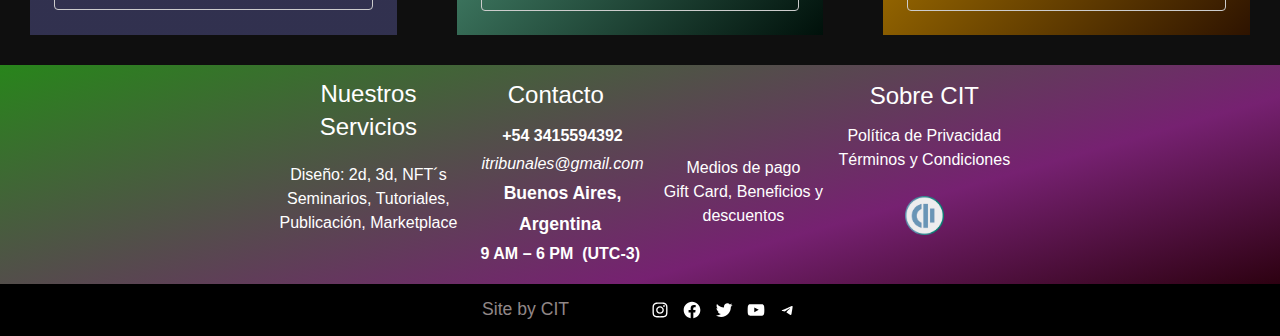
<file: marketplace/index.html>
<!DOCTYPE html>
<html lang="es" prefix="og: http://ogp.me/ns#">
<head>
	<meta charset="UTF-8">
	<meta name="viewport" content="width=device-width, initial-scale=1">
<meta name="robots" content="max-image-preview:large">
<title>Marketplace – CITNFT</title>


<style id="wp-block-navigation-link-inline-css">
.wp-block-navigation .wp-block-navigation-item__label{word-break:normal;overflow-wrap:break-word}.wp-block-navigation .wp-block-navigation-item__description{display:none}
</style>
<style id="wp-block-social-links-inline-css">
.wp-block-social-links{box-sizing:border-box;padding-left:0;padding-right:0;text-indent:0;margin-left:0;background:none}.wp-block-social-links .wp-social-link a,.wp-block-social-links .wp-social-link a:hover{text-decoration:none;border-bottom:0;box-shadow:none}.wp-block-social-links .wp-social-link a{padding:.25em}.wp-block-social-links .wp-social-link svg{width:1em;height:1em}.wp-block-social-links .wp-social-link span:not(.screen-reader-text){margin-left:.5em;margin-right:.5em;font-size:.65em}.wp-block-social-links.has-small-icon-size{font-size:16px}.wp-block-social-links,.wp-block-social-links.has-normal-icon-size{font-size:24px}.wp-block-social-links.has-large-icon-size{font-size:36px}.wp-block-social-links.has-huge-icon-size{font-size:48px}.wp-block-social-links.aligncenter{justify-content:center;display:flex}.wp-block-social-links.alignright{justify-content:flex-end}.wp-block-social-link{display:block;border-radius:9999px;transition:transform .1s ease;height:auto}@media (prefers-reduced-motion:reduce){.wp-block-social-link{transition-duration:0s;transition-delay:0s}}.wp-block-social-link a{align-items:center;display:flex;line-height:0;transition:transform .1s ease}.wp-block-social-link:hover{transform:scale(1.1)}.wp-block-social-links .wp-block-social-link .wp-block-social-link-anchor,.wp-block-social-links .wp-block-social-link .wp-block-social-link-anchor:active,.wp-block-social-links .wp-block-social-link .wp-block-social-link-anchor:hover,.wp-block-social-links .wp-block-social-link .wp-block-social-link-anchor:visited,.wp-block-social-links .wp-block-social-link .wp-block-social-link-anchor svg{color:currentColor;fill:currentColor}.wp-block-social-links:not(.is-style-logos-only) .wp-social-link{background-color:#f0f0f0;color:#444}.wp-block-social-links:not(.is-style-logos-only) .wp-social-link-amazon{background-color:#f90;color:#fff}.wp-block-social-links:not(.is-style-logos-only) .wp-social-link-bandcamp{background-color:#1ea0c3;color:#fff}.wp-block-social-links:not(.is-style-logos-only) .wp-social-link-behance{background-color:#0757fe;color:#fff}.wp-block-social-links:not(.is-style-logos-only) .wp-social-link-codepen{background-color:#1e1f26;color:#fff}.wp-block-social-links:not(.is-style-logos-only) .wp-social-link-deviantart{background-color:#02e49b;color:#fff}.wp-block-social-links:not(.is-style-logos-only) .wp-social-link-dribbble{background-color:#e94c89;color:#fff}.wp-block-social-links:not(.is-style-logos-only) .wp-social-link-dropbox{background-color:#4280ff;color:#fff}.wp-block-social-links:not(.is-style-logos-only) .wp-social-link-etsy{background-color:#f45800;color:#fff}.wp-block-social-links:not(.is-style-logos-only) .wp-social-link-facebook{background-color:#1778f2;color:#fff}.wp-block-social-links:not(.is-style-logos-only) .wp-social-link-fivehundredpx{background-color:#000;color:#fff}.wp-block-social-links:not(.is-style-logos-only) .wp-social-link-flickr{background-color:#0461dd;color:#fff}.wp-block-social-links:not(.is-style-logos-only) .wp-social-link-foursquare{background-color:#e65678;color:#fff}.wp-block-social-links:not(.is-style-logos-only) .wp-social-link-github{background-color:#24292d;color:#fff}.wp-block-social-links:not(.is-style-logos-only) .wp-social-link-goodreads{background-color:#eceadd;color:#382110}.wp-block-social-links:not(.is-style-logos-only) .wp-social-link-google{background-color:#ea4434;color:#fff}.wp-block-social-links:not(.is-style-logos-only) .wp-social-link-instagram{background-color:#f00075;color:#fff}.wp-block-social-links:not(.is-style-logos-only) .wp-social-link-lastfm{background-color:#e21b24;color:#fff}.wp-block-social-links:not(.is-style-logos-only) .wp-social-link-linkedin{background-color:#0d66c2;color:#fff}.wp-block-social-links:not(.is-style-logos-only) .wp-social-link-mastodon{background-color:#3288d4;color:#fff}.wp-block-social-links:not(.is-style-logos-only) .wp-social-link-medium{background-color:#02ab6c;color:#fff}.wp-block-social-links:not(.is-style-logos-only) .wp-social-link-meetup{background-color:#f6405f;color:#fff}.wp-block-social-links:not(.is-style-logos-only) .wp-social-link-patreon{background-color:#ff424d;color:#fff}.wp-block-social-links:not(.is-style-logos-only) .wp-social-link-pinterest{background-color:#e60122;color:#fff}.wp-block-social-links:not(.is-style-logos-only) .wp-social-link-pocket{background-color:#ef4155;color:#fff}.wp-block-social-links:not(.is-style-logos-only) .wp-social-link-reddit{background-color:#ff4500;color:#fff}.wp-block-social-links:not(.is-style-logos-only) .wp-social-link-skype{background-color:#0478d7;color:#fff}.wp-block-social-links:not(.is-style-logos-only) .wp-social-link-snapchat{background-color:#fefc00;color:#fff;stroke:#000}.wp-block-social-links:not(.is-style-logos-only) .wp-social-link-soundcloud{background-color:#ff5600;color:#fff}.wp-block-social-links:not(.is-style-logos-only) .wp-social-link-spotify{background-color:#1bd760;color:#fff}.wp-block-social-links:not(.is-style-logos-only) .wp-social-link-telegram{background-color:#2aabee;color:#fff}.wp-block-social-links:not(.is-style-logos-only) .wp-social-link-tiktok{background-color:#000;color:#fff}.wp-block-social-links:not(.is-style-logos-only) .wp-social-link-tumblr{background-color:#011835;color:#fff}.wp-block-social-links:not(.is-style-logos-only) .wp-social-link-twitch{background-color:#6440a4;color:#fff}.wp-block-social-links:not(.is-style-logos-only) .wp-social-link-twitter{background-color:#1da1f2;color:#fff}.wp-block-social-links:not(.is-style-logos-only) .wp-social-link-vimeo{background-color:#1eb7ea;color:#fff}.wp-block-social-links:not(.is-style-logos-only) .wp-social-link-vk{background-color:#4680c2;color:#fff}.wp-block-social-links:not(.is-style-logos-only) .wp-social-link-wordpress{background-color:#3499cd;color:#fff}.wp-block-social-links:not(.is-style-logos-only) .wp-social-link-whatsapp{background-color:#25d366;color:#fff}.wp-block-social-links:not(.is-style-logos-only) .wp-social-link-yelp{background-color:#d32422;color:#fff}.wp-block-social-links:not(.is-style-logos-only) .wp-social-link-youtube{background-color:red;color:#fff}.wp-block-social-links.is-style-logos-only .wp-social-link{background:none}.wp-block-social-links.is-style-logos-only .wp-social-link a{padding:0}.wp-block-social-links.is-style-logos-only .wp-social-link svg{width:1.25em;height:1.25em}.wp-block-social-links.is-style-logos-only .wp-social-link-amazon{color:#f90}.wp-block-social-links.is-style-logos-only .wp-social-link-bandcamp{color:#1ea0c3}.wp-block-social-links.is-style-logos-only .wp-social-link-behance{color:#0757fe}.wp-block-social-links.is-style-logos-only .wp-social-link-codepen{color:#1e1f26}.wp-block-social-links.is-style-logos-only .wp-social-link-deviantart{color:#02e49b}.wp-block-social-links.is-style-logos-only .wp-social-link-dribbble{color:#e94c89}.wp-block-social-links.is-style-logos-only .wp-social-link-dropbox{color:#4280ff}.wp-block-social-links.is-style-logos-only .wp-social-link-etsy{color:#f45800}.wp-block-social-links.is-style-logos-only .wp-social-link-facebook{color:#1778f2}.wp-block-social-links.is-style-logos-only .wp-social-link-fivehundredpx{color:#000}.wp-block-social-links.is-style-logos-only .wp-social-link-flickr{color:#0461dd}.wp-block-social-links.is-style-logos-only .wp-social-link-foursquare{color:#e65678}.wp-block-social-links.is-style-logos-only .wp-social-link-github{color:#24292d}.wp-block-social-links.is-style-logos-only .wp-social-link-goodreads{color:#382110}.wp-block-social-links.is-style-logos-only .wp-social-link-google{color:#ea4434}.wp-block-social-links.is-style-logos-only .wp-social-link-instagram{color:#f00075}.wp-block-social-links.is-style-logos-only .wp-social-link-lastfm{color:#e21b24}.wp-block-social-links.is-style-logos-only .wp-social-link-linkedin{color:#0d66c2}.wp-block-social-links.is-style-logos-only .wp-social-link-mastodon{color:#3288d4}.wp-block-social-links.is-style-logos-only .wp-social-link-medium{color:#02ab6c}.wp-block-social-links.is-style-logos-only .wp-social-link-meetup{color:#f6405f}.wp-block-social-links.is-style-logos-only .wp-social-link-patreon{color:#ff424d}.wp-block-social-links.is-style-logos-only .wp-social-link-pinterest{color:#e60122}.wp-block-social-links.is-style-logos-only .wp-social-link-pocket{color:#ef4155}.wp-block-social-links.is-style-logos-only .wp-social-link-reddit{color:#ff4500}.wp-block-social-links.is-style-logos-only .wp-social-link-skype{color:#0478d7}.wp-block-social-links.is-style-logos-only .wp-social-link-snapchat{color:#fff;stroke:#000}.wp-block-social-links.is-style-logos-only .wp-social-link-soundcloud{color:#ff5600}.wp-block-social-links.is-style-logos-only .wp-social-link-spotify{color:#1bd760}.wp-block-social-links.is-style-logos-only .wp-social-link-telegram{color:#2aabee}.wp-block-social-links.is-style-logos-only .wp-social-link-tiktok{color:#000}.wp-block-social-links.is-style-logos-only .wp-social-link-tumblr{color:#011835}.wp-block-social-links.is-style-logos-only .wp-social-link-twitch{color:#6440a4}.wp-block-social-links.is-style-logos-only .wp-social-link-twitter{color:#1da1f2}.wp-block-social-links.is-style-logos-only .wp-social-link-vimeo{color:#1eb7ea}.wp-block-social-links.is-style-logos-only .wp-social-link-vk{color:#4680c2}.wp-block-social-links.is-style-logos-only .wp-social-link-whatsapp{color:#25d366}.wp-block-social-links.is-style-logos-only .wp-social-link-wordpress{color:#3499cd}.wp-block-social-links.is-style-logos-only .wp-social-link-yelp{color:#d32422}.wp-block-social-links.is-style-logos-only .wp-social-link-youtube{color:red}.wp-block-social-links.is-style-pill-shape .wp-social-link{width:auto}.wp-block-social-links.is-style-pill-shape .wp-social-link a{padding-left:.66667em;padding-right:.66667em}
</style>
<link rel="stylesheet" id="wp-block-navigation-css" href="https://67993633.github.io/web/wp-includes/blocks/navigation/style.min.css" media="all">
<style id="wp-block-navigation-inline-css">
.wp-block-navigation{font-family: var(--wp--preset--font-family--sen);font-size: var(--wp--preset--font-size--medium);font-weight: var(--wp--custom--typography--font-weight--medium);}
.wp-block-navigation a:where(:not(.wp-element-button)){color: inherit;text-decoration: none;}
.wp-block-navigation a:where(:not(.wp-element-button)):hover{color: var(--wp--preset--color--secondary);text-decoration: none;}
.wp-block-navigation a:where(:not(.wp-element-button)):focus{color: var(--wp--preset--color--secondary);text-decoration: none;}
.wp-block-navigation a:where(:not(.wp-element-button)):active{color: var(--wp--preset--color--secondary);text-decoration: none;}
</style>
<style id="wp-block-paragraph-inline-css">
.is-small-text{font-size:.875em}.is-regular-text{font-size:1em}.is-large-text{font-size:2.25em}.is-larger-text{font-size:3em}.has-drop-cap:not(:focus):first-letter{float:left;font-size:8.4em;line-height:.68;font-weight:100;margin:.05em .1em 0 0;text-transform:uppercase;font-style:normal}p.has-drop-cap.has-background{overflow:hidden}p.has-background{padding:1.25em 2.375em}:where(p.has-text-color:not(.has-link-color)) a{color:inherit}
</style>
<style id="wp-block-template-part-inline-css">
.wp-block-template-part.has-background{padding:1.25em 2.375em;margin-top:0;margin-bottom:0}
</style>
<link rel="stylesheet" id="wp-block-cover-css" href="https://67993633.github.io/web/wp-includes/blocks/cover/style.min.css" media="all">
<style id="wp-block-columns-inline-css">
.wp-block-columns{display:flex;margin-bottom:1.75em;box-sizing:border-box;flex-wrap:wrap!important;align-items:normal!important}@media (min-width:782px){.wp-block-columns{flex-wrap:nowrap!important}}.wp-block-columns.are-vertically-aligned-top{align-items:flex-start}.wp-block-columns.are-vertically-aligned-center{align-items:center}.wp-block-columns.are-vertically-aligned-bottom{align-items:flex-end}@media (max-width:781px){.wp-block-columns:not(.is-not-stacked-on-mobile)>.wp-block-column{flex-basis:100%!important}}@media (min-width:782px){.wp-block-columns:not(.is-not-stacked-on-mobile)>.wp-block-column{flex-basis:0;flex-grow:1}.wp-block-columns:not(.is-not-stacked-on-mobile)>.wp-block-column[style*=flex-basis]{flex-grow:0}}.wp-block-columns.is-not-stacked-on-mobile{flex-wrap:nowrap!important}.wp-block-columns.is-not-stacked-on-mobile>.wp-block-column{flex-basis:0;flex-grow:1}.wp-block-columns.is-not-stacked-on-mobile>.wp-block-column[style*=flex-basis]{flex-grow:0}:where(.wp-block-columns.has-background){padding:1.25em 2.375em}.wp-block-column{flex-grow:1;min-width:0;word-break:break-word;overflow-wrap:break-word}.wp-block-column.is-vertically-aligned-top{align-self:flex-start}.wp-block-column.is-vertically-aligned-center{align-self:center}.wp-block-column.is-vertically-aligned-bottom{align-self:flex-end}.wp-block-column.is-vertically-aligned-bottom,.wp-block-column.is-vertically-aligned-center,.wp-block-column.is-vertically-aligned-top{width:100%}
</style>
<style id="wp-block-code-inline-css">
.wp-block-code{box-sizing:border-box}.wp-block-code code{display:block;font-family:inherit;overflow-wrap:break-word;white-space:pre-wrap}
.wp-block-code{border:1px solid #ccc;border-radius:4px;font-family:Menlo,Consolas,monaco,monospace;padding:.8em 1em}
</style>
<style id="wp-block-group-inline-css">
.wp-block-group{box-sizing:border-box}
:where(.wp-block-group.has-background){padding:1.25em 2.375em}
</style>
<style id="wp-block-heading-inline-css">
h1.has-background,h2.has-background,h3.has-background,h4.has-background,h5.has-background,h6.has-background{padding:1.25em 2.375em}
</style>
<style id="wp-block-image-inline-css">
.wp-block-image img{height:auto;max-width:100%;vertical-align:bottom}.wp-block-image.has-custom-border img,.wp-block-image img{box-sizing:border-box}.wp-block-image.aligncenter{text-align:center}.wp-block-image.alignfull img,.wp-block-image.alignwide img{height:auto;width:100%}.wp-block-image.aligncenter,.wp-block-image .aligncenter,.wp-block-image.alignleft,.wp-block-image .alignleft,.wp-block-image.alignright,.wp-block-image .alignright{display:table}.wp-block-image.aligncenter>figcaption,.wp-block-image .aligncenter>figcaption,.wp-block-image.alignleft>figcaption,.wp-block-image .alignleft>figcaption,.wp-block-image.alignright>figcaption,.wp-block-image .alignright>figcaption{display:table-caption;caption-side:bottom}.wp-block-image .alignleft{float:left;margin:.5em 1em .5em 0}.wp-block-image .alignright{float:right;margin:.5em 0 .5em 1em}.wp-block-image .aligncenter{margin-left:auto;margin-right:auto}.wp-block-image figcaption{margin-top:.5em;margin-bottom:1em}.wp-block-image.is-style-circle-mask img,.wp-block-image.is-style-rounded img,.wp-block-image .is-style-rounded img{border-radius:9999px}@supports ((-webkit-mask-image:none) or (mask-image:none)) or (-webkit-mask-image:none){.wp-block-image.is-style-circle-mask img{-webkit-mask-image:url('data:image/svg+xml;utf8,<svg viewBox="0 0 100 100" xmlns="http://www.w3.org/2000/svg"><circle cx="50" cy="50" r="50"/>');mask-image:url('data:image/svg+xml;utf8,<svg viewBox="0 0 100 100" xmlns="http://www.w3.org/2000/svg"><circle cx="50" cy="50" r="50"/>');mask-mode:alpha;-webkit-mask-repeat:no-repeat;mask-repeat:no-repeat;-webkit-mask-size:contain;mask-size:contain;-webkit-mask-position:center;mask-position:center;border-radius:0}}.wp-block-image :where(.has-border-color){border-style:solid}.wp-block-image :where([style*=border-top-color]){border-top-style:solid}.wp-block-image :where([style*=border-right-color]){border-right-style:solid}.wp-block-image :where([style*=border-bottom-color]){border-bottom-style:solid}.wp-block-image :where([style*=border-left-color]){border-left-style:solid}.wp-block-image :where([style*=border-width]){border-style:solid}.wp-block-image :where([style*=border-top-width]){border-top-style:solid}.wp-block-image :where([style*=border-right-width]){border-right-style:solid}.wp-block-image :where([style*=border-bottom-width]){border-bottom-style:solid}.wp-block-image :where([style*=border-left-width]){border-left-style:solid}.wp-block-image figure{margin:0}
.wp-block-image figcaption{color:#555;font-size:13px;text-align:center}.is-dark-theme .wp-block-image figcaption{color:hsla(0,0%,100%,.65)}.wp-block-image{margin:0 0 1em}
</style>
<style id="wp-block-library-inline-css">
:root{--wp-admin-theme-color:#007cba;--wp-admin-theme-color--rgb:0,124,186;--wp-admin-theme-color-darker-10:#006ba1;--wp-admin-theme-color-darker-10--rgb:0,107,161;--wp-admin-theme-color-darker-20:#005a87;--wp-admin-theme-color-darker-20--rgb:0,90,135;--wp-admin-border-width-focus:2px}@media (-webkit-min-device-pixel-ratio:2),(min-resolution:192dpi){:root{--wp-admin-border-width-focus:1.5px}}.wp-element-button{cursor:pointer}:root{--wp--preset--font-size--normal:16px;--wp--preset--font-size--huge:42px}:root .has-very-light-gray-background-color{background-color:#eee}:root .has-very-dark-gray-background-color{background-color:#313131}:root .has-very-light-gray-color{color:#eee}:root .has-very-dark-gray-color{color:#313131}:root .has-vivid-green-cyan-to-vivid-cyan-blue-gradient-background{background:linear-gradient(135deg,#00d084,#0693e3)}:root .has-purple-crush-gradient-background{background:linear-gradient(135deg,#34e2e4,#4721fb 50%,#ab1dfe)}:root .has-hazy-dawn-gradient-background{background:linear-gradient(135deg,#faaca8,#dad0ec)}:root .has-subdued-olive-gradient-background{background:linear-gradient(135deg,#fafae1,#67a671)}:root .has-atomic-cream-gradient-background{background:linear-gradient(135deg,#fdd79a,#004a59)}:root .has-nightshade-gradient-background{background:linear-gradient(135deg,#330968,#31cdcf)}:root .has-midnight-gradient-background{background:linear-gradient(135deg,#020381,#2874fc)}.has-regular-font-size{font-size:1em}.has-larger-font-size{font-size:2.625em}.has-normal-font-size{font-size:var(--wp--preset--font-size--normal)}.has-huge-font-size{font-size:var(--wp--preset--font-size--huge)}.has-text-align-center{text-align:center}.has-text-align-left{text-align:left}.has-text-align-right{text-align:right}#end-resizable-editor-section{display:none}.aligncenter{clear:both}.items-justified-left{justify-content:flex-start}.items-justified-center{justify-content:center}.items-justified-right{justify-content:flex-end}.items-justified-space-between{justify-content:space-between}.screen-reader-text{border:0;clip:rect(1px,1px,1px,1px);clip-path:inset(50%);height:1px;margin:-1px;overflow:hidden;padding:0;position:absolute;width:1px;word-wrap:normal!important}.screen-reader-text:focus{background-color:#ddd;clip:auto!important;clip-path:none;color:#444;display:block;font-size:1em;height:auto;left:5px;line-height:normal;padding:15px 23px 14px;text-decoration:none;top:5px;width:auto;z-index:100000}html :where(.has-border-color){border-style:solid}html :where([style*=border-top-color]){border-top-style:solid}html :where([style*=border-right-color]){border-right-style:solid}html :where([style*=border-bottom-color]){border-bottom-style:solid}html :where([style*=border-left-color]){border-left-style:solid}html :where([style*=border-width]){border-style:solid}html :where([style*=border-top-width]){border-top-style:solid}html :where([style*=border-right-width]){border-right-style:solid}html :where([style*=border-bottom-width]){border-bottom-style:solid}html :where([style*=border-left-width]){border-left-style:solid}html :where(img[class*=wp-image-]){height:auto;max-width:100%}figure{margin:0 0 1em}
</style>
<link rel="stylesheet" id="font-awesome-css" href="https://67993633.github.io/web/wp-content/themes/gutenify-fit/css/font-awesome/css/all.css" media="all">
<style id="global-styles-inline-css">
body{--wp--preset--color--black: #000000;--wp--preset--color--cyan-bluish-gray: #abb8c3;--wp--preset--color--white: #ffffff;--wp--preset--color--pale-pink: #f78da7;--wp--preset--color--vivid-red: #cf2e2e;--wp--preset--color--luminous-vivid-orange: #ff004d91;--wp--preset--color--luminous-vivid-amber: #fcb900;--wp--preset--color--light-green-cyan: #7bdcb5;--wp--preset--color--vivid-green-cyan: #00d084;--wp--preset--color--pale-cyan-blue: #8ed1fc;--wp--preset--color--vivid-cyan-blue: #0693e3;--wp--preset--color--vivid-purple: #9b51e0;--wp--preset--color--foreground: #000000;--wp--preset--color--background: #fbfbfb00;--wp--preset--color--primary: #d620faba;--wp--preset--color--secondary: #ed247e59;--wp--preset--color--background-secondary: #000000;--wp--preset--color--body-text: #0f0f0f;--wp--preset--color--text-link: #10172b;--wp--preset--color--border: #47b2ab;--wp--preset--color--tertiary: #c3d9e7;--wp--preset--color--input-field: #03293b;--wp--preset--color--boulder: #777;--wp--preset--color--coffee: #7d6043;--wp--preset--color--cyan: #25d6a2;--wp--preset--color--dark-blue: #1b67cc;--wp--preset--color--sky-blue: #30b4da;--wp--preset--color--dark-green: #0fb36c;--wp--preset--color--lite-green: #6ba518;--wp--preset--color--purple: #c74a73;--wp--preset--color--dark-purple: #9261c6;--wp--preset--color--orange: #f74f84d1;--wp--preset--color--lite-red: #f9556d;--wp--preset--color--hexadecimal: #27808c;--wp--preset--color--pink: #ff6b98;--wp--preset--color--custom-color-1: #030303;--wp--preset--gradient--vivid-cyan-blue-to-vivid-purple: linear-gradient(135deg,rgba(6,147,227,1) 0%,rgb(155,81,224) 100%);--wp--preset--gradient--light-green-cyan-to-vivid-green-cyan: linear-gradient(135deg,rgb(122,220,180) 0%,rgb(0,208,130) 100%);--wp--preset--gradient--luminous-vivid-amber-to-luminous-vivid-orange: linear-gradient(135deg,rgba(252,185,0,1) 0%,rgba(255,105,0,1) 100%);--wp--preset--gradient--luminous-vivid-orange-to-vivid-red: linear-gradient(135deg,rgba(255,105,0,1) 0%,rgb(207,46,46) 100%);--wp--preset--gradient--very-light-gray-to-cyan-bluish-gray: linear-gradient(135deg,rgb(238,238,238) 0%,rgb(169,184,195) 100%);--wp--preset--gradient--cool-to-warm-spectrum: linear-gradient(135deg,rgb(74,234,220) 0%,rgb(151,120,209) 20%,rgb(207,42,186) 40%,rgb(238,44,130) 60%,rgb(251,105,98) 80%,rgb(254,248,76) 100%);--wp--preset--gradient--blush-light-purple: linear-gradient(135deg,rgb(255,206,236) 0%,rgb(152,150,240) 100%);--wp--preset--gradient--blush-bordeaux: linear-gradient(135deg,rgb(254,205,165) 0%,rgb(254,45,45) 50%,rgb(107,0,62) 100%);--wp--preset--gradient--luminous-dusk: linear-gradient(135deg,rgb(255,203,112) 0%,rgb(199,81,192) 50%,rgb(65,88,208) 100%);--wp--preset--gradient--pale-ocean: linear-gradient(135deg,rgb(255,245,203) 0%,rgb(182,227,212) 50%,rgb(51,167,181) 100%);--wp--preset--gradient--electric-grass: linear-gradient(135deg,rgb(202,248,128) 0%,rgb(113,206,126) 100%);--wp--preset--gradient--midnight: linear-gradient(135deg,rgb(2,3,129) 0%,rgb(40,116,252) 100%);--wp--preset--gradient--vertical-secondary-to-tertiary: linear-gradient(to bottom,var(--wp--preset--color--secondary) 0%,var(--wp--preset--color--tertiary) 100%);--wp--preset--gradient--vertical-secondary-to-background: linear-gradient(to bottom,var(--wp--preset--color--secondary) 0%,var(--wp--preset--color--background) 100%);--wp--preset--gradient--vertical-tertiary-to-background: linear-gradient(to bottom,var(--wp--preset--color--tertiary) 0%,var(--wp--preset--color--background) 100%);--wp--preset--gradient--diagonal-primary-to-foreground: linear-gradient(to bottom right,var(--wp--preset--color--primary) 0%,var(--wp--preset--color--foreground) 100%);--wp--preset--gradient--diagonal-secondary-to-background: linear-gradient(to bottom right,var(--wp--preset--color--secondary) 50%,var(--wp--preset--color--background) 50%);--wp--preset--gradient--diagonal-background-to-secondary: linear-gradient(to bottom right,var(--wp--preset--color--background) 50%,var(--wp--preset--color--secondary) 50%);--wp--preset--gradient--diagonal-tertiary-to-background: linear-gradient(to bottom right,var(--wp--preset--color--tertiary) 50%,var(--wp--preset--color--background) 50%);--wp--preset--gradient--diagonal-background-to-tertiary: linear-gradient(to bottom right,var(--wp--preset--color--background) 50%,var(--wp--preset--color--tertiary) 50%);--wp--preset--duotone--dark-grayscale: url('#wp-duotone-dark-grayscale');--wp--preset--duotone--grayscale: url('#wp-duotone-grayscale');--wp--preset--duotone--purple-yellow: url('#wp-duotone-purple-yellow');--wp--preset--duotone--blue-red: url('#wp-duotone-blue-red');--wp--preset--duotone--midnight: url('#wp-duotone-midnight');--wp--preset--duotone--magenta-yellow: url('#wp-duotone-magenta-yellow');--wp--preset--duotone--purple-green: url('#wp-duotone-purple-green');--wp--preset--duotone--blue-orange: url('#wp-duotone-blue-orange');--wp--preset--duotone--foreground-and-background: url('#wp-duotone-foreground-and-background');--wp--preset--duotone--foreground-and-secondary: url('#wp-duotone-foreground-and-secondary');--wp--preset--duotone--foreground-and-tertiary: url('#wp-duotone-foreground-and-tertiary');--wp--preset--duotone--primary-and-background: url('#wp-duotone-primary-and-background');--wp--preset--duotone--primary-and-secondary: url('#wp-duotone-primary-and-secondary');--wp--preset--duotone--primary-and-tertiary: url('#wp-duotone-primary-and-tertiary');--wp--preset--font-size--small: 1rem;--wp--preset--font-size--medium: 1.75rem;--wp--preset--font-size--large: clamp(1.75rem, 3vw, 2.375rem);--wp--preset--font-size--x-large: 42px;--wp--preset--font-size--slider-title: clamp(25px,3vw,45px);--wp--preset--font-size--normal: 1.1rem;--wp--preset--font-size--huge: clamp(2.5rem, 4vw, 3rem);--wp--preset--font-size--gigantic: clamp(3rem, 6vw, 4rem);--wp--preset--font-size--colossal: clamp(4rem, 8vw, 6.25rem);--wp--preset--font-family--system: -apple-system,BlinkMacSystemFont,"Segoe UI",Roboto,Oxygen-Sans,Ubuntu,Cantarell,"Helvetica Neue",sans-serif;--wp--preset--font-family--oswald: 'Oswald', sans-serif;--wp--preset--font-family--roboto: 'Roboto', sans-serif;--wp--preset--spacing--20: 0.44rem;--wp--preset--spacing--30: 0.67rem;--wp--preset--spacing--40: 1rem;--wp--preset--spacing--50: 1.5rem;--wp--preset--spacing--60: 2.25rem;--wp--preset--spacing--70: 3.38rem;--wp--preset--spacing--80: 5.06rem;--wp--custom--spacing--small: max(1.25rem, 5vw);--wp--custom--spacing--medium: clamp(2rem, 8vw, calc(4 * var(--wp--style--block-gap)));--wp--custom--spacing--large: clamp(4rem, 10vw, 8rem);--wp--custom--typography--font-size--heading-one: clamp(36px,3vw,45px);--wp--custom--typography--font-size--heading-two: clamp(28px,2.6vw,32px);--wp--custom--typography--font-size--heading-three: clamp(20px,1.9vw,22px);--wp--custom--typography--font-size--heading-four: clamp(18px,1.5vw,20px);--wp--custom--typography--font-size--heading-five: clamp(22px,1.3vw,18px);--wp--custom--typography--font-size--heading-six: 16px;--wp--custom--typography--line-height--heading-one: 1.38;--wp--custom--typography--line-height--heading-two: 1.43;--wp--custom--typography--line-height--heading-three: 1.36;--wp--custom--typography--line-height--heading-four: 1.5;--wp--custom--typography--line-height--heading-five: 1.458333333333333;--wp--custom--typography--line-height--heading-six: 1.56;--wp--custom--typography--line-height--paragraph: 1.75;--wp--custom--typography--line-height--extra-small: 21px;--wp--custom--typography--line-height--small: 28px;--wp--custom--typography--line-height--normal: normal;--wp--custom--typography--font-weight--light: 300;--wp--custom--typography--font-weight--normal: 400;--wp--custom--typography--font-weight--medium: 500;--wp--custom--typography--font-weight--semi-bold: 600;--wp--custom--typography--font-weight--bold: 700;--wp--custom--typography--font-weight--extra-bold: 900;--wp--custom--gap--baseline: 15px;--wp--custom--gap--horizontal: min(30px, 5vw);--wp--custom--gap--vertical: min(30px, 5vw);}body { margin: 0;--wp--style--global--content-size: 750px;--wp--style--global--wide-size: 1300px; }.wp-site-blocks > .alignleft { float: left; margin-right: 2em; }.wp-site-blocks > .alignright { float: right; margin-left: 2em; }.wp-site-blocks > .aligncenter { justify-content: center; margin-left: auto; margin-right: auto; }.wp-site-blocks > * { margin-block-start: 0; margin-block-end: 0; }.wp-site-blocks > * + * { margin-block-start: 0rem; }body { --wp--style--block-gap: 0rem; }body .is-layout-flow > *{margin-block-start: 0;margin-block-end: 0;}body .is-layout-flow > * + *{margin-block-start: 0rem;margin-block-end: 0;}body .is-layout-constrained > *{margin-block-start: 0;margin-block-end: 0;}body .is-layout-constrained > * + *{margin-block-start: 0rem;margin-block-end: 0;}body .is-layout-flex{gap: 0rem;}body .is-layout-flow > .alignleft{float: left;margin-inline-start: 0;margin-inline-end: 2em;}body .is-layout-flow > .alignright{float: right;margin-inline-start: 2em;margin-inline-end: 0;}body .is-layout-flow > .aligncenter{margin-left: auto !important;margin-right: auto !important;}body .is-layout-constrained > .alignleft{float: left;margin-inline-start: 0;margin-inline-end: 2em;}body .is-layout-constrained > .alignright{float: right;margin-inline-start: 2em;margin-inline-end: 0;}body .is-layout-constrained > .aligncenter{margin-left: auto !important;margin-right: auto !important;}body .is-layout-constrained > :where(:not(.alignleft):not(.alignright):not(.alignfull)){max-width: var(--wp--style--global--content-size);margin-left: auto !important;margin-right: auto !important;}body .is-layout-constrained > .alignwide{max-width: var(--wp--style--global--wide-size);}body .is-layout-flex{display: flex;}body .is-layout-flex{flex-wrap: wrap;align-items: center;}body .is-layout-flex > *{margin: 0;}body{background-color: var(--wp--preset--color--foreground);color: var(--wp--preset--color--body-text);font-family: var(--wp--preset--font-family--roboto);font-size: var(--wp--preset--font-size--normal);font-weight: var(--wp--custom--typography--font-weight--normal);line-height: var(--wp--custom--typography--line-height--paragraph);margin-top: 0px;margin-right: 0px;margin-bottom: 0px;margin-left: 0px;padding-top: 0px;padding-right: 0px;padding-bottom: 0px;padding-left: 0px;}a:where(:not(.wp-element-button)){color: var(--wp--preset--color--white);text-decoration: underline;}a:where(:not(.wp-element-button)):hover{color: #9b51e0;text-decoration: none;}a:where(:not(.wp-element-button)):focus{color: var(--wp--preset--color--primary);text-decoration: none;}a:where(:not(.wp-element-button)):active{color: var(--wp--preset--color--primary);text-decoration: none;}h1, h2, h3, h4, h5, h6{color: #fff;}h1{color: var(--wp--preset--color--foreground);font-family: var(--wp--preset--font-family--oswald);font-size: var(--wp--custom--typography--font-size--heading-one);font-weight: var(--wp--custom--typography--font-weight--bold);line-height: var(--wp--custom--typography--line-height--heading-one);margin-top: 0;margin-bottom: 0.625rem;}h2{color: var(--wp--preset--color--foreground);font-family: var(--wp--preset--font-family--oswald);font-size: var(--wp--custom--typography--font-size--heading-two);font-weight: var(--wp--custom--typography--font-weight--bold);line-height: var(--wp--custom--typography--line-height--heading-two);margin-top: 0;margin-bottom: 0.625rem;}h3{color: var(--wp--preset--color--foreground);font-family: var(--wp--preset--font-family--oswald);font-size: var(--wp--custom--typography--font-size--heading-three);font-weight: var(--wp--custom--typography--font-weight--bold);line-height: var(--wp--custom--typography--line-height--heading-three);margin-top: 0;margin-bottom: 0.625rem;}h4{color: var(--wp--preset--color--foreground);font-family: var(--wp--preset--font-family--oswald);font-size: var(--wp--custom--typography--font-size--heading-four);font-weight: var(--wp--custom--typography--font-weight--bold);line-height: var(--wp--custom--typography--line-height--heading-four);margin-top: 0;margin-bottom: 0.625rem;}h5{color: var(--wp--preset--color--foreground);font-family: var(--wp--preset--font-family--oswald);font-size: var(--wp--custom--typography--font-size--heading-five);font-weight: var(--wp--custom--typography--font-weight--bold);line-height: var(--wp--custom--typography--line-height--heading-five);margin-top: 0;margin-bottom: 0.625rem;}h6{color: var(--wp--preset--color--foreground);font-family: var(--wp--preset--font-family--oswald);font-size: var(--wp--custom--typography--font-size--heading-six);font-weight: var(--wp--custom--typography--font-weight--bold);line-height: var(--wp--custom--typography--line-height--heading-six);margin-top: 0;margin-bottom: 0.625rem;}.wp-element-button, .wp-block-button__link{background-color: #fa5a2005;border-radius: 100px;border-width: 0px;color: var(--wp--preset--color--dark-purple);font-family: inherit;font-size: var(--wp--preset--font-size--normal);font-weight: var(--wp--custom--typography--font-weight--medium);line-height: 1.7;padding-top: 8px;padding-right: 30px;padding-bottom: 8px;padding-left: 30px;text-decoration: none;}.wp-element-button:visited, .wp-block-button__link:visited{background-color: var(--wp--preset--color--primary);color: var(--wp--preset--color--white);}.wp-element-button:hover, .wp-block-button__link:hover{background-color: var(--wp--preset--color--secondary);color: var(--wp--preset--color--black);}.wp-element-button:focus, .wp-block-button__link:focus{background-color: var(--wp--preset--color--secondary);color: var(--wp--preset--color--black);}.wp-element-button:active, .wp-block-button__link:active{background-color: var(--wp--preset--color--secondary);color: var(--wp--preset--color--black);}.has-black-color{color: var(--wp--preset--color--black) !important;}.has-cyan-bluish-gray-color{color: var(--wp--preset--color--cyan-bluish-gray) !important;}.has-white-color{color: var(--wp--preset--color--white) !important;}.has-pale-pink-color{color: var(--wp--preset--color--pale-pink) !important;}.has-vivid-red-color{color: var(--wp--preset--color--vivid-red) !important;}.has-luminous-vivid-orange-color{color: var(--wp--preset--color--luminous-vivid-orange) !important;}.has-luminous-vivid-amber-color{color: var(--wp--preset--color--luminous-vivid-amber) !important;}.has-light-green-cyan-color{color: var(--wp--preset--color--light-green-cyan) !important;}.has-vivid-green-cyan-color{color: var(--wp--preset--color--vivid-green-cyan) !important;}.has-pale-cyan-blue-color{color: var(--wp--preset--color--pale-cyan-blue) !important;}.has-vivid-cyan-blue-color{color: var(--wp--preset--color--vivid-cyan-blue) !important;}.has-vivid-purple-color{color: var(--wp--preset--color--vivid-purple) !important;}.has-foreground-color{color: var(--wp--preset--color--foreground) !important;}.has-background-color{color: var(--wp--preset--color--background) !important;}.has-primary-color{color: var(--wp--preset--color--primary) !important;}.has-secondary-color{color: var(--wp--preset--color--secondary) !important;}.has-background-secondary-color{color: var(--wp--preset--color--background-secondary) !important;}.has-body-text-color{color: var(--wp--preset--color--body-text) !important;}.has-text-link-color{color: var(--wp--preset--color--text-link) !important;}.has-border-color{color: var(--wp--preset--color--border) !important;}.has-tertiary-color{color: var(--wp--preset--color--tertiary) !important;}.has-input-field-color{color: var(--wp--preset--color--input-field) !important;}.has-boulder-color{color: var(--wp--preset--color--boulder) !important;}.has-coffee-color{color: var(--wp--preset--color--coffee) !important;}.has-cyan-color{color: var(--wp--preset--color--cyan) !important;}.has-dark-blue-color{color: var(--wp--preset--color--dark-blue) !important;}.has-sky-blue-color{color: var(--wp--preset--color--sky-blue) !important;}.has-dark-green-color{color: var(--wp--preset--color--dark-green) !important;}.has-lite-green-color{color: var(--wp--preset--color--lite-green) !important;}.has-purple-color{color: var(--wp--preset--color--purple) !important;}.has-dark-purple-color{color: var(--wp--preset--color--dark-purple) !important;}.has-orange-color{color: var(--wp--preset--color--orange) !important;}.has-lite-red-color{color: var(--wp--preset--color--lite-red) !important;}.has-hexadecimal-color{color: var(--wp--preset--color--hexadecimal) !important;}.has-pink-color{color: var(--wp--preset--color--pink) !important;}.has-custom-color-1-color{color: var(--wp--preset--color--custom-color-1) !important;}.has-black-background-color{background-color: var(--wp--preset--color--black) !important;}.has-cyan-bluish-gray-background-color{background-color: var(--wp--preset--color--cyan-bluish-gray) !important;}.has-white-background-color{background-color: var(--wp--preset--color--white) !important;}.has-pale-pink-background-color{background-color: var(--wp--preset--color--pale-pink) !important;}.has-vivid-red-background-color{background-color: var(--wp--preset--color--vivid-red) !important;}.has-luminous-vivid-orange-background-color{background-color: var(--wp--preset--color--luminous-vivid-orange) !important;}.has-luminous-vivid-amber-background-color{background-color: var(--wp--preset--color--luminous-vivid-amber) !important;}.has-light-green-cyan-background-color{background-color: var(--wp--preset--color--light-green-cyan) !important;}.has-vivid-green-cyan-background-color{background-color: var(--wp--preset--color--vivid-green-cyan) !important;}.has-pale-cyan-blue-background-color{background-color: var(--wp--preset--color--pale-cyan-blue) !important;}.has-vivid-cyan-blue-background-color{background-color: var(--wp--preset--color--vivid-cyan-blue) !important;}.has-vivid-purple-background-color{background-color: var(--wp--preset--color--vivid-purple) !important;}.has-foreground-background-color{background-color: var(--wp--preset--color--foreground) !important;}.has-background-background-color{background-color: var(--wp--preset--color--background) !important;}.has-primary-background-color{background-color: var(--wp--preset--color--primary) !important;}.has-secondary-background-color{background-color: var(--wp--preset--color--secondary) !important;}.has-background-secondary-background-color{background-color: var(--wp--preset--color--background-secondary) !important;}.has-body-text-background-color{background-color: var(--wp--preset--color--body-text) !important;}.has-text-link-background-color{background-color: var(--wp--preset--color--text-link) !important;}.has-border-background-color{background-color: var(--wp--preset--color--border) !important;}.has-tertiary-background-color{background-color: var(--wp--preset--color--tertiary) !important;}.has-input-field-background-color{background-color: var(--wp--preset--color--input-field) !important;}.has-boulder-background-color{background-color: var(--wp--preset--color--boulder) !important;}.has-coffee-background-color{background-color: var(--wp--preset--color--coffee) !important;}.has-cyan-background-color{background-color: var(--wp--preset--color--cyan) !important;}.has-dark-blue-background-color{background-color: var(--wp--preset--color--dark-blue) !important;}.has-sky-blue-background-color{background-color: var(--wp--preset--color--sky-blue) !important;}.has-dark-green-background-color{background-color: var(--wp--preset--color--dark-green) !important;}.has-lite-green-background-color{background-color: var(--wp--preset--color--lite-green) !important;}.has-purple-background-color{background-color: var(--wp--preset--color--purple) !important;}.has-dark-purple-background-color{background-color: var(--wp--preset--color--dark-purple) !important;}.has-orange-background-color{background-color: var(--wp--preset--color--orange) !important;}.has-lite-red-background-color{background-color: var(--wp--preset--color--lite-red) !important;}.has-hexadecimal-background-color{background-color: var(--wp--preset--color--hexadecimal) !important;}.has-pink-background-color{background-color: var(--wp--preset--color--pink) !important;}.has-custom-color-1-background-color{background-color: var(--wp--preset--color--custom-color-1) !important;}.has-black-border-color{border-color: var(--wp--preset--color--black) !important;}.has-cyan-bluish-gray-border-color{border-color: var(--wp--preset--color--cyan-bluish-gray) !important;}.has-white-border-color{border-color: var(--wp--preset--color--white) !important;}.has-pale-pink-border-color{border-color: var(--wp--preset--color--pale-pink) !important;}.has-vivid-red-border-color{border-color: var(--wp--preset--color--vivid-red) !important;}.has-luminous-vivid-orange-border-color{border-color: var(--wp--preset--color--luminous-vivid-orange) !important;}.has-luminous-vivid-amber-border-color{border-color: var(--wp--preset--color--luminous-vivid-amber) !important;}.has-light-green-cyan-border-color{border-color: var(--wp--preset--color--light-green-cyan) !important;}.has-vivid-green-cyan-border-color{border-color: var(--wp--preset--color--vivid-green-cyan) !important;}.has-pale-cyan-blue-border-color{border-color: var(--wp--preset--color--pale-cyan-blue) !important;}.has-vivid-cyan-blue-border-color{border-color: var(--wp--preset--color--vivid-cyan-blue) !important;}.has-vivid-purple-border-color{border-color: var(--wp--preset--color--vivid-purple) !important;}.has-foreground-border-color{border-color: var(--wp--preset--color--foreground) !important;}.has-background-border-color{border-color: var(--wp--preset--color--background) !important;}.has-primary-border-color{border-color: var(--wp--preset--color--primary) !important;}.has-secondary-border-color{border-color: var(--wp--preset--color--secondary) !important;}.has-background-secondary-border-color{border-color: var(--wp--preset--color--background-secondary) !important;}.has-body-text-border-color{border-color: var(--wp--preset--color--body-text) !important;}.has-text-link-border-color{border-color: var(--wp--preset--color--text-link) !important;}.has-border-border-color{border-color: var(--wp--preset--color--border) !important;}.has-tertiary-border-color{border-color: var(--wp--preset--color--tertiary) !important;}.has-input-field-border-color{border-color: var(--wp--preset--color--input-field) !important;}.has-boulder-border-color{border-color: var(--wp--preset--color--boulder) !important;}.has-coffee-border-color{border-color: var(--wp--preset--color--coffee) !important;}.has-cyan-border-color{border-color: var(--wp--preset--color--cyan) !important;}.has-dark-blue-border-color{border-color: var(--wp--preset--color--dark-blue) !important;}.has-sky-blue-border-color{border-color: var(--wp--preset--color--sky-blue) !important;}.has-dark-green-border-color{border-color: var(--wp--preset--color--dark-green) !important;}.has-lite-green-border-color{border-color: var(--wp--preset--color--lite-green) !important;}.has-purple-border-color{border-color: var(--wp--preset--color--purple) !important;}.has-dark-purple-border-color{border-color: var(--wp--preset--color--dark-purple) !important;}.has-orange-border-color{border-color: var(--wp--preset--color--orange) !important;}.has-lite-red-border-color{border-color: var(--wp--preset--color--lite-red) !important;}.has-hexadecimal-border-color{border-color: var(--wp--preset--color--hexadecimal) !important;}.has-pink-border-color{border-color: var(--wp--preset--color--pink) !important;}.has-custom-color-1-border-color{border-color: var(--wp--preset--color--custom-color-1) !important;}.has-vivid-cyan-blue-to-vivid-purple-gradient-background{background: var(--wp--preset--gradient--vivid-cyan-blue-to-vivid-purple) !important;}.has-light-green-cyan-to-vivid-green-cyan-gradient-background{background: var(--wp--preset--gradient--light-green-cyan-to-vivid-green-cyan) !important;}.has-luminous-vivid-amber-to-luminous-vivid-orange-gradient-background{background: var(--wp--preset--gradient--luminous-vivid-amber-to-luminous-vivid-orange) !important;}.has-luminous-vivid-orange-to-vivid-red-gradient-background{background: var(--wp--preset--gradient--luminous-vivid-orange-to-vivid-red) !important;}.has-very-light-gray-to-cyan-bluish-gray-gradient-background{background: var(--wp--preset--gradient--very-light-gray-to-cyan-bluish-gray) !important;}.has-cool-to-warm-spectrum-gradient-background{background: var(--wp--preset--gradient--cool-to-warm-spectrum) !important;}.has-blush-light-purple-gradient-background{background: var(--wp--preset--gradient--blush-light-purple) !important;}.has-blush-bordeaux-gradient-background{background: var(--wp--preset--gradient--blush-bordeaux) !important;}.has-luminous-dusk-gradient-background{background: var(--wp--preset--gradient--luminous-dusk) !important;}.has-pale-ocean-gradient-background{background: var(--wp--preset--gradient--pale-ocean) !important;}.has-electric-grass-gradient-background{background: var(--wp--preset--gradient--electric-grass) !important;}.has-midnight-gradient-background{background: var(--wp--preset--gradient--midnight) !important;}.has-vertical-secondary-to-tertiary-gradient-background{background: var(--wp--preset--gradient--vertical-secondary-to-tertiary) !important;}.has-vertical-secondary-to-background-gradient-background{background: var(--wp--preset--gradient--vertical-secondary-to-background) !important;}.has-vertical-tertiary-to-background-gradient-background{background: var(--wp--preset--gradient--vertical-tertiary-to-background) !important;}.has-diagonal-primary-to-foreground-gradient-background{background: var(--wp--preset--gradient--diagonal-primary-to-foreground) !important;}.has-diagonal-secondary-to-background-gradient-background{background: var(--wp--preset--gradient--diagonal-secondary-to-background) !important;}.has-diagonal-background-to-secondary-gradient-background{background: var(--wp--preset--gradient--diagonal-background-to-secondary) !important;}.has-diagonal-tertiary-to-background-gradient-background{background: var(--wp--preset--gradient--diagonal-tertiary-to-background) !important;}.has-diagonal-background-to-tertiary-gradient-background{background: var(--wp--preset--gradient--diagonal-background-to-tertiary) !important;}.has-small-font-size{font-size: var(--wp--preset--font-size--small) !important;}.has-medium-font-size{font-size: var(--wp--preset--font-size--medium) !important;}.has-large-font-size{font-size: var(--wp--preset--font-size--large) !important;}.has-x-large-font-size{font-size: var(--wp--preset--font-size--x-large) !important;}.has-slider-title-font-size{font-size: var(--wp--preset--font-size--slider-title) !important;}.has-normal-font-size{font-size: var(--wp--preset--font-size--normal) !important;}.has-huge-font-size{font-size: var(--wp--preset--font-size--huge) !important;}.has-gigantic-font-size{font-size: var(--wp--preset--font-size--gigantic) !important;}.has-colossal-font-size{font-size: var(--wp--preset--font-size--colossal) !important;}.has-system-font-family{font-family: var(--wp--preset--font-family--system) !important;}.has-oswald-font-family{font-family: var(--wp--preset--font-family--oswald) !important;}.has-roboto-font-family{font-family: var(--wp--preset--font-family--roboto) !important;}
body{--wp--custom--core-button--spacing--padding--left: 30px;--wp--custom--core-button--spacing--padding--right: 30px;--wp--custom--core-button--spacing--padding--top: 8px;--wp--custom--core-button--spacing--padding--bottom: 8px;--wp--custom--core-button--color--background: #fa5a2005;--wp--custom--core-button--color: var( --wp--preset--color--dark-purple);--wp--custom--core-button--border--width: 0px;--wp--custom--core-button--border-radius--top-left: 100px;--wp--custom--core-button--border-radius--top-right: 100px;--wp--custom--core-button--border-radius--bottom-left: 100px;--wp--custom--core-button--border-radius--bottom-right: 100px;--wp--custom--core-button--typography--font-size: var(--wp--preset--font-size--normal);--wp--custom--core-button--typography--font-weight: var(--wp--custom--typography--font-weight--medium);--wp--custom--core-button--hover--color--background: var(--wp--preset--color--secondary);--wp--custom--core-button--hover--color: var(--wp--preset--color--black);}
</style>
<style id="core-block-supports-inline-css">
.wp-block-social-links.wp-container-1{gap:0px 22px;justify-content:space-between;}.wp-block-navigation.wp-container-3{gap:0;justify-content:center;}.wp-block-group.wp-container-45.wp-block-group.wp-container-45 > * + *{margin-block-start:0px;margin-block-end:0;}.wp-block-social-links.wp-container-46{gap:0px 12px;justify-content:space-between;}.wp-block-group.wp-container-47{justify-content:center;}.wp-block-group.wp-container-48{flex-wrap:nowrap;gap:var(--wp--preset--spacing--80);justify-content:center;}.wp-block-columns.wp-container-5,.wp-block-columns.wp-container-9,.wp-block-columns.wp-container-11,.wp-block-columns.wp-container-15,.wp-block-columns.wp-container-17,.wp-block-columns.wp-container-19,.wp-block-columns.wp-container-23,.wp-block-columns.wp-container-25,.wp-block-columns.wp-container-34,.wp-block-columns.wp-container-42,.wp-block-columns.wp-container-44{flex-wrap:nowrap;}.wp-block-group.wp-container-26 > *,.wp-block-group.wp-container-26.wp-block-group.wp-container-26 > * + *,.wp-block-column.wp-container-30 > *,.wp-block-column.wp-container-30.wp-block-column.wp-container-30 > * + *,.wp-block-group.wp-container-45 > *{margin-block-start:0;margin-block-end:0;}
</style>
<link rel="stylesheet" id="mltlngg_stylesheet-css" href="https://67993633.github.io/web/wp-content/plugins/multilanguage/css/style.css" media="all">
<link rel="stylesheet" id="gutenify-animate-css" href="https://67993633.github.io/web/wp-content/themes/gutenify-fit/css/animate.css" media="all">
<link rel="stylesheet" id="gutenify-fit-fonts-css" href="https://67993633.github.io/web/wp-content/fonts/3525322254a1fa7bded49c74370126ea.css" media="all">
<link rel="stylesheet" id="gutenify-fit-style-css" href="https://67993633.github.io/web/wp-content/themes/gutenify-fit/style.css" media="all">
<link rel="stylesheet" id="gutenify-fit-theme-style-css" href="https://67993633.github.io/web/wp-content/themes/gutenify-fit/css/theme-style.css" media="all">
<script src="https://67993633.github.io/web/wp-includes/blocks/navigation/view.min.js" id="wp-block-navigation-view-js"></script>
<script src="https://67993633.github.io/web/wp-includes/blocks/navigation/view-modal.min.js" id="wp-block-navigation-view-2-js"></script>
<script src="https://67993633.github.io/web/wp-includes/js/jquery/jquery.min.js" id="jquery-core-js"></script>
<script src="https://67993633.github.io/web/wp-includes/js/jquery/jquery-migrate.min.js" id="jquery-migrate-js"></script>
<script src="https://67993633.github.io/web/wp-content/themes/gutenify-fit/js/animate.min.js" id="gutenify-fit-animate-js"></script>






</head>

<body class="page-template-default page page-id-70 wp-custom-logo wp-embed-responsive mltlngg-es_ES">
<svg xmlns="http://www.w3.org/2000/svg" viewbox="0 0 0 0" width="0" height="0" focusable="false" role="none" style="visibility: hidden; position: absolute; left: -9999px; overflow: hidden;"><defs><filter id="wp-duotone-dark-grayscale"><fecolormatrix color-interpolation-filters="sRGB" type="matrix" values=" .299 .587 .114 0 0 .299 .587 .114 0 0 .299 .587 .114 0 0 .299 .587 .114 0 0 "></fecolormatrix><fecomponenttransfer color-interpolation-filters="sRGB"><fefuncr type="table" tablevalues="0 0.49803921568627"></fefuncr><fefuncg type="table" tablevalues="0 0.49803921568627"></fefuncg><fefuncb type="table" tablevalues="0 0.49803921568627"></fefuncb><fefunca type="table" tablevalues="1 1"></fefunca></fecomponenttransfer><fecomposite in2="SourceGraphic" operator="in"></fecomposite></filter></defs></svg><svg xmlns="http://www.w3.org/2000/svg" viewbox="0 0 0 0" width="0" height="0" focusable="false" role="none" style="visibility: hidden; position: absolute; left: -9999px; overflow: hidden;"><defs><filter id="wp-duotone-grayscale"><fecolormatrix color-interpolation-filters="sRGB" type="matrix" values=" .299 .587 .114 0 0 .299 .587 .114 0 0 .299 .587 .114 0 0 .299 .587 .114 0 0 "></fecolormatrix><fecomponenttransfer color-interpolation-filters="sRGB"><fefuncr type="table" tablevalues="0 1"></fefuncr><fefuncg type="table" tablevalues="0 1"></fefuncg><fefuncb type="table" tablevalues="0 1"></fefuncb><fefunca type="table" tablevalues="1 1"></fefunca></fecomponenttransfer><fecomposite in2="SourceGraphic" operator="in"></fecomposite></filter></defs></svg><svg xmlns="http://www.w3.org/2000/svg" viewbox="0 0 0 0" width="0" height="0" focusable="false" role="none" style="visibility: hidden; position: absolute; left: -9999px; overflow: hidden;"><defs><filter id="wp-duotone-purple-yellow"><fecolormatrix color-interpolation-filters="sRGB" type="matrix" values=" .299 .587 .114 0 0 .299 .587 .114 0 0 .299 .587 .114 0 0 .299 .587 .114 0 0 "></fecolormatrix><fecomponenttransfer color-interpolation-filters="sRGB"><fefuncr type="table" tablevalues="0.54901960784314 0.98823529411765"></fefuncr><fefuncg type="table" tablevalues="0 1"></fefuncg><fefuncb type="table" tablevalues="0.71764705882353 0.25490196078431"></fefuncb><fefunca type="table" tablevalues="1 1"></fefunca></fecomponenttransfer><fecomposite in2="SourceGraphic" operator="in"></fecomposite></filter></defs></svg><svg xmlns="http://www.w3.org/2000/svg" viewbox="0 0 0 0" width="0" height="0" focusable="false" role="none" style="visibility: hidden; position: absolute; left: -9999px; overflow: hidden;"><defs><filter id="wp-duotone-blue-red"><fecolormatrix color-interpolation-filters="sRGB" type="matrix" values=" .299 .587 .114 0 0 .299 .587 .114 0 0 .299 .587 .114 0 0 .299 .587 .114 0 0 "></fecolormatrix><fecomponenttransfer color-interpolation-filters="sRGB"><fefuncr type="table" tablevalues="0 1"></fefuncr><fefuncg type="table" tablevalues="0 0.27843137254902"></fefuncg><fefuncb type="table" tablevalues="0.5921568627451 0.27843137254902"></fefuncb><fefunca type="table" tablevalues="1 1"></fefunca></fecomponenttransfer><fecomposite in2="SourceGraphic" operator="in"></fecomposite></filter></defs></svg><svg xmlns="http://www.w3.org/2000/svg" viewbox="0 0 0 0" width="0" height="0" focusable="false" role="none" style="visibility: hidden; position: absolute; left: -9999px; overflow: hidden;"><defs><filter id="wp-duotone-midnight"><fecolormatrix color-interpolation-filters="sRGB" type="matrix" values=" .299 .587 .114 0 0 .299 .587 .114 0 0 .299 .587 .114 0 0 .299 .587 .114 0 0 "></fecolormatrix><fecomponenttransfer color-interpolation-filters="sRGB"><fefuncr type="table" tablevalues="0 0"></fefuncr><fefuncg type="table" tablevalues="0 0.64705882352941"></fefuncg><fefuncb type="table" tablevalues="0 1"></fefuncb><fefunca type="table" tablevalues="1 1"></fefunca></fecomponenttransfer><fecomposite in2="SourceGraphic" operator="in"></fecomposite></filter></defs></svg><svg xmlns="http://www.w3.org/2000/svg" viewbox="0 0 0 0" width="0" height="0" focusable="false" role="none" style="visibility: hidden; position: absolute; left: -9999px; overflow: hidden;"><defs><filter id="wp-duotone-magenta-yellow"><fecolormatrix color-interpolation-filters="sRGB" type="matrix" values=" .299 .587 .114 0 0 .299 .587 .114 0 0 .299 .587 .114 0 0 .299 .587 .114 0 0 "></fecolormatrix><fecomponenttransfer color-interpolation-filters="sRGB"><fefuncr type="table" tablevalues="0.78039215686275 1"></fefuncr><fefuncg type="table" tablevalues="0 0.94901960784314"></fefuncg><fefuncb type="table" tablevalues="0.35294117647059 0.47058823529412"></fefuncb><fefunca type="table" tablevalues="1 1"></fefunca></fecomponenttransfer><fecomposite in2="SourceGraphic" operator="in"></fecomposite></filter></defs></svg><svg xmlns="http://www.w3.org/2000/svg" viewbox="0 0 0 0" width="0" height="0" focusable="false" role="none" style="visibility: hidden; position: absolute; left: -9999px; overflow: hidden;"><defs><filter id="wp-duotone-purple-green"><fecolormatrix color-interpolation-filters="sRGB" type="matrix" values=" .299 .587 .114 0 0 .299 .587 .114 0 0 .299 .587 .114 0 0 .299 .587 .114 0 0 "></fecolormatrix><fecomponenttransfer color-interpolation-filters="sRGB"><fefuncr type="table" tablevalues="0.65098039215686 0.40392156862745"></fefuncr><fefuncg type="table" tablevalues="0 1"></fefuncg><fefuncb type="table" tablevalues="0.44705882352941 0.4"></fefuncb><fefunca type="table" tablevalues="1 1"></fefunca></fecomponenttransfer><fecomposite in2="SourceGraphic" operator="in"></fecomposite></filter></defs></svg><svg xmlns="http://www.w3.org/2000/svg" viewbox="0 0 0 0" width="0" height="0" focusable="false" role="none" style="visibility: hidden; position: absolute; left: -9999px; overflow: hidden;"><defs><filter id="wp-duotone-blue-orange"><fecolormatrix color-interpolation-filters="sRGB" type="matrix" values=" .299 .587 .114 0 0 .299 .587 .114 0 0 .299 .587 .114 0 0 .299 .587 .114 0 0 "></fecolormatrix><fecomponenttransfer color-interpolation-filters="sRGB"><fefuncr type="table" tablevalues="0.098039215686275 1"></fefuncr><fefuncg type="table" tablevalues="0 0.66274509803922"></fefuncg><fefuncb type="table" tablevalues="0.84705882352941 0.41960784313725"></fefuncb><fefunca type="table" tablevalues="1 1"></fefunca></fecomponenttransfer><fecomposite in2="SourceGraphic" operator="in"></fecomposite></filter></defs></svg><svg xmlns="http://www.w3.org/2000/svg" viewbox="0 0 0 0" width="0" height="0" focusable="false" role="none" style="visibility: hidden; position: absolute; left: -9999px; overflow: hidden;"><defs><filter id="wp-duotone-foreground-and-background"><fecolormatrix color-interpolation-filters="sRGB" type="matrix" values=" .299 .587 .114 0 0 .299 .587 .114 0 0 .299 .587 .114 0 0 .299 .587 .114 0 0 "></fecolormatrix><fecomponenttransfer color-interpolation-filters="sRGB"><fefuncr type="table" tablevalues="0 1"></fefuncr><fefuncg type="table" tablevalues="0 1"></fefuncg><fefuncb type="table" tablevalues="0 1"></fefuncb><fefunca type="table" tablevalues="1 1"></fefunca></fecomponenttransfer><fecomposite in2="SourceGraphic" operator="in"></fecomposite></filter></defs></svg><svg xmlns="http://www.w3.org/2000/svg" viewbox="0 0 0 0" width="0" height="0" focusable="false" role="none" style="visibility: hidden; position: absolute; left: -9999px; overflow: hidden;"><defs><filter id="wp-duotone-foreground-and-secondary"><fecolormatrix color-interpolation-filters="sRGB" type="matrix" values=" .299 .587 .114 0 0 .299 .587 .114 0 0 .299 .587 .114 0 0 .299 .587 .114 0 0 "></fecolormatrix><fecomponenttransfer color-interpolation-filters="sRGB"><fefuncr type="table" tablevalues="0 1"></fefuncr><fefuncg type="table" tablevalues="0 0.88627450980392"></fefuncg><fefuncb type="table" tablevalues="0 0.78039215686275"></fefuncb><fefunca type="table" tablevalues="1 1"></fefunca></fecomponenttransfer><fecomposite in2="SourceGraphic" operator="in"></fecomposite></filter></defs></svg><svg xmlns="http://www.w3.org/2000/svg" viewbox="0 0 0 0" width="0" height="0" focusable="false" role="none" style="visibility: hidden; position: absolute; left: -9999px; overflow: hidden;"><defs><filter id="wp-duotone-foreground-and-tertiary"><fecolormatrix color-interpolation-filters="sRGB" type="matrix" values=" .299 .587 .114 0 0 .299 .587 .114 0 0 .299 .587 .114 0 0 .299 .587 .114 0 0 "></fecolormatrix><fecomponenttransfer color-interpolation-filters="sRGB"><fefuncr type="table" tablevalues="0 0.96470588235294"></fefuncr><fefuncg type="table" tablevalues="0 0.96470588235294"></fefuncg><fefuncb type="table" tablevalues="0 0.96470588235294"></fefuncb><fefunca type="table" tablevalues="1 1"></fefunca></fecomponenttransfer><fecomposite in2="SourceGraphic" operator="in"></fecomposite></filter></defs></svg><svg xmlns="http://www.w3.org/2000/svg" viewbox="0 0 0 0" width="0" height="0" focusable="false" role="none" style="visibility: hidden; position: absolute; left: -9999px; overflow: hidden;"><defs><filter id="wp-duotone-primary-and-background"><fecolormatrix color-interpolation-filters="sRGB" type="matrix" values=" .299 .587 .114 0 0 .299 .587 .114 0 0 .299 .587 .114 0 0 .299 .587 .114 0 0 "></fecolormatrix><fecomponenttransfer color-interpolation-filters="sRGB"><fefuncr type="table" tablevalues="0.19607843137255 1"></fefuncr><fefuncg type="table" tablevalues="0.32549019607843 1"></fefuncg><fefuncb type="table" tablevalues="0.36078431372549 1"></fefuncb><fefunca type="table" tablevalues="1 1"></fefunca></fecomponenttransfer><fecomposite in2="SourceGraphic" operator="in"></fecomposite></filter></defs></svg><svg xmlns="http://www.w3.org/2000/svg" viewbox="0 0 0 0" width="0" height="0" focusable="false" role="none" style="visibility: hidden; position: absolute; left: -9999px; overflow: hidden;"><defs><filter id="wp-duotone-primary-and-secondary"><fecolormatrix color-interpolation-filters="sRGB" type="matrix" values=" .299 .587 .114 0 0 .299 .587 .114 0 0 .299 .587 .114 0 0 .299 .587 .114 0 0 "></fecolormatrix><fecomponenttransfer color-interpolation-filters="sRGB"><fefuncr type="table" tablevalues="0.19607843137255 1"></fefuncr><fefuncg type="table" tablevalues="0.32549019607843 0.88627450980392"></fefuncg><fefuncb type="table" tablevalues="0.36078431372549 0.78039215686275"></fefuncb><fefunca type="table" tablevalues="1 1"></fefunca></fecomponenttransfer><fecomposite in2="SourceGraphic" operator="in"></fecomposite></filter></defs></svg><svg xmlns="http://www.w3.org/2000/svg" viewbox="0 0 0 0" width="0" height="0" focusable="false" role="none" style="visibility: hidden; position: absolute; left: -9999px; overflow: hidden;"><defs><filter id="wp-duotone-primary-and-tertiary"><fecolormatrix color-interpolation-filters="sRGB" type="matrix" values=" .299 .587 .114 0 0 .299 .587 .114 0 0 .299 .587 .114 0 0 .299 .587 .114 0 0 "></fecolormatrix><fecomponenttransfer color-interpolation-filters="sRGB"><fefuncr type="table" tablevalues="0.19607843137255 0.96470588235294"></fefuncr><fefuncg type="table" tablevalues="0.32549019607843 0.96470588235294"></fefuncg><fefuncb type="table" tablevalues="0.36078431372549 0.96470588235294"></fefuncb><fefunca type="table" tablevalues="1 1"></fefunca></fecomponenttransfer><fecomposite in2="SourceGraphic" operator="in"></fecomposite></filter></defs></svg>
<div class="wp-site-blocks"><header class="wp-block-template-part"><nav style="font-size:15px;font-style:normal;font-weight:400;" class="is-horizontal is-content-justification-center is-layout-flex wp-container-3 has-text-color has-cyan-bluish-gray-color has-background has-background-background-color items-justified-center alignwide has-left-submenu  wp-block-navigation" aria-label="Navegación de Cabecera"><ul class="wp-block-navigation__container"><li style="font-size: 15px;" class="has-text-color has-cyan-bluish-gray-color has-background has-background-background-color wp-block-navigation-item wp-block-navigation-link"><a class="wp-block-navigation-item__content" href="https://67993633.github.io/web/" title="home"><span class="wp-block-navigation-item__label">Inicio</span></a></li><li style="font-size: 15px; font-style:normal;font-weight:500;" class="has-text-color has-cyan-bluish-gray-color has-background has-background-background-color wp-block-navigation-item current-menu-item wp-block-navigation-link"><a class="wp-block-navigation-item__content" href="https://67993633.github.io/web/marketplace/" aria-current="page" title="visita nuestra galiería"><span class="wp-block-navigation-item__label">Marketplace</span></a></li><li style="font-size: 15px;" class="has-text-color has-cyan-bluish-gray-color has-background has-background-background-color wp-block-navigation-item wp-block-navigation-link"><a class="wp-block-navigation-item__content" href="https://67993633.github.io/web/sobre-los-nfts/" title="información"><span class="wp-block-navigation-item__label">Sobre los NFT</span><span class="wp-block-navigation-item__description">información</span></a></li><li style="font-size: 15px;" class="has-text-color has-cyan-bluish-gray-color has-background has-background-background-color wp-block-navigation-item wp-block-navigation-link"><a class="wp-block-navigation-item__content" href="https://67993633.github.io/web/diseno/" title="nuestros diseños"><span class="wp-block-navigation-item__label">Diseño</span></a></li><li style="font-size: 15px;" class="has-text-color has-cyan-bluish-gray-color has-background has-background-background-color wp-block-navigation-item wp-block-navigation-link"><a class="wp-block-navigation-item__content" href="https://67993633.github.io/web/tutoriales/" title="nuestros seminarios"><span class="wp-block-navigation-item__label">Seminarios</span><span class="wp-block-navigation-item__description">nuestros seminarios</span></a></li><li style="font-size: 15px;" class="has-text-color has-cyan-bluish-gray-color has-background has-background-background-color wp-block-navigation-item wp-block-navigation-link"><a class="wp-block-navigation-item__content" href="https://67993633.github.io/web/sobre-cit/" title="información"><span class="wp-block-navigation-item__label">Sobre CIT</span><span class="wp-block-navigation-item__description">información</span></a></li><li style="font-size: 15px;" class="has-text-color has-cyan-bluish-gray-color has-background has-background-background-color wp-block-navigation-item wp-block-navigation-link"><a class="wp-block-navigation-item__content" href="https://67993633.github.io/web/costos-y-medios-de-pago/" title="Costos y medios de pago"><span class="wp-block-navigation-item__label">Medios de pago</span></a></li></ul>
<ul class="is-horizontal is-content-justification-space-between is-layout-flex wp-container-1 wp-block-social-links has-small-icon-size has-icon-color is-style-logos-only"><li style="color: #ffffff; " class="wp-social-link wp-social-link-facebook wp-block-social-link"><a href="https://www.facebook.com/ITribunales/" rel="noopener nofollow" target="_blank" class="wp-block-social-link-anchor"><svg width="24" height="24" viewbox="0 0 24 24" version="1.1" xmlns="http://www.w3.org/2000/svg" aria-hidden="true" focusable="false"><path d="M12 2C6.5 2 2 6.5 2 12c0 5 3.7 9.1 8.4 9.9v-7H7.9V12h2.5V9.8c0-2.5 1.5-3.9 3.8-3.9 1.1 0 2.2.2 2.2.2v2.5h-1.3c-1.2 0-1.6.8-1.6 1.6V12h2.8l-.4 2.9h-2.3v7C18.3 21.1 22 17 22 12c0-5.5-4.5-10-10-10z"></path></svg><span class="wp-block-social-link-label screen-reader-text">Ingreso A Tribunales</span></a></li>

<li style="color: #ffffff; " class="wp-social-link wp-social-link-twitter wp-block-social-link"><a href="https://twitter.com/nftcit" rel="noopener nofollow" target="_blank" class="wp-block-social-link-anchor"><svg width="24" height="24" viewbox="0 0 24 24" version="1.1" xmlns="http://www.w3.org/2000/svg" aria-hidden="true" focusable="false"><path d="M22.23,5.924c-0.736,0.326-1.527,0.547-2.357,0.646c0.847-0.508,1.498-1.312,1.804-2.27 c-0.793,0.47-1.671,0.812-2.606,0.996C18.324,4.498,17.257,4,16.077,4c-2.266,0-4.103,1.837-4.103,4.103 c0,0.322,0.036,0.635,0.106,0.935C8.67,8.867,5.647,7.234,3.623,4.751C3.27,5.357,3.067,6.062,3.067,6.814 c0,1.424,0.724,2.679,1.825,3.415c-0.673-0.021-1.305-0.206-1.859-0.513c0,0.017,0,0.034,0,0.052c0,1.988,1.414,3.647,3.292,4.023 c-0.344,0.094-0.707,0.144-1.081,0.144c-0.264,0-0.521-0.026-0.772-0.074c0.522,1.63,2.038,2.816,3.833,2.85 c-1.404,1.1-3.174,1.756-5.096,1.756c-0.331,0-0.658-0.019-0.979-0.057c1.816,1.164,3.973,1.843,6.29,1.843 c7.547,0,11.675-6.252,11.675-11.675c0-0.178-0.004-0.355-0.012-0.531C20.985,7.47,21.68,6.747,22.23,5.924z"></path></svg><span class="wp-block-social-link-label screen-reader-text">nftcit</span></a></li>

<li style="color: #ffffff; " class="wp-social-link wp-social-link-instagram wp-block-social-link"><a href="https://www.instagram.com/citnft/" rel="noopener nofollow" target="_blank" class="wp-block-social-link-anchor"><svg width="24" height="24" viewbox="0 0 24 24" version="1.1" xmlns="http://www.w3.org/2000/svg" aria-hidden="true" focusable="false"><path d="M12,4.622c2.403,0,2.688,0.009,3.637,0.052c0.877,0.04,1.354,0.187,1.671,0.31c0.42,0.163,0.72,0.358,1.035,0.673 c0.315,0.315,0.51,0.615,0.673,1.035c0.123,0.317,0.27,0.794,0.31,1.671c0.043,0.949,0.052,1.234,0.052,3.637 s-0.009,2.688-0.052,3.637c-0.04,0.877-0.187,1.354-0.31,1.671c-0.163,0.42-0.358,0.72-0.673,1.035 c-0.315,0.315-0.615,0.51-1.035,0.673c-0.317,0.123-0.794,0.27-1.671,0.31c-0.949,0.043-1.233,0.052-3.637,0.052 s-2.688-0.009-3.637-0.052c-0.877-0.04-1.354-0.187-1.671-0.31c-0.42-0.163-0.72-0.358-1.035-0.673 c-0.315-0.315-0.51-0.615-0.673-1.035c-0.123-0.317-0.27-0.794-0.31-1.671C4.631,14.688,4.622,14.403,4.622,12 s0.009-2.688,0.052-3.637c0.04-0.877,0.187-1.354,0.31-1.671c0.163-0.42,0.358-0.72,0.673-1.035 c0.315-0.315,0.615-0.51,1.035-0.673c0.317-0.123,0.794-0.27,1.671-0.31C9.312,4.631,9.597,4.622,12,4.622 M12,3 C9.556,3,9.249,3.01,8.289,3.054C7.331,3.098,6.677,3.25,6.105,3.472C5.513,3.702,5.011,4.01,4.511,4.511 c-0.5,0.5-0.808,1.002-1.038,1.594C3.25,6.677,3.098,7.331,3.054,8.289C3.01,9.249,3,9.556,3,12c0,2.444,0.01,2.751,0.054,3.711 c0.044,0.958,0.196,1.612,0.418,2.185c0.23,0.592,0.538,1.094,1.038,1.594c0.5,0.5,1.002,0.808,1.594,1.038 c0.572,0.222,1.227,0.375,2.185,0.418C9.249,20.99,9.556,21,12,21s2.751-0.01,3.711-0.054c0.958-0.044,1.612-0.196,2.185-0.418 c0.592-0.23,1.094-0.538,1.594-1.038c0.5-0.5,0.808-1.002,1.038-1.594c0.222-0.572,0.375-1.227,0.418-2.185 C20.99,14.751,21,14.444,21,12s-0.01-2.751-0.054-3.711c-0.044-0.958-0.196-1.612-0.418-2.185c-0.23-0.592-0.538-1.094-1.038-1.594 c-0.5-0.5-1.002-0.808-1.594-1.038c-0.572-0.222-1.227-0.375-2.185-0.418C14.751,3.01,14.444,3,12,3L12,3z M12,7.378 c-2.552,0-4.622,2.069-4.622,4.622S9.448,16.622,12,16.622s4.622-2.069,4.622-4.622S14.552,7.378,12,7.378z M12,15 c-1.657,0-3-1.343-3-3s1.343-3,3-3s3,1.343,3,3S13.657,15,12,15z M16.804,6.116c-0.596,0-1.08,0.484-1.08,1.08 s0.484,1.08,1.08,1.08c0.596,0,1.08-0.484,1.08-1.08S17.401,6.116,16.804,6.116z"></path></svg><span class="wp-block-social-link-label screen-reader-text">Instagram</span></a></li>

<li style="color: #ffffff; " class="wp-social-link wp-social-link-mail wp-block-social-link"><a href="mailto:itribunales@gmail.com" rel="noopener nofollow" target="_blank" class="wp-block-social-link-anchor"><svg width="24" height="24" viewbox="0 0 24 24" version="1.1" xmlns="http://www.w3.org/2000/svg" aria-hidden="true" focusable="false"><path d="M20,4H4C2.895,4,2,4.895,2,6v12c0,1.105,0.895,2,2,2h16c1.105,0,2-0.895,2-2V6C22,4.895,21.105,4,20,4z M20,8.236l-8,4.882 L4,8.236V6h16V8.236z"></path></svg><span class="wp-block-social-link-label screen-reader-text">itribunales@gmail.com</span></a></li>

<li style="color: #ffffff; " class="wp-social-link wp-social-link-telegram wp-block-social-link"><a href="https://t.me/nftcit" rel="noopener nofollow" target="_blank" class="wp-block-social-link-anchor"><svg width="24" height="24" viewbox="0 0 128 128" version="1.1" xmlns="http://www.w3.org/2000/svg" aria-hidden="true" focusable="false"><path d="M28.9700376,63.3244248 C47.6273373,55.1957357 60.0684594,49.8368063 66.2934036,47.2476366 C84.0668845,39.855031 87.7600616,38.5708563 90.1672227,38.528 C90.6966555,38.5191258 91.8804274,38.6503351 92.6472251,39.2725385 C93.294694,39.7979149 93.4728387,40.5076237 93.5580865,41.0057381 C93.6433345,41.5038525 93.7494885,42.63857 93.6651041,43.5252052 C92.7019529,53.6451182 88.5344133,78.2034783 86.4142057,89.5379542 C85.5170662,94.3339958 83.750571,95.9420841 82.0403991,96.0994568 C78.3237996,96.4414641 75.5015827,93.6432685 71.9018743,91.2836143 C66.2690414,87.5912212 63.0868492,85.2926952 57.6192095,81.6896017 C51.3004058,77.5256038 55.3966232,75.2369981 58.9976911,71.4967761 C59.9401076,70.5179421 76.3155302,55.6232293 76.6324771,54.2720454 C76.6721165,54.1030573 76.7089039,53.4731496 76.3346867,53.1405352 C75.9604695,52.8079208 75.4081573,52.921662 75.0095933,53.0121213 C74.444641,53.1403447 65.4461175,59.0880351 48.0140228,70.8551922 C45.4598218,72.6091037 43.1463059,73.4636682 41.0734751,73.4188859 C38.7883453,73.3695169 34.3926725,72.1268388 31.1249416,71.0646282 C27.1169366,69.7617838 23.931454,69.0729605 24.208838,66.8603276 C24.3533167,65.7078514 25.9403832,64.5292172 28.9700376,63.3244248 Z"></path></svg><span class="wp-block-social-link-label screen-reader-text">Telegram</span></a></li></ul>
</nav>


<p> </p>
</header>


<main class="is-layout-flow wp-container-26 wp-block-group has-vivid-purple-background-color has-background" style="margin-top:0;margin-bottom:0;padding-top:0;padding-right:0;padding-bottom:0;padding-left:0">
<div class="is-layout-flex wp-container-9 wp-block-columns has-background-secondary-background-color has-background" style="padding-top:0;padding-right:0;padding-bottom:0;padding-left:0">
<div class="is-layout-flow wp-block-column has-background" style="border-width:30px;background:linear-gradient(93deg,rgb(255,153,0) 63%,rgb(207,46,46) 100%);padding-top:var(--wp--preset--spacing--50);padding-right:var(--wp--preset--spacing--50);padding-bottom:var(--wp--preset--spacing--50);padding-left:var(--wp--preset--spacing--50)">
<div class="is-layout-flex wp-container-5 wp-block-columns">
<div class="is-layout-flow wp-block-column" style="flex-basis:100%">
<div class="wp-block-cover" style="margin-top:var(--wp--preset--spacing--20);margin-bottom:var(--wp--preset--spacing--20);min-height:355px"><span aria-hidden="true" class="wp-block-cover__background has-background-dim-0 has-background-dim"></span><img decoding="async" loading="lazy" width="411" height="287" class="wp-block-cover__image-background wp-image-752" alt="" src="https://67993633.github.io/web/wp-content/uploads/2023/02/1mf.png" data-object-fit="cover"><div class="wp-block-cover__inner-container">
<p class="has-text-align-center has-large-font-size"></p>
</div></div>
</div>
</div>



<pre class="wp-block-code has-white-color has-text-color"><code>TONKAART - ATRAPADA <a href="https://opensea.io/es/assets/ethereum/0x495f947276749ce646f68ac8c248420045cb7b5e/23057406768099952775359815855276929592641407280769826991067968532476940255233" data-type="URL" data-id="https://opensea.io/es/assets/ethereum/0x495f947276749ce646f68ac8c248420045cb7b5e/23057406768099952775359815855276929592641407280769826991067968532476940255233" target="_blank" rel="noreferrer noopener">ver</a></code></pre>
</div>



<div class="is-layout-flow wp-block-column has-background" style="border-width:30px;background:linear-gradient(315deg,rgb(2,3,129) 0%,rgb(40,116,252) 75%);padding-top:var(--wp--preset--spacing--50);padding-right:var(--wp--preset--spacing--50);padding-bottom:var(--wp--preset--spacing--50);padding-left:var(--wp--preset--spacing--50)">
<div class="wp-block-cover" style="margin-top:var(--wp--preset--spacing--20);margin-bottom:var(--wp--preset--spacing--20);min-height:364px"><span aria-hidden="true" class="wp-block-cover__background has-background-dim-0 has-background-dim"></span><img decoding="async" loading="lazy" width="237" height="336" class="wp-block-cover__image-background wp-image-753" alt="" src="https://67993633.github.io/web/wp-content/uploads/2023/02/2mf.png" data-object-fit="cover"><div class="wp-block-cover__inner-container">
<p class="has-text-align-center has-large-font-size"></p>
</div></div>



<pre class="wp-block-code has-white-color has-text-color"><code> TONKAART - CONSTRUCCION DE REFLEJOS <a href="https://opensea.io/es/assets/ethereum/0x495f947276749ce646f68ac8c248420045cb7b5e/23057406768099952775359815855276929592641407280769826991067968531377428627457" data-type="URL" data-id="https://opensea.io/es/assets/ethereum/0x495f947276749ce646f68ac8c248420045cb7b5e/23057406768099952775359815855276929592641407280769826991067968531377428627457" target="_blank" rel="noreferrer noopener">ver</a></code></pre>
</div>



<div class="is-layout-flow wp-block-column has-background" style="border-width:30px;background:linear-gradient(283deg,rgb(255,245,203) 25%,rgb(182,227,212) 50%,rgb(51,167,181) 76%);padding-top:var(--wp--preset--spacing--50);padding-right:var(--wp--preset--spacing--50);padding-bottom:var(--wp--preset--spacing--50);padding-left:var(--wp--preset--spacing--50)">
<div class="wp-block-cover is-light" style="margin-top:var(--wp--preset--spacing--20);margin-bottom:var(--wp--preset--spacing--20);min-height:353px"><span aria-hidden="true" class="wp-block-cover__background has-background-dim-0 has-background-dim"></span><img decoding="async" loading="lazy" width="492" height="395" class="wp-block-cover__image-background wp-image-754" alt="" src="https://67993633.github.io/web/wp-content/uploads/2023/02/3mf.png" data-object-fit="cover"><div class="wp-block-cover__inner-container">
<p class="has-text-align-center has-large-font-size"></p>
</div></div>



<pre class="wp-block-code has-white-color has-text-color"><code>TONKAART - MANCHA DE ALGIBE <a href="https://opensea.io/es/assets/ethereum/0x495f947276749ce646f68ac8c248420045cb7b5e/23057406768099952775359815855276929592641407280769826991067968530277916999681" data-type="URL" data-id="https://opensea.io/es/assets/ethereum/0x495f947276749ce646f68ac8c248420045cb7b5e/23057406768099952775359815855276929592641407280769826991067968530277916999681">ver</a></code></pre>
</div>
</div>



<div class="is-layout-flex wp-container-17 wp-block-columns has-background-secondary-background-color has-background" style="padding-top:0;padding-right:0;padding-bottom:0;padding-left:0">
<div class="is-layout-flow wp-block-column has-background" style="border-width:30px;background:linear-gradient(135deg,rgb(254,205,165) 23%,rgb(254,45,45) 50%,rgb(107,0,62) 73%);padding-top:var(--wp--preset--spacing--50);padding-right:var(--wp--preset--spacing--50);padding-bottom:var(--wp--preset--spacing--50);padding-left:var(--wp--preset--spacing--50)">
<div class="is-layout-flex wp-container-11 wp-block-columns">
<div class="is-layout-flow wp-block-column" style="flex-basis:100%">
<div class="wp-block-cover is-light" style="margin-top:var(--wp--preset--spacing--20);margin-bottom:var(--wp--preset--spacing--20);min-height:259px"><span aria-hidden="true" class="wp-block-cover__background has-background-dim-0 has-background-dim"></span><img decoding="async" loading="lazy" width="726" height="1154" class="wp-block-cover__image-background wp-image-761" alt="" src="https://67993633.github.io/web/wp-content/uploads/2023/02/cuadr-6.png" data-object-fit="cover"><div class="wp-block-cover__inner-container">
<p class="has-text-align-center has-large-font-size"></p>
</div></div>
</div>
</div>



<pre class="wp-block-code has-white-color has-text-color"><code>FRUTILLAGAB - EL FUEGO DE LA GUERRA <a href="https://opensea.io/es/assets/ethereum/0x495f947276749ce646f68ac8c248420045cb7b5e/72552887418544492310994850290231394106835244063663316104661279329078002843649" data-type="URL" data-id="https://opensea.io/es/assets/ethereum/0x495f947276749ce646f68ac8c248420045cb7b5e/72552887418544492310994850290231394106835244063663316104661279329078002843649">ver</a></code></pre>
</div>



<div class="is-layout-flow wp-block-column has-background" style="border-width:30px;background:linear-gradient(146deg,rgb(238,238,238) 37%,rgb(169,184,195) 56%);padding-top:var(--wp--preset--spacing--50);padding-right:var(--wp--preset--spacing--50);padding-bottom:var(--wp--preset--spacing--50);padding-left:var(--wp--preset--spacing--50)">
<div class="wp-block-cover is-light" style="margin-top:var(--wp--preset--spacing--20);margin-bottom:var(--wp--preset--spacing--20);min-height:284px"><span aria-hidden="true" class="wp-block-cover__background has-background-dim-0 has-background-dim"></span><img decoding="async" loading="lazy" width="749" height="1046" class="wp-block-cover__image-background wp-image-760" alt="" src="https://67993633.github.io/web/wp-content/uploads/2023/02/cuadr-5.png" data-object-fit="cover"><div class="wp-block-cover__inner-container">
<p class="has-text-align-center has-large-font-size"></p>
</div></div>



<pre class="wp-block-code has-white-color has-text-color"><code>FRUTILLAGAB - DRAGÓN NEGRO <a href="https://opensea.io/es/assets/ethereum/0x495f947276749ce646f68ac8c248420045cb7b5e/72552887418544492310994850290231394106835244063663316104661279327978491215873" data-type="URL" data-id="https://opensea.io/es/assets/ethereum/0x495f947276749ce646f68ac8c248420045cb7b5e/72552887418544492310994850290231394106835244063663316104661279327978491215873">ver</a></code></pre>
</div>



<div class="is-layout-flow wp-block-column has-background" style="border-width:30px;background:linear-gradient(227deg,rgba(7,146,227,0.19) 0%,rgba(155,81,224,0.35) 100%);padding-top:var(--wp--preset--spacing--50);padding-right:var(--wp--preset--spacing--50);padding-bottom:var(--wp--preset--spacing--50);padding-left:var(--wp--preset--spacing--50)">
<div class="is-layout-flex wp-container-15 wp-block-columns">
<div class="is-layout-flow wp-block-column" style="flex-basis:100%">
<div class="wp-block-cover is-light image-zoom-hover" style="margin-top:var(--wp--preset--spacing--20);margin-bottom:var(--wp--preset--spacing--20);padding-top:0;padding-right:0;padding-bottom:0;padding-left:0;min-height:286px"><span aria-hidden="true" class="wp-block-cover__background has-black-background-color has-background-dim-0 has-background-dim"></span><img decoding="async" loading="lazy" width="730" height="1021" class="wp-block-cover__image-background wp-image-759" alt="" src="https://67993633.github.io/web/wp-content/uploads/2023/02/cuadr-4.png" data-object-fit="cover"><div class="wp-block-cover__inner-container">
<p class="has-text-align-center has-large-font-size"></p>
</div></div>
</div>
</div>



<pre class="wp-block-code has-white-color has-text-color"><code>FRUTILLAGAB - CLARA OBSESIÓN <a href="https://opensea.io/es/assets/ethereum/0x495f947276749ce646f68ac8c248420045cb7b5e/72552887418544492310994850290231394106835244063663316104661279326878979588097" data-type="URL" data-id="https://opensea.io/es/assets/ethereum/0x495f947276749ce646f68ac8c248420045cb7b5e/72552887418544492310994850290231394106835244063663316104661279326878979588097">ver</a></code></pre>
</div>
</div>



<div class="is-layout-flex wp-container-25 wp-block-columns has-background-secondary-background-color has-background" style="padding-top:0;padding-right:0;padding-bottom:0;padding-left:0">
<div class="is-layout-flow wp-block-column has-background" style="border-width:30px;background:linear-gradient(135deg,rgb(255,206,236) 14%,rgba(150,149,240,0.33) 43%);padding-top:var(--wp--preset--spacing--50);padding-right:var(--wp--preset--spacing--50);padding-bottom:var(--wp--preset--spacing--50);padding-left:var(--wp--preset--spacing--50)">
<div class="is-layout-flex wp-container-19 wp-block-columns">
<div class="is-layout-flow wp-block-column" style="flex-basis:100%">
<div class="wp-block-cover" style="margin-top:var(--wp--preset--spacing--20);margin-bottom:var(--wp--preset--spacing--20);min-height:314px"><span aria-hidden="true" class="wp-block-cover__background has-background-dim-0 has-background-dim"></span><img decoding="async" loading="lazy" width="1011" height="635" class="wp-block-cover__image-background wp-image-756" alt="" src="https://67993633.github.io/web/wp-content/uploads/2023/02/cuadr-1.png" data-object-fit="cover"><div class="wp-block-cover__inner-container">
<p class="has-text-align-center has-large-font-size"></p>
</div></div>
</div>
</div>



<pre class="wp-block-code has-white-color has-text-color"><code>FRUTILLAGAB - SOL DE ORO <a href="https://opensea.io/es/assets/ethereum/0x495f947276749ce646f68ac8c248420045cb7b5e/72552887418544492310994850290231394106835244063663316104661279324679956332545" data-type="URL" data-id="https://opensea.io/es/assets/ethereum/0x495f947276749ce646f68ac8c248420045cb7b5e/72552887418544492310994850290231394106835244063663316104661279324679956332545">ver</a></code></pre>
</div>



<div class="is-layout-flow wp-block-column is-vertically-aligned-center has-background" style="border-width:30px;background:linear-gradient(135deg,rgb(122,220,180) 0%,rgba(0,209,132,0.08) 100%);padding-top:var(--wp--preset--spacing--50);padding-right:var(--wp--preset--spacing--50);padding-bottom:var(--wp--preset--spacing--50);padding-left:var(--wp--preset--spacing--50)">
<div class="wp-block-cover" style="margin-top:var(--wp--preset--spacing--20);margin-bottom:var(--wp--preset--spacing--20);min-height:315px"><span aria-hidden="true" class="wp-block-cover__background has-background-dim-0 has-background-dim"></span><img decoding="async" loading="lazy" width="377" height="595" class="wp-block-cover__image-background wp-image-757" alt="" src="https://67993633.github.io/web/wp-content/uploads/2023/02/cuadr-2.png" data-object-fit="cover"><div class="wp-block-cover__inner-container">
<p class="has-text-align-center has-large-font-size"></p>
</div></div>



<pre class="wp-block-code has-white-color has-text-color"><code>FRUTILLAGAB - ELEGANCIA <a href="https://opensea.io/es/assets/ethereum/0x495f947276749ce646f68ac8c248420045cb7b5e/72552887418544492310994850290231394106835244063663316104661279325779467960321" data-type="URL" data-id="https://opensea.io/es/assets/ethereum/0x495f947276749ce646f68ac8c248420045cb7b5e/72552887418544492310994850290231394106835244063663316104661279325779467960321">ver</a></code></pre>
</div>



<div class="is-layout-flow wp-block-column has-background" style="border-width:30px;background:linear-gradient(135deg,rgb(252,185,0) 0%,rgba(255,106,0,0.18) 100%);padding-top:var(--wp--preset--spacing--50);padding-right:var(--wp--preset--spacing--50);padding-bottom:var(--wp--preset--spacing--50);padding-left:var(--wp--preset--spacing--50)">
<div class="is-layout-flex wp-container-23 wp-block-columns">
<div class="is-layout-flow wp-block-column" style="flex-basis:100%">
<div class="wp-block-cover is-light" style="margin-top:var(--wp--preset--spacing--20);margin-bottom:var(--wp--preset--spacing--20);min-height:315px"><span aria-hidden="true" class="wp-block-cover__background has-black-background-color has-background-dim-0 has-background-dim"></span><img decoding="async" loading="lazy" width="883" height="886" class="wp-block-cover__image-background wp-image-758" alt="" src="https://67993633.github.io/web/wp-content/uploads/2023/02/cuadr-3.png" data-object-fit="cover"><div class="wp-block-cover__inner-container">
<p class="has-text-align-center has-large-font-size"></p>
</div></div>
</div>
</div>



<pre class="wp-block-code has-white-color has-text-color"><code>FRUTILLAGAB - LO ETERNO <a href="https://opensea.io/es/assets/ethereum/0x495f947276749ce646f68ac8c248420045cb7b5e/72552887418544492310994850290231394106835244063663316104661279330177514471425" data-type="URL" data-id="https://opensea.io/es/assets/ethereum/0x495f947276749ce646f68ac8c248420045cb7b5e/72552887418544492310994850290231394106835244063663316104661279330177514471425">ver</a></code></pre>
</div>
</div>
</main>


<footer class="wp-block-template-part">
<div class="is-layout-constrained wp-container-45 wp-block-group alignfull has-background" style="border-style:none;border-width:0px;border-radius:0px;background:linear-gradient(164deg,rgb(40,133,27) 0%,rgb(118,33,113) 68%,rgb(45,1,17) 100%);padding-top:0;padding-right:0rem;padding-bottom:1rem;padding-left:1rem">
<div class="is-layout-flex wp-container-44 wp-block-columns" style="padding-top:0;padding-right:0;padding-bottom:0;padding-left:0">
<div class="is-layout-flow wp-block-column is-vertically-aligned-top" style="border-style:none;border-width:0px;padding-top:13px;padding-right:0px;padding-bottom:0px;padding-left:0px;flex-basis:29%">
<div class="is-layout-flow wp-block-group">
<h3 class="has-text-align-center has-white-color has-text-color" style="margin-top:0px;margin-right:0px;margin-bottom:20px;margin-left:0px;padding-top:0;padding-right:0;padding-bottom:0;padding-left:0;font-size:1.5rem;font-style:normal;font-weight:500">Nuestros Servicios</h3>
</div>



<div class="is-layout-flow wp-block-group">
<h4 class="has-text-align-center has-white-color has-text-color has-small-font-size" style="padding-top:0;padding-right:0;padding-bottom:0;padding-left:0;font-style:normal;font-weight:500"><a href="https://67993633.github.io/web/diseno/" data-type="page" data-id="100">Diseño: 2d, 3d, NFT´s</a></h4>
</div>



<h4 class="has-text-align-center has-white-color has-text-color has-small-font-size" style="padding-top:0;padding-right:0;padding-bottom:0;padding-left:0;font-style:normal;font-weight:500"><a href="https://67993633.github.io/web/tutoriales/" data-type="page" data-id="98">Seminarios, Tutoriales, </a><a href="https://67993633.github.io/web/diseno/" data-type="page" data-id="100">Publicación</a>, <a href="https://67993633.github.io/web/marketplace/" data-type="page" data-id="70">Marketplace</a> </h4>
</div>



<div class="is-layout-flow wp-container-30 wp-block-column is-vertically-aligned-center" style="padding-top:13px;padding-right:0px;padding-bottom:0px;padding-left:0px;flex-basis:30%">
<h1 class="has-text-align-center has-white-color has-text-color" style="padding-bottom:var(--wp--preset--spacing--30);font-size:1.5rem;font-style:normal;font-weight:500">Contacto  </h1>



<p class="has-text-align-center has-white-color has-text-color has-small-font-size" style="font-style:normal;font-weight:600">           +54 3415594392            </p>



<p class="has-text-align-center has-white-color has-text-color has-small-font-size" style="font-style:italic;font-weight:300">itribunales@gmail.com</p>



<p class="has-text-align-center has-white-color has-text-color" style="font-style:normal;font-weight:600">Buenos Aires, Argentina </p>



<p class="has-text-align-center has-white-color has-text-color has-small-font-size" style="font-style:normal;font-weight:600">9 AM – 6 PM  (UTC-3) </p>
</div>



<div class="is-layout-flow wp-block-column is-vertically-aligned-center" style="border-style:none;border-width:0px;padding-top:51px;padding-right:0px;padding-bottom:0px;padding-left:0px;flex-basis:25%">
<div class="is-layout-flow wp-block-group">
<h4 class="has-text-align-center has-white-color has-text-color has-small-font-size" style="padding-top:0;padding-right:0;padding-bottom:0;padding-left:0;font-style:normal;font-weight:400"><a href="https://67993633.github.io/web/costos-y-medios-de-pago/" data-type="page" data-id="601">Medios de pago</a></h4>



<h4 class="has-text-align-center has-white-color has-text-color has-small-font-size" style="padding-top:0;padding-right:0;padding-bottom:0;padding-left:0;font-style:normal;font-weight:400"><a href="https://67993633.github.io/web/costos-y-medios-de-pago/" data-type="page" data-id="601">Gift Card, Beneficios y descuentos </a></h4>
</div>
</div>



<div class="is-layout-flow wp-block-column is-vertically-aligned-top" style="border-style:none;border-width:0px;padding-top:15px;padding-right:0px;padding-bottom:0px;padding-left:0px;flex-basis:30%">
<div class="is-layout-flow wp-block-group" style="padding-bottom:var(--wp--preset--spacing--30)">
<div class="is-layout-flex wp-container-34 wp-block-columns">
<div class="is-layout-flow wp-block-column" style="flex-basis:100%">
<h3 class="alignwide has-text-align-center has-white-color has-text-color" style="margin-top:0px;margin-right:0px;margin-bottom:0px;margin-left:0px;padding-top:0;padding-right:0;padding-bottom:0;padding-left:0;font-size:1.5rem;font-style:normal;font-weight:500">Sobre CIT</h3>
</div>
</div>
</div>



<div class="is-layout-flow wp-block-group">
<h4 class="has-text-align-center has-white-color has-text-color has-small-font-size" style="padding-top:0;padding-right:0;padding-bottom:0;padding-left:0;font-style:normal;font-weight:500"><a href="https://67993633.github.io/web/politica-privacidad/" data-type="page" data-id="3">Política de Privacidad</a></h4>
</div>



<h4 class="has-text-align-center has-white-color has-text-color has-small-font-size" style="padding-top:0;padding-right:0;padding-bottom:var(--wp--preset--spacing--50);padding-left:0;font-style:normal;font-weight:500"><a href="https://67993633.github.io/web/politica-privacidad/" data-type="page" data-id="3">Términos y Condiciones</a></h4>



<div class="is-layout-flex wp-container-42 wp-block-columns is-not-stacked-on-mobile">
<div class="is-layout-flow wp-block-column" style="flex-basis:20.26%"></div>



<div class="is-layout-flow wp-block-column" style="flex-basis:19.87%"></div>



<div class="is-layout-flow wp-block-column" style="flex-basis:19.86%">
<figure class="wp-block-image aligncenter size-full is-resized"><img decoding="async" loading="lazy" src="https://67993633.github.io/web/wp-content/uploads/2023/02/ico-cit.png" alt="" class="wp-image-763" width="51" height="50"></figure>
</div>



<div class="is-layout-flow wp-block-column" style="flex-basis:20%"></div>



<div class="is-layout-flow wp-block-column" style="flex-basis:20%"></div>
</div>
</div>
</div>
</div>



<div class="is-content-justification-center is-nowrap is-layout-flex wp-container-48 wp-block-group" style="padding-top:var(--wp--preset--spacing--30);padding-right:0;padding-bottom:var(--wp--preset--spacing--30);padding-left:0">
<p class="has-text-align-center has-no-underline has-text-color" style="color:#908787;margin-right:0">Site by CIT   </p>



<div class="is-content-justification-center is-layout-flex wp-container-47 wp-block-group alignwide" style="padding-left:0">
<ul class="is-content-justification-space-between is-layout-flex wp-container-46 wp-block-social-links has-small-icon-size has-icon-color is-style-logos-only"><li style="color: #ffffff; " class="wp-social-link wp-social-link-instagram wp-block-social-link"><a href="https://www.instagram.com/citnft/" rel="noopener nofollow" target="_blank" class="wp-block-social-link-anchor"><svg width="24" height="24" viewbox="0 0 24 24" version="1.1" xmlns="http://www.w3.org/2000/svg" aria-hidden="true" focusable="false"><path d="M12,4.622c2.403,0,2.688,0.009,3.637,0.052c0.877,0.04,1.354,0.187,1.671,0.31c0.42,0.163,0.72,0.358,1.035,0.673 c0.315,0.315,0.51,0.615,0.673,1.035c0.123,0.317,0.27,0.794,0.31,1.671c0.043,0.949,0.052,1.234,0.052,3.637 s-0.009,2.688-0.052,3.637c-0.04,0.877-0.187,1.354-0.31,1.671c-0.163,0.42-0.358,0.72-0.673,1.035 c-0.315,0.315-0.615,0.51-1.035,0.673c-0.317,0.123-0.794,0.27-1.671,0.31c-0.949,0.043-1.233,0.052-3.637,0.052 s-2.688-0.009-3.637-0.052c-0.877-0.04-1.354-0.187-1.671-0.31c-0.42-0.163-0.72-0.358-1.035-0.673 c-0.315-0.315-0.51-0.615-0.673-1.035c-0.123-0.317-0.27-0.794-0.31-1.671C4.631,14.688,4.622,14.403,4.622,12 s0.009-2.688,0.052-3.637c0.04-0.877,0.187-1.354,0.31-1.671c0.163-0.42,0.358-0.72,0.673-1.035 c0.315-0.315,0.615-0.51,1.035-0.673c0.317-0.123,0.794-0.27,1.671-0.31C9.312,4.631,9.597,4.622,12,4.622 M12,3 C9.556,3,9.249,3.01,8.289,3.054C7.331,3.098,6.677,3.25,6.105,3.472C5.513,3.702,5.011,4.01,4.511,4.511 c-0.5,0.5-0.808,1.002-1.038,1.594C3.25,6.677,3.098,7.331,3.054,8.289C3.01,9.249,3,9.556,3,12c0,2.444,0.01,2.751,0.054,3.711 c0.044,0.958,0.196,1.612,0.418,2.185c0.23,0.592,0.538,1.094,1.038,1.594c0.5,0.5,1.002,0.808,1.594,1.038 c0.572,0.222,1.227,0.375,2.185,0.418C9.249,20.99,9.556,21,12,21s2.751-0.01,3.711-0.054c0.958-0.044,1.612-0.196,2.185-0.418 c0.592-0.23,1.094-0.538,1.594-1.038c0.5-0.5,0.808-1.002,1.038-1.594c0.222-0.572,0.375-1.227,0.418-2.185 C20.99,14.751,21,14.444,21,12s-0.01-2.751-0.054-3.711c-0.044-0.958-0.196-1.612-0.418-2.185c-0.23-0.592-0.538-1.094-1.038-1.594 c-0.5-0.5-1.002-0.808-1.594-1.038c-0.572-0.222-1.227-0.375-2.185-0.418C14.751,3.01,14.444,3,12,3L12,3z M12,7.378 c-2.552,0-4.622,2.069-4.622,4.622S9.448,16.622,12,16.622s4.622-2.069,4.622-4.622S14.552,7.378,12,7.378z M12,15 c-1.657,0-3-1.343-3-3s1.343-3,3-3s3,1.343,3,3S13.657,15,12,15z M16.804,6.116c-0.596,0-1.08,0.484-1.08,1.08 s0.484,1.08,1.08,1.08c0.596,0,1.08-0.484,1.08-1.08S17.401,6.116,16.804,6.116z"></path></svg><span class="wp-block-social-link-label screen-reader-text">nftcit</span></a></li>

<li style="color: #ffffff; " class="wp-social-link wp-social-link-facebook wp-block-social-link"><a href="https://www.facebook.com/ITribunales/" rel="noopener nofollow" target="_blank" class="wp-block-social-link-anchor"><svg width="24" height="24" viewbox="0 0 24 24" version="1.1" xmlns="http://www.w3.org/2000/svg" aria-hidden="true" focusable="false"><path d="M12 2C6.5 2 2 6.5 2 12c0 5 3.7 9.1 8.4 9.9v-7H7.9V12h2.5V9.8c0-2.5 1.5-3.9 3.8-3.9 1.1 0 2.2.2 2.2.2v2.5h-1.3c-1.2 0-1.6.8-1.6 1.6V12h2.8l-.4 2.9h-2.3v7C18.3 21.1 22 17 22 12c0-5.5-4.5-10-10-10z"></path></svg><span class="wp-block-social-link-label screen-reader-text">CIT – NFT</span></a></li>

<li style="color: #ffffff; " class="wp-social-link wp-social-link-twitter wp-block-social-link"><a href="https://twitter.com/nftcit" rel="noopener nofollow" target="_blank" class="wp-block-social-link-anchor"><svg width="24" height="24" viewbox="0 0 24 24" version="1.1" xmlns="http://www.w3.org/2000/svg" aria-hidden="true" focusable="false"><path d="M22.23,5.924c-0.736,0.326-1.527,0.547-2.357,0.646c0.847-0.508,1.498-1.312,1.804-2.27 c-0.793,0.47-1.671,0.812-2.606,0.996C18.324,4.498,17.257,4,16.077,4c-2.266,0-4.103,1.837-4.103,4.103 c0,0.322,0.036,0.635,0.106,0.935C8.67,8.867,5.647,7.234,3.623,4.751C3.27,5.357,3.067,6.062,3.067,6.814 c0,1.424,0.724,2.679,1.825,3.415c-0.673-0.021-1.305-0.206-1.859-0.513c0,0.017,0,0.034,0,0.052c0,1.988,1.414,3.647,3.292,4.023 c-0.344,0.094-0.707,0.144-1.081,0.144c-0.264,0-0.521-0.026-0.772-0.074c0.522,1.63,2.038,2.816,3.833,2.85 c-1.404,1.1-3.174,1.756-5.096,1.756c-0.331,0-0.658-0.019-0.979-0.057c1.816,1.164,3.973,1.843,6.29,1.843 c7.547,0,11.675-6.252,11.675-11.675c0-0.178-0.004-0.355-0.012-0.531C20.985,7.47,21.68,6.747,22.23,5.924z"></path></svg><span class="wp-block-social-link-label screen-reader-text">nftcit</span></a></li>

<li style="color: #ffffff; " class="wp-social-link wp-social-link-youtube wp-block-social-link"><a href="https://#" rel="noopener nofollow" target="_blank" class="wp-block-social-link-anchor"><svg width="24" height="24" viewbox="0 0 24 24" version="1.1" xmlns="http://www.w3.org/2000/svg" aria-hidden="true" focusable="false"><path d="M21.8,8.001c0,0-0.195-1.378-0.795-1.985c-0.76-0.797-1.613-0.801-2.004-0.847c-2.799-0.202-6.997-0.202-6.997-0.202 h-0.009c0,0-4.198,0-6.997,0.202C4.608,5.216,3.756,5.22,2.995,6.016C2.395,6.623,2.2,8.001,2.2,8.001S2,9.62,2,11.238v1.517 c0,1.618,0.2,3.237,0.2,3.237s0.195,1.378,0.795,1.985c0.761,0.797,1.76,0.771,2.205,0.855c1.6,0.153,6.8,0.201,6.8,0.201 s4.203-0.006,7.001-0.209c0.391-0.047,1.243-0.051,2.004-0.847c0.6-0.607,0.795-1.985,0.795-1.985s0.2-1.618,0.2-3.237v-1.517 C22,9.62,21.8,8.001,21.8,8.001z M9.935,14.594l-0.001-5.62l5.404,2.82L9.935,14.594z"></path></svg><span class="wp-block-social-link-label screen-reader-text">YouTube</span></a></li>

<li style="color: #ffffff; " class="wp-social-link wp-social-link-telegram wp-block-social-link"><a href="https://t.me/nftcit" rel="noopener nofollow" target="_blank" class="wp-block-social-link-anchor"><svg width="24" height="24" viewbox="0 0 128 128" version="1.1" xmlns="http://www.w3.org/2000/svg" aria-hidden="true" focusable="false"><path d="M28.9700376,63.3244248 C47.6273373,55.1957357 60.0684594,49.8368063 66.2934036,47.2476366 C84.0668845,39.855031 87.7600616,38.5708563 90.1672227,38.528 C90.6966555,38.5191258 91.8804274,38.6503351 92.6472251,39.2725385 C93.294694,39.7979149 93.4728387,40.5076237 93.5580865,41.0057381 C93.6433345,41.5038525 93.7494885,42.63857 93.6651041,43.5252052 C92.7019529,53.6451182 88.5344133,78.2034783 86.4142057,89.5379542 C85.5170662,94.3339958 83.750571,95.9420841 82.0403991,96.0994568 C78.3237996,96.4414641 75.5015827,93.6432685 71.9018743,91.2836143 C66.2690414,87.5912212 63.0868492,85.2926952 57.6192095,81.6896017 C51.3004058,77.5256038 55.3966232,75.2369981 58.9976911,71.4967761 C59.9401076,70.5179421 76.3155302,55.6232293 76.6324771,54.2720454 C76.6721165,54.1030573 76.7089039,53.4731496 76.3346867,53.1405352 C75.9604695,52.8079208 75.4081573,52.921662 75.0095933,53.0121213 C74.444641,53.1403447 65.4461175,59.0880351 48.0140228,70.8551922 C45.4598218,72.6091037 43.1463059,73.4636682 41.0734751,73.4188859 C38.7883453,73.3695169 34.3926725,72.1268388 31.1249416,71.0646282 C27.1169366,69.7617838 23.931454,69.0729605 24.208838,66.8603276 C24.3533167,65.7078514 25.9403832,64.5292172 28.9700376,63.3244248 Z"></path></svg><span class="wp-block-social-link-label screen-reader-text">Telegram</span></a></li></ul>
</div>
</div>
</footer></div>

		<style id="skip-link-styles">
		.skip-link.screen-reader-text {
			border: 0;
			clip: rect(1px,1px,1px,1px);
			clip-path: inset(50%);
			height: 1px;
			margin: -1px;
			overflow: hidden;
			padding: 0;
			position: absolute !important;
			width: 1px;
			word-wrap: normal !important;
		}

		.skip-link.screen-reader-text:focus {
			background-color: #eee;
			clip: auto !important;
			clip-path: none;
			color: #444;
			display: block;
			font-size: 1em;
			height: auto;
			left: 5px;
			line-height: normal;
			padding: 15px 23px 14px;
			text-decoration: none;
			top: 5px;
			width: auto;
			z-index: 100000;
		}
	</style>
		<script>
	( function() {
		var skipLinkTarget = document.querySelector( 'main' ),
			sibling,
			skipLinkTargetID,
			skipLink;

		// Early exit if a skip-link target can't be located.
		if ( ! skipLinkTarget ) {
			return;
		}

		// Get the site wrapper.
		// The skip-link will be injected in the beginning of it.
		sibling = document.querySelector( '.wp-site-blocks' );

		// Early exit if the root element was not found.
		if ( ! sibling ) {
			return;
		}

		// Get the skip-link target's ID, and generate one if it doesn't exist.
		skipLinkTargetID = skipLinkTarget.id;
		if ( ! skipLinkTargetID ) {
			skipLinkTargetID = 'wp--skip-link--target';
			skipLinkTarget.id = skipLinkTargetID;
		}

		// Create the skip link.
		skipLink = document.createElement( 'a' );
		skipLink.classList.add( 'skip-link', 'screen-reader-text' );
		skipLink.href = '#' + skipLinkTargetID;
		skipLink.innerHTML = 'Saltar al contenido';

		// Inject the skip link.
		sibling.parentElement.insertBefore( skipLink, sibling );
	}() );
	</script>
	</body>
</html>
</file>
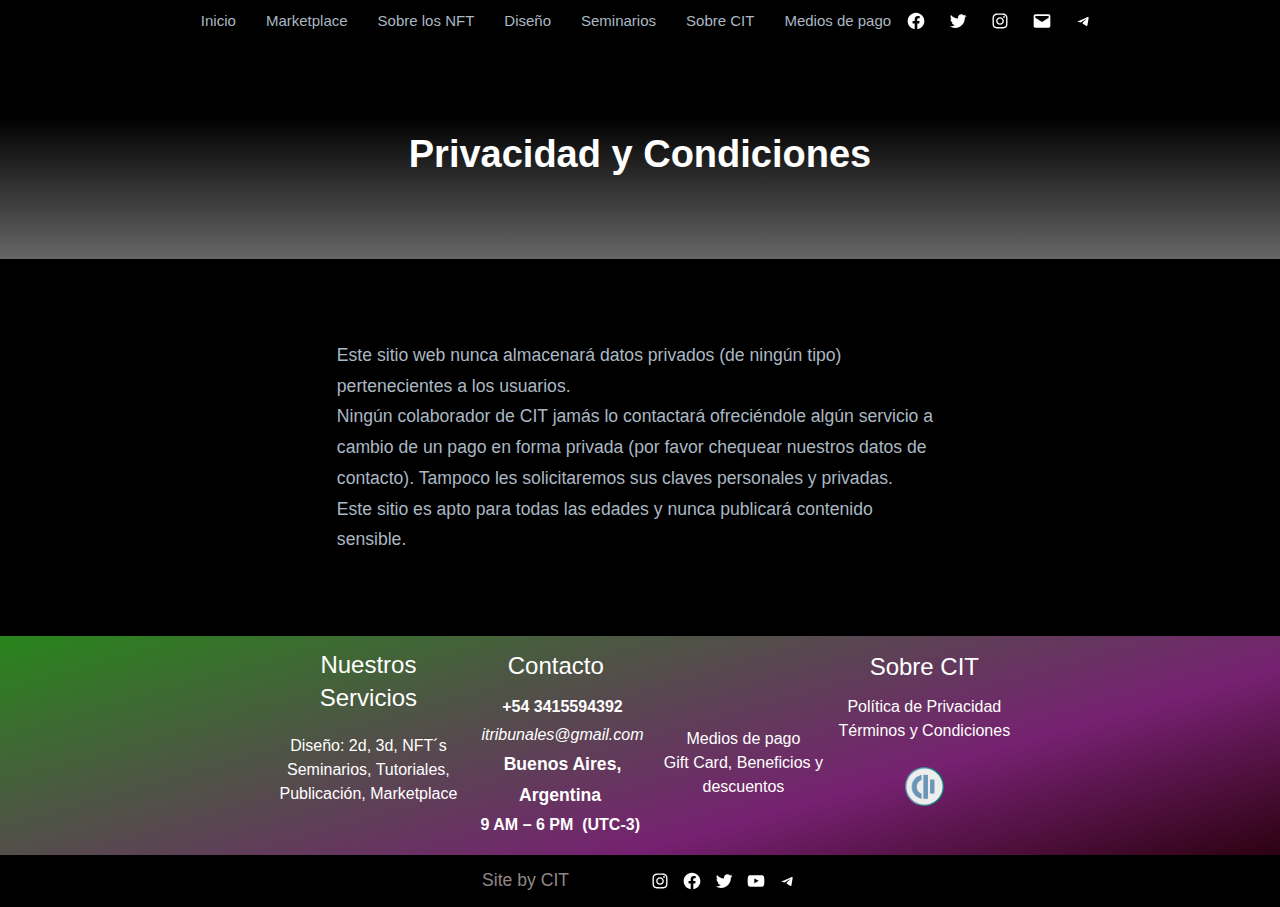
<file: politica-privacidad/index.html>
<!DOCTYPE html>
<html lang="es" prefix="og: http://ogp.me/ns#">
<head>
	<meta charset="UTF-8">
	<meta name="viewport" content="width=device-width, initial-scale=1">
<meta name="robots" content="max-image-preview:large">
<title>Política de privacidad – CITNFT</title>



<style id="wp-block-navigation-link-inline-css">
.wp-block-navigation .wp-block-navigation-item__label{word-break:normal;overflow-wrap:break-word}.wp-block-navigation .wp-block-navigation-item__description{display:none}
</style>
<style id="wp-block-social-links-inline-css">
.wp-block-social-links{box-sizing:border-box;padding-left:0;padding-right:0;text-indent:0;margin-left:0;background:none}.wp-block-social-links .wp-social-link a,.wp-block-social-links .wp-social-link a:hover{text-decoration:none;border-bottom:0;box-shadow:none}.wp-block-social-links .wp-social-link a{padding:.25em}.wp-block-social-links .wp-social-link svg{width:1em;height:1em}.wp-block-social-links .wp-social-link span:not(.screen-reader-text){margin-left:.5em;margin-right:.5em;font-size:.65em}.wp-block-social-links.has-small-icon-size{font-size:16px}.wp-block-social-links,.wp-block-social-links.has-normal-icon-size{font-size:24px}.wp-block-social-links.has-large-icon-size{font-size:36px}.wp-block-social-links.has-huge-icon-size{font-size:48px}.wp-block-social-links.aligncenter{justify-content:center;display:flex}.wp-block-social-links.alignright{justify-content:flex-end}.wp-block-social-link{display:block;border-radius:9999px;transition:transform .1s ease;height:auto}@media (prefers-reduced-motion:reduce){.wp-block-social-link{transition-duration:0s;transition-delay:0s}}.wp-block-social-link a{align-items:center;display:flex;line-height:0;transition:transform .1s ease}.wp-block-social-link:hover{transform:scale(1.1)}.wp-block-social-links .wp-block-social-link .wp-block-social-link-anchor,.wp-block-social-links .wp-block-social-link .wp-block-social-link-anchor:active,.wp-block-social-links .wp-block-social-link .wp-block-social-link-anchor:hover,.wp-block-social-links .wp-block-social-link .wp-block-social-link-anchor:visited,.wp-block-social-links .wp-block-social-link .wp-block-social-link-anchor svg{color:currentColor;fill:currentColor}.wp-block-social-links:not(.is-style-logos-only) .wp-social-link{background-color:#f0f0f0;color:#444}.wp-block-social-links:not(.is-style-logos-only) .wp-social-link-amazon{background-color:#f90;color:#fff}.wp-block-social-links:not(.is-style-logos-only) .wp-social-link-bandcamp{background-color:#1ea0c3;color:#fff}.wp-block-social-links:not(.is-style-logos-only) .wp-social-link-behance{background-color:#0757fe;color:#fff}.wp-block-social-links:not(.is-style-logos-only) .wp-social-link-codepen{background-color:#1e1f26;color:#fff}.wp-block-social-links:not(.is-style-logos-only) .wp-social-link-deviantart{background-color:#02e49b;color:#fff}.wp-block-social-links:not(.is-style-logos-only) .wp-social-link-dribbble{background-color:#e94c89;color:#fff}.wp-block-social-links:not(.is-style-logos-only) .wp-social-link-dropbox{background-color:#4280ff;color:#fff}.wp-block-social-links:not(.is-style-logos-only) .wp-social-link-etsy{background-color:#f45800;color:#fff}.wp-block-social-links:not(.is-style-logos-only) .wp-social-link-facebook{background-color:#1778f2;color:#fff}.wp-block-social-links:not(.is-style-logos-only) .wp-social-link-fivehundredpx{background-color:#000;color:#fff}.wp-block-social-links:not(.is-style-logos-only) .wp-social-link-flickr{background-color:#0461dd;color:#fff}.wp-block-social-links:not(.is-style-logos-only) .wp-social-link-foursquare{background-color:#e65678;color:#fff}.wp-block-social-links:not(.is-style-logos-only) .wp-social-link-github{background-color:#24292d;color:#fff}.wp-block-social-links:not(.is-style-logos-only) .wp-social-link-goodreads{background-color:#eceadd;color:#382110}.wp-block-social-links:not(.is-style-logos-only) .wp-social-link-google{background-color:#ea4434;color:#fff}.wp-block-social-links:not(.is-style-logos-only) .wp-social-link-instagram{background-color:#f00075;color:#fff}.wp-block-social-links:not(.is-style-logos-only) .wp-social-link-lastfm{background-color:#e21b24;color:#fff}.wp-block-social-links:not(.is-style-logos-only) .wp-social-link-linkedin{background-color:#0d66c2;color:#fff}.wp-block-social-links:not(.is-style-logos-only) .wp-social-link-mastodon{background-color:#3288d4;color:#fff}.wp-block-social-links:not(.is-style-logos-only) .wp-social-link-medium{background-color:#02ab6c;color:#fff}.wp-block-social-links:not(.is-style-logos-only) .wp-social-link-meetup{background-color:#f6405f;color:#fff}.wp-block-social-links:not(.is-style-logos-only) .wp-social-link-patreon{background-color:#ff424d;color:#fff}.wp-block-social-links:not(.is-style-logos-only) .wp-social-link-pinterest{background-color:#e60122;color:#fff}.wp-block-social-links:not(.is-style-logos-only) .wp-social-link-pocket{background-color:#ef4155;color:#fff}.wp-block-social-links:not(.is-style-logos-only) .wp-social-link-reddit{background-color:#ff4500;color:#fff}.wp-block-social-links:not(.is-style-logos-only) .wp-social-link-skype{background-color:#0478d7;color:#fff}.wp-block-social-links:not(.is-style-logos-only) .wp-social-link-snapchat{background-color:#fefc00;color:#fff;stroke:#000}.wp-block-social-links:not(.is-style-logos-only) .wp-social-link-soundcloud{background-color:#ff5600;color:#fff}.wp-block-social-links:not(.is-style-logos-only) .wp-social-link-spotify{background-color:#1bd760;color:#fff}.wp-block-social-links:not(.is-style-logos-only) .wp-social-link-telegram{background-color:#2aabee;color:#fff}.wp-block-social-links:not(.is-style-logos-only) .wp-social-link-tiktok{background-color:#000;color:#fff}.wp-block-social-links:not(.is-style-logos-only) .wp-social-link-tumblr{background-color:#011835;color:#fff}.wp-block-social-links:not(.is-style-logos-only) .wp-social-link-twitch{background-color:#6440a4;color:#fff}.wp-block-social-links:not(.is-style-logos-only) .wp-social-link-twitter{background-color:#1da1f2;color:#fff}.wp-block-social-links:not(.is-style-logos-only) .wp-social-link-vimeo{background-color:#1eb7ea;color:#fff}.wp-block-social-links:not(.is-style-logos-only) .wp-social-link-vk{background-color:#4680c2;color:#fff}.wp-block-social-links:not(.is-style-logos-only) .wp-social-link-wordpress{background-color:#3499cd;color:#fff}.wp-block-social-links:not(.is-style-logos-only) .wp-social-link-whatsapp{background-color:#25d366;color:#fff}.wp-block-social-links:not(.is-style-logos-only) .wp-social-link-yelp{background-color:#d32422;color:#fff}.wp-block-social-links:not(.is-style-logos-only) .wp-social-link-youtube{background-color:red;color:#fff}.wp-block-social-links.is-style-logos-only .wp-social-link{background:none}.wp-block-social-links.is-style-logos-only .wp-social-link a{padding:0}.wp-block-social-links.is-style-logos-only .wp-social-link svg{width:1.25em;height:1.25em}.wp-block-social-links.is-style-logos-only .wp-social-link-amazon{color:#f90}.wp-block-social-links.is-style-logos-only .wp-social-link-bandcamp{color:#1ea0c3}.wp-block-social-links.is-style-logos-only .wp-social-link-behance{color:#0757fe}.wp-block-social-links.is-style-logos-only .wp-social-link-codepen{color:#1e1f26}.wp-block-social-links.is-style-logos-only .wp-social-link-deviantart{color:#02e49b}.wp-block-social-links.is-style-logos-only .wp-social-link-dribbble{color:#e94c89}.wp-block-social-links.is-style-logos-only .wp-social-link-dropbox{color:#4280ff}.wp-block-social-links.is-style-logos-only .wp-social-link-etsy{color:#f45800}.wp-block-social-links.is-style-logos-only .wp-social-link-facebook{color:#1778f2}.wp-block-social-links.is-style-logos-only .wp-social-link-fivehundredpx{color:#000}.wp-block-social-links.is-style-logos-only .wp-social-link-flickr{color:#0461dd}.wp-block-social-links.is-style-logos-only .wp-social-link-foursquare{color:#e65678}.wp-block-social-links.is-style-logos-only .wp-social-link-github{color:#24292d}.wp-block-social-links.is-style-logos-only .wp-social-link-goodreads{color:#382110}.wp-block-social-links.is-style-logos-only .wp-social-link-google{color:#ea4434}.wp-block-social-links.is-style-logos-only .wp-social-link-instagram{color:#f00075}.wp-block-social-links.is-style-logos-only .wp-social-link-lastfm{color:#e21b24}.wp-block-social-links.is-style-logos-only .wp-social-link-linkedin{color:#0d66c2}.wp-block-social-links.is-style-logos-only .wp-social-link-mastodon{color:#3288d4}.wp-block-social-links.is-style-logos-only .wp-social-link-medium{color:#02ab6c}.wp-block-social-links.is-style-logos-only .wp-social-link-meetup{color:#f6405f}.wp-block-social-links.is-style-logos-only .wp-social-link-patreon{color:#ff424d}.wp-block-social-links.is-style-logos-only .wp-social-link-pinterest{color:#e60122}.wp-block-social-links.is-style-logos-only .wp-social-link-pocket{color:#ef4155}.wp-block-social-links.is-style-logos-only .wp-social-link-reddit{color:#ff4500}.wp-block-social-links.is-style-logos-only .wp-social-link-skype{color:#0478d7}.wp-block-social-links.is-style-logos-only .wp-social-link-snapchat{color:#fff;stroke:#000}.wp-block-social-links.is-style-logos-only .wp-social-link-soundcloud{color:#ff5600}.wp-block-social-links.is-style-logos-only .wp-social-link-spotify{color:#1bd760}.wp-block-social-links.is-style-logos-only .wp-social-link-telegram{color:#2aabee}.wp-block-social-links.is-style-logos-only .wp-social-link-tiktok{color:#000}.wp-block-social-links.is-style-logos-only .wp-social-link-tumblr{color:#011835}.wp-block-social-links.is-style-logos-only .wp-social-link-twitch{color:#6440a4}.wp-block-social-links.is-style-logos-only .wp-social-link-twitter{color:#1da1f2}.wp-block-social-links.is-style-logos-only .wp-social-link-vimeo{color:#1eb7ea}.wp-block-social-links.is-style-logos-only .wp-social-link-vk{color:#4680c2}.wp-block-social-links.is-style-logos-only .wp-social-link-whatsapp{color:#25d366}.wp-block-social-links.is-style-logos-only .wp-social-link-wordpress{color:#3499cd}.wp-block-social-links.is-style-logos-only .wp-social-link-yelp{color:#d32422}.wp-block-social-links.is-style-logos-only .wp-social-link-youtube{color:red}.wp-block-social-links.is-style-pill-shape .wp-social-link{width:auto}.wp-block-social-links.is-style-pill-shape .wp-social-link a{padding-left:.66667em;padding-right:.66667em}
</style>
<link rel="stylesheet" id="wp-block-navigation-css" href="https://67993633.github.io/web/wp-includes/blocks/navigation/style.min.css" media="all">
<style id="wp-block-navigation-inline-css">
.wp-block-navigation{font-family: var(--wp--preset--font-family--sen);font-size: var(--wp--preset--font-size--medium);font-weight: var(--wp--custom--typography--font-weight--medium);}
.wp-block-navigation a:where(:not(.wp-element-button)){color: inherit;text-decoration: none;}
.wp-block-navigation a:where(:not(.wp-element-button)):hover{color: var(--wp--preset--color--secondary);text-decoration: none;}
.wp-block-navigation a:where(:not(.wp-element-button)):focus{color: var(--wp--preset--color--secondary);text-decoration: none;}
.wp-block-navigation a:where(:not(.wp-element-button)):active{color: var(--wp--preset--color--secondary);text-decoration: none;}
</style>
<style id="wp-block-paragraph-inline-css">
.is-small-text{font-size:.875em}.is-regular-text{font-size:1em}.is-large-text{font-size:2.25em}.is-larger-text{font-size:3em}.has-drop-cap:not(:focus):first-letter{float:left;font-size:8.4em;line-height:.68;font-weight:100;margin:.05em .1em 0 0;text-transform:uppercase;font-style:normal}p.has-drop-cap.has-background{overflow:hidden}p.has-background{padding:1.25em 2.375em}:where(p.has-text-color:not(.has-link-color)) a{color:inherit}
</style>
<style id="wp-block-template-part-inline-css">
.wp-block-template-part.has-background{padding:1.25em 2.375em;margin-top:0;margin-bottom:0}
</style>
<style id="wp-block-heading-inline-css">
h1.has-background,h2.has-background,h3.has-background,h4.has-background,h5.has-background,h6.has-background{padding:1.25em 2.375em}
</style>
<link rel="stylesheet" id="wp-block-cover-css" href="https://67993633.github.io/web/wp-includes/blocks/cover/style.min.css" media="all">
<style id="wp-block-group-inline-css">
.wp-block-group{box-sizing:border-box}
:where(.wp-block-group.has-background){padding:1.25em 2.375em}
</style>
<style id="wp-block-columns-inline-css">
.wp-block-columns{display:flex;margin-bottom:1.75em;box-sizing:border-box;flex-wrap:wrap!important;align-items:normal!important}@media (min-width:782px){.wp-block-columns{flex-wrap:nowrap!important}}.wp-block-columns.are-vertically-aligned-top{align-items:flex-start}.wp-block-columns.are-vertically-aligned-center{align-items:center}.wp-block-columns.are-vertically-aligned-bottom{align-items:flex-end}@media (max-width:781px){.wp-block-columns:not(.is-not-stacked-on-mobile)>.wp-block-column{flex-basis:100%!important}}@media (min-width:782px){.wp-block-columns:not(.is-not-stacked-on-mobile)>.wp-block-column{flex-basis:0;flex-grow:1}.wp-block-columns:not(.is-not-stacked-on-mobile)>.wp-block-column[style*=flex-basis]{flex-grow:0}}.wp-block-columns.is-not-stacked-on-mobile{flex-wrap:nowrap!important}.wp-block-columns.is-not-stacked-on-mobile>.wp-block-column{flex-basis:0;flex-grow:1}.wp-block-columns.is-not-stacked-on-mobile>.wp-block-column[style*=flex-basis]{flex-grow:0}:where(.wp-block-columns.has-background){padding:1.25em 2.375em}.wp-block-column{flex-grow:1;min-width:0;word-break:break-word;overflow-wrap:break-word}.wp-block-column.is-vertically-aligned-top{align-self:flex-start}.wp-block-column.is-vertically-aligned-center{align-self:center}.wp-block-column.is-vertically-aligned-bottom{align-self:flex-end}.wp-block-column.is-vertically-aligned-bottom,.wp-block-column.is-vertically-aligned-center,.wp-block-column.is-vertically-aligned-top{width:100%}
</style>
<style id="wp-block-image-inline-css">
.wp-block-image img{height:auto;max-width:100%;vertical-align:bottom}.wp-block-image.has-custom-border img,.wp-block-image img{box-sizing:border-box}.wp-block-image.aligncenter{text-align:center}.wp-block-image.alignfull img,.wp-block-image.alignwide img{height:auto;width:100%}.wp-block-image.aligncenter,.wp-block-image .aligncenter,.wp-block-image.alignleft,.wp-block-image .alignleft,.wp-block-image.alignright,.wp-block-image .alignright{display:table}.wp-block-image.aligncenter>figcaption,.wp-block-image .aligncenter>figcaption,.wp-block-image.alignleft>figcaption,.wp-block-image .alignleft>figcaption,.wp-block-image.alignright>figcaption,.wp-block-image .alignright>figcaption{display:table-caption;caption-side:bottom}.wp-block-image .alignleft{float:left;margin:.5em 1em .5em 0}.wp-block-image .alignright{float:right;margin:.5em 0 .5em 1em}.wp-block-image .aligncenter{margin-left:auto;margin-right:auto}.wp-block-image figcaption{margin-top:.5em;margin-bottom:1em}.wp-block-image.is-style-circle-mask img,.wp-block-image.is-style-rounded img,.wp-block-image .is-style-rounded img{border-radius:9999px}@supports ((-webkit-mask-image:none) or (mask-image:none)) or (-webkit-mask-image:none){.wp-block-image.is-style-circle-mask img{-webkit-mask-image:url('data:image/svg+xml;utf8,<svg viewBox="0 0 100 100" xmlns="http://www.w3.org/2000/svg"><circle cx="50" cy="50" r="50"/>');mask-image:url('data:image/svg+xml;utf8,<svg viewBox="0 0 100 100" xmlns="http://www.w3.org/2000/svg"><circle cx="50" cy="50" r="50"/>');mask-mode:alpha;-webkit-mask-repeat:no-repeat;mask-repeat:no-repeat;-webkit-mask-size:contain;mask-size:contain;-webkit-mask-position:center;mask-position:center;border-radius:0}}.wp-block-image :where(.has-border-color){border-style:solid}.wp-block-image :where([style*=border-top-color]){border-top-style:solid}.wp-block-image :where([style*=border-right-color]){border-right-style:solid}.wp-block-image :where([style*=border-bottom-color]){border-bottom-style:solid}.wp-block-image :where([style*=border-left-color]){border-left-style:solid}.wp-block-image :where([style*=border-width]){border-style:solid}.wp-block-image :where([style*=border-top-width]){border-top-style:solid}.wp-block-image :where([style*=border-right-width]){border-right-style:solid}.wp-block-image :where([style*=border-bottom-width]){border-bottom-style:solid}.wp-block-image :where([style*=border-left-width]){border-left-style:solid}.wp-block-image figure{margin:0}
.wp-block-image figcaption{color:#555;font-size:13px;text-align:center}.is-dark-theme .wp-block-image figcaption{color:hsla(0,0%,100%,.65)}.wp-block-image{margin:0 0 1em}
</style>
<style id="wp-block-library-inline-css">
:root{--wp-admin-theme-color:#007cba;--wp-admin-theme-color--rgb:0,124,186;--wp-admin-theme-color-darker-10:#006ba1;--wp-admin-theme-color-darker-10--rgb:0,107,161;--wp-admin-theme-color-darker-20:#005a87;--wp-admin-theme-color-darker-20--rgb:0,90,135;--wp-admin-border-width-focus:2px}@media (-webkit-min-device-pixel-ratio:2),(min-resolution:192dpi){:root{--wp-admin-border-width-focus:1.5px}}.wp-element-button{cursor:pointer}:root{--wp--preset--font-size--normal:16px;--wp--preset--font-size--huge:42px}:root .has-very-light-gray-background-color{background-color:#eee}:root .has-very-dark-gray-background-color{background-color:#313131}:root .has-very-light-gray-color{color:#eee}:root .has-very-dark-gray-color{color:#313131}:root .has-vivid-green-cyan-to-vivid-cyan-blue-gradient-background{background:linear-gradient(135deg,#00d084,#0693e3)}:root .has-purple-crush-gradient-background{background:linear-gradient(135deg,#34e2e4,#4721fb 50%,#ab1dfe)}:root .has-hazy-dawn-gradient-background{background:linear-gradient(135deg,#faaca8,#dad0ec)}:root .has-subdued-olive-gradient-background{background:linear-gradient(135deg,#fafae1,#67a671)}:root .has-atomic-cream-gradient-background{background:linear-gradient(135deg,#fdd79a,#004a59)}:root .has-nightshade-gradient-background{background:linear-gradient(135deg,#330968,#31cdcf)}:root .has-midnight-gradient-background{background:linear-gradient(135deg,#020381,#2874fc)}.has-regular-font-size{font-size:1em}.has-larger-font-size{font-size:2.625em}.has-normal-font-size{font-size:var(--wp--preset--font-size--normal)}.has-huge-font-size{font-size:var(--wp--preset--font-size--huge)}.has-text-align-center{text-align:center}.has-text-align-left{text-align:left}.has-text-align-right{text-align:right}#end-resizable-editor-section{display:none}.aligncenter{clear:both}.items-justified-left{justify-content:flex-start}.items-justified-center{justify-content:center}.items-justified-right{justify-content:flex-end}.items-justified-space-between{justify-content:space-between}.screen-reader-text{border:0;clip:rect(1px,1px,1px,1px);clip-path:inset(50%);height:1px;margin:-1px;overflow:hidden;padding:0;position:absolute;width:1px;word-wrap:normal!important}.screen-reader-text:focus{background-color:#ddd;clip:auto!important;clip-path:none;color:#444;display:block;font-size:1em;height:auto;left:5px;line-height:normal;padding:15px 23px 14px;text-decoration:none;top:5px;width:auto;z-index:100000}html :where(.has-border-color){border-style:solid}html :where([style*=border-top-color]){border-top-style:solid}html :where([style*=border-right-color]){border-right-style:solid}html :where([style*=border-bottom-color]){border-bottom-style:solid}html :where([style*=border-left-color]){border-left-style:solid}html :where([style*=border-width]){border-style:solid}html :where([style*=border-top-width]){border-top-style:solid}html :where([style*=border-right-width]){border-right-style:solid}html :where([style*=border-bottom-width]){border-bottom-style:solid}html :where([style*=border-left-width]){border-left-style:solid}html :where(img[class*=wp-image-]){height:auto;max-width:100%}figure{margin:0 0 1em}
</style>
<link rel="stylesheet" id="font-awesome-css" href="https://67993633.github.io/web/wp-content/themes/gutenify-fit/css/font-awesome/css/all.css" media="all">
<style id="global-styles-inline-css">
body{--wp--preset--color--black: #000000;--wp--preset--color--cyan-bluish-gray: #abb8c3;--wp--preset--color--white: #ffffff;--wp--preset--color--pale-pink: #f78da7;--wp--preset--color--vivid-red: #cf2e2e;--wp--preset--color--luminous-vivid-orange: #ff004d91;--wp--preset--color--luminous-vivid-amber: #fcb900;--wp--preset--color--light-green-cyan: #7bdcb5;--wp--preset--color--vivid-green-cyan: #00d084;--wp--preset--color--pale-cyan-blue: #8ed1fc;--wp--preset--color--vivid-cyan-blue: #0693e3;--wp--preset--color--vivid-purple: #9b51e0;--wp--preset--color--foreground: #000000;--wp--preset--color--background: #fbfbfb00;--wp--preset--color--primary: #d620faba;--wp--preset--color--secondary: #ed247e59;--wp--preset--color--background-secondary: #000000;--wp--preset--color--body-text: #0f0f0f;--wp--preset--color--text-link: #10172b;--wp--preset--color--border: #47b2ab;--wp--preset--color--tertiary: #c3d9e7;--wp--preset--color--input-field: #03293b;--wp--preset--color--boulder: #777;--wp--preset--color--coffee: #7d6043;--wp--preset--color--cyan: #25d6a2;--wp--preset--color--dark-blue: #1b67cc;--wp--preset--color--sky-blue: #30b4da;--wp--preset--color--dark-green: #0fb36c;--wp--preset--color--lite-green: #6ba518;--wp--preset--color--purple: #c74a73;--wp--preset--color--dark-purple: #9261c6;--wp--preset--color--orange: #f74f84d1;--wp--preset--color--lite-red: #f9556d;--wp--preset--color--hexadecimal: #27808c;--wp--preset--color--pink: #ff6b98;--wp--preset--color--custom-color-1: #030303;--wp--preset--gradient--vivid-cyan-blue-to-vivid-purple: linear-gradient(135deg,rgba(6,147,227,1) 0%,rgb(155,81,224) 100%);--wp--preset--gradient--light-green-cyan-to-vivid-green-cyan: linear-gradient(135deg,rgb(122,220,180) 0%,rgb(0,208,130) 100%);--wp--preset--gradient--luminous-vivid-amber-to-luminous-vivid-orange: linear-gradient(135deg,rgba(252,185,0,1) 0%,rgba(255,105,0,1) 100%);--wp--preset--gradient--luminous-vivid-orange-to-vivid-red: linear-gradient(135deg,rgba(255,105,0,1) 0%,rgb(207,46,46) 100%);--wp--preset--gradient--very-light-gray-to-cyan-bluish-gray: linear-gradient(135deg,rgb(238,238,238) 0%,rgb(169,184,195) 100%);--wp--preset--gradient--cool-to-warm-spectrum: linear-gradient(135deg,rgb(74,234,220) 0%,rgb(151,120,209) 20%,rgb(207,42,186) 40%,rgb(238,44,130) 60%,rgb(251,105,98) 80%,rgb(254,248,76) 100%);--wp--preset--gradient--blush-light-purple: linear-gradient(135deg,rgb(255,206,236) 0%,rgb(152,150,240) 100%);--wp--preset--gradient--blush-bordeaux: linear-gradient(135deg,rgb(254,205,165) 0%,rgb(254,45,45) 50%,rgb(107,0,62) 100%);--wp--preset--gradient--luminous-dusk: linear-gradient(135deg,rgb(255,203,112) 0%,rgb(199,81,192) 50%,rgb(65,88,208) 100%);--wp--preset--gradient--pale-ocean: linear-gradient(135deg,rgb(255,245,203) 0%,rgb(182,227,212) 50%,rgb(51,167,181) 100%);--wp--preset--gradient--electric-grass: linear-gradient(135deg,rgb(202,248,128) 0%,rgb(113,206,126) 100%);--wp--preset--gradient--midnight: linear-gradient(135deg,rgb(2,3,129) 0%,rgb(40,116,252) 100%);--wp--preset--gradient--vertical-secondary-to-tertiary: linear-gradient(to bottom,var(--wp--preset--color--secondary) 0%,var(--wp--preset--color--tertiary) 100%);--wp--preset--gradient--vertical-secondary-to-background: linear-gradient(to bottom,var(--wp--preset--color--secondary) 0%,var(--wp--preset--color--background) 100%);--wp--preset--gradient--vertical-tertiary-to-background: linear-gradient(to bottom,var(--wp--preset--color--tertiary) 0%,var(--wp--preset--color--background) 100%);--wp--preset--gradient--diagonal-primary-to-foreground: linear-gradient(to bottom right,var(--wp--preset--color--primary) 0%,var(--wp--preset--color--foreground) 100%);--wp--preset--gradient--diagonal-secondary-to-background: linear-gradient(to bottom right,var(--wp--preset--color--secondary) 50%,var(--wp--preset--color--background) 50%);--wp--preset--gradient--diagonal-background-to-secondary: linear-gradient(to bottom right,var(--wp--preset--color--background) 50%,var(--wp--preset--color--secondary) 50%);--wp--preset--gradient--diagonal-tertiary-to-background: linear-gradient(to bottom right,var(--wp--preset--color--tertiary) 50%,var(--wp--preset--color--background) 50%);--wp--preset--gradient--diagonal-background-to-tertiary: linear-gradient(to bottom right,var(--wp--preset--color--background) 50%,var(--wp--preset--color--tertiary) 50%);--wp--preset--duotone--dark-grayscale: url('#wp-duotone-dark-grayscale');--wp--preset--duotone--grayscale: url('#wp-duotone-grayscale');--wp--preset--duotone--purple-yellow: url('#wp-duotone-purple-yellow');--wp--preset--duotone--blue-red: url('#wp-duotone-blue-red');--wp--preset--duotone--midnight: url('#wp-duotone-midnight');--wp--preset--duotone--magenta-yellow: url('#wp-duotone-magenta-yellow');--wp--preset--duotone--purple-green: url('#wp-duotone-purple-green');--wp--preset--duotone--blue-orange: url('#wp-duotone-blue-orange');--wp--preset--duotone--foreground-and-background: url('#wp-duotone-foreground-and-background');--wp--preset--duotone--foreground-and-secondary: url('#wp-duotone-foreground-and-secondary');--wp--preset--duotone--foreground-and-tertiary: url('#wp-duotone-foreground-and-tertiary');--wp--preset--duotone--primary-and-background: url('#wp-duotone-primary-and-background');--wp--preset--duotone--primary-and-secondary: url('#wp-duotone-primary-and-secondary');--wp--preset--duotone--primary-and-tertiary: url('#wp-duotone-primary-and-tertiary');--wp--preset--font-size--small: 1rem;--wp--preset--font-size--medium: 1.75rem;--wp--preset--font-size--large: clamp(1.75rem, 3vw, 2.375rem);--wp--preset--font-size--x-large: 42px;--wp--preset--font-size--slider-title: clamp(25px,3vw,45px);--wp--preset--font-size--normal: 1.1rem;--wp--preset--font-size--huge: clamp(2.5rem, 4vw, 3rem);--wp--preset--font-size--gigantic: clamp(3rem, 6vw, 4rem);--wp--preset--font-size--colossal: clamp(4rem, 8vw, 6.25rem);--wp--preset--font-family--system: -apple-system,BlinkMacSystemFont,"Segoe UI",Roboto,Oxygen-Sans,Ubuntu,Cantarell,"Helvetica Neue",sans-serif;--wp--preset--font-family--oswald: 'Oswald', sans-serif;--wp--preset--font-family--roboto: 'Roboto', sans-serif;--wp--preset--spacing--20: 0.44rem;--wp--preset--spacing--30: 0.67rem;--wp--preset--spacing--40: 1rem;--wp--preset--spacing--50: 1.5rem;--wp--preset--spacing--60: 2.25rem;--wp--preset--spacing--70: 3.38rem;--wp--preset--spacing--80: 5.06rem;--wp--custom--spacing--small: max(1.25rem, 5vw);--wp--custom--spacing--medium: clamp(2rem, 8vw, calc(4 * var(--wp--style--block-gap)));--wp--custom--spacing--large: clamp(4rem, 10vw, 8rem);--wp--custom--typography--font-size--heading-one: clamp(36px,3vw,45px);--wp--custom--typography--font-size--heading-two: clamp(28px,2.6vw,32px);--wp--custom--typography--font-size--heading-three: clamp(20px,1.9vw,22px);--wp--custom--typography--font-size--heading-four: clamp(18px,1.5vw,20px);--wp--custom--typography--font-size--heading-five: clamp(22px,1.3vw,18px);--wp--custom--typography--font-size--heading-six: 16px;--wp--custom--typography--line-height--heading-one: 1.38;--wp--custom--typography--line-height--heading-two: 1.43;--wp--custom--typography--line-height--heading-three: 1.36;--wp--custom--typography--line-height--heading-four: 1.5;--wp--custom--typography--line-height--heading-five: 1.458333333333333;--wp--custom--typography--line-height--heading-six: 1.56;--wp--custom--typography--line-height--paragraph: 1.75;--wp--custom--typography--line-height--extra-small: 21px;--wp--custom--typography--line-height--small: 28px;--wp--custom--typography--line-height--normal: normal;--wp--custom--typography--font-weight--light: 300;--wp--custom--typography--font-weight--normal: 400;--wp--custom--typography--font-weight--medium: 500;--wp--custom--typography--font-weight--semi-bold: 600;--wp--custom--typography--font-weight--bold: 700;--wp--custom--typography--font-weight--extra-bold: 900;--wp--custom--gap--baseline: 15px;--wp--custom--gap--horizontal: min(30px, 5vw);--wp--custom--gap--vertical: min(30px, 5vw);}body { margin: 0;--wp--style--global--content-size: 750px;--wp--style--global--wide-size: 1300px; }.wp-site-blocks > .alignleft { float: left; margin-right: 2em; }.wp-site-blocks > .alignright { float: right; margin-left: 2em; }.wp-site-blocks > .aligncenter { justify-content: center; margin-left: auto; margin-right: auto; }.wp-site-blocks > * { margin-block-start: 0; margin-block-end: 0; }.wp-site-blocks > * + * { margin-block-start: 0rem; }body { --wp--style--block-gap: 0rem; }body .is-layout-flow > *{margin-block-start: 0;margin-block-end: 0;}body .is-layout-flow > * + *{margin-block-start: 0rem;margin-block-end: 0;}body .is-layout-constrained > *{margin-block-start: 0;margin-block-end: 0;}body .is-layout-constrained > * + *{margin-block-start: 0rem;margin-block-end: 0;}body .is-layout-flex{gap: 0rem;}body .is-layout-flow > .alignleft{float: left;margin-inline-start: 0;margin-inline-end: 2em;}body .is-layout-flow > .alignright{float: right;margin-inline-start: 2em;margin-inline-end: 0;}body .is-layout-flow > .aligncenter{margin-left: auto !important;margin-right: auto !important;}body .is-layout-constrained > .alignleft{float: left;margin-inline-start: 0;margin-inline-end: 2em;}body .is-layout-constrained > .alignright{float: right;margin-inline-start: 2em;margin-inline-end: 0;}body .is-layout-constrained > .aligncenter{margin-left: auto !important;margin-right: auto !important;}body .is-layout-constrained > :where(:not(.alignleft):not(.alignright):not(.alignfull)){max-width: var(--wp--style--global--content-size);margin-left: auto !important;margin-right: auto !important;}body .is-layout-constrained > .alignwide{max-width: var(--wp--style--global--wide-size);}body .is-layout-flex{display: flex;}body .is-layout-flex{flex-wrap: wrap;align-items: center;}body .is-layout-flex > *{margin: 0;}body{background-color: var(--wp--preset--color--foreground);color: var(--wp--preset--color--body-text);font-family: var(--wp--preset--font-family--roboto);font-size: var(--wp--preset--font-size--normal);font-weight: var(--wp--custom--typography--font-weight--normal);line-height: var(--wp--custom--typography--line-height--paragraph);margin-top: 0px;margin-right: 0px;margin-bottom: 0px;margin-left: 0px;padding-top: 0px;padding-right: 0px;padding-bottom: 0px;padding-left: 0px;}a:where(:not(.wp-element-button)){color: var(--wp--preset--color--white);text-decoration: underline;}a:where(:not(.wp-element-button)):hover{color: #9b51e0;text-decoration: none;}a:where(:not(.wp-element-button)):focus{color: var(--wp--preset--color--primary);text-decoration: none;}a:where(:not(.wp-element-button)):active{color: var(--wp--preset--color--primary);text-decoration: none;}h1, h2, h3, h4, h5, h6{color: #fff;}h1{color: var(--wp--preset--color--foreground);font-family: var(--wp--preset--font-family--oswald);font-size: var(--wp--custom--typography--font-size--heading-one);font-weight: var(--wp--custom--typography--font-weight--bold);line-height: var(--wp--custom--typography--line-height--heading-one);margin-top: 0;margin-bottom: 0.625rem;}h2{color: var(--wp--preset--color--foreground);font-family: var(--wp--preset--font-family--oswald);font-size: var(--wp--custom--typography--font-size--heading-two);font-weight: var(--wp--custom--typography--font-weight--bold);line-height: var(--wp--custom--typography--line-height--heading-two);margin-top: 0;margin-bottom: 0.625rem;}h3{color: var(--wp--preset--color--foreground);font-family: var(--wp--preset--font-family--oswald);font-size: var(--wp--custom--typography--font-size--heading-three);font-weight: var(--wp--custom--typography--font-weight--bold);line-height: var(--wp--custom--typography--line-height--heading-three);margin-top: 0;margin-bottom: 0.625rem;}h4{color: var(--wp--preset--color--foreground);font-family: var(--wp--preset--font-family--oswald);font-size: var(--wp--custom--typography--font-size--heading-four);font-weight: var(--wp--custom--typography--font-weight--bold);line-height: var(--wp--custom--typography--line-height--heading-four);margin-top: 0;margin-bottom: 0.625rem;}h5{color: var(--wp--preset--color--foreground);font-family: var(--wp--preset--font-family--oswald);font-size: var(--wp--custom--typography--font-size--heading-five);font-weight: var(--wp--custom--typography--font-weight--bold);line-height: var(--wp--custom--typography--line-height--heading-five);margin-top: 0;margin-bottom: 0.625rem;}h6{color: var(--wp--preset--color--foreground);font-family: var(--wp--preset--font-family--oswald);font-size: var(--wp--custom--typography--font-size--heading-six);font-weight: var(--wp--custom--typography--font-weight--bold);line-height: var(--wp--custom--typography--line-height--heading-six);margin-top: 0;margin-bottom: 0.625rem;}.wp-element-button, .wp-block-button__link{background-color: #fa5a2005;border-radius: 100px;border-width: 0px;color: var(--wp--preset--color--dark-purple);font-family: inherit;font-size: var(--wp--preset--font-size--normal);font-weight: var(--wp--custom--typography--font-weight--medium);line-height: 1.7;padding-top: 8px;padding-right: 30px;padding-bottom: 8px;padding-left: 30px;text-decoration: none;}.wp-element-button:visited, .wp-block-button__link:visited{background-color: var(--wp--preset--color--primary);color: var(--wp--preset--color--white);}.wp-element-button:hover, .wp-block-button__link:hover{background-color: var(--wp--preset--color--secondary);color: var(--wp--preset--color--black);}.wp-element-button:focus, .wp-block-button__link:focus{background-color: var(--wp--preset--color--secondary);color: var(--wp--preset--color--black);}.wp-element-button:active, .wp-block-button__link:active{background-color: var(--wp--preset--color--secondary);color: var(--wp--preset--color--black);}.has-black-color{color: var(--wp--preset--color--black) !important;}.has-cyan-bluish-gray-color{color: var(--wp--preset--color--cyan-bluish-gray) !important;}.has-white-color{color: var(--wp--preset--color--white) !important;}.has-pale-pink-color{color: var(--wp--preset--color--pale-pink) !important;}.has-vivid-red-color{color: var(--wp--preset--color--vivid-red) !important;}.has-luminous-vivid-orange-color{color: var(--wp--preset--color--luminous-vivid-orange) !important;}.has-luminous-vivid-amber-color{color: var(--wp--preset--color--luminous-vivid-amber) !important;}.has-light-green-cyan-color{color: var(--wp--preset--color--light-green-cyan) !important;}.has-vivid-green-cyan-color{color: var(--wp--preset--color--vivid-green-cyan) !important;}.has-pale-cyan-blue-color{color: var(--wp--preset--color--pale-cyan-blue) !important;}.has-vivid-cyan-blue-color{color: var(--wp--preset--color--vivid-cyan-blue) !important;}.has-vivid-purple-color{color: var(--wp--preset--color--vivid-purple) !important;}.has-foreground-color{color: var(--wp--preset--color--foreground) !important;}.has-background-color{color: var(--wp--preset--color--background) !important;}.has-primary-color{color: var(--wp--preset--color--primary) !important;}.has-secondary-color{color: var(--wp--preset--color--secondary) !important;}.has-background-secondary-color{color: var(--wp--preset--color--background-secondary) !important;}.has-body-text-color{color: var(--wp--preset--color--body-text) !important;}.has-text-link-color{color: var(--wp--preset--color--text-link) !important;}.has-border-color{color: var(--wp--preset--color--border) !important;}.has-tertiary-color{color: var(--wp--preset--color--tertiary) !important;}.has-input-field-color{color: var(--wp--preset--color--input-field) !important;}.has-boulder-color{color: var(--wp--preset--color--boulder) !important;}.has-coffee-color{color: var(--wp--preset--color--coffee) !important;}.has-cyan-color{color: var(--wp--preset--color--cyan) !important;}.has-dark-blue-color{color: var(--wp--preset--color--dark-blue) !important;}.has-sky-blue-color{color: var(--wp--preset--color--sky-blue) !important;}.has-dark-green-color{color: var(--wp--preset--color--dark-green) !important;}.has-lite-green-color{color: var(--wp--preset--color--lite-green) !important;}.has-purple-color{color: var(--wp--preset--color--purple) !important;}.has-dark-purple-color{color: var(--wp--preset--color--dark-purple) !important;}.has-orange-color{color: var(--wp--preset--color--orange) !important;}.has-lite-red-color{color: var(--wp--preset--color--lite-red) !important;}.has-hexadecimal-color{color: var(--wp--preset--color--hexadecimal) !important;}.has-pink-color{color: var(--wp--preset--color--pink) !important;}.has-custom-color-1-color{color: var(--wp--preset--color--custom-color-1) !important;}.has-black-background-color{background-color: var(--wp--preset--color--black) !important;}.has-cyan-bluish-gray-background-color{background-color: var(--wp--preset--color--cyan-bluish-gray) !important;}.has-white-background-color{background-color: var(--wp--preset--color--white) !important;}.has-pale-pink-background-color{background-color: var(--wp--preset--color--pale-pink) !important;}.has-vivid-red-background-color{background-color: var(--wp--preset--color--vivid-red) !important;}.has-luminous-vivid-orange-background-color{background-color: var(--wp--preset--color--luminous-vivid-orange) !important;}.has-luminous-vivid-amber-background-color{background-color: var(--wp--preset--color--luminous-vivid-amber) !important;}.has-light-green-cyan-background-color{background-color: var(--wp--preset--color--light-green-cyan) !important;}.has-vivid-green-cyan-background-color{background-color: var(--wp--preset--color--vivid-green-cyan) !important;}.has-pale-cyan-blue-background-color{background-color: var(--wp--preset--color--pale-cyan-blue) !important;}.has-vivid-cyan-blue-background-color{background-color: var(--wp--preset--color--vivid-cyan-blue) !important;}.has-vivid-purple-background-color{background-color: var(--wp--preset--color--vivid-purple) !important;}.has-foreground-background-color{background-color: var(--wp--preset--color--foreground) !important;}.has-background-background-color{background-color: var(--wp--preset--color--background) !important;}.has-primary-background-color{background-color: var(--wp--preset--color--primary) !important;}.has-secondary-background-color{background-color: var(--wp--preset--color--secondary) !important;}.has-background-secondary-background-color{background-color: var(--wp--preset--color--background-secondary) !important;}.has-body-text-background-color{background-color: var(--wp--preset--color--body-text) !important;}.has-text-link-background-color{background-color: var(--wp--preset--color--text-link) !important;}.has-border-background-color{background-color: var(--wp--preset--color--border) !important;}.has-tertiary-background-color{background-color: var(--wp--preset--color--tertiary) !important;}.has-input-field-background-color{background-color: var(--wp--preset--color--input-field) !important;}.has-boulder-background-color{background-color: var(--wp--preset--color--boulder) !important;}.has-coffee-background-color{background-color: var(--wp--preset--color--coffee) !important;}.has-cyan-background-color{background-color: var(--wp--preset--color--cyan) !important;}.has-dark-blue-background-color{background-color: var(--wp--preset--color--dark-blue) !important;}.has-sky-blue-background-color{background-color: var(--wp--preset--color--sky-blue) !important;}.has-dark-green-background-color{background-color: var(--wp--preset--color--dark-green) !important;}.has-lite-green-background-color{background-color: var(--wp--preset--color--lite-green) !important;}.has-purple-background-color{background-color: var(--wp--preset--color--purple) !important;}.has-dark-purple-background-color{background-color: var(--wp--preset--color--dark-purple) !important;}.has-orange-background-color{background-color: var(--wp--preset--color--orange) !important;}.has-lite-red-background-color{background-color: var(--wp--preset--color--lite-red) !important;}.has-hexadecimal-background-color{background-color: var(--wp--preset--color--hexadecimal) !important;}.has-pink-background-color{background-color: var(--wp--preset--color--pink) !important;}.has-custom-color-1-background-color{background-color: var(--wp--preset--color--custom-color-1) !important;}.has-black-border-color{border-color: var(--wp--preset--color--black) !important;}.has-cyan-bluish-gray-border-color{border-color: var(--wp--preset--color--cyan-bluish-gray) !important;}.has-white-border-color{border-color: var(--wp--preset--color--white) !important;}.has-pale-pink-border-color{border-color: var(--wp--preset--color--pale-pink) !important;}.has-vivid-red-border-color{border-color: var(--wp--preset--color--vivid-red) !important;}.has-luminous-vivid-orange-border-color{border-color: var(--wp--preset--color--luminous-vivid-orange) !important;}.has-luminous-vivid-amber-border-color{border-color: var(--wp--preset--color--luminous-vivid-amber) !important;}.has-light-green-cyan-border-color{border-color: var(--wp--preset--color--light-green-cyan) !important;}.has-vivid-green-cyan-border-color{border-color: var(--wp--preset--color--vivid-green-cyan) !important;}.has-pale-cyan-blue-border-color{border-color: var(--wp--preset--color--pale-cyan-blue) !important;}.has-vivid-cyan-blue-border-color{border-color: var(--wp--preset--color--vivid-cyan-blue) !important;}.has-vivid-purple-border-color{border-color: var(--wp--preset--color--vivid-purple) !important;}.has-foreground-border-color{border-color: var(--wp--preset--color--foreground) !important;}.has-background-border-color{border-color: var(--wp--preset--color--background) !important;}.has-primary-border-color{border-color: var(--wp--preset--color--primary) !important;}.has-secondary-border-color{border-color: var(--wp--preset--color--secondary) !important;}.has-background-secondary-border-color{border-color: var(--wp--preset--color--background-secondary) !important;}.has-body-text-border-color{border-color: var(--wp--preset--color--body-text) !important;}.has-text-link-border-color{border-color: var(--wp--preset--color--text-link) !important;}.has-border-border-color{border-color: var(--wp--preset--color--border) !important;}.has-tertiary-border-color{border-color: var(--wp--preset--color--tertiary) !important;}.has-input-field-border-color{border-color: var(--wp--preset--color--input-field) !important;}.has-boulder-border-color{border-color: var(--wp--preset--color--boulder) !important;}.has-coffee-border-color{border-color: var(--wp--preset--color--coffee) !important;}.has-cyan-border-color{border-color: var(--wp--preset--color--cyan) !important;}.has-dark-blue-border-color{border-color: var(--wp--preset--color--dark-blue) !important;}.has-sky-blue-border-color{border-color: var(--wp--preset--color--sky-blue) !important;}.has-dark-green-border-color{border-color: var(--wp--preset--color--dark-green) !important;}.has-lite-green-border-color{border-color: var(--wp--preset--color--lite-green) !important;}.has-purple-border-color{border-color: var(--wp--preset--color--purple) !important;}.has-dark-purple-border-color{border-color: var(--wp--preset--color--dark-purple) !important;}.has-orange-border-color{border-color: var(--wp--preset--color--orange) !important;}.has-lite-red-border-color{border-color: var(--wp--preset--color--lite-red) !important;}.has-hexadecimal-border-color{border-color: var(--wp--preset--color--hexadecimal) !important;}.has-pink-border-color{border-color: var(--wp--preset--color--pink) !important;}.has-custom-color-1-border-color{border-color: var(--wp--preset--color--custom-color-1) !important;}.has-vivid-cyan-blue-to-vivid-purple-gradient-background{background: var(--wp--preset--gradient--vivid-cyan-blue-to-vivid-purple) !important;}.has-light-green-cyan-to-vivid-green-cyan-gradient-background{background: var(--wp--preset--gradient--light-green-cyan-to-vivid-green-cyan) !important;}.has-luminous-vivid-amber-to-luminous-vivid-orange-gradient-background{background: var(--wp--preset--gradient--luminous-vivid-amber-to-luminous-vivid-orange) !important;}.has-luminous-vivid-orange-to-vivid-red-gradient-background{background: var(--wp--preset--gradient--luminous-vivid-orange-to-vivid-red) !important;}.has-very-light-gray-to-cyan-bluish-gray-gradient-background{background: var(--wp--preset--gradient--very-light-gray-to-cyan-bluish-gray) !important;}.has-cool-to-warm-spectrum-gradient-background{background: var(--wp--preset--gradient--cool-to-warm-spectrum) !important;}.has-blush-light-purple-gradient-background{background: var(--wp--preset--gradient--blush-light-purple) !important;}.has-blush-bordeaux-gradient-background{background: var(--wp--preset--gradient--blush-bordeaux) !important;}.has-luminous-dusk-gradient-background{background: var(--wp--preset--gradient--luminous-dusk) !important;}.has-pale-ocean-gradient-background{background: var(--wp--preset--gradient--pale-ocean) !important;}.has-electric-grass-gradient-background{background: var(--wp--preset--gradient--electric-grass) !important;}.has-midnight-gradient-background{background: var(--wp--preset--gradient--midnight) !important;}.has-vertical-secondary-to-tertiary-gradient-background{background: var(--wp--preset--gradient--vertical-secondary-to-tertiary) !important;}.has-vertical-secondary-to-background-gradient-background{background: var(--wp--preset--gradient--vertical-secondary-to-background) !important;}.has-vertical-tertiary-to-background-gradient-background{background: var(--wp--preset--gradient--vertical-tertiary-to-background) !important;}.has-diagonal-primary-to-foreground-gradient-background{background: var(--wp--preset--gradient--diagonal-primary-to-foreground) !important;}.has-diagonal-secondary-to-background-gradient-background{background: var(--wp--preset--gradient--diagonal-secondary-to-background) !important;}.has-diagonal-background-to-secondary-gradient-background{background: var(--wp--preset--gradient--diagonal-background-to-secondary) !important;}.has-diagonal-tertiary-to-background-gradient-background{background: var(--wp--preset--gradient--diagonal-tertiary-to-background) !important;}.has-diagonal-background-to-tertiary-gradient-background{background: var(--wp--preset--gradient--diagonal-background-to-tertiary) !important;}.has-small-font-size{font-size: var(--wp--preset--font-size--small) !important;}.has-medium-font-size{font-size: var(--wp--preset--font-size--medium) !important;}.has-large-font-size{font-size: var(--wp--preset--font-size--large) !important;}.has-x-large-font-size{font-size: var(--wp--preset--font-size--x-large) !important;}.has-slider-title-font-size{font-size: var(--wp--preset--font-size--slider-title) !important;}.has-normal-font-size{font-size: var(--wp--preset--font-size--normal) !important;}.has-huge-font-size{font-size: var(--wp--preset--font-size--huge) !important;}.has-gigantic-font-size{font-size: var(--wp--preset--font-size--gigantic) !important;}.has-colossal-font-size{font-size: var(--wp--preset--font-size--colossal) !important;}.has-system-font-family{font-family: var(--wp--preset--font-family--system) !important;}.has-oswald-font-family{font-family: var(--wp--preset--font-family--oswald) !important;}.has-roboto-font-family{font-family: var(--wp--preset--font-family--roboto) !important;}
body{--wp--custom--core-button--spacing--padding--left: 30px;--wp--custom--core-button--spacing--padding--right: 30px;--wp--custom--core-button--spacing--padding--top: 8px;--wp--custom--core-button--spacing--padding--bottom: 8px;--wp--custom--core-button--color--background: #fa5a2005;--wp--custom--core-button--color: var( --wp--preset--color--dark-purple);--wp--custom--core-button--border--width: 0px;--wp--custom--core-button--border-radius--top-left: 100px;--wp--custom--core-button--border-radius--top-right: 100px;--wp--custom--core-button--border-radius--bottom-left: 100px;--wp--custom--core-button--border-radius--bottom-right: 100px;--wp--custom--core-button--typography--font-size: var(--wp--preset--font-size--normal);--wp--custom--core-button--typography--font-weight: var(--wp--custom--typography--font-weight--medium);--wp--custom--core-button--hover--color--background: var(--wp--preset--color--secondary);--wp--custom--core-button--hover--color: var(--wp--preset--color--black);}
</style>
<style id="core-block-supports-inline-css">
.wp-block-social-links.wp-container-1{gap:0px 22px;justify-content:space-between;}.wp-block-navigation.wp-container-3{gap:0;justify-content:center;}.wp-block-group.wp-container-27.wp-block-group.wp-container-27 > * + *{margin-block-start:0px;margin-block-end:0;}.wp-block-social-links.wp-container-28{gap:0px 12px;justify-content:space-between;}.wp-block-group.wp-container-29{justify-content:center;}.wp-block-group.wp-container-30{flex-wrap:nowrap;gap:var(--wp--preset--spacing--80);justify-content:center;}.wp-block-columns.wp-container-8,.wp-block-columns.wp-container-16,.wp-block-columns.wp-container-24,.wp-block-columns.wp-container-26{flex-wrap:nowrap;}.wp-block-column.wp-container-12 > *,.wp-block-column.wp-container-12.wp-block-column.wp-container-12 > * + *,.wp-block-group.wp-container-27 > *{margin-block-start:0;margin-block-end:0;}
</style>
<link rel="stylesheet" id="mltlngg_stylesheet-css" href="https://67993633.github.io/web/wp-content/plugins/multilanguage/css/style.css" media="all">
<link rel="stylesheet" id="gutenify-animate-css" href="https://67993633.github.io/web/wp-content/themes/gutenify-fit/css/animate.css" media="all">
<link rel="stylesheet" id="gutenify-fit-fonts-css" href="https://67993633.github.io/web/wp-content/fonts/3525322254a1fa7bded49c74370126ea.css" media="all">
<link rel="stylesheet" id="gutenify-fit-style-css" href="https://67993633.github.io/web/wp-content/themes/gutenify-fit/style.css" media="all">
<link rel="stylesheet" id="gutenify-fit-theme-style-css" href="https://67993633.github.io/web/wp-content/themes/gutenify-fit/css/theme-style.css" media="all">
<script src="https://67993633.github.io/web/wp-includes/blocks/navigation/view.min.js" id="wp-block-navigation-view-js"></script>
<script src="https://67993633.github.io/web/wp-includes/blocks/navigation/view-modal.min.js" id="wp-block-navigation-view-2-js"></script>
<script src="https://67993633.github.io/web/wp-includes/js/jquery/jquery.min.js" id="jquery-core-js"></script>
<script src="https://67993633.github.io/web/wp-includes/js/jquery/jquery-migrate.min.js" id="jquery-migrate-js"></script>
<script src="https://67993633.github.io/web/wp-content/themes/gutenify-fit/js/animate.min.js" id="gutenify-fit-animate-js"></script>






</head>

<body class="privacy-policy page-template-default page page-id-3 wp-custom-logo wp-embed-responsive mltlngg-es_ES">
<svg xmlns="http://www.w3.org/2000/svg" viewbox="0 0 0 0" width="0" height="0" focusable="false" role="none" style="visibility: hidden; position: absolute; left: -9999px; overflow: hidden;"><defs><filter id="wp-duotone-dark-grayscale"><fecolormatrix color-interpolation-filters="sRGB" type="matrix" values=" .299 .587 .114 0 0 .299 .587 .114 0 0 .299 .587 .114 0 0 .299 .587 .114 0 0 "></fecolormatrix><fecomponenttransfer color-interpolation-filters="sRGB"><fefuncr type="table" tablevalues="0 0.49803921568627"></fefuncr><fefuncg type="table" tablevalues="0 0.49803921568627"></fefuncg><fefuncb type="table" tablevalues="0 0.49803921568627"></fefuncb><fefunca type="table" tablevalues="1 1"></fefunca></fecomponenttransfer><fecomposite in2="SourceGraphic" operator="in"></fecomposite></filter></defs></svg><svg xmlns="http://www.w3.org/2000/svg" viewbox="0 0 0 0" width="0" height="0" focusable="false" role="none" style="visibility: hidden; position: absolute; left: -9999px; overflow: hidden;"><defs><filter id="wp-duotone-grayscale"><fecolormatrix color-interpolation-filters="sRGB" type="matrix" values=" .299 .587 .114 0 0 .299 .587 .114 0 0 .299 .587 .114 0 0 .299 .587 .114 0 0 "></fecolormatrix><fecomponenttransfer color-interpolation-filters="sRGB"><fefuncr type="table" tablevalues="0 1"></fefuncr><fefuncg type="table" tablevalues="0 1"></fefuncg><fefuncb type="table" tablevalues="0 1"></fefuncb><fefunca type="table" tablevalues="1 1"></fefunca></fecomponenttransfer><fecomposite in2="SourceGraphic" operator="in"></fecomposite></filter></defs></svg><svg xmlns="http://www.w3.org/2000/svg" viewbox="0 0 0 0" width="0" height="0" focusable="false" role="none" style="visibility: hidden; position: absolute; left: -9999px; overflow: hidden;"><defs><filter id="wp-duotone-purple-yellow"><fecolormatrix color-interpolation-filters="sRGB" type="matrix" values=" .299 .587 .114 0 0 .299 .587 .114 0 0 .299 .587 .114 0 0 .299 .587 .114 0 0 "></fecolormatrix><fecomponenttransfer color-interpolation-filters="sRGB"><fefuncr type="table" tablevalues="0.54901960784314 0.98823529411765"></fefuncr><fefuncg type="table" tablevalues="0 1"></fefuncg><fefuncb type="table" tablevalues="0.71764705882353 0.25490196078431"></fefuncb><fefunca type="table" tablevalues="1 1"></fefunca></fecomponenttransfer><fecomposite in2="SourceGraphic" operator="in"></fecomposite></filter></defs></svg><svg xmlns="http://www.w3.org/2000/svg" viewbox="0 0 0 0" width="0" height="0" focusable="false" role="none" style="visibility: hidden; position: absolute; left: -9999px; overflow: hidden;"><defs><filter id="wp-duotone-blue-red"><fecolormatrix color-interpolation-filters="sRGB" type="matrix" values=" .299 .587 .114 0 0 .299 .587 .114 0 0 .299 .587 .114 0 0 .299 .587 .114 0 0 "></fecolormatrix><fecomponenttransfer color-interpolation-filters="sRGB"><fefuncr type="table" tablevalues="0 1"></fefuncr><fefuncg type="table" tablevalues="0 0.27843137254902"></fefuncg><fefuncb type="table" tablevalues="0.5921568627451 0.27843137254902"></fefuncb><fefunca type="table" tablevalues="1 1"></fefunca></fecomponenttransfer><fecomposite in2="SourceGraphic" operator="in"></fecomposite></filter></defs></svg><svg xmlns="http://www.w3.org/2000/svg" viewbox="0 0 0 0" width="0" height="0" focusable="false" role="none" style="visibility: hidden; position: absolute; left: -9999px; overflow: hidden;"><defs><filter id="wp-duotone-midnight"><fecolormatrix color-interpolation-filters="sRGB" type="matrix" values=" .299 .587 .114 0 0 .299 .587 .114 0 0 .299 .587 .114 0 0 .299 .587 .114 0 0 "></fecolormatrix><fecomponenttransfer color-interpolation-filters="sRGB"><fefuncr type="table" tablevalues="0 0"></fefuncr><fefuncg type="table" tablevalues="0 0.64705882352941"></fefuncg><fefuncb type="table" tablevalues="0 1"></fefuncb><fefunca type="table" tablevalues="1 1"></fefunca></fecomponenttransfer><fecomposite in2="SourceGraphic" operator="in"></fecomposite></filter></defs></svg><svg xmlns="http://www.w3.org/2000/svg" viewbox="0 0 0 0" width="0" height="0" focusable="false" role="none" style="visibility: hidden; position: absolute; left: -9999px; overflow: hidden;"><defs><filter id="wp-duotone-magenta-yellow"><fecolormatrix color-interpolation-filters="sRGB" type="matrix" values=" .299 .587 .114 0 0 .299 .587 .114 0 0 .299 .587 .114 0 0 .299 .587 .114 0 0 "></fecolormatrix><fecomponenttransfer color-interpolation-filters="sRGB"><fefuncr type="table" tablevalues="0.78039215686275 1"></fefuncr><fefuncg type="table" tablevalues="0 0.94901960784314"></fefuncg><fefuncb type="table" tablevalues="0.35294117647059 0.47058823529412"></fefuncb><fefunca type="table" tablevalues="1 1"></fefunca></fecomponenttransfer><fecomposite in2="SourceGraphic" operator="in"></fecomposite></filter></defs></svg><svg xmlns="http://www.w3.org/2000/svg" viewbox="0 0 0 0" width="0" height="0" focusable="false" role="none" style="visibility: hidden; position: absolute; left: -9999px; overflow: hidden;"><defs><filter id="wp-duotone-purple-green"><fecolormatrix color-interpolation-filters="sRGB" type="matrix" values=" .299 .587 .114 0 0 .299 .587 .114 0 0 .299 .587 .114 0 0 .299 .587 .114 0 0 "></fecolormatrix><fecomponenttransfer color-interpolation-filters="sRGB"><fefuncr type="table" tablevalues="0.65098039215686 0.40392156862745"></fefuncr><fefuncg type="table" tablevalues="0 1"></fefuncg><fefuncb type="table" tablevalues="0.44705882352941 0.4"></fefuncb><fefunca type="table" tablevalues="1 1"></fefunca></fecomponenttransfer><fecomposite in2="SourceGraphic" operator="in"></fecomposite></filter></defs></svg><svg xmlns="http://www.w3.org/2000/svg" viewbox="0 0 0 0" width="0" height="0" focusable="false" role="none" style="visibility: hidden; position: absolute; left: -9999px; overflow: hidden;"><defs><filter id="wp-duotone-blue-orange"><fecolormatrix color-interpolation-filters="sRGB" type="matrix" values=" .299 .587 .114 0 0 .299 .587 .114 0 0 .299 .587 .114 0 0 .299 .587 .114 0 0 "></fecolormatrix><fecomponenttransfer color-interpolation-filters="sRGB"><fefuncr type="table" tablevalues="0.098039215686275 1"></fefuncr><fefuncg type="table" tablevalues="0 0.66274509803922"></fefuncg><fefuncb type="table" tablevalues="0.84705882352941 0.41960784313725"></fefuncb><fefunca type="table" tablevalues="1 1"></fefunca></fecomponenttransfer><fecomposite in2="SourceGraphic" operator="in"></fecomposite></filter></defs></svg><svg xmlns="http://www.w3.org/2000/svg" viewbox="0 0 0 0" width="0" height="0" focusable="false" role="none" style="visibility: hidden; position: absolute; left: -9999px; overflow: hidden;"><defs><filter id="wp-duotone-foreground-and-background"><fecolormatrix color-interpolation-filters="sRGB" type="matrix" values=" .299 .587 .114 0 0 .299 .587 .114 0 0 .299 .587 .114 0 0 .299 .587 .114 0 0 "></fecolormatrix><fecomponenttransfer color-interpolation-filters="sRGB"><fefuncr type="table" tablevalues="0 1"></fefuncr><fefuncg type="table" tablevalues="0 1"></fefuncg><fefuncb type="table" tablevalues="0 1"></fefuncb><fefunca type="table" tablevalues="1 1"></fefunca></fecomponenttransfer><fecomposite in2="SourceGraphic" operator="in"></fecomposite></filter></defs></svg><svg xmlns="http://www.w3.org/2000/svg" viewbox="0 0 0 0" width="0" height="0" focusable="false" role="none" style="visibility: hidden; position: absolute; left: -9999px; overflow: hidden;"><defs><filter id="wp-duotone-foreground-and-secondary"><fecolormatrix color-interpolation-filters="sRGB" type="matrix" values=" .299 .587 .114 0 0 .299 .587 .114 0 0 .299 .587 .114 0 0 .299 .587 .114 0 0 "></fecolormatrix><fecomponenttransfer color-interpolation-filters="sRGB"><fefuncr type="table" tablevalues="0 1"></fefuncr><fefuncg type="table" tablevalues="0 0.88627450980392"></fefuncg><fefuncb type="table" tablevalues="0 0.78039215686275"></fefuncb><fefunca type="table" tablevalues="1 1"></fefunca></fecomponenttransfer><fecomposite in2="SourceGraphic" operator="in"></fecomposite></filter></defs></svg><svg xmlns="http://www.w3.org/2000/svg" viewbox="0 0 0 0" width="0" height="0" focusable="false" role="none" style="visibility: hidden; position: absolute; left: -9999px; overflow: hidden;"><defs><filter id="wp-duotone-foreground-and-tertiary"><fecolormatrix color-interpolation-filters="sRGB" type="matrix" values=" .299 .587 .114 0 0 .299 .587 .114 0 0 .299 .587 .114 0 0 .299 .587 .114 0 0 "></fecolormatrix><fecomponenttransfer color-interpolation-filters="sRGB"><fefuncr type="table" tablevalues="0 0.96470588235294"></fefuncr><fefuncg type="table" tablevalues="0 0.96470588235294"></fefuncg><fefuncb type="table" tablevalues="0 0.96470588235294"></fefuncb><fefunca type="table" tablevalues="1 1"></fefunca></fecomponenttransfer><fecomposite in2="SourceGraphic" operator="in"></fecomposite></filter></defs></svg><svg xmlns="http://www.w3.org/2000/svg" viewbox="0 0 0 0" width="0" height="0" focusable="false" role="none" style="visibility: hidden; position: absolute; left: -9999px; overflow: hidden;"><defs><filter id="wp-duotone-primary-and-background"><fecolormatrix color-interpolation-filters="sRGB" type="matrix" values=" .299 .587 .114 0 0 .299 .587 .114 0 0 .299 .587 .114 0 0 .299 .587 .114 0 0 "></fecolormatrix><fecomponenttransfer color-interpolation-filters="sRGB"><fefuncr type="table" tablevalues="0.19607843137255 1"></fefuncr><fefuncg type="table" tablevalues="0.32549019607843 1"></fefuncg><fefuncb type="table" tablevalues="0.36078431372549 1"></fefuncb><fefunca type="table" tablevalues="1 1"></fefunca></fecomponenttransfer><fecomposite in2="SourceGraphic" operator="in"></fecomposite></filter></defs></svg><svg xmlns="http://www.w3.org/2000/svg" viewbox="0 0 0 0" width="0" height="0" focusable="false" role="none" style="visibility: hidden; position: absolute; left: -9999px; overflow: hidden;"><defs><filter id="wp-duotone-primary-and-secondary"><fecolormatrix color-interpolation-filters="sRGB" type="matrix" values=" .299 .587 .114 0 0 .299 .587 .114 0 0 .299 .587 .114 0 0 .299 .587 .114 0 0 "></fecolormatrix><fecomponenttransfer color-interpolation-filters="sRGB"><fefuncr type="table" tablevalues="0.19607843137255 1"></fefuncr><fefuncg type="table" tablevalues="0.32549019607843 0.88627450980392"></fefuncg><fefuncb type="table" tablevalues="0.36078431372549 0.78039215686275"></fefuncb><fefunca type="table" tablevalues="1 1"></fefunca></fecomponenttransfer><fecomposite in2="SourceGraphic" operator="in"></fecomposite></filter></defs></svg><svg xmlns="http://www.w3.org/2000/svg" viewbox="0 0 0 0" width="0" height="0" focusable="false" role="none" style="visibility: hidden; position: absolute; left: -9999px; overflow: hidden;"><defs><filter id="wp-duotone-primary-and-tertiary"><fecolormatrix color-interpolation-filters="sRGB" type="matrix" values=" .299 .587 .114 0 0 .299 .587 .114 0 0 .299 .587 .114 0 0 .299 .587 .114 0 0 "></fecolormatrix><fecomponenttransfer color-interpolation-filters="sRGB"><fefuncr type="table" tablevalues="0.19607843137255 0.96470588235294"></fefuncr><fefuncg type="table" tablevalues="0.32549019607843 0.96470588235294"></fefuncg><fefuncb type="table" tablevalues="0.36078431372549 0.96470588235294"></fefuncb><fefunca type="table" tablevalues="1 1"></fefunca></fecomponenttransfer><fecomposite in2="SourceGraphic" operator="in"></fecomposite></filter></defs></svg>
<div class="wp-site-blocks"><header class="wp-block-template-part"><nav style="font-size:15px;font-style:normal;font-weight:400;" class="is-horizontal is-content-justification-center is-layout-flex wp-container-3 has-text-color has-cyan-bluish-gray-color has-background has-background-background-color items-justified-center alignwide has-left-submenu  wp-block-navigation" aria-label="Navegación de Cabecera"><ul class="wp-block-navigation__container"><li style="font-size: 15px;" class="has-text-color has-cyan-bluish-gray-color has-background has-background-background-color wp-block-navigation-item wp-block-navigation-link"><a class="wp-block-navigation-item__content" href="https://67993633.github.io/web/" title="home"><span class="wp-block-navigation-item__label">Inicio</span></a></li><li style="font-size: 15px; font-style:normal;font-weight:500;" class="has-text-color has-cyan-bluish-gray-color has-background has-background-background-color wp-block-navigation-item wp-block-navigation-link"><a class="wp-block-navigation-item__content" href="https://67993633.github.io/web/marketplace/" title="visita nuestra galiería"><span class="wp-block-navigation-item__label">Marketplace</span></a></li><li style="font-size: 15px;" class="has-text-color has-cyan-bluish-gray-color has-background has-background-background-color wp-block-navigation-item wp-block-navigation-link"><a class="wp-block-navigation-item__content" href="https://67993633.github.io/web/sobre-los-nfts/" title="información"><span class="wp-block-navigation-item__label">Sobre los NFT</span><span class="wp-block-navigation-item__description">información</span></a></li><li style="font-size: 15px;" class="has-text-color has-cyan-bluish-gray-color has-background has-background-background-color wp-block-navigation-item wp-block-navigation-link"><a class="wp-block-navigation-item__content" href="https://67993633.github.io/web/diseno/" title="nuestros diseños"><span class="wp-block-navigation-item__label">Diseño</span></a></li><li style="font-size: 15px;" class="has-text-color has-cyan-bluish-gray-color has-background has-background-background-color wp-block-navigation-item wp-block-navigation-link"><a class="wp-block-navigation-item__content" href="https://67993633.github.io/web/tutoriales/" title="nuestros seminarios"><span class="wp-block-navigation-item__label">Seminarios</span><span class="wp-block-navigation-item__description">nuestros seminarios</span></a></li><li style="font-size: 15px;" class="has-text-color has-cyan-bluish-gray-color has-background has-background-background-color wp-block-navigation-item wp-block-navigation-link"><a class="wp-block-navigation-item__content" href="https://67993633.github.io/web/sobre-cit/" title="información"><span class="wp-block-navigation-item__label">Sobre CIT</span><span class="wp-block-navigation-item__description">información</span></a></li><li style="font-size: 15px;" class="has-text-color has-cyan-bluish-gray-color has-background has-background-background-color wp-block-navigation-item wp-block-navigation-link"><a class="wp-block-navigation-item__content" href="https://67993633.github.io/web/costos-y-medios-de-pago/" title="Costos y medios de pago"><span class="wp-block-navigation-item__label">Medios de pago</span></a></li></ul>
<ul class="is-horizontal is-content-justification-space-between is-layout-flex wp-container-1 wp-block-social-links has-small-icon-size has-icon-color is-style-logos-only"><li style="color: #ffffff; " class="wp-social-link wp-social-link-facebook wp-block-social-link"><a href="https://www.facebook.com/ITribunales/" rel="noopener nofollow" target="_blank" class="wp-block-social-link-anchor"><svg width="24" height="24" viewbox="0 0 24 24" version="1.1" xmlns="http://www.w3.org/2000/svg" aria-hidden="true" focusable="false"><path d="M12 2C6.5 2 2 6.5 2 12c0 5 3.7 9.1 8.4 9.9v-7H7.9V12h2.5V9.8c0-2.5 1.5-3.9 3.8-3.9 1.1 0 2.2.2 2.2.2v2.5h-1.3c-1.2 0-1.6.8-1.6 1.6V12h2.8l-.4 2.9h-2.3v7C18.3 21.1 22 17 22 12c0-5.5-4.5-10-10-10z"></path></svg><span class="wp-block-social-link-label screen-reader-text">Ingreso A Tribunales</span></a></li>

<li style="color: #ffffff; " class="wp-social-link wp-social-link-twitter wp-block-social-link"><a href="https://twitter.com/nftcit" rel="noopener nofollow" target="_blank" class="wp-block-social-link-anchor"><svg width="24" height="24" viewbox="0 0 24 24" version="1.1" xmlns="http://www.w3.org/2000/svg" aria-hidden="true" focusable="false"><path d="M22.23,5.924c-0.736,0.326-1.527,0.547-2.357,0.646c0.847-0.508,1.498-1.312,1.804-2.27 c-0.793,0.47-1.671,0.812-2.606,0.996C18.324,4.498,17.257,4,16.077,4c-2.266,0-4.103,1.837-4.103,4.103 c0,0.322,0.036,0.635,0.106,0.935C8.67,8.867,5.647,7.234,3.623,4.751C3.27,5.357,3.067,6.062,3.067,6.814 c0,1.424,0.724,2.679,1.825,3.415c-0.673-0.021-1.305-0.206-1.859-0.513c0,0.017,0,0.034,0,0.052c0,1.988,1.414,3.647,3.292,4.023 c-0.344,0.094-0.707,0.144-1.081,0.144c-0.264,0-0.521-0.026-0.772-0.074c0.522,1.63,2.038,2.816,3.833,2.85 c-1.404,1.1-3.174,1.756-5.096,1.756c-0.331,0-0.658-0.019-0.979-0.057c1.816,1.164,3.973,1.843,6.29,1.843 c7.547,0,11.675-6.252,11.675-11.675c0-0.178-0.004-0.355-0.012-0.531C20.985,7.47,21.68,6.747,22.23,5.924z"></path></svg><span class="wp-block-social-link-label screen-reader-text">nftcit</span></a></li>

<li style="color: #ffffff; " class="wp-social-link wp-social-link-instagram wp-block-social-link"><a href="https://www.instagram.com/citnft/" rel="noopener nofollow" target="_blank" class="wp-block-social-link-anchor"><svg width="24" height="24" viewbox="0 0 24 24" version="1.1" xmlns="http://www.w3.org/2000/svg" aria-hidden="true" focusable="false"><path d="M12,4.622c2.403,0,2.688,0.009,3.637,0.052c0.877,0.04,1.354,0.187,1.671,0.31c0.42,0.163,0.72,0.358,1.035,0.673 c0.315,0.315,0.51,0.615,0.673,1.035c0.123,0.317,0.27,0.794,0.31,1.671c0.043,0.949,0.052,1.234,0.052,3.637 s-0.009,2.688-0.052,3.637c-0.04,0.877-0.187,1.354-0.31,1.671c-0.163,0.42-0.358,0.72-0.673,1.035 c-0.315,0.315-0.615,0.51-1.035,0.673c-0.317,0.123-0.794,0.27-1.671,0.31c-0.949,0.043-1.233,0.052-3.637,0.052 s-2.688-0.009-3.637-0.052c-0.877-0.04-1.354-0.187-1.671-0.31c-0.42-0.163-0.72-0.358-1.035-0.673 c-0.315-0.315-0.51-0.615-0.673-1.035c-0.123-0.317-0.27-0.794-0.31-1.671C4.631,14.688,4.622,14.403,4.622,12 s0.009-2.688,0.052-3.637c0.04-0.877,0.187-1.354,0.31-1.671c0.163-0.42,0.358-0.72,0.673-1.035 c0.315-0.315,0.615-0.51,1.035-0.673c0.317-0.123,0.794-0.27,1.671-0.31C9.312,4.631,9.597,4.622,12,4.622 M12,3 C9.556,3,9.249,3.01,8.289,3.054C7.331,3.098,6.677,3.25,6.105,3.472C5.513,3.702,5.011,4.01,4.511,4.511 c-0.5,0.5-0.808,1.002-1.038,1.594C3.25,6.677,3.098,7.331,3.054,8.289C3.01,9.249,3,9.556,3,12c0,2.444,0.01,2.751,0.054,3.711 c0.044,0.958,0.196,1.612,0.418,2.185c0.23,0.592,0.538,1.094,1.038,1.594c0.5,0.5,1.002,0.808,1.594,1.038 c0.572,0.222,1.227,0.375,2.185,0.418C9.249,20.99,9.556,21,12,21s2.751-0.01,3.711-0.054c0.958-0.044,1.612-0.196,2.185-0.418 c0.592-0.23,1.094-0.538,1.594-1.038c0.5-0.5,0.808-1.002,1.038-1.594c0.222-0.572,0.375-1.227,0.418-2.185 C20.99,14.751,21,14.444,21,12s-0.01-2.751-0.054-3.711c-0.044-0.958-0.196-1.612-0.418-2.185c-0.23-0.592-0.538-1.094-1.038-1.594 c-0.5-0.5-1.002-0.808-1.594-1.038c-0.572-0.222-1.227-0.375-2.185-0.418C14.751,3.01,14.444,3,12,3L12,3z M12,7.378 c-2.552,0-4.622,2.069-4.622,4.622S9.448,16.622,12,16.622s4.622-2.069,4.622-4.622S14.552,7.378,12,7.378z M12,15 c-1.657,0-3-1.343-3-3s1.343-3,3-3s3,1.343,3,3S13.657,15,12,15z M16.804,6.116c-0.596,0-1.08,0.484-1.08,1.08 s0.484,1.08,1.08,1.08c0.596,0,1.08-0.484,1.08-1.08S17.401,6.116,16.804,6.116z"></path></svg><span class="wp-block-social-link-label screen-reader-text">Instagram</span></a></li>

<li style="color: #ffffff; " class="wp-social-link wp-social-link-mail wp-block-social-link"><a href="mailto:itribunales@gmail.com" rel="noopener nofollow" target="_blank" class="wp-block-social-link-anchor"><svg width="24" height="24" viewbox="0 0 24 24" version="1.1" xmlns="http://www.w3.org/2000/svg" aria-hidden="true" focusable="false"><path d="M20,4H4C2.895,4,2,4.895,2,6v12c0,1.105,0.895,2,2,2h16c1.105,0,2-0.895,2-2V6C22,4.895,21.105,4,20,4z M20,8.236l-8,4.882 L4,8.236V6h16V8.236z"></path></svg><span class="wp-block-social-link-label screen-reader-text">itribunales@gmail.com</span></a></li>

<li style="color: #ffffff; " class="wp-social-link wp-social-link-telegram wp-block-social-link"><a href="https://t.me/nftcit" rel="noopener nofollow" target="_blank" class="wp-block-social-link-anchor"><svg width="24" height="24" viewbox="0 0 128 128" version="1.1" xmlns="http://www.w3.org/2000/svg" aria-hidden="true" focusable="false"><path d="M28.9700376,63.3244248 C47.6273373,55.1957357 60.0684594,49.8368063 66.2934036,47.2476366 C84.0668845,39.855031 87.7600616,38.5708563 90.1672227,38.528 C90.6966555,38.5191258 91.8804274,38.6503351 92.6472251,39.2725385 C93.294694,39.7979149 93.4728387,40.5076237 93.5580865,41.0057381 C93.6433345,41.5038525 93.7494885,42.63857 93.6651041,43.5252052 C92.7019529,53.6451182 88.5344133,78.2034783 86.4142057,89.5379542 C85.5170662,94.3339958 83.750571,95.9420841 82.0403991,96.0994568 C78.3237996,96.4414641 75.5015827,93.6432685 71.9018743,91.2836143 C66.2690414,87.5912212 63.0868492,85.2926952 57.6192095,81.6896017 C51.3004058,77.5256038 55.3966232,75.2369981 58.9976911,71.4967761 C59.9401076,70.5179421 76.3155302,55.6232293 76.6324771,54.2720454 C76.6721165,54.1030573 76.7089039,53.4731496 76.3346867,53.1405352 C75.9604695,52.8079208 75.4081573,52.921662 75.0095933,53.0121213 C74.444641,53.1403447 65.4461175,59.0880351 48.0140228,70.8551922 C45.4598218,72.6091037 43.1463059,73.4636682 41.0734751,73.4188859 C38.7883453,73.3695169 34.3926725,72.1268388 31.1249416,71.0646282 C27.1169366,69.7617838 23.931454,69.0729605 24.208838,66.8603276 C24.3533167,65.7078514 25.9403832,64.5292172 28.9700376,63.3244248 Z"></path></svg><span class="wp-block-social-link-label screen-reader-text">Telegram</span></a></li></ul>
</nav>


<p> </p>
</header>


<div class="wp-block-cover is-light" style="min-height:200px"><span aria-hidden="true" class="wp-block-cover__background has-background-dim-40 has-background-dim has-background-gradient" style="background:linear-gradient(0deg,rgb(255,255,255) 0%,rgb(0,0,0) 71%)"></span><div class="wp-block-cover__inner-container">
<h2 class="has-text-align-center has-white-color has-text-color has-large-font-size">Privacidad y Condiciones</h2>
</div></div>



<div class="is-layout-flex wp-container-8 wp-block-columns is-not-stacked-on-mobile">
<div class="is-layout-flow wp-block-column" style="flex-basis:33.33%">
<main class="is-layout-flow wp-block-group" style="padding-top:80px;padding-bottom:80px"></main>
</div>



<div class="is-layout-flow wp-block-column" style="flex-basis:60%">
<p class="has-cyan-bluish-gray-color has-text-color" style="margin-top:var(--wp--preset--spacing--80)">Este sitio web nunca almacenará datos privados (de ningún tipo) pertenecientes a los usuarios. </p>



<p class="has-cyan-bluish-gray-color has-text-color">Ningún colaborador de CIT jamás lo contactará ofreciéndole algún servicio a cambio de un pago en forma privada (por favor chequear nuestros datos de contacto). Tampoco les solicitaremos sus claves personales y privadas.</p>



<p class="has-cyan-bluish-gray-color has-text-color" style="margin-bottom:var(--wp--preset--spacing--80)">Este sitio es apto para todas las edades y nunca publicará contenido sensible.</p>



<p class="has-cyan-bluish-gray-color has-text-color"></p>
</div>



<div class="is-layout-flow wp-block-column" style="flex-basis:33.33%"></div>
</div>


<footer class="wp-block-template-part">
<div class="is-layout-constrained wp-container-27 wp-block-group alignfull has-background" style="border-style:none;border-width:0px;border-radius:0px;background:linear-gradient(164deg,rgb(40,133,27) 0%,rgb(118,33,113) 68%,rgb(45,1,17) 100%);padding-top:0;padding-right:0rem;padding-bottom:1rem;padding-left:1rem">
<div class="is-layout-flex wp-container-26 wp-block-columns" style="padding-top:0;padding-right:0;padding-bottom:0;padding-left:0">
<div class="is-layout-flow wp-block-column is-vertically-aligned-top" style="border-style:none;border-width:0px;padding-top:13px;padding-right:0px;padding-bottom:0px;padding-left:0px;flex-basis:29%">
<div class="is-layout-flow wp-block-group">
<h3 class="has-text-align-center has-white-color has-text-color" style="margin-top:0px;margin-right:0px;margin-bottom:20px;margin-left:0px;padding-top:0;padding-right:0;padding-bottom:0;padding-left:0;font-size:1.5rem;font-style:normal;font-weight:500">Nuestros Servicios</h3>
</div>



<div class="is-layout-flow wp-block-group">
<h4 class="has-text-align-center has-white-color has-text-color has-small-font-size" style="padding-top:0;padding-right:0;padding-bottom:0;padding-left:0;font-style:normal;font-weight:500"><a href="https://67993633.github.io/web/diseno/" data-type="page" data-id="100">Diseño: 2d, 3d, NFT´s</a></h4>
</div>



<h4 class="has-text-align-center has-white-color has-text-color has-small-font-size" style="padding-top:0;padding-right:0;padding-bottom:0;padding-left:0;font-style:normal;font-weight:500"><a href="https://67993633.github.io/web/tutoriales/" data-type="page" data-id="98">Seminarios, Tutoriales, </a><a href="https://67993633.github.io/web/diseno/" data-type="page" data-id="100">Publicación</a>, <a href="https://67993633.github.io/web/marketplace/" data-type="page" data-id="70">Marketplace</a> </h4>
</div>



<div class="is-layout-flow wp-container-12 wp-block-column is-vertically-aligned-center" style="padding-top:13px;padding-right:0px;padding-bottom:0px;padding-left:0px;flex-basis:30%">
<h1 class="has-text-align-center has-white-color has-text-color" style="padding-bottom:var(--wp--preset--spacing--30);font-size:1.5rem;font-style:normal;font-weight:500">Contacto  </h1>



<p class="has-text-align-center has-white-color has-text-color has-small-font-size" style="font-style:normal;font-weight:600">           +54 3415594392            </p>



<p class="has-text-align-center has-white-color has-text-color has-small-font-size" style="font-style:italic;font-weight:300">itribunales@gmail.com</p>



<p class="has-text-align-center has-white-color has-text-color" style="font-style:normal;font-weight:600">Buenos Aires, Argentina </p>



<p class="has-text-align-center has-white-color has-text-color has-small-font-size" style="font-style:normal;font-weight:600">9 AM – 6 PM  (UTC-3) </p>
</div>



<div class="is-layout-flow wp-block-column is-vertically-aligned-center" style="border-style:none;border-width:0px;padding-top:51px;padding-right:0px;padding-bottom:0px;padding-left:0px;flex-basis:25%">
<div class="is-layout-flow wp-block-group">
<h4 class="has-text-align-center has-white-color has-text-color has-small-font-size" style="padding-top:0;padding-right:0;padding-bottom:0;padding-left:0;font-style:normal;font-weight:400"><a href="https://67993633.github.io/web/costos-y-medios-de-pago/" data-type="page" data-id="601">Medios de pago</a></h4>



<h4 class="has-text-align-center has-white-color has-text-color has-small-font-size" style="padding-top:0;padding-right:0;padding-bottom:0;padding-left:0;font-style:normal;font-weight:400"><a href="https://67993633.github.io/web/costos-y-medios-de-pago/" data-type="page" data-id="601">Gift Card, Beneficios y descuentos </a></h4>
</div>
</div>



<div class="is-layout-flow wp-block-column is-vertically-aligned-top" style="border-style:none;border-width:0px;padding-top:15px;padding-right:0px;padding-bottom:0px;padding-left:0px;flex-basis:30%">
<div class="is-layout-flow wp-block-group" style="padding-bottom:var(--wp--preset--spacing--30)">
<div class="is-layout-flex wp-container-16 wp-block-columns">
<div class="is-layout-flow wp-block-column" style="flex-basis:100%">
<h3 class="alignwide has-text-align-center has-white-color has-text-color" style="margin-top:0px;margin-right:0px;margin-bottom:0px;margin-left:0px;padding-top:0;padding-right:0;padding-bottom:0;padding-left:0;font-size:1.5rem;font-style:normal;font-weight:500">Sobre CIT</h3>
</div>
</div>
</div>



<div class="is-layout-flow wp-block-group">
<h4 class="has-text-align-center has-white-color has-text-color has-small-font-size" style="padding-top:0;padding-right:0;padding-bottom:0;padding-left:0;font-style:normal;font-weight:500"><a href="https://67993633.github.io/web/politica-privacidad/" data-type="page" data-id="3">Política de Privacidad</a></h4>
</div>



<h4 class="has-text-align-center has-white-color has-text-color has-small-font-size" style="padding-top:0;padding-right:0;padding-bottom:var(--wp--preset--spacing--50);padding-left:0;font-style:normal;font-weight:500"><a href="https://67993633.github.io/web/politica-privacidad/" data-type="page" data-id="3">Términos y Condiciones</a></h4>



<div class="is-layout-flex wp-container-24 wp-block-columns is-not-stacked-on-mobile">
<div class="is-layout-flow wp-block-column" style="flex-basis:20.26%"></div>



<div class="is-layout-flow wp-block-column" style="flex-basis:19.87%"></div>



<div class="is-layout-flow wp-block-column" style="flex-basis:19.86%">
<figure class="wp-block-image aligncenter size-full is-resized"><img decoding="async" loading="lazy" src="https://67993633.github.io/web/wp-content/uploads/2023/02/ico-cit.png" alt="" class="wp-image-763" width="51" height="50"></figure>
</div>



<div class="is-layout-flow wp-block-column" style="flex-basis:20%"></div>



<div class="is-layout-flow wp-block-column" style="flex-basis:20%"></div>
</div>
</div>
</div>
</div>



<div class="is-content-justification-center is-nowrap is-layout-flex wp-container-30 wp-block-group" style="padding-top:var(--wp--preset--spacing--30);padding-right:0;padding-bottom:var(--wp--preset--spacing--30);padding-left:0">
<p class="has-text-align-center has-no-underline has-text-color" style="color:#908787;margin-right:0">Site by CIT   </p>



<div class="is-content-justification-center is-layout-flex wp-container-29 wp-block-group alignwide" style="padding-left:0">
<ul class="is-content-justification-space-between is-layout-flex wp-container-28 wp-block-social-links has-small-icon-size has-icon-color is-style-logos-only"><li style="color: #ffffff; " class="wp-social-link wp-social-link-instagram wp-block-social-link"><a href="https://www.instagram.com/citnft/" rel="noopener nofollow" target="_blank" class="wp-block-social-link-anchor"><svg width="24" height="24" viewbox="0 0 24 24" version="1.1" xmlns="http://www.w3.org/2000/svg" aria-hidden="true" focusable="false"><path d="M12,4.622c2.403,0,2.688,0.009,3.637,0.052c0.877,0.04,1.354,0.187,1.671,0.31c0.42,0.163,0.72,0.358,1.035,0.673 c0.315,0.315,0.51,0.615,0.673,1.035c0.123,0.317,0.27,0.794,0.31,1.671c0.043,0.949,0.052,1.234,0.052,3.637 s-0.009,2.688-0.052,3.637c-0.04,0.877-0.187,1.354-0.31,1.671c-0.163,0.42-0.358,0.72-0.673,1.035 c-0.315,0.315-0.615,0.51-1.035,0.673c-0.317,0.123-0.794,0.27-1.671,0.31c-0.949,0.043-1.233,0.052-3.637,0.052 s-2.688-0.009-3.637-0.052c-0.877-0.04-1.354-0.187-1.671-0.31c-0.42-0.163-0.72-0.358-1.035-0.673 c-0.315-0.315-0.51-0.615-0.673-1.035c-0.123-0.317-0.27-0.794-0.31-1.671C4.631,14.688,4.622,14.403,4.622,12 s0.009-2.688,0.052-3.637c0.04-0.877,0.187-1.354,0.31-1.671c0.163-0.42,0.358-0.72,0.673-1.035 c0.315-0.315,0.615-0.51,1.035-0.673c0.317-0.123,0.794-0.27,1.671-0.31C9.312,4.631,9.597,4.622,12,4.622 M12,3 C9.556,3,9.249,3.01,8.289,3.054C7.331,3.098,6.677,3.25,6.105,3.472C5.513,3.702,5.011,4.01,4.511,4.511 c-0.5,0.5-0.808,1.002-1.038,1.594C3.25,6.677,3.098,7.331,3.054,8.289C3.01,9.249,3,9.556,3,12c0,2.444,0.01,2.751,0.054,3.711 c0.044,0.958,0.196,1.612,0.418,2.185c0.23,0.592,0.538,1.094,1.038,1.594c0.5,0.5,1.002,0.808,1.594,1.038 c0.572,0.222,1.227,0.375,2.185,0.418C9.249,20.99,9.556,21,12,21s2.751-0.01,3.711-0.054c0.958-0.044,1.612-0.196,2.185-0.418 c0.592-0.23,1.094-0.538,1.594-1.038c0.5-0.5,0.808-1.002,1.038-1.594c0.222-0.572,0.375-1.227,0.418-2.185 C20.99,14.751,21,14.444,21,12s-0.01-2.751-0.054-3.711c-0.044-0.958-0.196-1.612-0.418-2.185c-0.23-0.592-0.538-1.094-1.038-1.594 c-0.5-0.5-1.002-0.808-1.594-1.038c-0.572-0.222-1.227-0.375-2.185-0.418C14.751,3.01,14.444,3,12,3L12,3z M12,7.378 c-2.552,0-4.622,2.069-4.622,4.622S9.448,16.622,12,16.622s4.622-2.069,4.622-4.622S14.552,7.378,12,7.378z M12,15 c-1.657,0-3-1.343-3-3s1.343-3,3-3s3,1.343,3,3S13.657,15,12,15z M16.804,6.116c-0.596,0-1.08,0.484-1.08,1.08 s0.484,1.08,1.08,1.08c0.596,0,1.08-0.484,1.08-1.08S17.401,6.116,16.804,6.116z"></path></svg><span class="wp-block-social-link-label screen-reader-text">nftcit</span></a></li>

<li style="color: #ffffff; " class="wp-social-link wp-social-link-facebook wp-block-social-link"><a href="https://www.facebook.com/ITribunales/" rel="noopener nofollow" target="_blank" class="wp-block-social-link-anchor"><svg width="24" height="24" viewbox="0 0 24 24" version="1.1" xmlns="http://www.w3.org/2000/svg" aria-hidden="true" focusable="false"><path d="M12 2C6.5 2 2 6.5 2 12c0 5 3.7 9.1 8.4 9.9v-7H7.9V12h2.5V9.8c0-2.5 1.5-3.9 3.8-3.9 1.1 0 2.2.2 2.2.2v2.5h-1.3c-1.2 0-1.6.8-1.6 1.6V12h2.8l-.4 2.9h-2.3v7C18.3 21.1 22 17 22 12c0-5.5-4.5-10-10-10z"></path></svg><span class="wp-block-social-link-label screen-reader-text">CIT – NFT</span></a></li>

<li style="color: #ffffff; " class="wp-social-link wp-social-link-twitter wp-block-social-link"><a href="https://twitter.com/nftcit" rel="noopener nofollow" target="_blank" class="wp-block-social-link-anchor"><svg width="24" height="24" viewbox="0 0 24 24" version="1.1" xmlns="http://www.w3.org/2000/svg" aria-hidden="true" focusable="false"><path d="M22.23,5.924c-0.736,0.326-1.527,0.547-2.357,0.646c0.847-0.508,1.498-1.312,1.804-2.27 c-0.793,0.47-1.671,0.812-2.606,0.996C18.324,4.498,17.257,4,16.077,4c-2.266,0-4.103,1.837-4.103,4.103 c0,0.322,0.036,0.635,0.106,0.935C8.67,8.867,5.647,7.234,3.623,4.751C3.27,5.357,3.067,6.062,3.067,6.814 c0,1.424,0.724,2.679,1.825,3.415c-0.673-0.021-1.305-0.206-1.859-0.513c0,0.017,0,0.034,0,0.052c0,1.988,1.414,3.647,3.292,4.023 c-0.344,0.094-0.707,0.144-1.081,0.144c-0.264,0-0.521-0.026-0.772-0.074c0.522,1.63,2.038,2.816,3.833,2.85 c-1.404,1.1-3.174,1.756-5.096,1.756c-0.331,0-0.658-0.019-0.979-0.057c1.816,1.164,3.973,1.843,6.29,1.843 c7.547,0,11.675-6.252,11.675-11.675c0-0.178-0.004-0.355-0.012-0.531C20.985,7.47,21.68,6.747,22.23,5.924z"></path></svg><span class="wp-block-social-link-label screen-reader-text">nftcit</span></a></li>

<li style="color: #ffffff; " class="wp-social-link wp-social-link-youtube wp-block-social-link"><a href="https://#" rel="noopener nofollow" target="_blank" class="wp-block-social-link-anchor"><svg width="24" height="24" viewbox="0 0 24 24" version="1.1" xmlns="http://www.w3.org/2000/svg" aria-hidden="true" focusable="false"><path d="M21.8,8.001c0,0-0.195-1.378-0.795-1.985c-0.76-0.797-1.613-0.801-2.004-0.847c-2.799-0.202-6.997-0.202-6.997-0.202 h-0.009c0,0-4.198,0-6.997,0.202C4.608,5.216,3.756,5.22,2.995,6.016C2.395,6.623,2.2,8.001,2.2,8.001S2,9.62,2,11.238v1.517 c0,1.618,0.2,3.237,0.2,3.237s0.195,1.378,0.795,1.985c0.761,0.797,1.76,0.771,2.205,0.855c1.6,0.153,6.8,0.201,6.8,0.201 s4.203-0.006,7.001-0.209c0.391-0.047,1.243-0.051,2.004-0.847c0.6-0.607,0.795-1.985,0.795-1.985s0.2-1.618,0.2-3.237v-1.517 C22,9.62,21.8,8.001,21.8,8.001z M9.935,14.594l-0.001-5.62l5.404,2.82L9.935,14.594z"></path></svg><span class="wp-block-social-link-label screen-reader-text">YouTube</span></a></li>

<li style="color: #ffffff; " class="wp-social-link wp-social-link-telegram wp-block-social-link"><a href="https://t.me/nftcit" rel="noopener nofollow" target="_blank" class="wp-block-social-link-anchor"><svg width="24" height="24" viewbox="0 0 128 128" version="1.1" xmlns="http://www.w3.org/2000/svg" aria-hidden="true" focusable="false"><path d="M28.9700376,63.3244248 C47.6273373,55.1957357 60.0684594,49.8368063 66.2934036,47.2476366 C84.0668845,39.855031 87.7600616,38.5708563 90.1672227,38.528 C90.6966555,38.5191258 91.8804274,38.6503351 92.6472251,39.2725385 C93.294694,39.7979149 93.4728387,40.5076237 93.5580865,41.0057381 C93.6433345,41.5038525 93.7494885,42.63857 93.6651041,43.5252052 C92.7019529,53.6451182 88.5344133,78.2034783 86.4142057,89.5379542 C85.5170662,94.3339958 83.750571,95.9420841 82.0403991,96.0994568 C78.3237996,96.4414641 75.5015827,93.6432685 71.9018743,91.2836143 C66.2690414,87.5912212 63.0868492,85.2926952 57.6192095,81.6896017 C51.3004058,77.5256038 55.3966232,75.2369981 58.9976911,71.4967761 C59.9401076,70.5179421 76.3155302,55.6232293 76.6324771,54.2720454 C76.6721165,54.1030573 76.7089039,53.4731496 76.3346867,53.1405352 C75.9604695,52.8079208 75.4081573,52.921662 75.0095933,53.0121213 C74.444641,53.1403447 65.4461175,59.0880351 48.0140228,70.8551922 C45.4598218,72.6091037 43.1463059,73.4636682 41.0734751,73.4188859 C38.7883453,73.3695169 34.3926725,72.1268388 31.1249416,71.0646282 C27.1169366,69.7617838 23.931454,69.0729605 24.208838,66.8603276 C24.3533167,65.7078514 25.9403832,64.5292172 28.9700376,63.3244248 Z"></path></svg><span class="wp-block-social-link-label screen-reader-text">Telegram</span></a></li></ul>
</div>
</div>
</footer></div>

		<style id="skip-link-styles">
		.skip-link.screen-reader-text {
			border: 0;
			clip: rect(1px,1px,1px,1px);
			clip-path: inset(50%);
			height: 1px;
			margin: -1px;
			overflow: hidden;
			padding: 0;
			position: absolute !important;
			width: 1px;
			word-wrap: normal !important;
		}

		.skip-link.screen-reader-text:focus {
			background-color: #eee;
			clip: auto !important;
			clip-path: none;
			color: #444;
			display: block;
			font-size: 1em;
			height: auto;
			left: 5px;
			line-height: normal;
			padding: 15px 23px 14px;
			text-decoration: none;
			top: 5px;
			width: auto;
			z-index: 100000;
		}
	</style>
		<script>
	( function() {
		var skipLinkTarget = document.querySelector( 'main' ),
			sibling,
			skipLinkTargetID,
			skipLink;

		// Early exit if a skip-link target can't be located.
		if ( ! skipLinkTarget ) {
			return;
		}

		// Get the site wrapper.
		// The skip-link will be injected in the beginning of it.
		sibling = document.querySelector( '.wp-site-blocks' );

		// Early exit if the root element was not found.
		if ( ! sibling ) {
			return;
		}

		// Get the skip-link target's ID, and generate one if it doesn't exist.
		skipLinkTargetID = skipLinkTarget.id;
		if ( ! skipLinkTargetID ) {
			skipLinkTargetID = 'wp--skip-link--target';
			skipLinkTarget.id = skipLinkTargetID;
		}

		// Create the skip link.
		skipLink = document.createElement( 'a' );
		skipLink.classList.add( 'skip-link', 'screen-reader-text' );
		skipLink.href = '#' + skipLinkTargetID;
		skipLink.innerHTML = 'Saltar al contenido';

		// Inject the skip link.
		sibling.parentElement.insertBefore( skipLink, sibling );
	}() );
	</script>
	</body>
</html>
</file>
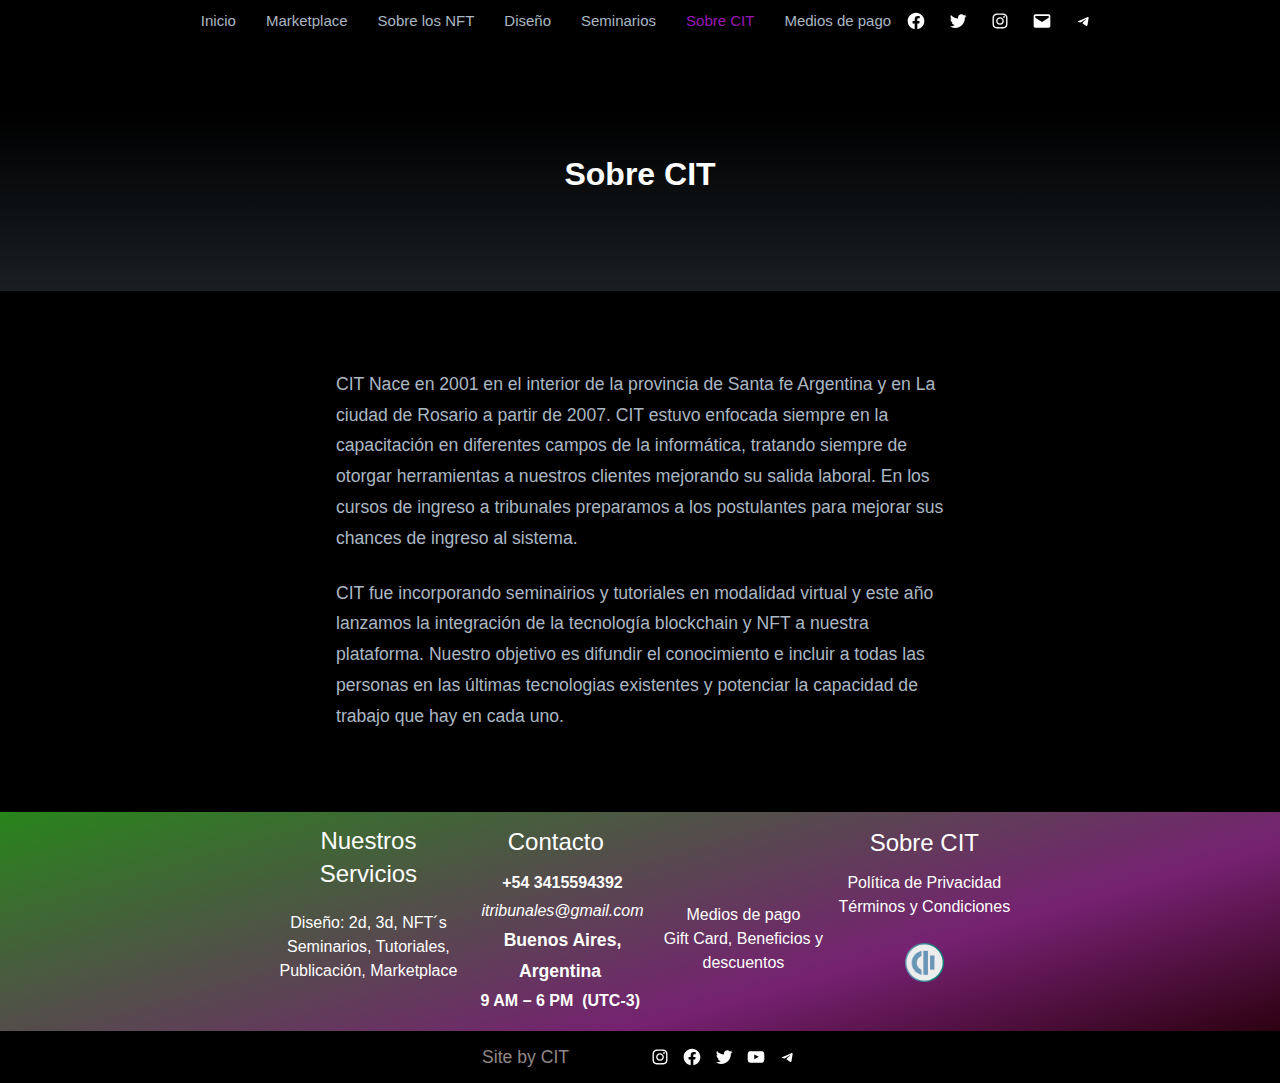
<file: sobre-cit/index.html>
<!DOCTYPE html>
<html lang="es" prefix="og: http://ogp.me/ns#">
<head>
	<meta charset="UTF-8">
	<meta name="viewport" content="width=device-width, initial-scale=1">
<meta name="robots" content="max-image-preview:large">
<title>Sobre CIT – CITNFT</title>


<style id="wp-block-navigation-link-inline-css">
.wp-block-navigation .wp-block-navigation-item__label{word-break:normal;overflow-wrap:break-word}.wp-block-navigation .wp-block-navigation-item__description{display:none}
</style>
<style id="wp-block-social-links-inline-css">
.wp-block-social-links{box-sizing:border-box;padding-left:0;padding-right:0;text-indent:0;margin-left:0;background:none}.wp-block-social-links .wp-social-link a,.wp-block-social-links .wp-social-link a:hover{text-decoration:none;border-bottom:0;box-shadow:none}.wp-block-social-links .wp-social-link a{padding:.25em}.wp-block-social-links .wp-social-link svg{width:1em;height:1em}.wp-block-social-links .wp-social-link span:not(.screen-reader-text){margin-left:.5em;margin-right:.5em;font-size:.65em}.wp-block-social-links.has-small-icon-size{font-size:16px}.wp-block-social-links,.wp-block-social-links.has-normal-icon-size{font-size:24px}.wp-block-social-links.has-large-icon-size{font-size:36px}.wp-block-social-links.has-huge-icon-size{font-size:48px}.wp-block-social-links.aligncenter{justify-content:center;display:flex}.wp-block-social-links.alignright{justify-content:flex-end}.wp-block-social-link{display:block;border-radius:9999px;transition:transform .1s ease;height:auto}@media (prefers-reduced-motion:reduce){.wp-block-social-link{transition-duration:0s;transition-delay:0s}}.wp-block-social-link a{align-items:center;display:flex;line-height:0;transition:transform .1s ease}.wp-block-social-link:hover{transform:scale(1.1)}.wp-block-social-links .wp-block-social-link .wp-block-social-link-anchor,.wp-block-social-links .wp-block-social-link .wp-block-social-link-anchor:active,.wp-block-social-links .wp-block-social-link .wp-block-social-link-anchor:hover,.wp-block-social-links .wp-block-social-link .wp-block-social-link-anchor:visited,.wp-block-social-links .wp-block-social-link .wp-block-social-link-anchor svg{color:currentColor;fill:currentColor}.wp-block-social-links:not(.is-style-logos-only) .wp-social-link{background-color:#f0f0f0;color:#444}.wp-block-social-links:not(.is-style-logos-only) .wp-social-link-amazon{background-color:#f90;color:#fff}.wp-block-social-links:not(.is-style-logos-only) .wp-social-link-bandcamp{background-color:#1ea0c3;color:#fff}.wp-block-social-links:not(.is-style-logos-only) .wp-social-link-behance{background-color:#0757fe;color:#fff}.wp-block-social-links:not(.is-style-logos-only) .wp-social-link-codepen{background-color:#1e1f26;color:#fff}.wp-block-social-links:not(.is-style-logos-only) .wp-social-link-deviantart{background-color:#02e49b;color:#fff}.wp-block-social-links:not(.is-style-logos-only) .wp-social-link-dribbble{background-color:#e94c89;color:#fff}.wp-block-social-links:not(.is-style-logos-only) .wp-social-link-dropbox{background-color:#4280ff;color:#fff}.wp-block-social-links:not(.is-style-logos-only) .wp-social-link-etsy{background-color:#f45800;color:#fff}.wp-block-social-links:not(.is-style-logos-only) .wp-social-link-facebook{background-color:#1778f2;color:#fff}.wp-block-social-links:not(.is-style-logos-only) .wp-social-link-fivehundredpx{background-color:#000;color:#fff}.wp-block-social-links:not(.is-style-logos-only) .wp-social-link-flickr{background-color:#0461dd;color:#fff}.wp-block-social-links:not(.is-style-logos-only) .wp-social-link-foursquare{background-color:#e65678;color:#fff}.wp-block-social-links:not(.is-style-logos-only) .wp-social-link-github{background-color:#24292d;color:#fff}.wp-block-social-links:not(.is-style-logos-only) .wp-social-link-goodreads{background-color:#eceadd;color:#382110}.wp-block-social-links:not(.is-style-logos-only) .wp-social-link-google{background-color:#ea4434;color:#fff}.wp-block-social-links:not(.is-style-logos-only) .wp-social-link-instagram{background-color:#f00075;color:#fff}.wp-block-social-links:not(.is-style-logos-only) .wp-social-link-lastfm{background-color:#e21b24;color:#fff}.wp-block-social-links:not(.is-style-logos-only) .wp-social-link-linkedin{background-color:#0d66c2;color:#fff}.wp-block-social-links:not(.is-style-logos-only) .wp-social-link-mastodon{background-color:#3288d4;color:#fff}.wp-block-social-links:not(.is-style-logos-only) .wp-social-link-medium{background-color:#02ab6c;color:#fff}.wp-block-social-links:not(.is-style-logos-only) .wp-social-link-meetup{background-color:#f6405f;color:#fff}.wp-block-social-links:not(.is-style-logos-only) .wp-social-link-patreon{background-color:#ff424d;color:#fff}.wp-block-social-links:not(.is-style-logos-only) .wp-social-link-pinterest{background-color:#e60122;color:#fff}.wp-block-social-links:not(.is-style-logos-only) .wp-social-link-pocket{background-color:#ef4155;color:#fff}.wp-block-social-links:not(.is-style-logos-only) .wp-social-link-reddit{background-color:#ff4500;color:#fff}.wp-block-social-links:not(.is-style-logos-only) .wp-social-link-skype{background-color:#0478d7;color:#fff}.wp-block-social-links:not(.is-style-logos-only) .wp-social-link-snapchat{background-color:#fefc00;color:#fff;stroke:#000}.wp-block-social-links:not(.is-style-logos-only) .wp-social-link-soundcloud{background-color:#ff5600;color:#fff}.wp-block-social-links:not(.is-style-logos-only) .wp-social-link-spotify{background-color:#1bd760;color:#fff}.wp-block-social-links:not(.is-style-logos-only) .wp-social-link-telegram{background-color:#2aabee;color:#fff}.wp-block-social-links:not(.is-style-logos-only) .wp-social-link-tiktok{background-color:#000;color:#fff}.wp-block-social-links:not(.is-style-logos-only) .wp-social-link-tumblr{background-color:#011835;color:#fff}.wp-block-social-links:not(.is-style-logos-only) .wp-social-link-twitch{background-color:#6440a4;color:#fff}.wp-block-social-links:not(.is-style-logos-only) .wp-social-link-twitter{background-color:#1da1f2;color:#fff}.wp-block-social-links:not(.is-style-logos-only) .wp-social-link-vimeo{background-color:#1eb7ea;color:#fff}.wp-block-social-links:not(.is-style-logos-only) .wp-social-link-vk{background-color:#4680c2;color:#fff}.wp-block-social-links:not(.is-style-logos-only) .wp-social-link-wordpress{background-color:#3499cd;color:#fff}.wp-block-social-links:not(.is-style-logos-only) .wp-social-link-whatsapp{background-color:#25d366;color:#fff}.wp-block-social-links:not(.is-style-logos-only) .wp-social-link-yelp{background-color:#d32422;color:#fff}.wp-block-social-links:not(.is-style-logos-only) .wp-social-link-youtube{background-color:red;color:#fff}.wp-block-social-links.is-style-logos-only .wp-social-link{background:none}.wp-block-social-links.is-style-logos-only .wp-social-link a{padding:0}.wp-block-social-links.is-style-logos-only .wp-social-link svg{width:1.25em;height:1.25em}.wp-block-social-links.is-style-logos-only .wp-social-link-amazon{color:#f90}.wp-block-social-links.is-style-logos-only .wp-social-link-bandcamp{color:#1ea0c3}.wp-block-social-links.is-style-logos-only .wp-social-link-behance{color:#0757fe}.wp-block-social-links.is-style-logos-only .wp-social-link-codepen{color:#1e1f26}.wp-block-social-links.is-style-logos-only .wp-social-link-deviantart{color:#02e49b}.wp-block-social-links.is-style-logos-only .wp-social-link-dribbble{color:#e94c89}.wp-block-social-links.is-style-logos-only .wp-social-link-dropbox{color:#4280ff}.wp-block-social-links.is-style-logos-only .wp-social-link-etsy{color:#f45800}.wp-block-social-links.is-style-logos-only .wp-social-link-facebook{color:#1778f2}.wp-block-social-links.is-style-logos-only .wp-social-link-fivehundredpx{color:#000}.wp-block-social-links.is-style-logos-only .wp-social-link-flickr{color:#0461dd}.wp-block-social-links.is-style-logos-only .wp-social-link-foursquare{color:#e65678}.wp-block-social-links.is-style-logos-only .wp-social-link-github{color:#24292d}.wp-block-social-links.is-style-logos-only .wp-social-link-goodreads{color:#382110}.wp-block-social-links.is-style-logos-only .wp-social-link-google{color:#ea4434}.wp-block-social-links.is-style-logos-only .wp-social-link-instagram{color:#f00075}.wp-block-social-links.is-style-logos-only .wp-social-link-lastfm{color:#e21b24}.wp-block-social-links.is-style-logos-only .wp-social-link-linkedin{color:#0d66c2}.wp-block-social-links.is-style-logos-only .wp-social-link-mastodon{color:#3288d4}.wp-block-social-links.is-style-logos-only .wp-social-link-medium{color:#02ab6c}.wp-block-social-links.is-style-logos-only .wp-social-link-meetup{color:#f6405f}.wp-block-social-links.is-style-logos-only .wp-social-link-patreon{color:#ff424d}.wp-block-social-links.is-style-logos-only .wp-social-link-pinterest{color:#e60122}.wp-block-social-links.is-style-logos-only .wp-social-link-pocket{color:#ef4155}.wp-block-social-links.is-style-logos-only .wp-social-link-reddit{color:#ff4500}.wp-block-social-links.is-style-logos-only .wp-social-link-skype{color:#0478d7}.wp-block-social-links.is-style-logos-only .wp-social-link-snapchat{color:#fff;stroke:#000}.wp-block-social-links.is-style-logos-only .wp-social-link-soundcloud{color:#ff5600}.wp-block-social-links.is-style-logos-only .wp-social-link-spotify{color:#1bd760}.wp-block-social-links.is-style-logos-only .wp-social-link-telegram{color:#2aabee}.wp-block-social-links.is-style-logos-only .wp-social-link-tiktok{color:#000}.wp-block-social-links.is-style-logos-only .wp-social-link-tumblr{color:#011835}.wp-block-social-links.is-style-logos-only .wp-social-link-twitch{color:#6440a4}.wp-block-social-links.is-style-logos-only .wp-social-link-twitter{color:#1da1f2}.wp-block-social-links.is-style-logos-only .wp-social-link-vimeo{color:#1eb7ea}.wp-block-social-links.is-style-logos-only .wp-social-link-vk{color:#4680c2}.wp-block-social-links.is-style-logos-only .wp-social-link-whatsapp{color:#25d366}.wp-block-social-links.is-style-logos-only .wp-social-link-wordpress{color:#3499cd}.wp-block-social-links.is-style-logos-only .wp-social-link-yelp{color:#d32422}.wp-block-social-links.is-style-logos-only .wp-social-link-youtube{color:red}.wp-block-social-links.is-style-pill-shape .wp-social-link{width:auto}.wp-block-social-links.is-style-pill-shape .wp-social-link a{padding-left:.66667em;padding-right:.66667em}
</style>
<link rel="stylesheet" id="wp-block-navigation-css" href="https://67993633.github.io/web/wp-includes/blocks/navigation/style.min.css" media="all">
<style id="wp-block-navigation-inline-css">
.wp-block-navigation{font-family: var(--wp--preset--font-family--sen);font-size: var(--wp--preset--font-size--medium);font-weight: var(--wp--custom--typography--font-weight--medium);}
.wp-block-navigation a:where(:not(.wp-element-button)){color: inherit;text-decoration: none;}
.wp-block-navigation a:where(:not(.wp-element-button)):hover{color: var(--wp--preset--color--secondary);text-decoration: none;}
.wp-block-navigation a:where(:not(.wp-element-button)):focus{color: var(--wp--preset--color--secondary);text-decoration: none;}
.wp-block-navigation a:where(:not(.wp-element-button)):active{color: var(--wp--preset--color--secondary);text-decoration: none;}
</style>
<style id="wp-block-paragraph-inline-css">
.is-small-text{font-size:.875em}.is-regular-text{font-size:1em}.is-large-text{font-size:2.25em}.is-larger-text{font-size:3em}.has-drop-cap:not(:focus):first-letter{float:left;font-size:8.4em;line-height:.68;font-weight:100;margin:.05em .1em 0 0;text-transform:uppercase;font-style:normal}p.has-drop-cap.has-background{overflow:hidden}p.has-background{padding:1.25em 2.375em}:where(p.has-text-color:not(.has-link-color)) a{color:inherit}
</style>
<style id="wp-block-template-part-inline-css">
.wp-block-template-part.has-background{padding:1.25em 2.375em;margin-top:0;margin-bottom:0}
</style>
<style id="wp-block-heading-inline-css">
h1.has-background,h2.has-background,h3.has-background,h4.has-background,h5.has-background,h6.has-background{padding:1.25em 2.375em}
</style>
<link rel="stylesheet" id="wp-block-cover-css" href="https://67993633.github.io/web/wp-includes/blocks/cover/style.min.css" media="all">
<style id="wp-block-columns-inline-css">
.wp-block-columns{display:flex;margin-bottom:1.75em;box-sizing:border-box;flex-wrap:wrap!important;align-items:normal!important}@media (min-width:782px){.wp-block-columns{flex-wrap:nowrap!important}}.wp-block-columns.are-vertically-aligned-top{align-items:flex-start}.wp-block-columns.are-vertically-aligned-center{align-items:center}.wp-block-columns.are-vertically-aligned-bottom{align-items:flex-end}@media (max-width:781px){.wp-block-columns:not(.is-not-stacked-on-mobile)>.wp-block-column{flex-basis:100%!important}}@media (min-width:782px){.wp-block-columns:not(.is-not-stacked-on-mobile)>.wp-block-column{flex-basis:0;flex-grow:1}.wp-block-columns:not(.is-not-stacked-on-mobile)>.wp-block-column[style*=flex-basis]{flex-grow:0}}.wp-block-columns.is-not-stacked-on-mobile{flex-wrap:nowrap!important}.wp-block-columns.is-not-stacked-on-mobile>.wp-block-column{flex-basis:0;flex-grow:1}.wp-block-columns.is-not-stacked-on-mobile>.wp-block-column[style*=flex-basis]{flex-grow:0}:where(.wp-block-columns.has-background){padding:1.25em 2.375em}.wp-block-column{flex-grow:1;min-width:0;word-break:break-word;overflow-wrap:break-word}.wp-block-column.is-vertically-aligned-top{align-self:flex-start}.wp-block-column.is-vertically-aligned-center{align-self:center}.wp-block-column.is-vertically-aligned-bottom{align-self:flex-end}.wp-block-column.is-vertically-aligned-bottom,.wp-block-column.is-vertically-aligned-center,.wp-block-column.is-vertically-aligned-top{width:100%}
</style>
<style id="wp-block-group-inline-css">
.wp-block-group{box-sizing:border-box}
:where(.wp-block-group.has-background){padding:1.25em 2.375em}
</style>
<style id="wp-block-image-inline-css">
.wp-block-image img{height:auto;max-width:100%;vertical-align:bottom}.wp-block-image.has-custom-border img,.wp-block-image img{box-sizing:border-box}.wp-block-image.aligncenter{text-align:center}.wp-block-image.alignfull img,.wp-block-image.alignwide img{height:auto;width:100%}.wp-block-image.aligncenter,.wp-block-image .aligncenter,.wp-block-image.alignleft,.wp-block-image .alignleft,.wp-block-image.alignright,.wp-block-image .alignright{display:table}.wp-block-image.aligncenter>figcaption,.wp-block-image .aligncenter>figcaption,.wp-block-image.alignleft>figcaption,.wp-block-image .alignleft>figcaption,.wp-block-image.alignright>figcaption,.wp-block-image .alignright>figcaption{display:table-caption;caption-side:bottom}.wp-block-image .alignleft{float:left;margin:.5em 1em .5em 0}.wp-block-image .alignright{float:right;margin:.5em 0 .5em 1em}.wp-block-image .aligncenter{margin-left:auto;margin-right:auto}.wp-block-image figcaption{margin-top:.5em;margin-bottom:1em}.wp-block-image.is-style-circle-mask img,.wp-block-image.is-style-rounded img,.wp-block-image .is-style-rounded img{border-radius:9999px}@supports ((-webkit-mask-image:none) or (mask-image:none)) or (-webkit-mask-image:none){.wp-block-image.is-style-circle-mask img{-webkit-mask-image:url('data:image/svg+xml;utf8,<svg viewBox="0 0 100 100" xmlns="http://www.w3.org/2000/svg"><circle cx="50" cy="50" r="50"/>');mask-image:url('data:image/svg+xml;utf8,<svg viewBox="0 0 100 100" xmlns="http://www.w3.org/2000/svg"><circle cx="50" cy="50" r="50"/>');mask-mode:alpha;-webkit-mask-repeat:no-repeat;mask-repeat:no-repeat;-webkit-mask-size:contain;mask-size:contain;-webkit-mask-position:center;mask-position:center;border-radius:0}}.wp-block-image :where(.has-border-color){border-style:solid}.wp-block-image :where([style*=border-top-color]){border-top-style:solid}.wp-block-image :where([style*=border-right-color]){border-right-style:solid}.wp-block-image :where([style*=border-bottom-color]){border-bottom-style:solid}.wp-block-image :where([style*=border-left-color]){border-left-style:solid}.wp-block-image :where([style*=border-width]){border-style:solid}.wp-block-image :where([style*=border-top-width]){border-top-style:solid}.wp-block-image :where([style*=border-right-width]){border-right-style:solid}.wp-block-image :where([style*=border-bottom-width]){border-bottom-style:solid}.wp-block-image :where([style*=border-left-width]){border-left-style:solid}.wp-block-image figure{margin:0}
.wp-block-image figcaption{color:#555;font-size:13px;text-align:center}.is-dark-theme .wp-block-image figcaption{color:hsla(0,0%,100%,.65)}.wp-block-image{margin:0 0 1em}
</style>
<style id="wp-block-library-inline-css">
:root{--wp-admin-theme-color:#007cba;--wp-admin-theme-color--rgb:0,124,186;--wp-admin-theme-color-darker-10:#006ba1;--wp-admin-theme-color-darker-10--rgb:0,107,161;--wp-admin-theme-color-darker-20:#005a87;--wp-admin-theme-color-darker-20--rgb:0,90,135;--wp-admin-border-width-focus:2px}@media (-webkit-min-device-pixel-ratio:2),(min-resolution:192dpi){:root{--wp-admin-border-width-focus:1.5px}}.wp-element-button{cursor:pointer}:root{--wp--preset--font-size--normal:16px;--wp--preset--font-size--huge:42px}:root .has-very-light-gray-background-color{background-color:#eee}:root .has-very-dark-gray-background-color{background-color:#313131}:root .has-very-light-gray-color{color:#eee}:root .has-very-dark-gray-color{color:#313131}:root .has-vivid-green-cyan-to-vivid-cyan-blue-gradient-background{background:linear-gradient(135deg,#00d084,#0693e3)}:root .has-purple-crush-gradient-background{background:linear-gradient(135deg,#34e2e4,#4721fb 50%,#ab1dfe)}:root .has-hazy-dawn-gradient-background{background:linear-gradient(135deg,#faaca8,#dad0ec)}:root .has-subdued-olive-gradient-background{background:linear-gradient(135deg,#fafae1,#67a671)}:root .has-atomic-cream-gradient-background{background:linear-gradient(135deg,#fdd79a,#004a59)}:root .has-nightshade-gradient-background{background:linear-gradient(135deg,#330968,#31cdcf)}:root .has-midnight-gradient-background{background:linear-gradient(135deg,#020381,#2874fc)}.has-regular-font-size{font-size:1em}.has-larger-font-size{font-size:2.625em}.has-normal-font-size{font-size:var(--wp--preset--font-size--normal)}.has-huge-font-size{font-size:var(--wp--preset--font-size--huge)}.has-text-align-center{text-align:center}.has-text-align-left{text-align:left}.has-text-align-right{text-align:right}#end-resizable-editor-section{display:none}.aligncenter{clear:both}.items-justified-left{justify-content:flex-start}.items-justified-center{justify-content:center}.items-justified-right{justify-content:flex-end}.items-justified-space-between{justify-content:space-between}.screen-reader-text{border:0;clip:rect(1px,1px,1px,1px);clip-path:inset(50%);height:1px;margin:-1px;overflow:hidden;padding:0;position:absolute;width:1px;word-wrap:normal!important}.screen-reader-text:focus{background-color:#ddd;clip:auto!important;clip-path:none;color:#444;display:block;font-size:1em;height:auto;left:5px;line-height:normal;padding:15px 23px 14px;text-decoration:none;top:5px;width:auto;z-index:100000}html :where(.has-border-color){border-style:solid}html :where([style*=border-top-color]){border-top-style:solid}html :where([style*=border-right-color]){border-right-style:solid}html :where([style*=border-bottom-color]){border-bottom-style:solid}html :where([style*=border-left-color]){border-left-style:solid}html :where([style*=border-width]){border-style:solid}html :where([style*=border-top-width]){border-top-style:solid}html :where([style*=border-right-width]){border-right-style:solid}html :where([style*=border-bottom-width]){border-bottom-style:solid}html :where([style*=border-left-width]){border-left-style:solid}html :where(img[class*=wp-image-]){height:auto;max-width:100%}figure{margin:0 0 1em}
</style>
<link rel="stylesheet" id="font-awesome-css" href="https://67993633.github.io/web/wp-content/themes/gutenify-fit/css/font-awesome/css/all.css" media="all">
<style id="global-styles-inline-css">
body{--wp--preset--color--black: #000000;--wp--preset--color--cyan-bluish-gray: #abb8c3;--wp--preset--color--white: #ffffff;--wp--preset--color--pale-pink: #f78da7;--wp--preset--color--vivid-red: #cf2e2e;--wp--preset--color--luminous-vivid-orange: #ff004d91;--wp--preset--color--luminous-vivid-amber: #fcb900;--wp--preset--color--light-green-cyan: #7bdcb5;--wp--preset--color--vivid-green-cyan: #00d084;--wp--preset--color--pale-cyan-blue: #8ed1fc;--wp--preset--color--vivid-cyan-blue: #0693e3;--wp--preset--color--vivid-purple: #9b51e0;--wp--preset--color--foreground: #000000;--wp--preset--color--background: #fbfbfb00;--wp--preset--color--primary: #d620faba;--wp--preset--color--secondary: #ed247e59;--wp--preset--color--background-secondary: #000000;--wp--preset--color--body-text: #0f0f0f;--wp--preset--color--text-link: #10172b;--wp--preset--color--border: #47b2ab;--wp--preset--color--tertiary: #c3d9e7;--wp--preset--color--input-field: #03293b;--wp--preset--color--boulder: #777;--wp--preset--color--coffee: #7d6043;--wp--preset--color--cyan: #25d6a2;--wp--preset--color--dark-blue: #1b67cc;--wp--preset--color--sky-blue: #30b4da;--wp--preset--color--dark-green: #0fb36c;--wp--preset--color--lite-green: #6ba518;--wp--preset--color--purple: #c74a73;--wp--preset--color--dark-purple: #9261c6;--wp--preset--color--orange: #f74f84d1;--wp--preset--color--lite-red: #f9556d;--wp--preset--color--hexadecimal: #27808c;--wp--preset--color--pink: #ff6b98;--wp--preset--color--custom-color-1: #030303;--wp--preset--gradient--vivid-cyan-blue-to-vivid-purple: linear-gradient(135deg,rgba(6,147,227,1) 0%,rgb(155,81,224) 100%);--wp--preset--gradient--light-green-cyan-to-vivid-green-cyan: linear-gradient(135deg,rgb(122,220,180) 0%,rgb(0,208,130) 100%);--wp--preset--gradient--luminous-vivid-amber-to-luminous-vivid-orange: linear-gradient(135deg,rgba(252,185,0,1) 0%,rgba(255,105,0,1) 100%);--wp--preset--gradient--luminous-vivid-orange-to-vivid-red: linear-gradient(135deg,rgba(255,105,0,1) 0%,rgb(207,46,46) 100%);--wp--preset--gradient--very-light-gray-to-cyan-bluish-gray: linear-gradient(135deg,rgb(238,238,238) 0%,rgb(169,184,195) 100%);--wp--preset--gradient--cool-to-warm-spectrum: linear-gradient(135deg,rgb(74,234,220) 0%,rgb(151,120,209) 20%,rgb(207,42,186) 40%,rgb(238,44,130) 60%,rgb(251,105,98) 80%,rgb(254,248,76) 100%);--wp--preset--gradient--blush-light-purple: linear-gradient(135deg,rgb(255,206,236) 0%,rgb(152,150,240) 100%);--wp--preset--gradient--blush-bordeaux: linear-gradient(135deg,rgb(254,205,165) 0%,rgb(254,45,45) 50%,rgb(107,0,62) 100%);--wp--preset--gradient--luminous-dusk: linear-gradient(135deg,rgb(255,203,112) 0%,rgb(199,81,192) 50%,rgb(65,88,208) 100%);--wp--preset--gradient--pale-ocean: linear-gradient(135deg,rgb(255,245,203) 0%,rgb(182,227,212) 50%,rgb(51,167,181) 100%);--wp--preset--gradient--electric-grass: linear-gradient(135deg,rgb(202,248,128) 0%,rgb(113,206,126) 100%);--wp--preset--gradient--midnight: linear-gradient(135deg,rgb(2,3,129) 0%,rgb(40,116,252) 100%);--wp--preset--gradient--vertical-secondary-to-tertiary: linear-gradient(to bottom,var(--wp--preset--color--secondary) 0%,var(--wp--preset--color--tertiary) 100%);--wp--preset--gradient--vertical-secondary-to-background: linear-gradient(to bottom,var(--wp--preset--color--secondary) 0%,var(--wp--preset--color--background) 100%);--wp--preset--gradient--vertical-tertiary-to-background: linear-gradient(to bottom,var(--wp--preset--color--tertiary) 0%,var(--wp--preset--color--background) 100%);--wp--preset--gradient--diagonal-primary-to-foreground: linear-gradient(to bottom right,var(--wp--preset--color--primary) 0%,var(--wp--preset--color--foreground) 100%);--wp--preset--gradient--diagonal-secondary-to-background: linear-gradient(to bottom right,var(--wp--preset--color--secondary) 50%,var(--wp--preset--color--background) 50%);--wp--preset--gradient--diagonal-background-to-secondary: linear-gradient(to bottom right,var(--wp--preset--color--background) 50%,var(--wp--preset--color--secondary) 50%);--wp--preset--gradient--diagonal-tertiary-to-background: linear-gradient(to bottom right,var(--wp--preset--color--tertiary) 50%,var(--wp--preset--color--background) 50%);--wp--preset--gradient--diagonal-background-to-tertiary: linear-gradient(to bottom right,var(--wp--preset--color--background) 50%,var(--wp--preset--color--tertiary) 50%);--wp--preset--duotone--dark-grayscale: url('#wp-duotone-dark-grayscale');--wp--preset--duotone--grayscale: url('#wp-duotone-grayscale');--wp--preset--duotone--purple-yellow: url('#wp-duotone-purple-yellow');--wp--preset--duotone--blue-red: url('#wp-duotone-blue-red');--wp--preset--duotone--midnight: url('#wp-duotone-midnight');--wp--preset--duotone--magenta-yellow: url('#wp-duotone-magenta-yellow');--wp--preset--duotone--purple-green: url('#wp-duotone-purple-green');--wp--preset--duotone--blue-orange: url('#wp-duotone-blue-orange');--wp--preset--duotone--foreground-and-background: url('#wp-duotone-foreground-and-background');--wp--preset--duotone--foreground-and-secondary: url('#wp-duotone-foreground-and-secondary');--wp--preset--duotone--foreground-and-tertiary: url('#wp-duotone-foreground-and-tertiary');--wp--preset--duotone--primary-and-background: url('#wp-duotone-primary-and-background');--wp--preset--duotone--primary-and-secondary: url('#wp-duotone-primary-and-secondary');--wp--preset--duotone--primary-and-tertiary: url('#wp-duotone-primary-and-tertiary');--wp--preset--font-size--small: 1rem;--wp--preset--font-size--medium: 1.75rem;--wp--preset--font-size--large: clamp(1.75rem, 3vw, 2.375rem);--wp--preset--font-size--x-large: 42px;--wp--preset--font-size--slider-title: clamp(25px,3vw,45px);--wp--preset--font-size--normal: 1.1rem;--wp--preset--font-size--huge: clamp(2.5rem, 4vw, 3rem);--wp--preset--font-size--gigantic: clamp(3rem, 6vw, 4rem);--wp--preset--font-size--colossal: clamp(4rem, 8vw, 6.25rem);--wp--preset--font-family--system: -apple-system,BlinkMacSystemFont,"Segoe UI",Roboto,Oxygen-Sans,Ubuntu,Cantarell,"Helvetica Neue",sans-serif;--wp--preset--font-family--oswald: 'Oswald', sans-serif;--wp--preset--font-family--roboto: 'Roboto', sans-serif;--wp--preset--spacing--20: 0.44rem;--wp--preset--spacing--30: 0.67rem;--wp--preset--spacing--40: 1rem;--wp--preset--spacing--50: 1.5rem;--wp--preset--spacing--60: 2.25rem;--wp--preset--spacing--70: 3.38rem;--wp--preset--spacing--80: 5.06rem;--wp--custom--spacing--small: max(1.25rem, 5vw);--wp--custom--spacing--medium: clamp(2rem, 8vw, calc(4 * var(--wp--style--block-gap)));--wp--custom--spacing--large: clamp(4rem, 10vw, 8rem);--wp--custom--typography--font-size--heading-one: clamp(36px,3vw,45px);--wp--custom--typography--font-size--heading-two: clamp(28px,2.6vw,32px);--wp--custom--typography--font-size--heading-three: clamp(20px,1.9vw,22px);--wp--custom--typography--font-size--heading-four: clamp(18px,1.5vw,20px);--wp--custom--typography--font-size--heading-five: clamp(22px,1.3vw,18px);--wp--custom--typography--font-size--heading-six: 16px;--wp--custom--typography--line-height--heading-one: 1.38;--wp--custom--typography--line-height--heading-two: 1.43;--wp--custom--typography--line-height--heading-three: 1.36;--wp--custom--typography--line-height--heading-four: 1.5;--wp--custom--typography--line-height--heading-five: 1.458333333333333;--wp--custom--typography--line-height--heading-six: 1.56;--wp--custom--typography--line-height--paragraph: 1.75;--wp--custom--typography--line-height--extra-small: 21px;--wp--custom--typography--line-height--small: 28px;--wp--custom--typography--line-height--normal: normal;--wp--custom--typography--font-weight--light: 300;--wp--custom--typography--font-weight--normal: 400;--wp--custom--typography--font-weight--medium: 500;--wp--custom--typography--font-weight--semi-bold: 600;--wp--custom--typography--font-weight--bold: 700;--wp--custom--typography--font-weight--extra-bold: 900;--wp--custom--gap--baseline: 15px;--wp--custom--gap--horizontal: min(30px, 5vw);--wp--custom--gap--vertical: min(30px, 5vw);}body { margin: 0;--wp--style--global--content-size: 750px;--wp--style--global--wide-size: 1300px; }.wp-site-blocks > .alignleft { float: left; margin-right: 2em; }.wp-site-blocks > .alignright { float: right; margin-left: 2em; }.wp-site-blocks > .aligncenter { justify-content: center; margin-left: auto; margin-right: auto; }.wp-site-blocks > * { margin-block-start: 0; margin-block-end: 0; }.wp-site-blocks > * + * { margin-block-start: 0rem; }body { --wp--style--block-gap: 0rem; }body .is-layout-flow > *{margin-block-start: 0;margin-block-end: 0;}body .is-layout-flow > * + *{margin-block-start: 0rem;margin-block-end: 0;}body .is-layout-constrained > *{margin-block-start: 0;margin-block-end: 0;}body .is-layout-constrained > * + *{margin-block-start: 0rem;margin-block-end: 0;}body .is-layout-flex{gap: 0rem;}body .is-layout-flow > .alignleft{float: left;margin-inline-start: 0;margin-inline-end: 2em;}body .is-layout-flow > .alignright{float: right;margin-inline-start: 2em;margin-inline-end: 0;}body .is-layout-flow > .aligncenter{margin-left: auto !important;margin-right: auto !important;}body .is-layout-constrained > .alignleft{float: left;margin-inline-start: 0;margin-inline-end: 2em;}body .is-layout-constrained > .alignright{float: right;margin-inline-start: 2em;margin-inline-end: 0;}body .is-layout-constrained > .aligncenter{margin-left: auto !important;margin-right: auto !important;}body .is-layout-constrained > :where(:not(.alignleft):not(.alignright):not(.alignfull)){max-width: var(--wp--style--global--content-size);margin-left: auto !important;margin-right: auto !important;}body .is-layout-constrained > .alignwide{max-width: var(--wp--style--global--wide-size);}body .is-layout-flex{display: flex;}body .is-layout-flex{flex-wrap: wrap;align-items: center;}body .is-layout-flex > *{margin: 0;}body{background-color: var(--wp--preset--color--foreground);color: var(--wp--preset--color--body-text);font-family: var(--wp--preset--font-family--roboto);font-size: var(--wp--preset--font-size--normal);font-weight: var(--wp--custom--typography--font-weight--normal);line-height: var(--wp--custom--typography--line-height--paragraph);margin-top: 0px;margin-right: 0px;margin-bottom: 0px;margin-left: 0px;padding-top: 0px;padding-right: 0px;padding-bottom: 0px;padding-left: 0px;}a:where(:not(.wp-element-button)){color: var(--wp--preset--color--white);text-decoration: underline;}a:where(:not(.wp-element-button)):hover{color: #9b51e0;text-decoration: none;}a:where(:not(.wp-element-button)):focus{color: var(--wp--preset--color--primary);text-decoration: none;}a:where(:not(.wp-element-button)):active{color: var(--wp--preset--color--primary);text-decoration: none;}h1, h2, h3, h4, h5, h6{color: #fff;}h1{color: var(--wp--preset--color--foreground);font-family: var(--wp--preset--font-family--oswald);font-size: var(--wp--custom--typography--font-size--heading-one);font-weight: var(--wp--custom--typography--font-weight--bold);line-height: var(--wp--custom--typography--line-height--heading-one);margin-top: 0;margin-bottom: 0.625rem;}h2{color: var(--wp--preset--color--foreground);font-family: var(--wp--preset--font-family--oswald);font-size: var(--wp--custom--typography--font-size--heading-two);font-weight: var(--wp--custom--typography--font-weight--bold);line-height: var(--wp--custom--typography--line-height--heading-two);margin-top: 0;margin-bottom: 0.625rem;}h3{color: var(--wp--preset--color--foreground);font-family: var(--wp--preset--font-family--oswald);font-size: var(--wp--custom--typography--font-size--heading-three);font-weight: var(--wp--custom--typography--font-weight--bold);line-height: var(--wp--custom--typography--line-height--heading-three);margin-top: 0;margin-bottom: 0.625rem;}h4{color: var(--wp--preset--color--foreground);font-family: var(--wp--preset--font-family--oswald);font-size: var(--wp--custom--typography--font-size--heading-four);font-weight: var(--wp--custom--typography--font-weight--bold);line-height: var(--wp--custom--typography--line-height--heading-four);margin-top: 0;margin-bottom: 0.625rem;}h5{color: var(--wp--preset--color--foreground);font-family: var(--wp--preset--font-family--oswald);font-size: var(--wp--custom--typography--font-size--heading-five);font-weight: var(--wp--custom--typography--font-weight--bold);line-height: var(--wp--custom--typography--line-height--heading-five);margin-top: 0;margin-bottom: 0.625rem;}h6{color: var(--wp--preset--color--foreground);font-family: var(--wp--preset--font-family--oswald);font-size: var(--wp--custom--typography--font-size--heading-six);font-weight: var(--wp--custom--typography--font-weight--bold);line-height: var(--wp--custom--typography--line-height--heading-six);margin-top: 0;margin-bottom: 0.625rem;}.wp-element-button, .wp-block-button__link{background-color: #fa5a2005;border-radius: 100px;border-width: 0px;color: var(--wp--preset--color--dark-purple);font-family: inherit;font-size: var(--wp--preset--font-size--normal);font-weight: var(--wp--custom--typography--font-weight--medium);line-height: 1.7;padding-top: 8px;padding-right: 30px;padding-bottom: 8px;padding-left: 30px;text-decoration: none;}.wp-element-button:visited, .wp-block-button__link:visited{background-color: var(--wp--preset--color--primary);color: var(--wp--preset--color--white);}.wp-element-button:hover, .wp-block-button__link:hover{background-color: var(--wp--preset--color--secondary);color: var(--wp--preset--color--black);}.wp-element-button:focus, .wp-block-button__link:focus{background-color: var(--wp--preset--color--secondary);color: var(--wp--preset--color--black);}.wp-element-button:active, .wp-block-button__link:active{background-color: var(--wp--preset--color--secondary);color: var(--wp--preset--color--black);}.has-black-color{color: var(--wp--preset--color--black) !important;}.has-cyan-bluish-gray-color{color: var(--wp--preset--color--cyan-bluish-gray) !important;}.has-white-color{color: var(--wp--preset--color--white) !important;}.has-pale-pink-color{color: var(--wp--preset--color--pale-pink) !important;}.has-vivid-red-color{color: var(--wp--preset--color--vivid-red) !important;}.has-luminous-vivid-orange-color{color: var(--wp--preset--color--luminous-vivid-orange) !important;}.has-luminous-vivid-amber-color{color: var(--wp--preset--color--luminous-vivid-amber) !important;}.has-light-green-cyan-color{color: var(--wp--preset--color--light-green-cyan) !important;}.has-vivid-green-cyan-color{color: var(--wp--preset--color--vivid-green-cyan) !important;}.has-pale-cyan-blue-color{color: var(--wp--preset--color--pale-cyan-blue) !important;}.has-vivid-cyan-blue-color{color: var(--wp--preset--color--vivid-cyan-blue) !important;}.has-vivid-purple-color{color: var(--wp--preset--color--vivid-purple) !important;}.has-foreground-color{color: var(--wp--preset--color--foreground) !important;}.has-background-color{color: var(--wp--preset--color--background) !important;}.has-primary-color{color: var(--wp--preset--color--primary) !important;}.has-secondary-color{color: var(--wp--preset--color--secondary) !important;}.has-background-secondary-color{color: var(--wp--preset--color--background-secondary) !important;}.has-body-text-color{color: var(--wp--preset--color--body-text) !important;}.has-text-link-color{color: var(--wp--preset--color--text-link) !important;}.has-border-color{color: var(--wp--preset--color--border) !important;}.has-tertiary-color{color: var(--wp--preset--color--tertiary) !important;}.has-input-field-color{color: var(--wp--preset--color--input-field) !important;}.has-boulder-color{color: var(--wp--preset--color--boulder) !important;}.has-coffee-color{color: var(--wp--preset--color--coffee) !important;}.has-cyan-color{color: var(--wp--preset--color--cyan) !important;}.has-dark-blue-color{color: var(--wp--preset--color--dark-blue) !important;}.has-sky-blue-color{color: var(--wp--preset--color--sky-blue) !important;}.has-dark-green-color{color: var(--wp--preset--color--dark-green) !important;}.has-lite-green-color{color: var(--wp--preset--color--lite-green) !important;}.has-purple-color{color: var(--wp--preset--color--purple) !important;}.has-dark-purple-color{color: var(--wp--preset--color--dark-purple) !important;}.has-orange-color{color: var(--wp--preset--color--orange) !important;}.has-lite-red-color{color: var(--wp--preset--color--lite-red) !important;}.has-hexadecimal-color{color: var(--wp--preset--color--hexadecimal) !important;}.has-pink-color{color: var(--wp--preset--color--pink) !important;}.has-custom-color-1-color{color: var(--wp--preset--color--custom-color-1) !important;}.has-black-background-color{background-color: var(--wp--preset--color--black) !important;}.has-cyan-bluish-gray-background-color{background-color: var(--wp--preset--color--cyan-bluish-gray) !important;}.has-white-background-color{background-color: var(--wp--preset--color--white) !important;}.has-pale-pink-background-color{background-color: var(--wp--preset--color--pale-pink) !important;}.has-vivid-red-background-color{background-color: var(--wp--preset--color--vivid-red) !important;}.has-luminous-vivid-orange-background-color{background-color: var(--wp--preset--color--luminous-vivid-orange) !important;}.has-luminous-vivid-amber-background-color{background-color: var(--wp--preset--color--luminous-vivid-amber) !important;}.has-light-green-cyan-background-color{background-color: var(--wp--preset--color--light-green-cyan) !important;}.has-vivid-green-cyan-background-color{background-color: var(--wp--preset--color--vivid-green-cyan) !important;}.has-pale-cyan-blue-background-color{background-color: var(--wp--preset--color--pale-cyan-blue) !important;}.has-vivid-cyan-blue-background-color{background-color: var(--wp--preset--color--vivid-cyan-blue) !important;}.has-vivid-purple-background-color{background-color: var(--wp--preset--color--vivid-purple) !important;}.has-foreground-background-color{background-color: var(--wp--preset--color--foreground) !important;}.has-background-background-color{background-color: var(--wp--preset--color--background) !important;}.has-primary-background-color{background-color: var(--wp--preset--color--primary) !important;}.has-secondary-background-color{background-color: var(--wp--preset--color--secondary) !important;}.has-background-secondary-background-color{background-color: var(--wp--preset--color--background-secondary) !important;}.has-body-text-background-color{background-color: var(--wp--preset--color--body-text) !important;}.has-text-link-background-color{background-color: var(--wp--preset--color--text-link) !important;}.has-border-background-color{background-color: var(--wp--preset--color--border) !important;}.has-tertiary-background-color{background-color: var(--wp--preset--color--tertiary) !important;}.has-input-field-background-color{background-color: var(--wp--preset--color--input-field) !important;}.has-boulder-background-color{background-color: var(--wp--preset--color--boulder) !important;}.has-coffee-background-color{background-color: var(--wp--preset--color--coffee) !important;}.has-cyan-background-color{background-color: var(--wp--preset--color--cyan) !important;}.has-dark-blue-background-color{background-color: var(--wp--preset--color--dark-blue) !important;}.has-sky-blue-background-color{background-color: var(--wp--preset--color--sky-blue) !important;}.has-dark-green-background-color{background-color: var(--wp--preset--color--dark-green) !important;}.has-lite-green-background-color{background-color: var(--wp--preset--color--lite-green) !important;}.has-purple-background-color{background-color: var(--wp--preset--color--purple) !important;}.has-dark-purple-background-color{background-color: var(--wp--preset--color--dark-purple) !important;}.has-orange-background-color{background-color: var(--wp--preset--color--orange) !important;}.has-lite-red-background-color{background-color: var(--wp--preset--color--lite-red) !important;}.has-hexadecimal-background-color{background-color: var(--wp--preset--color--hexadecimal) !important;}.has-pink-background-color{background-color: var(--wp--preset--color--pink) !important;}.has-custom-color-1-background-color{background-color: var(--wp--preset--color--custom-color-1) !important;}.has-black-border-color{border-color: var(--wp--preset--color--black) !important;}.has-cyan-bluish-gray-border-color{border-color: var(--wp--preset--color--cyan-bluish-gray) !important;}.has-white-border-color{border-color: var(--wp--preset--color--white) !important;}.has-pale-pink-border-color{border-color: var(--wp--preset--color--pale-pink) !important;}.has-vivid-red-border-color{border-color: var(--wp--preset--color--vivid-red) !important;}.has-luminous-vivid-orange-border-color{border-color: var(--wp--preset--color--luminous-vivid-orange) !important;}.has-luminous-vivid-amber-border-color{border-color: var(--wp--preset--color--luminous-vivid-amber) !important;}.has-light-green-cyan-border-color{border-color: var(--wp--preset--color--light-green-cyan) !important;}.has-vivid-green-cyan-border-color{border-color: var(--wp--preset--color--vivid-green-cyan) !important;}.has-pale-cyan-blue-border-color{border-color: var(--wp--preset--color--pale-cyan-blue) !important;}.has-vivid-cyan-blue-border-color{border-color: var(--wp--preset--color--vivid-cyan-blue) !important;}.has-vivid-purple-border-color{border-color: var(--wp--preset--color--vivid-purple) !important;}.has-foreground-border-color{border-color: var(--wp--preset--color--foreground) !important;}.has-background-border-color{border-color: var(--wp--preset--color--background) !important;}.has-primary-border-color{border-color: var(--wp--preset--color--primary) !important;}.has-secondary-border-color{border-color: var(--wp--preset--color--secondary) !important;}.has-background-secondary-border-color{border-color: var(--wp--preset--color--background-secondary) !important;}.has-body-text-border-color{border-color: var(--wp--preset--color--body-text) !important;}.has-text-link-border-color{border-color: var(--wp--preset--color--text-link) !important;}.has-border-border-color{border-color: var(--wp--preset--color--border) !important;}.has-tertiary-border-color{border-color: var(--wp--preset--color--tertiary) !important;}.has-input-field-border-color{border-color: var(--wp--preset--color--input-field) !important;}.has-boulder-border-color{border-color: var(--wp--preset--color--boulder) !important;}.has-coffee-border-color{border-color: var(--wp--preset--color--coffee) !important;}.has-cyan-border-color{border-color: var(--wp--preset--color--cyan) !important;}.has-dark-blue-border-color{border-color: var(--wp--preset--color--dark-blue) !important;}.has-sky-blue-border-color{border-color: var(--wp--preset--color--sky-blue) !important;}.has-dark-green-border-color{border-color: var(--wp--preset--color--dark-green) !important;}.has-lite-green-border-color{border-color: var(--wp--preset--color--lite-green) !important;}.has-purple-border-color{border-color: var(--wp--preset--color--purple) !important;}.has-dark-purple-border-color{border-color: var(--wp--preset--color--dark-purple) !important;}.has-orange-border-color{border-color: var(--wp--preset--color--orange) !important;}.has-lite-red-border-color{border-color: var(--wp--preset--color--lite-red) !important;}.has-hexadecimal-border-color{border-color: var(--wp--preset--color--hexadecimal) !important;}.has-pink-border-color{border-color: var(--wp--preset--color--pink) !important;}.has-custom-color-1-border-color{border-color: var(--wp--preset--color--custom-color-1) !important;}.has-vivid-cyan-blue-to-vivid-purple-gradient-background{background: var(--wp--preset--gradient--vivid-cyan-blue-to-vivid-purple) !important;}.has-light-green-cyan-to-vivid-green-cyan-gradient-background{background: var(--wp--preset--gradient--light-green-cyan-to-vivid-green-cyan) !important;}.has-luminous-vivid-amber-to-luminous-vivid-orange-gradient-background{background: var(--wp--preset--gradient--luminous-vivid-amber-to-luminous-vivid-orange) !important;}.has-luminous-vivid-orange-to-vivid-red-gradient-background{background: var(--wp--preset--gradient--luminous-vivid-orange-to-vivid-red) !important;}.has-very-light-gray-to-cyan-bluish-gray-gradient-background{background: var(--wp--preset--gradient--very-light-gray-to-cyan-bluish-gray) !important;}.has-cool-to-warm-spectrum-gradient-background{background: var(--wp--preset--gradient--cool-to-warm-spectrum) !important;}.has-blush-light-purple-gradient-background{background: var(--wp--preset--gradient--blush-light-purple) !important;}.has-blush-bordeaux-gradient-background{background: var(--wp--preset--gradient--blush-bordeaux) !important;}.has-luminous-dusk-gradient-background{background: var(--wp--preset--gradient--luminous-dusk) !important;}.has-pale-ocean-gradient-background{background: var(--wp--preset--gradient--pale-ocean) !important;}.has-electric-grass-gradient-background{background: var(--wp--preset--gradient--electric-grass) !important;}.has-midnight-gradient-background{background: var(--wp--preset--gradient--midnight) !important;}.has-vertical-secondary-to-tertiary-gradient-background{background: var(--wp--preset--gradient--vertical-secondary-to-tertiary) !important;}.has-vertical-secondary-to-background-gradient-background{background: var(--wp--preset--gradient--vertical-secondary-to-background) !important;}.has-vertical-tertiary-to-background-gradient-background{background: var(--wp--preset--gradient--vertical-tertiary-to-background) !important;}.has-diagonal-primary-to-foreground-gradient-background{background: var(--wp--preset--gradient--diagonal-primary-to-foreground) !important;}.has-diagonal-secondary-to-background-gradient-background{background: var(--wp--preset--gradient--diagonal-secondary-to-background) !important;}.has-diagonal-background-to-secondary-gradient-background{background: var(--wp--preset--gradient--diagonal-background-to-secondary) !important;}.has-diagonal-tertiary-to-background-gradient-background{background: var(--wp--preset--gradient--diagonal-tertiary-to-background) !important;}.has-diagonal-background-to-tertiary-gradient-background{background: var(--wp--preset--gradient--diagonal-background-to-tertiary) !important;}.has-small-font-size{font-size: var(--wp--preset--font-size--small) !important;}.has-medium-font-size{font-size: var(--wp--preset--font-size--medium) !important;}.has-large-font-size{font-size: var(--wp--preset--font-size--large) !important;}.has-x-large-font-size{font-size: var(--wp--preset--font-size--x-large) !important;}.has-slider-title-font-size{font-size: var(--wp--preset--font-size--slider-title) !important;}.has-normal-font-size{font-size: var(--wp--preset--font-size--normal) !important;}.has-huge-font-size{font-size: var(--wp--preset--font-size--huge) !important;}.has-gigantic-font-size{font-size: var(--wp--preset--font-size--gigantic) !important;}.has-colossal-font-size{font-size: var(--wp--preset--font-size--colossal) !important;}.has-system-font-family{font-family: var(--wp--preset--font-family--system) !important;}.has-oswald-font-family{font-family: var(--wp--preset--font-family--oswald) !important;}.has-roboto-font-family{font-family: var(--wp--preset--font-family--roboto) !important;}
body{--wp--custom--core-button--spacing--padding--left: 30px;--wp--custom--core-button--spacing--padding--right: 30px;--wp--custom--core-button--spacing--padding--top: 8px;--wp--custom--core-button--spacing--padding--bottom: 8px;--wp--custom--core-button--color--background: #fa5a2005;--wp--custom--core-button--color: var( --wp--preset--color--dark-purple);--wp--custom--core-button--border--width: 0px;--wp--custom--core-button--border-radius--top-left: 100px;--wp--custom--core-button--border-radius--top-right: 100px;--wp--custom--core-button--border-radius--bottom-left: 100px;--wp--custom--core-button--border-radius--bottom-right: 100px;--wp--custom--core-button--typography--font-size: var(--wp--preset--font-size--normal);--wp--custom--core-button--typography--font-weight: var(--wp--custom--typography--font-weight--medium);--wp--custom--core-button--hover--color--background: var(--wp--preset--color--secondary);--wp--custom--core-button--hover--color: var(--wp--preset--color--black);}
</style>
<style id="core-block-supports-inline-css">
.wp-block-social-links.wp-container-1{gap:0px 22px;justify-content:space-between;}.wp-block-navigation.wp-container-3{gap:0;justify-content:center;}.wp-block-group.wp-container-26.wp-block-group.wp-container-26 > * + *{margin-block-start:0px;margin-block-end:0;}.wp-block-social-links.wp-container-27{gap:0px 12px;justify-content:space-between;}.wp-block-group.wp-container-28{justify-content:center;}.wp-block-group.wp-container-29{flex-wrap:nowrap;gap:var(--wp--preset--spacing--80);justify-content:center;}.wp-block-columns.wp-container-7,.wp-block-columns.wp-container-15,.wp-block-columns.wp-container-23,.wp-block-columns.wp-container-25{flex-wrap:nowrap;}.wp-block-column.wp-container-11 > *,.wp-block-column.wp-container-11.wp-block-column.wp-container-11 > * + *,.wp-block-group.wp-container-26 > *{margin-block-start:0;margin-block-end:0;}
</style>
<link rel="stylesheet" id="mltlngg_stylesheet-css" href="https://67993633.github.io/web/wp-content/plugins/multilanguage/css/style.css" media="all">
<link rel="stylesheet" id="gutenify-animate-css" href="https://67993633.github.io/web/wp-content/themes/gutenify-fit/css/animate.css" media="all">
<link rel="stylesheet" id="gutenify-fit-fonts-css" href="https://67993633.github.io/web/wp-content/fonts/3525322254a1fa7bded49c74370126ea.css" media="all">
<link rel="stylesheet" id="gutenify-fit-style-css" href="https://67993633.github.io/web/wp-content/themes/gutenify-fit/style.css" media="all">
<link rel="stylesheet" id="gutenify-fit-theme-style-css" href="https://67993633.github.io/web/wp-content/themes/gutenify-fit/css/theme-style.css" media="all">
<script src="https://67993633.github.io/web/wp-includes/blocks/navigation/view.min.js" id="wp-block-navigation-view-js"></script>
<script src="https://67993633.github.io/web/wp-includes/blocks/navigation/view-modal.min.js" id="wp-block-navigation-view-2-js"></script>
<script src="https://67993633.github.io/web/wp-includes/js/jquery/jquery.min.js" id="jquery-core-js"></script>
<script src="https://67993633.github.io/web/wp-includes/js/jquery/jquery-migrate.min.js" id="jquery-migrate-js"></script>
<script src="https://67993633.github.io/web/wp-content/themes/gutenify-fit/js/animate.min.js" id="gutenify-fit-animate-js"></script>






</head>

<body class="page-template-default page page-id-66 wp-custom-logo wp-embed-responsive mltlngg-es_ES">
<svg xmlns="http://www.w3.org/2000/svg" viewbox="0 0 0 0" width="0" height="0" focusable="false" role="none" style="visibility: hidden; position: absolute; left: -9999px; overflow: hidden;"><defs><filter id="wp-duotone-dark-grayscale"><fecolormatrix color-interpolation-filters="sRGB" type="matrix" values=" .299 .587 .114 0 0 .299 .587 .114 0 0 .299 .587 .114 0 0 .299 .587 .114 0 0 "></fecolormatrix><fecomponenttransfer color-interpolation-filters="sRGB"><fefuncr type="table" tablevalues="0 0.49803921568627"></fefuncr><fefuncg type="table" tablevalues="0 0.49803921568627"></fefuncg><fefuncb type="table" tablevalues="0 0.49803921568627"></fefuncb><fefunca type="table" tablevalues="1 1"></fefunca></fecomponenttransfer><fecomposite in2="SourceGraphic" operator="in"></fecomposite></filter></defs></svg><svg xmlns="http://www.w3.org/2000/svg" viewbox="0 0 0 0" width="0" height="0" focusable="false" role="none" style="visibility: hidden; position: absolute; left: -9999px; overflow: hidden;"><defs><filter id="wp-duotone-grayscale"><fecolormatrix color-interpolation-filters="sRGB" type="matrix" values=" .299 .587 .114 0 0 .299 .587 .114 0 0 .299 .587 .114 0 0 .299 .587 .114 0 0 "></fecolormatrix><fecomponenttransfer color-interpolation-filters="sRGB"><fefuncr type="table" tablevalues="0 1"></fefuncr><fefuncg type="table" tablevalues="0 1"></fefuncg><fefuncb type="table" tablevalues="0 1"></fefuncb><fefunca type="table" tablevalues="1 1"></fefunca></fecomponenttransfer><fecomposite in2="SourceGraphic" operator="in"></fecomposite></filter></defs></svg><svg xmlns="http://www.w3.org/2000/svg" viewbox="0 0 0 0" width="0" height="0" focusable="false" role="none" style="visibility: hidden; position: absolute; left: -9999px; overflow: hidden;"><defs><filter id="wp-duotone-purple-yellow"><fecolormatrix color-interpolation-filters="sRGB" type="matrix" values=" .299 .587 .114 0 0 .299 .587 .114 0 0 .299 .587 .114 0 0 .299 .587 .114 0 0 "></fecolormatrix><fecomponenttransfer color-interpolation-filters="sRGB"><fefuncr type="table" tablevalues="0.54901960784314 0.98823529411765"></fefuncr><fefuncg type="table" tablevalues="0 1"></fefuncg><fefuncb type="table" tablevalues="0.71764705882353 0.25490196078431"></fefuncb><fefunca type="table" tablevalues="1 1"></fefunca></fecomponenttransfer><fecomposite in2="SourceGraphic" operator="in"></fecomposite></filter></defs></svg><svg xmlns="http://www.w3.org/2000/svg" viewbox="0 0 0 0" width="0" height="0" focusable="false" role="none" style="visibility: hidden; position: absolute; left: -9999px; overflow: hidden;"><defs><filter id="wp-duotone-blue-red"><fecolormatrix color-interpolation-filters="sRGB" type="matrix" values=" .299 .587 .114 0 0 .299 .587 .114 0 0 .299 .587 .114 0 0 .299 .587 .114 0 0 "></fecolormatrix><fecomponenttransfer color-interpolation-filters="sRGB"><fefuncr type="table" tablevalues="0 1"></fefuncr><fefuncg type="table" tablevalues="0 0.27843137254902"></fefuncg><fefuncb type="table" tablevalues="0.5921568627451 0.27843137254902"></fefuncb><fefunca type="table" tablevalues="1 1"></fefunca></fecomponenttransfer><fecomposite in2="SourceGraphic" operator="in"></fecomposite></filter></defs></svg><svg xmlns="http://www.w3.org/2000/svg" viewbox="0 0 0 0" width="0" height="0" focusable="false" role="none" style="visibility: hidden; position: absolute; left: -9999px; overflow: hidden;"><defs><filter id="wp-duotone-midnight"><fecolormatrix color-interpolation-filters="sRGB" type="matrix" values=" .299 .587 .114 0 0 .299 .587 .114 0 0 .299 .587 .114 0 0 .299 .587 .114 0 0 "></fecolormatrix><fecomponenttransfer color-interpolation-filters="sRGB"><fefuncr type="table" tablevalues="0 0"></fefuncr><fefuncg type="table" tablevalues="0 0.64705882352941"></fefuncg><fefuncb type="table" tablevalues="0 1"></fefuncb><fefunca type="table" tablevalues="1 1"></fefunca></fecomponenttransfer><fecomposite in2="SourceGraphic" operator="in"></fecomposite></filter></defs></svg><svg xmlns="http://www.w3.org/2000/svg" viewbox="0 0 0 0" width="0" height="0" focusable="false" role="none" style="visibility: hidden; position: absolute; left: -9999px; overflow: hidden;"><defs><filter id="wp-duotone-magenta-yellow"><fecolormatrix color-interpolation-filters="sRGB" type="matrix" values=" .299 .587 .114 0 0 .299 .587 .114 0 0 .299 .587 .114 0 0 .299 .587 .114 0 0 "></fecolormatrix><fecomponenttransfer color-interpolation-filters="sRGB"><fefuncr type="table" tablevalues="0.78039215686275 1"></fefuncr><fefuncg type="table" tablevalues="0 0.94901960784314"></fefuncg><fefuncb type="table" tablevalues="0.35294117647059 0.47058823529412"></fefuncb><fefunca type="table" tablevalues="1 1"></fefunca></fecomponenttransfer><fecomposite in2="SourceGraphic" operator="in"></fecomposite></filter></defs></svg><svg xmlns="http://www.w3.org/2000/svg" viewbox="0 0 0 0" width="0" height="0" focusable="false" role="none" style="visibility: hidden; position: absolute; left: -9999px; overflow: hidden;"><defs><filter id="wp-duotone-purple-green"><fecolormatrix color-interpolation-filters="sRGB" type="matrix" values=" .299 .587 .114 0 0 .299 .587 .114 0 0 .299 .587 .114 0 0 .299 .587 .114 0 0 "></fecolormatrix><fecomponenttransfer color-interpolation-filters="sRGB"><fefuncr type="table" tablevalues="0.65098039215686 0.40392156862745"></fefuncr><fefuncg type="table" tablevalues="0 1"></fefuncg><fefuncb type="table" tablevalues="0.44705882352941 0.4"></fefuncb><fefunca type="table" tablevalues="1 1"></fefunca></fecomponenttransfer><fecomposite in2="SourceGraphic" operator="in"></fecomposite></filter></defs></svg><svg xmlns="http://www.w3.org/2000/svg" viewbox="0 0 0 0" width="0" height="0" focusable="false" role="none" style="visibility: hidden; position: absolute; left: -9999px; overflow: hidden;"><defs><filter id="wp-duotone-blue-orange"><fecolormatrix color-interpolation-filters="sRGB" type="matrix" values=" .299 .587 .114 0 0 .299 .587 .114 0 0 .299 .587 .114 0 0 .299 .587 .114 0 0 "></fecolormatrix><fecomponenttransfer color-interpolation-filters="sRGB"><fefuncr type="table" tablevalues="0.098039215686275 1"></fefuncr><fefuncg type="table" tablevalues="0 0.66274509803922"></fefuncg><fefuncb type="table" tablevalues="0.84705882352941 0.41960784313725"></fefuncb><fefunca type="table" tablevalues="1 1"></fefunca></fecomponenttransfer><fecomposite in2="SourceGraphic" operator="in"></fecomposite></filter></defs></svg><svg xmlns="http://www.w3.org/2000/svg" viewbox="0 0 0 0" width="0" height="0" focusable="false" role="none" style="visibility: hidden; position: absolute; left: -9999px; overflow: hidden;"><defs><filter id="wp-duotone-foreground-and-background"><fecolormatrix color-interpolation-filters="sRGB" type="matrix" values=" .299 .587 .114 0 0 .299 .587 .114 0 0 .299 .587 .114 0 0 .299 .587 .114 0 0 "></fecolormatrix><fecomponenttransfer color-interpolation-filters="sRGB"><fefuncr type="table" tablevalues="0 1"></fefuncr><fefuncg type="table" tablevalues="0 1"></fefuncg><fefuncb type="table" tablevalues="0 1"></fefuncb><fefunca type="table" tablevalues="1 1"></fefunca></fecomponenttransfer><fecomposite in2="SourceGraphic" operator="in"></fecomposite></filter></defs></svg><svg xmlns="http://www.w3.org/2000/svg" viewbox="0 0 0 0" width="0" height="0" focusable="false" role="none" style="visibility: hidden; position: absolute; left: -9999px; overflow: hidden;"><defs><filter id="wp-duotone-foreground-and-secondary"><fecolormatrix color-interpolation-filters="sRGB" type="matrix" values=" .299 .587 .114 0 0 .299 .587 .114 0 0 .299 .587 .114 0 0 .299 .587 .114 0 0 "></fecolormatrix><fecomponenttransfer color-interpolation-filters="sRGB"><fefuncr type="table" tablevalues="0 1"></fefuncr><fefuncg type="table" tablevalues="0 0.88627450980392"></fefuncg><fefuncb type="table" tablevalues="0 0.78039215686275"></fefuncb><fefunca type="table" tablevalues="1 1"></fefunca></fecomponenttransfer><fecomposite in2="SourceGraphic" operator="in"></fecomposite></filter></defs></svg><svg xmlns="http://www.w3.org/2000/svg" viewbox="0 0 0 0" width="0" height="0" focusable="false" role="none" style="visibility: hidden; position: absolute; left: -9999px; overflow: hidden;"><defs><filter id="wp-duotone-foreground-and-tertiary"><fecolormatrix color-interpolation-filters="sRGB" type="matrix" values=" .299 .587 .114 0 0 .299 .587 .114 0 0 .299 .587 .114 0 0 .299 .587 .114 0 0 "></fecolormatrix><fecomponenttransfer color-interpolation-filters="sRGB"><fefuncr type="table" tablevalues="0 0.96470588235294"></fefuncr><fefuncg type="table" tablevalues="0 0.96470588235294"></fefuncg><fefuncb type="table" tablevalues="0 0.96470588235294"></fefuncb><fefunca type="table" tablevalues="1 1"></fefunca></fecomponenttransfer><fecomposite in2="SourceGraphic" operator="in"></fecomposite></filter></defs></svg><svg xmlns="http://www.w3.org/2000/svg" viewbox="0 0 0 0" width="0" height="0" focusable="false" role="none" style="visibility: hidden; position: absolute; left: -9999px; overflow: hidden;"><defs><filter id="wp-duotone-primary-and-background"><fecolormatrix color-interpolation-filters="sRGB" type="matrix" values=" .299 .587 .114 0 0 .299 .587 .114 0 0 .299 .587 .114 0 0 .299 .587 .114 0 0 "></fecolormatrix><fecomponenttransfer color-interpolation-filters="sRGB"><fefuncr type="table" tablevalues="0.19607843137255 1"></fefuncr><fefuncg type="table" tablevalues="0.32549019607843 1"></fefuncg><fefuncb type="table" tablevalues="0.36078431372549 1"></fefuncb><fefunca type="table" tablevalues="1 1"></fefunca></fecomponenttransfer><fecomposite in2="SourceGraphic" operator="in"></fecomposite></filter></defs></svg><svg xmlns="http://www.w3.org/2000/svg" viewbox="0 0 0 0" width="0" height="0" focusable="false" role="none" style="visibility: hidden; position: absolute; left: -9999px; overflow: hidden;"><defs><filter id="wp-duotone-primary-and-secondary"><fecolormatrix color-interpolation-filters="sRGB" type="matrix" values=" .299 .587 .114 0 0 .299 .587 .114 0 0 .299 .587 .114 0 0 .299 .587 .114 0 0 "></fecolormatrix><fecomponenttransfer color-interpolation-filters="sRGB"><fefuncr type="table" tablevalues="0.19607843137255 1"></fefuncr><fefuncg type="table" tablevalues="0.32549019607843 0.88627450980392"></fefuncg><fefuncb type="table" tablevalues="0.36078431372549 0.78039215686275"></fefuncb><fefunca type="table" tablevalues="1 1"></fefunca></fecomponenttransfer><fecomposite in2="SourceGraphic" operator="in"></fecomposite></filter></defs></svg><svg xmlns="http://www.w3.org/2000/svg" viewbox="0 0 0 0" width="0" height="0" focusable="false" role="none" style="visibility: hidden; position: absolute; left: -9999px; overflow: hidden;"><defs><filter id="wp-duotone-primary-and-tertiary"><fecolormatrix color-interpolation-filters="sRGB" type="matrix" values=" .299 .587 .114 0 0 .299 .587 .114 0 0 .299 .587 .114 0 0 .299 .587 .114 0 0 "></fecolormatrix><fecomponenttransfer color-interpolation-filters="sRGB"><fefuncr type="table" tablevalues="0.19607843137255 0.96470588235294"></fefuncr><fefuncg type="table" tablevalues="0.32549019607843 0.96470588235294"></fefuncg><fefuncb type="table" tablevalues="0.36078431372549 0.96470588235294"></fefuncb><fefunca type="table" tablevalues="1 1"></fefunca></fecomponenttransfer><fecomposite in2="SourceGraphic" operator="in"></fecomposite></filter></defs></svg>
<div class="wp-site-blocks"><header class="wp-block-template-part"><nav style="font-size:15px;font-style:normal;font-weight:400;" class="is-horizontal is-content-justification-center is-layout-flex wp-container-3 has-text-color has-cyan-bluish-gray-color has-background has-background-background-color items-justified-center alignwide has-left-submenu  wp-block-navigation" aria-label="Navegación de Cabecera"><ul class="wp-block-navigation__container"><li style="font-size: 15px;" class="has-text-color has-cyan-bluish-gray-color has-background has-background-background-color wp-block-navigation-item wp-block-navigation-link"><a class="wp-block-navigation-item__content" href="https://67993633.github.io/web/" title="home"><span class="wp-block-navigation-item__label">Inicio</span></a></li><li style="font-size: 15px; font-style:normal;font-weight:500;" class="has-text-color has-cyan-bluish-gray-color has-background has-background-background-color wp-block-navigation-item wp-block-navigation-link"><a class="wp-block-navigation-item__content" href="https://67993633.github.io/web/marketplace/" title="visita nuestra galiería"><span class="wp-block-navigation-item__label">Marketplace</span></a></li><li style="font-size: 15px;" class="has-text-color has-cyan-bluish-gray-color has-background has-background-background-color wp-block-navigation-item wp-block-navigation-link"><a class="wp-block-navigation-item__content" href="https://67993633.github.io/web/sobre-los-nfts/" title="información"><span class="wp-block-navigation-item__label">Sobre los NFT</span><span class="wp-block-navigation-item__description">información</span></a></li><li style="font-size: 15px;" class="has-text-color has-cyan-bluish-gray-color has-background has-background-background-color wp-block-navigation-item wp-block-navigation-link"><a class="wp-block-navigation-item__content" href="https://67993633.github.io/web/diseno/" title="nuestros diseños"><span class="wp-block-navigation-item__label">Diseño</span></a></li><li style="font-size: 15px;" class="has-text-color has-cyan-bluish-gray-color has-background has-background-background-color wp-block-navigation-item wp-block-navigation-link"><a class="wp-block-navigation-item__content" href="https://67993633.github.io/web/tutoriales/" title="nuestros seminarios"><span class="wp-block-navigation-item__label">Seminarios</span><span class="wp-block-navigation-item__description">nuestros seminarios</span></a></li><li style="font-size: 15px;" class="has-text-color has-cyan-bluish-gray-color has-background has-background-background-color wp-block-navigation-item current-menu-item wp-block-navigation-link"><a class="wp-block-navigation-item__content" href="https://67993633.github.io/web/sobre-cit/" aria-current="page" title="información"><span class="wp-block-navigation-item__label">Sobre CIT</span><span class="wp-block-navigation-item__description">información</span></a></li><li style="font-size: 15px;" class="has-text-color has-cyan-bluish-gray-color has-background has-background-background-color wp-block-navigation-item wp-block-navigation-link"><a class="wp-block-navigation-item__content" href="https://67993633.github.io/web/costos-y-medios-de-pago/" title="Costos y medios de pago"><span class="wp-block-navigation-item__label">Medios de pago</span></a></li></ul>
<ul class="is-horizontal is-content-justification-space-between is-layout-flex wp-container-1 wp-block-social-links has-small-icon-size has-icon-color is-style-logos-only"><li style="color: #ffffff; " class="wp-social-link wp-social-link-facebook wp-block-social-link"><a href="https://www.facebook.com/ITribunales/" rel="noopener nofollow" target="_blank" class="wp-block-social-link-anchor"><svg width="24" height="24" viewbox="0 0 24 24" version="1.1" xmlns="http://www.w3.org/2000/svg" aria-hidden="true" focusable="false"><path d="M12 2C6.5 2 2 6.5 2 12c0 5 3.7 9.1 8.4 9.9v-7H7.9V12h2.5V9.8c0-2.5 1.5-3.9 3.8-3.9 1.1 0 2.2.2 2.2.2v2.5h-1.3c-1.2 0-1.6.8-1.6 1.6V12h2.8l-.4 2.9h-2.3v7C18.3 21.1 22 17 22 12c0-5.5-4.5-10-10-10z"></path></svg><span class="wp-block-social-link-label screen-reader-text">Ingreso A Tribunales</span></a></li>

<li style="color: #ffffff; " class="wp-social-link wp-social-link-twitter wp-block-social-link"><a href="https://twitter.com/nftcit" rel="noopener nofollow" target="_blank" class="wp-block-social-link-anchor"><svg width="24" height="24" viewbox="0 0 24 24" version="1.1" xmlns="http://www.w3.org/2000/svg" aria-hidden="true" focusable="false"><path d="M22.23,5.924c-0.736,0.326-1.527,0.547-2.357,0.646c0.847-0.508,1.498-1.312,1.804-2.27 c-0.793,0.47-1.671,0.812-2.606,0.996C18.324,4.498,17.257,4,16.077,4c-2.266,0-4.103,1.837-4.103,4.103 c0,0.322,0.036,0.635,0.106,0.935C8.67,8.867,5.647,7.234,3.623,4.751C3.27,5.357,3.067,6.062,3.067,6.814 c0,1.424,0.724,2.679,1.825,3.415c-0.673-0.021-1.305-0.206-1.859-0.513c0,0.017,0,0.034,0,0.052c0,1.988,1.414,3.647,3.292,4.023 c-0.344,0.094-0.707,0.144-1.081,0.144c-0.264,0-0.521-0.026-0.772-0.074c0.522,1.63,2.038,2.816,3.833,2.85 c-1.404,1.1-3.174,1.756-5.096,1.756c-0.331,0-0.658-0.019-0.979-0.057c1.816,1.164,3.973,1.843,6.29,1.843 c7.547,0,11.675-6.252,11.675-11.675c0-0.178-0.004-0.355-0.012-0.531C20.985,7.47,21.68,6.747,22.23,5.924z"></path></svg><span class="wp-block-social-link-label screen-reader-text">nftcit</span></a></li>

<li style="color: #ffffff; " class="wp-social-link wp-social-link-instagram wp-block-social-link"><a href="https://www.instagram.com/citnft/" rel="noopener nofollow" target="_blank" class="wp-block-social-link-anchor"><svg width="24" height="24" viewbox="0 0 24 24" version="1.1" xmlns="http://www.w3.org/2000/svg" aria-hidden="true" focusable="false"><path d="M12,4.622c2.403,0,2.688,0.009,3.637,0.052c0.877,0.04,1.354,0.187,1.671,0.31c0.42,0.163,0.72,0.358,1.035,0.673 c0.315,0.315,0.51,0.615,0.673,1.035c0.123,0.317,0.27,0.794,0.31,1.671c0.043,0.949,0.052,1.234,0.052,3.637 s-0.009,2.688-0.052,3.637c-0.04,0.877-0.187,1.354-0.31,1.671c-0.163,0.42-0.358,0.72-0.673,1.035 c-0.315,0.315-0.615,0.51-1.035,0.673c-0.317,0.123-0.794,0.27-1.671,0.31c-0.949,0.043-1.233,0.052-3.637,0.052 s-2.688-0.009-3.637-0.052c-0.877-0.04-1.354-0.187-1.671-0.31c-0.42-0.163-0.72-0.358-1.035-0.673 c-0.315-0.315-0.51-0.615-0.673-1.035c-0.123-0.317-0.27-0.794-0.31-1.671C4.631,14.688,4.622,14.403,4.622,12 s0.009-2.688,0.052-3.637c0.04-0.877,0.187-1.354,0.31-1.671c0.163-0.42,0.358-0.72,0.673-1.035 c0.315-0.315,0.615-0.51,1.035-0.673c0.317-0.123,0.794-0.27,1.671-0.31C9.312,4.631,9.597,4.622,12,4.622 M12,3 C9.556,3,9.249,3.01,8.289,3.054C7.331,3.098,6.677,3.25,6.105,3.472C5.513,3.702,5.011,4.01,4.511,4.511 c-0.5,0.5-0.808,1.002-1.038,1.594C3.25,6.677,3.098,7.331,3.054,8.289C3.01,9.249,3,9.556,3,12c0,2.444,0.01,2.751,0.054,3.711 c0.044,0.958,0.196,1.612,0.418,2.185c0.23,0.592,0.538,1.094,1.038,1.594c0.5,0.5,1.002,0.808,1.594,1.038 c0.572,0.222,1.227,0.375,2.185,0.418C9.249,20.99,9.556,21,12,21s2.751-0.01,3.711-0.054c0.958-0.044,1.612-0.196,2.185-0.418 c0.592-0.23,1.094-0.538,1.594-1.038c0.5-0.5,0.808-1.002,1.038-1.594c0.222-0.572,0.375-1.227,0.418-2.185 C20.99,14.751,21,14.444,21,12s-0.01-2.751-0.054-3.711c-0.044-0.958-0.196-1.612-0.418-2.185c-0.23-0.592-0.538-1.094-1.038-1.594 c-0.5-0.5-1.002-0.808-1.594-1.038c-0.572-0.222-1.227-0.375-2.185-0.418C14.751,3.01,14.444,3,12,3L12,3z M12,7.378 c-2.552,0-4.622,2.069-4.622,4.622S9.448,16.622,12,16.622s4.622-2.069,4.622-4.622S14.552,7.378,12,7.378z M12,15 c-1.657,0-3-1.343-3-3s1.343-3,3-3s3,1.343,3,3S13.657,15,12,15z M16.804,6.116c-0.596,0-1.08,0.484-1.08,1.08 s0.484,1.08,1.08,1.08c0.596,0,1.08-0.484,1.08-1.08S17.401,6.116,16.804,6.116z"></path></svg><span class="wp-block-social-link-label screen-reader-text">Instagram</span></a></li>

<li style="color: #ffffff; " class="wp-social-link wp-social-link-mail wp-block-social-link"><a href="mailto:itribunales@gmail.com" rel="noopener nofollow" target="_blank" class="wp-block-social-link-anchor"><svg width="24" height="24" viewbox="0 0 24 24" version="1.1" xmlns="http://www.w3.org/2000/svg" aria-hidden="true" focusable="false"><path d="M20,4H4C2.895,4,2,4.895,2,6v12c0,1.105,0.895,2,2,2h16c1.105,0,2-0.895,2-2V6C22,4.895,21.105,4,20,4z M20,8.236l-8,4.882 L4,8.236V6h16V8.236z"></path></svg><span class="wp-block-social-link-label screen-reader-text">itribunales@gmail.com</span></a></li>

<li style="color: #ffffff; " class="wp-social-link wp-social-link-telegram wp-block-social-link"><a href="https://t.me/nftcit" rel="noopener nofollow" target="_blank" class="wp-block-social-link-anchor"><svg width="24" height="24" viewbox="0 0 128 128" version="1.1" xmlns="http://www.w3.org/2000/svg" aria-hidden="true" focusable="false"><path d="M28.9700376,63.3244248 C47.6273373,55.1957357 60.0684594,49.8368063 66.2934036,47.2476366 C84.0668845,39.855031 87.7600616,38.5708563 90.1672227,38.528 C90.6966555,38.5191258 91.8804274,38.6503351 92.6472251,39.2725385 C93.294694,39.7979149 93.4728387,40.5076237 93.5580865,41.0057381 C93.6433345,41.5038525 93.7494885,42.63857 93.6651041,43.5252052 C92.7019529,53.6451182 88.5344133,78.2034783 86.4142057,89.5379542 C85.5170662,94.3339958 83.750571,95.9420841 82.0403991,96.0994568 C78.3237996,96.4414641 75.5015827,93.6432685 71.9018743,91.2836143 C66.2690414,87.5912212 63.0868492,85.2926952 57.6192095,81.6896017 C51.3004058,77.5256038 55.3966232,75.2369981 58.9976911,71.4967761 C59.9401076,70.5179421 76.3155302,55.6232293 76.6324771,54.2720454 C76.6721165,54.1030573 76.7089039,53.4731496 76.3346867,53.1405352 C75.9604695,52.8079208 75.4081573,52.921662 75.0095933,53.0121213 C74.444641,53.1403447 65.4461175,59.0880351 48.0140228,70.8551922 C45.4598218,72.6091037 43.1463059,73.4636682 41.0734751,73.4188859 C38.7883453,73.3695169 34.3926725,72.1268388 31.1249416,71.0646282 C27.1169366,69.7617838 23.931454,69.0729605 24.208838,66.8603276 C24.3533167,65.7078514 25.9403832,64.5292172 28.9700376,63.3244248 Z"></path></svg><span class="wp-block-social-link-label screen-reader-text">Telegram</span></a></li></ul>
</nav>


<p> </p>
</header>


<div class="wp-block-cover is-light" style="min-height:232px"><span aria-hidden="true" class="wp-block-cover__background has-background-dim has-background-gradient" style="background:linear-gradient(0deg,rgb(50,61,70) 0%,rgb(0,0,0) 76%)"></span><div class="wp-block-cover__inner-container">
<h2 class="alignwide has-text-align-center has-white-color has-background-background-color has-text-color has-background" style="margin-top:0;margin-right:0;margin-bottom:0;margin-left:0">  Sobre CIT</h2>
</div></div>



<div class="is-layout-flex wp-container-7 wp-block-columns">
<div class="is-layout-flow wp-block-column" style="flex-basis:25%"></div>



<div class="is-layout-flow wp-block-column" style="padding-top:var(--wp--preset--spacing--50);flex-basis:50%">
<p class="has-cyan-bluish-gray-color has-text-color" style="margin-top:var(--wp--preset--spacing--70);margin-right:var(--wp--preset--spacing--40);margin-bottom:var(--wp--preset--spacing--50);margin-left:var(--wp--preset--spacing--40)">CIT Nace en 2001 en el interior de la provincia de Santa fe Argentina y en La ciudad de Rosario a partir de 2007. CIT estuvo enfocada siempre en la capacitación en diferentes campos de la informática, tratando siempre de otorgar herramientas a nuestros clientes mejorando su salida laboral. En los cursos de ingreso a tribunales preparamos a los postulantes para mejorar sus chances de ingreso al sistema. </p>



<p class="has-cyan-bluish-gray-color has-text-color" style="margin-top:0;margin-right:var(--wp--preset--spacing--40);margin-bottom:var(--wp--preset--spacing--80);margin-left:var(--wp--preset--spacing--40)">CIT fue incorporando seminairios y tutoriales en modalidad virtual y este año lanzamos la integración de la tecnología blockchain y NFT a nuestra plataforma. Nuestro objetivo es difundir el conocimiento e incluir a todas las personas en las últimas tecnologias existentes y potenciar la capacidad de trabajo que hay en cada uno.</p>
</div>



<div class="is-layout-flow wp-block-column" style="flex-basis:25%"></div>
</div>


<footer class="wp-block-template-part">
<div class="is-layout-constrained wp-container-26 wp-block-group alignfull has-background" style="border-style:none;border-width:0px;border-radius:0px;background:linear-gradient(164deg,rgb(40,133,27) 0%,rgb(118,33,113) 68%,rgb(45,1,17) 100%);padding-top:0;padding-right:0rem;padding-bottom:1rem;padding-left:1rem">
<div class="is-layout-flex wp-container-25 wp-block-columns" style="padding-top:0;padding-right:0;padding-bottom:0;padding-left:0">
<div class="is-layout-flow wp-block-column is-vertically-aligned-top" style="border-style:none;border-width:0px;padding-top:13px;padding-right:0px;padding-bottom:0px;padding-left:0px;flex-basis:29%">
<div class="is-layout-flow wp-block-group">
<h3 class="has-text-align-center has-white-color has-text-color" style="margin-top:0px;margin-right:0px;margin-bottom:20px;margin-left:0px;padding-top:0;padding-right:0;padding-bottom:0;padding-left:0;font-size:1.5rem;font-style:normal;font-weight:500">Nuestros Servicios</h3>
</div>



<div class="is-layout-flow wp-block-group">
<h4 class="has-text-align-center has-white-color has-text-color has-small-font-size" style="padding-top:0;padding-right:0;padding-bottom:0;padding-left:0;font-style:normal;font-weight:500"><a href="https://67993633.github.io/web/diseno/" data-type="page" data-id="100">Diseño: 2d, 3d, NFT´s</a></h4>
</div>



<h4 class="has-text-align-center has-white-color has-text-color has-small-font-size" style="padding-top:0;padding-right:0;padding-bottom:0;padding-left:0;font-style:normal;font-weight:500"><a href="https://67993633.github.io/web/tutoriales/" data-type="page" data-id="98">Seminarios, Tutoriales, </a><a href="https://67993633.github.io/web/diseno/" data-type="page" data-id="100">Publicación</a>, <a href="https://67993633.github.io/web/marketplace/" data-type="page" data-id="70">Marketplace</a> </h4>
</div>



<div class="is-layout-flow wp-container-11 wp-block-column is-vertically-aligned-center" style="padding-top:13px;padding-right:0px;padding-bottom:0px;padding-left:0px;flex-basis:30%">
<h1 class="has-text-align-center has-white-color has-text-color" style="padding-bottom:var(--wp--preset--spacing--30);font-size:1.5rem;font-style:normal;font-weight:500">Contacto  </h1>



<p class="has-text-align-center has-white-color has-text-color has-small-font-size" style="font-style:normal;font-weight:600">           +54 3415594392            </p>



<p class="has-text-align-center has-white-color has-text-color has-small-font-size" style="font-style:italic;font-weight:300">itribunales@gmail.com</p>



<p class="has-text-align-center has-white-color has-text-color" style="font-style:normal;font-weight:600">Buenos Aires, Argentina </p>



<p class="has-text-align-center has-white-color has-text-color has-small-font-size" style="font-style:normal;font-weight:600">9 AM – 6 PM  (UTC-3) </p>
</div>



<div class="is-layout-flow wp-block-column is-vertically-aligned-center" style="border-style:none;border-width:0px;padding-top:51px;padding-right:0px;padding-bottom:0px;padding-left:0px;flex-basis:25%">
<div class="is-layout-flow wp-block-group">
<h4 class="has-text-align-center has-white-color has-text-color has-small-font-size" style="padding-top:0;padding-right:0;padding-bottom:0;padding-left:0;font-style:normal;font-weight:400"><a href="https://67993633.github.io/web/costos-y-medios-de-pago/" data-type="page" data-id="601">Medios de pago</a></h4>



<h4 class="has-text-align-center has-white-color has-text-color has-small-font-size" style="padding-top:0;padding-right:0;padding-bottom:0;padding-left:0;font-style:normal;font-weight:400"><a href="https://67993633.github.io/web/costos-y-medios-de-pago/" data-type="page" data-id="601">Gift Card, Beneficios y descuentos </a></h4>
</div>
</div>



<div class="is-layout-flow wp-block-column is-vertically-aligned-top" style="border-style:none;border-width:0px;padding-top:15px;padding-right:0px;padding-bottom:0px;padding-left:0px;flex-basis:30%">
<div class="is-layout-flow wp-block-group" style="padding-bottom:var(--wp--preset--spacing--30)">
<div class="is-layout-flex wp-container-15 wp-block-columns">
<div class="is-layout-flow wp-block-column" style="flex-basis:100%">
<h3 class="alignwide has-text-align-center has-white-color has-text-color" style="margin-top:0px;margin-right:0px;margin-bottom:0px;margin-left:0px;padding-top:0;padding-right:0;padding-bottom:0;padding-left:0;font-size:1.5rem;font-style:normal;font-weight:500">Sobre CIT</h3>
</div>
</div>
</div>



<div class="is-layout-flow wp-block-group">
<h4 class="has-text-align-center has-white-color has-text-color has-small-font-size" style="padding-top:0;padding-right:0;padding-bottom:0;padding-left:0;font-style:normal;font-weight:500"><a href="https://67993633.github.io/web/politica-privacidad/" data-type="page" data-id="3">Política de Privacidad</a></h4>
</div>



<h4 class="has-text-align-center has-white-color has-text-color has-small-font-size" style="padding-top:0;padding-right:0;padding-bottom:var(--wp--preset--spacing--50);padding-left:0;font-style:normal;font-weight:500"><a href="https://67993633.github.io/web/politica-privacidad/" data-type="page" data-id="3">Términos y Condiciones</a></h4>



<div class="is-layout-flex wp-container-23 wp-block-columns is-not-stacked-on-mobile">
<div class="is-layout-flow wp-block-column" style="flex-basis:20.26%"></div>



<div class="is-layout-flow wp-block-column" style="flex-basis:19.87%"></div>



<div class="is-layout-flow wp-block-column" style="flex-basis:19.86%">
<figure class="wp-block-image aligncenter size-full is-resized"><img decoding="async" loading="lazy" src="https://67993633.github.io/web/wp-content/uploads/2023/02/ico-cit.png" alt="" class="wp-image-763" width="51" height="50"></figure>
</div>



<div class="is-layout-flow wp-block-column" style="flex-basis:20%"></div>



<div class="is-layout-flow wp-block-column" style="flex-basis:20%"></div>
</div>
</div>
</div>
</div>



<div class="is-content-justification-center is-nowrap is-layout-flex wp-container-29 wp-block-group" style="padding-top:var(--wp--preset--spacing--30);padding-right:0;padding-bottom:var(--wp--preset--spacing--30);padding-left:0">
<p class="has-text-align-center has-no-underline has-text-color" style="color:#908787;margin-right:0">Site by CIT   </p>



<div class="is-content-justification-center is-layout-flex wp-container-28 wp-block-group alignwide" style="padding-left:0">
<ul class="is-content-justification-space-between is-layout-flex wp-container-27 wp-block-social-links has-small-icon-size has-icon-color is-style-logos-only"><li style="color: #ffffff; " class="wp-social-link wp-social-link-instagram wp-block-social-link"><a href="https://www.instagram.com/citnft/" rel="noopener nofollow" target="_blank" class="wp-block-social-link-anchor"><svg width="24" height="24" viewbox="0 0 24 24" version="1.1" xmlns="http://www.w3.org/2000/svg" aria-hidden="true" focusable="false"><path d="M12,4.622c2.403,0,2.688,0.009,3.637,0.052c0.877,0.04,1.354,0.187,1.671,0.31c0.42,0.163,0.72,0.358,1.035,0.673 c0.315,0.315,0.51,0.615,0.673,1.035c0.123,0.317,0.27,0.794,0.31,1.671c0.043,0.949,0.052,1.234,0.052,3.637 s-0.009,2.688-0.052,3.637c-0.04,0.877-0.187,1.354-0.31,1.671c-0.163,0.42-0.358,0.72-0.673,1.035 c-0.315,0.315-0.615,0.51-1.035,0.673c-0.317,0.123-0.794,0.27-1.671,0.31c-0.949,0.043-1.233,0.052-3.637,0.052 s-2.688-0.009-3.637-0.052c-0.877-0.04-1.354-0.187-1.671-0.31c-0.42-0.163-0.72-0.358-1.035-0.673 c-0.315-0.315-0.51-0.615-0.673-1.035c-0.123-0.317-0.27-0.794-0.31-1.671C4.631,14.688,4.622,14.403,4.622,12 s0.009-2.688,0.052-3.637c0.04-0.877,0.187-1.354,0.31-1.671c0.163-0.42,0.358-0.72,0.673-1.035 c0.315-0.315,0.615-0.51,1.035-0.673c0.317-0.123,0.794-0.27,1.671-0.31C9.312,4.631,9.597,4.622,12,4.622 M12,3 C9.556,3,9.249,3.01,8.289,3.054C7.331,3.098,6.677,3.25,6.105,3.472C5.513,3.702,5.011,4.01,4.511,4.511 c-0.5,0.5-0.808,1.002-1.038,1.594C3.25,6.677,3.098,7.331,3.054,8.289C3.01,9.249,3,9.556,3,12c0,2.444,0.01,2.751,0.054,3.711 c0.044,0.958,0.196,1.612,0.418,2.185c0.23,0.592,0.538,1.094,1.038,1.594c0.5,0.5,1.002,0.808,1.594,1.038 c0.572,0.222,1.227,0.375,2.185,0.418C9.249,20.99,9.556,21,12,21s2.751-0.01,3.711-0.054c0.958-0.044,1.612-0.196,2.185-0.418 c0.592-0.23,1.094-0.538,1.594-1.038c0.5-0.5,0.808-1.002,1.038-1.594c0.222-0.572,0.375-1.227,0.418-2.185 C20.99,14.751,21,14.444,21,12s-0.01-2.751-0.054-3.711c-0.044-0.958-0.196-1.612-0.418-2.185c-0.23-0.592-0.538-1.094-1.038-1.594 c-0.5-0.5-1.002-0.808-1.594-1.038c-0.572-0.222-1.227-0.375-2.185-0.418C14.751,3.01,14.444,3,12,3L12,3z M12,7.378 c-2.552,0-4.622,2.069-4.622,4.622S9.448,16.622,12,16.622s4.622-2.069,4.622-4.622S14.552,7.378,12,7.378z M12,15 c-1.657,0-3-1.343-3-3s1.343-3,3-3s3,1.343,3,3S13.657,15,12,15z M16.804,6.116c-0.596,0-1.08,0.484-1.08,1.08 s0.484,1.08,1.08,1.08c0.596,0,1.08-0.484,1.08-1.08S17.401,6.116,16.804,6.116z"></path></svg><span class="wp-block-social-link-label screen-reader-text">nftcit</span></a></li>

<li style="color: #ffffff; " class="wp-social-link wp-social-link-facebook wp-block-social-link"><a href="https://www.facebook.com/ITribunales/" rel="noopener nofollow" target="_blank" class="wp-block-social-link-anchor"><svg width="24" height="24" viewbox="0 0 24 24" version="1.1" xmlns="http://www.w3.org/2000/svg" aria-hidden="true" focusable="false"><path d="M12 2C6.5 2 2 6.5 2 12c0 5 3.7 9.1 8.4 9.9v-7H7.9V12h2.5V9.8c0-2.5 1.5-3.9 3.8-3.9 1.1 0 2.2.2 2.2.2v2.5h-1.3c-1.2 0-1.6.8-1.6 1.6V12h2.8l-.4 2.9h-2.3v7C18.3 21.1 22 17 22 12c0-5.5-4.5-10-10-10z"></path></svg><span class="wp-block-social-link-label screen-reader-text">CIT – NFT</span></a></li>

<li style="color: #ffffff; " class="wp-social-link wp-social-link-twitter wp-block-social-link"><a href="https://twitter.com/nftcit" rel="noopener nofollow" target="_blank" class="wp-block-social-link-anchor"><svg width="24" height="24" viewbox="0 0 24 24" version="1.1" xmlns="http://www.w3.org/2000/svg" aria-hidden="true" focusable="false"><path d="M22.23,5.924c-0.736,0.326-1.527,0.547-2.357,0.646c0.847-0.508,1.498-1.312,1.804-2.27 c-0.793,0.47-1.671,0.812-2.606,0.996C18.324,4.498,17.257,4,16.077,4c-2.266,0-4.103,1.837-4.103,4.103 c0,0.322,0.036,0.635,0.106,0.935C8.67,8.867,5.647,7.234,3.623,4.751C3.27,5.357,3.067,6.062,3.067,6.814 c0,1.424,0.724,2.679,1.825,3.415c-0.673-0.021-1.305-0.206-1.859-0.513c0,0.017,0,0.034,0,0.052c0,1.988,1.414,3.647,3.292,4.023 c-0.344,0.094-0.707,0.144-1.081,0.144c-0.264,0-0.521-0.026-0.772-0.074c0.522,1.63,2.038,2.816,3.833,2.85 c-1.404,1.1-3.174,1.756-5.096,1.756c-0.331,0-0.658-0.019-0.979-0.057c1.816,1.164,3.973,1.843,6.29,1.843 c7.547,0,11.675-6.252,11.675-11.675c0-0.178-0.004-0.355-0.012-0.531C20.985,7.47,21.68,6.747,22.23,5.924z"></path></svg><span class="wp-block-social-link-label screen-reader-text">nftcit</span></a></li>

<li style="color: #ffffff; " class="wp-social-link wp-social-link-youtube wp-block-social-link"><a href="https://#" rel="noopener nofollow" target="_blank" class="wp-block-social-link-anchor"><svg width="24" height="24" viewbox="0 0 24 24" version="1.1" xmlns="http://www.w3.org/2000/svg" aria-hidden="true" focusable="false"><path d="M21.8,8.001c0,0-0.195-1.378-0.795-1.985c-0.76-0.797-1.613-0.801-2.004-0.847c-2.799-0.202-6.997-0.202-6.997-0.202 h-0.009c0,0-4.198,0-6.997,0.202C4.608,5.216,3.756,5.22,2.995,6.016C2.395,6.623,2.2,8.001,2.2,8.001S2,9.62,2,11.238v1.517 c0,1.618,0.2,3.237,0.2,3.237s0.195,1.378,0.795,1.985c0.761,0.797,1.76,0.771,2.205,0.855c1.6,0.153,6.8,0.201,6.8,0.201 s4.203-0.006,7.001-0.209c0.391-0.047,1.243-0.051,2.004-0.847c0.6-0.607,0.795-1.985,0.795-1.985s0.2-1.618,0.2-3.237v-1.517 C22,9.62,21.8,8.001,21.8,8.001z M9.935,14.594l-0.001-5.62l5.404,2.82L9.935,14.594z"></path></svg><span class="wp-block-social-link-label screen-reader-text">YouTube</span></a></li>

<li style="color: #ffffff; " class="wp-social-link wp-social-link-telegram wp-block-social-link"><a href="https://t.me/nftcit" rel="noopener nofollow" target="_blank" class="wp-block-social-link-anchor"><svg width="24" height="24" viewbox="0 0 128 128" version="1.1" xmlns="http://www.w3.org/2000/svg" aria-hidden="true" focusable="false"><path d="M28.9700376,63.3244248 C47.6273373,55.1957357 60.0684594,49.8368063 66.2934036,47.2476366 C84.0668845,39.855031 87.7600616,38.5708563 90.1672227,38.528 C90.6966555,38.5191258 91.8804274,38.6503351 92.6472251,39.2725385 C93.294694,39.7979149 93.4728387,40.5076237 93.5580865,41.0057381 C93.6433345,41.5038525 93.7494885,42.63857 93.6651041,43.5252052 C92.7019529,53.6451182 88.5344133,78.2034783 86.4142057,89.5379542 C85.5170662,94.3339958 83.750571,95.9420841 82.0403991,96.0994568 C78.3237996,96.4414641 75.5015827,93.6432685 71.9018743,91.2836143 C66.2690414,87.5912212 63.0868492,85.2926952 57.6192095,81.6896017 C51.3004058,77.5256038 55.3966232,75.2369981 58.9976911,71.4967761 C59.9401076,70.5179421 76.3155302,55.6232293 76.6324771,54.2720454 C76.6721165,54.1030573 76.7089039,53.4731496 76.3346867,53.1405352 C75.9604695,52.8079208 75.4081573,52.921662 75.0095933,53.0121213 C74.444641,53.1403447 65.4461175,59.0880351 48.0140228,70.8551922 C45.4598218,72.6091037 43.1463059,73.4636682 41.0734751,73.4188859 C38.7883453,73.3695169 34.3926725,72.1268388 31.1249416,71.0646282 C27.1169366,69.7617838 23.931454,69.0729605 24.208838,66.8603276 C24.3533167,65.7078514 25.9403832,64.5292172 28.9700376,63.3244248 Z"></path></svg><span class="wp-block-social-link-label screen-reader-text">Telegram</span></a></li></ul>
</div>
</div>
</footer></div>

		<style id="skip-link-styles">
		.skip-link.screen-reader-text {
			border: 0;
			clip: rect(1px,1px,1px,1px);
			clip-path: inset(50%);
			height: 1px;
			margin: -1px;
			overflow: hidden;
			padding: 0;
			position: absolute !important;
			width: 1px;
			word-wrap: normal !important;
		}

		.skip-link.screen-reader-text:focus {
			background-color: #eee;
			clip: auto !important;
			clip-path: none;
			color: #444;
			display: block;
			font-size: 1em;
			height: auto;
			left: 5px;
			line-height: normal;
			padding: 15px 23px 14px;
			text-decoration: none;
			top: 5px;
			width: auto;
			z-index: 100000;
		}
	</style>
		<script>
	( function() {
		var skipLinkTarget = document.querySelector( 'main' ),
			sibling,
			skipLinkTargetID,
			skipLink;

		// Early exit if a skip-link target can't be located.
		if ( ! skipLinkTarget ) {
			return;
		}

		// Get the site wrapper.
		// The skip-link will be injected in the beginning of it.
		sibling = document.querySelector( '.wp-site-blocks' );

		// Early exit if the root element was not found.
		if ( ! sibling ) {
			return;
		}

		// Get the skip-link target's ID, and generate one if it doesn't exist.
		skipLinkTargetID = skipLinkTarget.id;
		if ( ! skipLinkTargetID ) {
			skipLinkTargetID = 'wp--skip-link--target';
			skipLinkTarget.id = skipLinkTargetID;
		}

		// Create the skip link.
		skipLink = document.createElement( 'a' );
		skipLink.classList.add( 'skip-link', 'screen-reader-text' );
		skipLink.href = '#' + skipLinkTargetID;
		skipLink.innerHTML = 'Saltar al contenido';

		// Inject the skip link.
		sibling.parentElement.insertBefore( skipLink, sibling );
	}() );
	</script>
	</body>
</html>
</file>
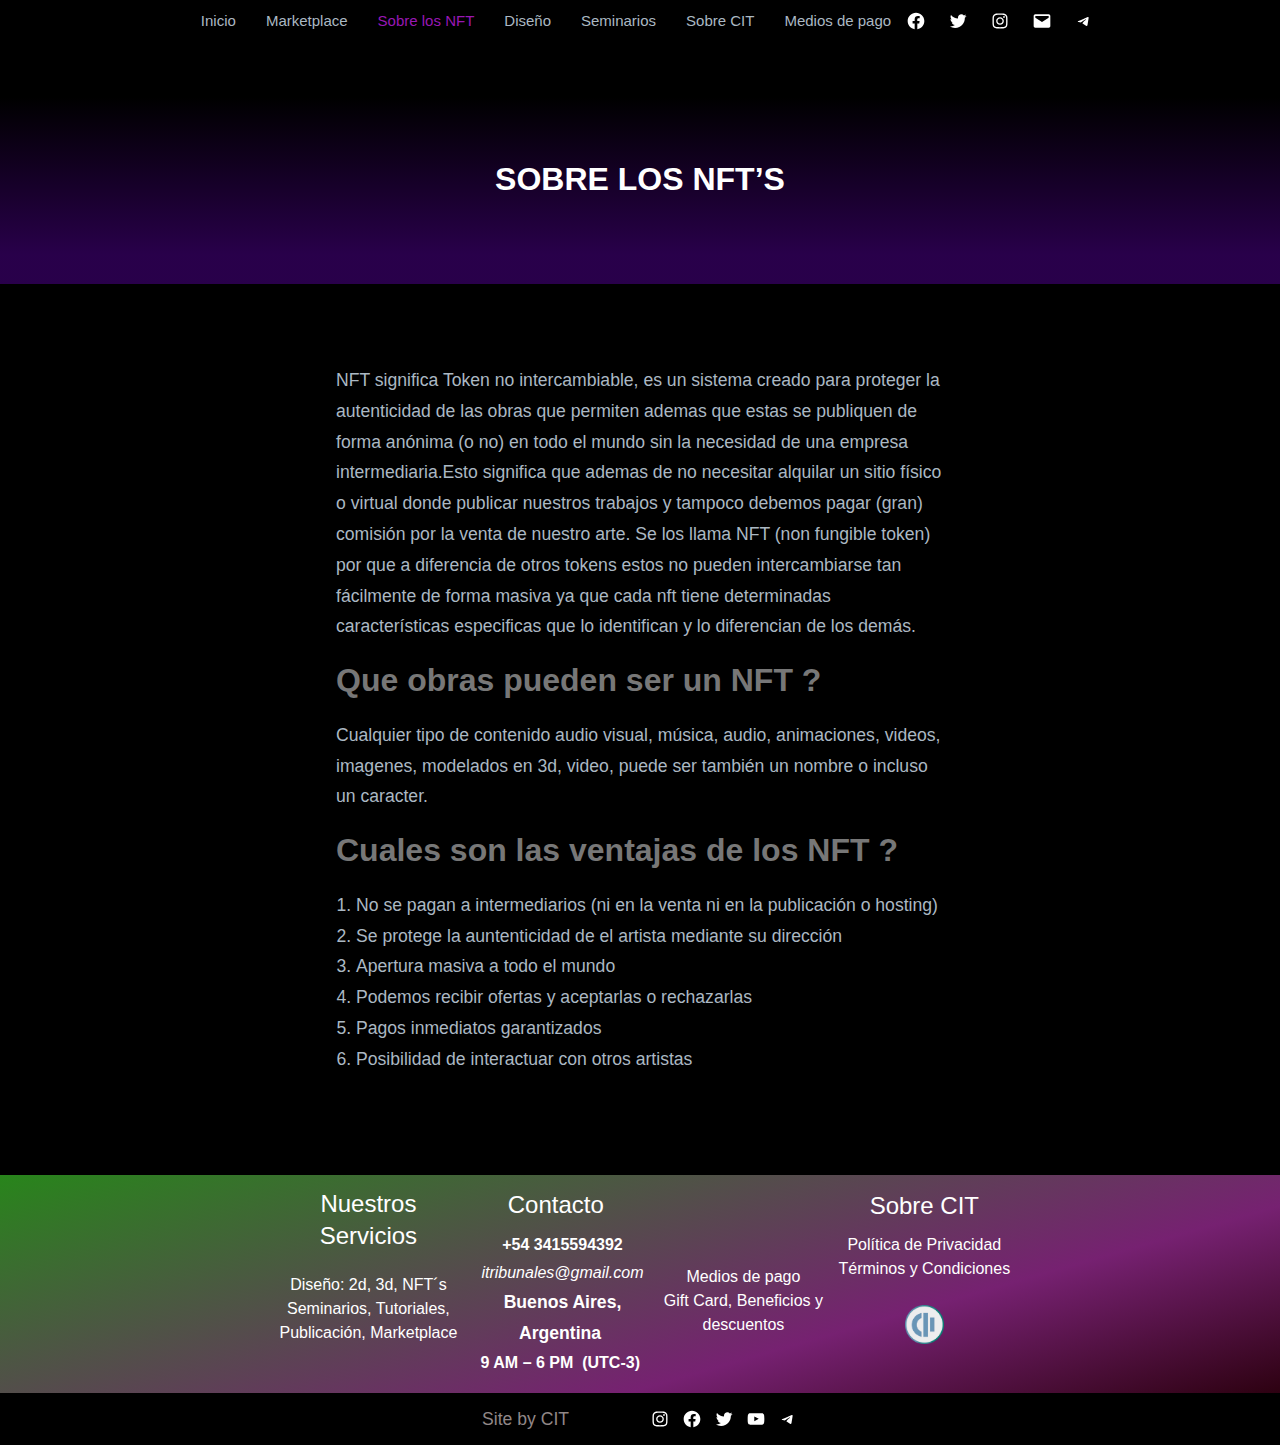
<file: sobre-los-nfts/index.html>
<!DOCTYPE html>
<html lang="es" prefix="og: http://ogp.me/ns#">
<head>
	<meta charset="UTF-8">
	<meta name="viewport" content="width=device-width, initial-scale=1">
<meta name="robots" content="max-image-preview:large">
<title>Sobre los NFT – CITNFT</title>



<style id="wp-block-navigation-link-inline-css">
.wp-block-navigation .wp-block-navigation-item__label{word-break:normal;overflow-wrap:break-word}.wp-block-navigation .wp-block-navigation-item__description{display:none}
</style>
<style id="wp-block-social-links-inline-css">
.wp-block-social-links{box-sizing:border-box;padding-left:0;padding-right:0;text-indent:0;margin-left:0;background:none}.wp-block-social-links .wp-social-link a,.wp-block-social-links .wp-social-link a:hover{text-decoration:none;border-bottom:0;box-shadow:none}.wp-block-social-links .wp-social-link a{padding:.25em}.wp-block-social-links .wp-social-link svg{width:1em;height:1em}.wp-block-social-links .wp-social-link span:not(.screen-reader-text){margin-left:.5em;margin-right:.5em;font-size:.65em}.wp-block-social-links.has-small-icon-size{font-size:16px}.wp-block-social-links,.wp-block-social-links.has-normal-icon-size{font-size:24px}.wp-block-social-links.has-large-icon-size{font-size:36px}.wp-block-social-links.has-huge-icon-size{font-size:48px}.wp-block-social-links.aligncenter{justify-content:center;display:flex}.wp-block-social-links.alignright{justify-content:flex-end}.wp-block-social-link{display:block;border-radius:9999px;transition:transform .1s ease;height:auto}@media (prefers-reduced-motion:reduce){.wp-block-social-link{transition-duration:0s;transition-delay:0s}}.wp-block-social-link a{align-items:center;display:flex;line-height:0;transition:transform .1s ease}.wp-block-social-link:hover{transform:scale(1.1)}.wp-block-social-links .wp-block-social-link .wp-block-social-link-anchor,.wp-block-social-links .wp-block-social-link .wp-block-social-link-anchor:active,.wp-block-social-links .wp-block-social-link .wp-block-social-link-anchor:hover,.wp-block-social-links .wp-block-social-link .wp-block-social-link-anchor:visited,.wp-block-social-links .wp-block-social-link .wp-block-social-link-anchor svg{color:currentColor;fill:currentColor}.wp-block-social-links:not(.is-style-logos-only) .wp-social-link{background-color:#f0f0f0;color:#444}.wp-block-social-links:not(.is-style-logos-only) .wp-social-link-amazon{background-color:#f90;color:#fff}.wp-block-social-links:not(.is-style-logos-only) .wp-social-link-bandcamp{background-color:#1ea0c3;color:#fff}.wp-block-social-links:not(.is-style-logos-only) .wp-social-link-behance{background-color:#0757fe;color:#fff}.wp-block-social-links:not(.is-style-logos-only) .wp-social-link-codepen{background-color:#1e1f26;color:#fff}.wp-block-social-links:not(.is-style-logos-only) .wp-social-link-deviantart{background-color:#02e49b;color:#fff}.wp-block-social-links:not(.is-style-logos-only) .wp-social-link-dribbble{background-color:#e94c89;color:#fff}.wp-block-social-links:not(.is-style-logos-only) .wp-social-link-dropbox{background-color:#4280ff;color:#fff}.wp-block-social-links:not(.is-style-logos-only) .wp-social-link-etsy{background-color:#f45800;color:#fff}.wp-block-social-links:not(.is-style-logos-only) .wp-social-link-facebook{background-color:#1778f2;color:#fff}.wp-block-social-links:not(.is-style-logos-only) .wp-social-link-fivehundredpx{background-color:#000;color:#fff}.wp-block-social-links:not(.is-style-logos-only) .wp-social-link-flickr{background-color:#0461dd;color:#fff}.wp-block-social-links:not(.is-style-logos-only) .wp-social-link-foursquare{background-color:#e65678;color:#fff}.wp-block-social-links:not(.is-style-logos-only) .wp-social-link-github{background-color:#24292d;color:#fff}.wp-block-social-links:not(.is-style-logos-only) .wp-social-link-goodreads{background-color:#eceadd;color:#382110}.wp-block-social-links:not(.is-style-logos-only) .wp-social-link-google{background-color:#ea4434;color:#fff}.wp-block-social-links:not(.is-style-logos-only) .wp-social-link-instagram{background-color:#f00075;color:#fff}.wp-block-social-links:not(.is-style-logos-only) .wp-social-link-lastfm{background-color:#e21b24;color:#fff}.wp-block-social-links:not(.is-style-logos-only) .wp-social-link-linkedin{background-color:#0d66c2;color:#fff}.wp-block-social-links:not(.is-style-logos-only) .wp-social-link-mastodon{background-color:#3288d4;color:#fff}.wp-block-social-links:not(.is-style-logos-only) .wp-social-link-medium{background-color:#02ab6c;color:#fff}.wp-block-social-links:not(.is-style-logos-only) .wp-social-link-meetup{background-color:#f6405f;color:#fff}.wp-block-social-links:not(.is-style-logos-only) .wp-social-link-patreon{background-color:#ff424d;color:#fff}.wp-block-social-links:not(.is-style-logos-only) .wp-social-link-pinterest{background-color:#e60122;color:#fff}.wp-block-social-links:not(.is-style-logos-only) .wp-social-link-pocket{background-color:#ef4155;color:#fff}.wp-block-social-links:not(.is-style-logos-only) .wp-social-link-reddit{background-color:#ff4500;color:#fff}.wp-block-social-links:not(.is-style-logos-only) .wp-social-link-skype{background-color:#0478d7;color:#fff}.wp-block-social-links:not(.is-style-logos-only) .wp-social-link-snapchat{background-color:#fefc00;color:#fff;stroke:#000}.wp-block-social-links:not(.is-style-logos-only) .wp-social-link-soundcloud{background-color:#ff5600;color:#fff}.wp-block-social-links:not(.is-style-logos-only) .wp-social-link-spotify{background-color:#1bd760;color:#fff}.wp-block-social-links:not(.is-style-logos-only) .wp-social-link-telegram{background-color:#2aabee;color:#fff}.wp-block-social-links:not(.is-style-logos-only) .wp-social-link-tiktok{background-color:#000;color:#fff}.wp-block-social-links:not(.is-style-logos-only) .wp-social-link-tumblr{background-color:#011835;color:#fff}.wp-block-social-links:not(.is-style-logos-only) .wp-social-link-twitch{background-color:#6440a4;color:#fff}.wp-block-social-links:not(.is-style-logos-only) .wp-social-link-twitter{background-color:#1da1f2;color:#fff}.wp-block-social-links:not(.is-style-logos-only) .wp-social-link-vimeo{background-color:#1eb7ea;color:#fff}.wp-block-social-links:not(.is-style-logos-only) .wp-social-link-vk{background-color:#4680c2;color:#fff}.wp-block-social-links:not(.is-style-logos-only) .wp-social-link-wordpress{background-color:#3499cd;color:#fff}.wp-block-social-links:not(.is-style-logos-only) .wp-social-link-whatsapp{background-color:#25d366;color:#fff}.wp-block-social-links:not(.is-style-logos-only) .wp-social-link-yelp{background-color:#d32422;color:#fff}.wp-block-social-links:not(.is-style-logos-only) .wp-social-link-youtube{background-color:red;color:#fff}.wp-block-social-links.is-style-logos-only .wp-social-link{background:none}.wp-block-social-links.is-style-logos-only .wp-social-link a{padding:0}.wp-block-social-links.is-style-logos-only .wp-social-link svg{width:1.25em;height:1.25em}.wp-block-social-links.is-style-logos-only .wp-social-link-amazon{color:#f90}.wp-block-social-links.is-style-logos-only .wp-social-link-bandcamp{color:#1ea0c3}.wp-block-social-links.is-style-logos-only .wp-social-link-behance{color:#0757fe}.wp-block-social-links.is-style-logos-only .wp-social-link-codepen{color:#1e1f26}.wp-block-social-links.is-style-logos-only .wp-social-link-deviantart{color:#02e49b}.wp-block-social-links.is-style-logos-only .wp-social-link-dribbble{color:#e94c89}.wp-block-social-links.is-style-logos-only .wp-social-link-dropbox{color:#4280ff}.wp-block-social-links.is-style-logos-only .wp-social-link-etsy{color:#f45800}.wp-block-social-links.is-style-logos-only .wp-social-link-facebook{color:#1778f2}.wp-block-social-links.is-style-logos-only .wp-social-link-fivehundredpx{color:#000}.wp-block-social-links.is-style-logos-only .wp-social-link-flickr{color:#0461dd}.wp-block-social-links.is-style-logos-only .wp-social-link-foursquare{color:#e65678}.wp-block-social-links.is-style-logos-only .wp-social-link-github{color:#24292d}.wp-block-social-links.is-style-logos-only .wp-social-link-goodreads{color:#382110}.wp-block-social-links.is-style-logos-only .wp-social-link-google{color:#ea4434}.wp-block-social-links.is-style-logos-only .wp-social-link-instagram{color:#f00075}.wp-block-social-links.is-style-logos-only .wp-social-link-lastfm{color:#e21b24}.wp-block-social-links.is-style-logos-only .wp-social-link-linkedin{color:#0d66c2}.wp-block-social-links.is-style-logos-only .wp-social-link-mastodon{color:#3288d4}.wp-block-social-links.is-style-logos-only .wp-social-link-medium{color:#02ab6c}.wp-block-social-links.is-style-logos-only .wp-social-link-meetup{color:#f6405f}.wp-block-social-links.is-style-logos-only .wp-social-link-patreon{color:#ff424d}.wp-block-social-links.is-style-logos-only .wp-social-link-pinterest{color:#e60122}.wp-block-social-links.is-style-logos-only .wp-social-link-pocket{color:#ef4155}.wp-block-social-links.is-style-logos-only .wp-social-link-reddit{color:#ff4500}.wp-block-social-links.is-style-logos-only .wp-social-link-skype{color:#0478d7}.wp-block-social-links.is-style-logos-only .wp-social-link-snapchat{color:#fff;stroke:#000}.wp-block-social-links.is-style-logos-only .wp-social-link-soundcloud{color:#ff5600}.wp-block-social-links.is-style-logos-only .wp-social-link-spotify{color:#1bd760}.wp-block-social-links.is-style-logos-only .wp-social-link-telegram{color:#2aabee}.wp-block-social-links.is-style-logos-only .wp-social-link-tiktok{color:#000}.wp-block-social-links.is-style-logos-only .wp-social-link-tumblr{color:#011835}.wp-block-social-links.is-style-logos-only .wp-social-link-twitch{color:#6440a4}.wp-block-social-links.is-style-logos-only .wp-social-link-twitter{color:#1da1f2}.wp-block-social-links.is-style-logos-only .wp-social-link-vimeo{color:#1eb7ea}.wp-block-social-links.is-style-logos-only .wp-social-link-vk{color:#4680c2}.wp-block-social-links.is-style-logos-only .wp-social-link-whatsapp{color:#25d366}.wp-block-social-links.is-style-logos-only .wp-social-link-wordpress{color:#3499cd}.wp-block-social-links.is-style-logos-only .wp-social-link-yelp{color:#d32422}.wp-block-social-links.is-style-logos-only .wp-social-link-youtube{color:red}.wp-block-social-links.is-style-pill-shape .wp-social-link{width:auto}.wp-block-social-links.is-style-pill-shape .wp-social-link a{padding-left:.66667em;padding-right:.66667em}
</style>
<link rel="stylesheet" id="wp-block-navigation-css" href="https://67993633.github.io/web/wp-includes/blocks/navigation/style.min.css" media="all">
<style id="wp-block-navigation-inline-css">
.wp-block-navigation{font-family: var(--wp--preset--font-family--sen);font-size: var(--wp--preset--font-size--medium);font-weight: var(--wp--custom--typography--font-weight--medium);}
.wp-block-navigation a:where(:not(.wp-element-button)){color: inherit;text-decoration: none;}
.wp-block-navigation a:where(:not(.wp-element-button)):hover{color: var(--wp--preset--color--secondary);text-decoration: none;}
.wp-block-navigation a:where(:not(.wp-element-button)):focus{color: var(--wp--preset--color--secondary);text-decoration: none;}
.wp-block-navigation a:where(:not(.wp-element-button)):active{color: var(--wp--preset--color--secondary);text-decoration: none;}
</style>
<style id="wp-block-paragraph-inline-css">
.is-small-text{font-size:.875em}.is-regular-text{font-size:1em}.is-large-text{font-size:2.25em}.is-larger-text{font-size:3em}.has-drop-cap:not(:focus):first-letter{float:left;font-size:8.4em;line-height:.68;font-weight:100;margin:.05em .1em 0 0;text-transform:uppercase;font-style:normal}p.has-drop-cap.has-background{overflow:hidden}p.has-background{padding:1.25em 2.375em}:where(p.has-text-color:not(.has-link-color)) a{color:inherit}
</style>
<style id="wp-block-template-part-inline-css">
.wp-block-template-part.has-background{padding:1.25em 2.375em;margin-top:0;margin-bottom:0}
</style>
<style id="wp-block-heading-inline-css">
h1.has-background,h2.has-background,h3.has-background,h4.has-background,h5.has-background,h6.has-background{padding:1.25em 2.375em}
</style>
<link rel="stylesheet" id="wp-block-cover-css" href="https://67993633.github.io/web/wp-includes/blocks/cover/style.min.css" media="all">
<style id="wp-block-list-inline-css">
ol,ul{box-sizing:border-box}ol.has-background,ul.has-background{padding:1.25em 2.375em}
ol,ul{margin-top: 0px;margin-bottom: 10px;padding-left: 20px;}
</style>
<style id="wp-block-columns-inline-css">
.wp-block-columns{display:flex;margin-bottom:1.75em;box-sizing:border-box;flex-wrap:wrap!important;align-items:normal!important}@media (min-width:782px){.wp-block-columns{flex-wrap:nowrap!important}}.wp-block-columns.are-vertically-aligned-top{align-items:flex-start}.wp-block-columns.are-vertically-aligned-center{align-items:center}.wp-block-columns.are-vertically-aligned-bottom{align-items:flex-end}@media (max-width:781px){.wp-block-columns:not(.is-not-stacked-on-mobile)>.wp-block-column{flex-basis:100%!important}}@media (min-width:782px){.wp-block-columns:not(.is-not-stacked-on-mobile)>.wp-block-column{flex-basis:0;flex-grow:1}.wp-block-columns:not(.is-not-stacked-on-mobile)>.wp-block-column[style*=flex-basis]{flex-grow:0}}.wp-block-columns.is-not-stacked-on-mobile{flex-wrap:nowrap!important}.wp-block-columns.is-not-stacked-on-mobile>.wp-block-column{flex-basis:0;flex-grow:1}.wp-block-columns.is-not-stacked-on-mobile>.wp-block-column[style*=flex-basis]{flex-grow:0}:where(.wp-block-columns.has-background){padding:1.25em 2.375em}.wp-block-column{flex-grow:1;min-width:0;word-break:break-word;overflow-wrap:break-word}.wp-block-column.is-vertically-aligned-top{align-self:flex-start}.wp-block-column.is-vertically-aligned-center{align-self:center}.wp-block-column.is-vertically-aligned-bottom{align-self:flex-end}.wp-block-column.is-vertically-aligned-bottom,.wp-block-column.is-vertically-aligned-center,.wp-block-column.is-vertically-aligned-top{width:100%}
</style>
<style id="wp-block-group-inline-css">
.wp-block-group{box-sizing:border-box}
:where(.wp-block-group.has-background){padding:1.25em 2.375em}
</style>
<style id="wp-block-image-inline-css">
.wp-block-image img{height:auto;max-width:100%;vertical-align:bottom}.wp-block-image.has-custom-border img,.wp-block-image img{box-sizing:border-box}.wp-block-image.aligncenter{text-align:center}.wp-block-image.alignfull img,.wp-block-image.alignwide img{height:auto;width:100%}.wp-block-image.aligncenter,.wp-block-image .aligncenter,.wp-block-image.alignleft,.wp-block-image .alignleft,.wp-block-image.alignright,.wp-block-image .alignright{display:table}.wp-block-image.aligncenter>figcaption,.wp-block-image .aligncenter>figcaption,.wp-block-image.alignleft>figcaption,.wp-block-image .alignleft>figcaption,.wp-block-image.alignright>figcaption,.wp-block-image .alignright>figcaption{display:table-caption;caption-side:bottom}.wp-block-image .alignleft{float:left;margin:.5em 1em .5em 0}.wp-block-image .alignright{float:right;margin:.5em 0 .5em 1em}.wp-block-image .aligncenter{margin-left:auto;margin-right:auto}.wp-block-image figcaption{margin-top:.5em;margin-bottom:1em}.wp-block-image.is-style-circle-mask img,.wp-block-image.is-style-rounded img,.wp-block-image .is-style-rounded img{border-radius:9999px}@supports ((-webkit-mask-image:none) or (mask-image:none)) or (-webkit-mask-image:none){.wp-block-image.is-style-circle-mask img{-webkit-mask-image:url('data:image/svg+xml;utf8,<svg viewBox="0 0 100 100" xmlns="http://www.w3.org/2000/svg"><circle cx="50" cy="50" r="50"/>');mask-image:url('data:image/svg+xml;utf8,<svg viewBox="0 0 100 100" xmlns="http://www.w3.org/2000/svg"><circle cx="50" cy="50" r="50"/>');mask-mode:alpha;-webkit-mask-repeat:no-repeat;mask-repeat:no-repeat;-webkit-mask-size:contain;mask-size:contain;-webkit-mask-position:center;mask-position:center;border-radius:0}}.wp-block-image :where(.has-border-color){border-style:solid}.wp-block-image :where([style*=border-top-color]){border-top-style:solid}.wp-block-image :where([style*=border-right-color]){border-right-style:solid}.wp-block-image :where([style*=border-bottom-color]){border-bottom-style:solid}.wp-block-image :where([style*=border-left-color]){border-left-style:solid}.wp-block-image :where([style*=border-width]){border-style:solid}.wp-block-image :where([style*=border-top-width]){border-top-style:solid}.wp-block-image :where([style*=border-right-width]){border-right-style:solid}.wp-block-image :where([style*=border-bottom-width]){border-bottom-style:solid}.wp-block-image :where([style*=border-left-width]){border-left-style:solid}.wp-block-image figure{margin:0}
.wp-block-image figcaption{color:#555;font-size:13px;text-align:center}.is-dark-theme .wp-block-image figcaption{color:hsla(0,0%,100%,.65)}.wp-block-image{margin:0 0 1em}
</style>
<style id="wp-block-library-inline-css">
:root{--wp-admin-theme-color:#007cba;--wp-admin-theme-color--rgb:0,124,186;--wp-admin-theme-color-darker-10:#006ba1;--wp-admin-theme-color-darker-10--rgb:0,107,161;--wp-admin-theme-color-darker-20:#005a87;--wp-admin-theme-color-darker-20--rgb:0,90,135;--wp-admin-border-width-focus:2px}@media (-webkit-min-device-pixel-ratio:2),(min-resolution:192dpi){:root{--wp-admin-border-width-focus:1.5px}}.wp-element-button{cursor:pointer}:root{--wp--preset--font-size--normal:16px;--wp--preset--font-size--huge:42px}:root .has-very-light-gray-background-color{background-color:#eee}:root .has-very-dark-gray-background-color{background-color:#313131}:root .has-very-light-gray-color{color:#eee}:root .has-very-dark-gray-color{color:#313131}:root .has-vivid-green-cyan-to-vivid-cyan-blue-gradient-background{background:linear-gradient(135deg,#00d084,#0693e3)}:root .has-purple-crush-gradient-background{background:linear-gradient(135deg,#34e2e4,#4721fb 50%,#ab1dfe)}:root .has-hazy-dawn-gradient-background{background:linear-gradient(135deg,#faaca8,#dad0ec)}:root .has-subdued-olive-gradient-background{background:linear-gradient(135deg,#fafae1,#67a671)}:root .has-atomic-cream-gradient-background{background:linear-gradient(135deg,#fdd79a,#004a59)}:root .has-nightshade-gradient-background{background:linear-gradient(135deg,#330968,#31cdcf)}:root .has-midnight-gradient-background{background:linear-gradient(135deg,#020381,#2874fc)}.has-regular-font-size{font-size:1em}.has-larger-font-size{font-size:2.625em}.has-normal-font-size{font-size:var(--wp--preset--font-size--normal)}.has-huge-font-size{font-size:var(--wp--preset--font-size--huge)}.has-text-align-center{text-align:center}.has-text-align-left{text-align:left}.has-text-align-right{text-align:right}#end-resizable-editor-section{display:none}.aligncenter{clear:both}.items-justified-left{justify-content:flex-start}.items-justified-center{justify-content:center}.items-justified-right{justify-content:flex-end}.items-justified-space-between{justify-content:space-between}.screen-reader-text{border:0;clip:rect(1px,1px,1px,1px);clip-path:inset(50%);height:1px;margin:-1px;overflow:hidden;padding:0;position:absolute;width:1px;word-wrap:normal!important}.screen-reader-text:focus{background-color:#ddd;clip:auto!important;clip-path:none;color:#444;display:block;font-size:1em;height:auto;left:5px;line-height:normal;padding:15px 23px 14px;text-decoration:none;top:5px;width:auto;z-index:100000}html :where(.has-border-color){border-style:solid}html :where([style*=border-top-color]){border-top-style:solid}html :where([style*=border-right-color]){border-right-style:solid}html :where([style*=border-bottom-color]){border-bottom-style:solid}html :where([style*=border-left-color]){border-left-style:solid}html :where([style*=border-width]){border-style:solid}html :where([style*=border-top-width]){border-top-style:solid}html :where([style*=border-right-width]){border-right-style:solid}html :where([style*=border-bottom-width]){border-bottom-style:solid}html :where([style*=border-left-width]){border-left-style:solid}html :where(img[class*=wp-image-]){height:auto;max-width:100%}figure{margin:0 0 1em}
</style>
<link rel="stylesheet" id="font-awesome-css" href="https://67993633.github.io/web/wp-content/themes/gutenify-fit/css/font-awesome/css/all.css" media="all">
<style id="global-styles-inline-css">
body{--wp--preset--color--black: #000000;--wp--preset--color--cyan-bluish-gray: #abb8c3;--wp--preset--color--white: #ffffff;--wp--preset--color--pale-pink: #f78da7;--wp--preset--color--vivid-red: #cf2e2e;--wp--preset--color--luminous-vivid-orange: #ff004d91;--wp--preset--color--luminous-vivid-amber: #fcb900;--wp--preset--color--light-green-cyan: #7bdcb5;--wp--preset--color--vivid-green-cyan: #00d084;--wp--preset--color--pale-cyan-blue: #8ed1fc;--wp--preset--color--vivid-cyan-blue: #0693e3;--wp--preset--color--vivid-purple: #9b51e0;--wp--preset--color--foreground: #000000;--wp--preset--color--background: #fbfbfb00;--wp--preset--color--primary: #d620faba;--wp--preset--color--secondary: #ed247e59;--wp--preset--color--background-secondary: #000000;--wp--preset--color--body-text: #0f0f0f;--wp--preset--color--text-link: #10172b;--wp--preset--color--border: #47b2ab;--wp--preset--color--tertiary: #c3d9e7;--wp--preset--color--input-field: #03293b;--wp--preset--color--boulder: #777;--wp--preset--color--coffee: #7d6043;--wp--preset--color--cyan: #25d6a2;--wp--preset--color--dark-blue: #1b67cc;--wp--preset--color--sky-blue: #30b4da;--wp--preset--color--dark-green: #0fb36c;--wp--preset--color--lite-green: #6ba518;--wp--preset--color--purple: #c74a73;--wp--preset--color--dark-purple: #9261c6;--wp--preset--color--orange: #f74f84d1;--wp--preset--color--lite-red: #f9556d;--wp--preset--color--hexadecimal: #27808c;--wp--preset--color--pink: #ff6b98;--wp--preset--color--custom-color-1: #030303;--wp--preset--gradient--vivid-cyan-blue-to-vivid-purple: linear-gradient(135deg,rgba(6,147,227,1) 0%,rgb(155,81,224) 100%);--wp--preset--gradient--light-green-cyan-to-vivid-green-cyan: linear-gradient(135deg,rgb(122,220,180) 0%,rgb(0,208,130) 100%);--wp--preset--gradient--luminous-vivid-amber-to-luminous-vivid-orange: linear-gradient(135deg,rgba(252,185,0,1) 0%,rgba(255,105,0,1) 100%);--wp--preset--gradient--luminous-vivid-orange-to-vivid-red: linear-gradient(135deg,rgba(255,105,0,1) 0%,rgb(207,46,46) 100%);--wp--preset--gradient--very-light-gray-to-cyan-bluish-gray: linear-gradient(135deg,rgb(238,238,238) 0%,rgb(169,184,195) 100%);--wp--preset--gradient--cool-to-warm-spectrum: linear-gradient(135deg,rgb(74,234,220) 0%,rgb(151,120,209) 20%,rgb(207,42,186) 40%,rgb(238,44,130) 60%,rgb(251,105,98) 80%,rgb(254,248,76) 100%);--wp--preset--gradient--blush-light-purple: linear-gradient(135deg,rgb(255,206,236) 0%,rgb(152,150,240) 100%);--wp--preset--gradient--blush-bordeaux: linear-gradient(135deg,rgb(254,205,165) 0%,rgb(254,45,45) 50%,rgb(107,0,62) 100%);--wp--preset--gradient--luminous-dusk: linear-gradient(135deg,rgb(255,203,112) 0%,rgb(199,81,192) 50%,rgb(65,88,208) 100%);--wp--preset--gradient--pale-ocean: linear-gradient(135deg,rgb(255,245,203) 0%,rgb(182,227,212) 50%,rgb(51,167,181) 100%);--wp--preset--gradient--electric-grass: linear-gradient(135deg,rgb(202,248,128) 0%,rgb(113,206,126) 100%);--wp--preset--gradient--midnight: linear-gradient(135deg,rgb(2,3,129) 0%,rgb(40,116,252) 100%);--wp--preset--gradient--vertical-secondary-to-tertiary: linear-gradient(to bottom,var(--wp--preset--color--secondary) 0%,var(--wp--preset--color--tertiary) 100%);--wp--preset--gradient--vertical-secondary-to-background: linear-gradient(to bottom,var(--wp--preset--color--secondary) 0%,var(--wp--preset--color--background) 100%);--wp--preset--gradient--vertical-tertiary-to-background: linear-gradient(to bottom,var(--wp--preset--color--tertiary) 0%,var(--wp--preset--color--background) 100%);--wp--preset--gradient--diagonal-primary-to-foreground: linear-gradient(to bottom right,var(--wp--preset--color--primary) 0%,var(--wp--preset--color--foreground) 100%);--wp--preset--gradient--diagonal-secondary-to-background: linear-gradient(to bottom right,var(--wp--preset--color--secondary) 50%,var(--wp--preset--color--background) 50%);--wp--preset--gradient--diagonal-background-to-secondary: linear-gradient(to bottom right,var(--wp--preset--color--background) 50%,var(--wp--preset--color--secondary) 50%);--wp--preset--gradient--diagonal-tertiary-to-background: linear-gradient(to bottom right,var(--wp--preset--color--tertiary) 50%,var(--wp--preset--color--background) 50%);--wp--preset--gradient--diagonal-background-to-tertiary: linear-gradient(to bottom right,var(--wp--preset--color--background) 50%,var(--wp--preset--color--tertiary) 50%);--wp--preset--duotone--dark-grayscale: url('#wp-duotone-dark-grayscale');--wp--preset--duotone--grayscale: url('#wp-duotone-grayscale');--wp--preset--duotone--purple-yellow: url('#wp-duotone-purple-yellow');--wp--preset--duotone--blue-red: url('#wp-duotone-blue-red');--wp--preset--duotone--midnight: url('#wp-duotone-midnight');--wp--preset--duotone--magenta-yellow: url('#wp-duotone-magenta-yellow');--wp--preset--duotone--purple-green: url('#wp-duotone-purple-green');--wp--preset--duotone--blue-orange: url('#wp-duotone-blue-orange');--wp--preset--duotone--foreground-and-background: url('#wp-duotone-foreground-and-background');--wp--preset--duotone--foreground-and-secondary: url('#wp-duotone-foreground-and-secondary');--wp--preset--duotone--foreground-and-tertiary: url('#wp-duotone-foreground-and-tertiary');--wp--preset--duotone--primary-and-background: url('#wp-duotone-primary-and-background');--wp--preset--duotone--primary-and-secondary: url('#wp-duotone-primary-and-secondary');--wp--preset--duotone--primary-and-tertiary: url('#wp-duotone-primary-and-tertiary');--wp--preset--font-size--small: 1rem;--wp--preset--font-size--medium: 1.75rem;--wp--preset--font-size--large: clamp(1.75rem, 3vw, 2.375rem);--wp--preset--font-size--x-large: 42px;--wp--preset--font-size--slider-title: clamp(25px,3vw,45px);--wp--preset--font-size--normal: 1.1rem;--wp--preset--font-size--huge: clamp(2.5rem, 4vw, 3rem);--wp--preset--font-size--gigantic: clamp(3rem, 6vw, 4rem);--wp--preset--font-size--colossal: clamp(4rem, 8vw, 6.25rem);--wp--preset--font-family--system: -apple-system,BlinkMacSystemFont,"Segoe UI",Roboto,Oxygen-Sans,Ubuntu,Cantarell,"Helvetica Neue",sans-serif;--wp--preset--font-family--oswald: 'Oswald', sans-serif;--wp--preset--font-family--roboto: 'Roboto', sans-serif;--wp--preset--spacing--20: 0.44rem;--wp--preset--spacing--30: 0.67rem;--wp--preset--spacing--40: 1rem;--wp--preset--spacing--50: 1.5rem;--wp--preset--spacing--60: 2.25rem;--wp--preset--spacing--70: 3.38rem;--wp--preset--spacing--80: 5.06rem;--wp--custom--spacing--small: max(1.25rem, 5vw);--wp--custom--spacing--medium: clamp(2rem, 8vw, calc(4 * var(--wp--style--block-gap)));--wp--custom--spacing--large: clamp(4rem, 10vw, 8rem);--wp--custom--typography--font-size--heading-one: clamp(36px,3vw,45px);--wp--custom--typography--font-size--heading-two: clamp(28px,2.6vw,32px);--wp--custom--typography--font-size--heading-three: clamp(20px,1.9vw,22px);--wp--custom--typography--font-size--heading-four: clamp(18px,1.5vw,20px);--wp--custom--typography--font-size--heading-five: clamp(22px,1.3vw,18px);--wp--custom--typography--font-size--heading-six: 16px;--wp--custom--typography--line-height--heading-one: 1.38;--wp--custom--typography--line-height--heading-two: 1.43;--wp--custom--typography--line-height--heading-three: 1.36;--wp--custom--typography--line-height--heading-four: 1.5;--wp--custom--typography--line-height--heading-five: 1.458333333333333;--wp--custom--typography--line-height--heading-six: 1.56;--wp--custom--typography--line-height--paragraph: 1.75;--wp--custom--typography--line-height--extra-small: 21px;--wp--custom--typography--line-height--small: 28px;--wp--custom--typography--line-height--normal: normal;--wp--custom--typography--font-weight--light: 300;--wp--custom--typography--font-weight--normal: 400;--wp--custom--typography--font-weight--medium: 500;--wp--custom--typography--font-weight--semi-bold: 600;--wp--custom--typography--font-weight--bold: 700;--wp--custom--typography--font-weight--extra-bold: 900;--wp--custom--gap--baseline: 15px;--wp--custom--gap--horizontal: min(30px, 5vw);--wp--custom--gap--vertical: min(30px, 5vw);}body { margin: 0;--wp--style--global--content-size: 750px;--wp--style--global--wide-size: 1300px; }.wp-site-blocks > .alignleft { float: left; margin-right: 2em; }.wp-site-blocks > .alignright { float: right; margin-left: 2em; }.wp-site-blocks > .aligncenter { justify-content: center; margin-left: auto; margin-right: auto; }.wp-site-blocks > * { margin-block-start: 0; margin-block-end: 0; }.wp-site-blocks > * + * { margin-block-start: 0rem; }body { --wp--style--block-gap: 0rem; }body .is-layout-flow > *{margin-block-start: 0;margin-block-end: 0;}body .is-layout-flow > * + *{margin-block-start: 0rem;margin-block-end: 0;}body .is-layout-constrained > *{margin-block-start: 0;margin-block-end: 0;}body .is-layout-constrained > * + *{margin-block-start: 0rem;margin-block-end: 0;}body .is-layout-flex{gap: 0rem;}body .is-layout-flow > .alignleft{float: left;margin-inline-start: 0;margin-inline-end: 2em;}body .is-layout-flow > .alignright{float: right;margin-inline-start: 2em;margin-inline-end: 0;}body .is-layout-flow > .aligncenter{margin-left: auto !important;margin-right: auto !important;}body .is-layout-constrained > .alignleft{float: left;margin-inline-start: 0;margin-inline-end: 2em;}body .is-layout-constrained > .alignright{float: right;margin-inline-start: 2em;margin-inline-end: 0;}body .is-layout-constrained > .aligncenter{margin-left: auto !important;margin-right: auto !important;}body .is-layout-constrained > :where(:not(.alignleft):not(.alignright):not(.alignfull)){max-width: var(--wp--style--global--content-size);margin-left: auto !important;margin-right: auto !important;}body .is-layout-constrained > .alignwide{max-width: var(--wp--style--global--wide-size);}body .is-layout-flex{display: flex;}body .is-layout-flex{flex-wrap: wrap;align-items: center;}body .is-layout-flex > *{margin: 0;}body{background-color: var(--wp--preset--color--foreground);color: var(--wp--preset--color--body-text);font-family: var(--wp--preset--font-family--roboto);font-size: var(--wp--preset--font-size--normal);font-weight: var(--wp--custom--typography--font-weight--normal);line-height: var(--wp--custom--typography--line-height--paragraph);margin-top: 0px;margin-right: 0px;margin-bottom: 0px;margin-left: 0px;padding-top: 0px;padding-right: 0px;padding-bottom: 0px;padding-left: 0px;}a:where(:not(.wp-element-button)){color: var(--wp--preset--color--white);text-decoration: underline;}a:where(:not(.wp-element-button)):hover{color: #9b51e0;text-decoration: none;}a:where(:not(.wp-element-button)):focus{color: var(--wp--preset--color--primary);text-decoration: none;}a:where(:not(.wp-element-button)):active{color: var(--wp--preset--color--primary);text-decoration: none;}h1, h2, h3, h4, h5, h6{color: #fff;}h1{color: var(--wp--preset--color--foreground);font-family: var(--wp--preset--font-family--oswald);font-size: var(--wp--custom--typography--font-size--heading-one);font-weight: var(--wp--custom--typography--font-weight--bold);line-height: var(--wp--custom--typography--line-height--heading-one);margin-top: 0;margin-bottom: 0.625rem;}h2{color: var(--wp--preset--color--foreground);font-family: var(--wp--preset--font-family--oswald);font-size: var(--wp--custom--typography--font-size--heading-two);font-weight: var(--wp--custom--typography--font-weight--bold);line-height: var(--wp--custom--typography--line-height--heading-two);margin-top: 0;margin-bottom: 0.625rem;}h3{color: var(--wp--preset--color--foreground);font-family: var(--wp--preset--font-family--oswald);font-size: var(--wp--custom--typography--font-size--heading-three);font-weight: var(--wp--custom--typography--font-weight--bold);line-height: var(--wp--custom--typography--line-height--heading-three);margin-top: 0;margin-bottom: 0.625rem;}h4{color: var(--wp--preset--color--foreground);font-family: var(--wp--preset--font-family--oswald);font-size: var(--wp--custom--typography--font-size--heading-four);font-weight: var(--wp--custom--typography--font-weight--bold);line-height: var(--wp--custom--typography--line-height--heading-four);margin-top: 0;margin-bottom: 0.625rem;}h5{color: var(--wp--preset--color--foreground);font-family: var(--wp--preset--font-family--oswald);font-size: var(--wp--custom--typography--font-size--heading-five);font-weight: var(--wp--custom--typography--font-weight--bold);line-height: var(--wp--custom--typography--line-height--heading-five);margin-top: 0;margin-bottom: 0.625rem;}h6{color: var(--wp--preset--color--foreground);font-family: var(--wp--preset--font-family--oswald);font-size: var(--wp--custom--typography--font-size--heading-six);font-weight: var(--wp--custom--typography--font-weight--bold);line-height: var(--wp--custom--typography--line-height--heading-six);margin-top: 0;margin-bottom: 0.625rem;}.wp-element-button, .wp-block-button__link{background-color: #fa5a2005;border-radius: 100px;border-width: 0px;color: var(--wp--preset--color--dark-purple);font-family: inherit;font-size: var(--wp--preset--font-size--normal);font-weight: var(--wp--custom--typography--font-weight--medium);line-height: 1.7;padding-top: 8px;padding-right: 30px;padding-bottom: 8px;padding-left: 30px;text-decoration: none;}.wp-element-button:visited, .wp-block-button__link:visited{background-color: var(--wp--preset--color--primary);color: var(--wp--preset--color--white);}.wp-element-button:hover, .wp-block-button__link:hover{background-color: var(--wp--preset--color--secondary);color: var(--wp--preset--color--black);}.wp-element-button:focus, .wp-block-button__link:focus{background-color: var(--wp--preset--color--secondary);color: var(--wp--preset--color--black);}.wp-element-button:active, .wp-block-button__link:active{background-color: var(--wp--preset--color--secondary);color: var(--wp--preset--color--black);}.has-black-color{color: var(--wp--preset--color--black) !important;}.has-cyan-bluish-gray-color{color: var(--wp--preset--color--cyan-bluish-gray) !important;}.has-white-color{color: var(--wp--preset--color--white) !important;}.has-pale-pink-color{color: var(--wp--preset--color--pale-pink) !important;}.has-vivid-red-color{color: var(--wp--preset--color--vivid-red) !important;}.has-luminous-vivid-orange-color{color: var(--wp--preset--color--luminous-vivid-orange) !important;}.has-luminous-vivid-amber-color{color: var(--wp--preset--color--luminous-vivid-amber) !important;}.has-light-green-cyan-color{color: var(--wp--preset--color--light-green-cyan) !important;}.has-vivid-green-cyan-color{color: var(--wp--preset--color--vivid-green-cyan) !important;}.has-pale-cyan-blue-color{color: var(--wp--preset--color--pale-cyan-blue) !important;}.has-vivid-cyan-blue-color{color: var(--wp--preset--color--vivid-cyan-blue) !important;}.has-vivid-purple-color{color: var(--wp--preset--color--vivid-purple) !important;}.has-foreground-color{color: var(--wp--preset--color--foreground) !important;}.has-background-color{color: var(--wp--preset--color--background) !important;}.has-primary-color{color: var(--wp--preset--color--primary) !important;}.has-secondary-color{color: var(--wp--preset--color--secondary) !important;}.has-background-secondary-color{color: var(--wp--preset--color--background-secondary) !important;}.has-body-text-color{color: var(--wp--preset--color--body-text) !important;}.has-text-link-color{color: var(--wp--preset--color--text-link) !important;}.has-border-color{color: var(--wp--preset--color--border) !important;}.has-tertiary-color{color: var(--wp--preset--color--tertiary) !important;}.has-input-field-color{color: var(--wp--preset--color--input-field) !important;}.has-boulder-color{color: var(--wp--preset--color--boulder) !important;}.has-coffee-color{color: var(--wp--preset--color--coffee) !important;}.has-cyan-color{color: var(--wp--preset--color--cyan) !important;}.has-dark-blue-color{color: var(--wp--preset--color--dark-blue) !important;}.has-sky-blue-color{color: var(--wp--preset--color--sky-blue) !important;}.has-dark-green-color{color: var(--wp--preset--color--dark-green) !important;}.has-lite-green-color{color: var(--wp--preset--color--lite-green) !important;}.has-purple-color{color: var(--wp--preset--color--purple) !important;}.has-dark-purple-color{color: var(--wp--preset--color--dark-purple) !important;}.has-orange-color{color: var(--wp--preset--color--orange) !important;}.has-lite-red-color{color: var(--wp--preset--color--lite-red) !important;}.has-hexadecimal-color{color: var(--wp--preset--color--hexadecimal) !important;}.has-pink-color{color: var(--wp--preset--color--pink) !important;}.has-custom-color-1-color{color: var(--wp--preset--color--custom-color-1) !important;}.has-black-background-color{background-color: var(--wp--preset--color--black) !important;}.has-cyan-bluish-gray-background-color{background-color: var(--wp--preset--color--cyan-bluish-gray) !important;}.has-white-background-color{background-color: var(--wp--preset--color--white) !important;}.has-pale-pink-background-color{background-color: var(--wp--preset--color--pale-pink) !important;}.has-vivid-red-background-color{background-color: var(--wp--preset--color--vivid-red) !important;}.has-luminous-vivid-orange-background-color{background-color: var(--wp--preset--color--luminous-vivid-orange) !important;}.has-luminous-vivid-amber-background-color{background-color: var(--wp--preset--color--luminous-vivid-amber) !important;}.has-light-green-cyan-background-color{background-color: var(--wp--preset--color--light-green-cyan) !important;}.has-vivid-green-cyan-background-color{background-color: var(--wp--preset--color--vivid-green-cyan) !important;}.has-pale-cyan-blue-background-color{background-color: var(--wp--preset--color--pale-cyan-blue) !important;}.has-vivid-cyan-blue-background-color{background-color: var(--wp--preset--color--vivid-cyan-blue) !important;}.has-vivid-purple-background-color{background-color: var(--wp--preset--color--vivid-purple) !important;}.has-foreground-background-color{background-color: var(--wp--preset--color--foreground) !important;}.has-background-background-color{background-color: var(--wp--preset--color--background) !important;}.has-primary-background-color{background-color: var(--wp--preset--color--primary) !important;}.has-secondary-background-color{background-color: var(--wp--preset--color--secondary) !important;}.has-background-secondary-background-color{background-color: var(--wp--preset--color--background-secondary) !important;}.has-body-text-background-color{background-color: var(--wp--preset--color--body-text) !important;}.has-text-link-background-color{background-color: var(--wp--preset--color--text-link) !important;}.has-border-background-color{background-color: var(--wp--preset--color--border) !important;}.has-tertiary-background-color{background-color: var(--wp--preset--color--tertiary) !important;}.has-input-field-background-color{background-color: var(--wp--preset--color--input-field) !important;}.has-boulder-background-color{background-color: var(--wp--preset--color--boulder) !important;}.has-coffee-background-color{background-color: var(--wp--preset--color--coffee) !important;}.has-cyan-background-color{background-color: var(--wp--preset--color--cyan) !important;}.has-dark-blue-background-color{background-color: var(--wp--preset--color--dark-blue) !important;}.has-sky-blue-background-color{background-color: var(--wp--preset--color--sky-blue) !important;}.has-dark-green-background-color{background-color: var(--wp--preset--color--dark-green) !important;}.has-lite-green-background-color{background-color: var(--wp--preset--color--lite-green) !important;}.has-purple-background-color{background-color: var(--wp--preset--color--purple) !important;}.has-dark-purple-background-color{background-color: var(--wp--preset--color--dark-purple) !important;}.has-orange-background-color{background-color: var(--wp--preset--color--orange) !important;}.has-lite-red-background-color{background-color: var(--wp--preset--color--lite-red) !important;}.has-hexadecimal-background-color{background-color: var(--wp--preset--color--hexadecimal) !important;}.has-pink-background-color{background-color: var(--wp--preset--color--pink) !important;}.has-custom-color-1-background-color{background-color: var(--wp--preset--color--custom-color-1) !important;}.has-black-border-color{border-color: var(--wp--preset--color--black) !important;}.has-cyan-bluish-gray-border-color{border-color: var(--wp--preset--color--cyan-bluish-gray) !important;}.has-white-border-color{border-color: var(--wp--preset--color--white) !important;}.has-pale-pink-border-color{border-color: var(--wp--preset--color--pale-pink) !important;}.has-vivid-red-border-color{border-color: var(--wp--preset--color--vivid-red) !important;}.has-luminous-vivid-orange-border-color{border-color: var(--wp--preset--color--luminous-vivid-orange) !important;}.has-luminous-vivid-amber-border-color{border-color: var(--wp--preset--color--luminous-vivid-amber) !important;}.has-light-green-cyan-border-color{border-color: var(--wp--preset--color--light-green-cyan) !important;}.has-vivid-green-cyan-border-color{border-color: var(--wp--preset--color--vivid-green-cyan) !important;}.has-pale-cyan-blue-border-color{border-color: var(--wp--preset--color--pale-cyan-blue) !important;}.has-vivid-cyan-blue-border-color{border-color: var(--wp--preset--color--vivid-cyan-blue) !important;}.has-vivid-purple-border-color{border-color: var(--wp--preset--color--vivid-purple) !important;}.has-foreground-border-color{border-color: var(--wp--preset--color--foreground) !important;}.has-background-border-color{border-color: var(--wp--preset--color--background) !important;}.has-primary-border-color{border-color: var(--wp--preset--color--primary) !important;}.has-secondary-border-color{border-color: var(--wp--preset--color--secondary) !important;}.has-background-secondary-border-color{border-color: var(--wp--preset--color--background-secondary) !important;}.has-body-text-border-color{border-color: var(--wp--preset--color--body-text) !important;}.has-text-link-border-color{border-color: var(--wp--preset--color--text-link) !important;}.has-border-border-color{border-color: var(--wp--preset--color--border) !important;}.has-tertiary-border-color{border-color: var(--wp--preset--color--tertiary) !important;}.has-input-field-border-color{border-color: var(--wp--preset--color--input-field) !important;}.has-boulder-border-color{border-color: var(--wp--preset--color--boulder) !important;}.has-coffee-border-color{border-color: var(--wp--preset--color--coffee) !important;}.has-cyan-border-color{border-color: var(--wp--preset--color--cyan) !important;}.has-dark-blue-border-color{border-color: var(--wp--preset--color--dark-blue) !important;}.has-sky-blue-border-color{border-color: var(--wp--preset--color--sky-blue) !important;}.has-dark-green-border-color{border-color: var(--wp--preset--color--dark-green) !important;}.has-lite-green-border-color{border-color: var(--wp--preset--color--lite-green) !important;}.has-purple-border-color{border-color: var(--wp--preset--color--purple) !important;}.has-dark-purple-border-color{border-color: var(--wp--preset--color--dark-purple) !important;}.has-orange-border-color{border-color: var(--wp--preset--color--orange) !important;}.has-lite-red-border-color{border-color: var(--wp--preset--color--lite-red) !important;}.has-hexadecimal-border-color{border-color: var(--wp--preset--color--hexadecimal) !important;}.has-pink-border-color{border-color: var(--wp--preset--color--pink) !important;}.has-custom-color-1-border-color{border-color: var(--wp--preset--color--custom-color-1) !important;}.has-vivid-cyan-blue-to-vivid-purple-gradient-background{background: var(--wp--preset--gradient--vivid-cyan-blue-to-vivid-purple) !important;}.has-light-green-cyan-to-vivid-green-cyan-gradient-background{background: var(--wp--preset--gradient--light-green-cyan-to-vivid-green-cyan) !important;}.has-luminous-vivid-amber-to-luminous-vivid-orange-gradient-background{background: var(--wp--preset--gradient--luminous-vivid-amber-to-luminous-vivid-orange) !important;}.has-luminous-vivid-orange-to-vivid-red-gradient-background{background: var(--wp--preset--gradient--luminous-vivid-orange-to-vivid-red) !important;}.has-very-light-gray-to-cyan-bluish-gray-gradient-background{background: var(--wp--preset--gradient--very-light-gray-to-cyan-bluish-gray) !important;}.has-cool-to-warm-spectrum-gradient-background{background: var(--wp--preset--gradient--cool-to-warm-spectrum) !important;}.has-blush-light-purple-gradient-background{background: var(--wp--preset--gradient--blush-light-purple) !important;}.has-blush-bordeaux-gradient-background{background: var(--wp--preset--gradient--blush-bordeaux) !important;}.has-luminous-dusk-gradient-background{background: var(--wp--preset--gradient--luminous-dusk) !important;}.has-pale-ocean-gradient-background{background: var(--wp--preset--gradient--pale-ocean) !important;}.has-electric-grass-gradient-background{background: var(--wp--preset--gradient--electric-grass) !important;}.has-midnight-gradient-background{background: var(--wp--preset--gradient--midnight) !important;}.has-vertical-secondary-to-tertiary-gradient-background{background: var(--wp--preset--gradient--vertical-secondary-to-tertiary) !important;}.has-vertical-secondary-to-background-gradient-background{background: var(--wp--preset--gradient--vertical-secondary-to-background) !important;}.has-vertical-tertiary-to-background-gradient-background{background: var(--wp--preset--gradient--vertical-tertiary-to-background) !important;}.has-diagonal-primary-to-foreground-gradient-background{background: var(--wp--preset--gradient--diagonal-primary-to-foreground) !important;}.has-diagonal-secondary-to-background-gradient-background{background: var(--wp--preset--gradient--diagonal-secondary-to-background) !important;}.has-diagonal-background-to-secondary-gradient-background{background: var(--wp--preset--gradient--diagonal-background-to-secondary) !important;}.has-diagonal-tertiary-to-background-gradient-background{background: var(--wp--preset--gradient--diagonal-tertiary-to-background) !important;}.has-diagonal-background-to-tertiary-gradient-background{background: var(--wp--preset--gradient--diagonal-background-to-tertiary) !important;}.has-small-font-size{font-size: var(--wp--preset--font-size--small) !important;}.has-medium-font-size{font-size: var(--wp--preset--font-size--medium) !important;}.has-large-font-size{font-size: var(--wp--preset--font-size--large) !important;}.has-x-large-font-size{font-size: var(--wp--preset--font-size--x-large) !important;}.has-slider-title-font-size{font-size: var(--wp--preset--font-size--slider-title) !important;}.has-normal-font-size{font-size: var(--wp--preset--font-size--normal) !important;}.has-huge-font-size{font-size: var(--wp--preset--font-size--huge) !important;}.has-gigantic-font-size{font-size: var(--wp--preset--font-size--gigantic) !important;}.has-colossal-font-size{font-size: var(--wp--preset--font-size--colossal) !important;}.has-system-font-family{font-family: var(--wp--preset--font-family--system) !important;}.has-oswald-font-family{font-family: var(--wp--preset--font-family--oswald) !important;}.has-roboto-font-family{font-family: var(--wp--preset--font-family--roboto) !important;}
body{--wp--custom--core-button--spacing--padding--left: 30px;--wp--custom--core-button--spacing--padding--right: 30px;--wp--custom--core-button--spacing--padding--top: 8px;--wp--custom--core-button--spacing--padding--bottom: 8px;--wp--custom--core-button--color--background: #fa5a2005;--wp--custom--core-button--color: var( --wp--preset--color--dark-purple);--wp--custom--core-button--border--width: 0px;--wp--custom--core-button--border-radius--top-left: 100px;--wp--custom--core-button--border-radius--top-right: 100px;--wp--custom--core-button--border-radius--bottom-left: 100px;--wp--custom--core-button--border-radius--bottom-right: 100px;--wp--custom--core-button--typography--font-size: var(--wp--preset--font-size--normal);--wp--custom--core-button--typography--font-weight: var(--wp--custom--typography--font-weight--medium);--wp--custom--core-button--hover--color--background: var(--wp--preset--color--secondary);--wp--custom--core-button--hover--color: var(--wp--preset--color--black);}
</style>
<style id="core-block-supports-inline-css">
.wp-block-social-links.wp-container-1{gap:0px 22px;justify-content:space-between;}.wp-block-navigation.wp-container-3{gap:0;justify-content:center;}.wp-block-group.wp-container-27.wp-block-group.wp-container-27 > * + *{margin-block-start:0px;margin-block-end:0;}.wp-block-social-links.wp-container-28{gap:0px 12px;justify-content:space-between;}.wp-block-group.wp-container-29{justify-content:center;}.wp-block-group.wp-container-30{flex-wrap:nowrap;gap:var(--wp--preset--spacing--80);justify-content:center;}.wp-block-columns.wp-container-7,.wp-block-columns.wp-container-16,.wp-block-columns.wp-container-24,.wp-block-columns.wp-container-26{flex-wrap:nowrap;}.wp-block-group.wp-container-8 > *,.wp-block-group.wp-container-8.wp-block-group.wp-container-8 > * + *,.wp-block-column.wp-container-12 > *,.wp-block-column.wp-container-12.wp-block-column.wp-container-12 > * + *,.wp-block-group.wp-container-27 > *{margin-block-start:0;margin-block-end:0;}
</style>
<link rel="stylesheet" id="mltlngg_stylesheet-css" href="https://67993633.github.io/web/wp-content/plugins/multilanguage/css/style.css" media="all">
<link rel="stylesheet" id="gutenify-animate-css" href="https://67993633.github.io/web/wp-content/themes/gutenify-fit/css/animate.css" media="all">
<link rel="stylesheet" id="gutenify-fit-fonts-css" href="https://67993633.github.io/web/wp-content/fonts/3525322254a1fa7bded49c74370126ea.css" media="all">
<link rel="stylesheet" id="gutenify-fit-style-css" href="https://67993633.github.io/web/wp-content/themes/gutenify-fit/style.css" media="all">
<link rel="stylesheet" id="gutenify-fit-theme-style-css" href="https://67993633.github.io/web/wp-content/themes/gutenify-fit/css/theme-style.css" media="all">
<script src="https://67993633.github.io/web/wp-includes/blocks/navigation/view.min.js" id="wp-block-navigation-view-js"></script>
<script src="https://67993633.github.io/web/wp-includes/blocks/navigation/view-modal.min.js" id="wp-block-navigation-view-2-js"></script>
<script src="https://67993633.github.io/web/wp-includes/js/jquery/jquery.min.js" id="jquery-core-js"></script>
<script src="https://67993633.github.io/web/wp-includes/js/jquery/jquery-migrate.min.js" id="jquery-migrate-js"></script>
<script src="https://67993633.github.io/web/wp-content/themes/gutenify-fit/js/animate.min.js" id="gutenify-fit-animate-js"></script>






</head>

<body class="page-template-default page page-id-2 wp-custom-logo wp-embed-responsive mltlngg-es_ES">
<svg xmlns="http://www.w3.org/2000/svg" viewbox="0 0 0 0" width="0" height="0" focusable="false" role="none" style="visibility: hidden; position: absolute; left: -9999px; overflow: hidden;"><defs><filter id="wp-duotone-dark-grayscale"><fecolormatrix color-interpolation-filters="sRGB" type="matrix" values=" .299 .587 .114 0 0 .299 .587 .114 0 0 .299 .587 .114 0 0 .299 .587 .114 0 0 "></fecolormatrix><fecomponenttransfer color-interpolation-filters="sRGB"><fefuncr type="table" tablevalues="0 0.49803921568627"></fefuncr><fefuncg type="table" tablevalues="0 0.49803921568627"></fefuncg><fefuncb type="table" tablevalues="0 0.49803921568627"></fefuncb><fefunca type="table" tablevalues="1 1"></fefunca></fecomponenttransfer><fecomposite in2="SourceGraphic" operator="in"></fecomposite></filter></defs></svg><svg xmlns="http://www.w3.org/2000/svg" viewbox="0 0 0 0" width="0" height="0" focusable="false" role="none" style="visibility: hidden; position: absolute; left: -9999px; overflow: hidden;"><defs><filter id="wp-duotone-grayscale"><fecolormatrix color-interpolation-filters="sRGB" type="matrix" values=" .299 .587 .114 0 0 .299 .587 .114 0 0 .299 .587 .114 0 0 .299 .587 .114 0 0 "></fecolormatrix><fecomponenttransfer color-interpolation-filters="sRGB"><fefuncr type="table" tablevalues="0 1"></fefuncr><fefuncg type="table" tablevalues="0 1"></fefuncg><fefuncb type="table" tablevalues="0 1"></fefuncb><fefunca type="table" tablevalues="1 1"></fefunca></fecomponenttransfer><fecomposite in2="SourceGraphic" operator="in"></fecomposite></filter></defs></svg><svg xmlns="http://www.w3.org/2000/svg" viewbox="0 0 0 0" width="0" height="0" focusable="false" role="none" style="visibility: hidden; position: absolute; left: -9999px; overflow: hidden;"><defs><filter id="wp-duotone-purple-yellow"><fecolormatrix color-interpolation-filters="sRGB" type="matrix" values=" .299 .587 .114 0 0 .299 .587 .114 0 0 .299 .587 .114 0 0 .299 .587 .114 0 0 "></fecolormatrix><fecomponenttransfer color-interpolation-filters="sRGB"><fefuncr type="table" tablevalues="0.54901960784314 0.98823529411765"></fefuncr><fefuncg type="table" tablevalues="0 1"></fefuncg><fefuncb type="table" tablevalues="0.71764705882353 0.25490196078431"></fefuncb><fefunca type="table" tablevalues="1 1"></fefunca></fecomponenttransfer><fecomposite in2="SourceGraphic" operator="in"></fecomposite></filter></defs></svg><svg xmlns="http://www.w3.org/2000/svg" viewbox="0 0 0 0" width="0" height="0" focusable="false" role="none" style="visibility: hidden; position: absolute; left: -9999px; overflow: hidden;"><defs><filter id="wp-duotone-blue-red"><fecolormatrix color-interpolation-filters="sRGB" type="matrix" values=" .299 .587 .114 0 0 .299 .587 .114 0 0 .299 .587 .114 0 0 .299 .587 .114 0 0 "></fecolormatrix><fecomponenttransfer color-interpolation-filters="sRGB"><fefuncr type="table" tablevalues="0 1"></fefuncr><fefuncg type="table" tablevalues="0 0.27843137254902"></fefuncg><fefuncb type="table" tablevalues="0.5921568627451 0.27843137254902"></fefuncb><fefunca type="table" tablevalues="1 1"></fefunca></fecomponenttransfer><fecomposite in2="SourceGraphic" operator="in"></fecomposite></filter></defs></svg><svg xmlns="http://www.w3.org/2000/svg" viewbox="0 0 0 0" width="0" height="0" focusable="false" role="none" style="visibility: hidden; position: absolute; left: -9999px; overflow: hidden;"><defs><filter id="wp-duotone-midnight"><fecolormatrix color-interpolation-filters="sRGB" type="matrix" values=" .299 .587 .114 0 0 .299 .587 .114 0 0 .299 .587 .114 0 0 .299 .587 .114 0 0 "></fecolormatrix><fecomponenttransfer color-interpolation-filters="sRGB"><fefuncr type="table" tablevalues="0 0"></fefuncr><fefuncg type="table" tablevalues="0 0.64705882352941"></fefuncg><fefuncb type="table" tablevalues="0 1"></fefuncb><fefunca type="table" tablevalues="1 1"></fefunca></fecomponenttransfer><fecomposite in2="SourceGraphic" operator="in"></fecomposite></filter></defs></svg><svg xmlns="http://www.w3.org/2000/svg" viewbox="0 0 0 0" width="0" height="0" focusable="false" role="none" style="visibility: hidden; position: absolute; left: -9999px; overflow: hidden;"><defs><filter id="wp-duotone-magenta-yellow"><fecolormatrix color-interpolation-filters="sRGB" type="matrix" values=" .299 .587 .114 0 0 .299 .587 .114 0 0 .299 .587 .114 0 0 .299 .587 .114 0 0 "></fecolormatrix><fecomponenttransfer color-interpolation-filters="sRGB"><fefuncr type="table" tablevalues="0.78039215686275 1"></fefuncr><fefuncg type="table" tablevalues="0 0.94901960784314"></fefuncg><fefuncb type="table" tablevalues="0.35294117647059 0.47058823529412"></fefuncb><fefunca type="table" tablevalues="1 1"></fefunca></fecomponenttransfer><fecomposite in2="SourceGraphic" operator="in"></fecomposite></filter></defs></svg><svg xmlns="http://www.w3.org/2000/svg" viewbox="0 0 0 0" width="0" height="0" focusable="false" role="none" style="visibility: hidden; position: absolute; left: -9999px; overflow: hidden;"><defs><filter id="wp-duotone-purple-green"><fecolormatrix color-interpolation-filters="sRGB" type="matrix" values=" .299 .587 .114 0 0 .299 .587 .114 0 0 .299 .587 .114 0 0 .299 .587 .114 0 0 "></fecolormatrix><fecomponenttransfer color-interpolation-filters="sRGB"><fefuncr type="table" tablevalues="0.65098039215686 0.40392156862745"></fefuncr><fefuncg type="table" tablevalues="0 1"></fefuncg><fefuncb type="table" tablevalues="0.44705882352941 0.4"></fefuncb><fefunca type="table" tablevalues="1 1"></fefunca></fecomponenttransfer><fecomposite in2="SourceGraphic" operator="in"></fecomposite></filter></defs></svg><svg xmlns="http://www.w3.org/2000/svg" viewbox="0 0 0 0" width="0" height="0" focusable="false" role="none" style="visibility: hidden; position: absolute; left: -9999px; overflow: hidden;"><defs><filter id="wp-duotone-blue-orange"><fecolormatrix color-interpolation-filters="sRGB" type="matrix" values=" .299 .587 .114 0 0 .299 .587 .114 0 0 .299 .587 .114 0 0 .299 .587 .114 0 0 "></fecolormatrix><fecomponenttransfer color-interpolation-filters="sRGB"><fefuncr type="table" tablevalues="0.098039215686275 1"></fefuncr><fefuncg type="table" tablevalues="0 0.66274509803922"></fefuncg><fefuncb type="table" tablevalues="0.84705882352941 0.41960784313725"></fefuncb><fefunca type="table" tablevalues="1 1"></fefunca></fecomponenttransfer><fecomposite in2="SourceGraphic" operator="in"></fecomposite></filter></defs></svg><svg xmlns="http://www.w3.org/2000/svg" viewbox="0 0 0 0" width="0" height="0" focusable="false" role="none" style="visibility: hidden; position: absolute; left: -9999px; overflow: hidden;"><defs><filter id="wp-duotone-foreground-and-background"><fecolormatrix color-interpolation-filters="sRGB" type="matrix" values=" .299 .587 .114 0 0 .299 .587 .114 0 0 .299 .587 .114 0 0 .299 .587 .114 0 0 "></fecolormatrix><fecomponenttransfer color-interpolation-filters="sRGB"><fefuncr type="table" tablevalues="0 1"></fefuncr><fefuncg type="table" tablevalues="0 1"></fefuncg><fefuncb type="table" tablevalues="0 1"></fefuncb><fefunca type="table" tablevalues="1 1"></fefunca></fecomponenttransfer><fecomposite in2="SourceGraphic" operator="in"></fecomposite></filter></defs></svg><svg xmlns="http://www.w3.org/2000/svg" viewbox="0 0 0 0" width="0" height="0" focusable="false" role="none" style="visibility: hidden; position: absolute; left: -9999px; overflow: hidden;"><defs><filter id="wp-duotone-foreground-and-secondary"><fecolormatrix color-interpolation-filters="sRGB" type="matrix" values=" .299 .587 .114 0 0 .299 .587 .114 0 0 .299 .587 .114 0 0 .299 .587 .114 0 0 "></fecolormatrix><fecomponenttransfer color-interpolation-filters="sRGB"><fefuncr type="table" tablevalues="0 1"></fefuncr><fefuncg type="table" tablevalues="0 0.88627450980392"></fefuncg><fefuncb type="table" tablevalues="0 0.78039215686275"></fefuncb><fefunca type="table" tablevalues="1 1"></fefunca></fecomponenttransfer><fecomposite in2="SourceGraphic" operator="in"></fecomposite></filter></defs></svg><svg xmlns="http://www.w3.org/2000/svg" viewbox="0 0 0 0" width="0" height="0" focusable="false" role="none" style="visibility: hidden; position: absolute; left: -9999px; overflow: hidden;"><defs><filter id="wp-duotone-foreground-and-tertiary"><fecolormatrix color-interpolation-filters="sRGB" type="matrix" values=" .299 .587 .114 0 0 .299 .587 .114 0 0 .299 .587 .114 0 0 .299 .587 .114 0 0 "></fecolormatrix><fecomponenttransfer color-interpolation-filters="sRGB"><fefuncr type="table" tablevalues="0 0.96470588235294"></fefuncr><fefuncg type="table" tablevalues="0 0.96470588235294"></fefuncg><fefuncb type="table" tablevalues="0 0.96470588235294"></fefuncb><fefunca type="table" tablevalues="1 1"></fefunca></fecomponenttransfer><fecomposite in2="SourceGraphic" operator="in"></fecomposite></filter></defs></svg><svg xmlns="http://www.w3.org/2000/svg" viewbox="0 0 0 0" width="0" height="0" focusable="false" role="none" style="visibility: hidden; position: absolute; left: -9999px; overflow: hidden;"><defs><filter id="wp-duotone-primary-and-background"><fecolormatrix color-interpolation-filters="sRGB" type="matrix" values=" .299 .587 .114 0 0 .299 .587 .114 0 0 .299 .587 .114 0 0 .299 .587 .114 0 0 "></fecolormatrix><fecomponenttransfer color-interpolation-filters="sRGB"><fefuncr type="table" tablevalues="0.19607843137255 1"></fefuncr><fefuncg type="table" tablevalues="0.32549019607843 1"></fefuncg><fefuncb type="table" tablevalues="0.36078431372549 1"></fefuncb><fefunca type="table" tablevalues="1 1"></fefunca></fecomponenttransfer><fecomposite in2="SourceGraphic" operator="in"></fecomposite></filter></defs></svg><svg xmlns="http://www.w3.org/2000/svg" viewbox="0 0 0 0" width="0" height="0" focusable="false" role="none" style="visibility: hidden; position: absolute; left: -9999px; overflow: hidden;"><defs><filter id="wp-duotone-primary-and-secondary"><fecolormatrix color-interpolation-filters="sRGB" type="matrix" values=" .299 .587 .114 0 0 .299 .587 .114 0 0 .299 .587 .114 0 0 .299 .587 .114 0 0 "></fecolormatrix><fecomponenttransfer color-interpolation-filters="sRGB"><fefuncr type="table" tablevalues="0.19607843137255 1"></fefuncr><fefuncg type="table" tablevalues="0.32549019607843 0.88627450980392"></fefuncg><fefuncb type="table" tablevalues="0.36078431372549 0.78039215686275"></fefuncb><fefunca type="table" tablevalues="1 1"></fefunca></fecomponenttransfer><fecomposite in2="SourceGraphic" operator="in"></fecomposite></filter></defs></svg><svg xmlns="http://www.w3.org/2000/svg" viewbox="0 0 0 0" width="0" height="0" focusable="false" role="none" style="visibility: hidden; position: absolute; left: -9999px; overflow: hidden;"><defs><filter id="wp-duotone-primary-and-tertiary"><fecolormatrix color-interpolation-filters="sRGB" type="matrix" values=" .299 .587 .114 0 0 .299 .587 .114 0 0 .299 .587 .114 0 0 .299 .587 .114 0 0 "></fecolormatrix><fecomponenttransfer color-interpolation-filters="sRGB"><fefuncr type="table" tablevalues="0.19607843137255 0.96470588235294"></fefuncr><fefuncg type="table" tablevalues="0.32549019607843 0.96470588235294"></fefuncg><fefuncb type="table" tablevalues="0.36078431372549 0.96470588235294"></fefuncb><fefunca type="table" tablevalues="1 1"></fefunca></fecomponenttransfer><fecomposite in2="SourceGraphic" operator="in"></fecomposite></filter></defs></svg>
<div class="wp-site-blocks"><header class="wp-block-template-part"><nav style="font-size:15px;font-style:normal;font-weight:400;" class="is-horizontal is-content-justification-center is-layout-flex wp-container-3 has-text-color has-cyan-bluish-gray-color has-background has-background-background-color items-justified-center alignwide has-left-submenu  wp-block-navigation" aria-label="Navegación de Cabecera"><ul class="wp-block-navigation__container"><li style="font-size: 15px;" class="has-text-color has-cyan-bluish-gray-color has-background has-background-background-color wp-block-navigation-item wp-block-navigation-link"><a class="wp-block-navigation-item__content" href="https://67993633.github.io/web/" title="home"><span class="wp-block-navigation-item__label">Inicio</span></a></li><li style="font-size: 15px; font-style:normal;font-weight:500;" class="has-text-color has-cyan-bluish-gray-color has-background has-background-background-color wp-block-navigation-item wp-block-navigation-link"><a class="wp-block-navigation-item__content" href="https://67993633.github.io/web/marketplace/" title="visita nuestra galiería"><span class="wp-block-navigation-item__label">Marketplace</span></a></li><li style="font-size: 15px;" class="has-text-color has-cyan-bluish-gray-color has-background has-background-background-color wp-block-navigation-item current-menu-item wp-block-navigation-link"><a class="wp-block-navigation-item__content" href="https://67993633.github.io/web/sobre-los-nfts/" aria-current="page" title="información"><span class="wp-block-navigation-item__label">Sobre los NFT</span><span class="wp-block-navigation-item__description">información</span></a></li><li style="font-size: 15px;" class="has-text-color has-cyan-bluish-gray-color has-background has-background-background-color wp-block-navigation-item wp-block-navigation-link"><a class="wp-block-navigation-item__content" href="https://67993633.github.io/web/diseno/" title="nuestros diseños"><span class="wp-block-navigation-item__label">Diseño</span></a></li><li style="font-size: 15px;" class="has-text-color has-cyan-bluish-gray-color has-background has-background-background-color wp-block-navigation-item wp-block-navigation-link"><a class="wp-block-navigation-item__content" href="https://67993633.github.io/web/tutoriales/" title="nuestros seminarios"><span class="wp-block-navigation-item__label">Seminarios</span><span class="wp-block-navigation-item__description">nuestros seminarios</span></a></li><li style="font-size: 15px;" class="has-text-color has-cyan-bluish-gray-color has-background has-background-background-color wp-block-navigation-item wp-block-navigation-link"><a class="wp-block-navigation-item__content" href="https://67993633.github.io/web/sobre-cit/" title="información"><span class="wp-block-navigation-item__label">Sobre CIT</span><span class="wp-block-navigation-item__description">información</span></a></li><li style="font-size: 15px;" class="has-text-color has-cyan-bluish-gray-color has-background has-background-background-color wp-block-navigation-item wp-block-navigation-link"><a class="wp-block-navigation-item__content" href="https://67993633.github.io/web/costos-y-medios-de-pago/" title="Costos y medios de pago"><span class="wp-block-navigation-item__label">Medios de pago</span></a></li></ul>
<ul class="is-horizontal is-content-justification-space-between is-layout-flex wp-container-1 wp-block-social-links has-small-icon-size has-icon-color is-style-logos-only"><li style="color: #ffffff; " class="wp-social-link wp-social-link-facebook wp-block-social-link"><a href="https://www.facebook.com/ITribunales/" rel="noopener nofollow" target="_blank" class="wp-block-social-link-anchor"><svg width="24" height="24" viewbox="0 0 24 24" version="1.1" xmlns="http://www.w3.org/2000/svg" aria-hidden="true" focusable="false"><path d="M12 2C6.5 2 2 6.5 2 12c0 5 3.7 9.1 8.4 9.9v-7H7.9V12h2.5V9.8c0-2.5 1.5-3.9 3.8-3.9 1.1 0 2.2.2 2.2.2v2.5h-1.3c-1.2 0-1.6.8-1.6 1.6V12h2.8l-.4 2.9h-2.3v7C18.3 21.1 22 17 22 12c0-5.5-4.5-10-10-10z"></path></svg><span class="wp-block-social-link-label screen-reader-text">Ingreso A Tribunales</span></a></li>

<li style="color: #ffffff; " class="wp-social-link wp-social-link-twitter wp-block-social-link"><a href="https://twitter.com/nftcit" rel="noopener nofollow" target="_blank" class="wp-block-social-link-anchor"><svg width="24" height="24" viewbox="0 0 24 24" version="1.1" xmlns="http://www.w3.org/2000/svg" aria-hidden="true" focusable="false"><path d="M22.23,5.924c-0.736,0.326-1.527,0.547-2.357,0.646c0.847-0.508,1.498-1.312,1.804-2.27 c-0.793,0.47-1.671,0.812-2.606,0.996C18.324,4.498,17.257,4,16.077,4c-2.266,0-4.103,1.837-4.103,4.103 c0,0.322,0.036,0.635,0.106,0.935C8.67,8.867,5.647,7.234,3.623,4.751C3.27,5.357,3.067,6.062,3.067,6.814 c0,1.424,0.724,2.679,1.825,3.415c-0.673-0.021-1.305-0.206-1.859-0.513c0,0.017,0,0.034,0,0.052c0,1.988,1.414,3.647,3.292,4.023 c-0.344,0.094-0.707,0.144-1.081,0.144c-0.264,0-0.521-0.026-0.772-0.074c0.522,1.63,2.038,2.816,3.833,2.85 c-1.404,1.1-3.174,1.756-5.096,1.756c-0.331,0-0.658-0.019-0.979-0.057c1.816,1.164,3.973,1.843,6.29,1.843 c7.547,0,11.675-6.252,11.675-11.675c0-0.178-0.004-0.355-0.012-0.531C20.985,7.47,21.68,6.747,22.23,5.924z"></path></svg><span class="wp-block-social-link-label screen-reader-text">nftcit</span></a></li>

<li style="color: #ffffff; " class="wp-social-link wp-social-link-instagram wp-block-social-link"><a href="https://www.instagram.com/citnft/" rel="noopener nofollow" target="_blank" class="wp-block-social-link-anchor"><svg width="24" height="24" viewbox="0 0 24 24" version="1.1" xmlns="http://www.w3.org/2000/svg" aria-hidden="true" focusable="false"><path d="M12,4.622c2.403,0,2.688,0.009,3.637,0.052c0.877,0.04,1.354,0.187,1.671,0.31c0.42,0.163,0.72,0.358,1.035,0.673 c0.315,0.315,0.51,0.615,0.673,1.035c0.123,0.317,0.27,0.794,0.31,1.671c0.043,0.949,0.052,1.234,0.052,3.637 s-0.009,2.688-0.052,3.637c-0.04,0.877-0.187,1.354-0.31,1.671c-0.163,0.42-0.358,0.72-0.673,1.035 c-0.315,0.315-0.615,0.51-1.035,0.673c-0.317,0.123-0.794,0.27-1.671,0.31c-0.949,0.043-1.233,0.052-3.637,0.052 s-2.688-0.009-3.637-0.052c-0.877-0.04-1.354-0.187-1.671-0.31c-0.42-0.163-0.72-0.358-1.035-0.673 c-0.315-0.315-0.51-0.615-0.673-1.035c-0.123-0.317-0.27-0.794-0.31-1.671C4.631,14.688,4.622,14.403,4.622,12 s0.009-2.688,0.052-3.637c0.04-0.877,0.187-1.354,0.31-1.671c0.163-0.42,0.358-0.72,0.673-1.035 c0.315-0.315,0.615-0.51,1.035-0.673c0.317-0.123,0.794-0.27,1.671-0.31C9.312,4.631,9.597,4.622,12,4.622 M12,3 C9.556,3,9.249,3.01,8.289,3.054C7.331,3.098,6.677,3.25,6.105,3.472C5.513,3.702,5.011,4.01,4.511,4.511 c-0.5,0.5-0.808,1.002-1.038,1.594C3.25,6.677,3.098,7.331,3.054,8.289C3.01,9.249,3,9.556,3,12c0,2.444,0.01,2.751,0.054,3.711 c0.044,0.958,0.196,1.612,0.418,2.185c0.23,0.592,0.538,1.094,1.038,1.594c0.5,0.5,1.002,0.808,1.594,1.038 c0.572,0.222,1.227,0.375,2.185,0.418C9.249,20.99,9.556,21,12,21s2.751-0.01,3.711-0.054c0.958-0.044,1.612-0.196,2.185-0.418 c0.592-0.23,1.094-0.538,1.594-1.038c0.5-0.5,0.808-1.002,1.038-1.594c0.222-0.572,0.375-1.227,0.418-2.185 C20.99,14.751,21,14.444,21,12s-0.01-2.751-0.054-3.711c-0.044-0.958-0.196-1.612-0.418-2.185c-0.23-0.592-0.538-1.094-1.038-1.594 c-0.5-0.5-1.002-0.808-1.594-1.038c-0.572-0.222-1.227-0.375-2.185-0.418C14.751,3.01,14.444,3,12,3L12,3z M12,7.378 c-2.552,0-4.622,2.069-4.622,4.622S9.448,16.622,12,16.622s4.622-2.069,4.622-4.622S14.552,7.378,12,7.378z M12,15 c-1.657,0-3-1.343-3-3s1.343-3,3-3s3,1.343,3,3S13.657,15,12,15z M16.804,6.116c-0.596,0-1.08,0.484-1.08,1.08 s0.484,1.08,1.08,1.08c0.596,0,1.08-0.484,1.08-1.08S17.401,6.116,16.804,6.116z"></path></svg><span class="wp-block-social-link-label screen-reader-text">Instagram</span></a></li>

<li style="color: #ffffff; " class="wp-social-link wp-social-link-mail wp-block-social-link"><a href="mailto:itribunales@gmail.com" rel="noopener nofollow" target="_blank" class="wp-block-social-link-anchor"><svg width="24" height="24" viewbox="0 0 24 24" version="1.1" xmlns="http://www.w3.org/2000/svg" aria-hidden="true" focusable="false"><path d="M20,4H4C2.895,4,2,4.895,2,6v12c0,1.105,0.895,2,2,2h16c1.105,0,2-0.895,2-2V6C22,4.895,21.105,4,20,4z M20,8.236l-8,4.882 L4,8.236V6h16V8.236z"></path></svg><span class="wp-block-social-link-label screen-reader-text">itribunales@gmail.com</span></a></li>

<li style="color: #ffffff; " class="wp-social-link wp-social-link-telegram wp-block-social-link"><a href="https://t.me/nftcit" rel="noopener nofollow" target="_blank" class="wp-block-social-link-anchor"><svg width="24" height="24" viewbox="0 0 128 128" version="1.1" xmlns="http://www.w3.org/2000/svg" aria-hidden="true" focusable="false"><path d="M28.9700376,63.3244248 C47.6273373,55.1957357 60.0684594,49.8368063 66.2934036,47.2476366 C84.0668845,39.855031 87.7600616,38.5708563 90.1672227,38.528 C90.6966555,38.5191258 91.8804274,38.6503351 92.6472251,39.2725385 C93.294694,39.7979149 93.4728387,40.5076237 93.5580865,41.0057381 C93.6433345,41.5038525 93.7494885,42.63857 93.6651041,43.5252052 C92.7019529,53.6451182 88.5344133,78.2034783 86.4142057,89.5379542 C85.5170662,94.3339958 83.750571,95.9420841 82.0403991,96.0994568 C78.3237996,96.4414641 75.5015827,93.6432685 71.9018743,91.2836143 C66.2690414,87.5912212 63.0868492,85.2926952 57.6192095,81.6896017 C51.3004058,77.5256038 55.3966232,75.2369981 58.9976911,71.4967761 C59.9401076,70.5179421 76.3155302,55.6232293 76.6324771,54.2720454 C76.6721165,54.1030573 76.7089039,53.4731496 76.3346867,53.1405352 C75.9604695,52.8079208 75.4081573,52.921662 75.0095933,53.0121213 C74.444641,53.1403447 65.4461175,59.0880351 48.0140228,70.8551922 C45.4598218,72.6091037 43.1463059,73.4636682 41.0734751,73.4188859 C38.7883453,73.3695169 34.3926725,72.1268388 31.1249416,71.0646282 C27.1169366,69.7617838 23.931454,69.0729605 24.208838,66.8603276 C24.3533167,65.7078514 25.9403832,64.5292172 28.9700376,63.3244248 Z"></path></svg><span class="wp-block-social-link-label screen-reader-text">Telegram</span></a></li></ul>
</nav>


<p> </p>
</header>


<div class="wp-block-cover is-light" style="padding-bottom:0;min-height:200px"><span aria-hidden="true" class="wp-block-cover__background has-background-dim-70 has-background-dim has-background-gradient" style="background:linear-gradient(0deg,rgb(58,0,106) 13%,rgb(0,0,0) 83%)"></span><div class="wp-block-cover__inner-container">
<h2 class="has-text-align-center font-effect-anaglyph has-white-color has-text-color" id="font-effect-anaglyph" style="margin-top:var(--wp--preset--spacing--80);margin-bottom:var(--wp--preset--spacing--80)">SOBRE LOS NFT’S</h2>
</div></div>



<main class="is-layout-flow wp-container-8 wp-block-group has-white-color has-text-color" style="padding-top:0px;padding-bottom:100px">
<div class="is-layout-flex wp-container-7 wp-block-columns">
<div class="is-layout-flow wp-block-column"></div>



<div class="is-layout-flow wp-block-column has-cyan-bluish-gray-color has-text-color" style="flex-basis:50%">
<p id="block-72357388-027c-4928-b30c-a5416b4a2a59" style="margin-top:var(--wp--preset--spacing--80);margin-right:var(--wp--preset--spacing--40);margin-left:var(--wp--preset--spacing--40)">NFT significa Token no intercambiable, es un sistema creado para proteger la autenticidad de las obras que permiten ademas que estas se publiquen de forma anónima (o no) en todo el mundo sin la necesidad de una empresa intermediaria.Esto significa que ademas de no necesitar alquilar un sitio físico o virtual donde publicar nuestros trabajos y tampoco debemos pagar (gran) comisión por la venta de nuestro arte. Se los llama NFT (non fungible token) por que a diferencia de otros tokens estos no pueden intercambiarse tan fácilmente de forma masiva ya que cada nft tiene determinadas características especificas que lo identifican y lo diferencian de los demás.</p>



<h2 class="has-boulder-color has-text-color" style="margin-top:var(--wp--preset--spacing--40);margin-right:var(--wp--preset--spacing--40);margin-bottom:var(--wp--preset--spacing--40);margin-left:var(--wp--preset--spacing--40)">Que obras pueden ser un NFT ?</h2>



<p></p>



<p style="margin-right:var(--wp--preset--spacing--40);margin-left:var(--wp--preset--spacing--40)">Cualquier tipo de contenido audio visual, música, audio, animaciones, videos, imagenes, modelados en 3d, video, puede ser también un nombre o incluso un caracter.</p>



<h2 class="has-boulder-color has-text-color" style="margin-top:var(--wp--preset--spacing--40);margin-right:var(--wp--preset--spacing--40);margin-bottom:var(--wp--preset--spacing--40);margin-left:var(--wp--preset--spacing--40)">Cuales son las ventajas de los NFT ?</h2>



<ol style="margin-right:var(--wp--preset--spacing--40);margin-left:var(--wp--preset--spacing--40)">
<li>No se pagan a intermediarios (ni en la venta ni en la publicación o hosting)</li>



<li>Se protege la auntenticidad de el artista mediante su dirección</li>



<li>Apertura masiva a todo el mundo</li>



<li>Podemos recibir ofertas y aceptarlas o rechazarlas</li>



<li>Pagos inmediatos garantizados</li>



<li>Posibilidad de interactuar con otros artistas</li>
</ol>
</div>



<div class="is-layout-flow wp-block-column"></div>
</div>
</main>


<footer class="wp-block-template-part">
<div class="is-layout-constrained wp-container-27 wp-block-group alignfull has-background" style="border-style:none;border-width:0px;border-radius:0px;background:linear-gradient(164deg,rgb(40,133,27) 0%,rgb(118,33,113) 68%,rgb(45,1,17) 100%);padding-top:0;padding-right:0rem;padding-bottom:1rem;padding-left:1rem">
<div class="is-layout-flex wp-container-26 wp-block-columns" style="padding-top:0;padding-right:0;padding-bottom:0;padding-left:0">
<div class="is-layout-flow wp-block-column is-vertically-aligned-top" style="border-style:none;border-width:0px;padding-top:13px;padding-right:0px;padding-bottom:0px;padding-left:0px;flex-basis:29%">
<div class="is-layout-flow wp-block-group">
<h3 class="has-text-align-center has-white-color has-text-color" style="margin-top:0px;margin-right:0px;margin-bottom:20px;margin-left:0px;padding-top:0;padding-right:0;padding-bottom:0;padding-left:0;font-size:1.5rem;font-style:normal;font-weight:500">Nuestros Servicios</h3>
</div>



<div class="is-layout-flow wp-block-group">
<h4 class="has-text-align-center has-white-color has-text-color has-small-font-size" style="padding-top:0;padding-right:0;padding-bottom:0;padding-left:0;font-style:normal;font-weight:500"><a href="https://67993633.github.io/web/diseno/" data-type="page" data-id="100">Diseño: 2d, 3d, NFT´s</a></h4>
</div>



<h4 class="has-text-align-center has-white-color has-text-color has-small-font-size" style="padding-top:0;padding-right:0;padding-bottom:0;padding-left:0;font-style:normal;font-weight:500"><a href="https://67993633.github.io/web/tutoriales/" data-type="page" data-id="98">Seminarios, Tutoriales, </a><a href="https://67993633.github.io/web/diseno/" data-type="page" data-id="100">Publicación</a>, <a href="https://67993633.github.io/web/marketplace/" data-type="page" data-id="70">Marketplace</a> </h4>
</div>



<div class="is-layout-flow wp-container-12 wp-block-column is-vertically-aligned-center" style="padding-top:13px;padding-right:0px;padding-bottom:0px;padding-left:0px;flex-basis:30%">
<h1 class="has-text-align-center has-white-color has-text-color" style="padding-bottom:var(--wp--preset--spacing--30);font-size:1.5rem;font-style:normal;font-weight:500">Contacto  </h1>



<p class="has-text-align-center has-white-color has-text-color has-small-font-size" style="font-style:normal;font-weight:600">           +54 3415594392            </p>



<p class="has-text-align-center has-white-color has-text-color has-small-font-size" style="font-style:italic;font-weight:300">itribunales@gmail.com</p>



<p class="has-text-align-center has-white-color has-text-color" style="font-style:normal;font-weight:600">Buenos Aires, Argentina </p>



<p class="has-text-align-center has-white-color has-text-color has-small-font-size" style="font-style:normal;font-weight:600">9 AM – 6 PM  (UTC-3) </p>
</div>



<div class="is-layout-flow wp-block-column is-vertically-aligned-center" style="border-style:none;border-width:0px;padding-top:51px;padding-right:0px;padding-bottom:0px;padding-left:0px;flex-basis:25%">
<div class="is-layout-flow wp-block-group">
<h4 class="has-text-align-center has-white-color has-text-color has-small-font-size" style="padding-top:0;padding-right:0;padding-bottom:0;padding-left:0;font-style:normal;font-weight:400"><a href="https://67993633.github.io/web/costos-y-medios-de-pago/" data-type="page" data-id="601">Medios de pago</a></h4>



<h4 class="has-text-align-center has-white-color has-text-color has-small-font-size" style="padding-top:0;padding-right:0;padding-bottom:0;padding-left:0;font-style:normal;font-weight:400"><a href="https://67993633.github.io/web/costos-y-medios-de-pago/" data-type="page" data-id="601">Gift Card, Beneficios y descuentos </a></h4>
</div>
</div>



<div class="is-layout-flow wp-block-column is-vertically-aligned-top" style="border-style:none;border-width:0px;padding-top:15px;padding-right:0px;padding-bottom:0px;padding-left:0px;flex-basis:30%">
<div class="is-layout-flow wp-block-group" style="padding-bottom:var(--wp--preset--spacing--30)">
<div class="is-layout-flex wp-container-16 wp-block-columns">
<div class="is-layout-flow wp-block-column" style="flex-basis:100%">
<h3 class="alignwide has-text-align-center has-white-color has-text-color" style="margin-top:0px;margin-right:0px;margin-bottom:0px;margin-left:0px;padding-top:0;padding-right:0;padding-bottom:0;padding-left:0;font-size:1.5rem;font-style:normal;font-weight:500">Sobre CIT</h3>
</div>
</div>
</div>



<div class="is-layout-flow wp-block-group">
<h4 class="has-text-align-center has-white-color has-text-color has-small-font-size" style="padding-top:0;padding-right:0;padding-bottom:0;padding-left:0;font-style:normal;font-weight:500"><a href="https://67993633.github.io/web/politica-privacidad/" data-type="page" data-id="3">Política de Privacidad</a></h4>
</div>



<h4 class="has-text-align-center has-white-color has-text-color has-small-font-size" style="padding-top:0;padding-right:0;padding-bottom:var(--wp--preset--spacing--50);padding-left:0;font-style:normal;font-weight:500"><a href="https://67993633.github.io/web/politica-privacidad/" data-type="page" data-id="3">Términos y Condiciones</a></h4>



<div class="is-layout-flex wp-container-24 wp-block-columns is-not-stacked-on-mobile">
<div class="is-layout-flow wp-block-column" style="flex-basis:20.26%"></div>



<div class="is-layout-flow wp-block-column" style="flex-basis:19.87%"></div>



<div class="is-layout-flow wp-block-column" style="flex-basis:19.86%">
<figure class="wp-block-image aligncenter size-full is-resized"><img decoding="async" loading="lazy" src="https://67993633.github.io/web/wp-content/uploads/2023/02/ico-cit.png" alt="" class="wp-image-763" width="51" height="50"></figure>
</div>



<div class="is-layout-flow wp-block-column" style="flex-basis:20%"></div>



<div class="is-layout-flow wp-block-column" style="flex-basis:20%"></div>
</div>
</div>
</div>
</div>



<div class="is-content-justification-center is-nowrap is-layout-flex wp-container-30 wp-block-group" style="padding-top:var(--wp--preset--spacing--30);padding-right:0;padding-bottom:var(--wp--preset--spacing--30);padding-left:0">
<p class="has-text-align-center has-no-underline has-text-color" style="color:#908787;margin-right:0">Site by CIT   </p>



<div class="is-content-justification-center is-layout-flex wp-container-29 wp-block-group alignwide" style="padding-left:0">
<ul class="is-content-justification-space-between is-layout-flex wp-container-28 wp-block-social-links has-small-icon-size has-icon-color is-style-logos-only"><li style="color: #ffffff; " class="wp-social-link wp-social-link-instagram wp-block-social-link"><a href="https://www.instagram.com/citnft/" rel="noopener nofollow" target="_blank" class="wp-block-social-link-anchor"><svg width="24" height="24" viewbox="0 0 24 24" version="1.1" xmlns="http://www.w3.org/2000/svg" aria-hidden="true" focusable="false"><path d="M12,4.622c2.403,0,2.688,0.009,3.637,0.052c0.877,0.04,1.354,0.187,1.671,0.31c0.42,0.163,0.72,0.358,1.035,0.673 c0.315,0.315,0.51,0.615,0.673,1.035c0.123,0.317,0.27,0.794,0.31,1.671c0.043,0.949,0.052,1.234,0.052,3.637 s-0.009,2.688-0.052,3.637c-0.04,0.877-0.187,1.354-0.31,1.671c-0.163,0.42-0.358,0.72-0.673,1.035 c-0.315,0.315-0.615,0.51-1.035,0.673c-0.317,0.123-0.794,0.27-1.671,0.31c-0.949,0.043-1.233,0.052-3.637,0.052 s-2.688-0.009-3.637-0.052c-0.877-0.04-1.354-0.187-1.671-0.31c-0.42-0.163-0.72-0.358-1.035-0.673 c-0.315-0.315-0.51-0.615-0.673-1.035c-0.123-0.317-0.27-0.794-0.31-1.671C4.631,14.688,4.622,14.403,4.622,12 s0.009-2.688,0.052-3.637c0.04-0.877,0.187-1.354,0.31-1.671c0.163-0.42,0.358-0.72,0.673-1.035 c0.315-0.315,0.615-0.51,1.035-0.673c0.317-0.123,0.794-0.27,1.671-0.31C9.312,4.631,9.597,4.622,12,4.622 M12,3 C9.556,3,9.249,3.01,8.289,3.054C7.331,3.098,6.677,3.25,6.105,3.472C5.513,3.702,5.011,4.01,4.511,4.511 c-0.5,0.5-0.808,1.002-1.038,1.594C3.25,6.677,3.098,7.331,3.054,8.289C3.01,9.249,3,9.556,3,12c0,2.444,0.01,2.751,0.054,3.711 c0.044,0.958,0.196,1.612,0.418,2.185c0.23,0.592,0.538,1.094,1.038,1.594c0.5,0.5,1.002,0.808,1.594,1.038 c0.572,0.222,1.227,0.375,2.185,0.418C9.249,20.99,9.556,21,12,21s2.751-0.01,3.711-0.054c0.958-0.044,1.612-0.196,2.185-0.418 c0.592-0.23,1.094-0.538,1.594-1.038c0.5-0.5,0.808-1.002,1.038-1.594c0.222-0.572,0.375-1.227,0.418-2.185 C20.99,14.751,21,14.444,21,12s-0.01-2.751-0.054-3.711c-0.044-0.958-0.196-1.612-0.418-2.185c-0.23-0.592-0.538-1.094-1.038-1.594 c-0.5-0.5-1.002-0.808-1.594-1.038c-0.572-0.222-1.227-0.375-2.185-0.418C14.751,3.01,14.444,3,12,3L12,3z M12,7.378 c-2.552,0-4.622,2.069-4.622,4.622S9.448,16.622,12,16.622s4.622-2.069,4.622-4.622S14.552,7.378,12,7.378z M12,15 c-1.657,0-3-1.343-3-3s1.343-3,3-3s3,1.343,3,3S13.657,15,12,15z M16.804,6.116c-0.596,0-1.08,0.484-1.08,1.08 s0.484,1.08,1.08,1.08c0.596,0,1.08-0.484,1.08-1.08S17.401,6.116,16.804,6.116z"></path></svg><span class="wp-block-social-link-label screen-reader-text">nftcit</span></a></li>

<li style="color: #ffffff; " class="wp-social-link wp-social-link-facebook wp-block-social-link"><a href="https://www.facebook.com/ITribunales/" rel="noopener nofollow" target="_blank" class="wp-block-social-link-anchor"><svg width="24" height="24" viewbox="0 0 24 24" version="1.1" xmlns="http://www.w3.org/2000/svg" aria-hidden="true" focusable="false"><path d="M12 2C6.5 2 2 6.5 2 12c0 5 3.7 9.1 8.4 9.9v-7H7.9V12h2.5V9.8c0-2.5 1.5-3.9 3.8-3.9 1.1 0 2.2.2 2.2.2v2.5h-1.3c-1.2 0-1.6.8-1.6 1.6V12h2.8l-.4 2.9h-2.3v7C18.3 21.1 22 17 22 12c0-5.5-4.5-10-10-10z"></path></svg><span class="wp-block-social-link-label screen-reader-text">CIT – NFT</span></a></li>

<li style="color: #ffffff; " class="wp-social-link wp-social-link-twitter wp-block-social-link"><a href="https://twitter.com/nftcit" rel="noopener nofollow" target="_blank" class="wp-block-social-link-anchor"><svg width="24" height="24" viewbox="0 0 24 24" version="1.1" xmlns="http://www.w3.org/2000/svg" aria-hidden="true" focusable="false"><path d="M22.23,5.924c-0.736,0.326-1.527,0.547-2.357,0.646c0.847-0.508,1.498-1.312,1.804-2.27 c-0.793,0.47-1.671,0.812-2.606,0.996C18.324,4.498,17.257,4,16.077,4c-2.266,0-4.103,1.837-4.103,4.103 c0,0.322,0.036,0.635,0.106,0.935C8.67,8.867,5.647,7.234,3.623,4.751C3.27,5.357,3.067,6.062,3.067,6.814 c0,1.424,0.724,2.679,1.825,3.415c-0.673-0.021-1.305-0.206-1.859-0.513c0,0.017,0,0.034,0,0.052c0,1.988,1.414,3.647,3.292,4.023 c-0.344,0.094-0.707,0.144-1.081,0.144c-0.264,0-0.521-0.026-0.772-0.074c0.522,1.63,2.038,2.816,3.833,2.85 c-1.404,1.1-3.174,1.756-5.096,1.756c-0.331,0-0.658-0.019-0.979-0.057c1.816,1.164,3.973,1.843,6.29,1.843 c7.547,0,11.675-6.252,11.675-11.675c0-0.178-0.004-0.355-0.012-0.531C20.985,7.47,21.68,6.747,22.23,5.924z"></path></svg><span class="wp-block-social-link-label screen-reader-text">nftcit</span></a></li>

<li style="color: #ffffff; " class="wp-social-link wp-social-link-youtube wp-block-social-link"><a href="https://#" rel="noopener nofollow" target="_blank" class="wp-block-social-link-anchor"><svg width="24" height="24" viewbox="0 0 24 24" version="1.1" xmlns="http://www.w3.org/2000/svg" aria-hidden="true" focusable="false"><path d="M21.8,8.001c0,0-0.195-1.378-0.795-1.985c-0.76-0.797-1.613-0.801-2.004-0.847c-2.799-0.202-6.997-0.202-6.997-0.202 h-0.009c0,0-4.198,0-6.997,0.202C4.608,5.216,3.756,5.22,2.995,6.016C2.395,6.623,2.2,8.001,2.2,8.001S2,9.62,2,11.238v1.517 c0,1.618,0.2,3.237,0.2,3.237s0.195,1.378,0.795,1.985c0.761,0.797,1.76,0.771,2.205,0.855c1.6,0.153,6.8,0.201,6.8,0.201 s4.203-0.006,7.001-0.209c0.391-0.047,1.243-0.051,2.004-0.847c0.6-0.607,0.795-1.985,0.795-1.985s0.2-1.618,0.2-3.237v-1.517 C22,9.62,21.8,8.001,21.8,8.001z M9.935,14.594l-0.001-5.62l5.404,2.82L9.935,14.594z"></path></svg><span class="wp-block-social-link-label screen-reader-text">YouTube</span></a></li>

<li style="color: #ffffff; " class="wp-social-link wp-social-link-telegram wp-block-social-link"><a href="https://t.me/nftcit" rel="noopener nofollow" target="_blank" class="wp-block-social-link-anchor"><svg width="24" height="24" viewbox="0 0 128 128" version="1.1" xmlns="http://www.w3.org/2000/svg" aria-hidden="true" focusable="false"><path d="M28.9700376,63.3244248 C47.6273373,55.1957357 60.0684594,49.8368063 66.2934036,47.2476366 C84.0668845,39.855031 87.7600616,38.5708563 90.1672227,38.528 C90.6966555,38.5191258 91.8804274,38.6503351 92.6472251,39.2725385 C93.294694,39.7979149 93.4728387,40.5076237 93.5580865,41.0057381 C93.6433345,41.5038525 93.7494885,42.63857 93.6651041,43.5252052 C92.7019529,53.6451182 88.5344133,78.2034783 86.4142057,89.5379542 C85.5170662,94.3339958 83.750571,95.9420841 82.0403991,96.0994568 C78.3237996,96.4414641 75.5015827,93.6432685 71.9018743,91.2836143 C66.2690414,87.5912212 63.0868492,85.2926952 57.6192095,81.6896017 C51.3004058,77.5256038 55.3966232,75.2369981 58.9976911,71.4967761 C59.9401076,70.5179421 76.3155302,55.6232293 76.6324771,54.2720454 C76.6721165,54.1030573 76.7089039,53.4731496 76.3346867,53.1405352 C75.9604695,52.8079208 75.4081573,52.921662 75.0095933,53.0121213 C74.444641,53.1403447 65.4461175,59.0880351 48.0140228,70.8551922 C45.4598218,72.6091037 43.1463059,73.4636682 41.0734751,73.4188859 C38.7883453,73.3695169 34.3926725,72.1268388 31.1249416,71.0646282 C27.1169366,69.7617838 23.931454,69.0729605 24.208838,66.8603276 C24.3533167,65.7078514 25.9403832,64.5292172 28.9700376,63.3244248 Z"></path></svg><span class="wp-block-social-link-label screen-reader-text">Telegram</span></a></li></ul>
</div>
</div>
</footer></div>

		<style id="skip-link-styles">
		.skip-link.screen-reader-text {
			border: 0;
			clip: rect(1px,1px,1px,1px);
			clip-path: inset(50%);
			height: 1px;
			margin: -1px;
			overflow: hidden;
			padding: 0;
			position: absolute !important;
			width: 1px;
			word-wrap: normal !important;
		}

		.skip-link.screen-reader-text:focus {
			background-color: #eee;
			clip: auto !important;
			clip-path: none;
			color: #444;
			display: block;
			font-size: 1em;
			height: auto;
			left: 5px;
			line-height: normal;
			padding: 15px 23px 14px;
			text-decoration: none;
			top: 5px;
			width: auto;
			z-index: 100000;
		}
	</style>
		<script>
	( function() {
		var skipLinkTarget = document.querySelector( 'main' ),
			sibling,
			skipLinkTargetID,
			skipLink;

		// Early exit if a skip-link target can't be located.
		if ( ! skipLinkTarget ) {
			return;
		}

		// Get the site wrapper.
		// The skip-link will be injected in the beginning of it.
		sibling = document.querySelector( '.wp-site-blocks' );

		// Early exit if the root element was not found.
		if ( ! sibling ) {
			return;
		}

		// Get the skip-link target's ID, and generate one if it doesn't exist.
		skipLinkTargetID = skipLinkTarget.id;
		if ( ! skipLinkTargetID ) {
			skipLinkTargetID = 'wp--skip-link--target';
			skipLinkTarget.id = skipLinkTargetID;
		}

		// Create the skip link.
		skipLink = document.createElement( 'a' );
		skipLink.classList.add( 'skip-link', 'screen-reader-text' );
		skipLink.href = '#' + skipLinkTargetID;
		skipLink.innerHTML = 'Saltar al contenido';

		// Inject the skip link.
		sibling.parentElement.insertBefore( skipLink, sibling );
	}() );
	</script>
	</body>
</html>
</file>
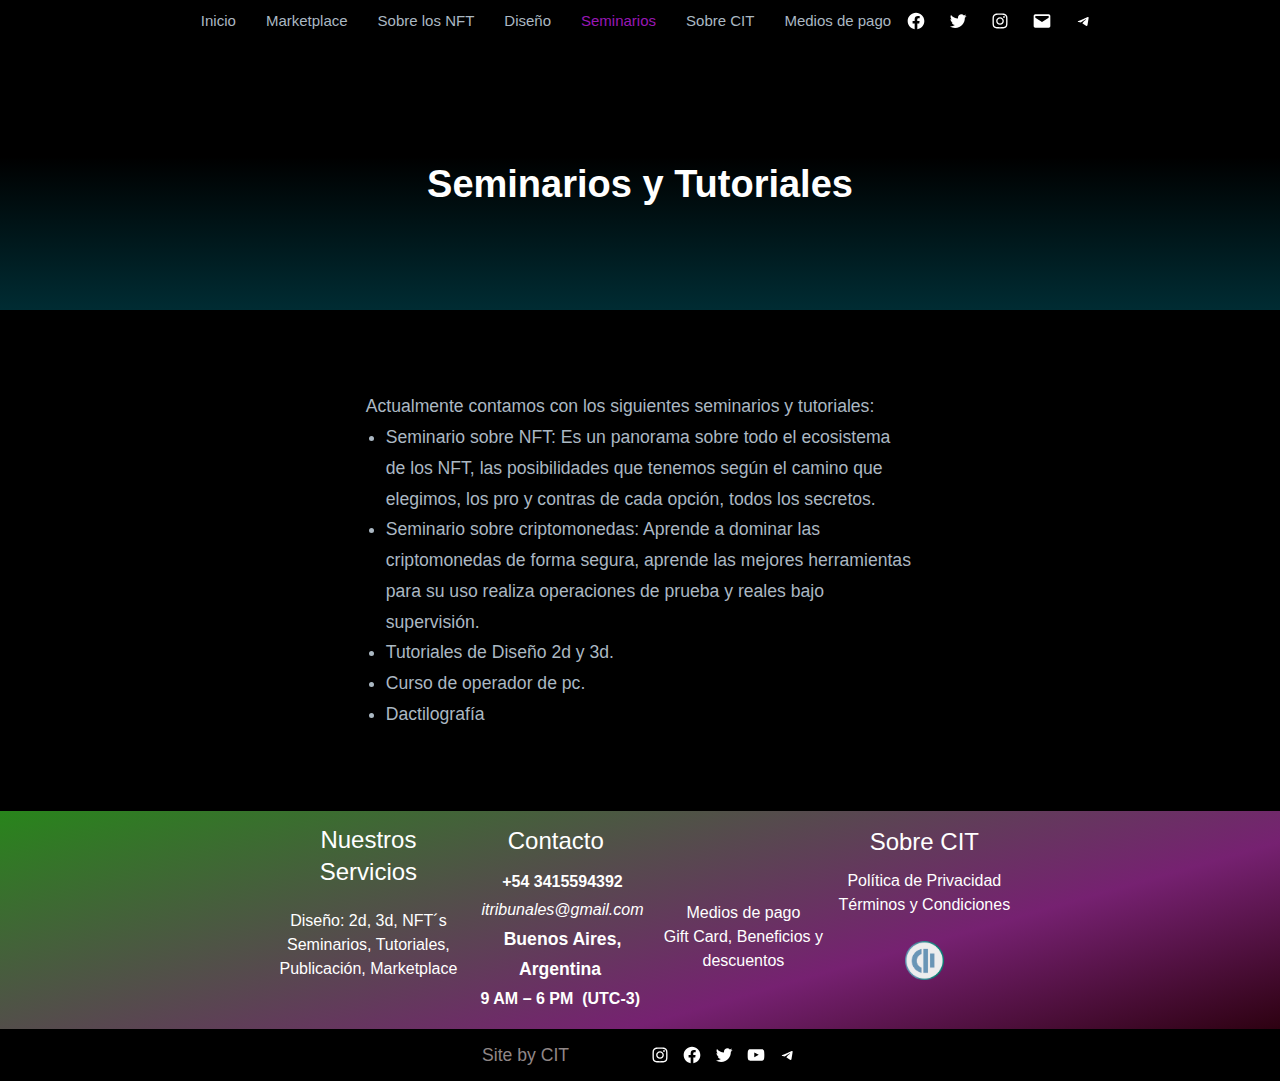
<file: tutoriales/index.html>
<!DOCTYPE html>
<html lang="es" prefix="og: http://ogp.me/ns#">
<head>
	<meta charset="UTF-8">
	<meta name="viewport" content="width=device-width, initial-scale=1">
<meta name="robots" content="max-image-preview:large">
<title>Seminarios – CITNFT</title>


<style id="wp-block-navigation-link-inline-css">
.wp-block-navigation .wp-block-navigation-item__label{word-break:normal;overflow-wrap:break-word}.wp-block-navigation .wp-block-navigation-item__description{display:none}
</style>
<style id="wp-block-social-links-inline-css">
.wp-block-social-links{box-sizing:border-box;padding-left:0;padding-right:0;text-indent:0;margin-left:0;background:none}.wp-block-social-links .wp-social-link a,.wp-block-social-links .wp-social-link a:hover{text-decoration:none;border-bottom:0;box-shadow:none}.wp-block-social-links .wp-social-link a{padding:.25em}.wp-block-social-links .wp-social-link svg{width:1em;height:1em}.wp-block-social-links .wp-social-link span:not(.screen-reader-text){margin-left:.5em;margin-right:.5em;font-size:.65em}.wp-block-social-links.has-small-icon-size{font-size:16px}.wp-block-social-links,.wp-block-social-links.has-normal-icon-size{font-size:24px}.wp-block-social-links.has-large-icon-size{font-size:36px}.wp-block-social-links.has-huge-icon-size{font-size:48px}.wp-block-social-links.aligncenter{justify-content:center;display:flex}.wp-block-social-links.alignright{justify-content:flex-end}.wp-block-social-link{display:block;border-radius:9999px;transition:transform .1s ease;height:auto}@media (prefers-reduced-motion:reduce){.wp-block-social-link{transition-duration:0s;transition-delay:0s}}.wp-block-social-link a{align-items:center;display:flex;line-height:0;transition:transform .1s ease}.wp-block-social-link:hover{transform:scale(1.1)}.wp-block-social-links .wp-block-social-link .wp-block-social-link-anchor,.wp-block-social-links .wp-block-social-link .wp-block-social-link-anchor:active,.wp-block-social-links .wp-block-social-link .wp-block-social-link-anchor:hover,.wp-block-social-links .wp-block-social-link .wp-block-social-link-anchor:visited,.wp-block-social-links .wp-block-social-link .wp-block-social-link-anchor svg{color:currentColor;fill:currentColor}.wp-block-social-links:not(.is-style-logos-only) .wp-social-link{background-color:#f0f0f0;color:#444}.wp-block-social-links:not(.is-style-logos-only) .wp-social-link-amazon{background-color:#f90;color:#fff}.wp-block-social-links:not(.is-style-logos-only) .wp-social-link-bandcamp{background-color:#1ea0c3;color:#fff}.wp-block-social-links:not(.is-style-logos-only) .wp-social-link-behance{background-color:#0757fe;color:#fff}.wp-block-social-links:not(.is-style-logos-only) .wp-social-link-codepen{background-color:#1e1f26;color:#fff}.wp-block-social-links:not(.is-style-logos-only) .wp-social-link-deviantart{background-color:#02e49b;color:#fff}.wp-block-social-links:not(.is-style-logos-only) .wp-social-link-dribbble{background-color:#e94c89;color:#fff}.wp-block-social-links:not(.is-style-logos-only) .wp-social-link-dropbox{background-color:#4280ff;color:#fff}.wp-block-social-links:not(.is-style-logos-only) .wp-social-link-etsy{background-color:#f45800;color:#fff}.wp-block-social-links:not(.is-style-logos-only) .wp-social-link-facebook{background-color:#1778f2;color:#fff}.wp-block-social-links:not(.is-style-logos-only) .wp-social-link-fivehundredpx{background-color:#000;color:#fff}.wp-block-social-links:not(.is-style-logos-only) .wp-social-link-flickr{background-color:#0461dd;color:#fff}.wp-block-social-links:not(.is-style-logos-only) .wp-social-link-foursquare{background-color:#e65678;color:#fff}.wp-block-social-links:not(.is-style-logos-only) .wp-social-link-github{background-color:#24292d;color:#fff}.wp-block-social-links:not(.is-style-logos-only) .wp-social-link-goodreads{background-color:#eceadd;color:#382110}.wp-block-social-links:not(.is-style-logos-only) .wp-social-link-google{background-color:#ea4434;color:#fff}.wp-block-social-links:not(.is-style-logos-only) .wp-social-link-instagram{background-color:#f00075;color:#fff}.wp-block-social-links:not(.is-style-logos-only) .wp-social-link-lastfm{background-color:#e21b24;color:#fff}.wp-block-social-links:not(.is-style-logos-only) .wp-social-link-linkedin{background-color:#0d66c2;color:#fff}.wp-block-social-links:not(.is-style-logos-only) .wp-social-link-mastodon{background-color:#3288d4;color:#fff}.wp-block-social-links:not(.is-style-logos-only) .wp-social-link-medium{background-color:#02ab6c;color:#fff}.wp-block-social-links:not(.is-style-logos-only) .wp-social-link-meetup{background-color:#f6405f;color:#fff}.wp-block-social-links:not(.is-style-logos-only) .wp-social-link-patreon{background-color:#ff424d;color:#fff}.wp-block-social-links:not(.is-style-logos-only) .wp-social-link-pinterest{background-color:#e60122;color:#fff}.wp-block-social-links:not(.is-style-logos-only) .wp-social-link-pocket{background-color:#ef4155;color:#fff}.wp-block-social-links:not(.is-style-logos-only) .wp-social-link-reddit{background-color:#ff4500;color:#fff}.wp-block-social-links:not(.is-style-logos-only) .wp-social-link-skype{background-color:#0478d7;color:#fff}.wp-block-social-links:not(.is-style-logos-only) .wp-social-link-snapchat{background-color:#fefc00;color:#fff;stroke:#000}.wp-block-social-links:not(.is-style-logos-only) .wp-social-link-soundcloud{background-color:#ff5600;color:#fff}.wp-block-social-links:not(.is-style-logos-only) .wp-social-link-spotify{background-color:#1bd760;color:#fff}.wp-block-social-links:not(.is-style-logos-only) .wp-social-link-telegram{background-color:#2aabee;color:#fff}.wp-block-social-links:not(.is-style-logos-only) .wp-social-link-tiktok{background-color:#000;color:#fff}.wp-block-social-links:not(.is-style-logos-only) .wp-social-link-tumblr{background-color:#011835;color:#fff}.wp-block-social-links:not(.is-style-logos-only) .wp-social-link-twitch{background-color:#6440a4;color:#fff}.wp-block-social-links:not(.is-style-logos-only) .wp-social-link-twitter{background-color:#1da1f2;color:#fff}.wp-block-social-links:not(.is-style-logos-only) .wp-social-link-vimeo{background-color:#1eb7ea;color:#fff}.wp-block-social-links:not(.is-style-logos-only) .wp-social-link-vk{background-color:#4680c2;color:#fff}.wp-block-social-links:not(.is-style-logos-only) .wp-social-link-wordpress{background-color:#3499cd;color:#fff}.wp-block-social-links:not(.is-style-logos-only) .wp-social-link-whatsapp{background-color:#25d366;color:#fff}.wp-block-social-links:not(.is-style-logos-only) .wp-social-link-yelp{background-color:#d32422;color:#fff}.wp-block-social-links:not(.is-style-logos-only) .wp-social-link-youtube{background-color:red;color:#fff}.wp-block-social-links.is-style-logos-only .wp-social-link{background:none}.wp-block-social-links.is-style-logos-only .wp-social-link a{padding:0}.wp-block-social-links.is-style-logos-only .wp-social-link svg{width:1.25em;height:1.25em}.wp-block-social-links.is-style-logos-only .wp-social-link-amazon{color:#f90}.wp-block-social-links.is-style-logos-only .wp-social-link-bandcamp{color:#1ea0c3}.wp-block-social-links.is-style-logos-only .wp-social-link-behance{color:#0757fe}.wp-block-social-links.is-style-logos-only .wp-social-link-codepen{color:#1e1f26}.wp-block-social-links.is-style-logos-only .wp-social-link-deviantart{color:#02e49b}.wp-block-social-links.is-style-logos-only .wp-social-link-dribbble{color:#e94c89}.wp-block-social-links.is-style-logos-only .wp-social-link-dropbox{color:#4280ff}.wp-block-social-links.is-style-logos-only .wp-social-link-etsy{color:#f45800}.wp-block-social-links.is-style-logos-only .wp-social-link-facebook{color:#1778f2}.wp-block-social-links.is-style-logos-only .wp-social-link-fivehundredpx{color:#000}.wp-block-social-links.is-style-logos-only .wp-social-link-flickr{color:#0461dd}.wp-block-social-links.is-style-logos-only .wp-social-link-foursquare{color:#e65678}.wp-block-social-links.is-style-logos-only .wp-social-link-github{color:#24292d}.wp-block-social-links.is-style-logos-only .wp-social-link-goodreads{color:#382110}.wp-block-social-links.is-style-logos-only .wp-social-link-google{color:#ea4434}.wp-block-social-links.is-style-logos-only .wp-social-link-instagram{color:#f00075}.wp-block-social-links.is-style-logos-only .wp-social-link-lastfm{color:#e21b24}.wp-block-social-links.is-style-logos-only .wp-social-link-linkedin{color:#0d66c2}.wp-block-social-links.is-style-logos-only .wp-social-link-mastodon{color:#3288d4}.wp-block-social-links.is-style-logos-only .wp-social-link-medium{color:#02ab6c}.wp-block-social-links.is-style-logos-only .wp-social-link-meetup{color:#f6405f}.wp-block-social-links.is-style-logos-only .wp-social-link-patreon{color:#ff424d}.wp-block-social-links.is-style-logos-only .wp-social-link-pinterest{color:#e60122}.wp-block-social-links.is-style-logos-only .wp-social-link-pocket{color:#ef4155}.wp-block-social-links.is-style-logos-only .wp-social-link-reddit{color:#ff4500}.wp-block-social-links.is-style-logos-only .wp-social-link-skype{color:#0478d7}.wp-block-social-links.is-style-logos-only .wp-social-link-snapchat{color:#fff;stroke:#000}.wp-block-social-links.is-style-logos-only .wp-social-link-soundcloud{color:#ff5600}.wp-block-social-links.is-style-logos-only .wp-social-link-spotify{color:#1bd760}.wp-block-social-links.is-style-logos-only .wp-social-link-telegram{color:#2aabee}.wp-block-social-links.is-style-logos-only .wp-social-link-tiktok{color:#000}.wp-block-social-links.is-style-logos-only .wp-social-link-tumblr{color:#011835}.wp-block-social-links.is-style-logos-only .wp-social-link-twitch{color:#6440a4}.wp-block-social-links.is-style-logos-only .wp-social-link-twitter{color:#1da1f2}.wp-block-social-links.is-style-logos-only .wp-social-link-vimeo{color:#1eb7ea}.wp-block-social-links.is-style-logos-only .wp-social-link-vk{color:#4680c2}.wp-block-social-links.is-style-logos-only .wp-social-link-whatsapp{color:#25d366}.wp-block-social-links.is-style-logos-only .wp-social-link-wordpress{color:#3499cd}.wp-block-social-links.is-style-logos-only .wp-social-link-yelp{color:#d32422}.wp-block-social-links.is-style-logos-only .wp-social-link-youtube{color:red}.wp-block-social-links.is-style-pill-shape .wp-social-link{width:auto}.wp-block-social-links.is-style-pill-shape .wp-social-link a{padding-left:.66667em;padding-right:.66667em}
</style>
<link rel="stylesheet" id="wp-block-navigation-css" href="https://67993633.github.io/web/wp-includes/blocks/navigation/style.min.css" media="all">
<style id="wp-block-navigation-inline-css">
.wp-block-navigation{font-family: var(--wp--preset--font-family--sen);font-size: var(--wp--preset--font-size--medium);font-weight: var(--wp--custom--typography--font-weight--medium);}
.wp-block-navigation a:where(:not(.wp-element-button)){color: inherit;text-decoration: none;}
.wp-block-navigation a:where(:not(.wp-element-button)):hover{color: var(--wp--preset--color--secondary);text-decoration: none;}
.wp-block-navigation a:where(:not(.wp-element-button)):focus{color: var(--wp--preset--color--secondary);text-decoration: none;}
.wp-block-navigation a:where(:not(.wp-element-button)):active{color: var(--wp--preset--color--secondary);text-decoration: none;}
</style>
<style id="wp-block-paragraph-inline-css">
.is-small-text{font-size:.875em}.is-regular-text{font-size:1em}.is-large-text{font-size:2.25em}.is-larger-text{font-size:3em}.has-drop-cap:not(:focus):first-letter{float:left;font-size:8.4em;line-height:.68;font-weight:100;margin:.05em .1em 0 0;text-transform:uppercase;font-style:normal}p.has-drop-cap.has-background{overflow:hidden}p.has-background{padding:1.25em 2.375em}:where(p.has-text-color:not(.has-link-color)) a{color:inherit}
</style>
<style id="wp-block-template-part-inline-css">
.wp-block-template-part.has-background{padding:1.25em 2.375em;margin-top:0;margin-bottom:0}
</style>
<style id="wp-block-heading-inline-css">
h1.has-background,h2.has-background,h3.has-background,h4.has-background,h5.has-background,h6.has-background{padding:1.25em 2.375em}
</style>
<link rel="stylesheet" id="wp-block-cover-css" href="https://67993633.github.io/web/wp-includes/blocks/cover/style.min.css" media="all">
<style id="wp-block-group-inline-css">
.wp-block-group{box-sizing:border-box}
:where(.wp-block-group.has-background){padding:1.25em 2.375em}
</style>
<style id="wp-block-list-inline-css">
ol,ul{box-sizing:border-box}ol.has-background,ul.has-background{padding:1.25em 2.375em}
ol,ul{margin-top: 0px;margin-bottom: 10px;padding-left: 20px;}
</style>
<style id="wp-block-columns-inline-css">
.wp-block-columns{display:flex;margin-bottom:1.75em;box-sizing:border-box;flex-wrap:wrap!important;align-items:normal!important}@media (min-width:782px){.wp-block-columns{flex-wrap:nowrap!important}}.wp-block-columns.are-vertically-aligned-top{align-items:flex-start}.wp-block-columns.are-vertically-aligned-center{align-items:center}.wp-block-columns.are-vertically-aligned-bottom{align-items:flex-end}@media (max-width:781px){.wp-block-columns:not(.is-not-stacked-on-mobile)>.wp-block-column{flex-basis:100%!important}}@media (min-width:782px){.wp-block-columns:not(.is-not-stacked-on-mobile)>.wp-block-column{flex-basis:0;flex-grow:1}.wp-block-columns:not(.is-not-stacked-on-mobile)>.wp-block-column[style*=flex-basis]{flex-grow:0}}.wp-block-columns.is-not-stacked-on-mobile{flex-wrap:nowrap!important}.wp-block-columns.is-not-stacked-on-mobile>.wp-block-column{flex-basis:0;flex-grow:1}.wp-block-columns.is-not-stacked-on-mobile>.wp-block-column[style*=flex-basis]{flex-grow:0}:where(.wp-block-columns.has-background){padding:1.25em 2.375em}.wp-block-column{flex-grow:1;min-width:0;word-break:break-word;overflow-wrap:break-word}.wp-block-column.is-vertically-aligned-top{align-self:flex-start}.wp-block-column.is-vertically-aligned-center{align-self:center}.wp-block-column.is-vertically-aligned-bottom{align-self:flex-end}.wp-block-column.is-vertically-aligned-bottom,.wp-block-column.is-vertically-aligned-center,.wp-block-column.is-vertically-aligned-top{width:100%}
</style>
<style id="wp-block-image-inline-css">
.wp-block-image img{height:auto;max-width:100%;vertical-align:bottom}.wp-block-image.has-custom-border img,.wp-block-image img{box-sizing:border-box}.wp-block-image.aligncenter{text-align:center}.wp-block-image.alignfull img,.wp-block-image.alignwide img{height:auto;width:100%}.wp-block-image.aligncenter,.wp-block-image .aligncenter,.wp-block-image.alignleft,.wp-block-image .alignleft,.wp-block-image.alignright,.wp-block-image .alignright{display:table}.wp-block-image.aligncenter>figcaption,.wp-block-image .aligncenter>figcaption,.wp-block-image.alignleft>figcaption,.wp-block-image .alignleft>figcaption,.wp-block-image.alignright>figcaption,.wp-block-image .alignright>figcaption{display:table-caption;caption-side:bottom}.wp-block-image .alignleft{float:left;margin:.5em 1em .5em 0}.wp-block-image .alignright{float:right;margin:.5em 0 .5em 1em}.wp-block-image .aligncenter{margin-left:auto;margin-right:auto}.wp-block-image figcaption{margin-top:.5em;margin-bottom:1em}.wp-block-image.is-style-circle-mask img,.wp-block-image.is-style-rounded img,.wp-block-image .is-style-rounded img{border-radius:9999px}@supports ((-webkit-mask-image:none) or (mask-image:none)) or (-webkit-mask-image:none){.wp-block-image.is-style-circle-mask img{-webkit-mask-image:url('data:image/svg+xml;utf8,<svg viewBox="0 0 100 100" xmlns="http://www.w3.org/2000/svg"><circle cx="50" cy="50" r="50"/>');mask-image:url('data:image/svg+xml;utf8,<svg viewBox="0 0 100 100" xmlns="http://www.w3.org/2000/svg"><circle cx="50" cy="50" r="50"/>');mask-mode:alpha;-webkit-mask-repeat:no-repeat;mask-repeat:no-repeat;-webkit-mask-size:contain;mask-size:contain;-webkit-mask-position:center;mask-position:center;border-radius:0}}.wp-block-image :where(.has-border-color){border-style:solid}.wp-block-image :where([style*=border-top-color]){border-top-style:solid}.wp-block-image :where([style*=border-right-color]){border-right-style:solid}.wp-block-image :where([style*=border-bottom-color]){border-bottom-style:solid}.wp-block-image :where([style*=border-left-color]){border-left-style:solid}.wp-block-image :where([style*=border-width]){border-style:solid}.wp-block-image :where([style*=border-top-width]){border-top-style:solid}.wp-block-image :where([style*=border-right-width]){border-right-style:solid}.wp-block-image :where([style*=border-bottom-width]){border-bottom-style:solid}.wp-block-image :where([style*=border-left-width]){border-left-style:solid}.wp-block-image figure{margin:0}
.wp-block-image figcaption{color:#555;font-size:13px;text-align:center}.is-dark-theme .wp-block-image figcaption{color:hsla(0,0%,100%,.65)}.wp-block-image{margin:0 0 1em}
</style>
<style id="wp-block-library-inline-css">
:root{--wp-admin-theme-color:#007cba;--wp-admin-theme-color--rgb:0,124,186;--wp-admin-theme-color-darker-10:#006ba1;--wp-admin-theme-color-darker-10--rgb:0,107,161;--wp-admin-theme-color-darker-20:#005a87;--wp-admin-theme-color-darker-20--rgb:0,90,135;--wp-admin-border-width-focus:2px}@media (-webkit-min-device-pixel-ratio:2),(min-resolution:192dpi){:root{--wp-admin-border-width-focus:1.5px}}.wp-element-button{cursor:pointer}:root{--wp--preset--font-size--normal:16px;--wp--preset--font-size--huge:42px}:root .has-very-light-gray-background-color{background-color:#eee}:root .has-very-dark-gray-background-color{background-color:#313131}:root .has-very-light-gray-color{color:#eee}:root .has-very-dark-gray-color{color:#313131}:root .has-vivid-green-cyan-to-vivid-cyan-blue-gradient-background{background:linear-gradient(135deg,#00d084,#0693e3)}:root .has-purple-crush-gradient-background{background:linear-gradient(135deg,#34e2e4,#4721fb 50%,#ab1dfe)}:root .has-hazy-dawn-gradient-background{background:linear-gradient(135deg,#faaca8,#dad0ec)}:root .has-subdued-olive-gradient-background{background:linear-gradient(135deg,#fafae1,#67a671)}:root .has-atomic-cream-gradient-background{background:linear-gradient(135deg,#fdd79a,#004a59)}:root .has-nightshade-gradient-background{background:linear-gradient(135deg,#330968,#31cdcf)}:root .has-midnight-gradient-background{background:linear-gradient(135deg,#020381,#2874fc)}.has-regular-font-size{font-size:1em}.has-larger-font-size{font-size:2.625em}.has-normal-font-size{font-size:var(--wp--preset--font-size--normal)}.has-huge-font-size{font-size:var(--wp--preset--font-size--huge)}.has-text-align-center{text-align:center}.has-text-align-left{text-align:left}.has-text-align-right{text-align:right}#end-resizable-editor-section{display:none}.aligncenter{clear:both}.items-justified-left{justify-content:flex-start}.items-justified-center{justify-content:center}.items-justified-right{justify-content:flex-end}.items-justified-space-between{justify-content:space-between}.screen-reader-text{border:0;clip:rect(1px,1px,1px,1px);clip-path:inset(50%);height:1px;margin:-1px;overflow:hidden;padding:0;position:absolute;width:1px;word-wrap:normal!important}.screen-reader-text:focus{background-color:#ddd;clip:auto!important;clip-path:none;color:#444;display:block;font-size:1em;height:auto;left:5px;line-height:normal;padding:15px 23px 14px;text-decoration:none;top:5px;width:auto;z-index:100000}html :where(.has-border-color){border-style:solid}html :where([style*=border-top-color]){border-top-style:solid}html :where([style*=border-right-color]){border-right-style:solid}html :where([style*=border-bottom-color]){border-bottom-style:solid}html :where([style*=border-left-color]){border-left-style:solid}html :where([style*=border-width]){border-style:solid}html :where([style*=border-top-width]){border-top-style:solid}html :where([style*=border-right-width]){border-right-style:solid}html :where([style*=border-bottom-width]){border-bottom-style:solid}html :where([style*=border-left-width]){border-left-style:solid}html :where(img[class*=wp-image-]){height:auto;max-width:100%}figure{margin:0 0 1em}
</style>
<link rel="stylesheet" id="font-awesome-css" href="https://67993633.github.io/web/wp-content/themes/gutenify-fit/css/font-awesome/css/all.css" media="all">
<style id="global-styles-inline-css">
body{--wp--preset--color--black: #000000;--wp--preset--color--cyan-bluish-gray: #abb8c3;--wp--preset--color--white: #ffffff;--wp--preset--color--pale-pink: #f78da7;--wp--preset--color--vivid-red: #cf2e2e;--wp--preset--color--luminous-vivid-orange: #ff004d91;--wp--preset--color--luminous-vivid-amber: #fcb900;--wp--preset--color--light-green-cyan: #7bdcb5;--wp--preset--color--vivid-green-cyan: #00d084;--wp--preset--color--pale-cyan-blue: #8ed1fc;--wp--preset--color--vivid-cyan-blue: #0693e3;--wp--preset--color--vivid-purple: #9b51e0;--wp--preset--color--foreground: #000000;--wp--preset--color--background: #fbfbfb00;--wp--preset--color--primary: #d620faba;--wp--preset--color--secondary: #ed247e59;--wp--preset--color--background-secondary: #000000;--wp--preset--color--body-text: #0f0f0f;--wp--preset--color--text-link: #10172b;--wp--preset--color--border: #47b2ab;--wp--preset--color--tertiary: #c3d9e7;--wp--preset--color--input-field: #03293b;--wp--preset--color--boulder: #777;--wp--preset--color--coffee: #7d6043;--wp--preset--color--cyan: #25d6a2;--wp--preset--color--dark-blue: #1b67cc;--wp--preset--color--sky-blue: #30b4da;--wp--preset--color--dark-green: #0fb36c;--wp--preset--color--lite-green: #6ba518;--wp--preset--color--purple: #c74a73;--wp--preset--color--dark-purple: #9261c6;--wp--preset--color--orange: #f74f84d1;--wp--preset--color--lite-red: #f9556d;--wp--preset--color--hexadecimal: #27808c;--wp--preset--color--pink: #ff6b98;--wp--preset--color--custom-color-1: #030303;--wp--preset--gradient--vivid-cyan-blue-to-vivid-purple: linear-gradient(135deg,rgba(6,147,227,1) 0%,rgb(155,81,224) 100%);--wp--preset--gradient--light-green-cyan-to-vivid-green-cyan: linear-gradient(135deg,rgb(122,220,180) 0%,rgb(0,208,130) 100%);--wp--preset--gradient--luminous-vivid-amber-to-luminous-vivid-orange: linear-gradient(135deg,rgba(252,185,0,1) 0%,rgba(255,105,0,1) 100%);--wp--preset--gradient--luminous-vivid-orange-to-vivid-red: linear-gradient(135deg,rgba(255,105,0,1) 0%,rgb(207,46,46) 100%);--wp--preset--gradient--very-light-gray-to-cyan-bluish-gray: linear-gradient(135deg,rgb(238,238,238) 0%,rgb(169,184,195) 100%);--wp--preset--gradient--cool-to-warm-spectrum: linear-gradient(135deg,rgb(74,234,220) 0%,rgb(151,120,209) 20%,rgb(207,42,186) 40%,rgb(238,44,130) 60%,rgb(251,105,98) 80%,rgb(254,248,76) 100%);--wp--preset--gradient--blush-light-purple: linear-gradient(135deg,rgb(255,206,236) 0%,rgb(152,150,240) 100%);--wp--preset--gradient--blush-bordeaux: linear-gradient(135deg,rgb(254,205,165) 0%,rgb(254,45,45) 50%,rgb(107,0,62) 100%);--wp--preset--gradient--luminous-dusk: linear-gradient(135deg,rgb(255,203,112) 0%,rgb(199,81,192) 50%,rgb(65,88,208) 100%);--wp--preset--gradient--pale-ocean: linear-gradient(135deg,rgb(255,245,203) 0%,rgb(182,227,212) 50%,rgb(51,167,181) 100%);--wp--preset--gradient--electric-grass: linear-gradient(135deg,rgb(202,248,128) 0%,rgb(113,206,126) 100%);--wp--preset--gradient--midnight: linear-gradient(135deg,rgb(2,3,129) 0%,rgb(40,116,252) 100%);--wp--preset--gradient--vertical-secondary-to-tertiary: linear-gradient(to bottom,var(--wp--preset--color--secondary) 0%,var(--wp--preset--color--tertiary) 100%);--wp--preset--gradient--vertical-secondary-to-background: linear-gradient(to bottom,var(--wp--preset--color--secondary) 0%,var(--wp--preset--color--background) 100%);--wp--preset--gradient--vertical-tertiary-to-background: linear-gradient(to bottom,var(--wp--preset--color--tertiary) 0%,var(--wp--preset--color--background) 100%);--wp--preset--gradient--diagonal-primary-to-foreground: linear-gradient(to bottom right,var(--wp--preset--color--primary) 0%,var(--wp--preset--color--foreground) 100%);--wp--preset--gradient--diagonal-secondary-to-background: linear-gradient(to bottom right,var(--wp--preset--color--secondary) 50%,var(--wp--preset--color--background) 50%);--wp--preset--gradient--diagonal-background-to-secondary: linear-gradient(to bottom right,var(--wp--preset--color--background) 50%,var(--wp--preset--color--secondary) 50%);--wp--preset--gradient--diagonal-tertiary-to-background: linear-gradient(to bottom right,var(--wp--preset--color--tertiary) 50%,var(--wp--preset--color--background) 50%);--wp--preset--gradient--diagonal-background-to-tertiary: linear-gradient(to bottom right,var(--wp--preset--color--background) 50%,var(--wp--preset--color--tertiary) 50%);--wp--preset--duotone--dark-grayscale: url('#wp-duotone-dark-grayscale');--wp--preset--duotone--grayscale: url('#wp-duotone-grayscale');--wp--preset--duotone--purple-yellow: url('#wp-duotone-purple-yellow');--wp--preset--duotone--blue-red: url('#wp-duotone-blue-red');--wp--preset--duotone--midnight: url('#wp-duotone-midnight');--wp--preset--duotone--magenta-yellow: url('#wp-duotone-magenta-yellow');--wp--preset--duotone--purple-green: url('#wp-duotone-purple-green');--wp--preset--duotone--blue-orange: url('#wp-duotone-blue-orange');--wp--preset--duotone--foreground-and-background: url('#wp-duotone-foreground-and-background');--wp--preset--duotone--foreground-and-secondary: url('#wp-duotone-foreground-and-secondary');--wp--preset--duotone--foreground-and-tertiary: url('#wp-duotone-foreground-and-tertiary');--wp--preset--duotone--primary-and-background: url('#wp-duotone-primary-and-background');--wp--preset--duotone--primary-and-secondary: url('#wp-duotone-primary-and-secondary');--wp--preset--duotone--primary-and-tertiary: url('#wp-duotone-primary-and-tertiary');--wp--preset--font-size--small: 1rem;--wp--preset--font-size--medium: 1.75rem;--wp--preset--font-size--large: clamp(1.75rem, 3vw, 2.375rem);--wp--preset--font-size--x-large: 42px;--wp--preset--font-size--slider-title: clamp(25px,3vw,45px);--wp--preset--font-size--normal: 1.1rem;--wp--preset--font-size--huge: clamp(2.5rem, 4vw, 3rem);--wp--preset--font-size--gigantic: clamp(3rem, 6vw, 4rem);--wp--preset--font-size--colossal: clamp(4rem, 8vw, 6.25rem);--wp--preset--font-family--system: -apple-system,BlinkMacSystemFont,"Segoe UI",Roboto,Oxygen-Sans,Ubuntu,Cantarell,"Helvetica Neue",sans-serif;--wp--preset--font-family--oswald: 'Oswald', sans-serif;--wp--preset--font-family--roboto: 'Roboto', sans-serif;--wp--preset--spacing--20: 0.44rem;--wp--preset--spacing--30: 0.67rem;--wp--preset--spacing--40: 1rem;--wp--preset--spacing--50: 1.5rem;--wp--preset--spacing--60: 2.25rem;--wp--preset--spacing--70: 3.38rem;--wp--preset--spacing--80: 5.06rem;--wp--custom--spacing--small: max(1.25rem, 5vw);--wp--custom--spacing--medium: clamp(2rem, 8vw, calc(4 * var(--wp--style--block-gap)));--wp--custom--spacing--large: clamp(4rem, 10vw, 8rem);--wp--custom--typography--font-size--heading-one: clamp(36px,3vw,45px);--wp--custom--typography--font-size--heading-two: clamp(28px,2.6vw,32px);--wp--custom--typography--font-size--heading-three: clamp(20px,1.9vw,22px);--wp--custom--typography--font-size--heading-four: clamp(18px,1.5vw,20px);--wp--custom--typography--font-size--heading-five: clamp(22px,1.3vw,18px);--wp--custom--typography--font-size--heading-six: 16px;--wp--custom--typography--line-height--heading-one: 1.38;--wp--custom--typography--line-height--heading-two: 1.43;--wp--custom--typography--line-height--heading-three: 1.36;--wp--custom--typography--line-height--heading-four: 1.5;--wp--custom--typography--line-height--heading-five: 1.458333333333333;--wp--custom--typography--line-height--heading-six: 1.56;--wp--custom--typography--line-height--paragraph: 1.75;--wp--custom--typography--line-height--extra-small: 21px;--wp--custom--typography--line-height--small: 28px;--wp--custom--typography--line-height--normal: normal;--wp--custom--typography--font-weight--light: 300;--wp--custom--typography--font-weight--normal: 400;--wp--custom--typography--font-weight--medium: 500;--wp--custom--typography--font-weight--semi-bold: 600;--wp--custom--typography--font-weight--bold: 700;--wp--custom--typography--font-weight--extra-bold: 900;--wp--custom--gap--baseline: 15px;--wp--custom--gap--horizontal: min(30px, 5vw);--wp--custom--gap--vertical: min(30px, 5vw);}body { margin: 0;--wp--style--global--content-size: 750px;--wp--style--global--wide-size: 1300px; }.wp-site-blocks > .alignleft { float: left; margin-right: 2em; }.wp-site-blocks > .alignright { float: right; margin-left: 2em; }.wp-site-blocks > .aligncenter { justify-content: center; margin-left: auto; margin-right: auto; }.wp-site-blocks > * { margin-block-start: 0; margin-block-end: 0; }.wp-site-blocks > * + * { margin-block-start: 0rem; }body { --wp--style--block-gap: 0rem; }body .is-layout-flow > *{margin-block-start: 0;margin-block-end: 0;}body .is-layout-flow > * + *{margin-block-start: 0rem;margin-block-end: 0;}body .is-layout-constrained > *{margin-block-start: 0;margin-block-end: 0;}body .is-layout-constrained > * + *{margin-block-start: 0rem;margin-block-end: 0;}body .is-layout-flex{gap: 0rem;}body .is-layout-flow > .alignleft{float: left;margin-inline-start: 0;margin-inline-end: 2em;}body .is-layout-flow > .alignright{float: right;margin-inline-start: 2em;margin-inline-end: 0;}body .is-layout-flow > .aligncenter{margin-left: auto !important;margin-right: auto !important;}body .is-layout-constrained > .alignleft{float: left;margin-inline-start: 0;margin-inline-end: 2em;}body .is-layout-constrained > .alignright{float: right;margin-inline-start: 2em;margin-inline-end: 0;}body .is-layout-constrained > .aligncenter{margin-left: auto !important;margin-right: auto !important;}body .is-layout-constrained > :where(:not(.alignleft):not(.alignright):not(.alignfull)){max-width: var(--wp--style--global--content-size);margin-left: auto !important;margin-right: auto !important;}body .is-layout-constrained > .alignwide{max-width: var(--wp--style--global--wide-size);}body .is-layout-flex{display: flex;}body .is-layout-flex{flex-wrap: wrap;align-items: center;}body .is-layout-flex > *{margin: 0;}body{background-color: var(--wp--preset--color--foreground);color: var(--wp--preset--color--body-text);font-family: var(--wp--preset--font-family--roboto);font-size: var(--wp--preset--font-size--normal);font-weight: var(--wp--custom--typography--font-weight--normal);line-height: var(--wp--custom--typography--line-height--paragraph);margin-top: 0px;margin-right: 0px;margin-bottom: 0px;margin-left: 0px;padding-top: 0px;padding-right: 0px;padding-bottom: 0px;padding-left: 0px;}a:where(:not(.wp-element-button)){color: var(--wp--preset--color--white);text-decoration: underline;}a:where(:not(.wp-element-button)):hover{color: #9b51e0;text-decoration: none;}a:where(:not(.wp-element-button)):focus{color: var(--wp--preset--color--primary);text-decoration: none;}a:where(:not(.wp-element-button)):active{color: var(--wp--preset--color--primary);text-decoration: none;}h1, h2, h3, h4, h5, h6{color: #fff;}h1{color: var(--wp--preset--color--foreground);font-family: var(--wp--preset--font-family--oswald);font-size: var(--wp--custom--typography--font-size--heading-one);font-weight: var(--wp--custom--typography--font-weight--bold);line-height: var(--wp--custom--typography--line-height--heading-one);margin-top: 0;margin-bottom: 0.625rem;}h2{color: var(--wp--preset--color--foreground);font-family: var(--wp--preset--font-family--oswald);font-size: var(--wp--custom--typography--font-size--heading-two);font-weight: var(--wp--custom--typography--font-weight--bold);line-height: var(--wp--custom--typography--line-height--heading-two);margin-top: 0;margin-bottom: 0.625rem;}h3{color: var(--wp--preset--color--foreground);font-family: var(--wp--preset--font-family--oswald);font-size: var(--wp--custom--typography--font-size--heading-three);font-weight: var(--wp--custom--typography--font-weight--bold);line-height: var(--wp--custom--typography--line-height--heading-three);margin-top: 0;margin-bottom: 0.625rem;}h4{color: var(--wp--preset--color--foreground);font-family: var(--wp--preset--font-family--oswald);font-size: var(--wp--custom--typography--font-size--heading-four);font-weight: var(--wp--custom--typography--font-weight--bold);line-height: var(--wp--custom--typography--line-height--heading-four);margin-top: 0;margin-bottom: 0.625rem;}h5{color: var(--wp--preset--color--foreground);font-family: var(--wp--preset--font-family--oswald);font-size: var(--wp--custom--typography--font-size--heading-five);font-weight: var(--wp--custom--typography--font-weight--bold);line-height: var(--wp--custom--typography--line-height--heading-five);margin-top: 0;margin-bottom: 0.625rem;}h6{color: var(--wp--preset--color--foreground);font-family: var(--wp--preset--font-family--oswald);font-size: var(--wp--custom--typography--font-size--heading-six);font-weight: var(--wp--custom--typography--font-weight--bold);line-height: var(--wp--custom--typography--line-height--heading-six);margin-top: 0;margin-bottom: 0.625rem;}.wp-element-button, .wp-block-button__link{background-color: #fa5a2005;border-radius: 100px;border-width: 0px;color: var(--wp--preset--color--dark-purple);font-family: inherit;font-size: var(--wp--preset--font-size--normal);font-weight: var(--wp--custom--typography--font-weight--medium);line-height: 1.7;padding-top: 8px;padding-right: 30px;padding-bottom: 8px;padding-left: 30px;text-decoration: none;}.wp-element-button:visited, .wp-block-button__link:visited{background-color: var(--wp--preset--color--primary);color: var(--wp--preset--color--white);}.wp-element-button:hover, .wp-block-button__link:hover{background-color: var(--wp--preset--color--secondary);color: var(--wp--preset--color--black);}.wp-element-button:focus, .wp-block-button__link:focus{background-color: var(--wp--preset--color--secondary);color: var(--wp--preset--color--black);}.wp-element-button:active, .wp-block-button__link:active{background-color: var(--wp--preset--color--secondary);color: var(--wp--preset--color--black);}.has-black-color{color: var(--wp--preset--color--black) !important;}.has-cyan-bluish-gray-color{color: var(--wp--preset--color--cyan-bluish-gray) !important;}.has-white-color{color: var(--wp--preset--color--white) !important;}.has-pale-pink-color{color: var(--wp--preset--color--pale-pink) !important;}.has-vivid-red-color{color: var(--wp--preset--color--vivid-red) !important;}.has-luminous-vivid-orange-color{color: var(--wp--preset--color--luminous-vivid-orange) !important;}.has-luminous-vivid-amber-color{color: var(--wp--preset--color--luminous-vivid-amber) !important;}.has-light-green-cyan-color{color: var(--wp--preset--color--light-green-cyan) !important;}.has-vivid-green-cyan-color{color: var(--wp--preset--color--vivid-green-cyan) !important;}.has-pale-cyan-blue-color{color: var(--wp--preset--color--pale-cyan-blue) !important;}.has-vivid-cyan-blue-color{color: var(--wp--preset--color--vivid-cyan-blue) !important;}.has-vivid-purple-color{color: var(--wp--preset--color--vivid-purple) !important;}.has-foreground-color{color: var(--wp--preset--color--foreground) !important;}.has-background-color{color: var(--wp--preset--color--background) !important;}.has-primary-color{color: var(--wp--preset--color--primary) !important;}.has-secondary-color{color: var(--wp--preset--color--secondary) !important;}.has-background-secondary-color{color: var(--wp--preset--color--background-secondary) !important;}.has-body-text-color{color: var(--wp--preset--color--body-text) !important;}.has-text-link-color{color: var(--wp--preset--color--text-link) !important;}.has-border-color{color: var(--wp--preset--color--border) !important;}.has-tertiary-color{color: var(--wp--preset--color--tertiary) !important;}.has-input-field-color{color: var(--wp--preset--color--input-field) !important;}.has-boulder-color{color: var(--wp--preset--color--boulder) !important;}.has-coffee-color{color: var(--wp--preset--color--coffee) !important;}.has-cyan-color{color: var(--wp--preset--color--cyan) !important;}.has-dark-blue-color{color: var(--wp--preset--color--dark-blue) !important;}.has-sky-blue-color{color: var(--wp--preset--color--sky-blue) !important;}.has-dark-green-color{color: var(--wp--preset--color--dark-green) !important;}.has-lite-green-color{color: var(--wp--preset--color--lite-green) !important;}.has-purple-color{color: var(--wp--preset--color--purple) !important;}.has-dark-purple-color{color: var(--wp--preset--color--dark-purple) !important;}.has-orange-color{color: var(--wp--preset--color--orange) !important;}.has-lite-red-color{color: var(--wp--preset--color--lite-red) !important;}.has-hexadecimal-color{color: var(--wp--preset--color--hexadecimal) !important;}.has-pink-color{color: var(--wp--preset--color--pink) !important;}.has-custom-color-1-color{color: var(--wp--preset--color--custom-color-1) !important;}.has-black-background-color{background-color: var(--wp--preset--color--black) !important;}.has-cyan-bluish-gray-background-color{background-color: var(--wp--preset--color--cyan-bluish-gray) !important;}.has-white-background-color{background-color: var(--wp--preset--color--white) !important;}.has-pale-pink-background-color{background-color: var(--wp--preset--color--pale-pink) !important;}.has-vivid-red-background-color{background-color: var(--wp--preset--color--vivid-red) !important;}.has-luminous-vivid-orange-background-color{background-color: var(--wp--preset--color--luminous-vivid-orange) !important;}.has-luminous-vivid-amber-background-color{background-color: var(--wp--preset--color--luminous-vivid-amber) !important;}.has-light-green-cyan-background-color{background-color: var(--wp--preset--color--light-green-cyan) !important;}.has-vivid-green-cyan-background-color{background-color: var(--wp--preset--color--vivid-green-cyan) !important;}.has-pale-cyan-blue-background-color{background-color: var(--wp--preset--color--pale-cyan-blue) !important;}.has-vivid-cyan-blue-background-color{background-color: var(--wp--preset--color--vivid-cyan-blue) !important;}.has-vivid-purple-background-color{background-color: var(--wp--preset--color--vivid-purple) !important;}.has-foreground-background-color{background-color: var(--wp--preset--color--foreground) !important;}.has-background-background-color{background-color: var(--wp--preset--color--background) !important;}.has-primary-background-color{background-color: var(--wp--preset--color--primary) !important;}.has-secondary-background-color{background-color: var(--wp--preset--color--secondary) !important;}.has-background-secondary-background-color{background-color: var(--wp--preset--color--background-secondary) !important;}.has-body-text-background-color{background-color: var(--wp--preset--color--body-text) !important;}.has-text-link-background-color{background-color: var(--wp--preset--color--text-link) !important;}.has-border-background-color{background-color: var(--wp--preset--color--border) !important;}.has-tertiary-background-color{background-color: var(--wp--preset--color--tertiary) !important;}.has-input-field-background-color{background-color: var(--wp--preset--color--input-field) !important;}.has-boulder-background-color{background-color: var(--wp--preset--color--boulder) !important;}.has-coffee-background-color{background-color: var(--wp--preset--color--coffee) !important;}.has-cyan-background-color{background-color: var(--wp--preset--color--cyan) !important;}.has-dark-blue-background-color{background-color: var(--wp--preset--color--dark-blue) !important;}.has-sky-blue-background-color{background-color: var(--wp--preset--color--sky-blue) !important;}.has-dark-green-background-color{background-color: var(--wp--preset--color--dark-green) !important;}.has-lite-green-background-color{background-color: var(--wp--preset--color--lite-green) !important;}.has-purple-background-color{background-color: var(--wp--preset--color--purple) !important;}.has-dark-purple-background-color{background-color: var(--wp--preset--color--dark-purple) !important;}.has-orange-background-color{background-color: var(--wp--preset--color--orange) !important;}.has-lite-red-background-color{background-color: var(--wp--preset--color--lite-red) !important;}.has-hexadecimal-background-color{background-color: var(--wp--preset--color--hexadecimal) !important;}.has-pink-background-color{background-color: var(--wp--preset--color--pink) !important;}.has-custom-color-1-background-color{background-color: var(--wp--preset--color--custom-color-1) !important;}.has-black-border-color{border-color: var(--wp--preset--color--black) !important;}.has-cyan-bluish-gray-border-color{border-color: var(--wp--preset--color--cyan-bluish-gray) !important;}.has-white-border-color{border-color: var(--wp--preset--color--white) !important;}.has-pale-pink-border-color{border-color: var(--wp--preset--color--pale-pink) !important;}.has-vivid-red-border-color{border-color: var(--wp--preset--color--vivid-red) !important;}.has-luminous-vivid-orange-border-color{border-color: var(--wp--preset--color--luminous-vivid-orange) !important;}.has-luminous-vivid-amber-border-color{border-color: var(--wp--preset--color--luminous-vivid-amber) !important;}.has-light-green-cyan-border-color{border-color: var(--wp--preset--color--light-green-cyan) !important;}.has-vivid-green-cyan-border-color{border-color: var(--wp--preset--color--vivid-green-cyan) !important;}.has-pale-cyan-blue-border-color{border-color: var(--wp--preset--color--pale-cyan-blue) !important;}.has-vivid-cyan-blue-border-color{border-color: var(--wp--preset--color--vivid-cyan-blue) !important;}.has-vivid-purple-border-color{border-color: var(--wp--preset--color--vivid-purple) !important;}.has-foreground-border-color{border-color: var(--wp--preset--color--foreground) !important;}.has-background-border-color{border-color: var(--wp--preset--color--background) !important;}.has-primary-border-color{border-color: var(--wp--preset--color--primary) !important;}.has-secondary-border-color{border-color: var(--wp--preset--color--secondary) !important;}.has-background-secondary-border-color{border-color: var(--wp--preset--color--background-secondary) !important;}.has-body-text-border-color{border-color: var(--wp--preset--color--body-text) !important;}.has-text-link-border-color{border-color: var(--wp--preset--color--text-link) !important;}.has-border-border-color{border-color: var(--wp--preset--color--border) !important;}.has-tertiary-border-color{border-color: var(--wp--preset--color--tertiary) !important;}.has-input-field-border-color{border-color: var(--wp--preset--color--input-field) !important;}.has-boulder-border-color{border-color: var(--wp--preset--color--boulder) !important;}.has-coffee-border-color{border-color: var(--wp--preset--color--coffee) !important;}.has-cyan-border-color{border-color: var(--wp--preset--color--cyan) !important;}.has-dark-blue-border-color{border-color: var(--wp--preset--color--dark-blue) !important;}.has-sky-blue-border-color{border-color: var(--wp--preset--color--sky-blue) !important;}.has-dark-green-border-color{border-color: var(--wp--preset--color--dark-green) !important;}.has-lite-green-border-color{border-color: var(--wp--preset--color--lite-green) !important;}.has-purple-border-color{border-color: var(--wp--preset--color--purple) !important;}.has-dark-purple-border-color{border-color: var(--wp--preset--color--dark-purple) !important;}.has-orange-border-color{border-color: var(--wp--preset--color--orange) !important;}.has-lite-red-border-color{border-color: var(--wp--preset--color--lite-red) !important;}.has-hexadecimal-border-color{border-color: var(--wp--preset--color--hexadecimal) !important;}.has-pink-border-color{border-color: var(--wp--preset--color--pink) !important;}.has-custom-color-1-border-color{border-color: var(--wp--preset--color--custom-color-1) !important;}.has-vivid-cyan-blue-to-vivid-purple-gradient-background{background: var(--wp--preset--gradient--vivid-cyan-blue-to-vivid-purple) !important;}.has-light-green-cyan-to-vivid-green-cyan-gradient-background{background: var(--wp--preset--gradient--light-green-cyan-to-vivid-green-cyan) !important;}.has-luminous-vivid-amber-to-luminous-vivid-orange-gradient-background{background: var(--wp--preset--gradient--luminous-vivid-amber-to-luminous-vivid-orange) !important;}.has-luminous-vivid-orange-to-vivid-red-gradient-background{background: var(--wp--preset--gradient--luminous-vivid-orange-to-vivid-red) !important;}.has-very-light-gray-to-cyan-bluish-gray-gradient-background{background: var(--wp--preset--gradient--very-light-gray-to-cyan-bluish-gray) !important;}.has-cool-to-warm-spectrum-gradient-background{background: var(--wp--preset--gradient--cool-to-warm-spectrum) !important;}.has-blush-light-purple-gradient-background{background: var(--wp--preset--gradient--blush-light-purple) !important;}.has-blush-bordeaux-gradient-background{background: var(--wp--preset--gradient--blush-bordeaux) !important;}.has-luminous-dusk-gradient-background{background: var(--wp--preset--gradient--luminous-dusk) !important;}.has-pale-ocean-gradient-background{background: var(--wp--preset--gradient--pale-ocean) !important;}.has-electric-grass-gradient-background{background: var(--wp--preset--gradient--electric-grass) !important;}.has-midnight-gradient-background{background: var(--wp--preset--gradient--midnight) !important;}.has-vertical-secondary-to-tertiary-gradient-background{background: var(--wp--preset--gradient--vertical-secondary-to-tertiary) !important;}.has-vertical-secondary-to-background-gradient-background{background: var(--wp--preset--gradient--vertical-secondary-to-background) !important;}.has-vertical-tertiary-to-background-gradient-background{background: var(--wp--preset--gradient--vertical-tertiary-to-background) !important;}.has-diagonal-primary-to-foreground-gradient-background{background: var(--wp--preset--gradient--diagonal-primary-to-foreground) !important;}.has-diagonal-secondary-to-background-gradient-background{background: var(--wp--preset--gradient--diagonal-secondary-to-background) !important;}.has-diagonal-background-to-secondary-gradient-background{background: var(--wp--preset--gradient--diagonal-background-to-secondary) !important;}.has-diagonal-tertiary-to-background-gradient-background{background: var(--wp--preset--gradient--diagonal-tertiary-to-background) !important;}.has-diagonal-background-to-tertiary-gradient-background{background: var(--wp--preset--gradient--diagonal-background-to-tertiary) !important;}.has-small-font-size{font-size: var(--wp--preset--font-size--small) !important;}.has-medium-font-size{font-size: var(--wp--preset--font-size--medium) !important;}.has-large-font-size{font-size: var(--wp--preset--font-size--large) !important;}.has-x-large-font-size{font-size: var(--wp--preset--font-size--x-large) !important;}.has-slider-title-font-size{font-size: var(--wp--preset--font-size--slider-title) !important;}.has-normal-font-size{font-size: var(--wp--preset--font-size--normal) !important;}.has-huge-font-size{font-size: var(--wp--preset--font-size--huge) !important;}.has-gigantic-font-size{font-size: var(--wp--preset--font-size--gigantic) !important;}.has-colossal-font-size{font-size: var(--wp--preset--font-size--colossal) !important;}.has-system-font-family{font-family: var(--wp--preset--font-family--system) !important;}.has-oswald-font-family{font-family: var(--wp--preset--font-family--oswald) !important;}.has-roboto-font-family{font-family: var(--wp--preset--font-family--roboto) !important;}
body{--wp--custom--core-button--spacing--padding--left: 30px;--wp--custom--core-button--spacing--padding--right: 30px;--wp--custom--core-button--spacing--padding--top: 8px;--wp--custom--core-button--spacing--padding--bottom: 8px;--wp--custom--core-button--color--background: #fa5a2005;--wp--custom--core-button--color: var( --wp--preset--color--dark-purple);--wp--custom--core-button--border--width: 0px;--wp--custom--core-button--border-radius--top-left: 100px;--wp--custom--core-button--border-radius--top-right: 100px;--wp--custom--core-button--border-radius--bottom-left: 100px;--wp--custom--core-button--border-radius--bottom-right: 100px;--wp--custom--core-button--typography--font-size: var(--wp--preset--font-size--normal);--wp--custom--core-button--typography--font-weight: var(--wp--custom--typography--font-weight--medium);--wp--custom--core-button--hover--color--background: var(--wp--preset--color--secondary);--wp--custom--core-button--hover--color: var(--wp--preset--color--black);}
</style>
<style id="core-block-supports-inline-css">
.wp-block-social-links.wp-container-1{gap:0px 22px;justify-content:space-between;}.wp-block-navigation.wp-container-3{gap:0;justify-content:center;}.wp-block-group.wp-container-27.wp-block-group.wp-container-27 > * + *{margin-block-start:0px;margin-block-end:0;}.wp-block-social-links.wp-container-28{gap:0px 12px;justify-content:space-between;}.wp-block-group.wp-container-29{justify-content:center;}.wp-block-group.wp-container-30{flex-wrap:nowrap;gap:var(--wp--preset--spacing--80);justify-content:center;}.wp-block-group.wp-container-4 > *,.wp-block-group.wp-container-4.wp-block-group.wp-container-4 > * + *,.wp-block-column.wp-container-12 > *,.wp-block-column.wp-container-12.wp-block-column.wp-container-12 > * + *,.wp-block-group.wp-container-27 > *{margin-block-start:0;margin-block-end:0;}.wp-block-columns.wp-container-8,.wp-block-columns.wp-container-16,.wp-block-columns.wp-container-24,.wp-block-columns.wp-container-26{flex-wrap:nowrap;}
</style>
<link rel="stylesheet" id="mltlngg_stylesheet-css" href="https://67993633.github.io/web/wp-content/plugins/multilanguage/css/style.css" media="all">
<link rel="stylesheet" id="gutenify-animate-css" href="https://67993633.github.io/web/wp-content/themes/gutenify-fit/css/animate.css" media="all">
<link rel="stylesheet" id="gutenify-fit-fonts-css" href="https://67993633.github.io/web/wp-content/fonts/3525322254a1fa7bded49c74370126ea.css" media="all">
<link rel="stylesheet" id="gutenify-fit-style-css" href="https://67993633.github.io/web/wp-content/themes/gutenify-fit/style.css" media="all">
<link rel="stylesheet" id="gutenify-fit-theme-style-css" href="https://67993633.github.io/web/wp-content/themes/gutenify-fit/css/theme-style.css" media="all">
<script src="https://67993633.github.io/web/wp-includes/blocks/navigation/view.min.js" id="wp-block-navigation-view-js"></script>
<script src="https://67993633.github.io/web/wp-includes/blocks/navigation/view-modal.min.js" id="wp-block-navigation-view-2-js"></script>
<script src="https://67993633.github.io/web/wp-includes/js/jquery/jquery.min.js" id="jquery-core-js"></script>
<script src="https://67993633.github.io/web/wp-includes/js/jquery/jquery-migrate.min.js" id="jquery-migrate-js"></script>
<script src="https://67993633.github.io/web/wp-content/themes/gutenify-fit/js/animate.min.js" id="gutenify-fit-animate-js"></script>






</head>

<body class="page-template-default page page-id-98 wp-custom-logo wp-embed-responsive mltlngg-es_ES">
<svg xmlns="http://www.w3.org/2000/svg" viewbox="0 0 0 0" width="0" height="0" focusable="false" role="none" style="visibility: hidden; position: absolute; left: -9999px; overflow: hidden;"><defs><filter id="wp-duotone-dark-grayscale"><fecolormatrix color-interpolation-filters="sRGB" type="matrix" values=" .299 .587 .114 0 0 .299 .587 .114 0 0 .299 .587 .114 0 0 .299 .587 .114 0 0 "></fecolormatrix><fecomponenttransfer color-interpolation-filters="sRGB"><fefuncr type="table" tablevalues="0 0.49803921568627"></fefuncr><fefuncg type="table" tablevalues="0 0.49803921568627"></fefuncg><fefuncb type="table" tablevalues="0 0.49803921568627"></fefuncb><fefunca type="table" tablevalues="1 1"></fefunca></fecomponenttransfer><fecomposite in2="SourceGraphic" operator="in"></fecomposite></filter></defs></svg><svg xmlns="http://www.w3.org/2000/svg" viewbox="0 0 0 0" width="0" height="0" focusable="false" role="none" style="visibility: hidden; position: absolute; left: -9999px; overflow: hidden;"><defs><filter id="wp-duotone-grayscale"><fecolormatrix color-interpolation-filters="sRGB" type="matrix" values=" .299 .587 .114 0 0 .299 .587 .114 0 0 .299 .587 .114 0 0 .299 .587 .114 0 0 "></fecolormatrix><fecomponenttransfer color-interpolation-filters="sRGB"><fefuncr type="table" tablevalues="0 1"></fefuncr><fefuncg type="table" tablevalues="0 1"></fefuncg><fefuncb type="table" tablevalues="0 1"></fefuncb><fefunca type="table" tablevalues="1 1"></fefunca></fecomponenttransfer><fecomposite in2="SourceGraphic" operator="in"></fecomposite></filter></defs></svg><svg xmlns="http://www.w3.org/2000/svg" viewbox="0 0 0 0" width="0" height="0" focusable="false" role="none" style="visibility: hidden; position: absolute; left: -9999px; overflow: hidden;"><defs><filter id="wp-duotone-purple-yellow"><fecolormatrix color-interpolation-filters="sRGB" type="matrix" values=" .299 .587 .114 0 0 .299 .587 .114 0 0 .299 .587 .114 0 0 .299 .587 .114 0 0 "></fecolormatrix><fecomponenttransfer color-interpolation-filters="sRGB"><fefuncr type="table" tablevalues="0.54901960784314 0.98823529411765"></fefuncr><fefuncg type="table" tablevalues="0 1"></fefuncg><fefuncb type="table" tablevalues="0.71764705882353 0.25490196078431"></fefuncb><fefunca type="table" tablevalues="1 1"></fefunca></fecomponenttransfer><fecomposite in2="SourceGraphic" operator="in"></fecomposite></filter></defs></svg><svg xmlns="http://www.w3.org/2000/svg" viewbox="0 0 0 0" width="0" height="0" focusable="false" role="none" style="visibility: hidden; position: absolute; left: -9999px; overflow: hidden;"><defs><filter id="wp-duotone-blue-red"><fecolormatrix color-interpolation-filters="sRGB" type="matrix" values=" .299 .587 .114 0 0 .299 .587 .114 0 0 .299 .587 .114 0 0 .299 .587 .114 0 0 "></fecolormatrix><fecomponenttransfer color-interpolation-filters="sRGB"><fefuncr type="table" tablevalues="0 1"></fefuncr><fefuncg type="table" tablevalues="0 0.27843137254902"></fefuncg><fefuncb type="table" tablevalues="0.5921568627451 0.27843137254902"></fefuncb><fefunca type="table" tablevalues="1 1"></fefunca></fecomponenttransfer><fecomposite in2="SourceGraphic" operator="in"></fecomposite></filter></defs></svg><svg xmlns="http://www.w3.org/2000/svg" viewbox="0 0 0 0" width="0" height="0" focusable="false" role="none" style="visibility: hidden; position: absolute; left: -9999px; overflow: hidden;"><defs><filter id="wp-duotone-midnight"><fecolormatrix color-interpolation-filters="sRGB" type="matrix" values=" .299 .587 .114 0 0 .299 .587 .114 0 0 .299 .587 .114 0 0 .299 .587 .114 0 0 "></fecolormatrix><fecomponenttransfer color-interpolation-filters="sRGB"><fefuncr type="table" tablevalues="0 0"></fefuncr><fefuncg type="table" tablevalues="0 0.64705882352941"></fefuncg><fefuncb type="table" tablevalues="0 1"></fefuncb><fefunca type="table" tablevalues="1 1"></fefunca></fecomponenttransfer><fecomposite in2="SourceGraphic" operator="in"></fecomposite></filter></defs></svg><svg xmlns="http://www.w3.org/2000/svg" viewbox="0 0 0 0" width="0" height="0" focusable="false" role="none" style="visibility: hidden; position: absolute; left: -9999px; overflow: hidden;"><defs><filter id="wp-duotone-magenta-yellow"><fecolormatrix color-interpolation-filters="sRGB" type="matrix" values=" .299 .587 .114 0 0 .299 .587 .114 0 0 .299 .587 .114 0 0 .299 .587 .114 0 0 "></fecolormatrix><fecomponenttransfer color-interpolation-filters="sRGB"><fefuncr type="table" tablevalues="0.78039215686275 1"></fefuncr><fefuncg type="table" tablevalues="0 0.94901960784314"></fefuncg><fefuncb type="table" tablevalues="0.35294117647059 0.47058823529412"></fefuncb><fefunca type="table" tablevalues="1 1"></fefunca></fecomponenttransfer><fecomposite in2="SourceGraphic" operator="in"></fecomposite></filter></defs></svg><svg xmlns="http://www.w3.org/2000/svg" viewbox="0 0 0 0" width="0" height="0" focusable="false" role="none" style="visibility: hidden; position: absolute; left: -9999px; overflow: hidden;"><defs><filter id="wp-duotone-purple-green"><fecolormatrix color-interpolation-filters="sRGB" type="matrix" values=" .299 .587 .114 0 0 .299 .587 .114 0 0 .299 .587 .114 0 0 .299 .587 .114 0 0 "></fecolormatrix><fecomponenttransfer color-interpolation-filters="sRGB"><fefuncr type="table" tablevalues="0.65098039215686 0.40392156862745"></fefuncr><fefuncg type="table" tablevalues="0 1"></fefuncg><fefuncb type="table" tablevalues="0.44705882352941 0.4"></fefuncb><fefunca type="table" tablevalues="1 1"></fefunca></fecomponenttransfer><fecomposite in2="SourceGraphic" operator="in"></fecomposite></filter></defs></svg><svg xmlns="http://www.w3.org/2000/svg" viewbox="0 0 0 0" width="0" height="0" focusable="false" role="none" style="visibility: hidden; position: absolute; left: -9999px; overflow: hidden;"><defs><filter id="wp-duotone-blue-orange"><fecolormatrix color-interpolation-filters="sRGB" type="matrix" values=" .299 .587 .114 0 0 .299 .587 .114 0 0 .299 .587 .114 0 0 .299 .587 .114 0 0 "></fecolormatrix><fecomponenttransfer color-interpolation-filters="sRGB"><fefuncr type="table" tablevalues="0.098039215686275 1"></fefuncr><fefuncg type="table" tablevalues="0 0.66274509803922"></fefuncg><fefuncb type="table" tablevalues="0.84705882352941 0.41960784313725"></fefuncb><fefunca type="table" tablevalues="1 1"></fefunca></fecomponenttransfer><fecomposite in2="SourceGraphic" operator="in"></fecomposite></filter></defs></svg><svg xmlns="http://www.w3.org/2000/svg" viewbox="0 0 0 0" width="0" height="0" focusable="false" role="none" style="visibility: hidden; position: absolute; left: -9999px; overflow: hidden;"><defs><filter id="wp-duotone-foreground-and-background"><fecolormatrix color-interpolation-filters="sRGB" type="matrix" values=" .299 .587 .114 0 0 .299 .587 .114 0 0 .299 .587 .114 0 0 .299 .587 .114 0 0 "></fecolormatrix><fecomponenttransfer color-interpolation-filters="sRGB"><fefuncr type="table" tablevalues="0 1"></fefuncr><fefuncg type="table" tablevalues="0 1"></fefuncg><fefuncb type="table" tablevalues="0 1"></fefuncb><fefunca type="table" tablevalues="1 1"></fefunca></fecomponenttransfer><fecomposite in2="SourceGraphic" operator="in"></fecomposite></filter></defs></svg><svg xmlns="http://www.w3.org/2000/svg" viewbox="0 0 0 0" width="0" height="0" focusable="false" role="none" style="visibility: hidden; position: absolute; left: -9999px; overflow: hidden;"><defs><filter id="wp-duotone-foreground-and-secondary"><fecolormatrix color-interpolation-filters="sRGB" type="matrix" values=" .299 .587 .114 0 0 .299 .587 .114 0 0 .299 .587 .114 0 0 .299 .587 .114 0 0 "></fecolormatrix><fecomponenttransfer color-interpolation-filters="sRGB"><fefuncr type="table" tablevalues="0 1"></fefuncr><fefuncg type="table" tablevalues="0 0.88627450980392"></fefuncg><fefuncb type="table" tablevalues="0 0.78039215686275"></fefuncb><fefunca type="table" tablevalues="1 1"></fefunca></fecomponenttransfer><fecomposite in2="SourceGraphic" operator="in"></fecomposite></filter></defs></svg><svg xmlns="http://www.w3.org/2000/svg" viewbox="0 0 0 0" width="0" height="0" focusable="false" role="none" style="visibility: hidden; position: absolute; left: -9999px; overflow: hidden;"><defs><filter id="wp-duotone-foreground-and-tertiary"><fecolormatrix color-interpolation-filters="sRGB" type="matrix" values=" .299 .587 .114 0 0 .299 .587 .114 0 0 .299 .587 .114 0 0 .299 .587 .114 0 0 "></fecolormatrix><fecomponenttransfer color-interpolation-filters="sRGB"><fefuncr type="table" tablevalues="0 0.96470588235294"></fefuncr><fefuncg type="table" tablevalues="0 0.96470588235294"></fefuncg><fefuncb type="table" tablevalues="0 0.96470588235294"></fefuncb><fefunca type="table" tablevalues="1 1"></fefunca></fecomponenttransfer><fecomposite in2="SourceGraphic" operator="in"></fecomposite></filter></defs></svg><svg xmlns="http://www.w3.org/2000/svg" viewbox="0 0 0 0" width="0" height="0" focusable="false" role="none" style="visibility: hidden; position: absolute; left: -9999px; overflow: hidden;"><defs><filter id="wp-duotone-primary-and-background"><fecolormatrix color-interpolation-filters="sRGB" type="matrix" values=" .299 .587 .114 0 0 .299 .587 .114 0 0 .299 .587 .114 0 0 .299 .587 .114 0 0 "></fecolormatrix><fecomponenttransfer color-interpolation-filters="sRGB"><fefuncr type="table" tablevalues="0.19607843137255 1"></fefuncr><fefuncg type="table" tablevalues="0.32549019607843 1"></fefuncg><fefuncb type="table" tablevalues="0.36078431372549 1"></fefuncb><fefunca type="table" tablevalues="1 1"></fefunca></fecomponenttransfer><fecomposite in2="SourceGraphic" operator="in"></fecomposite></filter></defs></svg><svg xmlns="http://www.w3.org/2000/svg" viewbox="0 0 0 0" width="0" height="0" focusable="false" role="none" style="visibility: hidden; position: absolute; left: -9999px; overflow: hidden;"><defs><filter id="wp-duotone-primary-and-secondary"><fecolormatrix color-interpolation-filters="sRGB" type="matrix" values=" .299 .587 .114 0 0 .299 .587 .114 0 0 .299 .587 .114 0 0 .299 .587 .114 0 0 "></fecolormatrix><fecomponenttransfer color-interpolation-filters="sRGB"><fefuncr type="table" tablevalues="0.19607843137255 1"></fefuncr><fefuncg type="table" tablevalues="0.32549019607843 0.88627450980392"></fefuncg><fefuncb type="table" tablevalues="0.36078431372549 0.78039215686275"></fefuncb><fefunca type="table" tablevalues="1 1"></fefunca></fecomponenttransfer><fecomposite in2="SourceGraphic" operator="in"></fecomposite></filter></defs></svg><svg xmlns="http://www.w3.org/2000/svg" viewbox="0 0 0 0" width="0" height="0" focusable="false" role="none" style="visibility: hidden; position: absolute; left: -9999px; overflow: hidden;"><defs><filter id="wp-duotone-primary-and-tertiary"><fecolormatrix color-interpolation-filters="sRGB" type="matrix" values=" .299 .587 .114 0 0 .299 .587 .114 0 0 .299 .587 .114 0 0 .299 .587 .114 0 0 "></fecolormatrix><fecomponenttransfer color-interpolation-filters="sRGB"><fefuncr type="table" tablevalues="0.19607843137255 0.96470588235294"></fefuncr><fefuncg type="table" tablevalues="0.32549019607843 0.96470588235294"></fefuncg><fefuncb type="table" tablevalues="0.36078431372549 0.96470588235294"></fefuncb><fefunca type="table" tablevalues="1 1"></fefunca></fecomponenttransfer><fecomposite in2="SourceGraphic" operator="in"></fecomposite></filter></defs></svg>
<div class="wp-site-blocks"><header class="wp-block-template-part"><nav style="font-size:15px;font-style:normal;font-weight:400;" class="is-horizontal is-content-justification-center is-layout-flex wp-container-3 has-text-color has-cyan-bluish-gray-color has-background has-background-background-color items-justified-center alignwide has-left-submenu  wp-block-navigation" aria-label="Navegación de Cabecera"><ul class="wp-block-navigation__container"><li style="font-size: 15px;" class="has-text-color has-cyan-bluish-gray-color has-background has-background-background-color wp-block-navigation-item wp-block-navigation-link"><a class="wp-block-navigation-item__content" href="https://67993633.github.io/web/" title="home"><span class="wp-block-navigation-item__label">Inicio</span></a></li><li style="font-size: 15px; font-style:normal;font-weight:500;" class="has-text-color has-cyan-bluish-gray-color has-background has-background-background-color wp-block-navigation-item wp-block-navigation-link"><a class="wp-block-navigation-item__content" href="https://67993633.github.io/web/marketplace/" title="visita nuestra galiería"><span class="wp-block-navigation-item__label">Marketplace</span></a></li><li style="font-size: 15px;" class="has-text-color has-cyan-bluish-gray-color has-background has-background-background-color wp-block-navigation-item wp-block-navigation-link"><a class="wp-block-navigation-item__content" href="https://67993633.github.io/web/sobre-los-nfts/" title="información"><span class="wp-block-navigation-item__label">Sobre los NFT</span><span class="wp-block-navigation-item__description">información</span></a></li><li style="font-size: 15px;" class="has-text-color has-cyan-bluish-gray-color has-background has-background-background-color wp-block-navigation-item wp-block-navigation-link"><a class="wp-block-navigation-item__content" href="https://67993633.github.io/web/diseno/" title="nuestros diseños"><span class="wp-block-navigation-item__label">Diseño</span></a></li><li style="font-size: 15px;" class="has-text-color has-cyan-bluish-gray-color has-background has-background-background-color wp-block-navigation-item current-menu-item wp-block-navigation-link"><a class="wp-block-navigation-item__content" href="https://67993633.github.io/web/tutoriales/" aria-current="page" title="nuestros seminarios"><span class="wp-block-navigation-item__label">Seminarios</span><span class="wp-block-navigation-item__description">nuestros seminarios</span></a></li><li style="font-size: 15px;" class="has-text-color has-cyan-bluish-gray-color has-background has-background-background-color wp-block-navigation-item wp-block-navigation-link"><a class="wp-block-navigation-item__content" href="https://67993633.github.io/web/sobre-cit/" title="información"><span class="wp-block-navigation-item__label">Sobre CIT</span><span class="wp-block-navigation-item__description">información</span></a></li><li style="font-size: 15px;" class="has-text-color has-cyan-bluish-gray-color has-background has-background-background-color wp-block-navigation-item wp-block-navigation-link"><a class="wp-block-navigation-item__content" href="https://67993633.github.io/web/costos-y-medios-de-pago/" title="Costos y medios de pago"><span class="wp-block-navigation-item__label">Medios de pago</span></a></li></ul>
<ul class="is-horizontal is-content-justification-space-between is-layout-flex wp-container-1 wp-block-social-links has-small-icon-size has-icon-color is-style-logos-only"><li style="color: #ffffff; " class="wp-social-link wp-social-link-facebook wp-block-social-link"><a href="https://www.facebook.com/ITribunales/" rel="noopener nofollow" target="_blank" class="wp-block-social-link-anchor"><svg width="24" height="24" viewbox="0 0 24 24" version="1.1" xmlns="http://www.w3.org/2000/svg" aria-hidden="true" focusable="false"><path d="M12 2C6.5 2 2 6.5 2 12c0 5 3.7 9.1 8.4 9.9v-7H7.9V12h2.5V9.8c0-2.5 1.5-3.9 3.8-3.9 1.1 0 2.2.2 2.2.2v2.5h-1.3c-1.2 0-1.6.8-1.6 1.6V12h2.8l-.4 2.9h-2.3v7C18.3 21.1 22 17 22 12c0-5.5-4.5-10-10-10z"></path></svg><span class="wp-block-social-link-label screen-reader-text">Ingreso A Tribunales</span></a></li>

<li style="color: #ffffff; " class="wp-social-link wp-social-link-twitter wp-block-social-link"><a href="https://twitter.com/nftcit" rel="noopener nofollow" target="_blank" class="wp-block-social-link-anchor"><svg width="24" height="24" viewbox="0 0 24 24" version="1.1" xmlns="http://www.w3.org/2000/svg" aria-hidden="true" focusable="false"><path d="M22.23,5.924c-0.736,0.326-1.527,0.547-2.357,0.646c0.847-0.508,1.498-1.312,1.804-2.27 c-0.793,0.47-1.671,0.812-2.606,0.996C18.324,4.498,17.257,4,16.077,4c-2.266,0-4.103,1.837-4.103,4.103 c0,0.322,0.036,0.635,0.106,0.935C8.67,8.867,5.647,7.234,3.623,4.751C3.27,5.357,3.067,6.062,3.067,6.814 c0,1.424,0.724,2.679,1.825,3.415c-0.673-0.021-1.305-0.206-1.859-0.513c0,0.017,0,0.034,0,0.052c0,1.988,1.414,3.647,3.292,4.023 c-0.344,0.094-0.707,0.144-1.081,0.144c-0.264,0-0.521-0.026-0.772-0.074c0.522,1.63,2.038,2.816,3.833,2.85 c-1.404,1.1-3.174,1.756-5.096,1.756c-0.331,0-0.658-0.019-0.979-0.057c1.816,1.164,3.973,1.843,6.29,1.843 c7.547,0,11.675-6.252,11.675-11.675c0-0.178-0.004-0.355-0.012-0.531C20.985,7.47,21.68,6.747,22.23,5.924z"></path></svg><span class="wp-block-social-link-label screen-reader-text">nftcit</span></a></li>

<li style="color: #ffffff; " class="wp-social-link wp-social-link-instagram wp-block-social-link"><a href="https://www.instagram.com/citnft/" rel="noopener nofollow" target="_blank" class="wp-block-social-link-anchor"><svg width="24" height="24" viewbox="0 0 24 24" version="1.1" xmlns="http://www.w3.org/2000/svg" aria-hidden="true" focusable="false"><path d="M12,4.622c2.403,0,2.688,0.009,3.637,0.052c0.877,0.04,1.354,0.187,1.671,0.31c0.42,0.163,0.72,0.358,1.035,0.673 c0.315,0.315,0.51,0.615,0.673,1.035c0.123,0.317,0.27,0.794,0.31,1.671c0.043,0.949,0.052,1.234,0.052,3.637 s-0.009,2.688-0.052,3.637c-0.04,0.877-0.187,1.354-0.31,1.671c-0.163,0.42-0.358,0.72-0.673,1.035 c-0.315,0.315-0.615,0.51-1.035,0.673c-0.317,0.123-0.794,0.27-1.671,0.31c-0.949,0.043-1.233,0.052-3.637,0.052 s-2.688-0.009-3.637-0.052c-0.877-0.04-1.354-0.187-1.671-0.31c-0.42-0.163-0.72-0.358-1.035-0.673 c-0.315-0.315-0.51-0.615-0.673-1.035c-0.123-0.317-0.27-0.794-0.31-1.671C4.631,14.688,4.622,14.403,4.622,12 s0.009-2.688,0.052-3.637c0.04-0.877,0.187-1.354,0.31-1.671c0.163-0.42,0.358-0.72,0.673-1.035 c0.315-0.315,0.615-0.51,1.035-0.673c0.317-0.123,0.794-0.27,1.671-0.31C9.312,4.631,9.597,4.622,12,4.622 M12,3 C9.556,3,9.249,3.01,8.289,3.054C7.331,3.098,6.677,3.25,6.105,3.472C5.513,3.702,5.011,4.01,4.511,4.511 c-0.5,0.5-0.808,1.002-1.038,1.594C3.25,6.677,3.098,7.331,3.054,8.289C3.01,9.249,3,9.556,3,12c0,2.444,0.01,2.751,0.054,3.711 c0.044,0.958,0.196,1.612,0.418,2.185c0.23,0.592,0.538,1.094,1.038,1.594c0.5,0.5,1.002,0.808,1.594,1.038 c0.572,0.222,1.227,0.375,2.185,0.418C9.249,20.99,9.556,21,12,21s2.751-0.01,3.711-0.054c0.958-0.044,1.612-0.196,2.185-0.418 c0.592-0.23,1.094-0.538,1.594-1.038c0.5-0.5,0.808-1.002,1.038-1.594c0.222-0.572,0.375-1.227,0.418-2.185 C20.99,14.751,21,14.444,21,12s-0.01-2.751-0.054-3.711c-0.044-0.958-0.196-1.612-0.418-2.185c-0.23-0.592-0.538-1.094-1.038-1.594 c-0.5-0.5-1.002-0.808-1.594-1.038c-0.572-0.222-1.227-0.375-2.185-0.418C14.751,3.01,14.444,3,12,3L12,3z M12,7.378 c-2.552,0-4.622,2.069-4.622,4.622S9.448,16.622,12,16.622s4.622-2.069,4.622-4.622S14.552,7.378,12,7.378z M12,15 c-1.657,0-3-1.343-3-3s1.343-3,3-3s3,1.343,3,3S13.657,15,12,15z M16.804,6.116c-0.596,0-1.08,0.484-1.08,1.08 s0.484,1.08,1.08,1.08c0.596,0,1.08-0.484,1.08-1.08S17.401,6.116,16.804,6.116z"></path></svg><span class="wp-block-social-link-label screen-reader-text">Instagram</span></a></li>

<li style="color: #ffffff; " class="wp-social-link wp-social-link-mail wp-block-social-link"><a href="mailto:itribunales@gmail.com" rel="noopener nofollow" target="_blank" class="wp-block-social-link-anchor"><svg width="24" height="24" viewbox="0 0 24 24" version="1.1" xmlns="http://www.w3.org/2000/svg" aria-hidden="true" focusable="false"><path d="M20,4H4C2.895,4,2,4.895,2,6v12c0,1.105,0.895,2,2,2h16c1.105,0,2-0.895,2-2V6C22,4.895,21.105,4,20,4z M20,8.236l-8,4.882 L4,8.236V6h16V8.236z"></path></svg><span class="wp-block-social-link-label screen-reader-text">itribunales@gmail.com</span></a></li>

<li style="color: #ffffff; " class="wp-social-link wp-social-link-telegram wp-block-social-link"><a href="https://t.me/nftcit" rel="noopener nofollow" target="_blank" class="wp-block-social-link-anchor"><svg width="24" height="24" viewbox="0 0 128 128" version="1.1" xmlns="http://www.w3.org/2000/svg" aria-hidden="true" focusable="false"><path d="M28.9700376,63.3244248 C47.6273373,55.1957357 60.0684594,49.8368063 66.2934036,47.2476366 C84.0668845,39.855031 87.7600616,38.5708563 90.1672227,38.528 C90.6966555,38.5191258 91.8804274,38.6503351 92.6472251,39.2725385 C93.294694,39.7979149 93.4728387,40.5076237 93.5580865,41.0057381 C93.6433345,41.5038525 93.7494885,42.63857 93.6651041,43.5252052 C92.7019529,53.6451182 88.5344133,78.2034783 86.4142057,89.5379542 C85.5170662,94.3339958 83.750571,95.9420841 82.0403991,96.0994568 C78.3237996,96.4414641 75.5015827,93.6432685 71.9018743,91.2836143 C66.2690414,87.5912212 63.0868492,85.2926952 57.6192095,81.6896017 C51.3004058,77.5256038 55.3966232,75.2369981 58.9976911,71.4967761 C59.9401076,70.5179421 76.3155302,55.6232293 76.6324771,54.2720454 C76.6721165,54.1030573 76.7089039,53.4731496 76.3346867,53.1405352 C75.9604695,52.8079208 75.4081573,52.921662 75.0095933,53.0121213 C74.444641,53.1403447 65.4461175,59.0880351 48.0140228,70.8551922 C45.4598218,72.6091037 43.1463059,73.4636682 41.0734751,73.4188859 C38.7883453,73.3695169 34.3926725,72.1268388 31.1249416,71.0646282 C27.1169366,69.7617838 23.931454,69.0729605 24.208838,66.8603276 C24.3533167,65.7078514 25.9403832,64.5292172 28.9700376,63.3244248 Z"></path></svg><span class="wp-block-social-link-label screen-reader-text">Telegram</span></a></li></ul>
</nav>


<p> </p>
</header>


<div class="wp-block-cover alignfull is-light" style="min-height:200px"><span aria-hidden="true" class="wp-block-cover__background has-background-dim-20 has-background-dim has-background-gradient" style="background:linear-gradient(180deg,rgb(0,0,0) 39%,rgb(0,220,255) 100%)"></span><div class="wp-block-cover__inner-container">
<h2 class="has-text-align-center has-white-color has-text-color has-large-font-size" style="margin-top:var(--wp--preset--spacing--80);margin-bottom:var(--wp--preset--spacing--80)">Seminarios y Tutoriales</h2>
</div></div>



<div class="is-layout-flex wp-container-8 wp-block-columns">
<div class="is-layout-flow wp-block-column" style="flex-basis:33.34%">
<main class="is-layout-flow wp-container-4 wp-block-group has-white-color has-text-color" style="padding-top:0px;padding-bottom:100px;padding-left:0"></main>
</div>



<div class="is-layout-flow wp-block-column" style="padding-top:var(--wp--preset--spacing--80);padding-bottom:var(--wp--preset--spacing--80);flex-basis:50%">
<p class="has-cyan-bluish-gray-color has-text-color">Actualmente contamos con los siguientes seminarios y tutoriales: </p>



<ul class="has-cyan-bluish-gray-color has-text-color">
<li>Seminario sobre NFT: Es un panorama sobre todo el ecosistema de los NFT, las posibilidades que tenemos según el camino que elegimos, los pro y contras de cada opción, todos los secretos.</li>



<li>Seminario sobre criptomonedas: Aprende a dominar las criptomonedas de forma segura, aprende las mejores herramientas para su uso realiza operaciones de prueba y reales bajo supervisión.</li>



<li>Tutoriales de Diseño 2d y 3d.</li>



<li>Curso de operador de pc.</li>



<li>Dactilografía</li>
</ul>
</div>



<div class="is-layout-flow wp-block-column" style="flex-basis:33.33%"></div>
</div>


<footer class="wp-block-template-part">
<div class="is-layout-constrained wp-container-27 wp-block-group alignfull has-background" style="border-style:none;border-width:0px;border-radius:0px;background:linear-gradient(164deg,rgb(40,133,27) 0%,rgb(118,33,113) 68%,rgb(45,1,17) 100%);padding-top:0;padding-right:0rem;padding-bottom:1rem;padding-left:1rem">
<div class="is-layout-flex wp-container-26 wp-block-columns" style="padding-top:0;padding-right:0;padding-bottom:0;padding-left:0">
<div class="is-layout-flow wp-block-column is-vertically-aligned-top" style="border-style:none;border-width:0px;padding-top:13px;padding-right:0px;padding-bottom:0px;padding-left:0px;flex-basis:29%">
<div class="is-layout-flow wp-block-group">
<h3 class="has-text-align-center has-white-color has-text-color" style="margin-top:0px;margin-right:0px;margin-bottom:20px;margin-left:0px;padding-top:0;padding-right:0;padding-bottom:0;padding-left:0;font-size:1.5rem;font-style:normal;font-weight:500">Nuestros Servicios</h3>
</div>



<div class="is-layout-flow wp-block-group">
<h4 class="has-text-align-center has-white-color has-text-color has-small-font-size" style="padding-top:0;padding-right:0;padding-bottom:0;padding-left:0;font-style:normal;font-weight:500"><a href="https://67993633.github.io/web/diseno/" data-type="page" data-id="100">Diseño: 2d, 3d, NFT´s</a></h4>
</div>



<h4 class="has-text-align-center has-white-color has-text-color has-small-font-size" style="padding-top:0;padding-right:0;padding-bottom:0;padding-left:0;font-style:normal;font-weight:500"><a href="https://67993633.github.io/web/tutoriales/" data-type="page" data-id="98">Seminarios, Tutoriales, </a><a href="https://67993633.github.io/web/diseno/" data-type="page" data-id="100">Publicación</a>, <a href="https://67993633.github.io/web/marketplace/" data-type="page" data-id="70">Marketplace</a> </h4>
</div>



<div class="is-layout-flow wp-container-12 wp-block-column is-vertically-aligned-center" style="padding-top:13px;padding-right:0px;padding-bottom:0px;padding-left:0px;flex-basis:30%">
<h1 class="has-text-align-center has-white-color has-text-color" style="padding-bottom:var(--wp--preset--spacing--30);font-size:1.5rem;font-style:normal;font-weight:500">Contacto  </h1>



<p class="has-text-align-center has-white-color has-text-color has-small-font-size" style="font-style:normal;font-weight:600">           +54 3415594392            </p>



<p class="has-text-align-center has-white-color has-text-color has-small-font-size" style="font-style:italic;font-weight:300">itribunales@gmail.com</p>



<p class="has-text-align-center has-white-color has-text-color" style="font-style:normal;font-weight:600">Buenos Aires, Argentina </p>



<p class="has-text-align-center has-white-color has-text-color has-small-font-size" style="font-style:normal;font-weight:600">9 AM – 6 PM  (UTC-3) </p>
</div>



<div class="is-layout-flow wp-block-column is-vertically-aligned-center" style="border-style:none;border-width:0px;padding-top:51px;padding-right:0px;padding-bottom:0px;padding-left:0px;flex-basis:25%">
<div class="is-layout-flow wp-block-group">
<h4 class="has-text-align-center has-white-color has-text-color has-small-font-size" style="padding-top:0;padding-right:0;padding-bottom:0;padding-left:0;font-style:normal;font-weight:400"><a href="https://67993633.github.io/web/costos-y-medios-de-pago/" data-type="page" data-id="601">Medios de pago</a></h4>



<h4 class="has-text-align-center has-white-color has-text-color has-small-font-size" style="padding-top:0;padding-right:0;padding-bottom:0;padding-left:0;font-style:normal;font-weight:400"><a href="https://67993633.github.io/web/costos-y-medios-de-pago/" data-type="page" data-id="601">Gift Card, Beneficios y descuentos </a></h4>
</div>
</div>



<div class="is-layout-flow wp-block-column is-vertically-aligned-top" style="border-style:none;border-width:0px;padding-top:15px;padding-right:0px;padding-bottom:0px;padding-left:0px;flex-basis:30%">
<div class="is-layout-flow wp-block-group" style="padding-bottom:var(--wp--preset--spacing--30)">
<div class="is-layout-flex wp-container-16 wp-block-columns">
<div class="is-layout-flow wp-block-column" style="flex-basis:100%">
<h3 class="alignwide has-text-align-center has-white-color has-text-color" style="margin-top:0px;margin-right:0px;margin-bottom:0px;margin-left:0px;padding-top:0;padding-right:0;padding-bottom:0;padding-left:0;font-size:1.5rem;font-style:normal;font-weight:500">Sobre CIT</h3>
</div>
</div>
</div>



<div class="is-layout-flow wp-block-group">
<h4 class="has-text-align-center has-white-color has-text-color has-small-font-size" style="padding-top:0;padding-right:0;padding-bottom:0;padding-left:0;font-style:normal;font-weight:500"><a href="https://67993633.github.io/web/politica-privacidad/" data-type="page" data-id="3">Política de Privacidad</a></h4>
</div>



<h4 class="has-text-align-center has-white-color has-text-color has-small-font-size" style="padding-top:0;padding-right:0;padding-bottom:var(--wp--preset--spacing--50);padding-left:0;font-style:normal;font-weight:500"><a href="https://67993633.github.io/web/politica-privacidad/" data-type="page" data-id="3">Términos y Condiciones</a></h4>



<div class="is-layout-flex wp-container-24 wp-block-columns is-not-stacked-on-mobile">
<div class="is-layout-flow wp-block-column" style="flex-basis:20.26%"></div>



<div class="is-layout-flow wp-block-column" style="flex-basis:19.87%"></div>



<div class="is-layout-flow wp-block-column" style="flex-basis:19.86%">
<figure class="wp-block-image aligncenter size-full is-resized"><img decoding="async" loading="lazy" src="https://67993633.github.io/web/wp-content/uploads/2023/02/ico-cit.png" alt="" class="wp-image-763" width="51" height="50"></figure>
</div>



<div class="is-layout-flow wp-block-column" style="flex-basis:20%"></div>



<div class="is-layout-flow wp-block-column" style="flex-basis:20%"></div>
</div>
</div>
</div>
</div>



<div class="is-content-justification-center is-nowrap is-layout-flex wp-container-30 wp-block-group" style="padding-top:var(--wp--preset--spacing--30);padding-right:0;padding-bottom:var(--wp--preset--spacing--30);padding-left:0">
<p class="has-text-align-center has-no-underline has-text-color" style="color:#908787;margin-right:0">Site by CIT   </p>



<div class="is-content-justification-center is-layout-flex wp-container-29 wp-block-group alignwide" style="padding-left:0">
<ul class="is-content-justification-space-between is-layout-flex wp-container-28 wp-block-social-links has-small-icon-size has-icon-color is-style-logos-only"><li style="color: #ffffff; " class="wp-social-link wp-social-link-instagram wp-block-social-link"><a href="https://www.instagram.com/citnft/" rel="noopener nofollow" target="_blank" class="wp-block-social-link-anchor"><svg width="24" height="24" viewbox="0 0 24 24" version="1.1" xmlns="http://www.w3.org/2000/svg" aria-hidden="true" focusable="false"><path d="M12,4.622c2.403,0,2.688,0.009,3.637,0.052c0.877,0.04,1.354,0.187,1.671,0.31c0.42,0.163,0.72,0.358,1.035,0.673 c0.315,0.315,0.51,0.615,0.673,1.035c0.123,0.317,0.27,0.794,0.31,1.671c0.043,0.949,0.052,1.234,0.052,3.637 s-0.009,2.688-0.052,3.637c-0.04,0.877-0.187,1.354-0.31,1.671c-0.163,0.42-0.358,0.72-0.673,1.035 c-0.315,0.315-0.615,0.51-1.035,0.673c-0.317,0.123-0.794,0.27-1.671,0.31c-0.949,0.043-1.233,0.052-3.637,0.052 s-2.688-0.009-3.637-0.052c-0.877-0.04-1.354-0.187-1.671-0.31c-0.42-0.163-0.72-0.358-1.035-0.673 c-0.315-0.315-0.51-0.615-0.673-1.035c-0.123-0.317-0.27-0.794-0.31-1.671C4.631,14.688,4.622,14.403,4.622,12 s0.009-2.688,0.052-3.637c0.04-0.877,0.187-1.354,0.31-1.671c0.163-0.42,0.358-0.72,0.673-1.035 c0.315-0.315,0.615-0.51,1.035-0.673c0.317-0.123,0.794-0.27,1.671-0.31C9.312,4.631,9.597,4.622,12,4.622 M12,3 C9.556,3,9.249,3.01,8.289,3.054C7.331,3.098,6.677,3.25,6.105,3.472C5.513,3.702,5.011,4.01,4.511,4.511 c-0.5,0.5-0.808,1.002-1.038,1.594C3.25,6.677,3.098,7.331,3.054,8.289C3.01,9.249,3,9.556,3,12c0,2.444,0.01,2.751,0.054,3.711 c0.044,0.958,0.196,1.612,0.418,2.185c0.23,0.592,0.538,1.094,1.038,1.594c0.5,0.5,1.002,0.808,1.594,1.038 c0.572,0.222,1.227,0.375,2.185,0.418C9.249,20.99,9.556,21,12,21s2.751-0.01,3.711-0.054c0.958-0.044,1.612-0.196,2.185-0.418 c0.592-0.23,1.094-0.538,1.594-1.038c0.5-0.5,0.808-1.002,1.038-1.594c0.222-0.572,0.375-1.227,0.418-2.185 C20.99,14.751,21,14.444,21,12s-0.01-2.751-0.054-3.711c-0.044-0.958-0.196-1.612-0.418-2.185c-0.23-0.592-0.538-1.094-1.038-1.594 c-0.5-0.5-1.002-0.808-1.594-1.038c-0.572-0.222-1.227-0.375-2.185-0.418C14.751,3.01,14.444,3,12,3L12,3z M12,7.378 c-2.552,0-4.622,2.069-4.622,4.622S9.448,16.622,12,16.622s4.622-2.069,4.622-4.622S14.552,7.378,12,7.378z M12,15 c-1.657,0-3-1.343-3-3s1.343-3,3-3s3,1.343,3,3S13.657,15,12,15z M16.804,6.116c-0.596,0-1.08,0.484-1.08,1.08 s0.484,1.08,1.08,1.08c0.596,0,1.08-0.484,1.08-1.08S17.401,6.116,16.804,6.116z"></path></svg><span class="wp-block-social-link-label screen-reader-text">nftcit</span></a></li>

<li style="color: #ffffff; " class="wp-social-link wp-social-link-facebook wp-block-social-link"><a href="https://www.facebook.com/ITribunales/" rel="noopener nofollow" target="_blank" class="wp-block-social-link-anchor"><svg width="24" height="24" viewbox="0 0 24 24" version="1.1" xmlns="http://www.w3.org/2000/svg" aria-hidden="true" focusable="false"><path d="M12 2C6.5 2 2 6.5 2 12c0 5 3.7 9.1 8.4 9.9v-7H7.9V12h2.5V9.8c0-2.5 1.5-3.9 3.8-3.9 1.1 0 2.2.2 2.2.2v2.5h-1.3c-1.2 0-1.6.8-1.6 1.6V12h2.8l-.4 2.9h-2.3v7C18.3 21.1 22 17 22 12c0-5.5-4.5-10-10-10z"></path></svg><span class="wp-block-social-link-label screen-reader-text">CIT – NFT</span></a></li>

<li style="color: #ffffff; " class="wp-social-link wp-social-link-twitter wp-block-social-link"><a href="https://twitter.com/nftcit" rel="noopener nofollow" target="_blank" class="wp-block-social-link-anchor"><svg width="24" height="24" viewbox="0 0 24 24" version="1.1" xmlns="http://www.w3.org/2000/svg" aria-hidden="true" focusable="false"><path d="M22.23,5.924c-0.736,0.326-1.527,0.547-2.357,0.646c0.847-0.508,1.498-1.312,1.804-2.27 c-0.793,0.47-1.671,0.812-2.606,0.996C18.324,4.498,17.257,4,16.077,4c-2.266,0-4.103,1.837-4.103,4.103 c0,0.322,0.036,0.635,0.106,0.935C8.67,8.867,5.647,7.234,3.623,4.751C3.27,5.357,3.067,6.062,3.067,6.814 c0,1.424,0.724,2.679,1.825,3.415c-0.673-0.021-1.305-0.206-1.859-0.513c0,0.017,0,0.034,0,0.052c0,1.988,1.414,3.647,3.292,4.023 c-0.344,0.094-0.707,0.144-1.081,0.144c-0.264,0-0.521-0.026-0.772-0.074c0.522,1.63,2.038,2.816,3.833,2.85 c-1.404,1.1-3.174,1.756-5.096,1.756c-0.331,0-0.658-0.019-0.979-0.057c1.816,1.164,3.973,1.843,6.29,1.843 c7.547,0,11.675-6.252,11.675-11.675c0-0.178-0.004-0.355-0.012-0.531C20.985,7.47,21.68,6.747,22.23,5.924z"></path></svg><span class="wp-block-social-link-label screen-reader-text">nftcit</span></a></li>

<li style="color: #ffffff; " class="wp-social-link wp-social-link-youtube wp-block-social-link"><a href="https://#" rel="noopener nofollow" target="_blank" class="wp-block-social-link-anchor"><svg width="24" height="24" viewbox="0 0 24 24" version="1.1" xmlns="http://www.w3.org/2000/svg" aria-hidden="true" focusable="false"><path d="M21.8,8.001c0,0-0.195-1.378-0.795-1.985c-0.76-0.797-1.613-0.801-2.004-0.847c-2.799-0.202-6.997-0.202-6.997-0.202 h-0.009c0,0-4.198,0-6.997,0.202C4.608,5.216,3.756,5.22,2.995,6.016C2.395,6.623,2.2,8.001,2.2,8.001S2,9.62,2,11.238v1.517 c0,1.618,0.2,3.237,0.2,3.237s0.195,1.378,0.795,1.985c0.761,0.797,1.76,0.771,2.205,0.855c1.6,0.153,6.8,0.201,6.8,0.201 s4.203-0.006,7.001-0.209c0.391-0.047,1.243-0.051,2.004-0.847c0.6-0.607,0.795-1.985,0.795-1.985s0.2-1.618,0.2-3.237v-1.517 C22,9.62,21.8,8.001,21.8,8.001z M9.935,14.594l-0.001-5.62l5.404,2.82L9.935,14.594z"></path></svg><span class="wp-block-social-link-label screen-reader-text">YouTube</span></a></li>

<li style="color: #ffffff; " class="wp-social-link wp-social-link-telegram wp-block-social-link"><a href="https://t.me/nftcit" rel="noopener nofollow" target="_blank" class="wp-block-social-link-anchor"><svg width="24" height="24" viewbox="0 0 128 128" version="1.1" xmlns="http://www.w3.org/2000/svg" aria-hidden="true" focusable="false"><path d="M28.9700376,63.3244248 C47.6273373,55.1957357 60.0684594,49.8368063 66.2934036,47.2476366 C84.0668845,39.855031 87.7600616,38.5708563 90.1672227,38.528 C90.6966555,38.5191258 91.8804274,38.6503351 92.6472251,39.2725385 C93.294694,39.7979149 93.4728387,40.5076237 93.5580865,41.0057381 C93.6433345,41.5038525 93.7494885,42.63857 93.6651041,43.5252052 C92.7019529,53.6451182 88.5344133,78.2034783 86.4142057,89.5379542 C85.5170662,94.3339958 83.750571,95.9420841 82.0403991,96.0994568 C78.3237996,96.4414641 75.5015827,93.6432685 71.9018743,91.2836143 C66.2690414,87.5912212 63.0868492,85.2926952 57.6192095,81.6896017 C51.3004058,77.5256038 55.3966232,75.2369981 58.9976911,71.4967761 C59.9401076,70.5179421 76.3155302,55.6232293 76.6324771,54.2720454 C76.6721165,54.1030573 76.7089039,53.4731496 76.3346867,53.1405352 C75.9604695,52.8079208 75.4081573,52.921662 75.0095933,53.0121213 C74.444641,53.1403447 65.4461175,59.0880351 48.0140228,70.8551922 C45.4598218,72.6091037 43.1463059,73.4636682 41.0734751,73.4188859 C38.7883453,73.3695169 34.3926725,72.1268388 31.1249416,71.0646282 C27.1169366,69.7617838 23.931454,69.0729605 24.208838,66.8603276 C24.3533167,65.7078514 25.9403832,64.5292172 28.9700376,63.3244248 Z"></path></svg><span class="wp-block-social-link-label screen-reader-text">Telegram</span></a></li></ul>
</div>
</div>
</footer></div>

		<style id="skip-link-styles">
		.skip-link.screen-reader-text {
			border: 0;
			clip: rect(1px,1px,1px,1px);
			clip-path: inset(50%);
			height: 1px;
			margin: -1px;
			overflow: hidden;
			padding: 0;
			position: absolute !important;
			width: 1px;
			word-wrap: normal !important;
		}

		.skip-link.screen-reader-text:focus {
			background-color: #eee;
			clip: auto !important;
			clip-path: none;
			color: #444;
			display: block;
			font-size: 1em;
			height: auto;
			left: 5px;
			line-height: normal;
			padding: 15px 23px 14px;
			text-decoration: none;
			top: 5px;
			width: auto;
			z-index: 100000;
		}
	</style>
		<script>
	( function() {
		var skipLinkTarget = document.querySelector( 'main' ),
			sibling,
			skipLinkTargetID,
			skipLink;

		// Early exit if a skip-link target can't be located.
		if ( ! skipLinkTarget ) {
			return;
		}

		// Get the site wrapper.
		// The skip-link will be injected in the beginning of it.
		sibling = document.querySelector( '.wp-site-blocks' );

		// Early exit if the root element was not found.
		if ( ! sibling ) {
			return;
		}

		// Get the skip-link target's ID, and generate one if it doesn't exist.
		skipLinkTargetID = skipLinkTarget.id;
		if ( ! skipLinkTargetID ) {
			skipLinkTargetID = 'wp--skip-link--target';
			skipLinkTarget.id = skipLinkTargetID;
		}

		// Create the skip link.
		skipLink = document.createElement( 'a' );
		skipLink.classList.add( 'skip-link', 'screen-reader-text' );
		skipLink.href = '#' + skipLinkTargetID;
		skipLink.innerHTML = 'Saltar al contenido';

		// Inject the skip link.
		sibling.parentElement.insertBefore( skipLink, sibling );
	}() );
	</script>
	</body>
</html>
</file>
